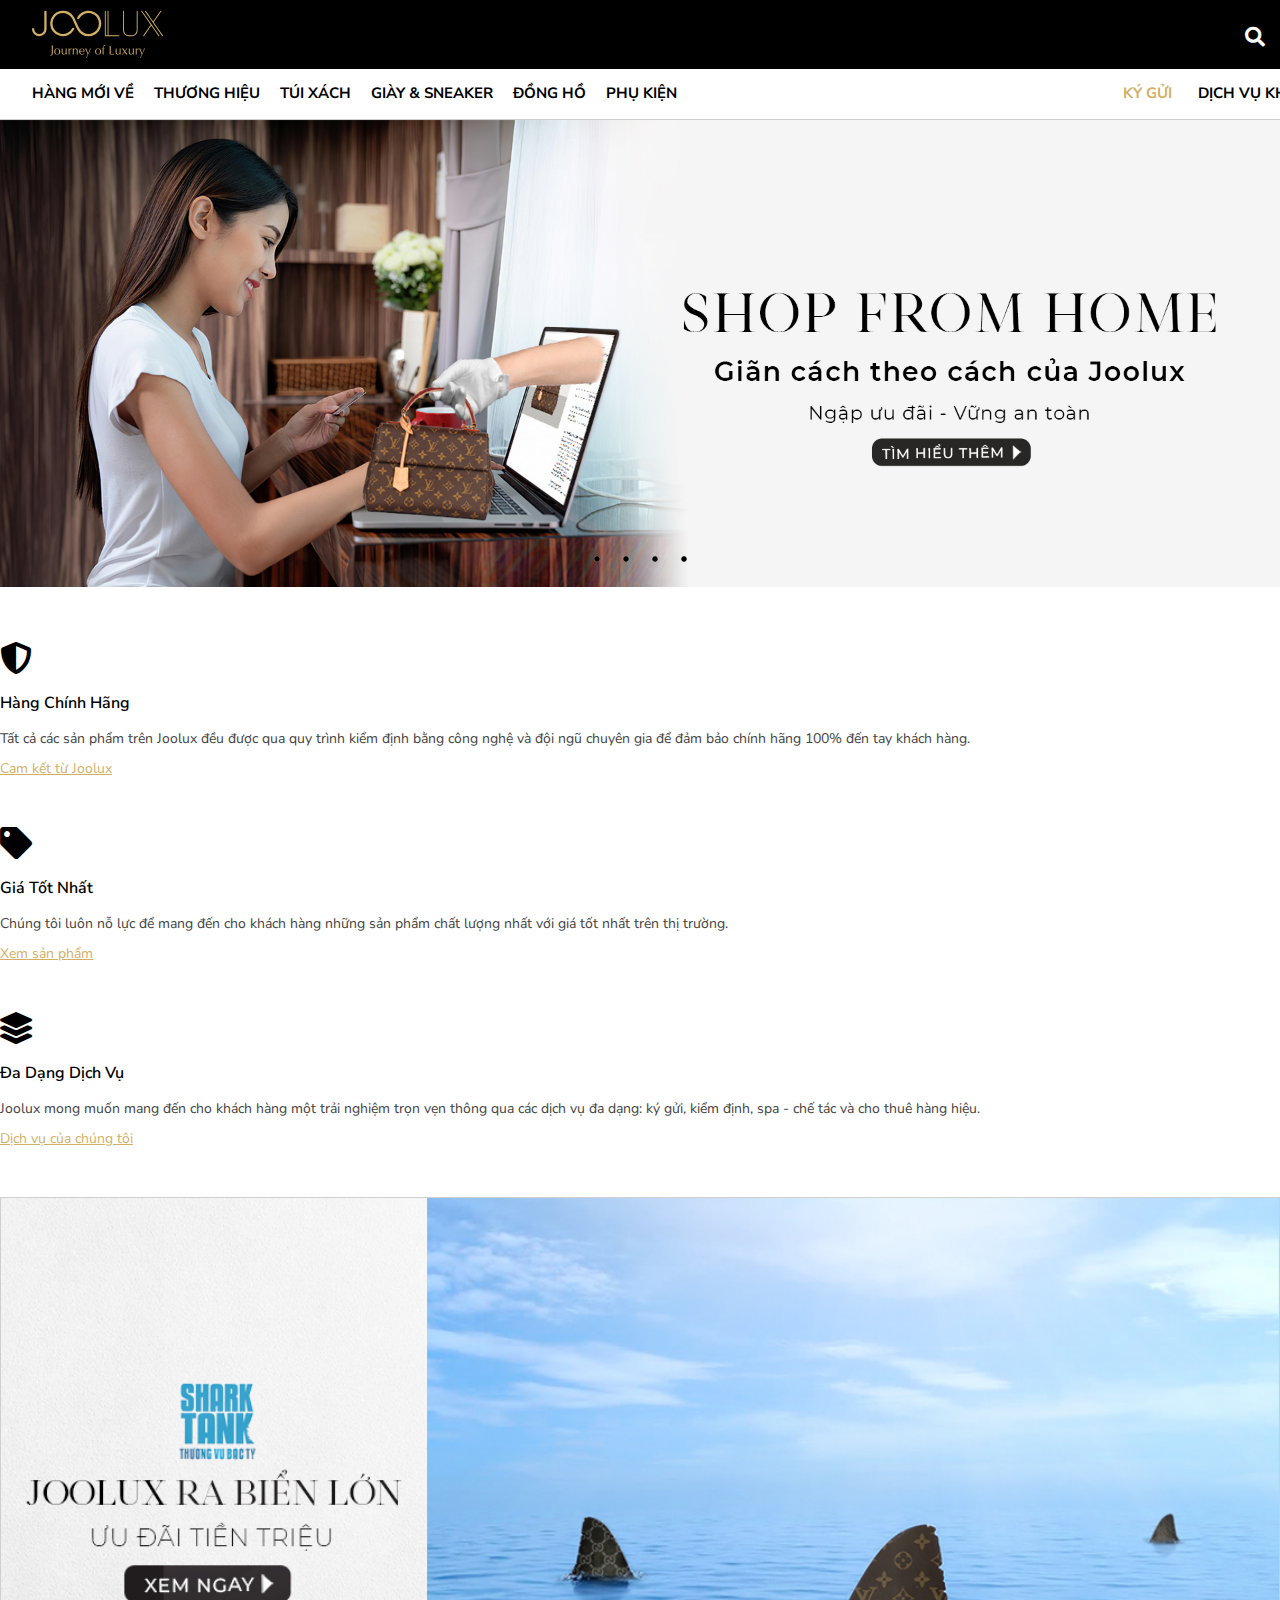
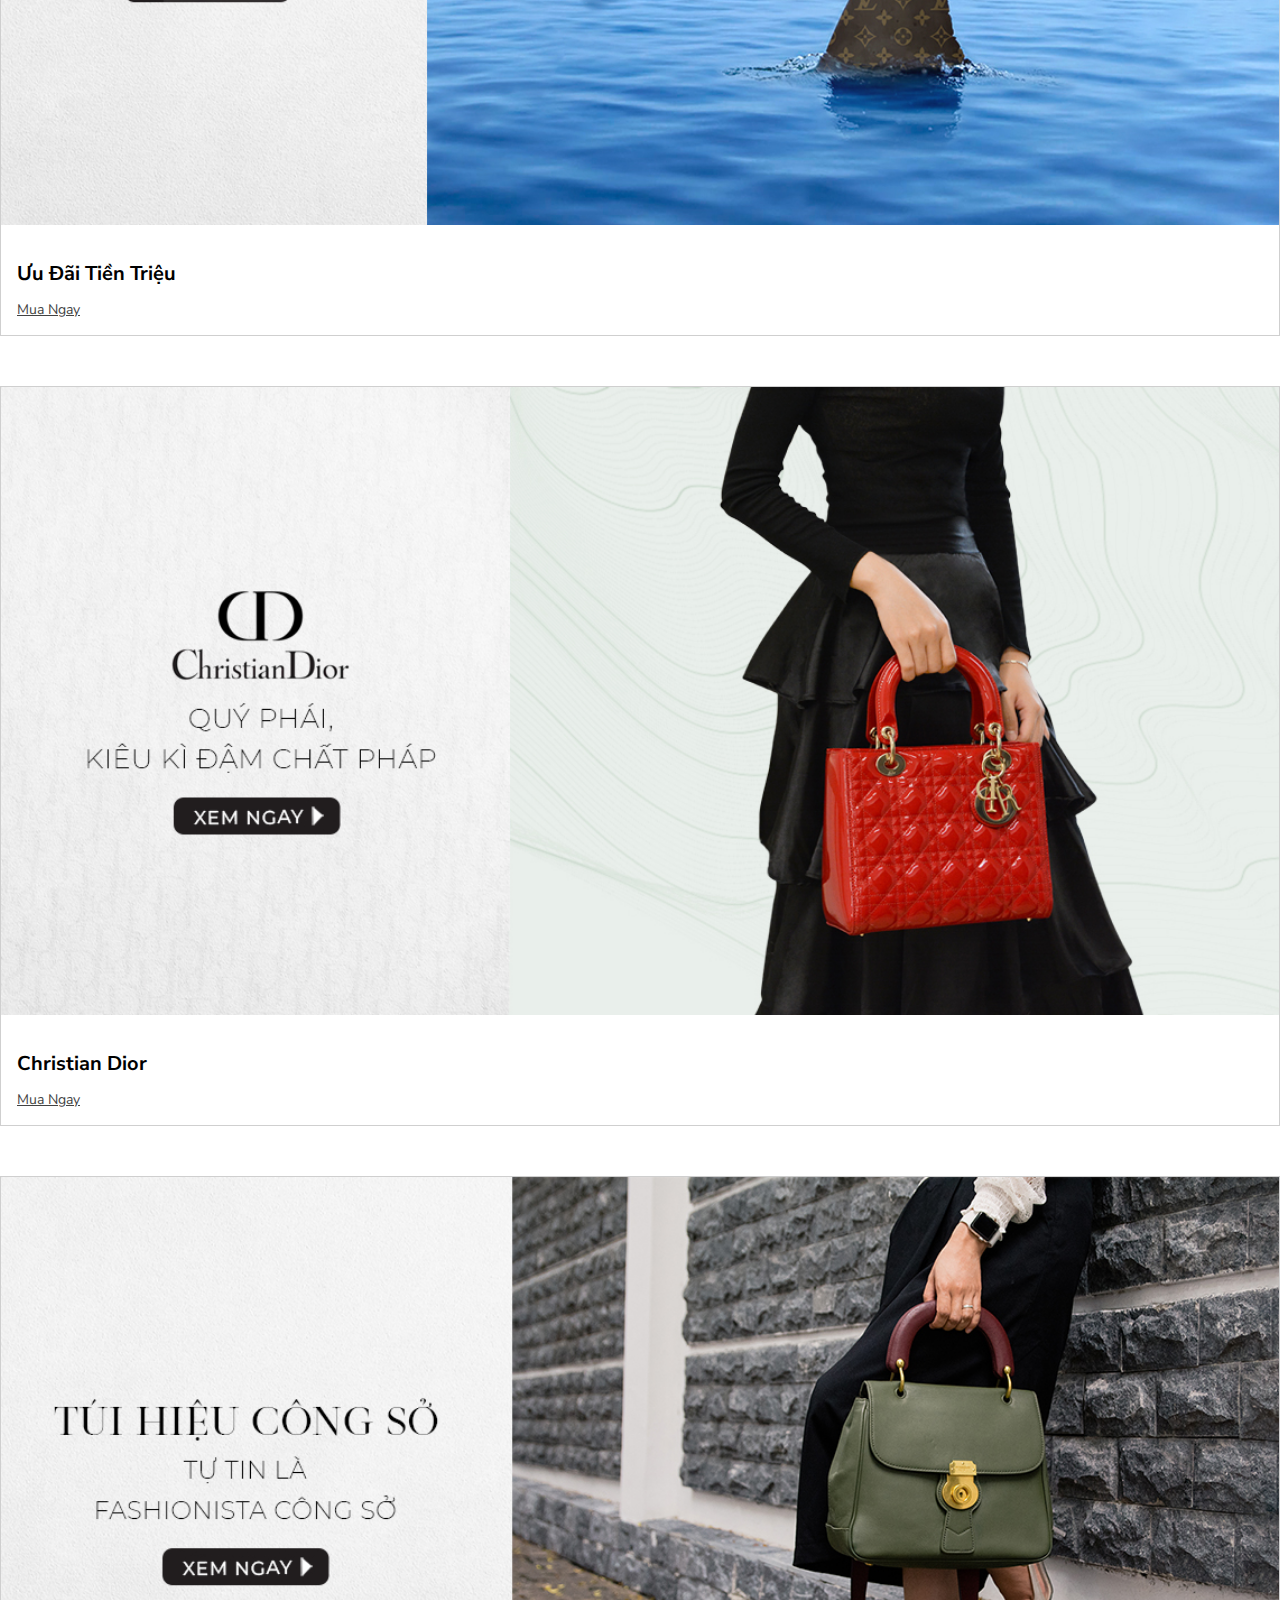
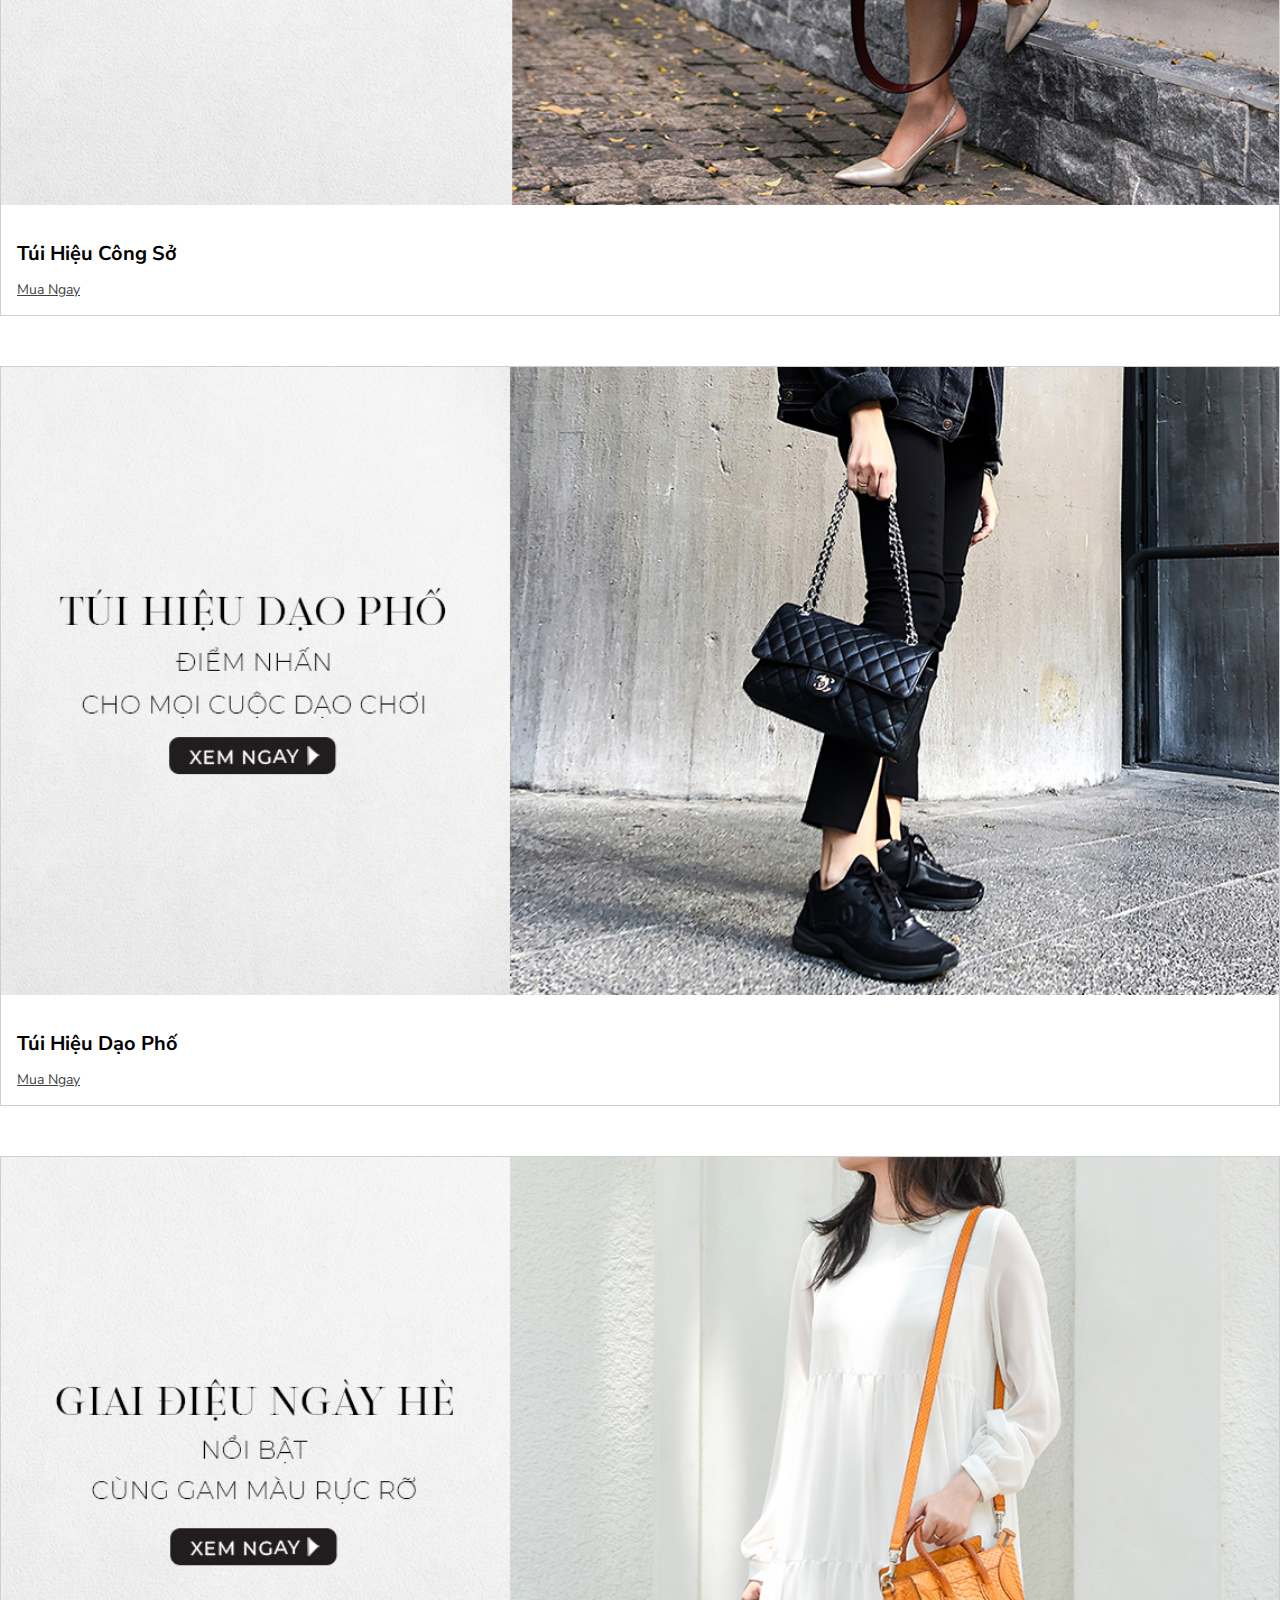
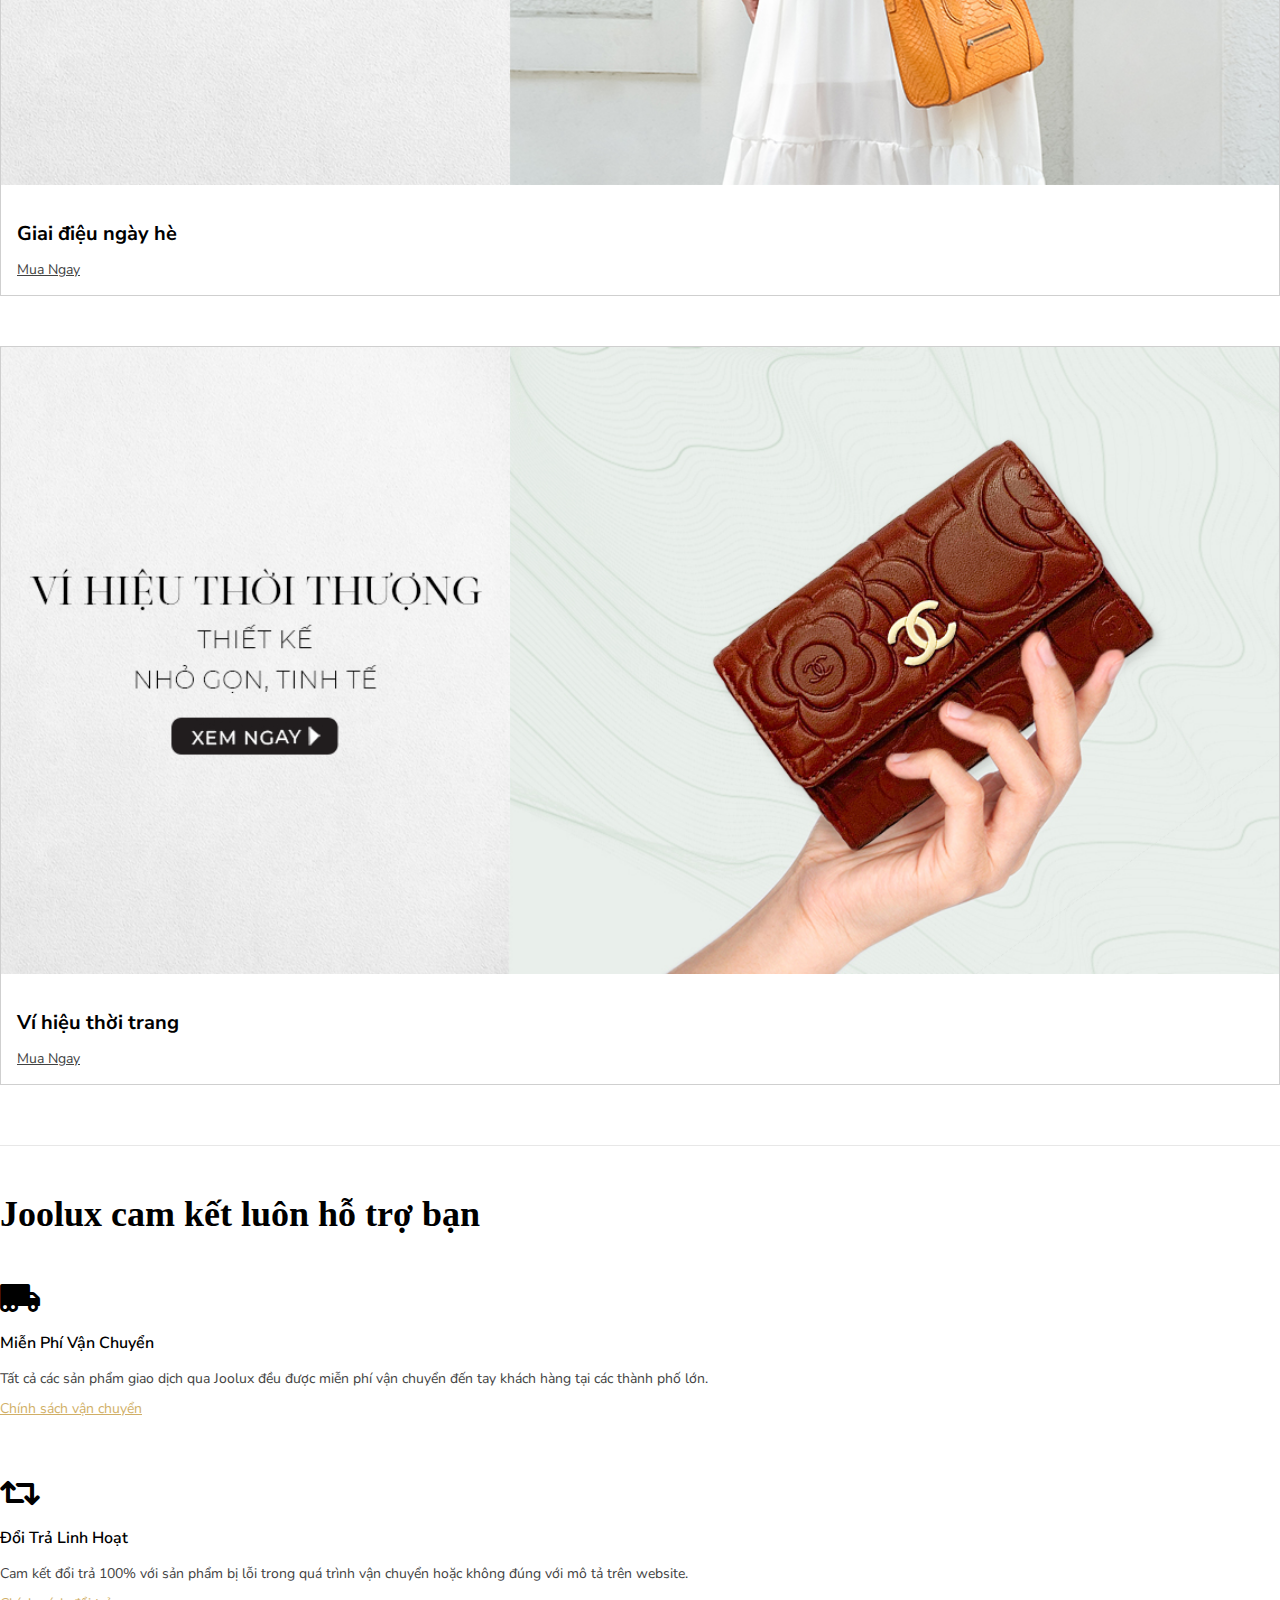
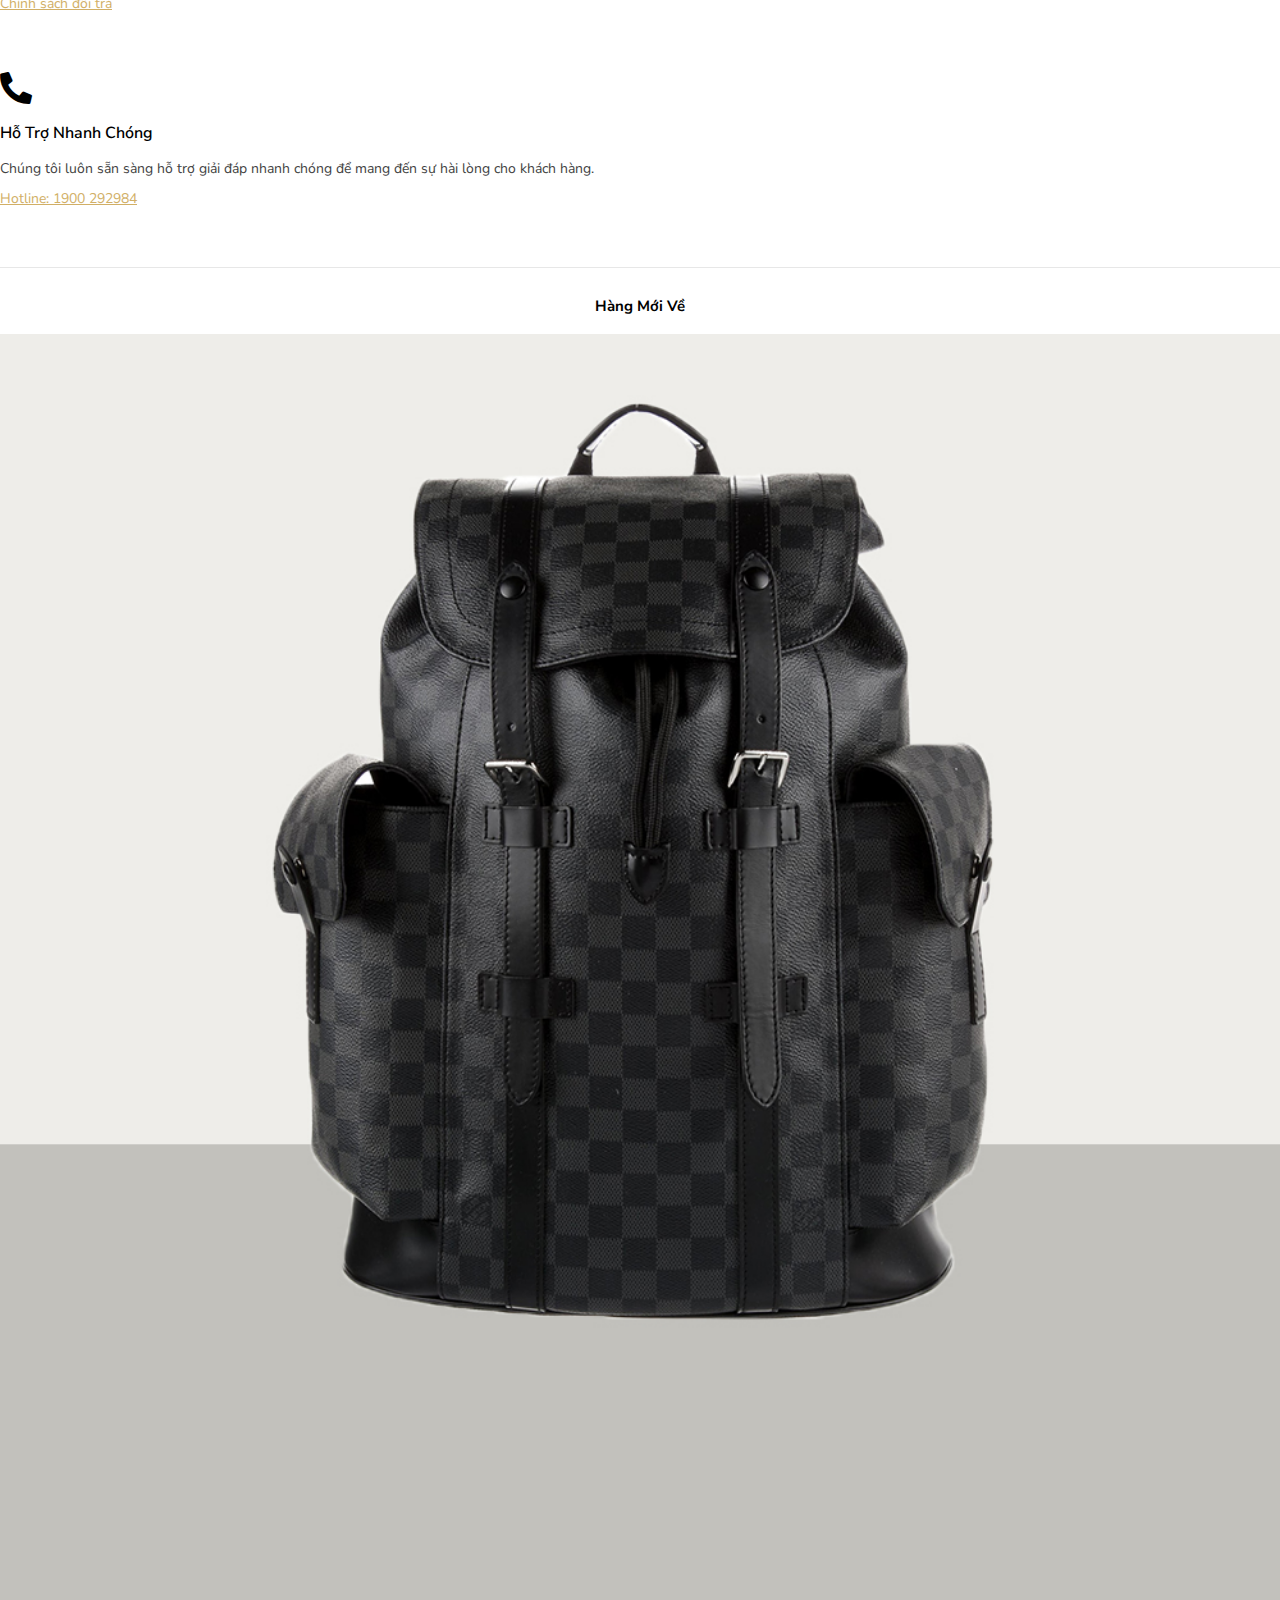
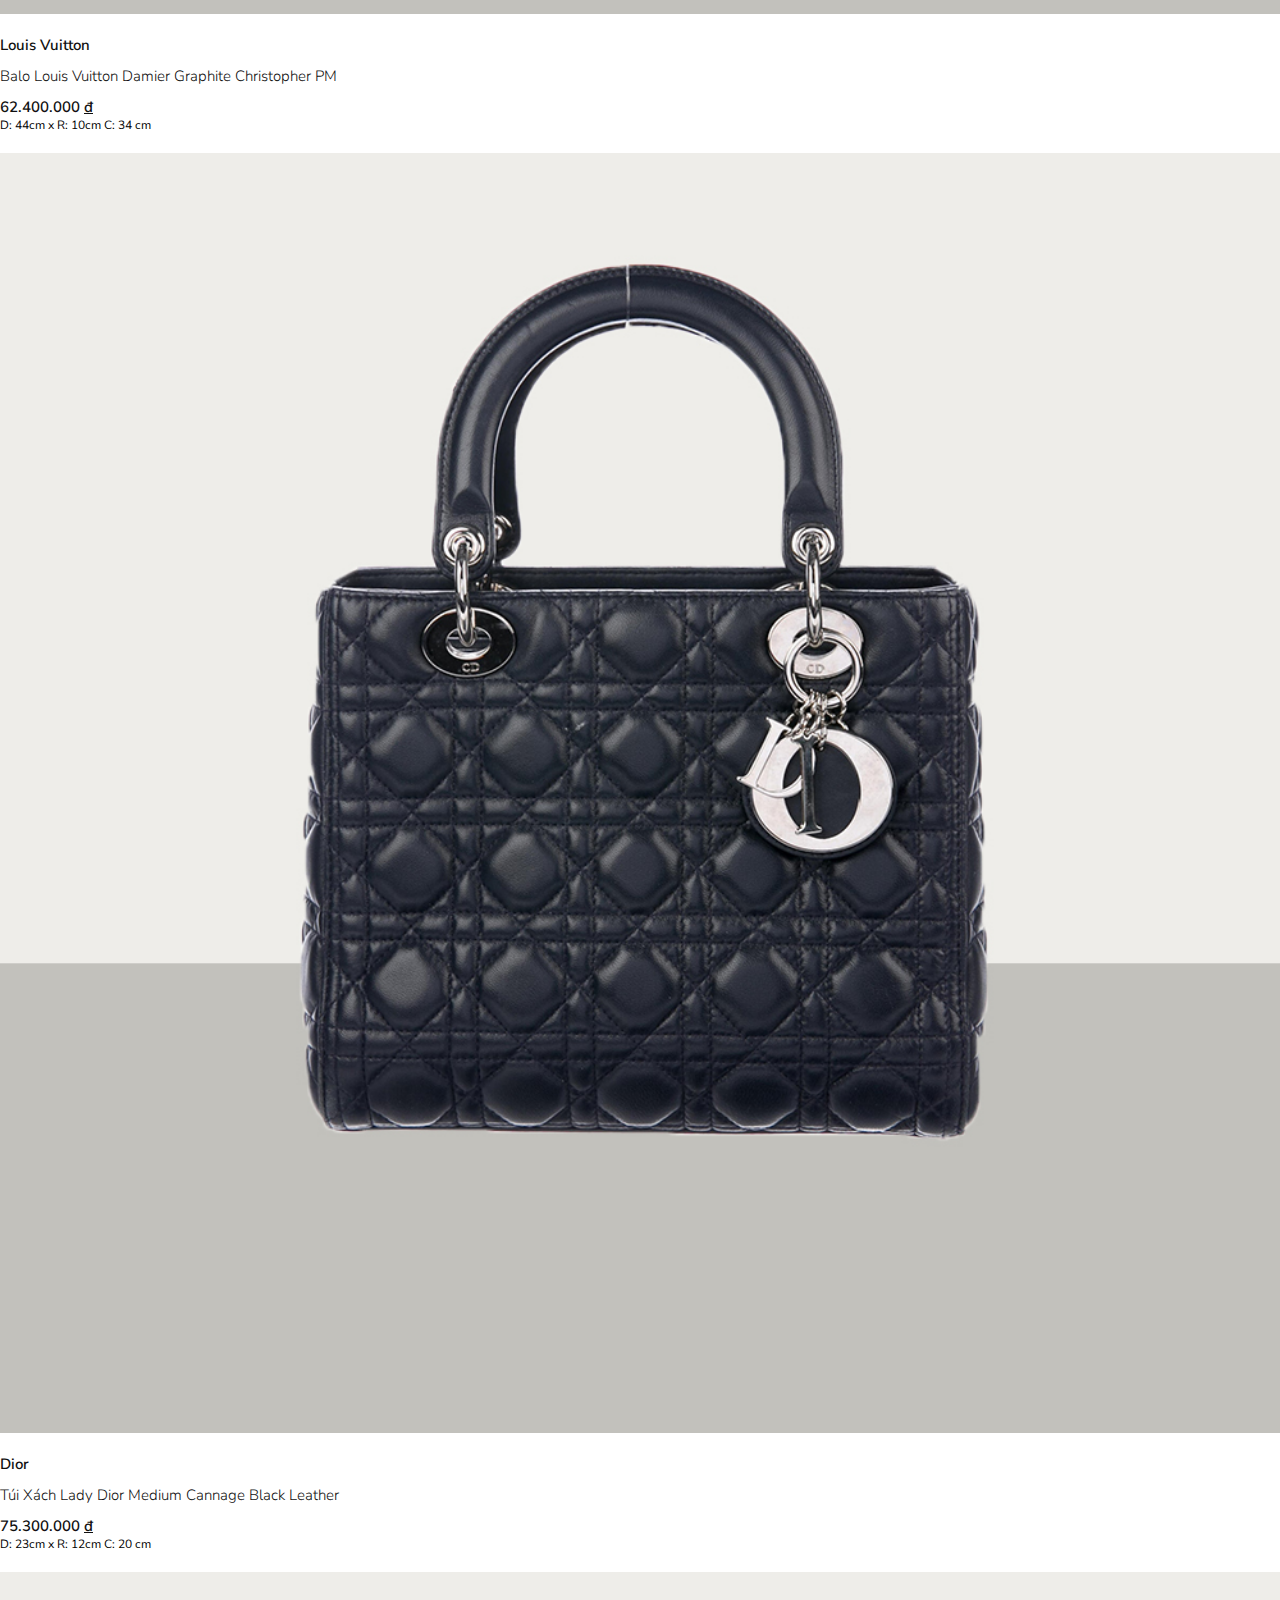
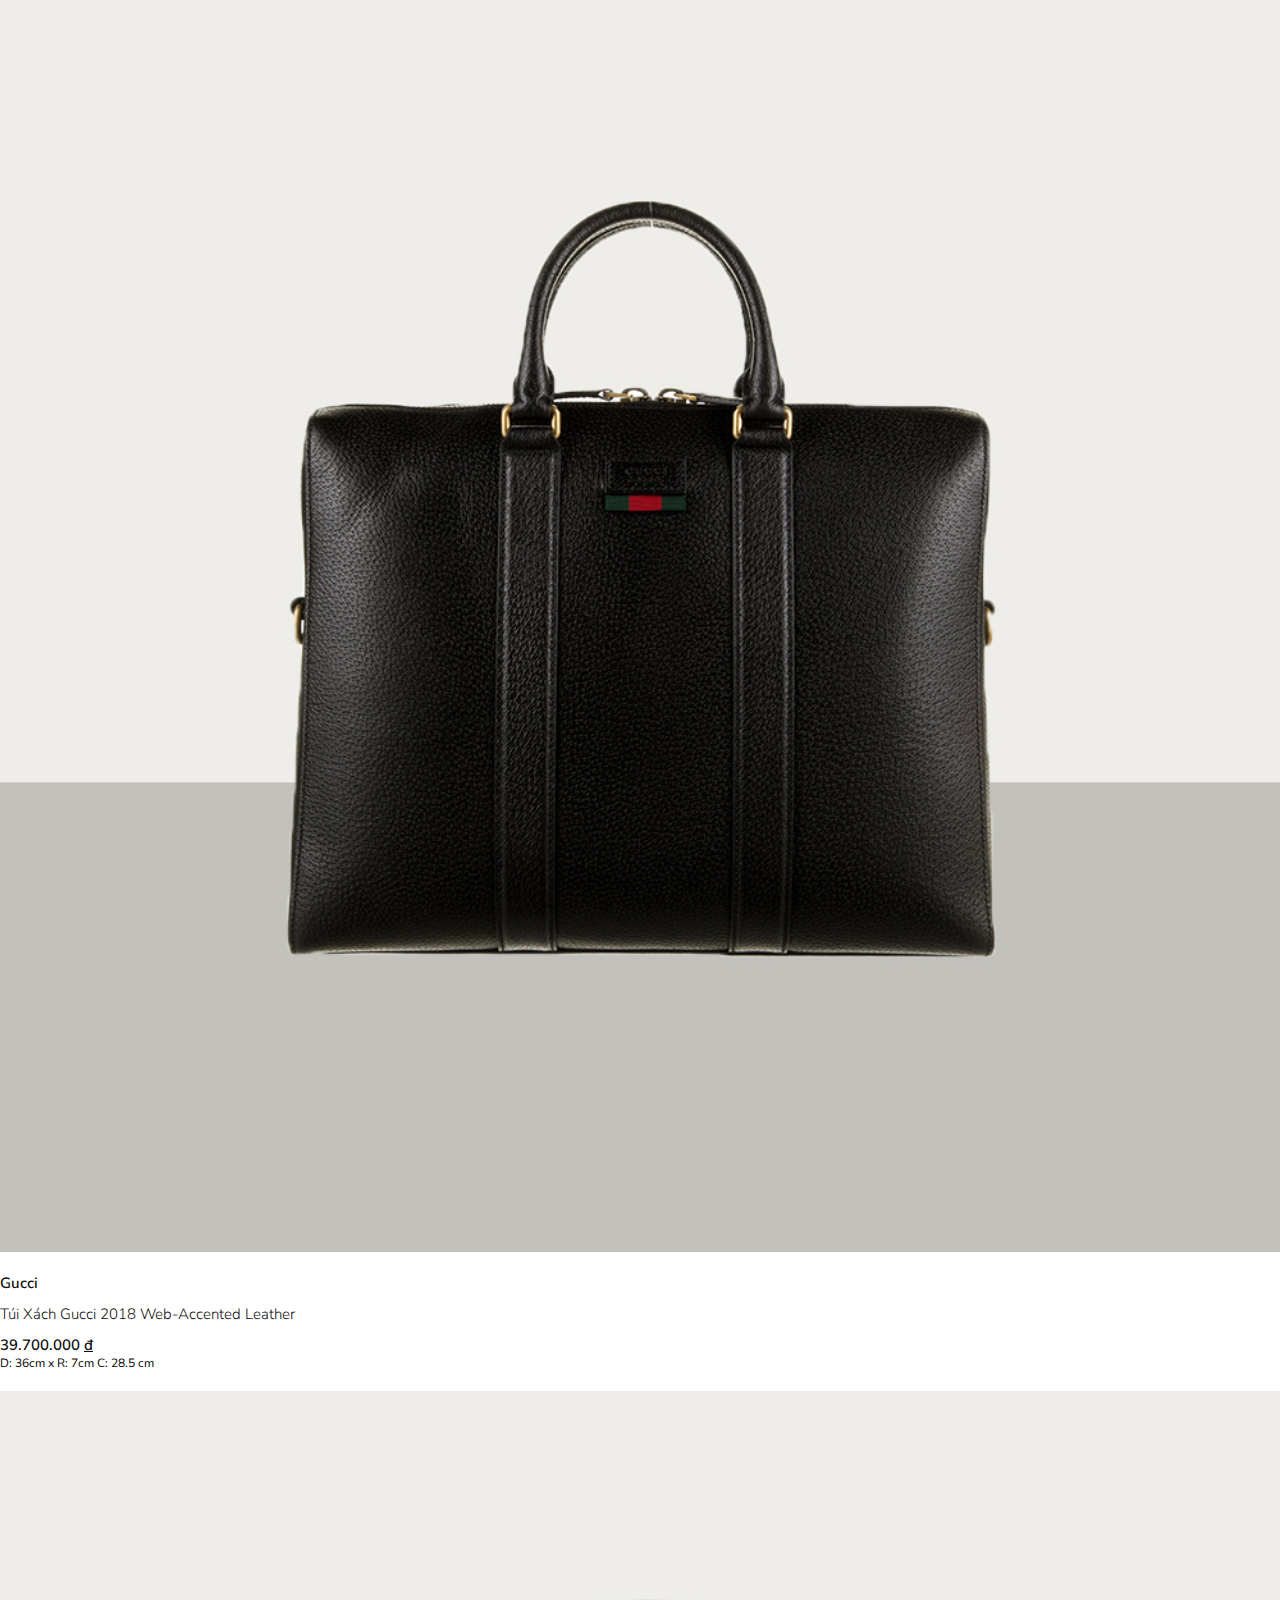
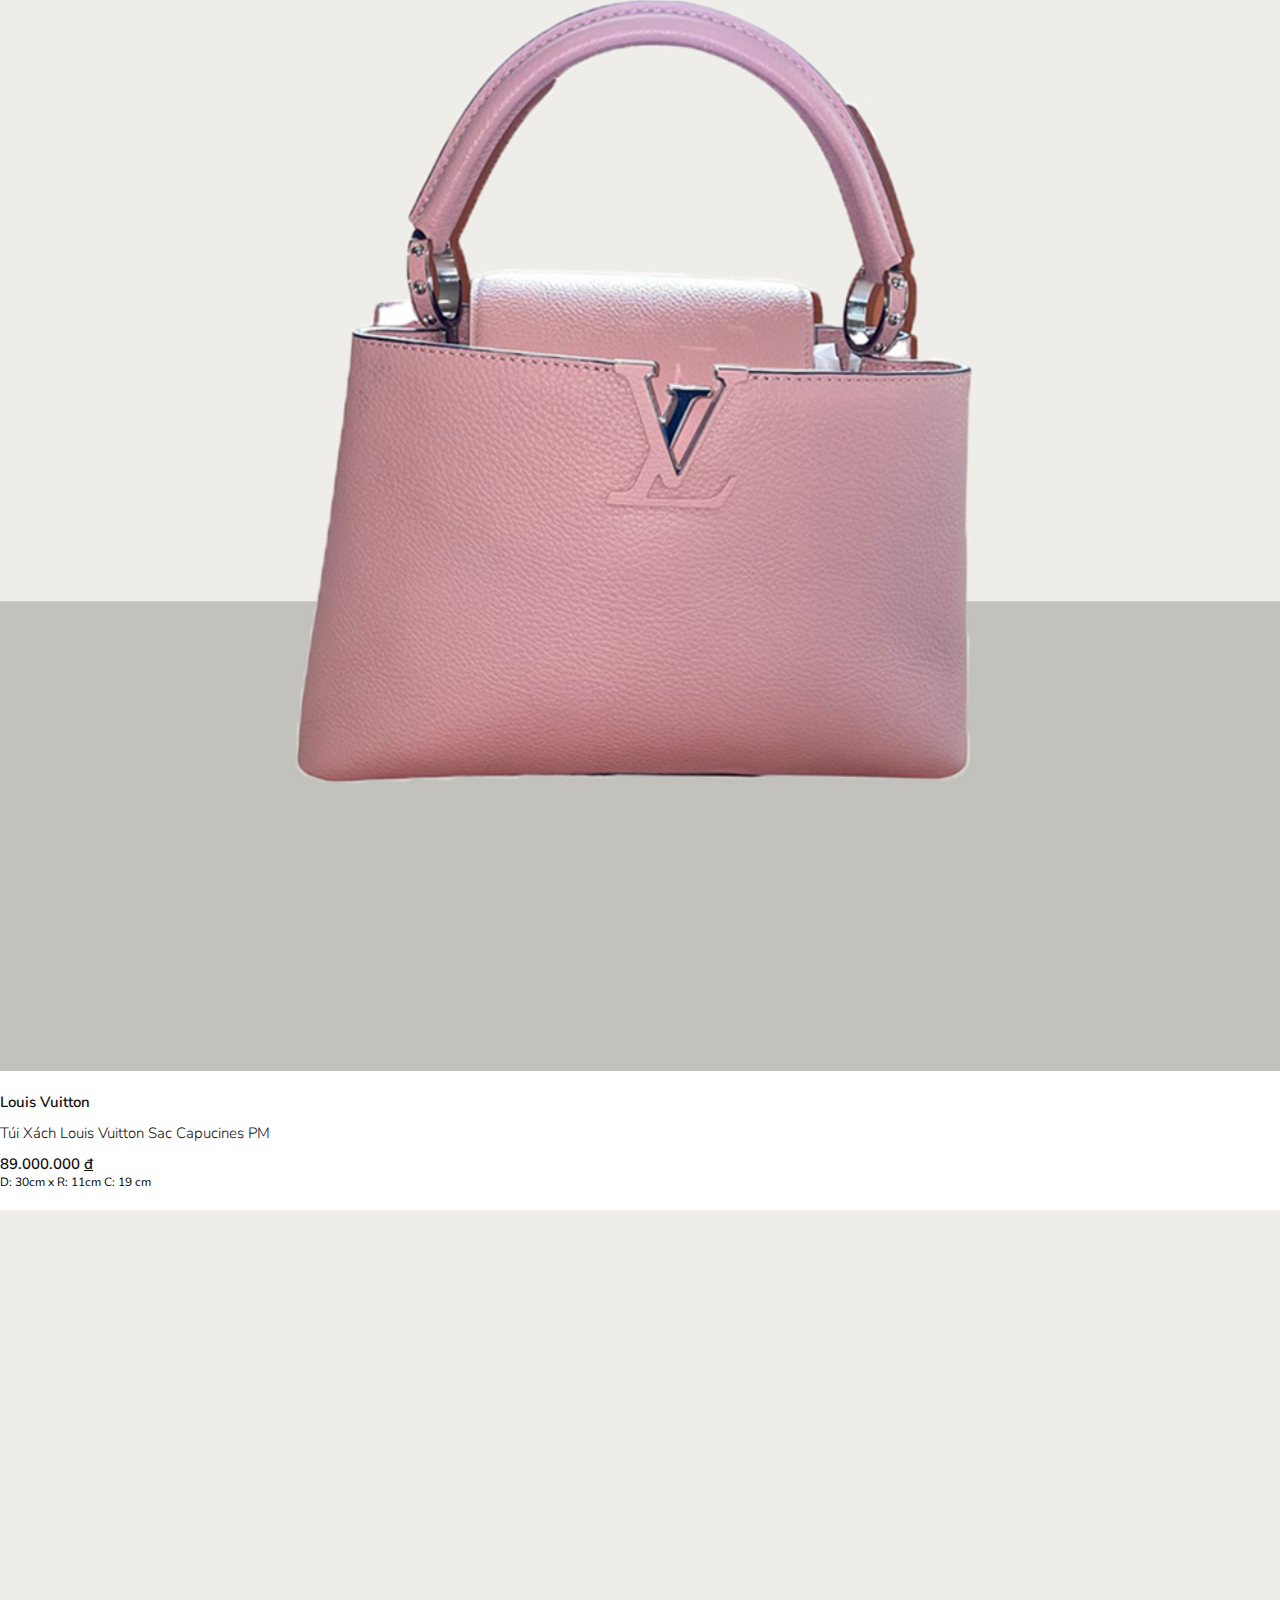
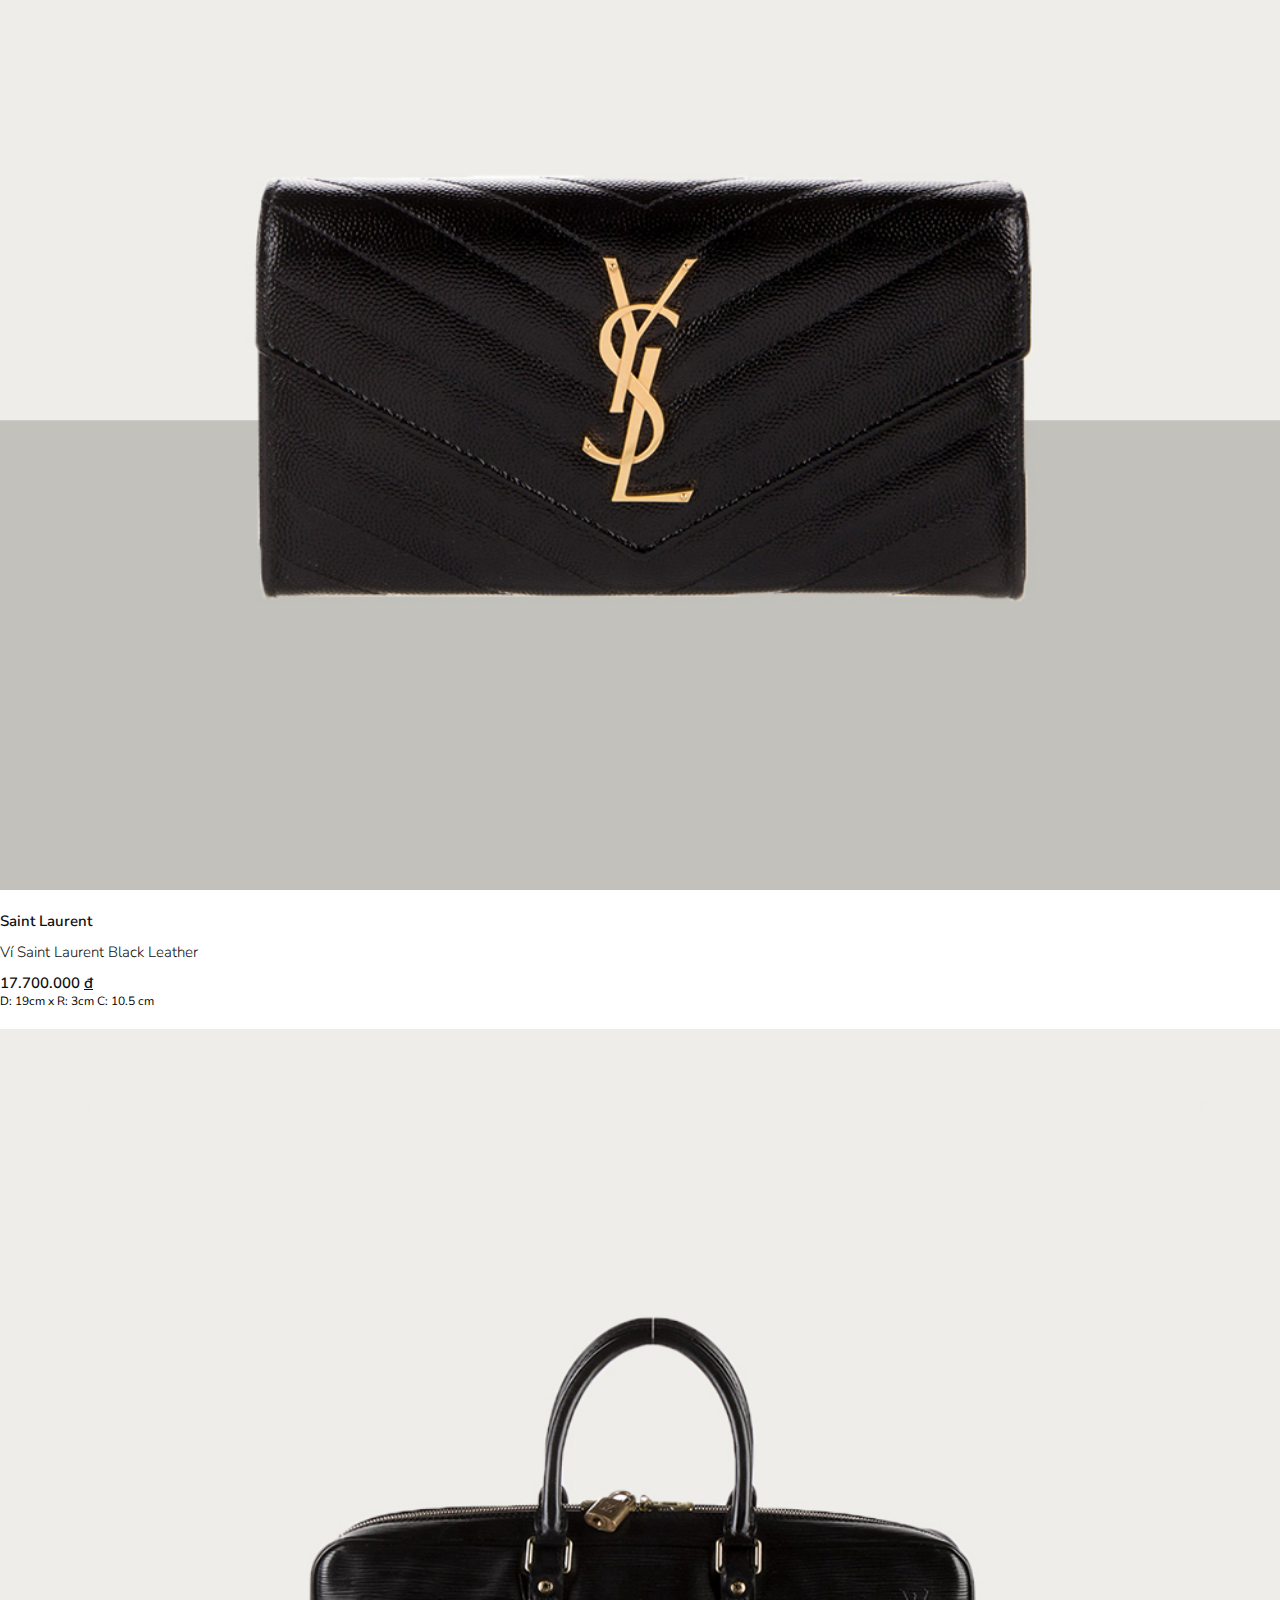
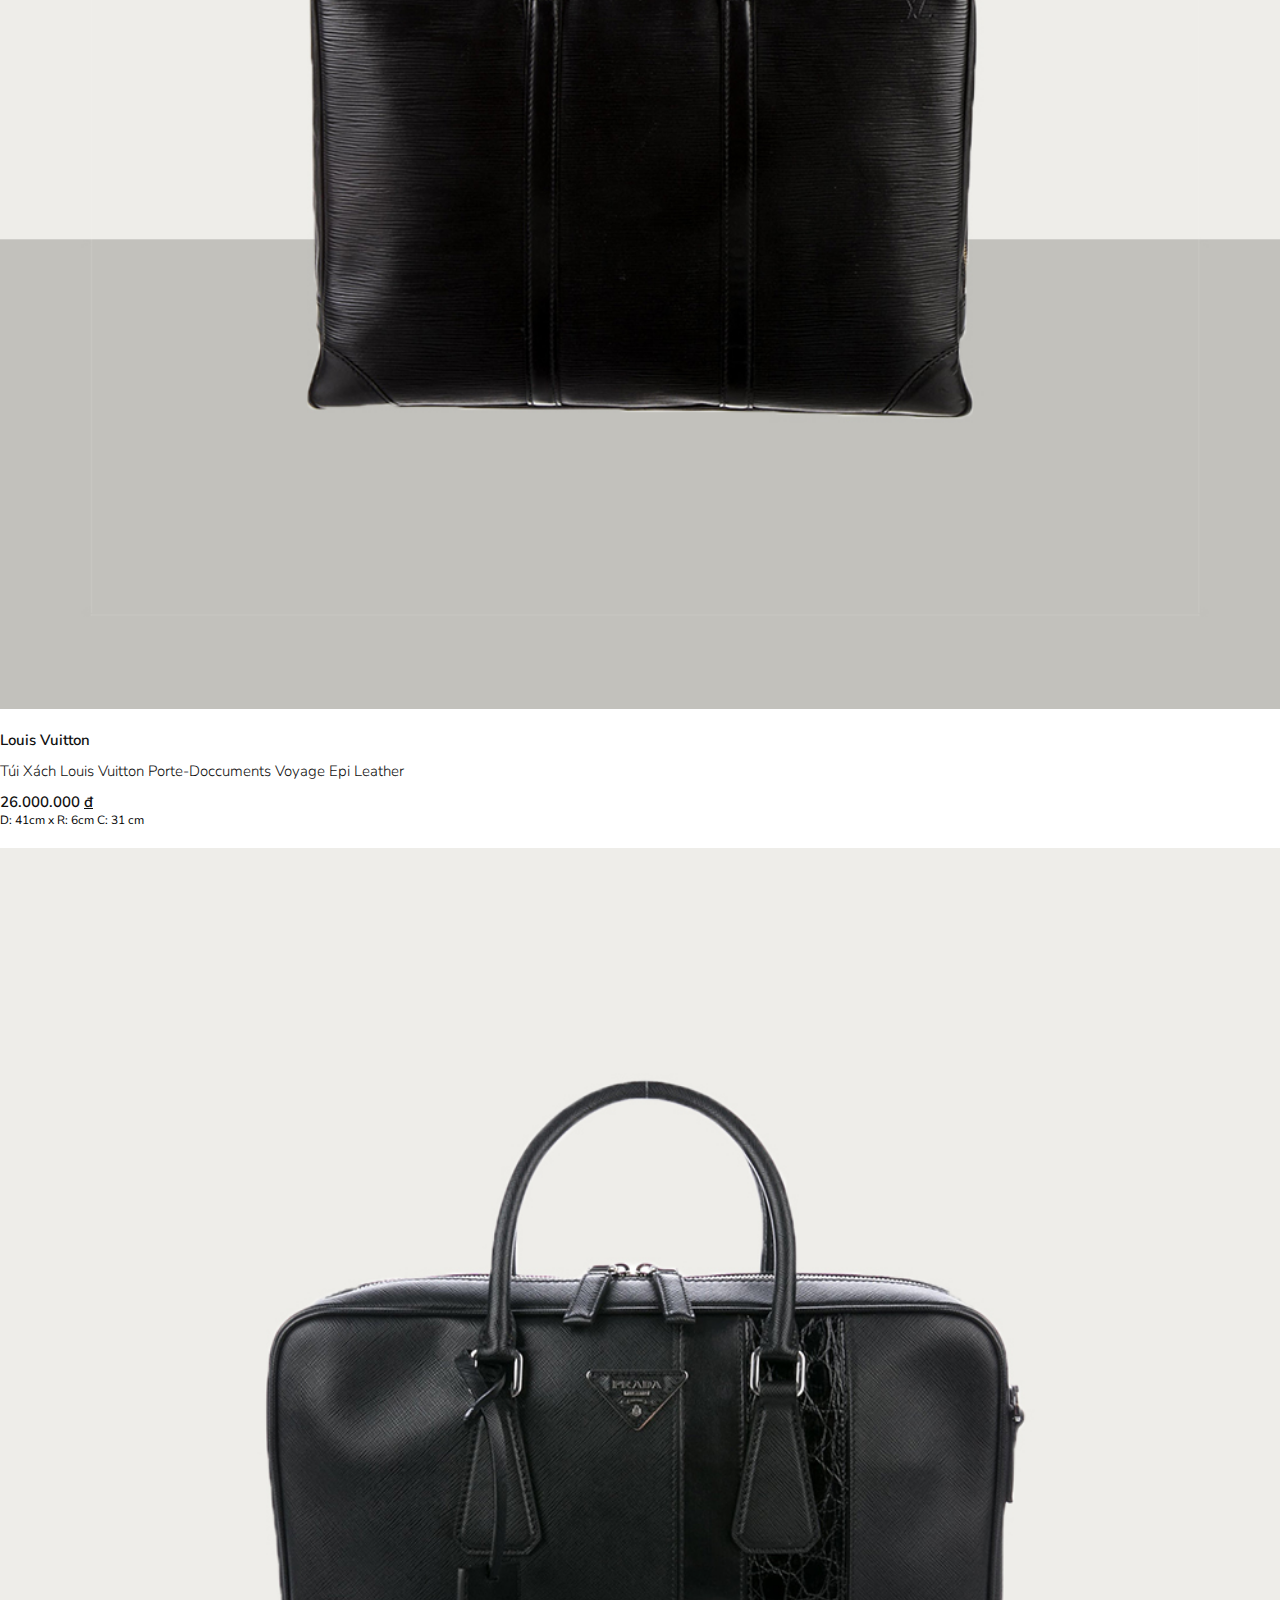
<file: index.html>
<!DOCTYPE html>
<html lang="en">
<head>
    <meta charset="UTF-8">
    <meta http-equiv="X-UA-Compatible" content="IE=edge">
    <meta name="viewport" content="width=device-width, initial-scale=1.0">
    <title>Mua Bán Và Ký Gửi Hàng Hiệu Uy Tín | Joolux</title>
    <link rel="stylesheet" href="https://cdn.jsdelivr.net/npm/bootstrap@4.6.0/dist/css/bootstrap.min.css" integrity="sha384-B0vP5xmATw1+K9KRQjQERJvTumQW0nPEzvF6L/Z6nronJ3oUOFUFpCjEUQouq2+l" 
    crossorigin="anonymous">
    <link rel="stylesheet" href="./assets/css/base.css">
    <link rel="stylesheet" href="./assets/css/header.css">
    <link rel="stylesheet" href="./assets/css/slider.css">
    <link rel="stylesheet" href="./assets/css/content.css">
    <link rel="stylesheet" href="./assets/css/footer.css">
    <link rel="stylesheet" href="./assets/css/responsive.css">
    <link rel="stylesheet" href="assets/fonts/fontawesome-free-5.15.3-web/css/all.min.css">
    <link href="https://fonts.googleapis.com/css2?family=Nunito+Sans:wght@200;300;400;600;700;800;900&display=swap" rel="stylesheet">
</head>
<body>
    <header class="header">
        <div class="container-fluid">
            <div class="row">
                <div class="header__navbar">
                    <a href="/" class="header__navbar-logo">
                          <svg fill="currentColor" width="131" height="48" viewBox="0 0 295 107" xmlns="http://www.w3.org/2000/svg"><g fill="#D1AF66" fill-rule="evenodd"><path d="M30.265 1.033c-.636 0-1.249.236-1.72.663a2.57 2.57 0 0 0-.83 1.649v38.814a11.315 11.315 0 0 1-3.192 7.928 11.266 11.266 0 0 1-15.79.38A11.312 11.312 0 0 1 5.167 42.7a2.592 2.592 0 0 0-.738-1.839A2.581 2.581 0 0 0 0 42.647 16.457 16.457 0 0 0 5.104 53.98a16.39 16.39 0 0 0 11.564 4.511 16.391 16.391 0 0 0 11.408-4.89 16.46 16.46 0 0 0 4.73-11.497V3.345a2.569 2.569 0 0 0-.827-1.645 2.559 2.559 0 0 0-1.714-.667zM196.854 57.55a1.028 1.028 0 0 0-1.021-1.028h-23.586V2.083a1.028 1.028 0 0 0-1.753-.727c-.192.193-.3.454-.3.727v54.439h-4.102V2.083A1.032 1.032 0 0 0 165.067.98a1.027 1.027 0 0 0-1.024 1.103v55.468a1.03 1.03 0 0 0 1.027 1.023h30.763a1.013 1.013 0 0 0 .722-.3 1.014 1.014 0 0 0 .299-.723zM235.821 52.34a13.301 13.301 0 0 0 2.053-7.12V2.082a1.027 1.027 0 1 0-2.053 0V45.22a11.299 11.299 0 0 1-4.102 8.72 11.231 11.231 0 0 1-6.145 2.534c-.341.032-.687.049-1.033.049h-6.15c-.346 0-.692 0-1.032-.05a11.265 11.265 0 0 1-7.315-3.628 11.31 11.31 0 0 1-2.954-7.625V2.083a1.028 1.028 0 0 0-1.753-.727 1.033 1.033 0 0 0-.301.727V45.22c0 2.243.564 4.45 1.64 6.417a13.34 13.34 0 0 0 4.516 4.837v.049h.07a13.261 13.261 0 0 0 7.107 2.052h6.151a13.261 13.261 0 0 0 7.107-2.052h.07v-.05a13.354 13.354 0 0 0 4.124-4.131zM294.811 56.96l-.649-.937-13.316-19.198-4.075-5.833-2.762-3.997.54-.785.249-.357.973-1.387.281-.406 7.685-10.961.281-.406 6.075-8.736.913-1.305a1.037 1.037 0 0 0 .027-1.14 1.026 1.026 0 0 0-1.413-.317 1.014 1.014 0 0 0-.289.276l-.654.932-2.286 3.276-4.081 5.833-4.075 5.833-3.448 4.939-1.254 1.787-.67.97-.124.178-.124-.179-.676-.97-1.254-1.786-3.448-4.94-4.075-5.832-4.075-5.833-2.292-3.276-.621-.932a1.027 1.027 0 0 0-1.681 1.18l.914 1.306 6.101 8.736.281.406 7.675 10.972.281.406.967 1.386.249.358.54.785 1.254 1.793 6.118 8.8.281.401 13.057 18.83.914 1.306a1.025 1.025 0 0 0 1.058.412 1.02 1.02 0 0 0 .786-.822 1.015 1.015 0 0 0-.169-.766h.011zM285.699 55.65l-6.107-8.73-.281-.407-7.669-10.977-.281-.417-.973-1.392-.249-.352-.302-.439-1.233-1.776-6.415-9.147-.281-.406-13.052-18.825-.913-1.31a1.027 1.027 0 0 0-1.681 1.18l.654.931 13.311 19.204 4.054 5.833 3.026 4.333-2.702 3.872-13.295 19.198-.649.937a1.042 1.042 0 0 0-.213.79 1.039 1.039 0 0 0 .429.696 1.021 1.021 0 0 0 1.181-.005c.115-.081.211-.185.284-.306l.914-1.305L266.307 38l.281-.4 2.016-2.855.541.79 1.248 1.793 3.448 4.934 4.07 5.855 4.08 5.832 2.286 3.25.654.931a1.038 1.038 0 0 0 .666.473 1.026 1.026 0 0 0 1.229-.859 1.03 1.03 0 0 0-.214-.79l-.913-1.304zM127.168 1C122 1 116.927 2.4 112.489 5.053a28.679 28.679 0 0 0-10.533 11.019l-.248.45c-.13.316-.198.654-.2.996.001.328.065.654.189.958l.059.12a2.547 2.547 0 0 0 2.189 1.484 2.537 2.537 0 0 0 2.324-1.262 23.598 23.598 0 0 1 11.189-10.6 23.534 23.534 0 0 1 15.332-1.42 23.576 23.576 0 0 1 12.938 8.365 23.66 23.66 0 0 1 5.027 14.584 23.66 23.66 0 0 1-5.027 14.583 23.576 23.576 0 0 1-12.938 8.366 23.534 23.534 0 0 1-15.332-1.42 23.599 23.599 0 0 1-11.189-10.6l-.984-2.134-1.951-4.257-7.23-15.706-.817-1.776A28.78 28.78 0 0 0 81.851 3.669a28.698 28.698 0 0 0-18.66-2.027 28.744 28.744 0 0 0-15.934 9.943 28.848 28.848 0 0 0-6.414 17.677 28.851 28.851 0 0 0 5.838 17.876 28.75 28.75 0 0 0 15.602 10.457A28.697 28.697 0 0 0 81 56.176a28.774 28.774 0 0 0 13.855-12.69c.091-.162.183-.325.27-.493a2.507 2.507 0 0 0 0-1.922l-.06-.136a2.55 2.55 0 0 0-2.169-1.481 2.54 2.54 0 0 0-2.322 1.227 23.6 23.6 0 0 1-11.188 10.6 23.535 23.535 0 0 1-15.332 1.42 23.575 23.575 0 0 1-12.939-8.365 23.66 23.66 0 0 1-5.027-14.584 23.66 23.66 0 0 1 5.027-14.584 23.575 23.575 0 0 1 12.938-8.365 23.535 23.535 0 0 1 15.333 1.42 23.6 23.6 0 0 1 11.188 10.6l.978 2.134 4.038 8.795v.027l2.826 6.136 2.205 4.804.919 1.998a28.727 28.727 0 0 0 10.066 11.196 28.644 28.644 0 0 0 29 1.217c4.505-2.4 8.29-5.96 10.964-10.314a28.795 28.795 0 0 0 .621-29.078 28.712 28.712 0 0 0-10.514-10.774A28.641 28.641 0 0 0 127.168 1zM47.073 79.564l-.702.098a5.65 5.65 0 0 1-.676.043c-.224-.001-.448-.016-.67-.043l-.708-.098.157 3.64c.043 1.19.07 2.404.07 3.639v7.723c0 1.083-.032 2.106-.097 3.011a8.67 8.67 0 0 1-.465 2.328 3.38 3.38 0 0 1-1.081 1.533 2.97 2.97 0 0 1-1.88.542l.22.79a5.583 5.583 0 0 0 2.287-.465 5.407 5.407 0 0 0 1.832-1.241 5.759 5.759 0 0 0 1.168-1.868 6.427 6.427 0 0 0 .405-2.318v-2.22-2.519c0-.893 0-1.754-.027-2.653-.027-.9 0-1.771 0-2.616 0-1.235 0-2.448.07-3.64.07-1.19.043-2.431.097-3.666z"></path><path d="M61.455 87.563a6.324 6.324 0 0 0-2.162-1.208 8.01 8.01 0 0 0-4.864 0 6.298 6.298 0 0 0-2.2 1.208 5.983 5.983 0 0 0-1.589 2.166 9.082 9.082 0 0 0 0 6.499c.36.833.903 1.574 1.59 2.166.64.545 1.39.944 2.199 1.17a8.989 8.989 0 0 0 4.864 0 5.808 5.808 0 0 0 2.162-1.17 6.072 6.072 0 0 0 1.589-2.166 9.082 9.082 0 0 0 0-6.499 6.047 6.047 0 0 0-1.59-2.166zm-.487 7.69a5.966 5.966 0 0 1-.719 1.95 3.79 3.79 0 0 1-1.345 1.365 4.528 4.528 0 0 1-4.15 0 3.79 3.79 0 0 1-1.347-1.365 5.965 5.965 0 0 1-.713-1.95 12.404 12.404 0 0 1 0-4.554c.122-.689.364-1.35.713-1.955a3.825 3.825 0 0 1 1.346-1.365 4.527 4.527 0 0 1 4.15 0c.558.333 1.02.803 1.346 1.365.352.604.595 1.266.72 1.955a12.73 12.73 0 0 1 0 4.554z" fill-rule="nonzero"></path><path d="M78.09 86.258c-.184.038-.373.07-.54.097a4.076 4.076 0 0 1-1.179 0l-.589-.097c0 .336.032.693.043 1.083.011.39 0 .77 0 1.18V93.494c0 .634-.038 1.148-.08 1.522a4.983 4.983 0 0 1-.185.9c-.075.221-.178.497-.308.811a3.176 3.176 0 0 1-1.15 1.284 3.49 3.49 0 0 1-1.963.542 3.15 3.15 0 0 1-2.416-1.04 3.188 3.188 0 0 1-.616-1.17 7.6 7.6 0 0 1-.254-2.231c0-1.408 0-2.779.07-4.122.071-1.343.12-2.572.212-3.693-.379.083-.764.13-1.152.14a6.28 6.28 0 0 1-1.172-.14c0 .785.032 1.565.037 2.334.006.769 0 1.479 0 2.134 0 .655 0 1.392-.043 2.096-.043.704-.043 1.549-.043 2.54a4.369 4.369 0 0 0 1.248 3.357 4.858 4.858 0 0 0 3.438 1.17 5.094 5.094 0 0 0 2.497-.634 4.763 4.763 0 0 0 1.88-1.982h.054v1.798c0 .184-.027.369-.043.542a10.837 10.837 0 0 1 2.162 0 76.035 76.035 0 0 1-.087-2.334c-.016-.807-.027-1.625-.027-2.475 0-1.517.01-2.96.027-4.333.027-1.36.087-2.789.179-4.251zM88.272 85.976c-1.366 0-2.6 1.011-3.702 3.033l-.054-.027v-1.127c0-.395.054-.926.13-1.624l-.59.097c-.178.028-.36.042-.54.044-.197 0-.394-.015-.59-.044l-.588-.097c.054 1.235.086 2.334.097 3.287.01.953 0 1.798 0 2.53v4.933c0 1.098-.032 1.964-.097 2.599.391-.037.785-.055 1.178-.054.373 0 .746 0 1.124.054a13.349 13.349 0 0 1-.103-1.624V92.02a5.803 5.803 0 0 1 .195-1.532c.109-.442.291-.86.54-1.24.235-.34.541-.623.898-.83a2.363 2.363 0 0 1 1.205-.308c.281.001.56.049.827.14.2.062.385.167.54.31l.195-.141c0-.374 0-.79.027-1.251a3.139 3.139 0 0 1 .167-1.024 2 2 0 0 0-.46-.14 3.365 3.365 0 0 0-.4-.028zM101.567 86.984a3.812 3.812 0 0 0-1.443-.775 6.004 6.004 0 0 0-1.583-.222 4.921 4.921 0 0 0-2.61.66 5.842 5.842 0 0 0-1.882 1.87h-.054c0-.748.027-1.5.081-2.248l-.626.097a3.35 3.35 0 0 1-.492.043 7.732 7.732 0 0 1-1.265-.14c.097.801.157 1.673.184 2.6.027.925.043 1.808.043 2.653v2.924c0 .845 0 1.728-.043 2.654-.043.926-.087 1.771-.184 2.518.432-.037.854-.054 1.265-.054.41 0 .832 0 1.259.054a26.036 26.036 0 0 1-.178-2.518 75.283 75.283 0 0 1-.044-2.654v-2.388a5.533 5.533 0 0 1 .914-3.4c.605-.806 1.562-1.209 2.87-1.209a2.654 2.654 0 0 1 2.248 1.083c.603.952.887 2.071.81 3.196v1.711c0 1.083 0 2.166-.07 3.179s-.086 2.031-.124 3.006c.382-.038.767-.056 1.151-.054.411 0 .8 0 1.178.054 0-.26-.032-.542-.043-.829-.011-.287 0-.585 0-.888v-1.825c0-.953 0-1.858.059-2.708.06-.85.054-1.679.054-2.486a6.112 6.112 0 0 0-.405-2.404 3.922 3.922 0 0 0-1.07-1.5z"></path><path d="M116.937 87.677a5.427 5.427 0 0 0-1.821-1.235 6.51 6.51 0 0 0-2.567-.46c-2.097 0-3.691.655-4.783 1.966-1.092 1.31-1.632 3.115-1.621 5.415-.01.894.158 1.781.491 2.61a6.034 6.034 0 0 0 3.562 3.445 7.926 7.926 0 0 0 2.762.466 7.349 7.349 0 0 0 2.599-.477 7.85 7.85 0 0 0 2.086-1.153l.168-1.376-.141-.087c-.254.293-.54.557-.853.786a6.512 6.512 0 0 1-2.2 1.056c-.376.099-.763.15-1.151.151a4.954 4.954 0 0 1-2.076-.406 4.512 4.512 0 0 1-1.518-1.083 4.598 4.598 0 0 1-.935-1.625 6.307 6.307 0 0 1-.324-2.052v-.363a2.484 2.484 0 0 1 0-.422l1.837-.055c.605 0 1.221-.032 1.838-.032 1.012 0 2.012.01 2.999.032l3.005.055c0-.19.032-.369.043-.542.011-.173 0-.363 0-.542a6.92 6.92 0 0 0-.351-2.22 4.87 4.87 0 0 0-1.049-1.852zm-2.702 4.116c-.638 0-1.264.027-1.881.027-.616 0-1.21 0-1.837-.027l-1.811-.054a8.62 8.62 0 0 1 .298-1.625 5.627 5.627 0 0 1 .702-1.57 4.086 4.086 0 0 1 1.178-1.198 3.071 3.071 0 0 1 1.751-.476 2.98 2.98 0 0 1 1.768.476c.443.313.804.727 1.054 1.208.253.494.423 1.027.502 1.576.084.538.125 1.08.125 1.625l-1.849.038z" fill-rule="nonzero"></path><path d="M130.741 86.258a88.019 88.019 0 0 1-1.924 5.508 79.496 79.496 0 0 1-2.254 5.285 635.69 635.69 0 0 1-2.259-5.453 69.31 69.31 0 0 1-1.935-5.34l-.67.097a4.441 4.441 0 0 1-1.238 0l-.67-.097.589 1.376c.26.617.541 1.337.908 2.166.368.828.719 1.684 1.108 2.616.389.931.778 1.836 1.151 2.707.373.872.724 1.739 1.054 2.546.33.807.595 1.462.8 1.966a57.164 57.164 0 0 1-3.783 7.365 3.298 3.298 0 0 1 1.908 0c.151-.471.378-1.083.686-1.895.308-.813.67-1.69 1.081-2.67.411-.981.859-2.026 1.346-3.12l1.475-3.32c.494-1.115.98-2.198 1.459-3.25.476-1.082.914-2.025 1.319-2.896l1.038-2.248c.286-.628.497-1.083.627-1.332a3.103 3.103 0 0 1-1.849 0l.033-.011z"></path><path d="M153.434 87.563a6.351 6.351 0 0 0-2.162-1.208 8.01 8.01 0 0 0-4.864 0 6.3 6.3 0 0 0-2.199 1.208 5.958 5.958 0 0 0-1.584 2.166 9.004 9.004 0 0 0 0 6.499 5.993 5.993 0 0 0 1.584 2.166c.64.545 1.39.944 2.199 1.17a8.989 8.989 0 0 0 4.864 0 5.845 5.845 0 0 0 2.162-1.17 6.058 6.058 0 0 0 1.584-2.166 9.014 9.014 0 0 0 0-6.499 6.032 6.032 0 0 0-1.584-2.166zm-.492 7.69a5.967 5.967 0 0 1-.718 1.95 3.795 3.795 0 0 1-1.346 1.365 4.531 4.531 0 0 1-4.151 0 3.795 3.795 0 0 1-1.346-1.365 6.115 6.115 0 0 1-.713-1.95 12.409 12.409 0 0 1 0-4.554 6.149 6.149 0 0 1 .713-1.955 3.827 3.827 0 0 1 1.346-1.365 4.529 4.529 0 0 1 4.151 0c.557.333 1.02.803 1.346 1.365a6.02 6.02 0 0 1 .718 1.955c.281 1.505.281 3.05 0 4.554z" fill-rule="nonzero"></path><path d="M162.816 78.725c-.47.229-.901.532-1.275.899a5.792 5.792 0 0 0-1.027 1.402 12.129 12.129 0 0 0-1.265 3.64 10.212 10.212 0 0 0-.167 1.77h-2.021c.036.179.056.36.059.542.006.094.006.188 0 .282a2.429 2.429 0 0 1-.043.281l1.01-.054h1.011c0 2.08-.009 4.118-.027 6.115 0 1.993-.092 4.013-.227 6.054a14.08 14.08 0 0 1 1.238-.054h.589c.206-.001.413.017.616.054a254.33 254.33 0 0 1-.097-6.087c-.006-2.015 0-4.04 0-6.082h1.443l1.448.054a2.429 2.429 0 0 1-.043-.281 2.205 2.205 0 0 1 0-.282c.003-.182.023-.363.059-.541h-2.891a32.95 32.95 0 0 1-.238-1.83 15.506 15.506 0 0 1-.097-1.458c-.002-.364.04-.728.124-1.083.078-.317.216-.617.405-.883a2.098 2.098 0 0 1 1.768-.856c.544-.009 1.08.136 1.545.418l.168-.082c0-.373 0-.747.043-1.126.043-.38.049-.747.07-1.121a1.672 1.672 0 0 0-.54-.087 3.414 3.414 0 0 0-1.638.396zM181.143 98.357c-1.214.028-2.484.043-3.81.043 0-1.37-.038-2.92-.06-4.652a527.162 527.162 0 0 1-.027-6.142c0-1.238.024-2.451.071-3.639.043-1.191.097-2.404.151-3.645l-.697.103a5.65 5.65 0 0 1-.676.038c-.224.001-.447-.012-.67-.038l-.702-.103c.054 1.24.108 2.454.151 3.645.043 1.192.07 2.4.07 3.64v4.792a93.33 93.33 0 0 1-.07 3.656 339.138 339.138 0 0 1-.151 3.542 61.195 61.195 0 0 1 2.594-.054h5.172c.865 0 1.724 0 2.583.054-.083-.245-.13-.5-.14-.758.01-.287.057-.571.14-.845a35.433 35.433 0 0 1-3.929.363zM199.686 86.258c-.184.038-.373.07-.54.097a4.089 4.089 0 0 1-1.179 0l-.589-.097c0 .336.033.693.044 1.083.01.39 0 .77 0 1.18V93.494c0 .634-.038 1.148-.082 1.522a5.007 5.007 0 0 1-.183.9c-.076.221-.179.497-.308.811a3.18 3.18 0 0 1-1.152 1.284 3.485 3.485 0 0 1-1.961.542 3.256 3.256 0 0 1-1.422-.298 2.89 2.89 0 0 1-1.027-.772 2.887 2.887 0 0 1-.594-1.14 7.6 7.6 0 0 1-.254-2.231c0-1.408 0-2.779.07-4.122s.119-2.572.211-3.693c-.379.083-.764.13-1.151.14a6.365 6.365 0 0 1-1.178-.14c0 .785.037 1.565.043 2.334.005.769 0 1.479 0 2.134 0 .655 0 1.392-.043 2.096-.044.704-.044 1.549-.044 2.54a4.364 4.364 0 0 0 1.249 3.357 4.858 4.858 0 0 0 3.437 1.17 5.095 5.095 0 0 0 2.497-.634 4.767 4.767 0 0 0 1.881-1.982h.054v1.798c0 .184 0 .369-.038.542a10.999 10.999 0 0 1 2.162 0 95.3 95.3 0 0 1-.081-2.334c-.017-.807-.027-1.625-.027-2.475 0-1.517.009-2.96.027-4.333.027-1.36.086-2.789.178-4.251zM209.728 92.329a360.61 360.61 0 0 1 5.161-6.071c-.312.079-.63.126-.951.14-.165 0-.33-.014-.492-.043l-.492-.097a68.573 68.573 0 0 1-1.892 2.626 848.08 848.08 0 0 0-1.978 2.627 152.938 152.938 0 0 1-1.864-2.627 47.745 47.745 0 0 1-1.697-2.626l-.746.097a6.4 6.4 0 0 1-1.486 0l-.741-.097 2.622 3.455a324.127 324.127 0 0 1 2.534 3.401 121.543 121.543 0 0 1-2.551 3.304 90.564 90.564 0 0 1-2.637 3.19 7.84 7.84 0 0 1 .957-.055c.308-.001.617.017.924.055.637-.916 1.286-1.853 1.951-2.795.664-.942 1.34-1.9 2.032-2.854.675.953 1.335 1.906 1.994 2.854.659.948 1.286 1.879 1.902 2.795.253-.036.508-.055.763-.055h1.345c.253 0 .506.018.757.055a153.465 153.465 0 0 1-2.794-3.613 98.656 98.656 0 0 1-2.621-3.666zM229.308 86.258l-.54.097a4.132 4.132 0 0 1-1.179 0l-.589-.097c0 .336.033.693.044 1.083.01.39 0 .77 0 1.18V93.494a14.33 14.33 0 0 1-.087 1.522 4.924 4.924 0 0 1-.184.9c-.075.221-.178.497-.308.811a3.197 3.197 0 0 1-1.145 1.284 3.51 3.51 0 0 1-1.968.542 3.25 3.25 0 0 1-1.416-.298 3.124 3.124 0 0 1-.994-.742 3.182 3.182 0 0 1-.616-1.17 7.37 7.37 0 0 1-.254-2.231c0-1.408 0-2.779.07-4.122s.119-2.572.211-3.693a4.884 4.884 0 0 1-2.329 0c0 .785.032 1.565.043 2.334.011.769 0 1.479 0 2.134 0 .655 0 1.392-.038 2.096a49.848 49.848 0 0 0-.043 2.54 4.343 4.343 0 0 0 .264 1.813c.215.579.55 1.105.984 1.544a4.858 4.858 0 0 0 3.437 1.17 5.092 5.092 0 0 0 2.497-.634 4.792 4.792 0 0 0 1.876-1.982h.059v1.798c0 .184 0 .369-.043.542a11.119 11.119 0 0 1 2.189 0 116.208 116.208 0 0 1-.114-4.81c0-1.516.011-2.96.033-4.332.021-1.372.068-2.789.14-4.251zM239.49 85.976c-1.365 0-2.599 1.011-3.702 3.033l-.059-.027v-1.127c0-.395.048-.926.124-1.624l-.589.097a3.672 3.672 0 0 1-1.13 0l-.589-.097c.054 1.235.087 2.334.098 3.287.01.953 0 1.798 0 2.53v4.933c0 1.099-.044 1.96-.098 2.599.392-.037.785-.056 1.178-.054.374-.001.747.018 1.119.054a14.93 14.93 0 0 1-.097-1.624V92.02a5.827 5.827 0 0 1 .194-1.532c.107-.442.29-.862.541-1.24a2.79 2.79 0 0 1 .897-.83c.367-.209.783-.315 1.205-.308.282.001.561.049.827.14.202.06.387.165.541.31l.194-.141c0-.361.011-.778.033-1.251a2.995 2.995 0 0 1 .167-1.024 2.036 2.036 0 0 0-.465-.14 3.225 3.225 0 0 0-.389-.028zM252.337 86.258a88.019 88.019 0 0 1-1.924 5.508 77.923 77.923 0 0 1-2.259 5.285c-.779-1.873-1.528-3.691-2.249-5.453a69.723 69.723 0 0 1-1.934-5.34l-.671.097a4.847 4.847 0 0 1-.621.044 4.7 4.7 0 0 1-.616-.044l-.67-.097.589 1.376c.259.617.54 1.337.908 2.166.367.828.718 1.684 1.108 2.616.389.931.778 1.836 1.151 2.707.373.872.724 1.739 1.054 2.546.329.807.589 1.462.8 1.966a57.814 57.814 0 0 1-3.784 7.365 3.298 3.298 0 0 1 1.908 0 41.1 41.1 0 0 1 .687-1.895c.308-.813.67-1.69 1.08-2.67.411-.981.86-2.026 1.346-3.12l1.476-3.32c.49-1.115.974-2.198 1.453-3.25.481-1.082.919-2.025 1.319-2.896.4-.872.751-1.625 1.038-2.248.286-.623.502-1.083.632-1.332a3.1 3.1 0 0 1-1.848 0l.027-.011z"></path></g></svg>
                    </a>
                    <div class="header__navbar-icon">
                        <!-- <input type="checkbox" id="input-search-movement" class="icon-search"> -->
                        
                        <label for="input-search" class="header__navbar-icon-search fas fa-search">
                            <input type="text" placeholder="Tìm kiếm..." class="header__navbar-input-search" id="input-search">
                        </label>
                       
                        
                        <i class="header__navbar-icon-cart fas fa-shopping-cart"></i>
                    </div>
                    <i class="header__navbar-menu-icon js-header__navbar-menu-icon fas fa-bars"></i>
                    
                </div>
            </div>
            <div class="row">
                <div class="header__category">
                    <div class="header__category-left">
                        <ul class="header__category-left-group">
                            <li class="header__category-left-item">
                                <a href="./hang-moi-ve.html">HÀNG MỚI VỀ</a>
                            </li>
                            <li class="header__category-left-item">
                                <a href="./hang-moi-ve.html">THƯƠNG HIỆU</a>
                                <div class="header__category-left-dropdown">
                                    <div class="dropdown__brand">
                                        <h3 class="dropdown__brand-heading">THƯƠNG HIỆU NỔI TIẾNG</h3>
                                        <ul class="dropdown__brand-group">
                                            <li class="dropdown__brand-item">
                                                <a href="">Louis Vuitton</a>
                                            </li>
                                            <li class="dropdown__brand-item">
                                                <a href="">Gucci</a>
                                            </li>
                                            <li class="dropdown__brand-item">
                                                <a href="">Chanel</a>
                                            </li>
                                            <li class="dropdown__brand-item">
                                                <a href="">Hermès</a>
                                            </li>
                                            <li class="dropdown__brand-item">
                                                <a href="">Frederique Constant</a>
                                            </li>
                                            <li class="dropdown__brand-item">
                                                <a href="">Longines</a>
                                            </li>
                                            <li class="dropdown__brand-item">
                                                <a href="">Adidas</a>
                                            </li>
                                            <li class="dropdown__brand-item">
                                                <a href="">Nike</a>
                                            </li>
                                            <li class="dropdown__brand-item">
                                                <a href="">Dior</a>
                                            </li>
                                            <li class="dropdown__brand-item">
                                                <a href="">Dolce & Gabbana</a>
                                            </li>
                                            <li class="dropdown__brand-item">
                                                <a href="">Valentino</a>
                                            </li>
                                            <li class="dropdown__brand-item">
                                                <a href="">Burberry</a>
                                            </li>
                                            <li class="dropdown__brand-item">
                                                <a href="">Prada</a>
                                            </li>
                                            <li class="dropdown__brand-item">
                                                <a href="">Zenith</a>
                                            </li>
                                            <li class="dropdown__brand-item">
                                                <a href="">Fendi</a>
                                            </li>
                                            <li class="dropdown__brand-item">
                                                <a href="">Saint Laurent</a>
                                            </li>
                                        </ul>
                                    </div>
                                    <div class="dropdown__img">
                                        <img src="./assets/img/brand-dropdown-img.jpeg" alt="">
                                    </div>
                                </div>
                            </li>
                            <li class="header__category-left-item">
                                <a href="./tui-xach.html">TÚI XÁCH</a>
                                <div class="header__category-left-dropdown" style="margin-left: -21px;">
                                    <div class="dropdown__brand">
                                        <h3 class="dropdown__brand-heading">THƯƠNG HIỆU</h3>
                                        <ul class="dropdown__brand-group">
                                            <li class="dropdown__brand-item">
                                                <a href="">Tất cả</a>
                                            </li>
                                            <li class="dropdown__brand-item">
                                                <a href="">Louis Vuitton</a>
                                            </li>
                                            <li class="dropdown__brand-item">
                                                <a href="">Gucci</a>
                                            </li>
                                            <li class="dropdown__brand-item">
                                                <a href="">Dolce & Gabbana</a>
                                            </li>
                                            <li class="dropdown__brand-item">
                                                <a href="">Chanel</a>
                                            </li>
                                            <li class="dropdown__brand-item">
                                                <a href="">Hermès</a>
                                            </li>
                                            <li class="dropdown__brand-item">
                                                <a href="">Dior</a>
                                            </li>
                                            <li class="dropdown__brand-item">
                                                <a href="">Prada</a>
                                            </li>
                                            <li class="dropdown__brand-item">
                                                <a href="">Burberry</a>
                                            </li>
                                            <li class="dropdown__brand-item">
                                                <a href="">Celine</a>
                                            </li>
                                            <li class="dropdown__brand-item">
                                                <a href="">Fendi</a>
                                            </li>
                                            <li class="dropdown__brand-item">
                                                <a href="">Goyard</a>
                                            </li>
                                            <li class="dropdown__brand-item">
                                                <a href="">Yves Saint Laurent</a>
                                            </li>
                                            <li class="dropdown__brand-item">
                                                <a href="">Saint Laurent</a>
                                            </li>
                                            <li class="dropdown__brand-item">
                                                <a href="">Balenciaga</a>
                                            </li>
                                        </ul>
                                    </div>
                                    <div class="dropdown__img">
                                        <img src="./assets/img/hand-bag-dropdown-img.jpeg" alt="">
                                    </div>
                                </div>
                            </li>
                            <li class="header__category-left-item">
                                <a href="./giay-sneaker.html">GIÀY & SNEAKER</a>
                                <div class="header__category-left-dropdown" style="margin-left: -112px;">
                                    <div class="dropdown__brand">
                                        <h3 class="dropdown__brand-heading">THƯƠNG HIỆU</h3>
                                        <ul class="dropdown__brand-group">
                                            <li class="dropdown__brand-item">
                                                <a href="">Tất cả</a>
                                            </li>
                                            <li class="dropdown__brand-item">
                                                <a href="">Prada</a>
                                            </li>
                                            <li class="dropdown__brand-item">
                                                <a href="">Christian Dior</a>
                                            </li>
                                            <li class="dropdown__brand-item">
                                                <a href="">Adidas</a>
                                            </li>
                                            <li class="dropdown__brand-item">
                                                <a href="">Chanel</a>
                                            </li>
                                            <li class="dropdown__brand-item">
                                                <a href="">Nike</a>
                                            </li>
                                            <li class="dropdown__brand-item">
                                                <a href="">Puma</a>
                                            </li>
                                            <li class="dropdown__brand-item">
                                                <a href="">New Balance</a>
                                            </li>
                                            <li class="dropdown__brand-item">
                                                <a href="">Hermès</a>
                                            </li>
                                            <li class="dropdown__brand-item">
                                                <a href="">Dior</a>
                                            </li>
                                            <li class="dropdown__brand-item">
                                                <a href="">Gucci</a>
                                            </li>
                                            <li class="dropdown__brand-item">
                                                <a href="">Fendi</a>
                                            </li>
                                            <li class="dropdown__brand-item">
                                                <a href="">Louis Vuitton</a>
                                            </li>
                                            <li class="dropdown__brand-item">
                                                <a href="">Balenciaga</a>
                                            </li>
                                            <li class="dropdown__brand-item">
                                                <a href="">Salvatore Ferragamo</a>
                                            </li>
                                            <li class="dropdown__brand-item">
                                                <a href="">Dolce & Gabbana</a>
                                            </li>
                                            <li class="dropdown__brand-item">
                                                <a href="">Under Arshomour</a>
                                            </li>
                                        </ul>
                                    </div>
                                    <div class="dropdown__img">
                                        <img src="./assets/img/shoes-dropdown-img.jpeg" alt="">
                                    </div>
                                </div>
                            </li>
                            <li class="header__category-left-item">
                                <a href="./dong-ho-cao-cap.html">ĐỒNG HỒ</a>
                                <div class="header__category-left-dropdown" style="margin-left: -452px;">
                                    <div class="dropdown__brand">
                                        <h3 class="dropdown__brand-heading">THƯƠNG HIỆU</h3>
                                        <ul class="dropdown__brand-group" style="width: 800px; column-count: 4;">
                                            <li class="dropdown__brand-item">
                                                <a href="">Tất cả</a>
                                            </li>
                                            <li class="dropdown__brand-item">
                                                <a href="">Casio</a>
                                            </li>
                                            <li class="dropdown__brand-item">
                                                <a href="">Tag Heuer</a>
                                            </li>
                                            <li class="dropdown__brand-item">
                                                <a href="">Fendi</a>
                                            </li>
                                            <li class="dropdown__brand-item">
                                                <a href="">Omega</a>
                                            </li>
                                            <li class="dropdown__brand-item">
                                                <a href="">Longines</a>
                                            </li>
                                            <li class="dropdown__brand-item">
                                                <a href="">Burberry</a>
                                            </li>
                                            <li class="dropdown__brand-item">
                                                <a href="">Gucci</a>
                                            </li>
                                            <li class="dropdown__brand-item">
                                                <a href="">Mont Blanc</a>
                                            </li>
                                            <li class="dropdown__brand-item">
                                                <a href="">Frederique Constant</a>
                                            </li>
                                            <li class="dropdown__brand-item">
                                                <a href="">Edox</a>
                                            </li>
                                            <li class="dropdown__brand-item">
                                                <a href="">Versace</a>
                                            </li>
                                            <li class="dropdown__brand-item">
                                                <a href="">Seiko</a>
                                            </li>
                                            <li class="dropdown__brand-item">
                                                <a href="">Citizen</a>
                                            </li>
                                            <li class="dropdown__brand-item">
                                                <a href="">Eterna</a>
                                            </li>
                                            <li class="dropdown__brand-item">
                                                <a href="">Oris</a>
                                            </li>
                                            <li class="dropdown__brand-item">
                                                <a href="">Mido</a>
                                            </li>
                                            <li class="dropdown__brand-item">
                                                <a href="">Maurice Lacroix</a>
                                            </li>
                                            <li class="dropdown__brand-item">
                                                <a href="">Orient</a>
                                            </li>
                                            <li class="dropdown__brand-item">
                                                <a href="">Victorinox</a>
                                            </li>
                                            <li class="dropdown__brand-item">
                                                <a href="">Tissot</a>
                                            </li>
                                            <li class="dropdown__brand-item">
                                                <a href="">Raymond Weil</a>
                                            </li>
                                            <li class="dropdown__brand-item">
                                                <a href="">Zenith</a>
                                            </li>
                                            <li class="dropdown__brand-item">
                                                <a href="">Hublot</a>
                                            </li>
                                            <li class="dropdown__brand-item">
                                                <a href="">Rolex</a>
                                            </li>
                                            <li class="dropdown__brand-item">
                                                <a href="">Hermès</a>
                                            </li>
                                            <li class="dropdown__brand-item">
                                                <a href="">Louis Vuitton</a>
                                            </li>
                                        </ul>
                                    </div>
                                    <div class="dropdown__img">
                                        <img src="./assets/img/watch-dropdown-img.jpeg" alt="">
                                    </div>
                                </div>
                            </li>
                            <li class="header__category-left-item">
                                <a href="./phu-kien.html">PHỤ KIỆN</a>
                                <div class="header__category-left-dropdown" style="margin-left: -545px">
                                    <div class="dropdown__brand">
                                        <h3 class="dropdown__brand-heading">THƯƠNG HIỆU</h3>
                                        <ul class="dropdown__brand-group" style="width: 800px; column-count: 4;">
                                            <li class="dropdown__brand-item">
                                                <a href="">Tất cả</a>
                                            </li>
                                            <li class="dropdown__brand-item">
                                                <a href="">Oliver Peoples</a>
                                            </li>
                                            <li class="dropdown__brand-item">
                                                <a href="">Oliver Peoples</a>
                                            </li>
                                            <li class="dropdown__brand-item">
                                                <a href="">Randolph Engineering</a>
                                            </li>
                                            <li class="dropdown__brand-item">
                                                <a href="">Spy+</a>
                                            </li>
                                            <li class="dropdown__brand-item">
                                                <a href="">Ermenegildo Zegna</a>
                                            </li>
                                            <li class="dropdown__brand-item">
                                                <a href="">Tom Ford</a>
                                            </li>
                                            <li class="dropdown__brand-item">
                                                <a href="">Ray Ban</a>
                                            </li>
                                            <li class="dropdown__brand-item">
                                                <a href="">Fendi</a>
                                            </li>
                                            <li class="dropdown__brand-item">
                                                <a href="">Kenzo</a>
                                            </li>
                                            <li class="dropdown__brand-item">
                                                <a href="">ETNIA Barcelona</a>
                                            </li>
                                            <li class="dropdown__brand-item">
                                                <a href="">Louis Vuitton</a>
                                            </li>
                                            <li class="dropdown__brand-item">
                                                <a href="">Persol</a>
                                            </li>
                                            <li class="dropdown__brand-item">
                                                <a href="">Zink</a>
                                            </li>
                                            <li class="dropdown__brand-item">
                                                <a href="">Versace</a>
                                            </li>
                                            <li class="dropdown__brand-item">
                                                <a href="">Hugo Boss</a>
                                            </li>
                                            <li class="dropdown__brand-item">
                                                <a href="">Ferragamo</a>
                                            </li>
                                            <li class="dropdown__brand-item">
                                                <a href="">TOD'S</a>
                                            </li>
                                            <li class="dropdown__brand-item">
                                                <a href="">Salvatore Ferragamo</a>
                                            </li>
                                            <li class="dropdown__brand-item">
                                                <a href="">Givenchy</a>
                                            </li>
                                            <li class="dropdown__brand-item">
                                                <a href="">Balenciaga</a>
                                            </li>
                                            <li class="dropdown__brand-item">
                                                <a href="">Emilio Pucci</a>
                                            </li>
                                            <li class="dropdown__brand-item">
                                                <a href="">Prada</a>
                                            </li>
                                            <li class="dropdown__brand-item">
                                                <a href="">Mont Blanc</a>
                                            </li>
                                            <li class="dropdown__brand-item">
                                                <a href="">Dior</a>
                                            </li>
                                            <li class="dropdown__brand-item">
                                                <a href="">Gucci</a>
                                            </li>
                                            <li class="dropdown__brand-item">
                                                <a href="">Hermès</a>
                                            </li>
                                        </ul>
                                    </div>
                                    <div class="dropdown__img">
                                        <img src="./assets/img/accessories-dropdown-img.jpeg" alt="">
                                    </div>
                                </div>
                            </li>
                        </ul>
                    </div>
                    <div class="header__category-right">
                        <ul class="header__category-right-group">
                            <li class="header__category-right-item">
                                <a href="./ky-gui.html" style="color: #D1AF66;">KÝ GỬI</a>
                            </li>
                            <li class="header__category-right-item">
                                <a href="./dich-vu.html">DỊCH VỤ KHÁC</a>
                                <div class="header__category-right-dropdown">
                                    <div class="dropdown__service">
                                        <ul class="dropdown__service-group">
                                            <li class="dropdown__service-item">
                                                <a href="./kiem-dinh-hang-hieu.html">Kiểm định hàng hiệu</a>
                                                <span class="dropdown__service-separate"></span>
                                            </li>
                                            <li class="dropdown__service-item">
                                                <a href="./cham-soc-hang-hieu.html">Chăm sóc và chế tác hàng hiệu</a>
                                                <span class="dropdown__service-separate"></span>
                                            </li>
                                            <li class="dropdown__service-item">
                                                <a href="" class="upcoming">Cho thuê hàng hiệu (upcoming)</a>
                                            </li>
                                        </ul>
                                    </div>
                                </div>
                            </li>
                        </ul>
                    </div>
                </div>
            </div>
            <div class="row">
                <div class="header__mobile-search">
                    <div class="header__mobile-search-group">
                        <input type="text" class="header__mobile-search-input" placeholder="Tìm kiếm...">
                        <i class="header__mobile-search-icon fas fa-search"></i>
                    </div>
                </div>
            </div>
        </div>
    </header>
    
    <div class="header__navbar-mobile-menu" id="js-header__navbar-mobile-menu">
        <ul class="menu-mobile-category">
            <li class="menu-mobile-item" >
                <a href="./hang-moi-ve.html">
                    HÀNG MỚI VỀ
                </a>
            </li>
            <li class="menu-mobile-item js-menu-mobile-item--brand">
                <a>
                    THƯƠNG HIỆU
                </a>
                <i class="fas fa-chevron-right"></i>
                <div class="dropdown-mobile-menu" id="js-dropdown-mobile-menu--brand">
                    <div>
                        <h3 class="dropdown-mobile-menu-back dropdown-mobile-menu-back--brand">
                            <i class="fas fa-long-arrow-alt-left"></i>
                            Quay Lại
                        </h3>         
                    </div>
                    <ul class="dropdown-mobile-menu-list">
                        <li class="dropdown-mobile-menu-item">
                            <a href="./hang-moi-ve.html">Tất cả</a>
                        </li>
                        <li class="dropdown-mobile-menu-item">
                            <a href="./hang-moi-ve.html">Louis Vuitton</a>
                        </li>
                        <li class="dropdown-mobile-menu-item">
                            <a href="./hang-moi-ve.html">Gucci</a>
                        </li>
                        <li class="dropdown-mobile-menu-item">
                            <a href="./hang-moi-ve.html">Chanel</a>
                        </li>
                        <li class="dropdown-mobile-menu-item">
                            <a href="./hang-moi-ve.html">Hermès</a>
                        </li>
                        <li class="dropdown-mobile-menu-item">
                            <a href="./hang-moi-ve.html">Frederique Constant</a>
                        </li>
                        <li class="dropdown-mobile-menu-item">
                            <a href="./hang-moi-ve.html">Longines</a>
                        </li>
                        <li class="dropdown-mobile-menu-item">
                            <a href="./hang-moi-ve.html">Adidas</a>
                        </li>
                        <li class="dropdown-mobile-menu-item">
                            <a href="./hang-moi-ve.html">Nike</a>
                        </li>
                        <li class="dropdown-mobile-menu-item">
                            <a href="./hang-moi-ve.html">Dior</a>
                        </li>
                        <li class="dropdown-mobile-menu-item">
                            <a href="./hang-moi-ve.html">Dolce & Gabbana</a>
                        </li>
                        <li class="dropdown-mobile-menu-item">
                            <a href="./hang-moi-ve.html">Valentino</a>
                        </li>
                        <li class="dropdown-mobile-menu-item">
                            <a href="./hang-moi-ve.html">Burberry</a>
                        </li>
                        <li class="dropdown-mobile-menu-item">
                            <a href="./hang-moi-ve.html">Prada</a>
                        </li>
                        <li class="dropdown-mobile-menu-item">
                            <a href="./hang-moi-ve.html">Zenith</a>
                        </li>
                        <li class="dropdown-mobile-menu-item">
                            <a href="./hang-moi-ve.html">Fendi</a>
                        </li>
                        <li class="dropdown-mobile-menu-item">
                            <a href="./hang-moi-ve.html">Saint Laurent</a>
                        </li>
                    </ul>        
                </div>
            </li>
            <li class="menu-mobile-item js-menu-mobile-item--hand-bag">
                <a>
                    TÚI XÁCH
                </a>
                <i class="fas fa-chevron-right"></i>
                <div class="dropdown-mobile-menu" id="js-dropdown-mobile-menu--hand-bag">
                    <h3 class="dropdown-mobile-menu-back dropdown-mobile-menu-back--hand-bag">
                        <i class="fas fa-long-arrow-alt-left"></i>
                        Quay Lại
                    </h3>         
                    <ul class="dropdown-mobile-menu-list">
                        <li class="dropdown-mobile-menu-item">
                            <a href="./tui-xach.html">Tất cả</a>
                        </li>
                        <li class="dropdown-mobile-menu-item">
                            <a href="./tui-xach.html">Louis Vuitton</a>
                        </li>
                        <li class="dropdown-mobile-menu-item">
                            <a href="./tui-xach.html">Gucci</a>
                        </li>
                        <li class="dropdown-mobile-menu-item">
                            <a href="./tui-xach.html">Dolce & Gabbana</a>
                        </li>
                        <li class="dropdown-mobile-menu-item">
                            <a href="./tui-xach.html">Chanel</a>
                        </li>
                        <li class="dropdown-mobile-menu-item">
                            <a href="./tui-xach.html">Hermès</a>
                        </li>
                        <li class="dropdown-mobile-menu-item">
                            <a href="./tui-xach.html">Dior</a>
                        </li>
                        <li class="dropdown-mobile-menu-item">
                            <a href="./tui-xach.html">Prada</a>
                        </li>
                        <li class="dropdown-mobile-menu-item">
                            <a href="./tui-xach.html">Burberry</a>
                        </li>
                        <li class="dropdown-mobile-menu-item">
                            <a href="./tui-xach.html">Celine</a>
                        </li>
                        <li class="dropdown-mobile-menu-item">
                            <a href="./tui-xach.html">Fendi</a>
                        </li>
                        <li class="dropdown-mobile-menu-item">
                            <a href="./tui-xach.html">Goyard</a>
                        </li>
                        <li class="dropdown-mobile-menu-item">
                            <a href="./tui-xach.html">Yves Saint Laurent</a>
                        </li>
                        <li class="dropdown-mobile-menu-item">
                            <a href="./tui-xach.html">Saint Laurent</a>
                        </li>
                        <li class="dropdown-mobile-menu-item">
                            <a href="./tui-xach.html">Balenciaga</a>
                        </li>
                    </ul>        
                </div>
            </li>
            <li class="menu-mobile-item js-menu-mobile-item--shoes">
                <a>
                    GIÀY & SNEAKER
                </a>
                <i class="fas fa-chevron-right"></i>
                <div class="dropdown-mobile-menu" id="js-dropdown-mobile-menu--shoes">
                    <h3 class="dropdown-mobile-menu-back dropdown-mobile-menu-back--shoes">
                        <i class="fas fa-long-arrow-alt-left"></i>
                        Quay Lại
                    </h3>         
                    <ul class="dropdown-mobile-menu-list">
                        <li class="dropdown-mobile-menu-item">
                            <a href="./giay-sneaker.html">Tất cả</a>
                        </li>
                        <li class="dropdown-mobile-menu-item">
                            <a href="./giay-sneaker.html">Louis Vuitton</a>
                        </li>
                        <li class="dropdown-mobile-menu-item">
                            <a href="./giay-sneaker.html">Gucci</a>
                        </li>
                        <li class="dropdown-mobile-menu-item">
                            <a href="./giay-sneaker.html">Dolce & Gabbana</a>
                        </li>
                        <li class="dropdown-mobile-menu-item">
                            <a href="./giay-sneaker.html">Chanel</a>
                        </li>
                        <li class="dropdown-mobile-menu-item">
                            <a href="./giay-sneaker.html">Hermès</a>
                        </li>
                        <li class="dropdown-mobile-menu-item">
                            <a href="./giay-sneaker.html">Dior</a>
                        </li>
                        <li class="dropdown-mobile-menu-item">
                            <a href="./giay-sneaker.html">Prada</a>
                        </li>
                        <li class="dropdown-mobile-menu-item">
                            <a href="./giay-sneaker.html">Burberry</a>
                        </li>
                        <li class="dropdown-mobile-menu-item">
                            <a href="./giay-sneaker.html">Celine</a>
                        </li>
                        <li class="dropdown-mobile-menu-item">
                            <a href="./giay-sneaker.html">Fendi</a>
                        </li>
                        <li class="dropdown-mobile-menu-item">
                            <a href="./giay-sneaker.html">Goyard</a>
                        </li>
                        <li class="dropdown-mobile-menu-item">
                            <a href="./giay-sneaker.html">Yves Saint Laurent</a>
                        </li>
                        <li class="dropdown-mobile-menu-item">
                            <a href="./giay-sneaker.html">Saint Laurent</a>
                        </li>
                        <li class="dropdown-mobile-menu-item">
                            <a href="./giay-sneaker.html">Christian Dior</a>
                        </li>
                        <li class="dropdown-mobile-menu-item">
                            <a href="./giay-sneaker.html">Adidas</a>
                        </li>
                        <li class="dropdown-mobile-menu-item">
                            <a href="./giay-sneaker.html">Nike</a>
                        </li>
                        <li class="dropdown-mobile-menu-item">
                            <a href="./giay-sneaker.html">Puma</a>
                        </li>
                        <li class="dropdown-mobile-menu-item">
                            <a href="./giay-sneaker.html">New Balance</a>
                        </li>
                        <li class="dropdown-mobile-menu-item">
                            <a href="./giay-sneaker.html">Balenciaga</a>
                        </li><li class="dropdown-mobile-menu-item">
                            <a href="./giay-sneaker.html">Under Armour</a>
                        </li>
                    </ul>        
                </div>
            </li>
            <li class="menu-mobile-item js-menu-mobile-item--watch">
                <a>
                    ĐỒNG HỒ
                </a>
                <i class="fas fa-chevron-right"></i>
                <div class="dropdown-mobile-menu" id="js-dropdown-mobile-menu--watch">
                    <h3 class="dropdown-mobile-menu-back dropdown-mobile-menu-back--watch">
                        <i class="fas fa-long-arrow-alt-left"></i>
                        Quay Lại
                    </h3>         
                    <ul class="dropdown-mobile-menu-list">
                        <li class="dropdown-mobile-menu-item">
                            <a href="./dong-ho-cao-cap.html">Tất cả</a>
                        </li>
                        <li class="dropdown-mobile-menu-item">
                            <a href="./dong-ho-cao-cap.html">Louis Vuitton</a>
                        </li>
                        <li class="dropdown-mobile-menu-item">
                            <a href="./dong-ho-cao-cap.html">Gucci</a>
                        </li>
                        <li class="dropdown-mobile-menu-item">
                            <a href="./dong-ho-cao-cap.html">Dolce & Gabbana</a>
                        </li>
                        <li class="dropdown-mobile-menu-item">
                            <a href="./dong-ho-cao-cap.html">Chanel</a>
                        </li>
                        <li class="dropdown-mobile-menu-item">
                            <a href="./dong-ho-cao-cap.html">Hermès</a>
                        </li>
                        <li class="dropdown-mobile-menu-item">
                            <a href="./dong-ho-cao-cap.html">Dior</a>
                        </li>
                        <li class="dropdown-mobile-menu-item">
                            <a href="./dong-ho-cao-cap.html">Prada</a>
                        </li>
                        <li class="dropdown-mobile-menu-item">
                            <a href="./dong-ho-cao-cap.html">Burberry</a>
                        </li>
                        <li class="dropdown-mobile-menu-item">
                            <a href="./dong-ho-cao-cap.html">Celine</a>
                        </li>
                        <li class="dropdown-mobile-menu-item">
                            <a href="./dong-ho-cao-cap.html">Fendi</a>
                        </li>
                        <li class="dropdown-mobile-menu-item">
                            <a href="./dong-ho-cao-cap.html">Goyard</a>
                        </li>
                        <li class="dropdown-mobile-menu-item">
                            <a href="./dong-ho-cao-cap.html">Yves Saint Laurent</a>
                        </li>
                        <li class="dropdown-mobile-menu-item">
                            <a href="./dong-ho-cao-cap.html">Saint Laurent</a>
                        </li>
                        <li class="dropdown-mobile-menu-item">
                            <a href="./dong-ho-cao-cap.html">Balenciaga</a>
                        </li>
                        <li class="dropdown-mobile-menu-item">
                            <a href="./dong-ho-cao-cap.html">Oliver Peoples</a>
                        </li>
                        <li class="dropdown-mobile-menu-item">
                            <a href="./dong-ho-cao-cap.html">Randolph Engineering</a>
                        </li>
                        <li class="dropdown-mobile-menu-item">
                            <a href="./dong-ho-cao-cap.html">Spy+</a>
                        </li>
                        <li class="dropdown-mobile-menu-item">
                            <a href="./dong-ho-cao-cap.html">Ermenegildo Zegna</a>
                        </li>
                        <li class="dropdown-mobile-menu-item">
                            <a href="./dong-ho-cao-cap.html">Tom Ford</a>
                        </li>
                        <li class="dropdown-mobile-menu-item">
                            <a href="./dong-ho-cao-cap.html">Ray Ban</a>
                        </li>
                        <li class="dropdown-mobile-menu-item">
                            <a href="./dong-ho-cao-cap.html">Kenzo</a>
                        </li>
                        <li class="dropdown-mobile-menu-item">
                            <a href="./dong-ho-cao-cap.html">ETNIA Barcelona</a>
                        </li>
                        <li class="dropdown-mobile-menu-item">
                            <a href="./dong-ho-cao-cap.html">Persol</a>
                        </li>
                        <li class="dropdown-mobile-menu-item">
                            <a href="./dong-ho-cao-cap.html">Zink</a>
                        </li>
                        <li class="dropdown-mobile-menu-item">
                            <a href="./dong-ho-cao-cap.html">Versace</a>
                        </li>
                        <li class="dropdown-mobile-menu-item">
                            <a href="./dong-ho-cao-cap.html">Hugo Boss</a>
                        </li>
                        <li class="dropdown-mobile-menu-item">
                            <a href="./dong-ho-cao-cap.html">Ferragamo</a>
                        </li>
                        <li class="dropdown-mobile-menu-item">
                            <a href="./dong-ho-cao-cap.html">Givenchys</a>
                        </li>
                        <li class="dropdown-mobile-menu-item">
                            <a href="./dong-ho-cao-cap.html">Citizen</a>
                        </li>
                        <li class="dropdown-mobile-menu-item">
                            <a href="./dong-ho-cao-cap.html">Rolex</a>
                        </li>
                        <li class="dropdown-mobile-menu-item">
                            <a href="./dong-ho-cao-cap.html">Hubblot</a>
                        </li>
                        
                    </ul>        
                </div>
            </li>
            <li class="menu-mobile-item js-menu-mobile-item--accessories">
                <a>
                    PHỤ KIỆN
                </a>
                <i class="fas fa-chevron-right"></i>
                <div class="dropdown-mobile-menu" id="js-dropdown-mobile-menu--accessories">
                    <h3 class="dropdown-mobile-menu-back dropdown-mobile-menu-back--accessories">
                        <i class="fas fa-long-arrow-alt-left"></i>
                        Quay Lại
                    </h3>         
                    <ul class="dropdown-mobile-menu-list">
                        <li class="dropdown-mobile-menu-item">
                            <a href="./phu-kien.html">Tất cả</a>
                        </li>
                        <li class="dropdown-mobile-menu-item">
                            <a href="./phu-kien.html">Zink</a>
                        </li>
                        <li class="dropdown-mobile-menu-item">
                            <a href="./phu-kien.html">Versace</a>
                        </li>
                        <li class="dropdown-mobile-menu-item">
                            <a href="./phu-kien.html">Hugo Boss</a>
                        </li>
                        <li class="dropdown-mobile-menu-item">
                            <a href="./phu-kien.html">Ferragamo</a>
                        </li>
                        <li class="dropdown-mobile-menu-item">
                            <a href="./phu-kien.html">TOD'S</a>
                        </li>
                        <li class="dropdown-mobile-menu-item">
                            <a href="./phu-kien.html">Salvatore Ferragamo</a>
                        </li>
                        <li class="dropdown-mobile-menu-item">
                            <a href="./phu-kien.html">Givenchy</a>
                        </li>
                        <li class="dropdown-mobile-menu-item">
                            <a href="./phu-kien.html">Balenciaga</a>
                        </li>
                        <li class="dropdown-mobile-menu-item">
                            <a href="./phu-kien.html">Emilio Pucci</a>
                        </li>
                        <li class="dropdown-mobile-menu-item">
                            <a href="./phu-kien.html">Prada</a>
                        </li>
                        <li class="dropdown-mobile-menu-item">
                            <a href="./phu-kien.html">Mont Blanc</a>
                        </li>
                        <li class="dropdown-mobile-menu-item">
                            <a href="./phu-kien.html">Dior</a>
                        </li>
                        <li class="dropdown-mobile-menu-item">
                            <a href="./phu-kien.html">Gucci</a>
                        </li>
                        <li class="dropdown-mobile-menu-item">
                            <a href="./phu-kien.html">Hermès</a>
                        </li>
                    </ul>        
                </div>
            </li>
            <li class="menu-mobile-item">
                <a href="./ky-gui.html" style="color: #D1AF66;">
                    KÝ GỬI
                </a>
            </li>
            <li class="menu-mobile-item js-menu-mobile-item--services">
                <a>
                    DỊCH VỤ KHÁC
                </a>
                <i class="fas fa-chevron-right"></i>
                <div class="dropdown-mobile-menu" id="js-dropdown-mobile-menu--services">
                    <h3 class="dropdown-mobile-menu-back dropdown-mobile-menu-back--services">
                        <i class="fas fa-long-arrow-alt-left"></i>
                        Quay Lại
                    </h3>         
                    <ul class="dropdown-mobile-menu-list">
                        <li class="dropdown-mobile-menu-item">
                            <a href="./dich-vu.html">Tất cả</a>
                        </li>
                        <li class="dropdown-mobile-menu-item">
                            <a href="./kiem-dinh-hang-hieu.html">Kiểm định hàng hiệu</a>
                        </li>
                        <li class="dropdown-mobile-menu-item">
                            <a href="./cham-soc-hang-hieu.html">Chăm sóc và chế tác hàng hiệu</a>
                        </li>
                        <li class="dropdown-mobile-menu-item">
                            <a href="" class="upcoming">Cho thuê hàng hiệu (upcoming)</a>
                        </li>
                    </ul>        
                </div>
            </li>
        </ul>
    </div>

    <div class="menu-mobile-overlay js-menu-mobile-overlay" id="js-menu-mobile-overlay"></div>
  
    <div class="content">
            <!-- Image Slider Start -->
            <section class="slider">
                <!-- radio button start -->
                <input type="radio" hidden name="radio-btn" id="radio1">
                <input type="radio" hidden name="radio-btn" id="radio2">
                <input type="radio" hidden name="radio-btn" id="radio3">
                <input type="radio" hidden name="radio-btn" id="radio4">
                <!-- radio button end -->
        
                <div class="slides">
                    <!-- Slider image start -->
                    <div class="slide first">
                        <img src="./assets/img/slide-1.jpeg" alt="">
                    </div>
                    <div class="slide">
                        <img src="./assets/img/slide-2.jpg" alt="">
                    </div>
                    <div class="slide">
                        <img src="./assets/img/slide-3.jpg" alt="">
                    </div>
                    <div class="slide">
                        <img src="./assets/img/slide-4.jpg" alt="">
                    </div>
                    <!-- Slider image end -->
                </div>
                <!-- Automatic navigation start -->
                <div class="navigation-auto">
                    <div class="auto-btn1"></div>
                    <div class="auto-btn2"></div>
                    <div class="auto-btn3"></div>
                    <div class="auto-btn4"></div>
                </div>
                <!-- Automatic navigation end -->
                <!-- manual navigation start -->
                <div class="navigation-manual">
                    <label for="radio1" class="manual-btn"></label>
                    <label for="radio2" class="manual-btn"></label>
                    <label for="radio3" class="manual-btn"></label>
                    <label for="radio4" class="manual-btn"></label>
                </div>
                <!-- manual navigation end -->
            </section>
            <!-- Image Slider End -->

            <section class="card">
                <div class="container">
                    <div class="row">
                        <div class="col-md-4 mt-50">
                            <div class="card__info">
                                <div class="card__icon">
                                    <i class="fas fa-shield-alt"></i>
                                </div>
                                <div class="card__text">
                                    <h3 class="card__heading">Hàng Chính Hãng</h3>
                                    <p class="card__description">
                                        Tất cả các sản phẩm trên Joolux đều được qua quy trình kiểm định bằng công nghệ và đội ngũ chuyên gia để đảm bảo chính hãng 100% đến tay khách hàng.
                                    </p>
                                    <a href="" class="card__direct">Cam kết từ Joolux</a>
                                </div>
                            </div>
                        </div>
                        <div class="col-md-4 mt-50">
                            <div class="card__info">
                                <div class="card__icon">
                                    <i class="fas fa-tag"></i>
                                </div>
                                <div class="card__text">
                                    <h3 class="card__heading">Giá Tốt Nhất</h3>
                                    <p class="card__description">
                                        Chúng tôi luôn nỗ lực để mang đến cho khách hàng những sản phẩm chất lượng nhất với giá tốt nhất trên thị trường.
                                    </p>
                                    <a href="" class="card__direct">Xem sản phẩm</a>
                                </div>
                            </div>
                        </div>
                        <div class="col-md-4 mt-50">
                            <div class="card__info">
                                <div class="card__icon">
                                    <i class="fas fa-layer-group"></i>
                                </div>
                                <div class="card__text">
                                    <h3 class="card__heading">Đa Dạng Dịch Vụ</h3>
                                    <p class="card__description">
                                        Joolux mong muốn mang đến cho khách hàng một trải nghiệm trọn vẹn thông qua các dịch vụ đa dạng: ký gửi, kiểm định, spa - chế tác và cho thuê hàng hiệu.
                                    </p>
                                    <a href="" class="card__direct">Dịch vụ của chúng tôi</a>
                                </div>
                            </div>
                        </div>
                    </div>
                </div>
            </section>

            <section class="category-card">
                <div class="container border-bottom">
                    <div class="row pb-60 pb-40-mobile">
                        <div class="col-md-6 mt-50">
                            <div class="category-card__info">
                                <img src="./assets/img/card-category-img-1.jpeg" alt="" class="category-card__img">
                                <div class="category-card__text">
                                    <h3 class="category-card__heading">Ưu Đãi Tiền Triệu</h3>
                                    <a href="" class="category-card__direct">Mua Ngay</a>
                                </div>
                            </div>
                        </div>
                        <div class="col-md-6 mt-50 mt-20-mobile">
                            <div class="category-card__info">
                                <img src="./assets/img/card-category-img-2.jpeg" alt="" class="category-card__img">
                                <div class="category-card__text">
                                    <h3 class="category-card__heading">Christian Dior</h3>
                                    <a href="" class="category-card__direct">Mua Ngay</a>
                                </div>
                            </div>
                        </div>
                        <div class="col-md-6 mt-50 mt-20-mobile">
                            <div class="category-card__info">
                                <img src="./assets/img/card-category-img-3.jpeg" alt="" class="category-card__img">
                                <div class="category-card__text">
                                    <h3 class="category-card__heading">Túi Hiệu Công Sở</h3>
                                    <a href="" class="category-card__direct">Mua Ngay</a>
                                </div>
                            </div>
                        </div>
                        <div class="col-md-6 mt-50 mt-20-mobile">
                            <div class="category-card__info">
                                <img src="./assets/img/card-category-img-4.jpeg" alt="" class="category-card__img">
                                <div class="category-card__text">
                                    <h3 class="category-card__heading">Túi Hiệu Dạo Phố</h3>
                                    <a href="" class="category-card__direct">Mua Ngay</a>
                                </div>
                            </div>
                        </div>
                        <div class="col-md-6 mt-50 mt-20-mobile">
                            <div class="category-card__info">
                                <img src="./assets/img/card-category-img-5.jpeg" alt="" class="category-card__img">
                                <div class="category-card__text">
                                    <h3 class="category-card__heading">Giai điệu ngày hè</h3>
                                    <a href="" class="category-card__direct">Mua Ngay</a>
                                </div>
                            </div>
                        </div>
                        <div class="col-md-6 mt-50 mt-20-mobile">
                            <div class="category-card__info">
                                <img src="./assets/img/card-category-img-6.jpeg" alt="" class="category-card__img">
                                <div class="category-card__text">
                                    <h3 class="category-card__heading">Ví hiệu thời trang</h3>
                                    <a href="" class="category-card__direct">Mua Ngay</a>
                                </div>
                            </div>
                        </div>
                    </div>
                </div>
            </section>

            <section class="commitment">
                <div class="container border-bottom">
                    <div class="row pb-60 pb-30-mobile">
                        <div class="col-lg-3 col-md-12 mt-60 mt-40-mobile">
                            <div class="commitment__info">
                                <h2 class="commitment__text-heading">Joolux cam kết luôn hỗ trợ bạn</h2>
                            </div>
                        </div>
                        <div class="col-lg-3 col-md-4 mt-60 mt-40-mobile">
                            <div class="commitment__info">
                                <div class="commitment__icon">
                                    <i class="fas fa-truck-moving"></i>
                                </div>
                                <div class="commitment__text">
                                    <h3 class="commitment__heading">
                                        Miễn Phí Vận Chuyển
                                    </h3>
                                    <p class="commitment__description">
                                        Tất cả các sản phẩm giao dịch qua Joolux đều được miễn phí vận chuyển đến tay khách hàng tại các thành phố lớn.
                                    </p>
                                    <a href="" class="commitment__direct">Chính sách vận chuyển</a>
                                </div>
                            </div>
                        </div>
                        <div class="col-lg-3 col-md-4 mt-60 mt-40-mobile">
                            <div class="commitment__info">
                                <div class="commitment__icon">
                                    <i class="fas fa-retweet"></i>
                                </div>
                                <div class="commitment__text">
                                    <h3 class="commitment__heading">
                                        Đổi Trả Linh Hoạt
                                    </h3>
                                    <p class="commitment__description">
                                        Cam kết đổi trả 100% với sản phẩm bị lỗi trong quá trình vận chuyển hoặc không đúng với mô tả trên website.
                                    </p>
                                    <a href="" class="commitment__direct">Chính sách đổi trả</a>
                                </div>
                            </div>
                        </div>
                        <div class="col-lg-3 col-md-4 mt-60 mt-40-mobile">
                            <div class="commitment__info">
                                <div class="commitment__icon">
                                    <i class="fas fa-phone-alt"></i>
                                </div>
                                <div class="commitment__text">
                                    <h3 class="commitment__heading">
                                        Hỗ Trợ Nhanh Chóng
                                    </h3>
                                    <p class="commitment__description">
                                        Chúng tôi luôn sẵn sàng hỗ trợ giải đáp nhanh chóng để mang đến sự hài lòng cho khách hàng.
                                    </p>
                                    <a href="" class="commitment__direct">Hotline: 1900 292984</a>
                                </div>
                            </div>
                        </div>
                    </div>
                </div>
            </section>

            <section class="new-arrival">
                <div class="container border-bottom">
                    <div class="row mt-30 mt-30-mobile">
                        <div class="col-md-12 col-sm-12">
                            <h2 class="new-arrival__text">Hàng Mới Về</h2>
                        </div>
                    </div>
                    <div class="row mb-60">
                        <div class="col-md-3 col-6 mt-20 ">
                            <div class="product__info">
                                <img src="./assets/img/new-arrival-img-1.jpeg" alt="" class="product__img">
                                <div class="product__product-text">
                                    <h3 class="product__heading">Louis Vuitton</h3>
                                    <p class="product__description">
                                        Balo Louis Vuitton Damier Graphite Christopher PM
                                    </p>
                                </div>
                                <span class="product__price">62.400.000 <span>đ</span></span>
                                <br>
                                <span class="product__size">D: 44cm x R: 10cm C: 34 cm</span>
                            </div>
                        </div>
                        <div class="col-md-3 col-6 mt-20 ">
                            <div class="product__info">
                                <img src="./assets/img/new-arrival-img-2.jpeg" alt="" class="product__img">
                                <div class="product__product-text">
                                    <h3 class="product__heading">Dior</h3>
                                    <p class="product__description">
                                        Túi Xách Lady Dior Medium Cannage Black Leather
                                    </p>
                                </div>
                                <span class="product__price">75.300.000 <span>đ</span></span>
                                <br>
                                <span class="product__size">D: 23cm x R: 12cm C: 20 cm</span>
                            </div>
                        </div>
                        <div class="col-md-3 col-6 mt-20 ">
                            <div class="product__info">
                                <img src="./assets/img/new-arrival-img-3.jpeg" alt="" class="product__img">
                                <div class="product__product-text">
                                    <h3 class="product__heading">Gucci</h3>
                                    <p class="product__description">
                                        Túi Xách Gucci 2018 Web-Accented Leather
                                    </p>
                                </div>
                                <span class="product__price">39.700.000 <span>đ</span></span>
                                <br>
                                <span class="product__size">D: 36cm x R: 7cm C: 28.5 cm</span>
                            </div>
                        </div>
                        <div class="col-md-3 col-6 mt-20 ">
                            <div class="product__info">
                                <img src="./assets/img/new-arrival-img-4.jpeg" alt="" class="product__img">
                                <div class="product__product-text">
                                    <h3 class="product__heading">Louis Vuitton</h3>
                                    <p class="product__description">
                                        Túi Xách Louis Vuitton Sac Capucines PM
                                    </p>
                                </div>
                                <span class="product__price">89.000.000 <span>đ</span></span>
                                <br>
                                <span class="product__size">D: 30cm x R: 11cm C: 19 cm</span>
                            </div>
                        </div>
                        <div class="col-md-3 col-6 mt-20 ">
                            <div class="product__info">
                                <img src="./assets/img/new-arrival-img-5.jpeg" alt="" class="product__img">
                                <div class="product__product-text">
                                    <h3 class="product__heading">Saint Laurent</h3>
                                    <p class="product__description">
                                        Ví Saint Laurent Black Leather
                                    </p>
                                </div>
                                <span class="product__price">17.700.000 <span>đ</span></span>
                                <br>
                                <span class="product__size">D: 19cm x R: 3cm C: 10.5 cm</span>
                            </div>
                        </div>
                        <div class="col-md-3 col-6 mt-20 ">
                            <div class="product__info">
                                <img src="./assets/img/new-arrival-img-6.jpeg" alt="" class="product__img">
                                <div class="product__product-text">
                                    <h3 class="product__heading">Louis Vuitton</h3>
                                    <p class="product__description">
                                        Túi Xách Louis Vuitton Porte-Doccuments Voyage Epi Leather
                                    </p>
                                </div>
                                <span class="product__price">26.000.000 <span>đ</span></span>
                                <br>
                                <span class="product__size">D: 41cm x R: 6cm C: 31 cm</span>
                            </div>
                        </div>
                        <div class="col-md-3 col-6 mt-20 ">
                            <div class="product__info">
                                <img src="./assets/img/new-arrival-img-7.jpeg" alt="" class="product__img">
                                <div class="product__product-text">
                                    <h3 class="product__heading">Prada</h3>
                                    <p class="product__description">
                                        Túi Xách Prada Crocodile Trimmed Saffiano Leather
                                    </p>
                                </div>
                                <span class="product__price">39.700.000 <span>đ</span></span>
                                <br>
                                <span class="product__size">D: 37cm x R: 7cm C: 28.5 cm</span>
                            </div>
                        </div>
                        <div class="col-md-3 col-6 mt-20 ">
                            <div class="product__info">
                                <img src="./assets/img/new-arrival-img-8.jpeg" alt="" class="product__img">
                                <div class="product__product-text">
                                    <h3 class="product__heading">Burberry</h3>
                                    <p class="product__description">
                                        Túi Xách Burberry Small TB Leather In Red
                                    </p>
                                </div>
                                <span class="product__price">35.200.000 <span>đ</span></span>
                                <br>
                                <span class="product__size">D: 17cm x R: 6cm C: 13 cm</span>
                            </div>
                        </div>
                    </div>
                    <div class="row pb-60 pb-30-mobile">
                        <div class="col-md-12 col-sm-12 text-align-center ">
                            <a href="" class="new-arrivial__view-more">Xem Thêm</a>
                        </div>
                    </div>
                </div>
            </section>

            <section class="blog">
                <div class="container">
                    <div class="row mt-30">
                        <div class="col-md-12 col-sm-12">
                            <h2 class="blog__text">Blog</h2>
                        </div>
                    </div>
                    <div class="row mb-60">
                        <div class="col-md-3 col-sm-6 mt-30">
                            <div class="blog__info">
                                <img src="./assets/img/blog-img-1.jpeg" alt="" class="blog__img">
                                <h3 class="blog__heading">Ngọc Thanh Tâm xả kho hàng hiệu ủng hộ quỹ Vaccine</h3>
                                <span class="blog__time">
                                    <i class="blog__time-icon far fa-clock"></i>
                                    21/07/2021
                                </span>
                            </div>
                        </div>
                        <div class="col-md-3 col-sm-6 mt-30">
                            <div class="blog__info">
                                <img src="./assets/img/blog-img-2.jpeg" alt="" class="blog__img">
                                <h3 class="blog__heading">Loạt túi hiệu sang tay giảm giá sâu thời dịch</h3>
                                <span class="blog__time">
                                    <i class="blog__time-icon far fa-clock"></i>
                                    21/07/2021
                                </span>
                            </div>
                        </div>
                        <div class="col-md-3 col-sm-6 mt-30">
                            <div class="blog__info">
                                <img src="./assets/img/blog-img-3.jpeg" alt="" class="blog__img">
                                <h3 class="blog__heading">Omega Speedmaster Silver Snoopy Anniversary 50 kỷ niệm các sứ mệnh Apollo</h3>
                                <span class="blog__time">
                                    <i class="blog__time-icon far fa-clock"></i>
                                    21/07/2021
                                </span>
                            </div>
                        </div>
                        <div class="col-md-3 col-sm-6 mt-30">
                            <div class="blog__info">
                                <img src="./assets/img/blog-img-4.jpeg" alt="" class="blog__img">
                                <h3 class="blog__heading">Thương hiệu xa xỉ Louis Vuitton mang vũ trụ vào BST nữ trang siêu cao cấp “Stellar Times”</h3>
                                <span class="blog__time">
                                    <i class="blog__time-icon far fa-clock"></i>
                                    21/07/2021
                                </span>
                            </div>
                        </div>
                    </div>
                    <div class="row pb-60 pb-30-mobile">
                        <div class="col-md-12 col-sm-12 text-align-center ">
                            <a href="" class="blog__view-more">Xem Thêm</a>
                        </div>
                    </div>
                </div>
            </section>
    </div>

    <div class="email-register">
        <div class="container">
            <div class="row">
                <div class="col-sm-6">
                    <div class="email-register__text">
                        <h3 class="email-register__heading">Đăng ký nhận thông tin</h3>
                        <p class="email-register__description">Cập nhật những thông tin mới nhất về xu hướng thời trang với Joolux. Đăng ký nhận thông tin bằng cách nhập email của bạn</p> 
                    </div>
                </div>
                <div class="col-sm-6 email-register__form">
                      <input type="text" placeholder="Nhập email của bạn" class="email-register__input">
                      <button class="email-register__button">Đăng Ký</button>
                </div>
            </div>
        </div>
    </div>

    <footer class="footer">
        <div class="container">
            <div class="row">
                <div class="col-lg-3 col-md-4 col-sm-6 mt-60 mt-20-mobile border-bottom-mobile">
                    <div class="footer__info">
                        <h3 class="footer__heading">JOOLUX.COM</h3>
                        <ul class="footer__list">
                            <li class="footer__item">
                                <a href="">Về chúng tôi</a>
                            </li>
                            <li class="footer__item">
                                <a href="">Blog</a>
                            </li>
                            <li class="footer__item">
                                <a href="">Quy chế hoạt động</a>
                            </li>
                            <li class="footer__item">
                                <a href="">Chính sách bảo mật</a>
                            </li>
                        </ul>
                    </div>
                </div>
                <div class="col-lg-3 col-md-4 col-sm-6 mt-60 mt-20-mobile border-bottom-mobile">
                    <div class="footer__info">
                        <h3 class="footer__heading">THƯƠNG HIỆU NỔI TIẾNG</h3>
                        <ul class="footer__list">
                            <li class="footer__item">
                                <a href="">Loui Vuitton</a>
                            </li>
                            <li class="footer__item">
                                <a href="">Gucci</a>
                            </li>
                            <li class="footer__item">
                                <a href="">Chanel</a>
                            </li>
                            <li class="footer__item">
                                <a href="">Hermès</a>
                            </li>
                            <li class="footer__item">
                                <a href="">Frederique Constant</a>
                            </li>
                        </ul>
                        <ul class="footer__list ul-show-on-mobile">
                            <li class="footer__item">
                                <a href="">Longines</a>
                            </li>
                            <li class="footer__item">
                                <a href="">Adidas</a>
                            </li>
                            <li class="footer__item">
                                <a href="">Nike</a>
                            </li>
                            <li class="footer__item">
                                <a href="">Dior</a>
                            </li>
                            <li class="footer__item">
                                <a href="">Dolce & Gabbana</a>
                            </li>
                        </ul>
                    </div>
                </div>
                <div class="col-lg-3 col-md-4 col-sm-6 mt-60 mt-20-mobile border-bottom-mobile hide-on-mobile">
                    <div class="footer__info">
                        <h3 class="footer__heading" style="color: transparent;">THƯƠNG HIỆU NỔI TIẾNG</h3>
                        <ul class="footer__list">
                            <li class="footer__item">
                                <a href="">Longines</a>
                            </li>
                            <li class="footer__item">
                                <a href="">Adidas</a>
                            </li>
                            <li class="footer__item">
                                <a href="">Nike</a>
                            </li>
                            <li class="footer__item">
                                <a href="">Dior</a>
                            </li>
                            <li class="footer__item">
                                <a href="">Dolce & Gabbana</a>
                            </li>
                        </ul>
                    </div>
                </div>
                <div class="col-lg-3 col-md-4 col-sm-6 mt-60 mt-20-mobile border-bottom-mobile hide-on-mobile hide-on-tablet">
                    <div class="footer__img-info">
                        <div class="footer__img-group">
                            <img src="./assets/img/footer-img-fake.png" alt="" class="footer__img-fake">
                            <img src="./assets/img/footer-img-noticed.png" alt="" class="footer__img-noticed">
                        </div>
                        <p class="footer__description">
                            Đăng ký kinh doanh số 0313621164 do Sở Kế hoạch và Đầu tư Thành phố Hồ Chí Minh cấp ngày 15/01/2016 được sửa đổi lần thứ 3 ngày 23/3/2018
                        </p>
                    </div>
                </div>
            </div>
            <div class="row pb-20-mobile">
                <div class="col-lg-3 col-md-4 col-sm-6 mt-60 mt-20-mobile border-bottom-mobile">
                    <div class="footer__info">
                        <h3 class="footer__heading">DỊCH VỤ CỦA JOOLUX</h3>
                        <ul class="footer__list">
                            <li class="footer__item">
                                <a href="">Ký gửi hàng hiệu</a>
                            </li>
                            <li class="footer__item">
                                <a href="./kiem-dinh-hang-hieu.html">Kiểm định hàng hiệu</a>
                            </li>
                            <li class="footer__item">
                                <a href="">Joolux Care</a>
                            </li>
                        </ul>
                    </div>
                </div>
                <div class="col-lg-3 col-md-4 col-sm-6 mt-60 mt-20-mobile border-bottom-mobile">
                    <div class="footer__info">
                        <h3 class="footer__heading">CHĂM SÓC KHÁCH HÀNG</h3>
                        <ul class="footer__list">
                            <li class="footer__item">
                                <a href="">Chính sách vận chuyển</a>
                            </li>
                            <li class="footer__item">
                                <a href="">Chính sách đổi trả</a>
                            </li>
                            <li class="footer__item">
                                <a href="">Chính sách thanh toán</a>
                            </li>
                            <li class="footer__item">
                                <a href="">Cam kết từ Joolux</a>
                            </li>
                        </ul>

                        <ul class="footer__contact">
                            <li class="footer__contact-item">
                                <a href="">
                                    <strong>HOTLINE: </strong>
                                    <a href="" class="footer__contact-number">1900 292984</a>
                                </a>
                            </li>
                            <li class="footer__contact-item">
                                <a href="">
                                    <strong>Thứ hai - Thứ sáu: </strong>8H30 - 18H
                                </a>
                            </li>
                            <li class="footer__contact-item">
                                <a href="">
                                    <strong>Thứ bảy: </strong>8H30 - 12H
                                </a>
                            </li>
                            <li class="footer__contact-item">
                                <a href="" style="font-size: 1.2rem;">
                                    (Hoặc chat trực tuyến)
                                </a>
                            </li>
                            <li class="footer__contact-item">
                                <a href="">
                                    <div class="footer__contact-icon">
                                        <i class="footer__contact-icon-facebook fab fa-facebook-square"></i>
                                        <i class="footer__contact-icon-instagram fab fa-instagram"></i>
                                    </div>
                                </a>
                            </li>
                        </ul>
                    </div>
                </div>
                <div class="col-lg-3 col-md-4 col-sm-6 mt-60 mt-20-mobile border-bottom-mobile">
                    <div class="footer__info">
                        <h3 class="footer__heading">LIÊN HỆ</h3>
                        <ul class="footer__list">
                            <li class="footer__item">
                                <a href="">Trụ sở 1: 46 Nguyễn Thị Minh Khai, Phường Đakao, Quận 1, Tp. Hồ Chí Minh</a>
                            </li>
                            <li class="footer__item">
                                <a href="">Trụ sở 2: Y-nest tầng 4 toà nhà Hoà Bình Green, 505 Minh Khai, Phường Vĩnh Phú, Quận Hai Bà Trưng, Hà Nội</a>
                            </li>
                            <li class="footer__item">
                                <a href="">Email: info@joolux.com</a>
                            </li>
                        </ul>
                    </div>
                </div>
                <div class="col-lg-3 col-md-6 col-sm-6 mt-60 mt-20-mobile border-bottom-mobile hide-on-pc show-on-tablet-mobile">
                    <div class="footer__img-info">
                        <div class="footer__img-group">
                            <img src="./assets/img/footer-img-fake.png" alt="" class="footer__img-fake">
                            <img src="./assets/img/footer-img-noticed.png" alt="" class="footer__img-noticed">
                        </div>
                        <p class="footer__description">
                            Đăng ký kinh doanh số 0313621164 do Sở Kế hoạch và Đầu tư Thành phố Hồ Chí Minh cấp ngày 15/01/2016 được sửa đổi lần thứ 3 ngày 23/3/2018
                        </p>
                    </div>
                </div>
                <div class="col-lg-3 col-md-6 col-12 mt-60 mt-20-mobile">
                    <div class="footer__info">
                        <h3 class="footer__heading">Đăng kí nhận thông tin</h3>
                        <div class="footer__mail-group">
                            <input type="text" placeholder="Nhập email của bạn" class="footer__input">
                            <button class="footer__button-register">Đăng Ký</button>
                        </div>
                    </div>
                </div>
            </div>
            <div class="row">
                <div class="col-md-12 col-sm-12 border-top">
                    <h4 class="footer__bottom">Copyright © 2021 Joolux.com</h4>
                </div>
            </div>
        </div>
    </footer>

    <script src="https://code.jquery.com/jquery-3.5.1.slim.min.js" integrity="sha384-DfXdz2htPH0lsSSs5nCTpuj/zy4C+OGpamoFVy38MVBnE+IbbVYUew+OrCXaRkfj" crossorigin="anonymous"></script>
    <script src="https://cdn.jsdelivr.net/npm/popper.js@1.16.1/dist/umd/popper.min.js" integrity="sha384-9/reFTGAW83EW2RDu2S0VKaIzap3H66lZH81PoYlFhbGU+6BZp6G7niu735Sk7lN" crossorigin="anonymous"></script>
    <script src="https://cdn.jsdelivr.net/npm/bootstrap@4.6.0/dist/js/bootstrap.min.js" integrity="sha384-+YQ4JLhjyBLPDQt//I+STsc9iw4uQqACwlvpslubQzn4u2UU2UFM80nGisd026JF" crossorigin="anonymous"></script>
    <script src="./assets/script/slidebar.js"></script>
    <script>
        // Slider
        var counter = 1;
        setInterval(function () {
            document.getElementById('radio' + counter).checked = true;
            counter++;
            if (counter > 4) {
                counter = 1;
            }
        }, 3000)

        // Mobile menud
        const mobileMenuIcon = document.querySelector('.js-header__navbar-menu-icon');
        const overlayMenuBar = document.querySelector('.js-menu-mobile-overlay');

        // Mobile Menu Item
        const mobileMenuItemBrand = document.querySelector('.js-menu-mobile-item--brand');
        const mobileMenuItemHandBag = document.querySelector('.js-menu-mobile-item--hand-bag');
        const mobileMenuItemShoes = document.querySelector('.js-menu-mobile-item--shoes');
        const mobileMenuWatch = document.querySelector('.js-menu-mobile-item--watch');
        const mobileMenuAccessories = document.querySelector('.js-menu-mobile-item--accessories')
        const mobileMenuServices = document.querySelector('.js-menu-mobile-item--services')

        const backMobileMenuItemBrand = document.querySelector('.dropdown-mobile-menu-back--brand');
        const backMobileMenuItemHandBag = document.querySelector('.dropdown-mobile-menu-back--hand-bag');
        const backMobileMenuItemShoes = document.querySelector('.dropdown-mobile-menu-back--shoes');
        const backMobileMenuItemWatch = document.querySelector('.dropdown-mobile-menu-back--watch');
        const backMobileMenuItemAccessories = document.querySelector('.dropdown-mobile-menu-back--accessories');
        const backMobileMenuItemServices = document.querySelector('.dropdown-mobile-menu-back--services');

        // Show and Hide Mobile Menu
        function showMobileMenu() {
            document.getElementById("js-header__navbar-mobile-menu").style.transform = 'translateX(0%)';
            document.getElementById("js-menu-mobile-overlay").style.display = 'block';
        }

        function hideMobileMenu() {
            document.getElementById("js-header__navbar-mobile-menu").style.transform = 'translateX(-100%)'
            document.getElementById("js-menu-mobile-overlay").style.display = 'none';
        }

        // Show Sub Menu
        function showSubMenuBrand() {
            document.getElementById("js-dropdown-mobile-menu--brand").style.transform = 'translateX(0%)'
        }
        function showSubMenuHandBag() {
            document.getElementById("js-dropdown-mobile-menu--hand-bag").style.transform = 'translateX(0%)'
        }
        function showSubMenuShoes() {
            document.getElementById("js-dropdown-mobile-menu--shoes").style.transform = 'translateX(0%)'
        }
        function showSubMenuWatch() {
            document.getElementById("js-dropdown-mobile-menu--watch").style.transform = 'translateX(0%)'
        }
        function showSubMenuAccessories() {
            document.getElementById("js-dropdown-mobile-menu--accessories").style.transform = 'translateX(0%)'
        }
        function showSubMenuServices() {
            document.getElementById("js-dropdown-mobile-menu--services").style.transform = 'translateX(0%)'
        }

        // Hide Sub Menu
        backMobileMenuItemBrand.onclick = function(e) {
            e.stopPropagation();
            document.getElementById("js-dropdown-mobile-menu--brand").style.transform = 'translateX(-100%)'
        }
        backMobileMenuItemHandBag.onclick = function(e) {
            e.stopPropagation();
            document.getElementById("js-dropdown-mobile-menu--hand-bag").style.transform = 'translateX(-100%)'
        }
        backMobileMenuItemShoes.onclick = function(e) {
            e.stopPropagation();
            document.getElementById("js-dropdown-mobile-menu--shoes").style.transform = 'translateX(-100%)'
        }
        backMobileMenuItemWatch.onclick = function(e) {
            e.stopPropagation();
            document.getElementById("js-dropdown-mobile-menu--watch").style.transform = 'translateX(-100%)'
        }
        backMobileMenuItemAccessories.onclick = function(e) {
            e.stopPropagation();
            document.getElementById("js-dropdown-mobile-menu--accessories").style.transform = 'translateX(-100%)'
        }
        backMobileMenuItemServices.onclick = function(e) {
            e.stopPropagation();
            document.getElementById("js-dropdown-mobile-menu--services").style.transform = 'translateX(-100%)'
        }


        // Click to Show and Hide Mobile Menu
        mobileMenuIcon.addEventListener('click',showMobileMenu);
        overlayMenuBar.addEventListener('click',hideMobileMenu);
        

        // Click to show Sub Menu
        mobileMenuItemBrand.addEventListener('click', showSubMenuBrand);
        mobileMenuItemHandBag.addEventListener('click', showSubMenuHandBag)
        mobileMenuItemShoes.addEventListener('click',showSubMenuShoes);
        mobileMenuWatch.addEventListener('click',showSubMenuWatch);
        mobileMenuAccessories.addEventListener('click',showSubMenuAccessories)
        mobileMenuServices.addEventListener('click',showSubMenuServices)

    

        // backMobileMenuItemBrand.addEventListener('click', console())
    </script>
</body>
</html>
</file>
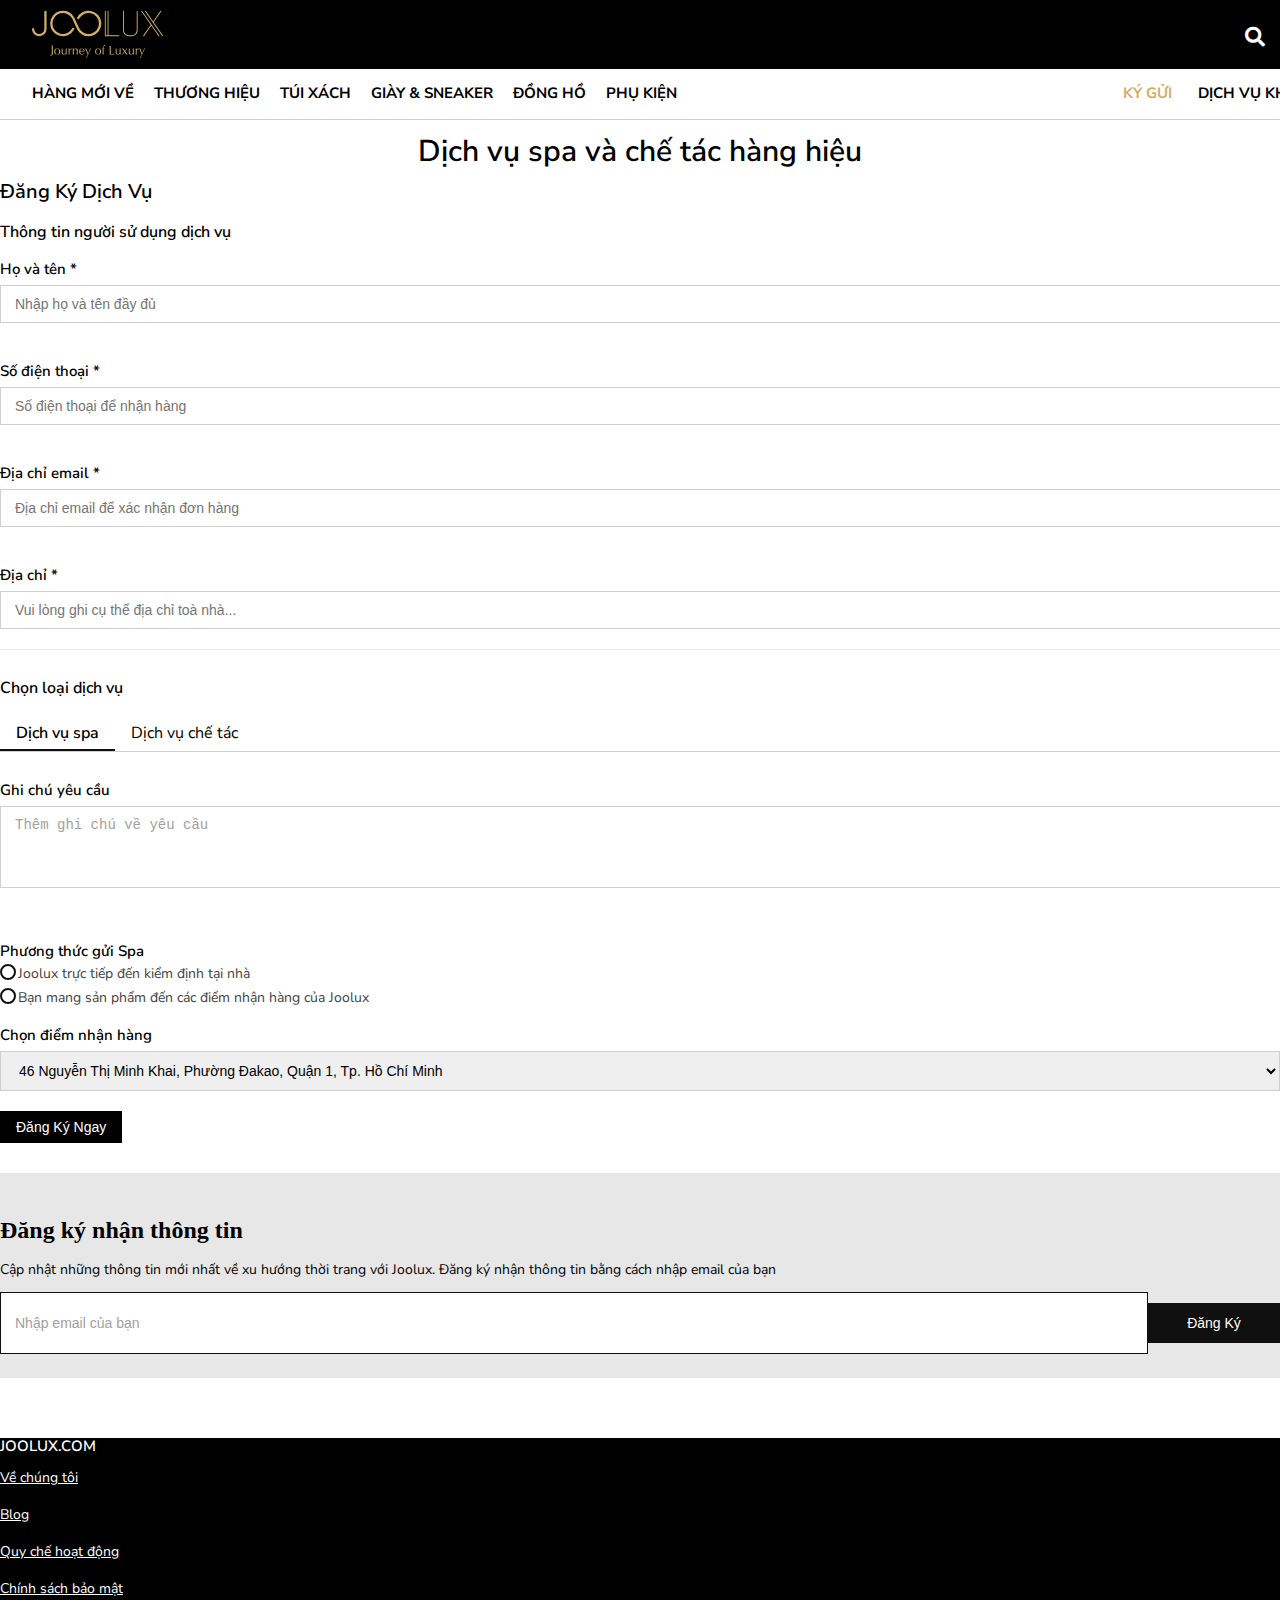
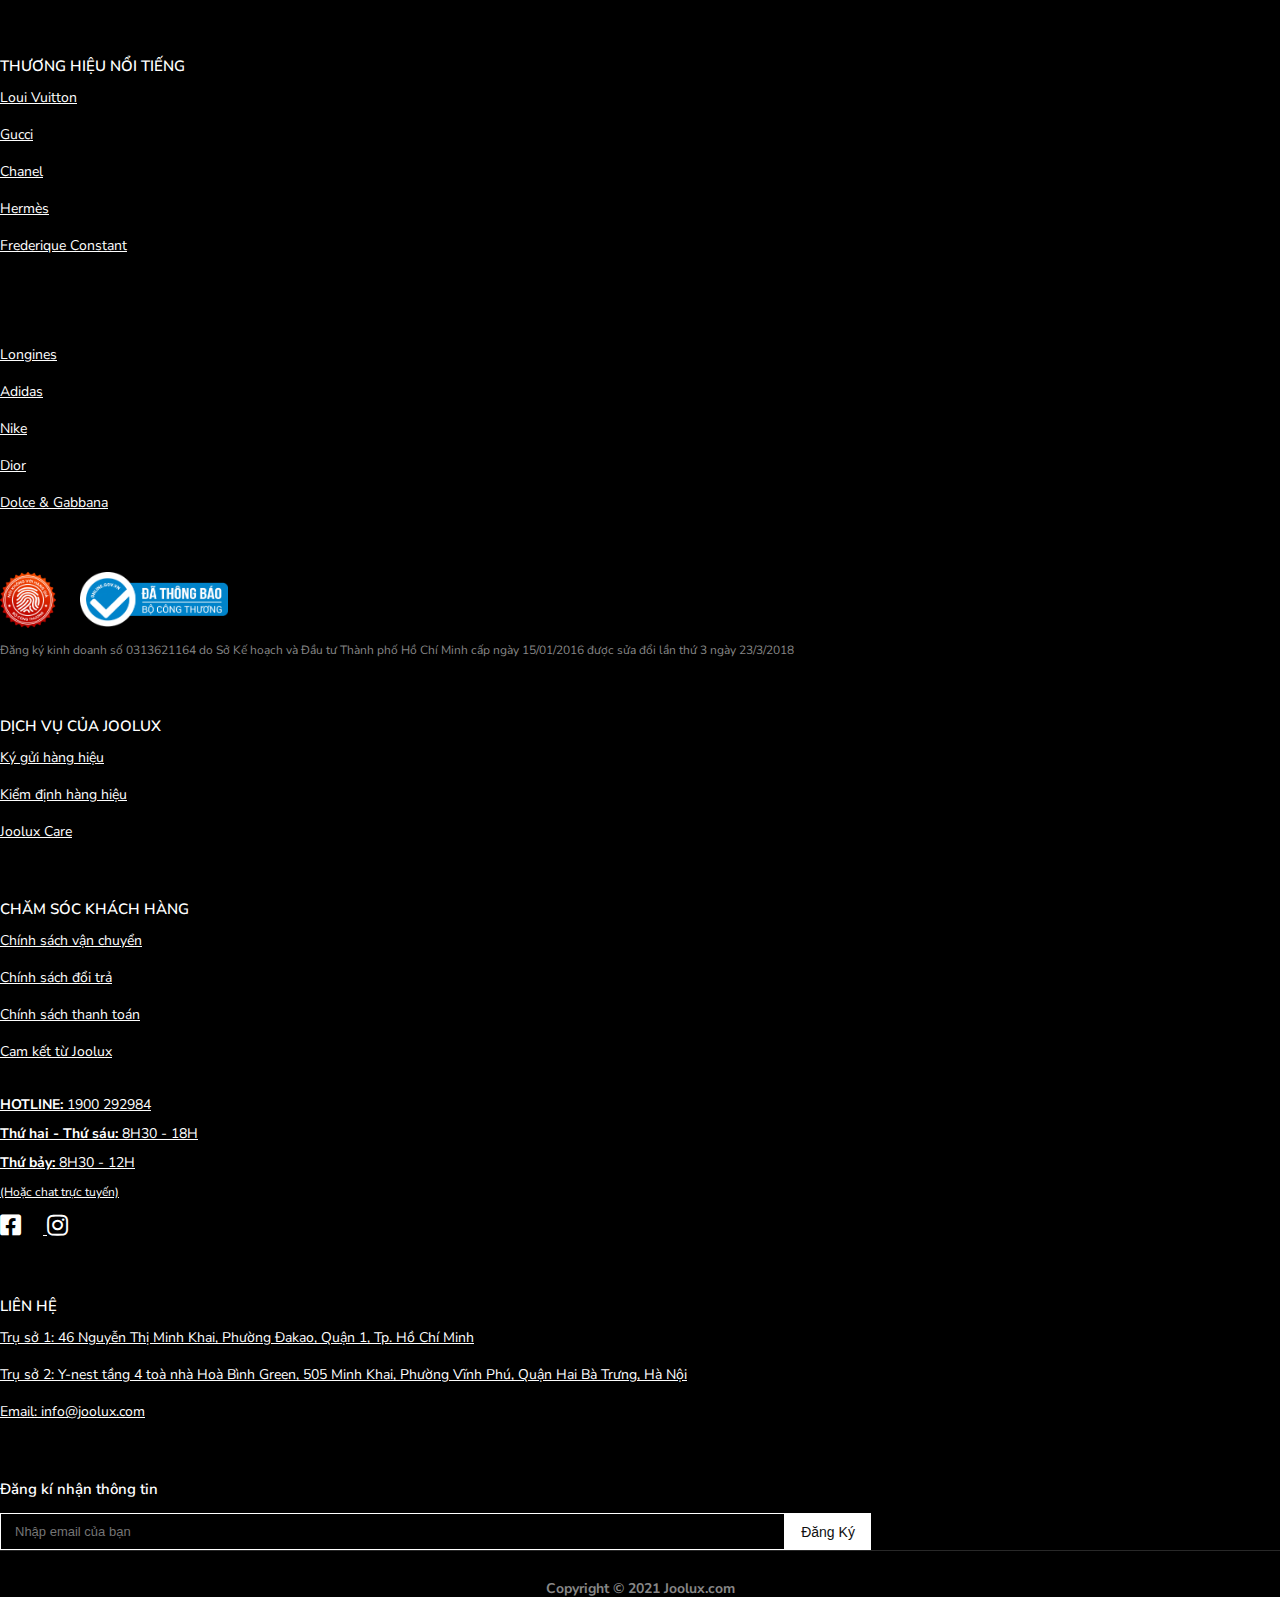
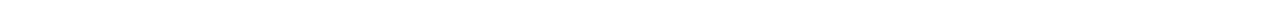
<file: cham-soc-hang-hieu.html>
<!DOCTYPE html>
<html lang="en">
<head>
    <meta charset="UTF-8">
    <meta http-equiv="X-UA-Compatible" content="IE=edge">
    <meta name="viewport" content="width=device-width, initial-scale=1.0">
    <title>Mua Bán Và Ký Gửi Hàng Hiệu Uy Tín | Joolux</title>
    <link rel="stylesheet" href="https://cdn.jsdelivr.net/npm/bootstrap@4.6.0/dist/css/bootstrap.min.css" integrity="sha384-B0vP5xmATw1+K9KRQjQERJvTumQW0nPEzvF6L/Z6nronJ3oUOFUFpCjEUQouq2+l" 
    crossorigin="anonymous">
    <link rel="stylesheet" href="./assets/css/base.css">
    <link rel="stylesheet" href="./assets/css/header.css">
    <link rel="stylesheet" href="./assets/css/product.css">
    <link rel="stylesheet" href="./assets/css/cham-soc-hang-hieu.css">
    <link rel="stylesheet" href="./assets/css/kdhh.css">
    <link rel="stylesheet" href="./assets/css/ky-gui.css">
    <link rel="stylesheet" href="./assets/css/footer.css">
    <link rel="stylesheet" href="./assets/css/responsive.css">
    <link rel="stylesheet" href="assets/fonts/fontawesome-free-5.15.3-web/css/all.min.css">
    <link href="https://fonts.googleapis.com/css2?family=Nunito+Sans:wght@200;300;400;600;700;800;900&display=swap" rel="stylesheet">
</head>
<body>
    <header class="header">
        <div class="container-fluid">
            <div class="row">
                <div class="header__navbar">
                    <a href="/" class="header__navbar-logo">
                          <svg fill="currentColor" width="131" height="48" viewBox="0 0 295 107" xmlns="http://www.w3.org/2000/svg"><g fill="#D1AF66" fill-rule="evenodd"><path d="M30.265 1.033c-.636 0-1.249.236-1.72.663a2.57 2.57 0 0 0-.83 1.649v38.814a11.315 11.315 0 0 1-3.192 7.928 11.266 11.266 0 0 1-15.79.38A11.312 11.312 0 0 1 5.167 42.7a2.592 2.592 0 0 0-.738-1.839A2.581 2.581 0 0 0 0 42.647 16.457 16.457 0 0 0 5.104 53.98a16.39 16.39 0 0 0 11.564 4.511 16.391 16.391 0 0 0 11.408-4.89 16.46 16.46 0 0 0 4.73-11.497V3.345a2.569 2.569 0 0 0-.827-1.645 2.559 2.559 0 0 0-1.714-.667zM196.854 57.55a1.028 1.028 0 0 0-1.021-1.028h-23.586V2.083a1.028 1.028 0 0 0-1.753-.727c-.192.193-.3.454-.3.727v54.439h-4.102V2.083A1.032 1.032 0 0 0 165.067.98a1.027 1.027 0 0 0-1.024 1.103v55.468a1.03 1.03 0 0 0 1.027 1.023h30.763a1.013 1.013 0 0 0 .722-.3 1.014 1.014 0 0 0 .299-.723zM235.821 52.34a13.301 13.301 0 0 0 2.053-7.12V2.082a1.027 1.027 0 1 0-2.053 0V45.22a11.299 11.299 0 0 1-4.102 8.72 11.231 11.231 0 0 1-6.145 2.534c-.341.032-.687.049-1.033.049h-6.15c-.346 0-.692 0-1.032-.05a11.265 11.265 0 0 1-7.315-3.628 11.31 11.31 0 0 1-2.954-7.625V2.083a1.028 1.028 0 0 0-1.753-.727 1.033 1.033 0 0 0-.301.727V45.22c0 2.243.564 4.45 1.64 6.417a13.34 13.34 0 0 0 4.516 4.837v.049h.07a13.261 13.261 0 0 0 7.107 2.052h6.151a13.261 13.261 0 0 0 7.107-2.052h.07v-.05a13.354 13.354 0 0 0 4.124-4.131zM294.811 56.96l-.649-.937-13.316-19.198-4.075-5.833-2.762-3.997.54-.785.249-.357.973-1.387.281-.406 7.685-10.961.281-.406 6.075-8.736.913-1.305a1.037 1.037 0 0 0 .027-1.14 1.026 1.026 0 0 0-1.413-.317 1.014 1.014 0 0 0-.289.276l-.654.932-2.286 3.276-4.081 5.833-4.075 5.833-3.448 4.939-1.254 1.787-.67.97-.124.178-.124-.179-.676-.97-1.254-1.786-3.448-4.94-4.075-5.832-4.075-5.833-2.292-3.276-.621-.932a1.027 1.027 0 0 0-1.681 1.18l.914 1.306 6.101 8.736.281.406 7.675 10.972.281.406.967 1.386.249.358.54.785 1.254 1.793 6.118 8.8.281.401 13.057 18.83.914 1.306a1.025 1.025 0 0 0 1.058.412 1.02 1.02 0 0 0 .786-.822 1.015 1.015 0 0 0-.169-.766h.011zM285.699 55.65l-6.107-8.73-.281-.407-7.669-10.977-.281-.417-.973-1.392-.249-.352-.302-.439-1.233-1.776-6.415-9.147-.281-.406-13.052-18.825-.913-1.31a1.027 1.027 0 0 0-1.681 1.18l.654.931 13.311 19.204 4.054 5.833 3.026 4.333-2.702 3.872-13.295 19.198-.649.937a1.042 1.042 0 0 0-.213.79 1.039 1.039 0 0 0 .429.696 1.021 1.021 0 0 0 1.181-.005c.115-.081.211-.185.284-.306l.914-1.305L266.307 38l.281-.4 2.016-2.855.541.79 1.248 1.793 3.448 4.934 4.07 5.855 4.08 5.832 2.286 3.25.654.931a1.038 1.038 0 0 0 .666.473 1.026 1.026 0 0 0 1.229-.859 1.03 1.03 0 0 0-.214-.79l-.913-1.304zM127.168 1C122 1 116.927 2.4 112.489 5.053a28.679 28.679 0 0 0-10.533 11.019l-.248.45c-.13.316-.198.654-.2.996.001.328.065.654.189.958l.059.12a2.547 2.547 0 0 0 2.189 1.484 2.537 2.537 0 0 0 2.324-1.262 23.598 23.598 0 0 1 11.189-10.6 23.534 23.534 0 0 1 15.332-1.42 23.576 23.576 0 0 1 12.938 8.365 23.66 23.66 0 0 1 5.027 14.584 23.66 23.66 0 0 1-5.027 14.583 23.576 23.576 0 0 1-12.938 8.366 23.534 23.534 0 0 1-15.332-1.42 23.599 23.599 0 0 1-11.189-10.6l-.984-2.134-1.951-4.257-7.23-15.706-.817-1.776A28.78 28.78 0 0 0 81.851 3.669a28.698 28.698 0 0 0-18.66-2.027 28.744 28.744 0 0 0-15.934 9.943 28.848 28.848 0 0 0-6.414 17.677 28.851 28.851 0 0 0 5.838 17.876 28.75 28.75 0 0 0 15.602 10.457A28.697 28.697 0 0 0 81 56.176a28.774 28.774 0 0 0 13.855-12.69c.091-.162.183-.325.27-.493a2.507 2.507 0 0 0 0-1.922l-.06-.136a2.55 2.55 0 0 0-2.169-1.481 2.54 2.54 0 0 0-2.322 1.227 23.6 23.6 0 0 1-11.188 10.6 23.535 23.535 0 0 1-15.332 1.42 23.575 23.575 0 0 1-12.939-8.365 23.66 23.66 0 0 1-5.027-14.584 23.66 23.66 0 0 1 5.027-14.584 23.575 23.575 0 0 1 12.938-8.365 23.535 23.535 0 0 1 15.333 1.42 23.6 23.6 0 0 1 11.188 10.6l.978 2.134 4.038 8.795v.027l2.826 6.136 2.205 4.804.919 1.998a28.727 28.727 0 0 0 10.066 11.196 28.644 28.644 0 0 0 29 1.217c4.505-2.4 8.29-5.96 10.964-10.314a28.795 28.795 0 0 0 .621-29.078 28.712 28.712 0 0 0-10.514-10.774A28.641 28.641 0 0 0 127.168 1zM47.073 79.564l-.702.098a5.65 5.65 0 0 1-.676.043c-.224-.001-.448-.016-.67-.043l-.708-.098.157 3.64c.043 1.19.07 2.404.07 3.639v7.723c0 1.083-.032 2.106-.097 3.011a8.67 8.67 0 0 1-.465 2.328 3.38 3.38 0 0 1-1.081 1.533 2.97 2.97 0 0 1-1.88.542l.22.79a5.583 5.583 0 0 0 2.287-.465 5.407 5.407 0 0 0 1.832-1.241 5.759 5.759 0 0 0 1.168-1.868 6.427 6.427 0 0 0 .405-2.318v-2.22-2.519c0-.893 0-1.754-.027-2.653-.027-.9 0-1.771 0-2.616 0-1.235 0-2.448.07-3.64.07-1.19.043-2.431.097-3.666z"></path><path d="M61.455 87.563a6.324 6.324 0 0 0-2.162-1.208 8.01 8.01 0 0 0-4.864 0 6.298 6.298 0 0 0-2.2 1.208 5.983 5.983 0 0 0-1.589 2.166 9.082 9.082 0 0 0 0 6.499c.36.833.903 1.574 1.59 2.166.64.545 1.39.944 2.199 1.17a8.989 8.989 0 0 0 4.864 0 5.808 5.808 0 0 0 2.162-1.17 6.072 6.072 0 0 0 1.589-2.166 9.082 9.082 0 0 0 0-6.499 6.047 6.047 0 0 0-1.59-2.166zm-.487 7.69a5.966 5.966 0 0 1-.719 1.95 3.79 3.79 0 0 1-1.345 1.365 4.528 4.528 0 0 1-4.15 0 3.79 3.79 0 0 1-1.347-1.365 5.965 5.965 0 0 1-.713-1.95 12.404 12.404 0 0 1 0-4.554c.122-.689.364-1.35.713-1.955a3.825 3.825 0 0 1 1.346-1.365 4.527 4.527 0 0 1 4.15 0c.558.333 1.02.803 1.346 1.365.352.604.595 1.266.72 1.955a12.73 12.73 0 0 1 0 4.554z" fill-rule="nonzero"></path><path d="M78.09 86.258c-.184.038-.373.07-.54.097a4.076 4.076 0 0 1-1.179 0l-.589-.097c0 .336.032.693.043 1.083.011.39 0 .77 0 1.18V93.494c0 .634-.038 1.148-.08 1.522a4.983 4.983 0 0 1-.185.9c-.075.221-.178.497-.308.811a3.176 3.176 0 0 1-1.15 1.284 3.49 3.49 0 0 1-1.963.542 3.15 3.15 0 0 1-2.416-1.04 3.188 3.188 0 0 1-.616-1.17 7.6 7.6 0 0 1-.254-2.231c0-1.408 0-2.779.07-4.122.071-1.343.12-2.572.212-3.693-.379.083-.764.13-1.152.14a6.28 6.28 0 0 1-1.172-.14c0 .785.032 1.565.037 2.334.006.769 0 1.479 0 2.134 0 .655 0 1.392-.043 2.096-.043.704-.043 1.549-.043 2.54a4.369 4.369 0 0 0 1.248 3.357 4.858 4.858 0 0 0 3.438 1.17 5.094 5.094 0 0 0 2.497-.634 4.763 4.763 0 0 0 1.88-1.982h.054v1.798c0 .184-.027.369-.043.542a10.837 10.837 0 0 1 2.162 0 76.035 76.035 0 0 1-.087-2.334c-.016-.807-.027-1.625-.027-2.475 0-1.517.01-2.96.027-4.333.027-1.36.087-2.789.179-4.251zM88.272 85.976c-1.366 0-2.6 1.011-3.702 3.033l-.054-.027v-1.127c0-.395.054-.926.13-1.624l-.59.097c-.178.028-.36.042-.54.044-.197 0-.394-.015-.59-.044l-.588-.097c.054 1.235.086 2.334.097 3.287.01.953 0 1.798 0 2.53v4.933c0 1.098-.032 1.964-.097 2.599.391-.037.785-.055 1.178-.054.373 0 .746 0 1.124.054a13.349 13.349 0 0 1-.103-1.624V92.02a5.803 5.803 0 0 1 .195-1.532c.109-.442.291-.86.54-1.24.235-.34.541-.623.898-.83a2.363 2.363 0 0 1 1.205-.308c.281.001.56.049.827.14.2.062.385.167.54.31l.195-.141c0-.374 0-.79.027-1.251a3.139 3.139 0 0 1 .167-1.024 2 2 0 0 0-.46-.14 3.365 3.365 0 0 0-.4-.028zM101.567 86.984a3.812 3.812 0 0 0-1.443-.775 6.004 6.004 0 0 0-1.583-.222 4.921 4.921 0 0 0-2.61.66 5.842 5.842 0 0 0-1.882 1.87h-.054c0-.748.027-1.5.081-2.248l-.626.097a3.35 3.35 0 0 1-.492.043 7.732 7.732 0 0 1-1.265-.14c.097.801.157 1.673.184 2.6.027.925.043 1.808.043 2.653v2.924c0 .845 0 1.728-.043 2.654-.043.926-.087 1.771-.184 2.518.432-.037.854-.054 1.265-.054.41 0 .832 0 1.259.054a26.036 26.036 0 0 1-.178-2.518 75.283 75.283 0 0 1-.044-2.654v-2.388a5.533 5.533 0 0 1 .914-3.4c.605-.806 1.562-1.209 2.87-1.209a2.654 2.654 0 0 1 2.248 1.083c.603.952.887 2.071.81 3.196v1.711c0 1.083 0 2.166-.07 3.179s-.086 2.031-.124 3.006c.382-.038.767-.056 1.151-.054.411 0 .8 0 1.178.054 0-.26-.032-.542-.043-.829-.011-.287 0-.585 0-.888v-1.825c0-.953 0-1.858.059-2.708.06-.85.054-1.679.054-2.486a6.112 6.112 0 0 0-.405-2.404 3.922 3.922 0 0 0-1.07-1.5z"></path><path d="M116.937 87.677a5.427 5.427 0 0 0-1.821-1.235 6.51 6.51 0 0 0-2.567-.46c-2.097 0-3.691.655-4.783 1.966-1.092 1.31-1.632 3.115-1.621 5.415-.01.894.158 1.781.491 2.61a6.034 6.034 0 0 0 3.562 3.445 7.926 7.926 0 0 0 2.762.466 7.349 7.349 0 0 0 2.599-.477 7.85 7.85 0 0 0 2.086-1.153l.168-1.376-.141-.087c-.254.293-.54.557-.853.786a6.512 6.512 0 0 1-2.2 1.056c-.376.099-.763.15-1.151.151a4.954 4.954 0 0 1-2.076-.406 4.512 4.512 0 0 1-1.518-1.083 4.598 4.598 0 0 1-.935-1.625 6.307 6.307 0 0 1-.324-2.052v-.363a2.484 2.484 0 0 1 0-.422l1.837-.055c.605 0 1.221-.032 1.838-.032 1.012 0 2.012.01 2.999.032l3.005.055c0-.19.032-.369.043-.542.011-.173 0-.363 0-.542a6.92 6.92 0 0 0-.351-2.22 4.87 4.87 0 0 0-1.049-1.852zm-2.702 4.116c-.638 0-1.264.027-1.881.027-.616 0-1.21 0-1.837-.027l-1.811-.054a8.62 8.62 0 0 1 .298-1.625 5.627 5.627 0 0 1 .702-1.57 4.086 4.086 0 0 1 1.178-1.198 3.071 3.071 0 0 1 1.751-.476 2.98 2.98 0 0 1 1.768.476c.443.313.804.727 1.054 1.208.253.494.423 1.027.502 1.576.084.538.125 1.08.125 1.625l-1.849.038z" fill-rule="nonzero"></path><path d="M130.741 86.258a88.019 88.019 0 0 1-1.924 5.508 79.496 79.496 0 0 1-2.254 5.285 635.69 635.69 0 0 1-2.259-5.453 69.31 69.31 0 0 1-1.935-5.34l-.67.097a4.441 4.441 0 0 1-1.238 0l-.67-.097.589 1.376c.26.617.541 1.337.908 2.166.368.828.719 1.684 1.108 2.616.389.931.778 1.836 1.151 2.707.373.872.724 1.739 1.054 2.546.33.807.595 1.462.8 1.966a57.164 57.164 0 0 1-3.783 7.365 3.298 3.298 0 0 1 1.908 0c.151-.471.378-1.083.686-1.895.308-.813.67-1.69 1.081-2.67.411-.981.859-2.026 1.346-3.12l1.475-3.32c.494-1.115.98-2.198 1.459-3.25.476-1.082.914-2.025 1.319-2.896l1.038-2.248c.286-.628.497-1.083.627-1.332a3.103 3.103 0 0 1-1.849 0l.033-.011z"></path><path d="M153.434 87.563a6.351 6.351 0 0 0-2.162-1.208 8.01 8.01 0 0 0-4.864 0 6.3 6.3 0 0 0-2.199 1.208 5.958 5.958 0 0 0-1.584 2.166 9.004 9.004 0 0 0 0 6.499 5.993 5.993 0 0 0 1.584 2.166c.64.545 1.39.944 2.199 1.17a8.989 8.989 0 0 0 4.864 0 5.845 5.845 0 0 0 2.162-1.17 6.058 6.058 0 0 0 1.584-2.166 9.014 9.014 0 0 0 0-6.499 6.032 6.032 0 0 0-1.584-2.166zm-.492 7.69a5.967 5.967 0 0 1-.718 1.95 3.795 3.795 0 0 1-1.346 1.365 4.531 4.531 0 0 1-4.151 0 3.795 3.795 0 0 1-1.346-1.365 6.115 6.115 0 0 1-.713-1.95 12.409 12.409 0 0 1 0-4.554 6.149 6.149 0 0 1 .713-1.955 3.827 3.827 0 0 1 1.346-1.365 4.529 4.529 0 0 1 4.151 0c.557.333 1.02.803 1.346 1.365a6.02 6.02 0 0 1 .718 1.955c.281 1.505.281 3.05 0 4.554z" fill-rule="nonzero"></path><path d="M162.816 78.725c-.47.229-.901.532-1.275.899a5.792 5.792 0 0 0-1.027 1.402 12.129 12.129 0 0 0-1.265 3.64 10.212 10.212 0 0 0-.167 1.77h-2.021c.036.179.056.36.059.542.006.094.006.188 0 .282a2.429 2.429 0 0 1-.043.281l1.01-.054h1.011c0 2.08-.009 4.118-.027 6.115 0 1.993-.092 4.013-.227 6.054a14.08 14.08 0 0 1 1.238-.054h.589c.206-.001.413.017.616.054a254.33 254.33 0 0 1-.097-6.087c-.006-2.015 0-4.04 0-6.082h1.443l1.448.054a2.429 2.429 0 0 1-.043-.281 2.205 2.205 0 0 1 0-.282c.003-.182.023-.363.059-.541h-2.891a32.95 32.95 0 0 1-.238-1.83 15.506 15.506 0 0 1-.097-1.458c-.002-.364.04-.728.124-1.083.078-.317.216-.617.405-.883a2.098 2.098 0 0 1 1.768-.856c.544-.009 1.08.136 1.545.418l.168-.082c0-.373 0-.747.043-1.126.043-.38.049-.747.07-1.121a1.672 1.672 0 0 0-.54-.087 3.414 3.414 0 0 0-1.638.396zM181.143 98.357c-1.214.028-2.484.043-3.81.043 0-1.37-.038-2.92-.06-4.652a527.162 527.162 0 0 1-.027-6.142c0-1.238.024-2.451.071-3.639.043-1.191.097-2.404.151-3.645l-.697.103a5.65 5.65 0 0 1-.676.038c-.224.001-.447-.012-.67-.038l-.702-.103c.054 1.24.108 2.454.151 3.645.043 1.192.07 2.4.07 3.64v4.792a93.33 93.33 0 0 1-.07 3.656 339.138 339.138 0 0 1-.151 3.542 61.195 61.195 0 0 1 2.594-.054h5.172c.865 0 1.724 0 2.583.054-.083-.245-.13-.5-.14-.758.01-.287.057-.571.14-.845a35.433 35.433 0 0 1-3.929.363zM199.686 86.258c-.184.038-.373.07-.54.097a4.089 4.089 0 0 1-1.179 0l-.589-.097c0 .336.033.693.044 1.083.01.39 0 .77 0 1.18V93.494c0 .634-.038 1.148-.082 1.522a5.007 5.007 0 0 1-.183.9c-.076.221-.179.497-.308.811a3.18 3.18 0 0 1-1.152 1.284 3.485 3.485 0 0 1-1.961.542 3.256 3.256 0 0 1-1.422-.298 2.89 2.89 0 0 1-1.027-.772 2.887 2.887 0 0 1-.594-1.14 7.6 7.6 0 0 1-.254-2.231c0-1.408 0-2.779.07-4.122s.119-2.572.211-3.693c-.379.083-.764.13-1.151.14a6.365 6.365 0 0 1-1.178-.14c0 .785.037 1.565.043 2.334.005.769 0 1.479 0 2.134 0 .655 0 1.392-.043 2.096-.044.704-.044 1.549-.044 2.54a4.364 4.364 0 0 0 1.249 3.357 4.858 4.858 0 0 0 3.437 1.17 5.095 5.095 0 0 0 2.497-.634 4.767 4.767 0 0 0 1.881-1.982h.054v1.798c0 .184 0 .369-.038.542a10.999 10.999 0 0 1 2.162 0 95.3 95.3 0 0 1-.081-2.334c-.017-.807-.027-1.625-.027-2.475 0-1.517.009-2.96.027-4.333.027-1.36.086-2.789.178-4.251zM209.728 92.329a360.61 360.61 0 0 1 5.161-6.071c-.312.079-.63.126-.951.14-.165 0-.33-.014-.492-.043l-.492-.097a68.573 68.573 0 0 1-1.892 2.626 848.08 848.08 0 0 0-1.978 2.627 152.938 152.938 0 0 1-1.864-2.627 47.745 47.745 0 0 1-1.697-2.626l-.746.097a6.4 6.4 0 0 1-1.486 0l-.741-.097 2.622 3.455a324.127 324.127 0 0 1 2.534 3.401 121.543 121.543 0 0 1-2.551 3.304 90.564 90.564 0 0 1-2.637 3.19 7.84 7.84 0 0 1 .957-.055c.308-.001.617.017.924.055.637-.916 1.286-1.853 1.951-2.795.664-.942 1.34-1.9 2.032-2.854.675.953 1.335 1.906 1.994 2.854.659.948 1.286 1.879 1.902 2.795.253-.036.508-.055.763-.055h1.345c.253 0 .506.018.757.055a153.465 153.465 0 0 1-2.794-3.613 98.656 98.656 0 0 1-2.621-3.666zM229.308 86.258l-.54.097a4.132 4.132 0 0 1-1.179 0l-.589-.097c0 .336.033.693.044 1.083.01.39 0 .77 0 1.18V93.494a14.33 14.33 0 0 1-.087 1.522 4.924 4.924 0 0 1-.184.9c-.075.221-.178.497-.308.811a3.197 3.197 0 0 1-1.145 1.284 3.51 3.51 0 0 1-1.968.542 3.25 3.25 0 0 1-1.416-.298 3.124 3.124 0 0 1-.994-.742 3.182 3.182 0 0 1-.616-1.17 7.37 7.37 0 0 1-.254-2.231c0-1.408 0-2.779.07-4.122s.119-2.572.211-3.693a4.884 4.884 0 0 1-2.329 0c0 .785.032 1.565.043 2.334.011.769 0 1.479 0 2.134 0 .655 0 1.392-.038 2.096a49.848 49.848 0 0 0-.043 2.54 4.343 4.343 0 0 0 .264 1.813c.215.579.55 1.105.984 1.544a4.858 4.858 0 0 0 3.437 1.17 5.092 5.092 0 0 0 2.497-.634 4.792 4.792 0 0 0 1.876-1.982h.059v1.798c0 .184 0 .369-.043.542a11.119 11.119 0 0 1 2.189 0 116.208 116.208 0 0 1-.114-4.81c0-1.516.011-2.96.033-4.332.021-1.372.068-2.789.14-4.251zM239.49 85.976c-1.365 0-2.599 1.011-3.702 3.033l-.059-.027v-1.127c0-.395.048-.926.124-1.624l-.589.097a3.672 3.672 0 0 1-1.13 0l-.589-.097c.054 1.235.087 2.334.098 3.287.01.953 0 1.798 0 2.53v4.933c0 1.099-.044 1.96-.098 2.599.392-.037.785-.056 1.178-.054.374-.001.747.018 1.119.054a14.93 14.93 0 0 1-.097-1.624V92.02a5.827 5.827 0 0 1 .194-1.532c.107-.442.29-.862.541-1.24a2.79 2.79 0 0 1 .897-.83c.367-.209.783-.315 1.205-.308.282.001.561.049.827.14.202.06.387.165.541.31l.194-.141c0-.361.011-.778.033-1.251a2.995 2.995 0 0 1 .167-1.024 2.036 2.036 0 0 0-.465-.14 3.225 3.225 0 0 0-.389-.028zM252.337 86.258a88.019 88.019 0 0 1-1.924 5.508 77.923 77.923 0 0 1-2.259 5.285c-.779-1.873-1.528-3.691-2.249-5.453a69.723 69.723 0 0 1-1.934-5.34l-.671.097a4.847 4.847 0 0 1-.621.044 4.7 4.7 0 0 1-.616-.044l-.67-.097.589 1.376c.259.617.54 1.337.908 2.166.367.828.718 1.684 1.108 2.616.389.931.778 1.836 1.151 2.707.373.872.724 1.739 1.054 2.546.329.807.589 1.462.8 1.966a57.814 57.814 0 0 1-3.784 7.365 3.298 3.298 0 0 1 1.908 0 41.1 41.1 0 0 1 .687-1.895c.308-.813.67-1.69 1.08-2.67.411-.981.86-2.026 1.346-3.12l1.476-3.32c.49-1.115.974-2.198 1.453-3.25.481-1.082.919-2.025 1.319-2.896.4-.872.751-1.625 1.038-2.248.286-.623.502-1.083.632-1.332a3.1 3.1 0 0 1-1.848 0l.027-.011z"></path></g></svg>
                    </a>
                    <div class="header__navbar-icon">
                        <!-- <input type="checkbox" id="input-search-movement" class="icon-search"> -->
                        
                        <label for="input-search" class="header__navbar-icon-search fas fa-search">
                            <input type="text" placeholder="Tìm kiếm..." class="header__navbar-input-search" id="input-search">
                        </label>
                       
                        
                        <i class="header__navbar-icon-cart fas fa-shopping-cart"></i>
                    </div>
                    <i class="header__navbar-menu-icon js-header__navbar-menu-icon fas fa-bars"></i>
                    
                </div>
            </div>
            <div class="row">
                <div class="header__category">
                    <div class="header__category-left">
                        <ul class="header__category-left-group">
                            <li class="header__category-left-item">
                                <a href="./hang-moi-ve.html">HÀNG MỚI VỀ</a>
                            </li>
                            <li class="header__category-left-item">
                                <a href="./hang-moi-ve.html">THƯƠNG HIỆU</a>
                                <div class="header__category-left-dropdown">
                                    <div class="dropdown__brand">
                                        <h3 class="dropdown__brand-heading">THƯƠNG HIỆU NỔI TIẾNG</h3>
                                        <ul class="dropdown__brand-group">
                                            <li class="dropdown__brand-item">
                                                <a href="">Louis Vuitton</a>
                                            </li>
                                            <li class="dropdown__brand-item">
                                                <a href="">Gucci</a>
                                            </li>
                                            <li class="dropdown__brand-item">
                                                <a href="">Chanel</a>
                                            </li>
                                            <li class="dropdown__brand-item">
                                                <a href="">Hermès</a>
                                            </li>
                                            <li class="dropdown__brand-item">
                                                <a href="">Frederique Constant</a>
                                            </li>
                                            <li class="dropdown__brand-item">
                                                <a href="">Longines</a>
                                            </li>
                                            <li class="dropdown__brand-item">
                                                <a href="">Adidas</a>
                                            </li>
                                            <li class="dropdown__brand-item">
                                                <a href="">Nike</a>
                                            </li>
                                            <li class="dropdown__brand-item">
                                                <a href="">Dior</a>
                                            </li>
                                            <li class="dropdown__brand-item">
                                                <a href="">Dolce & Gabbana</a>
                                            </li>
                                            <li class="dropdown__brand-item">
                                                <a href="">Valentino</a>
                                            </li>
                                            <li class="dropdown__brand-item">
                                                <a href="">Burberry</a>
                                            </li>
                                            <li class="dropdown__brand-item">
                                                <a href="">Prada</a>
                                            </li>
                                            <li class="dropdown__brand-item">
                                                <a href="">Zenith</a>
                                            </li>
                                            <li class="dropdown__brand-item">
                                                <a href="">Fendi</a>
                                            </li>
                                            <li class="dropdown__brand-item">
                                                <a href="">Saint Laurent</a>
                                            </li>
                                        </ul>
                                    </div>
                                    <div class="dropdown__img">
                                        <img src="./assets/img/brand-dropdown-img.jpeg" alt="">
                                    </div>
                                </div>
                            </li>
                            <li class="header__category-left-item">
                                <a href="./tui-xach.html">TÚI XÁCH</a>
                                <div class="header__category-left-dropdown" style="margin-left: -21px;">
                                    <div class="dropdown__brand">
                                        <h3 class="dropdown__brand-heading">THƯƠNG HIỆU</h3>
                                        <ul class="dropdown__brand-group">
                                            <li class="dropdown__brand-item">
                                                <a href="">Tất cả</a>
                                            </li>
                                            <li class="dropdown__brand-item">
                                                <a href="">Louis Vuitton</a>
                                            </li>
                                            <li class="dropdown__brand-item">
                                                <a href="">Gucci</a>
                                            </li>
                                            <li class="dropdown__brand-item">
                                                <a href="">Dolce & Gabbana</a>
                                            </li>
                                            <li class="dropdown__brand-item">
                                                <a href="">Chanel</a>
                                            </li>
                                            <li class="dropdown__brand-item">
                                                <a href="">Hermès</a>
                                            </li>
                                            <li class="dropdown__brand-item">
                                                <a href="">Dior</a>
                                            </li>
                                            <li class="dropdown__brand-item">
                                                <a href="">Prada</a>
                                            </li>
                                            <li class="dropdown__brand-item">
                                                <a href="">Burberry</a>
                                            </li>
                                            <li class="dropdown__brand-item">
                                                <a href="">Celine</a>
                                            </li>
                                            <li class="dropdown__brand-item">
                                                <a href="">Fendi</a>
                                            </li>
                                            <li class="dropdown__brand-item">
                                                <a href="">Goyard</a>
                                            </li>
                                            <li class="dropdown__brand-item">
                                                <a href="">Yves Saint Laurent</a>
                                            </li>
                                            <li class="dropdown__brand-item">
                                                <a href="">Saint Laurent</a>
                                            </li>
                                            <li class="dropdown__brand-item">
                                                <a href="">Balenciaga</a>
                                            </li>
                                        </ul>
                                    </div>
                                    <div class="dropdown__img">
                                        <img src="./assets/img/hand-bag-dropdown-img.jpeg" alt="">
                                    </div>
                                </div>
                            </li>
                            <li class="header__category-left-item">
                                <a href="./giay-sneaker.html">GIÀY & SNEAKER</a>
                                <div class="header__category-left-dropdown" style="margin-left: -112px;">
                                    <div class="dropdown__brand">
                                        <h3 class="dropdown__brand-heading">THƯƠNG HIỆU</h3>
                                        <ul class="dropdown__brand-group">
                                            <li class="dropdown__brand-item">
                                                <a href="">Tất cả</a>
                                            </li>
                                            <li class="dropdown__brand-item">
                                                <a href="">Prada</a>
                                            </li>
                                            <li class="dropdown__brand-item">
                                                <a href="">Christian Dior</a>
                                            </li>
                                            <li class="dropdown__brand-item">
                                                <a href="">Adidas</a>
                                            </li>
                                            <li class="dropdown__brand-item">
                                                <a href="">Chanel</a>
                                            </li>
                                            <li class="dropdown__brand-item">
                                                <a href="">Nike</a>
                                            </li>
                                            <li class="dropdown__brand-item">
                                                <a href="">Puma</a>
                                            </li>
                                            <li class="dropdown__brand-item">
                                                <a href="">New Balance</a>
                                            </li>
                                            <li class="dropdown__brand-item">
                                                <a href="">Hermès</a>
                                            </li>
                                            <li class="dropdown__brand-item">
                                                <a href="">Dior</a>
                                            </li>
                                            <li class="dropdown__brand-item">
                                                <a href="">Gucci</a>
                                            </li>
                                            <li class="dropdown__brand-item">
                                                <a href="">Fendi</a>
                                            </li>
                                            <li class="dropdown__brand-item">
                                                <a href="">Louis Vuitton</a>
                                            </li>
                                            <li class="dropdown__brand-item">
                                                <a href="">Balenciaga</a>
                                            </li>
                                            <li class="dropdown__brand-item">
                                                <a href="">Salvatore Ferragamo</a>
                                            </li>
                                            <li class="dropdown__brand-item">
                                                <a href="">Dolce & Gabbana</a>
                                            </li>
                                            <li class="dropdown__brand-item">
                                                <a href="">Under Arshomour</a>
                                            </li>
                                        </ul>
                                    </div>
                                    <div class="dropdown__img">
                                        <img src="./assets/img/shoes-dropdown-img.jpeg" alt="">
                                    </div>
                                </div>
                            </li>
                            <li class="header__category-left-item">
                                <a href="./dong-ho-cao-cap.html">ĐỒNG HỒ</a>
                                <div class="header__category-left-dropdown" style="margin-left: -452px;">
                                    <div class="dropdown__brand">
                                        <h3 class="dropdown__brand-heading">THƯƠNG HIỆU</h3>
                                        <ul class="dropdown__brand-group" style="width: 800px; column-count: 4;">
                                            <li class="dropdown__brand-item">
                                                <a href="">Tất cả</a>
                                            </li>
                                            <li class="dropdown__brand-item">
                                                <a href="">Casio</a>
                                            </li>
                                            <li class="dropdown__brand-item">
                                                <a href="">Tag Heuer</a>
                                            </li>
                                            <li class="dropdown__brand-item">
                                                <a href="">Fendi</a>
                                            </li>
                                            <li class="dropdown__brand-item">
                                                <a href="">Omega</a>
                                            </li>
                                            <li class="dropdown__brand-item">
                                                <a href="">Longines</a>
                                            </li>
                                            <li class="dropdown__brand-item">
                                                <a href="">Burberry</a>
                                            </li>
                                            <li class="dropdown__brand-item">
                                                <a href="">Gucci</a>
                                            </li>
                                            <li class="dropdown__brand-item">
                                                <a href="">Mont Blanc</a>
                                            </li>
                                            <li class="dropdown__brand-item">
                                                <a href="">Frederique Constant</a>
                                            </li>
                                            <li class="dropdown__brand-item">
                                                <a href="">Edox</a>
                                            </li>
                                            <li class="dropdown__brand-item">
                                                <a href="">Versace</a>
                                            </li>
                                            <li class="dropdown__brand-item">
                                                <a href="">Seiko</a>
                                            </li>
                                            <li class="dropdown__brand-item">
                                                <a href="">Citizen</a>
                                            </li>
                                            <li class="dropdown__brand-item">
                                                <a href="">Eterna</a>
                                            </li>
                                            <li class="dropdown__brand-item">
                                                <a href="">Oris</a>
                                            </li>
                                            <li class="dropdown__brand-item">
                                                <a href="">Mido</a>
                                            </li>
                                            <li class="dropdown__brand-item">
                                                <a href="">Maurice Lacroix</a>
                                            </li>
                                            <li class="dropdown__brand-item">
                                                <a href="">Orient</a>
                                            </li>
                                            <li class="dropdown__brand-item">
                                                <a href="">Victorinox</a>
                                            </li>
                                            <li class="dropdown__brand-item">
                                                <a href="">Tissot</a>
                                            </li>
                                            <li class="dropdown__brand-item">
                                                <a href="">Raymond Weil</a>
                                            </li>
                                            <li class="dropdown__brand-item">
                                                <a href="">Zenith</a>
                                            </li>
                                            <li class="dropdown__brand-item">
                                                <a href="">Hublot</a>
                                            </li>
                                            <li class="dropdown__brand-item">
                                                <a href="">Rolex</a>
                                            </li>
                                            <li class="dropdown__brand-item">
                                                <a href="">Hermès</a>
                                            </li>
                                            <li class="dropdown__brand-item">
                                                <a href="">Louis Vuitton</a>
                                            </li>
                                        </ul>
                                    </div>
                                    <div class="dropdown__img">
                                        <img src="./assets/img/watch-dropdown-img.jpeg" alt="">
                                    </div>
                                </div>
                            </li>
                            <li class="header__category-left-item">
                                <a href="./phu-kien.html">PHỤ KIỆN</a>
                                <div class="header__category-left-dropdown" style="margin-left: -545px">
                                    <div class="dropdown__brand">
                                        <h3 class="dropdown__brand-heading">THƯƠNG HIỆU</h3>
                                        <ul class="dropdown__brand-group" style="width: 800px; column-count: 4;">
                                            <li class="dropdown__brand-item">
                                                <a href="">Tất cả</a>
                                            </li>
                                            <li class="dropdown__brand-item">
                                                <a href="">Oliver Peoples</a>
                                            </li>
                                            <li class="dropdown__brand-item">
                                                <a href="">Oliver Peoples</a>
                                            </li>
                                            <li class="dropdown__brand-item">
                                                <a href="">Randolph Engineering</a>
                                            </li>
                                            <li class="dropdown__brand-item">
                                                <a href="">Spy+</a>
                                            </li>
                                            <li class="dropdown__brand-item">
                                                <a href="">Ermenegildo Zegna</a>
                                            </li>
                                            <li class="dropdown__brand-item">
                                                <a href="">Tom Ford</a>
                                            </li>
                                            <li class="dropdown__brand-item">
                                                <a href="">Ray Ban</a>
                                            </li>
                                            <li class="dropdown__brand-item">
                                                <a href="">Fendi</a>
                                            </li>
                                            <li class="dropdown__brand-item">
                                                <a href="">Kenzo</a>
                                            </li>
                                            <li class="dropdown__brand-item">
                                                <a href="">ETNIA Barcelona</a>
                                            </li>
                                            <li class="dropdown__brand-item">
                                                <a href="">Louis Vuitton</a>
                                            </li>
                                            <li class="dropdown__brand-item">
                                                <a href="">Persol</a>
                                            </li>
                                            <li class="dropdown__brand-item">
                                                <a href="">Zink</a>
                                            </li>
                                            <li class="dropdown__brand-item">
                                                <a href="">Versace</a>
                                            </li>
                                            <li class="dropdown__brand-item">
                                                <a href="">Hugo Boss</a>
                                            </li>
                                            <li class="dropdown__brand-item">
                                                <a href="">Ferragamo</a>
                                            </li>
                                            <li class="dropdown__brand-item">
                                                <a href="">TOD'S</a>
                                            </li>
                                            <li class="dropdown__brand-item">
                                                <a href="">Salvatore Ferragamo</a>
                                            </li>
                                            <li class="dropdown__brand-item">
                                                <a href="">Givenchy</a>
                                            </li>
                                            <li class="dropdown__brand-item">
                                                <a href="">Balenciaga</a>
                                            </li>
                                            <li class="dropdown__brand-item">
                                                <a href="">Emilio Pucci</a>
                                            </li>
                                            <li class="dropdown__brand-item">
                                                <a href="">Prada</a>
                                            </li>
                                            <li class="dropdown__brand-item">
                                                <a href="">Mont Blanc</a>
                                            </li>
                                            <li class="dropdown__brand-item">
                                                <a href="">Dior</a>
                                            </li>
                                            <li class="dropdown__brand-item">
                                                <a href="">Gucci</a>
                                            </li>
                                            <li class="dropdown__brand-item">
                                                <a href="">Hermès</a>
                                            </li>
                                        </ul>
                                    </div>
                                    <div class="dropdown__img">
                                        <img src="./assets/img/accessories-dropdown-img.jpeg" alt="">
                                    </div>
                                </div>
                            </li>
                        </ul>
                    </div>
                    <div class="header__category-right">
                        <ul class="header__category-right-group">
                            <li class="header__category-right-item">
                                <a href="./ky-gui.html" style="color: #D1AF66;">KÝ GỬI</a>
                            </li>
                            <li class="header__category-right-item">
                                <a href="./dich-vu.html">DỊCH VỤ KHÁC</a>
                                <div class="header__category-right-dropdown">
                                    <div class="dropdown__service">
                                        <ul class="dropdown__service-group">
                                            <li class="dropdown__service-item">
                                                <a href="./kiem-dinh-hang-hieu.html">Kiểm định hàng hiệu</a>
                                                <span class="dropdown__service-separate"></span>
                                            </li>
                                            <li class="dropdown__service-item">
                                                <a href="./cham-soc-hang-hieu.html">Chăm sóc và chế tác hàng hiệu</a>
                                                <span class="dropdown__service-separate"></span>
                                            </li>
                                            <li class="dropdown__service-item">
                                                <a href="" class="upcoming">Cho thuê hàng hiệu (upcoming)</a>
                                            </li>
                                        </ul>
                                    </div>
                                </div>
                            </li>
                        </ul>
                    </div>
                </div>
            </div>
            <div class="row">
                <div class="header__mobile-search">
                    <div class="header__mobile-search-group">
                        <input type="text" class="header__mobile-search-input" placeholder="Tìm kiếm...">
                        <i class="header__mobile-search-icon fas fa-search"></i>
                    </div>
                </div>
            </div>
        </div>
    </header>
    
    <div class="header__navbar-mobile-menu" id="js-header__navbar-mobile-menu">
        <ul class="menu-mobile-category">
            <li class="menu-mobile-item" >
                <a href="./hang-moi-ve.html">
                    HÀNG MỚI VỀ
                </a>
            </li>
            <li class="menu-mobile-item js-menu-mobile-item--brand">
                <a>
                    THƯƠNG HIỆU
                </a>
                <i class="fas fa-chevron-right"></i>
                <div class="dropdown-mobile-menu" id="js-dropdown-mobile-menu--brand">
                    <div>
                        <h3 class="dropdown-mobile-menu-back dropdown-mobile-menu-back--brand">
                            <i class="fas fa-long-arrow-alt-left"></i>
                            Quay Lại
                        </h3>         
                    </div>
                    <ul class="dropdown-mobile-menu-list">
                        <li class="dropdown-mobile-menu-item">
                            <a href="./hang-moi-ve.html">Tất cả</a>
                        </li>
                        <li class="dropdown-mobile-menu-item">
                            <a href="./hang-moi-ve.html">Louis Vuitton</a>
                        </li>
                        <li class="dropdown-mobile-menu-item">
                            <a href="./hang-moi-ve.html">Gucci</a>
                        </li>
                        <li class="dropdown-mobile-menu-item">
                            <a href="./hang-moi-ve.html">Chanel</a>
                        </li>
                        <li class="dropdown-mobile-menu-item">
                            <a href="./hang-moi-ve.html">Hermès</a>
                        </li>
                        <li class="dropdown-mobile-menu-item">
                            <a href="./hang-moi-ve.html">Frederique Constant</a>
                        </li>
                        <li class="dropdown-mobile-menu-item">
                            <a href="./hang-moi-ve.html">Longines</a>
                        </li>
                        <li class="dropdown-mobile-menu-item">
                            <a href="./hang-moi-ve.html">Adidas</a>
                        </li>
                        <li class="dropdown-mobile-menu-item">
                            <a href="./hang-moi-ve.html">Nike</a>
                        </li>
                        <li class="dropdown-mobile-menu-item">
                            <a href="./hang-moi-ve.html">Dior</a>
                        </li>
                        <li class="dropdown-mobile-menu-item">
                            <a href="./hang-moi-ve.html">Dolce & Gabbana</a>
                        </li>
                        <li class="dropdown-mobile-menu-item">
                            <a href="./hang-moi-ve.html">Valentino</a>
                        </li>
                        <li class="dropdown-mobile-menu-item">
                            <a href="./hang-moi-ve.html">Burberry</a>
                        </li>
                        <li class="dropdown-mobile-menu-item">
                            <a href="./hang-moi-ve.html">Prada</a>
                        </li>
                        <li class="dropdown-mobile-menu-item">
                            <a href="./hang-moi-ve.html">Zenith</a>
                        </li>
                        <li class="dropdown-mobile-menu-item">
                            <a href="./hang-moi-ve.html">Fendi</a>
                        </li>
                        <li class="dropdown-mobile-menu-item">
                            <a href="./hang-moi-ve.html">Saint Laurent</a>
                        </li>
                    </ul>        
                </div>
            </li>
            <li class="menu-mobile-item js-menu-mobile-item--hand-bag">
                <a>
                    TÚI XÁCH
                </a>
                <i class="fas fa-chevron-right"></i>
                <div class="dropdown-mobile-menu" id="js-dropdown-mobile-menu--hand-bag">
                    <h3 class="dropdown-mobile-menu-back dropdown-mobile-menu-back--hand-bag">
                        <i class="fas fa-long-arrow-alt-left"></i>
                        Quay Lại
                    </h3>         
                    <ul class="dropdown-mobile-menu-list">
                        <li class="dropdown-mobile-menu-item">
                            <a href="./tui-xach.html">Tất cả</a>
                        </li>
                        <li class="dropdown-mobile-menu-item">
                            <a href="./tui-xach.html">Louis Vuitton</a>
                        </li>
                        <li class="dropdown-mobile-menu-item">
                            <a href="./tui-xach.html">Gucci</a>
                        </li>
                        <li class="dropdown-mobile-menu-item">
                            <a href="./tui-xach.html">Dolce & Gabbana</a>
                        </li>
                        <li class="dropdown-mobile-menu-item">
                            <a href="./tui-xach.html">Chanel</a>
                        </li>
                        <li class="dropdown-mobile-menu-item">
                            <a href="./tui-xach.html">Hermès</a>
                        </li>
                        <li class="dropdown-mobile-menu-item">
                            <a href="./tui-xach.html">Dior</a>
                        </li>
                        <li class="dropdown-mobile-menu-item">
                            <a href="./tui-xach.html">Prada</a>
                        </li>
                        <li class="dropdown-mobile-menu-item">
                            <a href="./tui-xach.html">Burberry</a>
                        </li>
                        <li class="dropdown-mobile-menu-item">
                            <a href="./tui-xach.html">Celine</a>
                        </li>
                        <li class="dropdown-mobile-menu-item">
                            <a href="./tui-xach.html">Fendi</a>
                        </li>
                        <li class="dropdown-mobile-menu-item">
                            <a href="./tui-xach.html">Goyard</a>
                        </li>
                        <li class="dropdown-mobile-menu-item">
                            <a href="./tui-xach.html">Yves Saint Laurent</a>
                        </li>
                        <li class="dropdown-mobile-menu-item">
                            <a href="./tui-xach.html">Saint Laurent</a>
                        </li>
                        <li class="dropdown-mobile-menu-item">
                            <a href="./tui-xach.html">Balenciaga</a>
                        </li>
                    </ul>        
                </div>
            </li>
            <li class="menu-mobile-item js-menu-mobile-item--shoes">
                <a>
                    GIÀY & SNEAKER
                </a>
                <i class="fas fa-chevron-right"></i>
                <div class="dropdown-mobile-menu" id="js-dropdown-mobile-menu--shoes">
                    <h3 class="dropdown-mobile-menu-back dropdown-mobile-menu-back--shoes">
                        <i class="fas fa-long-arrow-alt-left"></i>
                        Quay Lại
                    </h3>         
                    <ul class="dropdown-mobile-menu-list">
                        <li class="dropdown-mobile-menu-item">
                            <a href="./giay-sneaker.html">Tất cả</a>
                        </li>
                        <li class="dropdown-mobile-menu-item">
                            <a href="./giay-sneaker.html">Louis Vuitton</a>
                        </li>
                        <li class="dropdown-mobile-menu-item">
                            <a href="./giay-sneaker.html">Gucci</a>
                        </li>
                        <li class="dropdown-mobile-menu-item">
                            <a href="./giay-sneaker.html">Dolce & Gabbana</a>
                        </li>
                        <li class="dropdown-mobile-menu-item">
                            <a href="./giay-sneaker.html">Chanel</a>
                        </li>
                        <li class="dropdown-mobile-menu-item">
                            <a href="./giay-sneaker.html">Hermès</a>
                        </li>
                        <li class="dropdown-mobile-menu-item">
                            <a href="./giay-sneaker.html">Dior</a>
                        </li>
                        <li class="dropdown-mobile-menu-item">
                            <a href="./giay-sneaker.html">Prada</a>
                        </li>
                        <li class="dropdown-mobile-menu-item">
                            <a href="./giay-sneaker.html">Burberry</a>
                        </li>
                        <li class="dropdown-mobile-menu-item">
                            <a href="./giay-sneaker.html">Celine</a>
                        </li>
                        <li class="dropdown-mobile-menu-item">
                            <a href="./giay-sneaker.html">Fendi</a>
                        </li>
                        <li class="dropdown-mobile-menu-item">
                            <a href="./giay-sneaker.html">Goyard</a>
                        </li>
                        <li class="dropdown-mobile-menu-item">
                            <a href="./giay-sneaker.html">Yves Saint Laurent</a>
                        </li>
                        <li class="dropdown-mobile-menu-item">
                            <a href="./giay-sneaker.html">Saint Laurent</a>
                        </li>
                        <li class="dropdown-mobile-menu-item">
                            <a href="./giay-sneaker.html">Christian Dior</a>
                        </li>
                        <li class="dropdown-mobile-menu-item">
                            <a href="./giay-sneaker.html">Adidas</a>
                        </li>
                        <li class="dropdown-mobile-menu-item">
                            <a href="./giay-sneaker.html">Nike</a>
                        </li>
                        <li class="dropdown-mobile-menu-item">
                            <a href="./giay-sneaker.html">Puma</a>
                        </li>
                        <li class="dropdown-mobile-menu-item">
                            <a href="./giay-sneaker.html">New Balance</a>
                        </li>
                        <li class="dropdown-mobile-menu-item">
                            <a href="./giay-sneaker.html">Balenciaga</a>
                        </li><li class="dropdown-mobile-menu-item">
                            <a href="./giay-sneaker.html">Under Armour</a>
                        </li>
                    </ul>        
                </div>
            </li>
            <li class="menu-mobile-item js-menu-mobile-item--watch">
                <a>
                    ĐỒNG HỒ
                </a>
                <i class="fas fa-chevron-right"></i>
                <div class="dropdown-mobile-menu" id="js-dropdown-mobile-menu--watch">
                    <h3 class="dropdown-mobile-menu-back dropdown-mobile-menu-back--watch">
                        <i class="fas fa-long-arrow-alt-left"></i>
                        Quay Lại
                    </h3>         
                    <ul class="dropdown-mobile-menu-list">
                        <li class="dropdown-mobile-menu-item">
                            <a href="./dong-ho-cao-cap.html">Tất cả</a>
                        </li>
                        <li class="dropdown-mobile-menu-item">
                            <a href="./dong-ho-cao-cap.html">Louis Vuitton</a>
                        </li>
                        <li class="dropdown-mobile-menu-item">
                            <a href="./dong-ho-cao-cap.html">Gucci</a>
                        </li>
                        <li class="dropdown-mobile-menu-item">
                            <a href="./dong-ho-cao-cap.html">Dolce & Gabbana</a>
                        </li>
                        <li class="dropdown-mobile-menu-item">
                            <a href="./dong-ho-cao-cap.html">Chanel</a>
                        </li>
                        <li class="dropdown-mobile-menu-item">
                            <a href="./dong-ho-cao-cap.html">Hermès</a>
                        </li>
                        <li class="dropdown-mobile-menu-item">
                            <a href="./dong-ho-cao-cap.html">Dior</a>
                        </li>
                        <li class="dropdown-mobile-menu-item">
                            <a href="./dong-ho-cao-cap.html">Prada</a>
                        </li>
                        <li class="dropdown-mobile-menu-item">
                            <a href="./dong-ho-cao-cap.html">Burberry</a>
                        </li>
                        <li class="dropdown-mobile-menu-item">
                            <a href="./dong-ho-cao-cap.html">Celine</a>
                        </li>
                        <li class="dropdown-mobile-menu-item">
                            <a href="./dong-ho-cao-cap.html">Fendi</a>
                        </li>
                        <li class="dropdown-mobile-menu-item">
                            <a href="./dong-ho-cao-cap.html">Goyard</a>
                        </li>
                        <li class="dropdown-mobile-menu-item">
                            <a href="./dong-ho-cao-cap.html">Yves Saint Laurent</a>
                        </li>
                        <li class="dropdown-mobile-menu-item">
                            <a href="./dong-ho-cao-cap.html">Saint Laurent</a>
                        </li>
                        <li class="dropdown-mobile-menu-item">
                            <a href="./dong-ho-cao-cap.html">Balenciaga</a>
                        </li>
                        <li class="dropdown-mobile-menu-item">
                            <a href="./dong-ho-cao-cap.html">Oliver Peoples</a>
                        </li>
                        <li class="dropdown-mobile-menu-item">
                            <a href="./dong-ho-cao-cap.html">Randolph Engineering</a>
                        </li>
                        <li class="dropdown-mobile-menu-item">
                            <a href="./dong-ho-cao-cap.html">Spy+</a>
                        </li>
                        <li class="dropdown-mobile-menu-item">
                            <a href="./dong-ho-cao-cap.html">Ermenegildo Zegna</a>
                        </li>
                        <li class="dropdown-mobile-menu-item">
                            <a href="./dong-ho-cao-cap.html">Tom Ford</a>
                        </li>
                        <li class="dropdown-mobile-menu-item">
                            <a href="./dong-ho-cao-cap.html">Ray Ban</a>
                        </li>
                        <li class="dropdown-mobile-menu-item">
                            <a href="./dong-ho-cao-cap.html">Kenzo</a>
                        </li>
                        <li class="dropdown-mobile-menu-item">
                            <a href="./dong-ho-cao-cap.html">ETNIA Barcelona</a>
                        </li>
                        <li class="dropdown-mobile-menu-item">
                            <a href="./dong-ho-cao-cap.html">Persol</a>
                        </li>
                        <li class="dropdown-mobile-menu-item">
                            <a href="./dong-ho-cao-cap.html">Zink</a>
                        </li>
                        <li class="dropdown-mobile-menu-item">
                            <a href="./dong-ho-cao-cap.html">Versace</a>
                        </li>
                        <li class="dropdown-mobile-menu-item">
                            <a href="./dong-ho-cao-cap.html">Hugo Boss</a>
                        </li>
                        <li class="dropdown-mobile-menu-item">
                            <a href="./dong-ho-cao-cap.html">Ferragamo</a>
                        </li>
                        <li class="dropdown-mobile-menu-item">
                            <a href="./dong-ho-cao-cap.html">Givenchys</a>
                        </li>
                        <li class="dropdown-mobile-menu-item">
                            <a href="./dong-ho-cao-cap.html">Citizen</a>
                        </li>
                        <li class="dropdown-mobile-menu-item">
                            <a href="./dong-ho-cao-cap.html">Rolex</a>
                        </li>
                        <li class="dropdown-mobile-menu-item">
                            <a href="./dong-ho-cao-cap.html">Hubblot</a>
                        </li>
                        
                    </ul>        
                </div>
            </li>
            <li class="menu-mobile-item js-menu-mobile-item--accessories">
                <a>
                    PHỤ KIỆN
                </a>
                <i class="fas fa-chevron-right"></i>
                <div class="dropdown-mobile-menu" id="js-dropdown-mobile-menu--accessories">
                    <h3 class="dropdown-mobile-menu-back dropdown-mobile-menu-back--accessories">
                        <i class="fas fa-long-arrow-alt-left"></i>
                        Quay Lại
                    </h3>         
                    <ul class="dropdown-mobile-menu-list">
                        <li class="dropdown-mobile-menu-item">
                            <a href="./phu-kien.html">Tất cả</a>
                        </li>
                        <li class="dropdown-mobile-menu-item">
                            <a href="./phu-kien.html">Zink</a>
                        </li>
                        <li class="dropdown-mobile-menu-item">
                            <a href="./phu-kien.html">Versace</a>
                        </li>
                        <li class="dropdown-mobile-menu-item">
                            <a href="./phu-kien.html">Hugo Boss</a>
                        </li>
                        <li class="dropdown-mobile-menu-item">
                            <a href="./phu-kien.html">Ferragamo</a>
                        </li>
                        <li class="dropdown-mobile-menu-item">
                            <a href="./phu-kien.html">TOD'S</a>
                        </li>
                        <li class="dropdown-mobile-menu-item">
                            <a href="./phu-kien.html">Salvatore Ferragamo</a>
                        </li>
                        <li class="dropdown-mobile-menu-item">
                            <a href="./phu-kien.html">Givenchy</a>
                        </li>
                        <li class="dropdown-mobile-menu-item">
                            <a href="./phu-kien.html">Balenciaga</a>
                        </li>
                        <li class="dropdown-mobile-menu-item">
                            <a href="./phu-kien.html">Emilio Pucci</a>
                        </li>
                        <li class="dropdown-mobile-menu-item">
                            <a href="./phu-kien.html">Prada</a>
                        </li>
                        <li class="dropdown-mobile-menu-item">
                            <a href="./phu-kien.html">Mont Blanc</a>
                        </li>
                        <li class="dropdown-mobile-menu-item">
                            <a href="./phu-kien.html">Dior</a>
                        </li>
                        <li class="dropdown-mobile-menu-item">
                            <a href="./phu-kien.html">Gucci</a>
                        </li>
                        <li class="dropdown-mobile-menu-item">
                            <a href="./phu-kien.html">Hermès</a>
                        </li>
                    </ul>        
                </div>
            </li>
            <li class="menu-mobile-item">
                <a href="./ky-gui.html" style="color: #D1AF66;">
                    KÝ GỬI
                </a>
            </li>
            <li class="menu-mobile-item js-menu-mobile-item--services">
                <a>
                    DỊCH VỤ KHÁC
                </a>
                <i class="fas fa-chevron-right"></i>
                <div class="dropdown-mobile-menu" id="js-dropdown-mobile-menu--services">
                    <h3 class="dropdown-mobile-menu-back dropdown-mobile-menu-back--services">
                        <i class="fas fa-long-arrow-alt-left"></i>
                        Quay Lại
                    </h3>         
                    <ul class="dropdown-mobile-menu-list">
                        <li class="dropdown-mobile-menu-item">
                            <a href="./dich-vu.html">Tất cả</a>
                        </li>
                        <li class="dropdown-mobile-menu-item">
                            <a href="./kiem-dinh-hang-hieu.html">Kiểm định hàng hiệu</a>
                        </li>
                        <li class="dropdown-mobile-menu-item">
                            <a href="./cham-soc-hang-hieu.html">Chăm sóc và chế tác hàng hiệu</a>
                        </li>
                        <li class="dropdown-mobile-menu-item">
                            <a href="" class="upcoming">Cho thuê hàng hiệu (upcoming)</a>
                        </li>
                    </ul>        
                </div>
            </li>
        </ul>
    </div>

    <div class="menu-mobile-overlay js-menu-mobile-overlay" id="js-menu-mobile-overlay"></div>
  
    <div class="content">
        <section class="kdhh__banner">
            <div class="container">
                <div class="row">
                    <div class="col-sm-12 kdhh__banner-detail">
                        <h2 class="kdhh__title">Dịch vụ spa và chế tác hàng hiệu</h2>
                    </div>
                </div>
            </div>
        </section>

        <section class="kdhh__content">
            <div class="container">
                
                <div class="kdhh__dvkd" id="kdhh__dvkd">
                    <div class="row border-bottom">
                        <h3 class="col-lg-12 kdhh__dvkd-title">Đăng Ký Dịch Vụ</h3>
                        <h4 class="col-lg-4 kdhh__dvkd-text">Thông tin người sử dụng dịch vụ</h4>
                        <div class="col-lg-4">
                            <h4 class="kdhh__dvkd-heading">Họ và tên *</h4>
                            <input type="text" placeholder="Nhập họ và tên đầy đủ" class="kdhh__dvkd-input">
                            <h4 class="kdhh__dvkd-heading">Số điện thoại *</h4>
                            <input type="text" placeholder="Số điện thoại để nhận hàng" class="kdhh__dvkd-input">
                        </div>
                        <div class="col-lg-4">
                            <h4 class="kdhh__dvkd-heading">Địa chỉ email *</h4>
                            <input type="text" placeholder="Địa chỉ email để xác nhận đơn hàng" class="kdhh__dvkd-input">
                            <h4 class="kdhh__dvkd-heading">Địa chỉ *</h4>
                            <input type="text" placeholder="Vui lòng ghi cụ thể địa chỉ toà nhà..." class="kdhh__dvkd-input">
                        </div>
                    </div>
                    <div class="row border-bottom  mt-30 pb-30">
                        <h4 class="col-lg-4 kdhh__dvkd-text">Chọn loại dịch vụ</h4>
                        <div class="col-lg-8">
                            <ul class="dv-list">
                                <li class="dv-item dv-item-checked" id="dich-vu-spa">Dịch vụ spa</li>
                                <li class="dv-item" id="dich-vu-che-tac">Dịch vụ chế tác</li>
                            </ul>
                            <div class="dv__spa" id="dv__spa">
                                <h4 class="kdhh__dvkd-heading">Ghi chú yêu cầu</h4>
                                <textarea name="note" id="" rows="4" placeholder="Thêm ghi chú về yêu cầu" class="textarea-input"></textarea>
                                <h4 class="kdhh__dvkd-heading">Phương thức gửi Spa</h4>
                                <div class="row">
                                    <div class="col-lg-12 mb-8">
                                        <label class="product__menu-item-option">
                                            Joolux trực tiếp đến kiểm định tại nhà
                                            <input type="radio" hidden>
                                            <span class="radio-button"></span>
                                        </label>
                                    </div>
                                    <div class="col-lg-12 mb-8">
                                        <label class="product__menu-item-option">
                                            Bạn mang sản phẩm đến các điểm nhận hàng của Joolux
                                            <input type="radio" hidden>
                                            <span class="radio-button"></span>
                                        </label>
                                    </div>
                                </div>
                                <div class="row">
                                    <div class="col-lg-12">
                                        <h4 class="kdhh__dvkd-heading">Chọn điểm nhận hàng</h4>
                                        <select name="" id="" class="dia-diem-nhan-hang">
                                            <option value="">46 Nguyễn Thị Minh Khai, Phường Đakao, Quận 1, Tp. Hồ Chí Minh</option>
                                            <option value="">Y-Nest tầng 4 toà nhà Hoà Bình Green, 505 Minh Khai, Phường Vĩnh Phú, Quận Hai Bà Trưng, Hà Nội</option>
                                        </select>
                                    </div>
                                    <div class="col-lg-12">
                                        <button class="kdhh__dvkd-button">Đăng Ký Ngay</button>
                                    </div>
                                </div>
                            </div>
                            <div class="dv__che-tac" id="dv__che-tac">
                                <h4 class="kdhh__dvkd-heading">Ghi chú yêu cầu *</h4>
                                <textarea name="note" id="" rows="4" placeholder="Thêm ghi chú về yêu cầu" class="textarea-input"></textarea>
                                <div class="row">
                                    <div class="col-lg-12">
                                        <button class="kdhh__dvkd-button">Đăng Ký Ngay</button>
                                    </div>
                                </div>
                            </div>
                        </div>
                    </div>
                </div>

                
        
            </div>
        </section>

    </div>

    <div class="email-register">
        <div class="container">
            <div class="row">
                <div class="col-sm-6">
                    <div class="email-register__text">
                        <h3 class="email-register__heading">Đăng ký nhận thông tin</h3>
                        <p class="email-register__description">Cập nhật những thông tin mới nhất về xu hướng thời trang với Joolux. Đăng ký nhận thông tin bằng cách nhập email của bạn</p> 
                    </div>
                </div>
                <div class="col-sm-6 email-register__form">
                      <input type="text" placeholder="Nhập email của bạn" class="email-register__input">
                      <button class="email-register__button">Đăng Ký</button>
                </div>
            </div>
        </div>
    </div>

    <footer class="footer">
        <div class="container">
            <div class="row">
                <div class="col-lg-3 col-md-4 col-sm-6 mt-60 mt-20-mobile border-bottom-mobile">
                    <div class="footer__info">
                        <h3 class="footer__heading">JOOLUX.COM</h3>
                        <ul class="footer__list">
                            <li class="footer__item">
                                <a href="">Về chúng tôi</a>
                            </li>
                            <li class="footer__item">
                                <a href="">Blog</a>
                            </li>
                            <li class="footer__item">
                                <a href="">Quy chế hoạt động</a>
                            </li>
                            <li class="footer__item">
                                <a href="">Chính sách bảo mật</a>
                            </li>
                        </ul>
                    </div>
                </div>
                <div class="col-lg-3 col-md-4 col-sm-6 mt-60 mt-20-mobile border-bottom-mobile">
                    <div class="footer__info">
                        <h3 class="footer__heading">THƯƠNG HIỆU NỔI TIẾNG</h3>
                        <ul class="footer__list">
                            <li class="footer__item">
                                <a href="">Loui Vuitton</a>
                            </li>
                            <li class="footer__item">
                                <a href="">Gucci</a>
                            </li>
                            <li class="footer__item">
                                <a href="">Chanel</a>
                            </li>
                            <li class="footer__item">
                                <a href="">Hermès</a>
                            </li>
                            <li class="footer__item">
                                <a href="">Frederique Constant</a>
                            </li>
                        </ul>
                        <ul class="footer__list ul-show-on-mobile">
                            <li class="footer__item">
                                <a href="">Longines</a>
                            </li>
                            <li class="footer__item">
                                <a href="">Adidas</a>
                            </li>
                            <li class="footer__item">
                                <a href="">Nike</a>
                            </li>
                            <li class="footer__item">
                                <a href="">Dior</a>
                            </li>
                            <li class="footer__item">
                                <a href="">Dolce & Gabbana</a>
                            </li>
                        </ul>
                    </div>
                </div>
                <div class="col-lg-3 col-md-4 col-sm-6 mt-60 mt-20-mobile border-bottom-mobile hide-on-mobile">
                    <div class="footer__info">
                        <h3 class="footer__heading" style="color: transparent;">THƯƠNG HIỆU NỔI TIẾNG</h3>
                        <ul class="footer__list">
                            <li class="footer__item">
                                <a href="">Longines</a>
                            </li>
                            <li class="footer__item">
                                <a href="">Adidas</a>
                            </li>
                            <li class="footer__item">
                                <a href="">Nike</a>
                            </li>
                            <li class="footer__item">
                                <a href="">Dior</a>
                            </li>
                            <li class="footer__item">
                                <a href="">Dolce & Gabbana</a>
                            </li>
                        </ul>
                    </div>
                </div>
                <div class="col-lg-3 col-md-4 col-sm-6 mt-60 mt-20-mobile border-bottom-mobile hide-on-mobile hide-on-tablet">
                    <div class="footer__img-info">
                        <div class="footer__img-group">
                            <img src="./assets/img/footer-img-fake.png" alt="" class="footer__img-fake">
                            <img src="./assets/img/footer-img-noticed.png" alt="" class="footer__img-noticed">
                        </div>
                        <p class="footer__description">
                            Đăng ký kinh doanh số 0313621164 do Sở Kế hoạch và Đầu tư Thành phố Hồ Chí Minh cấp ngày 15/01/2016 được sửa đổi lần thứ 3 ngày 23/3/2018
                        </p>
                    </div>
                </div>
            </div>
            <div class="row pb-20-mobile">
                <div class="col-lg-3 col-md-4 col-sm-6 mt-60 mt-20-mobile border-bottom-mobile">
                    <div class="footer__info">
                        <h3 class="footer__heading">DỊCH VỤ CỦA JOOLUX</h3>
                        <ul class="footer__list">
                            <li class="footer__item">
                                <a href="">Ký gửi hàng hiệu</a>
                            </li>
                            <li class="footer__item">
                                <a href="./kiem-dinh-hang-hieu.html">Kiểm định hàng hiệu</a>
                            </li>
                            <li class="footer__item">
                                <a href="">Joolux Care</a>
                            </li>
                        </ul>
                    </div>
                </div>
                <div class="col-lg-3 col-md-4 col-sm-6 mt-60 mt-20-mobile border-bottom-mobile">
                    <div class="footer__info">
                        <h3 class="footer__heading">CHĂM SÓC KHÁCH HÀNG</h3>
                        <ul class="footer__list">
                            <li class="footer__item">
                                <a href="">Chính sách vận chuyển</a>
                            </li>
                            <li class="footer__item">
                                <a href="">Chính sách đổi trả</a>
                            </li>
                            <li class="footer__item">
                                <a href="">Chính sách thanh toán</a>
                            </li>
                            <li class="footer__item">
                                <a href="">Cam kết từ Joolux</a>
                            </li>
                        </ul>

                        <ul class="footer__contact">
                            <li class="footer__contact-item">
                                <a href="">
                                    <strong>HOTLINE: </strong>
                                    <a href="" class="footer__contact-number">1900 292984</a>
                                </a>
                            </li>
                            <li class="footer__contact-item">
                                <a href="">
                                    <strong>Thứ hai - Thứ sáu: </strong>8H30 - 18H
                                </a>
                            </li>
                            <li class="footer__contact-item">
                                <a href="">
                                    <strong>Thứ bảy: </strong>8H30 - 12H
                                </a>
                            </li>
                            <li class="footer__contact-item">
                                <a href="" style="font-size: 1.2rem;">
                                    (Hoặc chat trực tuyến)
                                </a>
                            </li>
                            <li class="footer__contact-item">
                                <a href="">
                                    <div class="footer__contact-icon">
                                        <i class="footer__contact-icon-facebook fab fa-facebook-square"></i>
                                        <i class="footer__contact-icon-instagram fab fa-instagram"></i>
                                    </div>
                                </a>
                            </li>
                        </ul>
                    </div>
                </div>
                <div class="col-lg-3 col-md-4 col-sm-6 mt-60 mt-20-mobile border-bottom-mobile">
                    <div class="footer__info">
                        <h3 class="footer__heading">LIÊN HỆ</h3>
                        <ul class="footer__list">
                            <li class="footer__item">
                                <a href="">Trụ sở 1: 46 Nguyễn Thị Minh Khai, Phường Đakao, Quận 1, Tp. Hồ Chí Minh</a>
                            </li>
                            <li class="footer__item">
                                <a href="">Trụ sở 2: Y-nest tầng 4 toà nhà Hoà Bình Green, 505 Minh Khai, Phường Vĩnh Phú, Quận Hai Bà Trưng, Hà Nội</a>
                            </li>
                            <li class="footer__item">
                                <a href="">Email: info@joolux.com</a>
                            </li>
                        </ul>
                    </div>
                </div>
                <div class="col-lg-3 col-md-6 col-sm-6 mt-60 mt-20-mobile border-bottom-mobile hide-on-pc show-on-tablet-mobile">
                    <div class="footer__img-info">
                        <div class="footer__img-group">
                            <img src="./assets/img/footer-img-fake.png" alt="" class="footer__img-fake">
                            <img src="./assets/img/footer-img-noticed.png" alt="" class="footer__img-noticed">
                        </div>
                        <p class="footer__description">
                            Đăng ký kinh doanh số 0313621164 do Sở Kế hoạch và Đầu tư Thành phố Hồ Chí Minh cấp ngày 15/01/2016 được sửa đổi lần thứ 3 ngày 23/3/2018
                        </p>
                    </div>
                </div>
                <div class="col-lg-3 col-md-6 col-12 mt-60 mt-20-mobile">
                    <div class="footer__info">
                        <h3 class="footer__heading">Đăng kí nhận thông tin</h3>
                        <div class="footer__mail-group">
                            <input type="text" placeholder="Nhập email của bạn" class="footer__input">
                            <button class="footer__button-register">Đăng Ký</button>
                        </div>
                    </div>
                </div>
            </div>
            <div class="row">
                <div class="col-md-12 col-sm-12 border-top">
                    <h4 class="footer__bottom">Copyright © 2021 Joolux.com</h4>
                </div>
            </div>
        </div>
    </footer>

    <script src="https://code.jquery.com/jquery-3.5.1.slim.min.js" integrity="sha384-DfXdz2htPH0lsSSs5nCTpuj/zy4C+OGpamoFVy38MVBnE+IbbVYUew+OrCXaRkfj" crossorigin="anonymous"></script>
    <script src="https://cdn.jsdelivr.net/npm/popper.js@1.16.1/dist/umd/popper.min.js" integrity="sha384-9/reFTGAW83EW2RDu2S0VKaIzap3H66lZH81PoYlFhbGU+6BZp6G7niu735Sk7lN" crossorigin="anonymous"></script>
    <script src="https://cdn.jsdelivr.net/npm/bootstrap@4.6.0/dist/js/bootstrap.min.js" integrity="sha384-+YQ4JLhjyBLPDQt//I+STsc9iw4uQqACwlvpslubQzn4u2UU2UFM80nGisd026JF" crossorigin="anonymous"></script>
    <script src="./assets/script/mobile-menu-and-filter-search.js"></script>
    <script src="./assets/script/cham-soc-hang-hieu.js"></script>
</body>
</html>
</file>
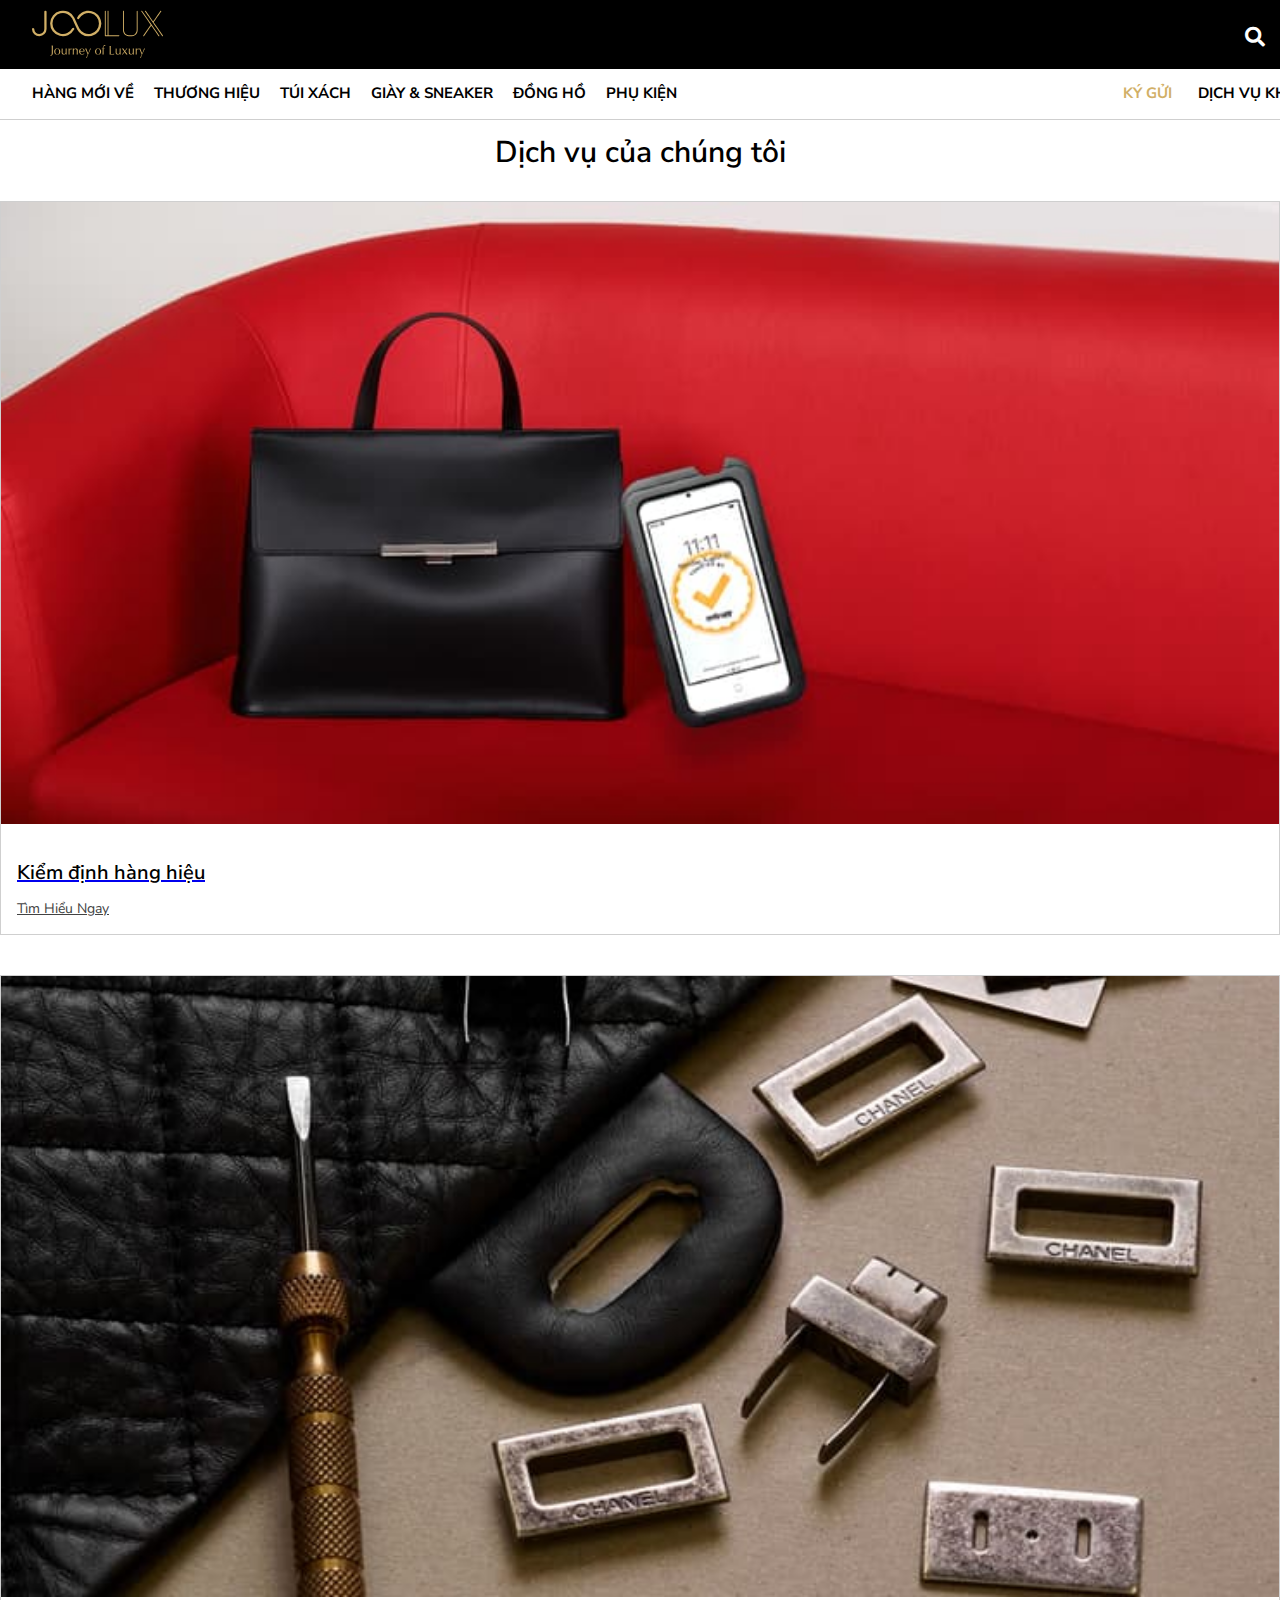
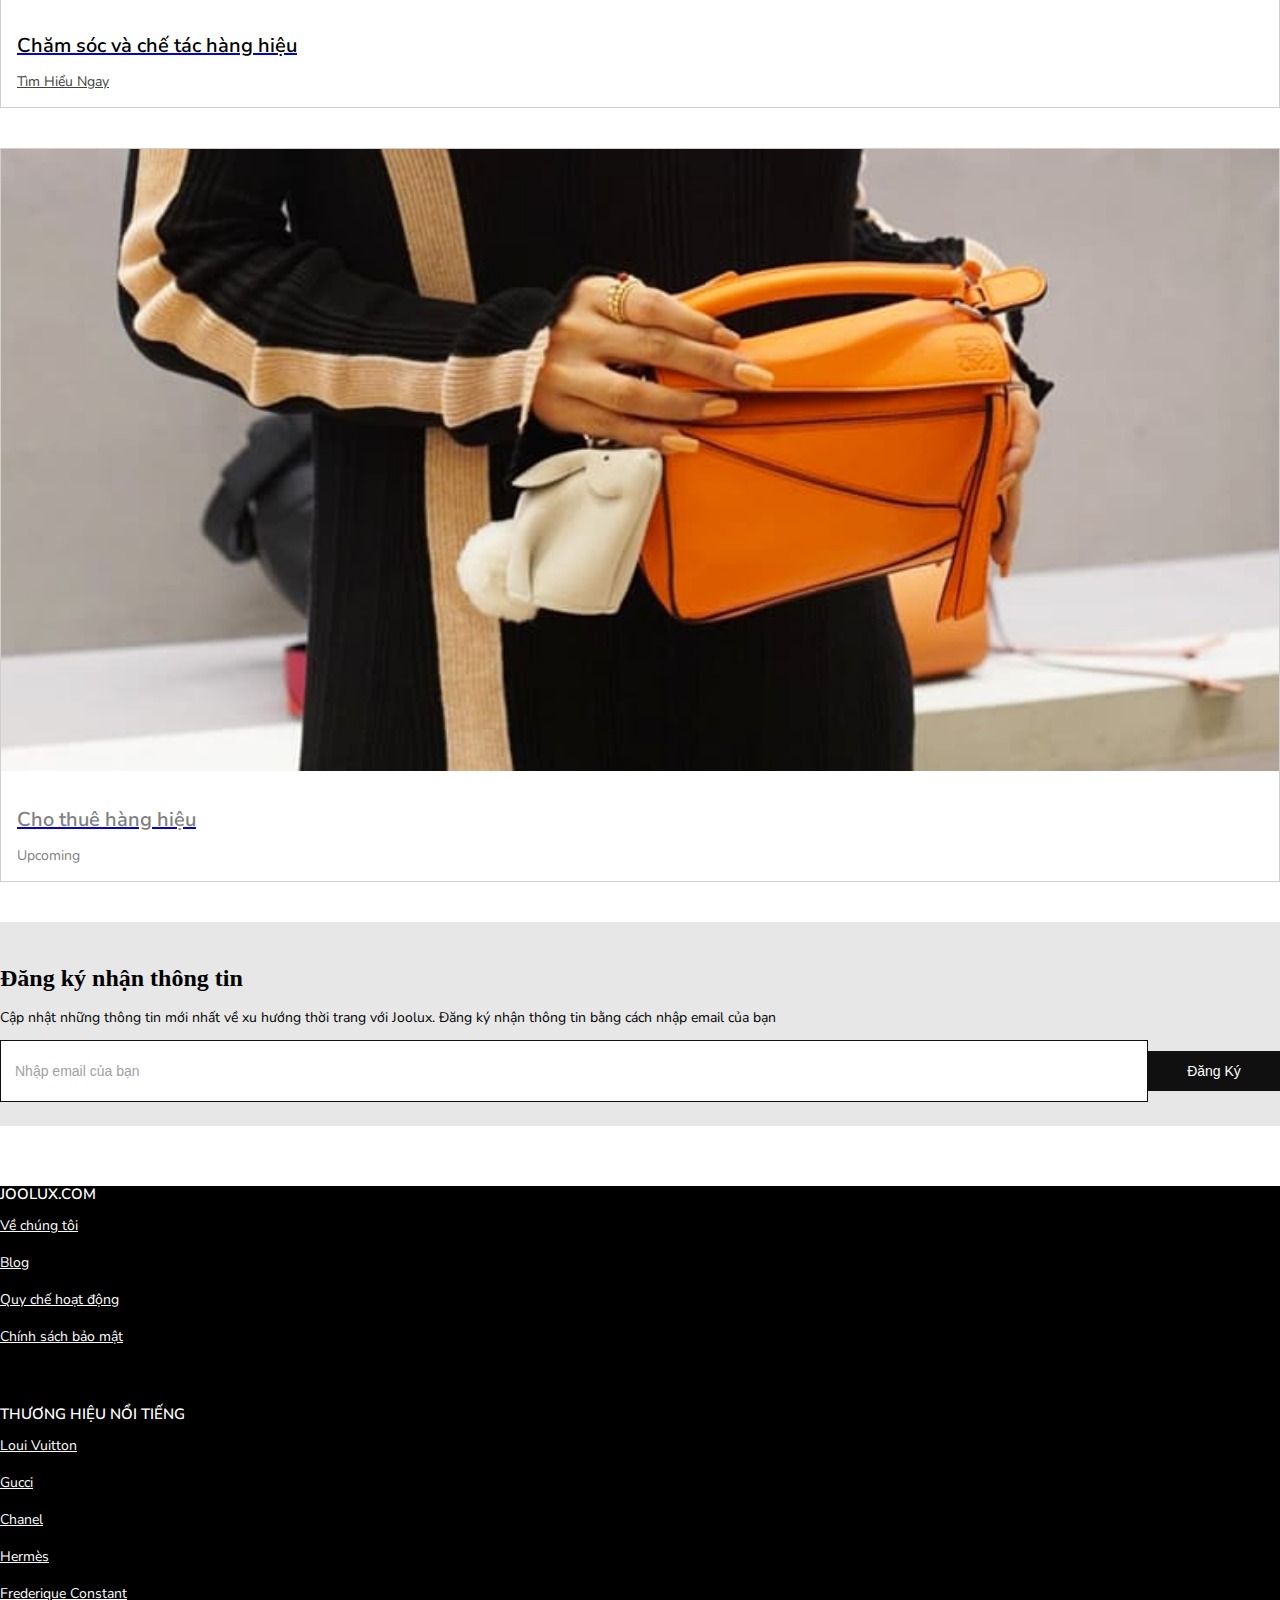
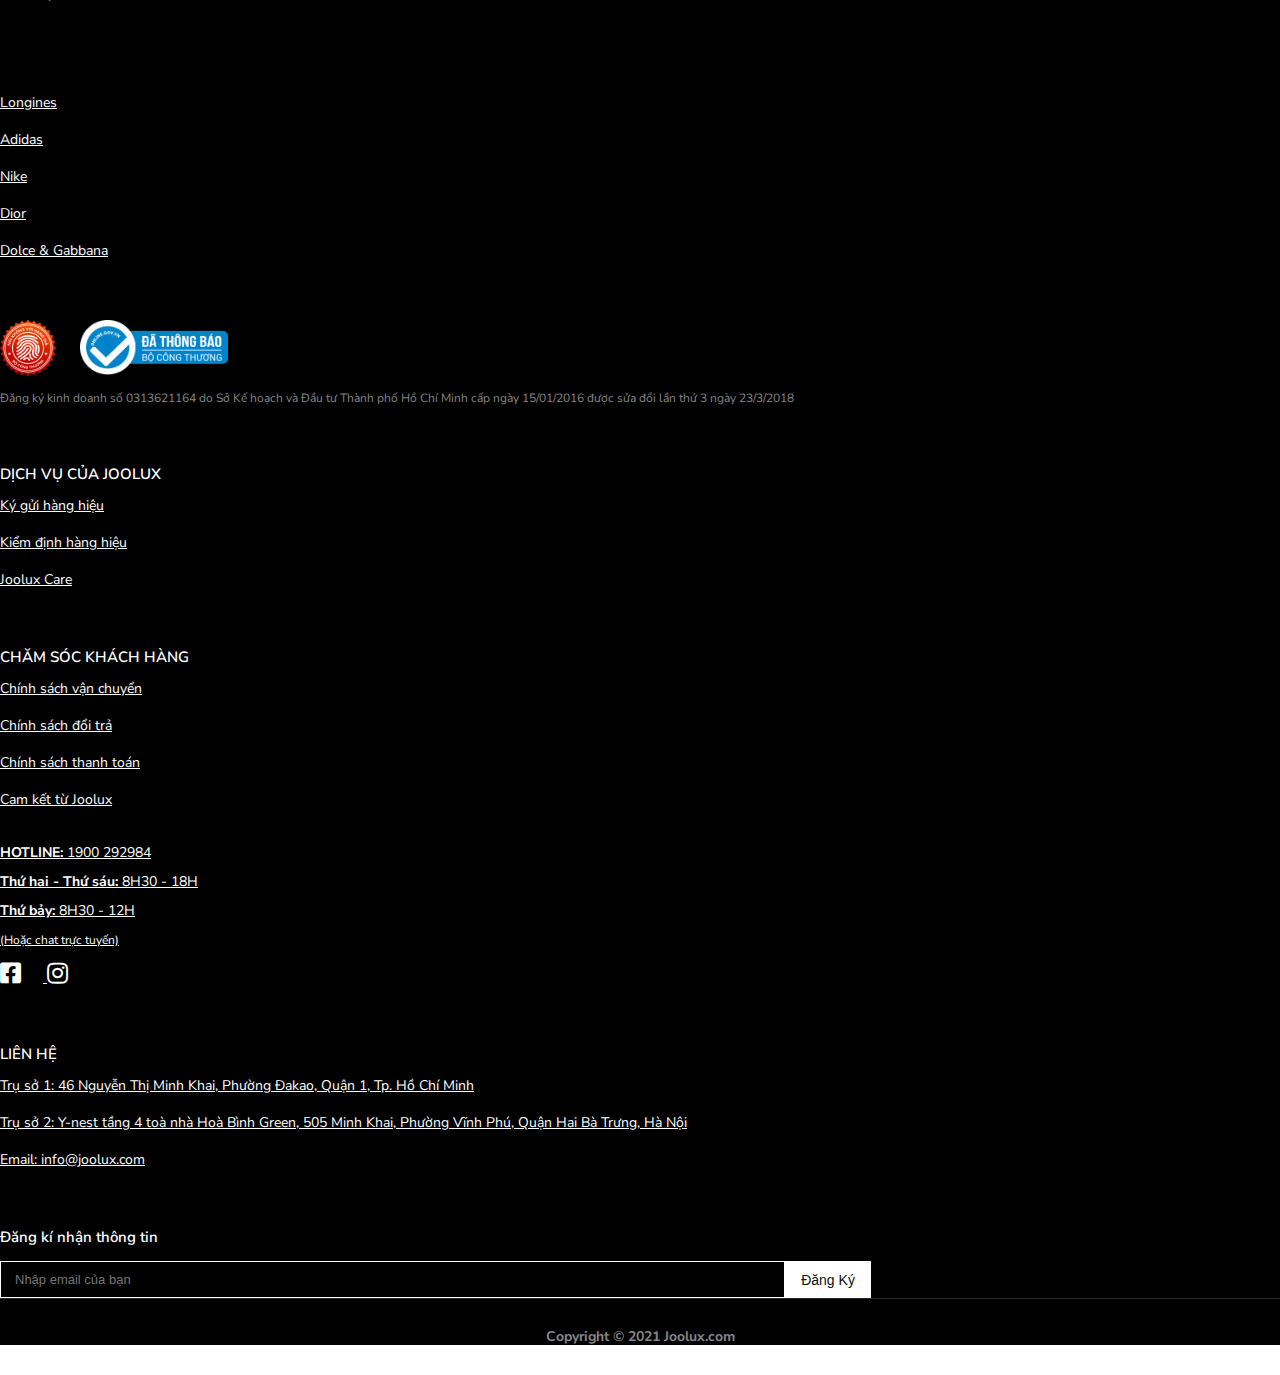
<file: dich-vu.html>
<!DOCTYPE html>
<html lang="en">
<head>
    <meta charset="UTF-8">
    <meta http-equiv="X-UA-Compatible" content="IE=edge">
    <meta name="viewport" content="width=device-width, initial-scale=1.0">
    <title>Mua Bán Và Ký Gửi Hàng Hiệu Uy Tín | Joolux</title>
    <link rel="stylesheet" href="https://cdn.jsdelivr.net/npm/bootstrap@4.6.0/dist/css/bootstrap.min.css" integrity="sha384-B0vP5xmATw1+K9KRQjQERJvTumQW0nPEzvF6L/Z6nronJ3oUOFUFpCjEUQouq2+l" 
    crossorigin="anonymous">
    <link rel="stylesheet" href="./assets/css/base.css">
    <link rel="stylesheet" href="./assets/css/header.css">
    <link rel="stylesheet" href="./assets/css/dich-vu.css">
    <link rel="stylesheet" href="./assets/css/footer.css">
    <link rel="stylesheet" href="./assets/css/responsive.css">
    <link rel="stylesheet" href="assets/fonts/fontawesome-free-5.15.3-web/css/all.min.css">
    <link href="https://fonts.googleapis.com/css2?family=Nunito+Sans:wght@200;300;400;600;700;800;900&display=swap" rel="stylesheet">
</head>
<body>
    <header class="header">
        <div class="container-fluid">
            <div class="row">
                <div class="header__navbar">
                    <a href="/" class="header__navbar-logo">
                          <svg fill="currentColor" width="131" height="48" viewBox="0 0 295 107" xmlns="http://www.w3.org/2000/svg"><g fill="#D1AF66" fill-rule="evenodd"><path d="M30.265 1.033c-.636 0-1.249.236-1.72.663a2.57 2.57 0 0 0-.83 1.649v38.814a11.315 11.315 0 0 1-3.192 7.928 11.266 11.266 0 0 1-15.79.38A11.312 11.312 0 0 1 5.167 42.7a2.592 2.592 0 0 0-.738-1.839A2.581 2.581 0 0 0 0 42.647 16.457 16.457 0 0 0 5.104 53.98a16.39 16.39 0 0 0 11.564 4.511 16.391 16.391 0 0 0 11.408-4.89 16.46 16.46 0 0 0 4.73-11.497V3.345a2.569 2.569 0 0 0-.827-1.645 2.559 2.559 0 0 0-1.714-.667zM196.854 57.55a1.028 1.028 0 0 0-1.021-1.028h-23.586V2.083a1.028 1.028 0 0 0-1.753-.727c-.192.193-.3.454-.3.727v54.439h-4.102V2.083A1.032 1.032 0 0 0 165.067.98a1.027 1.027 0 0 0-1.024 1.103v55.468a1.03 1.03 0 0 0 1.027 1.023h30.763a1.013 1.013 0 0 0 .722-.3 1.014 1.014 0 0 0 .299-.723zM235.821 52.34a13.301 13.301 0 0 0 2.053-7.12V2.082a1.027 1.027 0 1 0-2.053 0V45.22a11.299 11.299 0 0 1-4.102 8.72 11.231 11.231 0 0 1-6.145 2.534c-.341.032-.687.049-1.033.049h-6.15c-.346 0-.692 0-1.032-.05a11.265 11.265 0 0 1-7.315-3.628 11.31 11.31 0 0 1-2.954-7.625V2.083a1.028 1.028 0 0 0-1.753-.727 1.033 1.033 0 0 0-.301.727V45.22c0 2.243.564 4.45 1.64 6.417a13.34 13.34 0 0 0 4.516 4.837v.049h.07a13.261 13.261 0 0 0 7.107 2.052h6.151a13.261 13.261 0 0 0 7.107-2.052h.07v-.05a13.354 13.354 0 0 0 4.124-4.131zM294.811 56.96l-.649-.937-13.316-19.198-4.075-5.833-2.762-3.997.54-.785.249-.357.973-1.387.281-.406 7.685-10.961.281-.406 6.075-8.736.913-1.305a1.037 1.037 0 0 0 .027-1.14 1.026 1.026 0 0 0-1.413-.317 1.014 1.014 0 0 0-.289.276l-.654.932-2.286 3.276-4.081 5.833-4.075 5.833-3.448 4.939-1.254 1.787-.67.97-.124.178-.124-.179-.676-.97-1.254-1.786-3.448-4.94-4.075-5.832-4.075-5.833-2.292-3.276-.621-.932a1.027 1.027 0 0 0-1.681 1.18l.914 1.306 6.101 8.736.281.406 7.675 10.972.281.406.967 1.386.249.358.54.785 1.254 1.793 6.118 8.8.281.401 13.057 18.83.914 1.306a1.025 1.025 0 0 0 1.058.412 1.02 1.02 0 0 0 .786-.822 1.015 1.015 0 0 0-.169-.766h.011zM285.699 55.65l-6.107-8.73-.281-.407-7.669-10.977-.281-.417-.973-1.392-.249-.352-.302-.439-1.233-1.776-6.415-9.147-.281-.406-13.052-18.825-.913-1.31a1.027 1.027 0 0 0-1.681 1.18l.654.931 13.311 19.204 4.054 5.833 3.026 4.333-2.702 3.872-13.295 19.198-.649.937a1.042 1.042 0 0 0-.213.79 1.039 1.039 0 0 0 .429.696 1.021 1.021 0 0 0 1.181-.005c.115-.081.211-.185.284-.306l.914-1.305L266.307 38l.281-.4 2.016-2.855.541.79 1.248 1.793 3.448 4.934 4.07 5.855 4.08 5.832 2.286 3.25.654.931a1.038 1.038 0 0 0 .666.473 1.026 1.026 0 0 0 1.229-.859 1.03 1.03 0 0 0-.214-.79l-.913-1.304zM127.168 1C122 1 116.927 2.4 112.489 5.053a28.679 28.679 0 0 0-10.533 11.019l-.248.45c-.13.316-.198.654-.2.996.001.328.065.654.189.958l.059.12a2.547 2.547 0 0 0 2.189 1.484 2.537 2.537 0 0 0 2.324-1.262 23.598 23.598 0 0 1 11.189-10.6 23.534 23.534 0 0 1 15.332-1.42 23.576 23.576 0 0 1 12.938 8.365 23.66 23.66 0 0 1 5.027 14.584 23.66 23.66 0 0 1-5.027 14.583 23.576 23.576 0 0 1-12.938 8.366 23.534 23.534 0 0 1-15.332-1.42 23.599 23.599 0 0 1-11.189-10.6l-.984-2.134-1.951-4.257-7.23-15.706-.817-1.776A28.78 28.78 0 0 0 81.851 3.669a28.698 28.698 0 0 0-18.66-2.027 28.744 28.744 0 0 0-15.934 9.943 28.848 28.848 0 0 0-6.414 17.677 28.851 28.851 0 0 0 5.838 17.876 28.75 28.75 0 0 0 15.602 10.457A28.697 28.697 0 0 0 81 56.176a28.774 28.774 0 0 0 13.855-12.69c.091-.162.183-.325.27-.493a2.507 2.507 0 0 0 0-1.922l-.06-.136a2.55 2.55 0 0 0-2.169-1.481 2.54 2.54 0 0 0-2.322 1.227 23.6 23.6 0 0 1-11.188 10.6 23.535 23.535 0 0 1-15.332 1.42 23.575 23.575 0 0 1-12.939-8.365 23.66 23.66 0 0 1-5.027-14.584 23.66 23.66 0 0 1 5.027-14.584 23.575 23.575 0 0 1 12.938-8.365 23.535 23.535 0 0 1 15.333 1.42 23.6 23.6 0 0 1 11.188 10.6l.978 2.134 4.038 8.795v.027l2.826 6.136 2.205 4.804.919 1.998a28.727 28.727 0 0 0 10.066 11.196 28.644 28.644 0 0 0 29 1.217c4.505-2.4 8.29-5.96 10.964-10.314a28.795 28.795 0 0 0 .621-29.078 28.712 28.712 0 0 0-10.514-10.774A28.641 28.641 0 0 0 127.168 1zM47.073 79.564l-.702.098a5.65 5.65 0 0 1-.676.043c-.224-.001-.448-.016-.67-.043l-.708-.098.157 3.64c.043 1.19.07 2.404.07 3.639v7.723c0 1.083-.032 2.106-.097 3.011a8.67 8.67 0 0 1-.465 2.328 3.38 3.38 0 0 1-1.081 1.533 2.97 2.97 0 0 1-1.88.542l.22.79a5.583 5.583 0 0 0 2.287-.465 5.407 5.407 0 0 0 1.832-1.241 5.759 5.759 0 0 0 1.168-1.868 6.427 6.427 0 0 0 .405-2.318v-2.22-2.519c0-.893 0-1.754-.027-2.653-.027-.9 0-1.771 0-2.616 0-1.235 0-2.448.07-3.64.07-1.19.043-2.431.097-3.666z"></path><path d="M61.455 87.563a6.324 6.324 0 0 0-2.162-1.208 8.01 8.01 0 0 0-4.864 0 6.298 6.298 0 0 0-2.2 1.208 5.983 5.983 0 0 0-1.589 2.166 9.082 9.082 0 0 0 0 6.499c.36.833.903 1.574 1.59 2.166.64.545 1.39.944 2.199 1.17a8.989 8.989 0 0 0 4.864 0 5.808 5.808 0 0 0 2.162-1.17 6.072 6.072 0 0 0 1.589-2.166 9.082 9.082 0 0 0 0-6.499 6.047 6.047 0 0 0-1.59-2.166zm-.487 7.69a5.966 5.966 0 0 1-.719 1.95 3.79 3.79 0 0 1-1.345 1.365 4.528 4.528 0 0 1-4.15 0 3.79 3.79 0 0 1-1.347-1.365 5.965 5.965 0 0 1-.713-1.95 12.404 12.404 0 0 1 0-4.554c.122-.689.364-1.35.713-1.955a3.825 3.825 0 0 1 1.346-1.365 4.527 4.527 0 0 1 4.15 0c.558.333 1.02.803 1.346 1.365.352.604.595 1.266.72 1.955a12.73 12.73 0 0 1 0 4.554z" fill-rule="nonzero"></path><path d="M78.09 86.258c-.184.038-.373.07-.54.097a4.076 4.076 0 0 1-1.179 0l-.589-.097c0 .336.032.693.043 1.083.011.39 0 .77 0 1.18V93.494c0 .634-.038 1.148-.08 1.522a4.983 4.983 0 0 1-.185.9c-.075.221-.178.497-.308.811a3.176 3.176 0 0 1-1.15 1.284 3.49 3.49 0 0 1-1.963.542 3.15 3.15 0 0 1-2.416-1.04 3.188 3.188 0 0 1-.616-1.17 7.6 7.6 0 0 1-.254-2.231c0-1.408 0-2.779.07-4.122.071-1.343.12-2.572.212-3.693-.379.083-.764.13-1.152.14a6.28 6.28 0 0 1-1.172-.14c0 .785.032 1.565.037 2.334.006.769 0 1.479 0 2.134 0 .655 0 1.392-.043 2.096-.043.704-.043 1.549-.043 2.54a4.369 4.369 0 0 0 1.248 3.357 4.858 4.858 0 0 0 3.438 1.17 5.094 5.094 0 0 0 2.497-.634 4.763 4.763 0 0 0 1.88-1.982h.054v1.798c0 .184-.027.369-.043.542a10.837 10.837 0 0 1 2.162 0 76.035 76.035 0 0 1-.087-2.334c-.016-.807-.027-1.625-.027-2.475 0-1.517.01-2.96.027-4.333.027-1.36.087-2.789.179-4.251zM88.272 85.976c-1.366 0-2.6 1.011-3.702 3.033l-.054-.027v-1.127c0-.395.054-.926.13-1.624l-.59.097c-.178.028-.36.042-.54.044-.197 0-.394-.015-.59-.044l-.588-.097c.054 1.235.086 2.334.097 3.287.01.953 0 1.798 0 2.53v4.933c0 1.098-.032 1.964-.097 2.599.391-.037.785-.055 1.178-.054.373 0 .746 0 1.124.054a13.349 13.349 0 0 1-.103-1.624V92.02a5.803 5.803 0 0 1 .195-1.532c.109-.442.291-.86.54-1.24.235-.34.541-.623.898-.83a2.363 2.363 0 0 1 1.205-.308c.281.001.56.049.827.14.2.062.385.167.54.31l.195-.141c0-.374 0-.79.027-1.251a3.139 3.139 0 0 1 .167-1.024 2 2 0 0 0-.46-.14 3.365 3.365 0 0 0-.4-.028zM101.567 86.984a3.812 3.812 0 0 0-1.443-.775 6.004 6.004 0 0 0-1.583-.222 4.921 4.921 0 0 0-2.61.66 5.842 5.842 0 0 0-1.882 1.87h-.054c0-.748.027-1.5.081-2.248l-.626.097a3.35 3.35 0 0 1-.492.043 7.732 7.732 0 0 1-1.265-.14c.097.801.157 1.673.184 2.6.027.925.043 1.808.043 2.653v2.924c0 .845 0 1.728-.043 2.654-.043.926-.087 1.771-.184 2.518.432-.037.854-.054 1.265-.054.41 0 .832 0 1.259.054a26.036 26.036 0 0 1-.178-2.518 75.283 75.283 0 0 1-.044-2.654v-2.388a5.533 5.533 0 0 1 .914-3.4c.605-.806 1.562-1.209 2.87-1.209a2.654 2.654 0 0 1 2.248 1.083c.603.952.887 2.071.81 3.196v1.711c0 1.083 0 2.166-.07 3.179s-.086 2.031-.124 3.006c.382-.038.767-.056 1.151-.054.411 0 .8 0 1.178.054 0-.26-.032-.542-.043-.829-.011-.287 0-.585 0-.888v-1.825c0-.953 0-1.858.059-2.708.06-.85.054-1.679.054-2.486a6.112 6.112 0 0 0-.405-2.404 3.922 3.922 0 0 0-1.07-1.5z"></path><path d="M116.937 87.677a5.427 5.427 0 0 0-1.821-1.235 6.51 6.51 0 0 0-2.567-.46c-2.097 0-3.691.655-4.783 1.966-1.092 1.31-1.632 3.115-1.621 5.415-.01.894.158 1.781.491 2.61a6.034 6.034 0 0 0 3.562 3.445 7.926 7.926 0 0 0 2.762.466 7.349 7.349 0 0 0 2.599-.477 7.85 7.85 0 0 0 2.086-1.153l.168-1.376-.141-.087c-.254.293-.54.557-.853.786a6.512 6.512 0 0 1-2.2 1.056c-.376.099-.763.15-1.151.151a4.954 4.954 0 0 1-2.076-.406 4.512 4.512 0 0 1-1.518-1.083 4.598 4.598 0 0 1-.935-1.625 6.307 6.307 0 0 1-.324-2.052v-.363a2.484 2.484 0 0 1 0-.422l1.837-.055c.605 0 1.221-.032 1.838-.032 1.012 0 2.012.01 2.999.032l3.005.055c0-.19.032-.369.043-.542.011-.173 0-.363 0-.542a6.92 6.92 0 0 0-.351-2.22 4.87 4.87 0 0 0-1.049-1.852zm-2.702 4.116c-.638 0-1.264.027-1.881.027-.616 0-1.21 0-1.837-.027l-1.811-.054a8.62 8.62 0 0 1 .298-1.625 5.627 5.627 0 0 1 .702-1.57 4.086 4.086 0 0 1 1.178-1.198 3.071 3.071 0 0 1 1.751-.476 2.98 2.98 0 0 1 1.768.476c.443.313.804.727 1.054 1.208.253.494.423 1.027.502 1.576.084.538.125 1.08.125 1.625l-1.849.038z" fill-rule="nonzero"></path><path d="M130.741 86.258a88.019 88.019 0 0 1-1.924 5.508 79.496 79.496 0 0 1-2.254 5.285 635.69 635.69 0 0 1-2.259-5.453 69.31 69.31 0 0 1-1.935-5.34l-.67.097a4.441 4.441 0 0 1-1.238 0l-.67-.097.589 1.376c.26.617.541 1.337.908 2.166.368.828.719 1.684 1.108 2.616.389.931.778 1.836 1.151 2.707.373.872.724 1.739 1.054 2.546.33.807.595 1.462.8 1.966a57.164 57.164 0 0 1-3.783 7.365 3.298 3.298 0 0 1 1.908 0c.151-.471.378-1.083.686-1.895.308-.813.67-1.69 1.081-2.67.411-.981.859-2.026 1.346-3.12l1.475-3.32c.494-1.115.98-2.198 1.459-3.25.476-1.082.914-2.025 1.319-2.896l1.038-2.248c.286-.628.497-1.083.627-1.332a3.103 3.103 0 0 1-1.849 0l.033-.011z"></path><path d="M153.434 87.563a6.351 6.351 0 0 0-2.162-1.208 8.01 8.01 0 0 0-4.864 0 6.3 6.3 0 0 0-2.199 1.208 5.958 5.958 0 0 0-1.584 2.166 9.004 9.004 0 0 0 0 6.499 5.993 5.993 0 0 0 1.584 2.166c.64.545 1.39.944 2.199 1.17a8.989 8.989 0 0 0 4.864 0 5.845 5.845 0 0 0 2.162-1.17 6.058 6.058 0 0 0 1.584-2.166 9.014 9.014 0 0 0 0-6.499 6.032 6.032 0 0 0-1.584-2.166zm-.492 7.69a5.967 5.967 0 0 1-.718 1.95 3.795 3.795 0 0 1-1.346 1.365 4.531 4.531 0 0 1-4.151 0 3.795 3.795 0 0 1-1.346-1.365 6.115 6.115 0 0 1-.713-1.95 12.409 12.409 0 0 1 0-4.554 6.149 6.149 0 0 1 .713-1.955 3.827 3.827 0 0 1 1.346-1.365 4.529 4.529 0 0 1 4.151 0c.557.333 1.02.803 1.346 1.365a6.02 6.02 0 0 1 .718 1.955c.281 1.505.281 3.05 0 4.554z" fill-rule="nonzero"></path><path d="M162.816 78.725c-.47.229-.901.532-1.275.899a5.792 5.792 0 0 0-1.027 1.402 12.129 12.129 0 0 0-1.265 3.64 10.212 10.212 0 0 0-.167 1.77h-2.021c.036.179.056.36.059.542.006.094.006.188 0 .282a2.429 2.429 0 0 1-.043.281l1.01-.054h1.011c0 2.08-.009 4.118-.027 6.115 0 1.993-.092 4.013-.227 6.054a14.08 14.08 0 0 1 1.238-.054h.589c.206-.001.413.017.616.054a254.33 254.33 0 0 1-.097-6.087c-.006-2.015 0-4.04 0-6.082h1.443l1.448.054a2.429 2.429 0 0 1-.043-.281 2.205 2.205 0 0 1 0-.282c.003-.182.023-.363.059-.541h-2.891a32.95 32.95 0 0 1-.238-1.83 15.506 15.506 0 0 1-.097-1.458c-.002-.364.04-.728.124-1.083.078-.317.216-.617.405-.883a2.098 2.098 0 0 1 1.768-.856c.544-.009 1.08.136 1.545.418l.168-.082c0-.373 0-.747.043-1.126.043-.38.049-.747.07-1.121a1.672 1.672 0 0 0-.54-.087 3.414 3.414 0 0 0-1.638.396zM181.143 98.357c-1.214.028-2.484.043-3.81.043 0-1.37-.038-2.92-.06-4.652a527.162 527.162 0 0 1-.027-6.142c0-1.238.024-2.451.071-3.639.043-1.191.097-2.404.151-3.645l-.697.103a5.65 5.65 0 0 1-.676.038c-.224.001-.447-.012-.67-.038l-.702-.103c.054 1.24.108 2.454.151 3.645.043 1.192.07 2.4.07 3.64v4.792a93.33 93.33 0 0 1-.07 3.656 339.138 339.138 0 0 1-.151 3.542 61.195 61.195 0 0 1 2.594-.054h5.172c.865 0 1.724 0 2.583.054-.083-.245-.13-.5-.14-.758.01-.287.057-.571.14-.845a35.433 35.433 0 0 1-3.929.363zM199.686 86.258c-.184.038-.373.07-.54.097a4.089 4.089 0 0 1-1.179 0l-.589-.097c0 .336.033.693.044 1.083.01.39 0 .77 0 1.18V93.494c0 .634-.038 1.148-.082 1.522a5.007 5.007 0 0 1-.183.9c-.076.221-.179.497-.308.811a3.18 3.18 0 0 1-1.152 1.284 3.485 3.485 0 0 1-1.961.542 3.256 3.256 0 0 1-1.422-.298 2.89 2.89 0 0 1-1.027-.772 2.887 2.887 0 0 1-.594-1.14 7.6 7.6 0 0 1-.254-2.231c0-1.408 0-2.779.07-4.122s.119-2.572.211-3.693c-.379.083-.764.13-1.151.14a6.365 6.365 0 0 1-1.178-.14c0 .785.037 1.565.043 2.334.005.769 0 1.479 0 2.134 0 .655 0 1.392-.043 2.096-.044.704-.044 1.549-.044 2.54a4.364 4.364 0 0 0 1.249 3.357 4.858 4.858 0 0 0 3.437 1.17 5.095 5.095 0 0 0 2.497-.634 4.767 4.767 0 0 0 1.881-1.982h.054v1.798c0 .184 0 .369-.038.542a10.999 10.999 0 0 1 2.162 0 95.3 95.3 0 0 1-.081-2.334c-.017-.807-.027-1.625-.027-2.475 0-1.517.009-2.96.027-4.333.027-1.36.086-2.789.178-4.251zM209.728 92.329a360.61 360.61 0 0 1 5.161-6.071c-.312.079-.63.126-.951.14-.165 0-.33-.014-.492-.043l-.492-.097a68.573 68.573 0 0 1-1.892 2.626 848.08 848.08 0 0 0-1.978 2.627 152.938 152.938 0 0 1-1.864-2.627 47.745 47.745 0 0 1-1.697-2.626l-.746.097a6.4 6.4 0 0 1-1.486 0l-.741-.097 2.622 3.455a324.127 324.127 0 0 1 2.534 3.401 121.543 121.543 0 0 1-2.551 3.304 90.564 90.564 0 0 1-2.637 3.19 7.84 7.84 0 0 1 .957-.055c.308-.001.617.017.924.055.637-.916 1.286-1.853 1.951-2.795.664-.942 1.34-1.9 2.032-2.854.675.953 1.335 1.906 1.994 2.854.659.948 1.286 1.879 1.902 2.795.253-.036.508-.055.763-.055h1.345c.253 0 .506.018.757.055a153.465 153.465 0 0 1-2.794-3.613 98.656 98.656 0 0 1-2.621-3.666zM229.308 86.258l-.54.097a4.132 4.132 0 0 1-1.179 0l-.589-.097c0 .336.033.693.044 1.083.01.39 0 .77 0 1.18V93.494a14.33 14.33 0 0 1-.087 1.522 4.924 4.924 0 0 1-.184.9c-.075.221-.178.497-.308.811a3.197 3.197 0 0 1-1.145 1.284 3.51 3.51 0 0 1-1.968.542 3.25 3.25 0 0 1-1.416-.298 3.124 3.124 0 0 1-.994-.742 3.182 3.182 0 0 1-.616-1.17 7.37 7.37 0 0 1-.254-2.231c0-1.408 0-2.779.07-4.122s.119-2.572.211-3.693a4.884 4.884 0 0 1-2.329 0c0 .785.032 1.565.043 2.334.011.769 0 1.479 0 2.134 0 .655 0 1.392-.038 2.096a49.848 49.848 0 0 0-.043 2.54 4.343 4.343 0 0 0 .264 1.813c.215.579.55 1.105.984 1.544a4.858 4.858 0 0 0 3.437 1.17 5.092 5.092 0 0 0 2.497-.634 4.792 4.792 0 0 0 1.876-1.982h.059v1.798c0 .184 0 .369-.043.542a11.119 11.119 0 0 1 2.189 0 116.208 116.208 0 0 1-.114-4.81c0-1.516.011-2.96.033-4.332.021-1.372.068-2.789.14-4.251zM239.49 85.976c-1.365 0-2.599 1.011-3.702 3.033l-.059-.027v-1.127c0-.395.048-.926.124-1.624l-.589.097a3.672 3.672 0 0 1-1.13 0l-.589-.097c.054 1.235.087 2.334.098 3.287.01.953 0 1.798 0 2.53v4.933c0 1.099-.044 1.96-.098 2.599.392-.037.785-.056 1.178-.054.374-.001.747.018 1.119.054a14.93 14.93 0 0 1-.097-1.624V92.02a5.827 5.827 0 0 1 .194-1.532c.107-.442.29-.862.541-1.24a2.79 2.79 0 0 1 .897-.83c.367-.209.783-.315 1.205-.308.282.001.561.049.827.14.202.06.387.165.541.31l.194-.141c0-.361.011-.778.033-1.251a2.995 2.995 0 0 1 .167-1.024 2.036 2.036 0 0 0-.465-.14 3.225 3.225 0 0 0-.389-.028zM252.337 86.258a88.019 88.019 0 0 1-1.924 5.508 77.923 77.923 0 0 1-2.259 5.285c-.779-1.873-1.528-3.691-2.249-5.453a69.723 69.723 0 0 1-1.934-5.34l-.671.097a4.847 4.847 0 0 1-.621.044 4.7 4.7 0 0 1-.616-.044l-.67-.097.589 1.376c.259.617.54 1.337.908 2.166.367.828.718 1.684 1.108 2.616.389.931.778 1.836 1.151 2.707.373.872.724 1.739 1.054 2.546.329.807.589 1.462.8 1.966a57.814 57.814 0 0 1-3.784 7.365 3.298 3.298 0 0 1 1.908 0 41.1 41.1 0 0 1 .687-1.895c.308-.813.67-1.69 1.08-2.67.411-.981.86-2.026 1.346-3.12l1.476-3.32c.49-1.115.974-2.198 1.453-3.25.481-1.082.919-2.025 1.319-2.896.4-.872.751-1.625 1.038-2.248.286-.623.502-1.083.632-1.332a3.1 3.1 0 0 1-1.848 0l.027-.011z"></path></g></svg>
                    </a>
                    <div class="header__navbar-icon">
                        <!-- <input type="checkbox" id="input-search-movement" class="icon-search"> -->
                        
                        <label for="input-search" class="header__navbar-icon-search fas fa-search">
                            <input type="text" placeholder="Tìm kiếm..." class="header__navbar-input-search" id="input-search">
                        </label>
                       
                        
                        <i class="header__navbar-icon-cart fas fa-shopping-cart"></i>
                    </div>
                    <i class="header__navbar-menu-icon js-header__navbar-menu-icon fas fa-bars"></i>
                    
                </div>
            </div>
            <div class="row">
                <div class="header__category">
                    <div class="header__category-left">
                        <ul class="header__category-left-group">
                            <li class="header__category-left-item">
                                <a href="./hang-moi-ve.html">HÀNG MỚI VỀ</a>
                            </li>
                            <li class="header__category-left-item">
                                <a href="./hang-moi-ve.html">THƯƠNG HIỆU</a>
                                <div class="header__category-left-dropdown">
                                    <div class="dropdown__brand">
                                        <h3 class="dropdown__brand-heading">THƯƠNG HIỆU NỔI TIẾNG</h3>
                                        <ul class="dropdown__brand-group">
                                            <li class="dropdown__brand-item">
                                                <a href="">Louis Vuitton</a>
                                            </li>
                                            <li class="dropdown__brand-item">
                                                <a href="">Gucci</a>
                                            </li>
                                            <li class="dropdown__brand-item">
                                                <a href="">Chanel</a>
                                            </li>
                                            <li class="dropdown__brand-item">
                                                <a href="">Hermès</a>
                                            </li>
                                            <li class="dropdown__brand-item">
                                                <a href="">Frederique Constant</a>
                                            </li>
                                            <li class="dropdown__brand-item">
                                                <a href="">Longines</a>
                                            </li>
                                            <li class="dropdown__brand-item">
                                                <a href="">Adidas</a>
                                            </li>
                                            <li class="dropdown__brand-item">
                                                <a href="">Nike</a>
                                            </li>
                                            <li class="dropdown__brand-item">
                                                <a href="">Dior</a>
                                            </li>
                                            <li class="dropdown__brand-item">
                                                <a href="">Dolce & Gabbana</a>
                                            </li>
                                            <li class="dropdown__brand-item">
                                                <a href="">Valentino</a>
                                            </li>
                                            <li class="dropdown__brand-item">
                                                <a href="">Burberry</a>
                                            </li>
                                            <li class="dropdown__brand-item">
                                                <a href="">Prada</a>
                                            </li>
                                            <li class="dropdown__brand-item">
                                                <a href="">Zenith</a>
                                            </li>
                                            <li class="dropdown__brand-item">
                                                <a href="">Fendi</a>
                                            </li>
                                            <li class="dropdown__brand-item">
                                                <a href="">Saint Laurent</a>
                                            </li>
                                        </ul>
                                    </div>
                                    <div class="dropdown__img">
                                        <img src="./assets/img/brand-dropdown-img.jpeg" alt="">
                                    </div>
                                </div>
                            </li>
                            <li class="header__category-left-item">
                                <a href="./tui-xach.html">TÚI XÁCH</a>
                                <div class="header__category-left-dropdown" style="margin-left: -21px;">
                                    <div class="dropdown__brand">
                                        <h3 class="dropdown__brand-heading">THƯƠNG HIỆU</h3>
                                        <ul class="dropdown__brand-group">
                                            <li class="dropdown__brand-item">
                                                <a href="">Tất cả</a>
                                            </li>
                                            <li class="dropdown__brand-item">
                                                <a href="">Louis Vuitton</a>
                                            </li>
                                            <li class="dropdown__brand-item">
                                                <a href="">Gucci</a>
                                            </li>
                                            <li class="dropdown__brand-item">
                                                <a href="">Dolce & Gabbana</a>
                                            </li>
                                            <li class="dropdown__brand-item">
                                                <a href="">Chanel</a>
                                            </li>
                                            <li class="dropdown__brand-item">
                                                <a href="">Hermès</a>
                                            </li>
                                            <li class="dropdown__brand-item">
                                                <a href="">Dior</a>
                                            </li>
                                            <li class="dropdown__brand-item">
                                                <a href="">Prada</a>
                                            </li>
                                            <li class="dropdown__brand-item">
                                                <a href="">Burberry</a>
                                            </li>
                                            <li class="dropdown__brand-item">
                                                <a href="">Celine</a>
                                            </li>
                                            <li class="dropdown__brand-item">
                                                <a href="">Fendi</a>
                                            </li>
                                            <li class="dropdown__brand-item">
                                                <a href="">Goyard</a>
                                            </li>
                                            <li class="dropdown__brand-item">
                                                <a href="">Yves Saint Laurent</a>
                                            </li>
                                            <li class="dropdown__brand-item">
                                                <a href="">Saint Laurent</a>
                                            </li>
                                            <li class="dropdown__brand-item">
                                                <a href="">Balenciaga</a>
                                            </li>
                                        </ul>
                                    </div>
                                    <div class="dropdown__img">
                                        <img src="./assets/img/hand-bag-dropdown-img.jpeg" alt="">
                                    </div>
                                </div>
                            </li>
                            <li class="header__category-left-item">
                                <a href="./giay-sneaker.html">GIÀY & SNEAKER</a>
                                <div class="header__category-left-dropdown" style="margin-left: -112px;">
                                    <div class="dropdown__brand">
                                        <h3 class="dropdown__brand-heading">THƯƠNG HIỆU</h3>
                                        <ul class="dropdown__brand-group">
                                            <li class="dropdown__brand-item">
                                                <a href="">Tất cả</a>
                                            </li>
                                            <li class="dropdown__brand-item">
                                                <a href="">Prada</a>
                                            </li>
                                            <li class="dropdown__brand-item">
                                                <a href="">Christian Dior</a>
                                            </li>
                                            <li class="dropdown__brand-item">
                                                <a href="">Adidas</a>
                                            </li>
                                            <li class="dropdown__brand-item">
                                                <a href="">Chanel</a>
                                            </li>
                                            <li class="dropdown__brand-item">
                                                <a href="">Nike</a>
                                            </li>
                                            <li class="dropdown__brand-item">
                                                <a href="">Puma</a>
                                            </li>
                                            <li class="dropdown__brand-item">
                                                <a href="">New Balance</a>
                                            </li>
                                            <li class="dropdown__brand-item">
                                                <a href="">Hermès</a>
                                            </li>
                                            <li class="dropdown__brand-item">
                                                <a href="">Dior</a>
                                            </li>
                                            <li class="dropdown__brand-item">
                                                <a href="">Gucci</a>
                                            </li>
                                            <li class="dropdown__brand-item">
                                                <a href="">Fendi</a>
                                            </li>
                                            <li class="dropdown__brand-item">
                                                <a href="">Louis Vuitton</a>
                                            </li>
                                            <li class="dropdown__brand-item">
                                                <a href="">Balenciaga</a>
                                            </li>
                                            <li class="dropdown__brand-item">
                                                <a href="">Salvatore Ferragamo</a>
                                            </li>
                                            <li class="dropdown__brand-item">
                                                <a href="">Dolce & Gabbana</a>
                                            </li>
                                            <li class="dropdown__brand-item">
                                                <a href="">Under Arshomour</a>
                                            </li>
                                        </ul>
                                    </div>
                                    <div class="dropdown__img">
                                        <img src="./assets/img/shoes-dropdown-img.jpeg" alt="">
                                    </div>
                                </div>
                            </li>
                            <li class="header__category-left-item">
                                <a href="./dong-ho-cao-cap.html">ĐỒNG HỒ</a>
                                <div class="header__category-left-dropdown" style="margin-left: -452px;">
                                    <div class="dropdown__brand">
                                        <h3 class="dropdown__brand-heading">THƯƠNG HIỆU</h3>
                                        <ul class="dropdown__brand-group" style="width: 800px; column-count: 4;">
                                            <li class="dropdown__brand-item">
                                                <a href="">Tất cả</a>
                                            </li>
                                            <li class="dropdown__brand-item">
                                                <a href="">Casio</a>
                                            </li>
                                            <li class="dropdown__brand-item">
                                                <a href="">Tag Heuer</a>
                                            </li>
                                            <li class="dropdown__brand-item">
                                                <a href="">Fendi</a>
                                            </li>
                                            <li class="dropdown__brand-item">
                                                <a href="">Omega</a>
                                            </li>
                                            <li class="dropdown__brand-item">
                                                <a href="">Longines</a>
                                            </li>
                                            <li class="dropdown__brand-item">
                                                <a href="">Burberry</a>
                                            </li>
                                            <li class="dropdown__brand-item">
                                                <a href="">Gucci</a>
                                            </li>
                                            <li class="dropdown__brand-item">
                                                <a href="">Mont Blanc</a>
                                            </li>
                                            <li class="dropdown__brand-item">
                                                <a href="">Frederique Constant</a>
                                            </li>
                                            <li class="dropdown__brand-item">
                                                <a href="">Edox</a>
                                            </li>
                                            <li class="dropdown__brand-item">
                                                <a href="">Versace</a>
                                            </li>
                                            <li class="dropdown__brand-item">
                                                <a href="">Seiko</a>
                                            </li>
                                            <li class="dropdown__brand-item">
                                                <a href="">Citizen</a>
                                            </li>
                                            <li class="dropdown__brand-item">
                                                <a href="">Eterna</a>
                                            </li>
                                            <li class="dropdown__brand-item">
                                                <a href="">Oris</a>
                                            </li>
                                            <li class="dropdown__brand-item">
                                                <a href="">Mido</a>
                                            </li>
                                            <li class="dropdown__brand-item">
                                                <a href="">Maurice Lacroix</a>
                                            </li>
                                            <li class="dropdown__brand-item">
                                                <a href="">Orient</a>
                                            </li>
                                            <li class="dropdown__brand-item">
                                                <a href="">Victorinox</a>
                                            </li>
                                            <li class="dropdown__brand-item">
                                                <a href="">Tissot</a>
                                            </li>
                                            <li class="dropdown__brand-item">
                                                <a href="">Raymond Weil</a>
                                            </li>
                                            <li class="dropdown__brand-item">
                                                <a href="">Zenith</a>
                                            </li>
                                            <li class="dropdown__brand-item">
                                                <a href="">Hublot</a>
                                            </li>
                                            <li class="dropdown__brand-item">
                                                <a href="">Rolex</a>
                                            </li>
                                            <li class="dropdown__brand-item">
                                                <a href="">Hermès</a>
                                            </li>
                                            <li class="dropdown__brand-item">
                                                <a href="">Louis Vuitton</a>
                                            </li>
                                        </ul>
                                    </div>
                                    <div class="dropdown__img">
                                        <img src="./assets/img/watch-dropdown-img.jpeg" alt="">
                                    </div>
                                </div>
                            </li>
                            <li class="header__category-left-item">
                                <a href="./phu-kien.html">PHỤ KIỆN</a>
                                <div class="header__category-left-dropdown" style="margin-left: -545px">
                                    <div class="dropdown__brand">
                                        <h3 class="dropdown__brand-heading">THƯƠNG HIỆU</h3>
                                        <ul class="dropdown__brand-group" style="width: 800px; column-count: 4;">
                                            <li class="dropdown__brand-item">
                                                <a href="">Tất cả</a>
                                            </li>
                                            <li class="dropdown__brand-item">
                                                <a href="">Oliver Peoples</a>
                                            </li>
                                            <li class="dropdown__brand-item">
                                                <a href="">Oliver Peoples</a>
                                            </li>
                                            <li class="dropdown__brand-item">
                                                <a href="">Randolph Engineering</a>
                                            </li>
                                            <li class="dropdown__brand-item">
                                                <a href="">Spy+</a>
                                            </li>
                                            <li class="dropdown__brand-item">
                                                <a href="">Ermenegildo Zegna</a>
                                            </li>
                                            <li class="dropdown__brand-item">
                                                <a href="">Tom Ford</a>
                                            </li>
                                            <li class="dropdown__brand-item">
                                                <a href="">Ray Ban</a>
                                            </li>
                                            <li class="dropdown__brand-item">
                                                <a href="">Fendi</a>
                                            </li>
                                            <li class="dropdown__brand-item">
                                                <a href="">Kenzo</a>
                                            </li>
                                            <li class="dropdown__brand-item">
                                                <a href="">ETNIA Barcelona</a>
                                            </li>
                                            <li class="dropdown__brand-item">
                                                <a href="">Louis Vuitton</a>
                                            </li>
                                            <li class="dropdown__brand-item">
                                                <a href="">Persol</a>
                                            </li>
                                            <li class="dropdown__brand-item">
                                                <a href="">Zink</a>
                                            </li>
                                            <li class="dropdown__brand-item">
                                                <a href="">Versace</a>
                                            </li>
                                            <li class="dropdown__brand-item">
                                                <a href="">Hugo Boss</a>
                                            </li>
                                            <li class="dropdown__brand-item">
                                                <a href="">Ferragamo</a>
                                            </li>
                                            <li class="dropdown__brand-item">
                                                <a href="">TOD'S</a>
                                            </li>
                                            <li class="dropdown__brand-item">
                                                <a href="">Salvatore Ferragamo</a>
                                            </li>
                                            <li class="dropdown__brand-item">
                                                <a href="">Givenchy</a>
                                            </li>
                                            <li class="dropdown__brand-item">
                                                <a href="">Balenciaga</a>
                                            </li>
                                            <li class="dropdown__brand-item">
                                                <a href="">Emilio Pucci</a>
                                            </li>
                                            <li class="dropdown__brand-item">
                                                <a href="">Prada</a>
                                            </li>
                                            <li class="dropdown__brand-item">
                                                <a href="">Mont Blanc</a>
                                            </li>
                                            <li class="dropdown__brand-item">
                                                <a href="">Dior</a>
                                            </li>
                                            <li class="dropdown__brand-item">
                                                <a href="">Gucci</a>
                                            </li>
                                            <li class="dropdown__brand-item">
                                                <a href="">Hermès</a>
                                            </li>
                                        </ul>
                                    </div>
                                    <div class="dropdown__img">
                                        <img src="./assets/img/accessories-dropdown-img.jpeg" alt="">
                                    </div>
                                </div>
                            </li>
                        </ul>
                    </div>
                    <div class="header__category-right">
                        <ul class="header__category-right-group">
                            <li class="header__category-right-item">
                                <a href="./ky-gui.html" style="color: #D1AF66;">KÝ GỬI</a>
                            </li>
                            <li class="header__category-right-item">
                                <a href="./dich-vu.html">DỊCH VỤ KHÁC</a>
                                <div class="header__category-right-dropdown">
                                    <div class="dropdown__service">
                                        <ul class="dropdown__service-group">
                                            <li class="dropdown__service-item">
                                                <a href="./kiem-dinh-hang-hieu.html">Kiểm định hàng hiệu</a>
                                                <span class="dropdown__service-separate"></span>
                                            </li>
                                            <li class="dropdown__service-item">
                                                <a href="./cham-soc-hang-hieu.html">Chăm sóc và chế tác hàng hiệu</a>
                                                <span class="dropdown__service-separate"></span>
                                            </li>
                                            <li class="dropdown__service-item">
                                                <a href="" class="upcoming">Cho thuê hàng hiệu (upcoming)</a>
                                            </li>
                                        </ul>
                                    </div>
                                </div>
                            </li>
                        </ul>
                    </div>
                </div>
            </div>
            <div class="row">
                <div class="header__mobile-search">
                    <div class="header__mobile-search-group">
                        <input type="text" class="header__mobile-search-input" placeholder="Tìm kiếm...">
                        <i class="header__mobile-search-icon fas fa-search"></i>
                    </div>
                </div>
            </div>
        </div>
    </header>
    
    <div class="header__navbar-mobile-menu" id="js-header__navbar-mobile-menu">
        <ul class="menu-mobile-category">
            <li class="menu-mobile-item" >
                <a href="./hang-moi-ve.html">
                    HÀNG MỚI VỀ
                </a>
            </li>
            <li class="menu-mobile-item js-menu-mobile-item--brand">
                <a>
                    THƯƠNG HIỆU
                </a>
                <i class="fas fa-chevron-right"></i>
                <div class="dropdown-mobile-menu" id="js-dropdown-mobile-menu--brand">
                    <div>
                        <h3 class="dropdown-mobile-menu-back dropdown-mobile-menu-back--brand">
                            <i class="fas fa-long-arrow-alt-left"></i>
                            Quay Lại
                        </h3>         
                    </div>
                    <ul class="dropdown-mobile-menu-list">
                        <li class="dropdown-mobile-menu-item">
                            <a href="./hang-moi-ve.html">Tất cả</a>
                        </li>
                        <li class="dropdown-mobile-menu-item">
                            <a href="./hang-moi-ve.html">Louis Vuitton</a>
                        </li>
                        <li class="dropdown-mobile-menu-item">
                            <a href="./hang-moi-ve.html">Gucci</a>
                        </li>
                        <li class="dropdown-mobile-menu-item">
                            <a href="./hang-moi-ve.html">Chanel</a>
                        </li>
                        <li class="dropdown-mobile-menu-item">
                            <a href="./hang-moi-ve.html">Hermès</a>
                        </li>
                        <li class="dropdown-mobile-menu-item">
                            <a href="./hang-moi-ve.html">Frederique Constant</a>
                        </li>
                        <li class="dropdown-mobile-menu-item">
                            <a href="./hang-moi-ve.html">Longines</a>
                        </li>
                        <li class="dropdown-mobile-menu-item">
                            <a href="./hang-moi-ve.html">Adidas</a>
                        </li>
                        <li class="dropdown-mobile-menu-item">
                            <a href="./hang-moi-ve.html">Nike</a>
                        </li>
                        <li class="dropdown-mobile-menu-item">
                            <a href="./hang-moi-ve.html">Dior</a>
                        </li>
                        <li class="dropdown-mobile-menu-item">
                            <a href="./hang-moi-ve.html">Dolce & Gabbana</a>
                        </li>
                        <li class="dropdown-mobile-menu-item">
                            <a href="./hang-moi-ve.html">Valentino</a>
                        </li>
                        <li class="dropdown-mobile-menu-item">
                            <a href="./hang-moi-ve.html">Burberry</a>
                        </li>
                        <li class="dropdown-mobile-menu-item">
                            <a href="./hang-moi-ve.html">Prada</a>
                        </li>
                        <li class="dropdown-mobile-menu-item">
                            <a href="./hang-moi-ve.html">Zenith</a>
                        </li>
                        <li class="dropdown-mobile-menu-item">
                            <a href="./hang-moi-ve.html">Fendi</a>
                        </li>
                        <li class="dropdown-mobile-menu-item">
                            <a href="./hang-moi-ve.html">Saint Laurent</a>
                        </li>
                    </ul>        
                </div>
            </li>
            <li class="menu-mobile-item js-menu-mobile-item--hand-bag">
                <a>
                    TÚI XÁCH
                </a>
                <i class="fas fa-chevron-right"></i>
                <div class="dropdown-mobile-menu" id="js-dropdown-mobile-menu--hand-bag">
                    <h3 class="dropdown-mobile-menu-back dropdown-mobile-menu-back--hand-bag">
                        <i class="fas fa-long-arrow-alt-left"></i>
                        Quay Lại
                    </h3>         
                    <ul class="dropdown-mobile-menu-list">
                        <li class="dropdown-mobile-menu-item">
                            <a href="./tui-xach.html">Tất cả</a>
                        </li>
                        <li class="dropdown-mobile-menu-item">
                            <a href="./tui-xach.html">Louis Vuitton</a>
                        </li>
                        <li class="dropdown-mobile-menu-item">
                            <a href="./tui-xach.html">Gucci</a>
                        </li>
                        <li class="dropdown-mobile-menu-item">
                            <a href="./tui-xach.html">Dolce & Gabbana</a>
                        </li>
                        <li class="dropdown-mobile-menu-item">
                            <a href="./tui-xach.html">Chanel</a>
                        </li>
                        <li class="dropdown-mobile-menu-item">
                            <a href="./tui-xach.html">Hermès</a>
                        </li>
                        <li class="dropdown-mobile-menu-item">
                            <a href="./tui-xach.html">Dior</a>
                        </li>
                        <li class="dropdown-mobile-menu-item">
                            <a href="./tui-xach.html">Prada</a>
                        </li>
                        <li class="dropdown-mobile-menu-item">
                            <a href="./tui-xach.html">Burberry</a>
                        </li>
                        <li class="dropdown-mobile-menu-item">
                            <a href="./tui-xach.html">Celine</a>
                        </li>
                        <li class="dropdown-mobile-menu-item">
                            <a href="./tui-xach.html">Fendi</a>
                        </li>
                        <li class="dropdown-mobile-menu-item">
                            <a href="./tui-xach.html">Goyard</a>
                        </li>
                        <li class="dropdown-mobile-menu-item">
                            <a href="./tui-xach.html">Yves Saint Laurent</a>
                        </li>
                        <li class="dropdown-mobile-menu-item">
                            <a href="./tui-xach.html">Saint Laurent</a>
                        </li>
                        <li class="dropdown-mobile-menu-item">
                            <a href="./tui-xach.html">Balenciaga</a>
                        </li>
                    </ul>        
                </div>
            </li>
            <li class="menu-mobile-item js-menu-mobile-item--shoes">
                <a>
                    GIÀY & SNEAKER
                </a>
                <i class="fas fa-chevron-right"></i>
                <div class="dropdown-mobile-menu" id="js-dropdown-mobile-menu--shoes">
                    <h3 class="dropdown-mobile-menu-back dropdown-mobile-menu-back--shoes">
                        <i class="fas fa-long-arrow-alt-left"></i>
                        Quay Lại
                    </h3>         
                    <ul class="dropdown-mobile-menu-list">
                        <li class="dropdown-mobile-menu-item">
                            <a href="./giay-sneaker.html">Tất cả</a>
                        </li>
                        <li class="dropdown-mobile-menu-item">
                            <a href="./giay-sneaker.html">Louis Vuitton</a>
                        </li>
                        <li class="dropdown-mobile-menu-item">
                            <a href="./giay-sneaker.html">Gucci</a>
                        </li>
                        <li class="dropdown-mobile-menu-item">
                            <a href="./giay-sneaker.html">Dolce & Gabbana</a>
                        </li>
                        <li class="dropdown-mobile-menu-item">
                            <a href="./giay-sneaker.html">Chanel</a>
                        </li>
                        <li class="dropdown-mobile-menu-item">
                            <a href="./giay-sneaker.html">Hermès</a>
                        </li>
                        <li class="dropdown-mobile-menu-item">
                            <a href="./giay-sneaker.html">Dior</a>
                        </li>
                        <li class="dropdown-mobile-menu-item">
                            <a href="./giay-sneaker.html">Prada</a>
                        </li>
                        <li class="dropdown-mobile-menu-item">
                            <a href="./giay-sneaker.html">Burberry</a>
                        </li>
                        <li class="dropdown-mobile-menu-item">
                            <a href="./giay-sneaker.html">Celine</a>
                        </li>
                        <li class="dropdown-mobile-menu-item">
                            <a href="./giay-sneaker.html">Fendi</a>
                        </li>
                        <li class="dropdown-mobile-menu-item">
                            <a href="./giay-sneaker.html">Goyard</a>
                        </li>
                        <li class="dropdown-mobile-menu-item">
                            <a href="./giay-sneaker.html">Yves Saint Laurent</a>
                        </li>
                        <li class="dropdown-mobile-menu-item">
                            <a href="./giay-sneaker.html">Saint Laurent</a>
                        </li>
                        <li class="dropdown-mobile-menu-item">
                            <a href="./giay-sneaker.html">Christian Dior</a>
                        </li>
                        <li class="dropdown-mobile-menu-item">
                            <a href="./giay-sneaker.html">Adidas</a>
                        </li>
                        <li class="dropdown-mobile-menu-item">
                            <a href="./giay-sneaker.html">Nike</a>
                        </li>
                        <li class="dropdown-mobile-menu-item">
                            <a href="./giay-sneaker.html">Puma</a>
                        </li>
                        <li class="dropdown-mobile-menu-item">
                            <a href="./giay-sneaker.html">New Balance</a>
                        </li>
                        <li class="dropdown-mobile-menu-item">
                            <a href="./giay-sneaker.html">Balenciaga</a>
                        </li><li class="dropdown-mobile-menu-item">
                            <a href="./giay-sneaker.html">Under Armour</a>
                        </li>
                    </ul>        
                </div>
            </li>
            <li class="menu-mobile-item js-menu-mobile-item--watch">
                <a>
                    ĐỒNG HỒ
                </a>
                <i class="fas fa-chevron-right"></i>
                <div class="dropdown-mobile-menu" id="js-dropdown-mobile-menu--watch">
                    <h3 class="dropdown-mobile-menu-back dropdown-mobile-menu-back--watch">
                        <i class="fas fa-long-arrow-alt-left"></i>
                        Quay Lại
                    </h3>         
                    <ul class="dropdown-mobile-menu-list">
                        <li class="dropdown-mobile-menu-item">
                            <a href="./dong-ho-cao-cap.html">Tất cả</a>
                        </li>
                        <li class="dropdown-mobile-menu-item">
                            <a href="./dong-ho-cao-cap.html">Louis Vuitton</a>
                        </li>
                        <li class="dropdown-mobile-menu-item">
                            <a href="./dong-ho-cao-cap.html">Gucci</a>
                        </li>
                        <li class="dropdown-mobile-menu-item">
                            <a href="./dong-ho-cao-cap.html">Dolce & Gabbana</a>
                        </li>
                        <li class="dropdown-mobile-menu-item">
                            <a href="./dong-ho-cao-cap.html">Chanel</a>
                        </li>
                        <li class="dropdown-mobile-menu-item">
                            <a href="./dong-ho-cao-cap.html">Hermès</a>
                        </li>
                        <li class="dropdown-mobile-menu-item">
                            <a href="./dong-ho-cao-cap.html">Dior</a>
                        </li>
                        <li class="dropdown-mobile-menu-item">
                            <a href="./dong-ho-cao-cap.html">Prada</a>
                        </li>
                        <li class="dropdown-mobile-menu-item">
                            <a href="./dong-ho-cao-cap.html">Burberry</a>
                        </li>
                        <li class="dropdown-mobile-menu-item">
                            <a href="./dong-ho-cao-cap.html">Celine</a>
                        </li>
                        <li class="dropdown-mobile-menu-item">
                            <a href="./dong-ho-cao-cap.html">Fendi</a>
                        </li>
                        <li class="dropdown-mobile-menu-item">
                            <a href="./dong-ho-cao-cap.html">Goyard</a>
                        </li>
                        <li class="dropdown-mobile-menu-item">
                            <a href="./dong-ho-cao-cap.html">Yves Saint Laurent</a>
                        </li>
                        <li class="dropdown-mobile-menu-item">
                            <a href="./dong-ho-cao-cap.html">Saint Laurent</a>
                        </li>
                        <li class="dropdown-mobile-menu-item">
                            <a href="./dong-ho-cao-cap.html">Balenciaga</a>
                        </li>
                        <li class="dropdown-mobile-menu-item">
                            <a href="./dong-ho-cao-cap.html">Oliver Peoples</a>
                        </li>
                        <li class="dropdown-mobile-menu-item">
                            <a href="./dong-ho-cao-cap.html">Randolph Engineering</a>
                        </li>
                        <li class="dropdown-mobile-menu-item">
                            <a href="./dong-ho-cao-cap.html">Spy+</a>
                        </li>
                        <li class="dropdown-mobile-menu-item">
                            <a href="./dong-ho-cao-cap.html">Ermenegildo Zegna</a>
                        </li>
                        <li class="dropdown-mobile-menu-item">
                            <a href="./dong-ho-cao-cap.html">Tom Ford</a>
                        </li>
                        <li class="dropdown-mobile-menu-item">
                            <a href="./dong-ho-cao-cap.html">Ray Ban</a>
                        </li>
                        <li class="dropdown-mobile-menu-item">
                            <a href="./dong-ho-cao-cap.html">Kenzo</a>
                        </li>
                        <li class="dropdown-mobile-menu-item">
                            <a href="./dong-ho-cao-cap.html">ETNIA Barcelona</a>
                        </li>
                        <li class="dropdown-mobile-menu-item">
                            <a href="./dong-ho-cao-cap.html">Persol</a>
                        </li>
                        <li class="dropdown-mobile-menu-item">
                            <a href="./dong-ho-cao-cap.html">Zink</a>
                        </li>
                        <li class="dropdown-mobile-menu-item">
                            <a href="./dong-ho-cao-cap.html">Versace</a>
                        </li>
                        <li class="dropdown-mobile-menu-item">
                            <a href="./dong-ho-cao-cap.html">Hugo Boss</a>
                        </li>
                        <li class="dropdown-mobile-menu-item">
                            <a href="./dong-ho-cao-cap.html">Ferragamo</a>
                        </li>
                        <li class="dropdown-mobile-menu-item">
                            <a href="./dong-ho-cao-cap.html">Givenchys</a>
                        </li>
                        <li class="dropdown-mobile-menu-item">
                            <a href="./dong-ho-cao-cap.html">Citizen</a>
                        </li>
                        <li class="dropdown-mobile-menu-item">
                            <a href="./dong-ho-cao-cap.html">Rolex</a>
                        </li>
                        <li class="dropdown-mobile-menu-item">
                            <a href="./dong-ho-cao-cap.html">Hubblot</a>
                        </li>
                        
                    </ul>        
                </div>
            </li>
            <li class="menu-mobile-item js-menu-mobile-item--accessories">
                <a>
                    PHỤ KIỆN
                </a>
                <i class="fas fa-chevron-right"></i>
                <div class="dropdown-mobile-menu" id="js-dropdown-mobile-menu--accessories">
                    <h3 class="dropdown-mobile-menu-back dropdown-mobile-menu-back--accessories">
                        <i class="fas fa-long-arrow-alt-left"></i>
                        Quay Lại
                    </h3>         
                    <ul class="dropdown-mobile-menu-list">
                        <li class="dropdown-mobile-menu-item">
                            <a href="./phu-kien.html">Tất cả</a>
                        </li>
                        <li class="dropdown-mobile-menu-item">
                            <a href="./phu-kien.html">Zink</a>
                        </li>
                        <li class="dropdown-mobile-menu-item">
                            <a href="./phu-kien.html">Versace</a>
                        </li>
                        <li class="dropdown-mobile-menu-item">
                            <a href="./phu-kien.html">Hugo Boss</a>
                        </li>
                        <li class="dropdown-mobile-menu-item">
                            <a href="./phu-kien.html">Ferragamo</a>
                        </li>
                        <li class="dropdown-mobile-menu-item">
                            <a href="./phu-kien.html">TOD'S</a>
                        </li>
                        <li class="dropdown-mobile-menu-item">
                            <a href="./phu-kien.html">Salvatore Ferragamo</a>
                        </li>
                        <li class="dropdown-mobile-menu-item">
                            <a href="./phu-kien.html">Givenchy</a>
                        </li>
                        <li class="dropdown-mobile-menu-item">
                            <a href="./phu-kien.html">Balenciaga</a>
                        </li>
                        <li class="dropdown-mobile-menu-item">
                            <a href="./phu-kien.html">Emilio Pucci</a>
                        </li>
                        <li class="dropdown-mobile-menu-item">
                            <a href="./phu-kien.html">Prada</a>
                        </li>
                        <li class="dropdown-mobile-menu-item">
                            <a href="./phu-kien.html">Mont Blanc</a>
                        </li>
                        <li class="dropdown-mobile-menu-item">
                            <a href="./phu-kien.html">Dior</a>
                        </li>
                        <li class="dropdown-mobile-menu-item">
                            <a href="./phu-kien.html">Gucci</a>
                        </li>
                        <li class="dropdown-mobile-menu-item">
                            <a href="./phu-kien.html">Hermès</a>
                        </li>
                    </ul>        
                </div>
            </li>
            <li class="menu-mobile-item">
                <a href="./ky-gui.html" style="color: #D1AF66;">
                    KÝ GỬI
                </a>
            </li>
            <li class="menu-mobile-item js-menu-mobile-item--services">
                <a>
                    DỊCH VỤ KHÁC
                </a>
                <i class="fas fa-chevron-right"></i>
                <div class="dropdown-mobile-menu" id="js-dropdown-mobile-menu--services">
                    <h3 class="dropdown-mobile-menu-back dropdown-mobile-menu-back--services">
                        <i class="fas fa-long-arrow-alt-left"></i>
                        Quay Lại
                    </h3>         
                    <ul class="dropdown-mobile-menu-list">
                        <li class="dropdown-mobile-menu-item">
                            <a href="./dich-vu.html">Tất cả</a>
                        </li>
                        <li class="dropdown-mobile-menu-item">
                            <a href="./kiem-dinh-hang-hieu.html">Kiểm định hàng hiệu</a>
                        </li>
                        <li class="dropdown-mobile-menu-item">
                            <a href="./cham-soc-hang-hieu.html">Chăm sóc và chế tác hàng hiệu</a>
                        </li>
                        <li class="dropdown-mobile-menu-item">
                            <a href="" class="upcoming">Cho thuê hàng hiệu (upcoming)</a>
                        </li>
                    </ul>        
                </div>
            </li>
        </ul>
    </div>

    <div class="menu-mobile-overlay js-menu-mobile-overlay" id="js-menu-mobile-overlay"></div>
  
    <div class="content">
            <div class="service">
                <div class="container">
                    <div class="row">
                        <div class="col-sm-12 service__title mt-20">
                            <h2 class="">Dịch vụ của chúng tôi</h2>
                        </div>
                    </div>
                    <div class="row pb-40">
                        <div class="col-md-4 mt-40">
                            <a href="./kiem-dinh-hang-hieu.html" class="service__link">
                                <div class="service__option">
                                    <img src="./assets/img/service-option-img-1.jpeg" alt="" class="service__option-img">
                                    <div class="service__option-text">
                                        <h3 class="service__option-heading">Kiểm định hàng hiệu</h3>
                                        <a href="./kiem-dinh-hang-hieu.html" class="service__option-direct">Tìm Hiểu Ngay</a>
                                    </div>
                                </div>
                            </a>
                        </div>
                        <div class="col-md-4 mt-40">
                            <a href="./cham-soc-hang-hieu.html" class="service__link">
                                <div class="service__option">
                                    <img src="./assets/img/service-option-img-2.jpeg" alt="" class="service__option-img">
                                    <div class="service__option-text">
                                        <h3 class="service__option-heading">Chăm sóc và chế tác hàng hiệu</h3>
                                        <a href="./cham-soc-hang-hieu.html" class="service__option-direct">Tìm Hiểu Ngay</a>
                                    </div>
                                </div>
                            </a>
                        </div>
                        <div class="col-md-4 mt-40">
                            <a href="#" class="service__link">
                                <div class="service__option">
                                    <img src="./assets/img/service-option-img-3.jpeg" alt="" class="service__option-img">
                                    <div class="service__option-text">
                                        <h3 class="service__option-heading upcoming">Cho thuê hàng hiệu</h3>
                                        <a class="service__option-direct upcoming">Upcoming</a>
                                    </div>
                                </div>
                            </a>
                        </div>
                    </div>
                </div>
            </div>
    </div>

    <div class="email-register">
        <div class="container">
            <div class="row">
                <div class="col-sm-6">
                    <div class="email-register__text">
                        <h3 class="email-register__heading">Đăng ký nhận thông tin</h3>
                        <p class="email-register__description">Cập nhật những thông tin mới nhất về xu hướng thời trang với Joolux. Đăng ký nhận thông tin bằng cách nhập email của bạn</p> 
                    </div>
                </div>
                <div class="col-sm-6 email-register__form">
                      <input type="text" placeholder="Nhập email của bạn" class="email-register__input">
                      <button class="email-register__button">Đăng Ký</button>
                </div>
            </div>
        </div>
    </div>

    <footer class="footer">
        <div class="container">
            <div class="row">
                <div class="col-lg-3 col-md-4 col-sm-6 mt-60 mt-20-mobile border-bottom-mobile">
                    <div class="footer__info">
                        <h3 class="footer__heading">JOOLUX.COM</h3>
                        <ul class="footer__list">
                            <li class="footer__item">
                                <a href="">Về chúng tôi</a>
                            </li>
                            <li class="footer__item">
                                <a href="">Blog</a>
                            </li>
                            <li class="footer__item">
                                <a href="">Quy chế hoạt động</a>
                            </li>
                            <li class="footer__item">
                                <a href="">Chính sách bảo mật</a>
                            </li>
                        </ul>
                    </div>
                </div>
                <div class="col-lg-3 col-md-4 col-sm-6 mt-60 mt-20-mobile border-bottom-mobile">
                    <div class="footer__info">
                        <h3 class="footer__heading">THƯƠNG HIỆU NỔI TIẾNG</h3>
                        <ul class="footer__list">
                            <li class="footer__item">
                                <a href="">Loui Vuitton</a>
                            </li>
                            <li class="footer__item">
                                <a href="">Gucci</a>
                            </li>
                            <li class="footer__item">
                                <a href="">Chanel</a>
                            </li>
                            <li class="footer__item">
                                <a href="">Hermès</a>
                            </li>
                            <li class="footer__item">
                                <a href="">Frederique Constant</a>
                            </li>
                        </ul>
                        <ul class="footer__list ul-show-on-mobile">
                            <li class="footer__item">
                                <a href="">Longines</a>
                            </li>
                            <li class="footer__item">
                                <a href="">Adidas</a>
                            </li>
                            <li class="footer__item">
                                <a href="">Nike</a>
                            </li>
                            <li class="footer__item">
                                <a href="">Dior</a>
                            </li>
                            <li class="footer__item">
                                <a href="">Dolce & Gabbana</a>
                            </li>
                        </ul>
                    </div>
                </div>
                <div class="col-lg-3 col-md-4 col-sm-6 mt-60 mt-20-mobile border-bottom-mobile hide-on-mobile">
                    <div class="footer__info">
                        <h3 class="footer__heading" style="color: transparent;">THƯƠNG HIỆU NỔI TIẾNG</h3>
                        <ul class="footer__list">
                            <li class="footer__item">
                                <a href="">Longines</a>
                            </li>
                            <li class="footer__item">
                                <a href="">Adidas</a>
                            </li>
                            <li class="footer__item">
                                <a href="">Nike</a>
                            </li>
                            <li class="footer__item">
                                <a href="">Dior</a>
                            </li>
                            <li class="footer__item">
                                <a href="">Dolce & Gabbana</a>
                            </li>
                        </ul>
                    </div>
                </div>
                <div class="col-lg-3 col-md-4 col-sm-6 mt-60 mt-20-mobile border-bottom-mobile hide-on-mobile hide-on-tablet">
                    <div class="footer__img-info">
                        <div class="footer__img-group">
                            <img src="./assets/img/footer-img-fake.png" alt="" class="footer__img-fake">
                            <img src="./assets/img/footer-img-noticed.png" alt="" class="footer__img-noticed">
                        </div>
                        <p class="footer__description">
                            Đăng ký kinh doanh số 0313621164 do Sở Kế hoạch và Đầu tư Thành phố Hồ Chí Minh cấp ngày 15/01/2016 được sửa đổi lần thứ 3 ngày 23/3/2018
                        </p>
                    </div>
                </div>
            </div>
            <div class="row pb-20-mobile">
                <div class="col-lg-3 col-md-4 col-sm-6 mt-60 mt-20-mobile border-bottom-mobile">
                    <div class="footer__info">
                        <h3 class="footer__heading">DỊCH VỤ CỦA JOOLUX</h3>
                        <ul class="footer__list">
                            <li class="footer__item">
                                <a href="">Ký gửi hàng hiệu</a>
                            </li>
                            <li class="footer__item">
                                <a href="./kiem-dinh-hang-hieu.html">Kiểm định hàng hiệu</a>
                            </li>
                            <li class="footer__item">
                                <a href="">Joolux Care</a>
                            </li>
                        </ul>
                    </div>
                </div>
                <div class="col-lg-3 col-md-4 col-sm-6 mt-60 mt-20-mobile border-bottom-mobile">
                    <div class="footer__info">
                        <h3 class="footer__heading">CHĂM SÓC KHÁCH HÀNG</h3>
                        <ul class="footer__list">
                            <li class="footer__item">
                                <a href="">Chính sách vận chuyển</a>
                            </li>
                            <li class="footer__item">
                                <a href="">Chính sách đổi trả</a>
                            </li>
                            <li class="footer__item">
                                <a href="">Chính sách thanh toán</a>
                            </li>
                            <li class="footer__item">
                                <a href="">Cam kết từ Joolux</a>
                            </li>
                        </ul>

                        <ul class="footer__contact">
                            <li class="footer__contact-item">
                                <a href="">
                                    <strong>HOTLINE: </strong>
                                    <a href="" class="footer__contact-number">1900 292984</a>
                                </a>
                            </li>
                            <li class="footer__contact-item">
                                <a href="">
                                    <strong>Thứ hai - Thứ sáu: </strong>8H30 - 18H
                                </a>
                            </li>
                            <li class="footer__contact-item">
                                <a href="">
                                    <strong>Thứ bảy: </strong>8H30 - 12H
                                </a>
                            </li>
                            <li class="footer__contact-item">
                                <a href="" style="font-size: 1.2rem;">
                                    (Hoặc chat trực tuyến)
                                </a>
                            </li>
                            <li class="footer__contact-item">
                                <a href="">
                                    <div class="footer__contact-icon">
                                        <i class="footer__contact-icon-facebook fab fa-facebook-square"></i>
                                        <i class="footer__contact-icon-instagram fab fa-instagram"></i>
                                    </div>
                                </a>
                            </li>
                        </ul>
                    </div>
                </div>
                <div class="col-lg-3 col-md-4 col-sm-6 mt-60 mt-20-mobile border-bottom-mobile">
                    <div class="footer__info">
                        <h3 class="footer__heading">LIÊN HỆ</h3>
                        <ul class="footer__list">
                            <li class="footer__item">
                                <a href="">Trụ sở 1: 46 Nguyễn Thị Minh Khai, Phường Đakao, Quận 1, Tp. Hồ Chí Minh</a>
                            </li>
                            <li class="footer__item">
                                <a href="">Trụ sở 2: Y-nest tầng 4 toà nhà Hoà Bình Green, 505 Minh Khai, Phường Vĩnh Phú, Quận Hai Bà Trưng, Hà Nội</a>
                            </li>
                            <li class="footer__item">
                                <a href="">Email: info@joolux.com</a>
                            </li>
                        </ul>
                    </div>
                </div>
                <div class="col-lg-3 col-md-6 col-sm-6 mt-60 mt-20-mobile border-bottom-mobile hide-on-pc show-on-tablet-mobile">
                    <div class="footer__img-info">
                        <div class="footer__img-group">
                            <img src="./assets/img/footer-img-fake.png" alt="" class="footer__img-fake">
                            <img src="./assets/img/footer-img-noticed.png" alt="" class="footer__img-noticed">
                        </div>
                        <p class="footer__description">
                            Đăng ký kinh doanh số 0313621164 do Sở Kế hoạch và Đầu tư Thành phố Hồ Chí Minh cấp ngày 15/01/2016 được sửa đổi lần thứ 3 ngày 23/3/2018
                        </p>
                    </div>
                </div>
                <div class="col-lg-3 col-md-6 col-12 mt-60 mt-20-mobile">
                    <div class="footer__info">
                        <h3 class="footer__heading">Đăng kí nhận thông tin</h3>
                        <div class="footer__mail-group">
                            <input type="text" placeholder="Nhập email của bạn" class="footer__input">
                            <button class="footer__button-register">Đăng Ký</button>
                        </div>
                    </div>
                </div>
            </div>
            <div class="row">
                <div class="col-md-12 col-sm-12 border-top">
                    <h4 class="footer__bottom">Copyright © 2021 Joolux.com</h4>
                </div>
            </div>
        </div>
    </footer>

    <script src="https://code.jquery.com/jquery-3.5.1.slim.min.js" integrity="sha384-DfXdz2htPH0lsSSs5nCTpuj/zy4C+OGpamoFVy38MVBnE+IbbVYUew+OrCXaRkfj" crossorigin="anonymous"></script>
    <script src="https://cdn.jsdelivr.net/npm/popper.js@1.16.1/dist/umd/popper.min.js" integrity="sha384-9/reFTGAW83EW2RDu2S0VKaIzap3H66lZH81PoYlFhbGU+6BZp6G7niu735Sk7lN" crossorigin="anonymous"></script>
    <script src="https://cdn.jsdelivr.net/npm/bootstrap@4.6.0/dist/js/bootstrap.min.js" integrity="sha384-+YQ4JLhjyBLPDQt//I+STsc9iw4uQqACwlvpslubQzn4u2UU2UFM80nGisd026JF" crossorigin="anonymous"></script>
    <script src="./assets/script/mobile-menu-and-filter-search.js"></script>
</body>
</html>
</file>
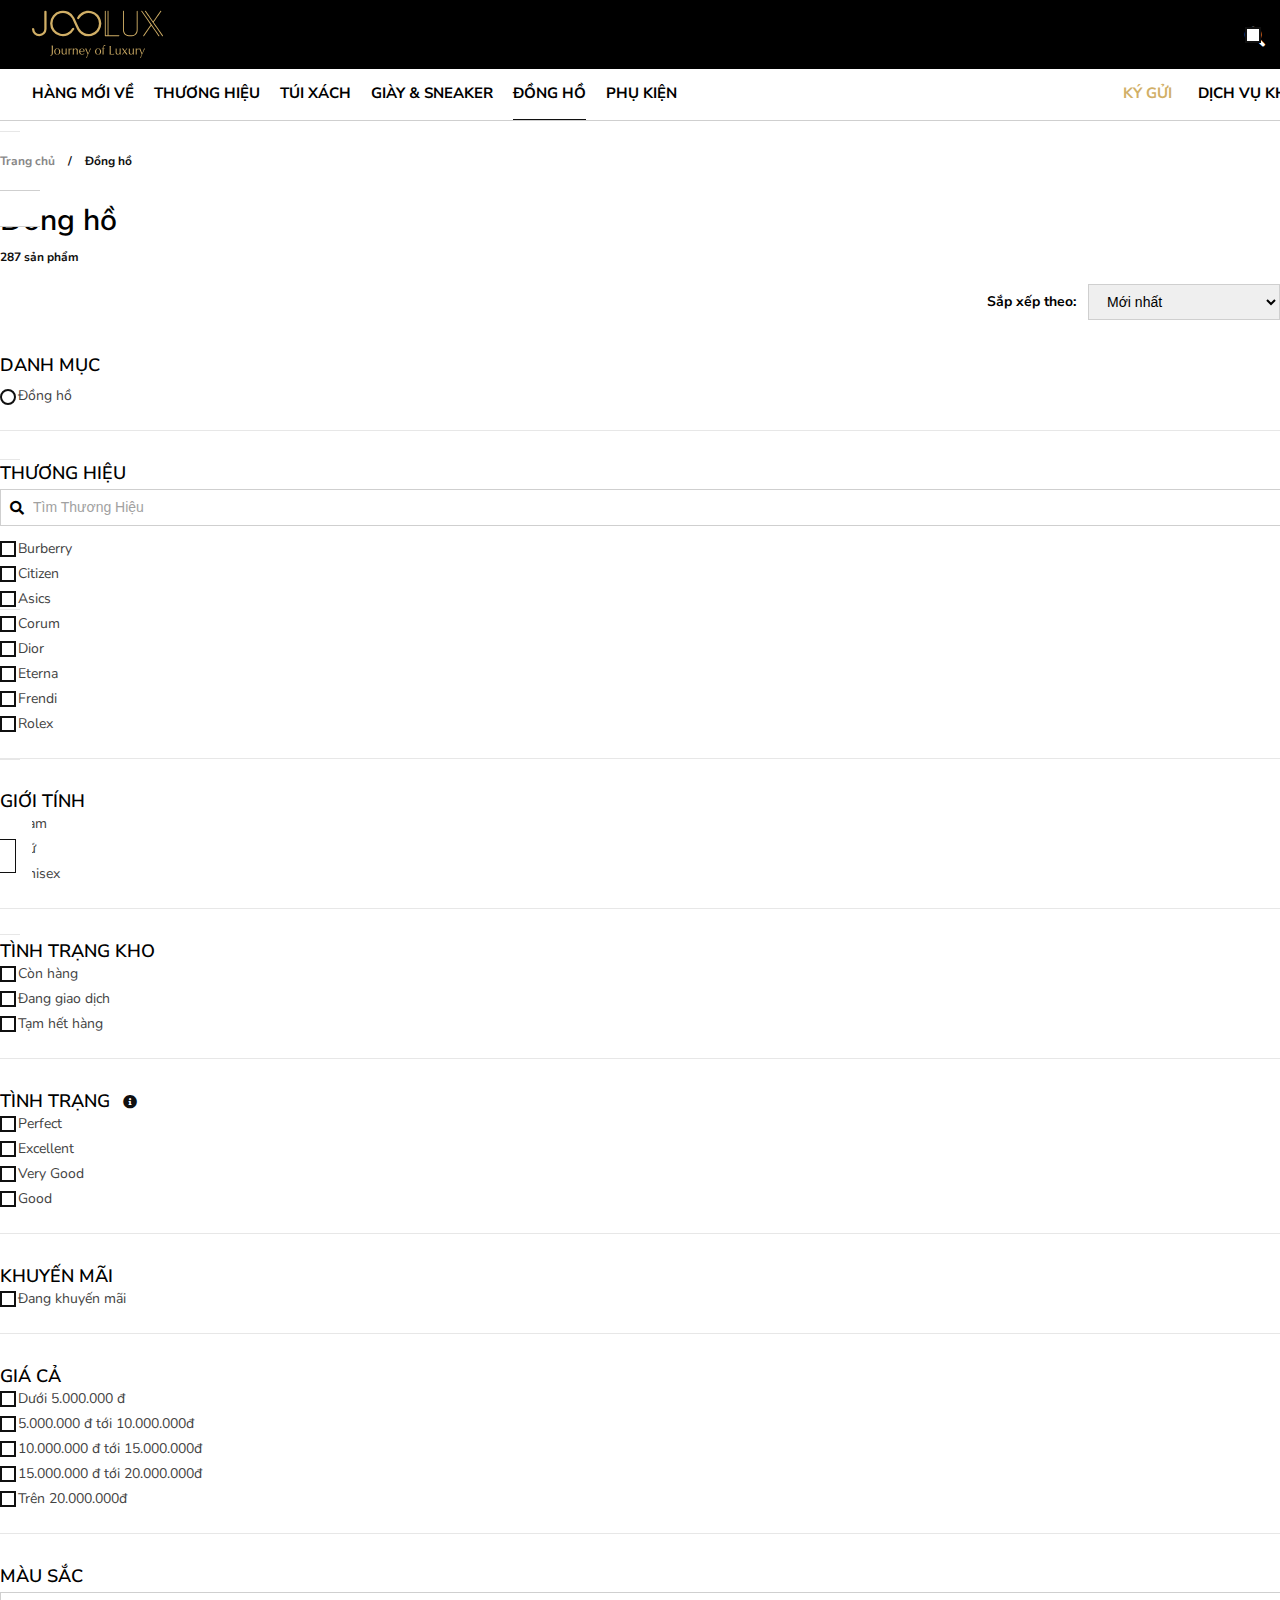
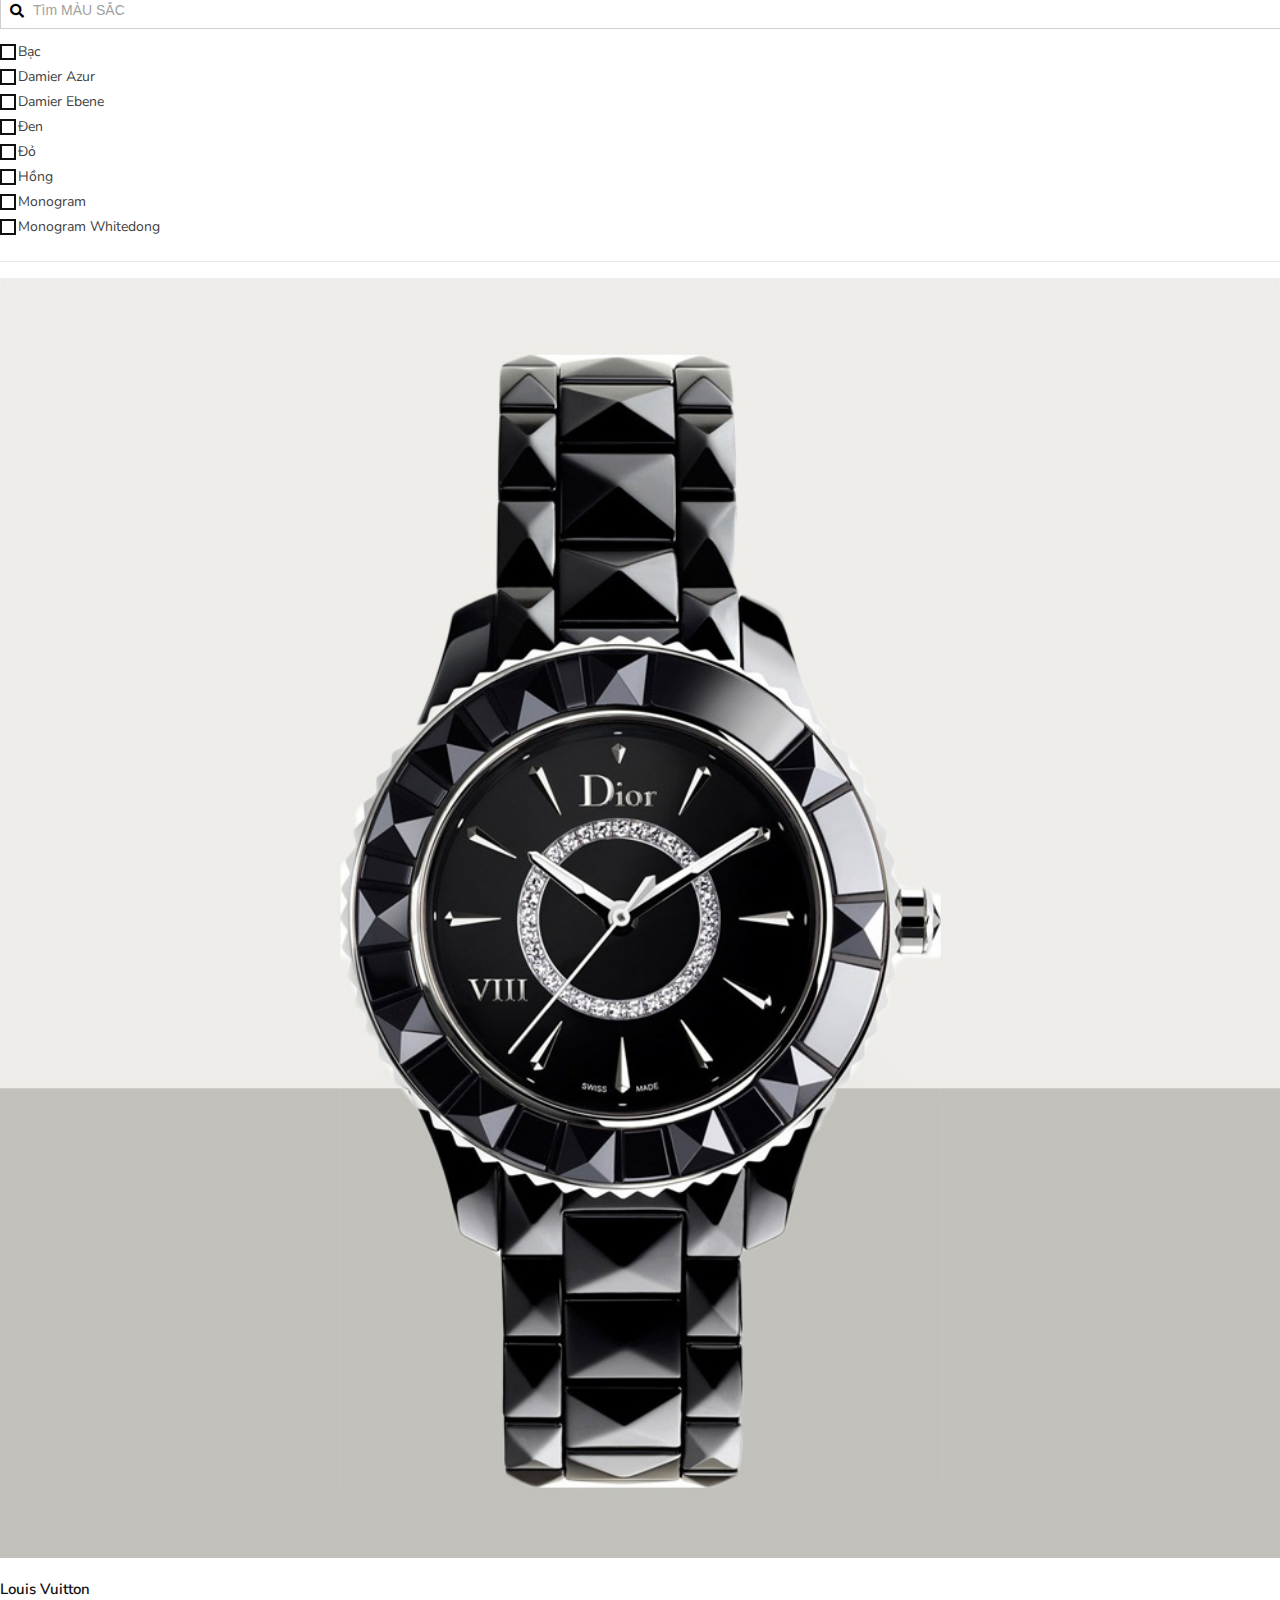
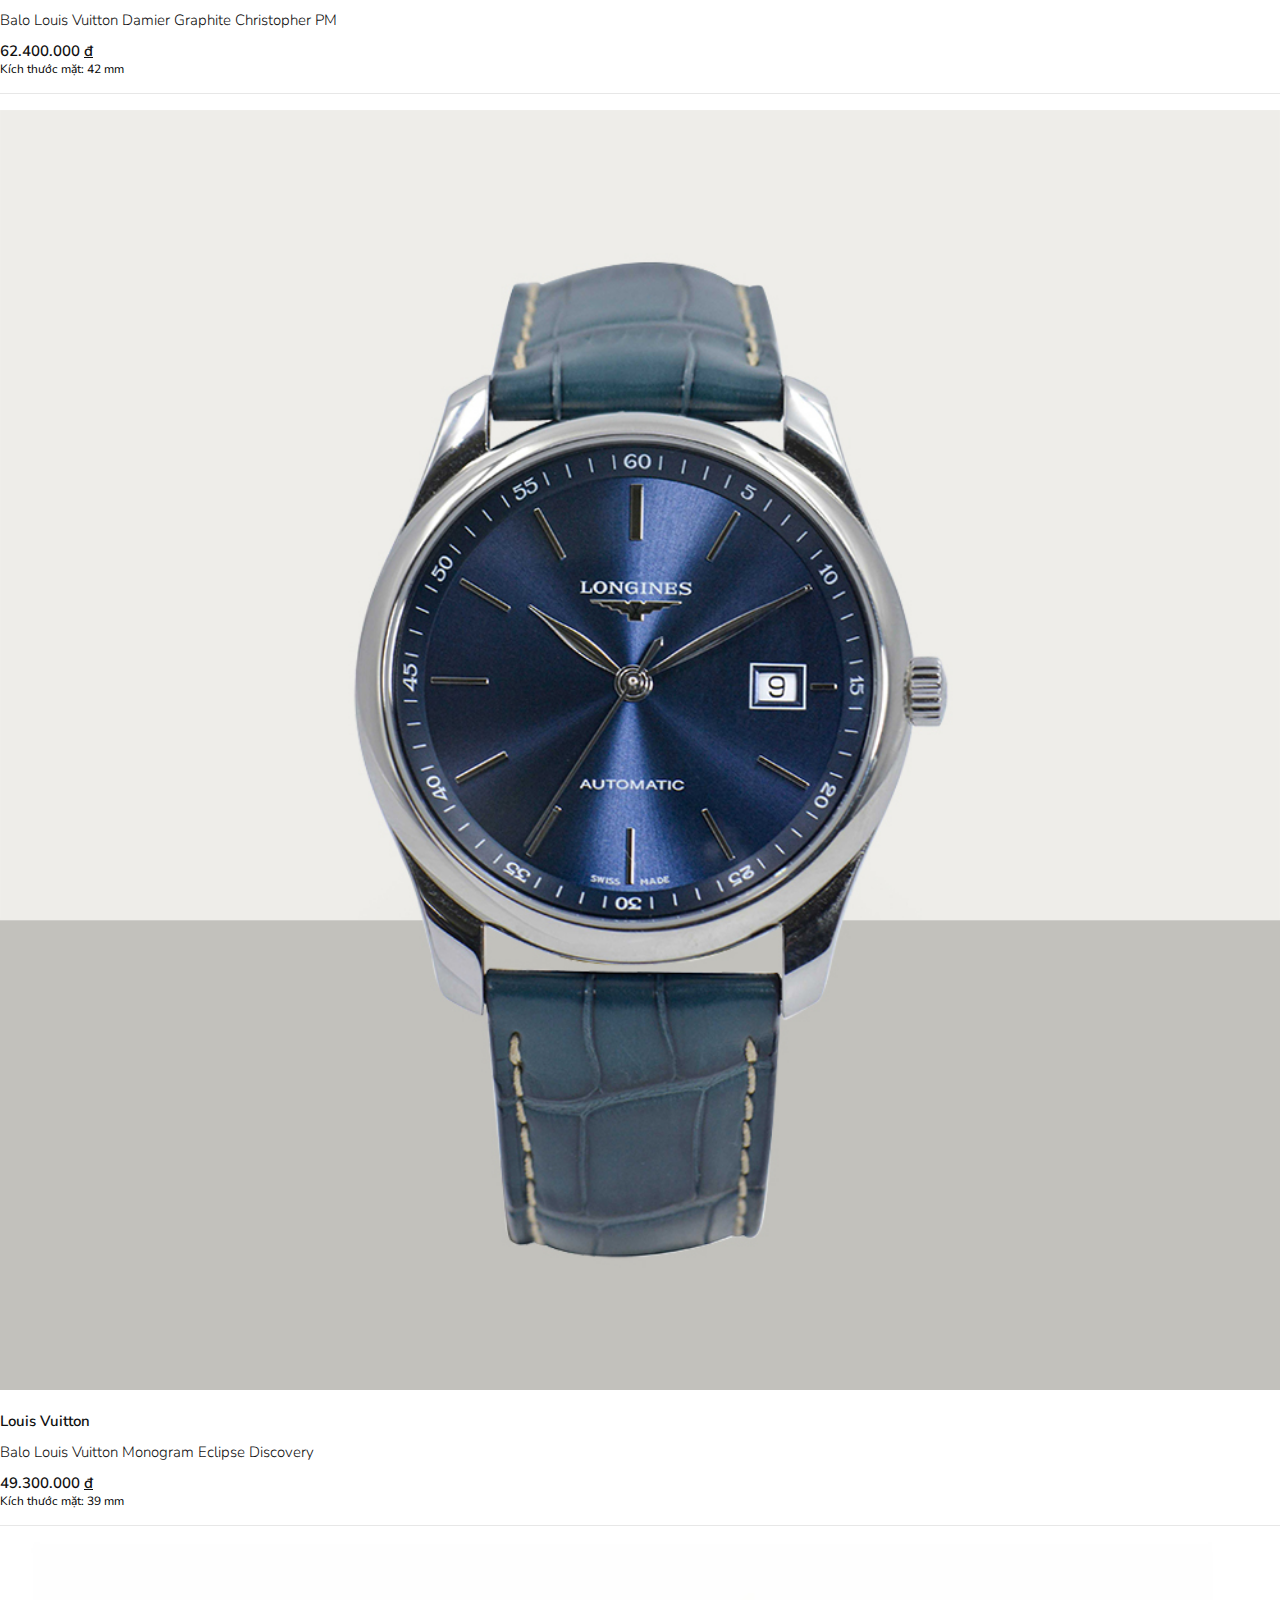
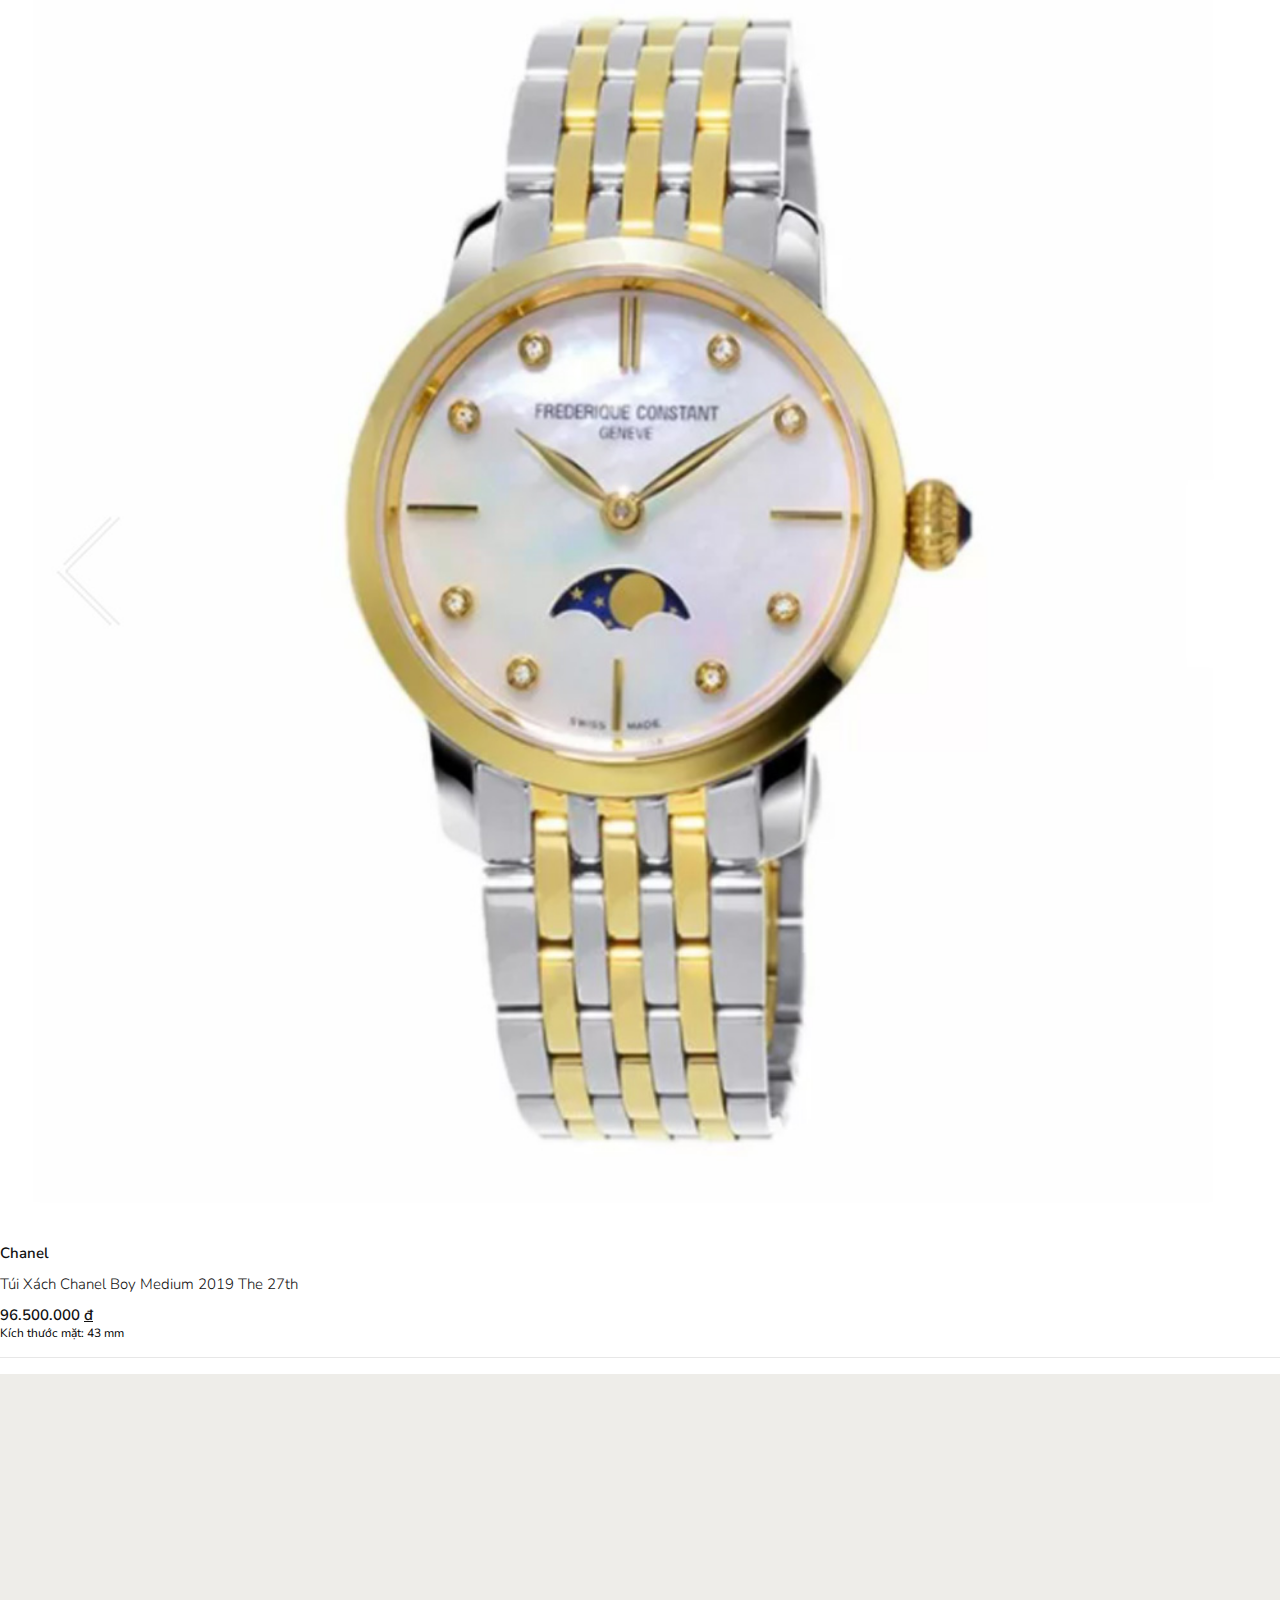
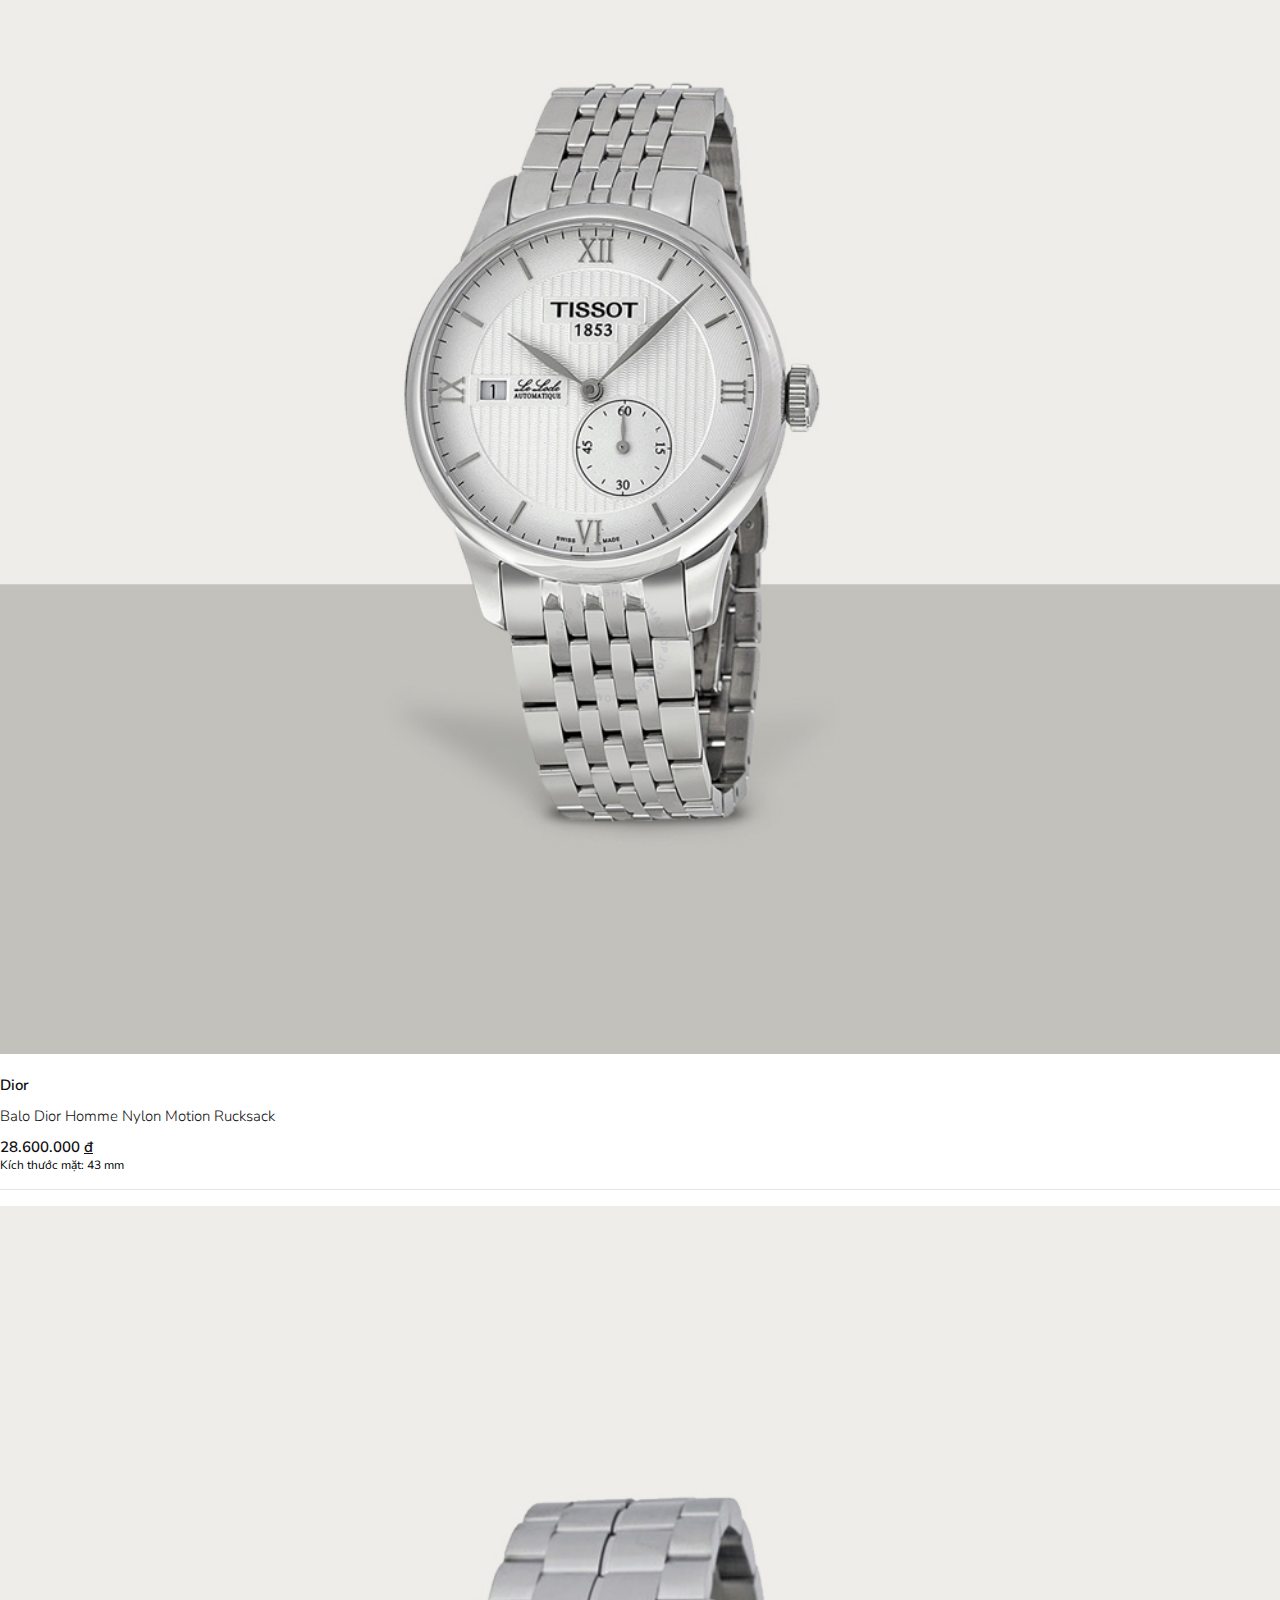
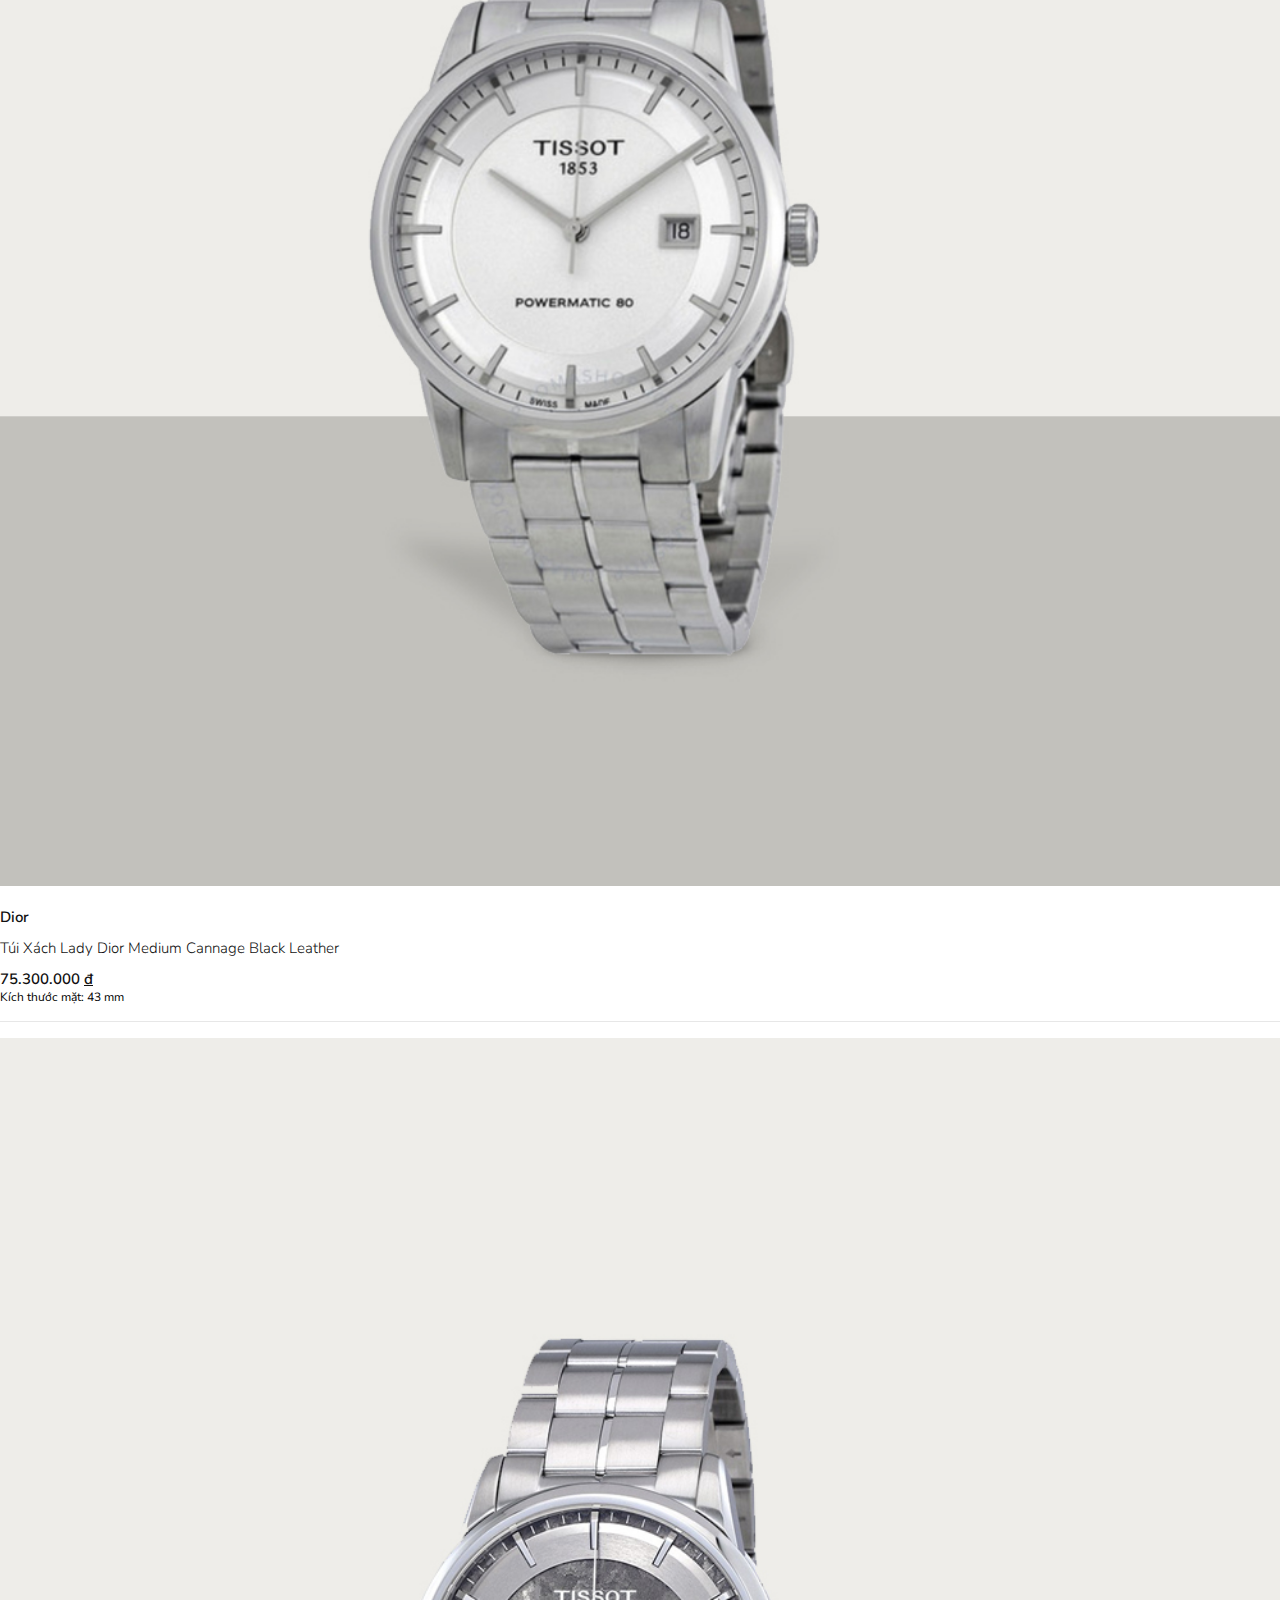
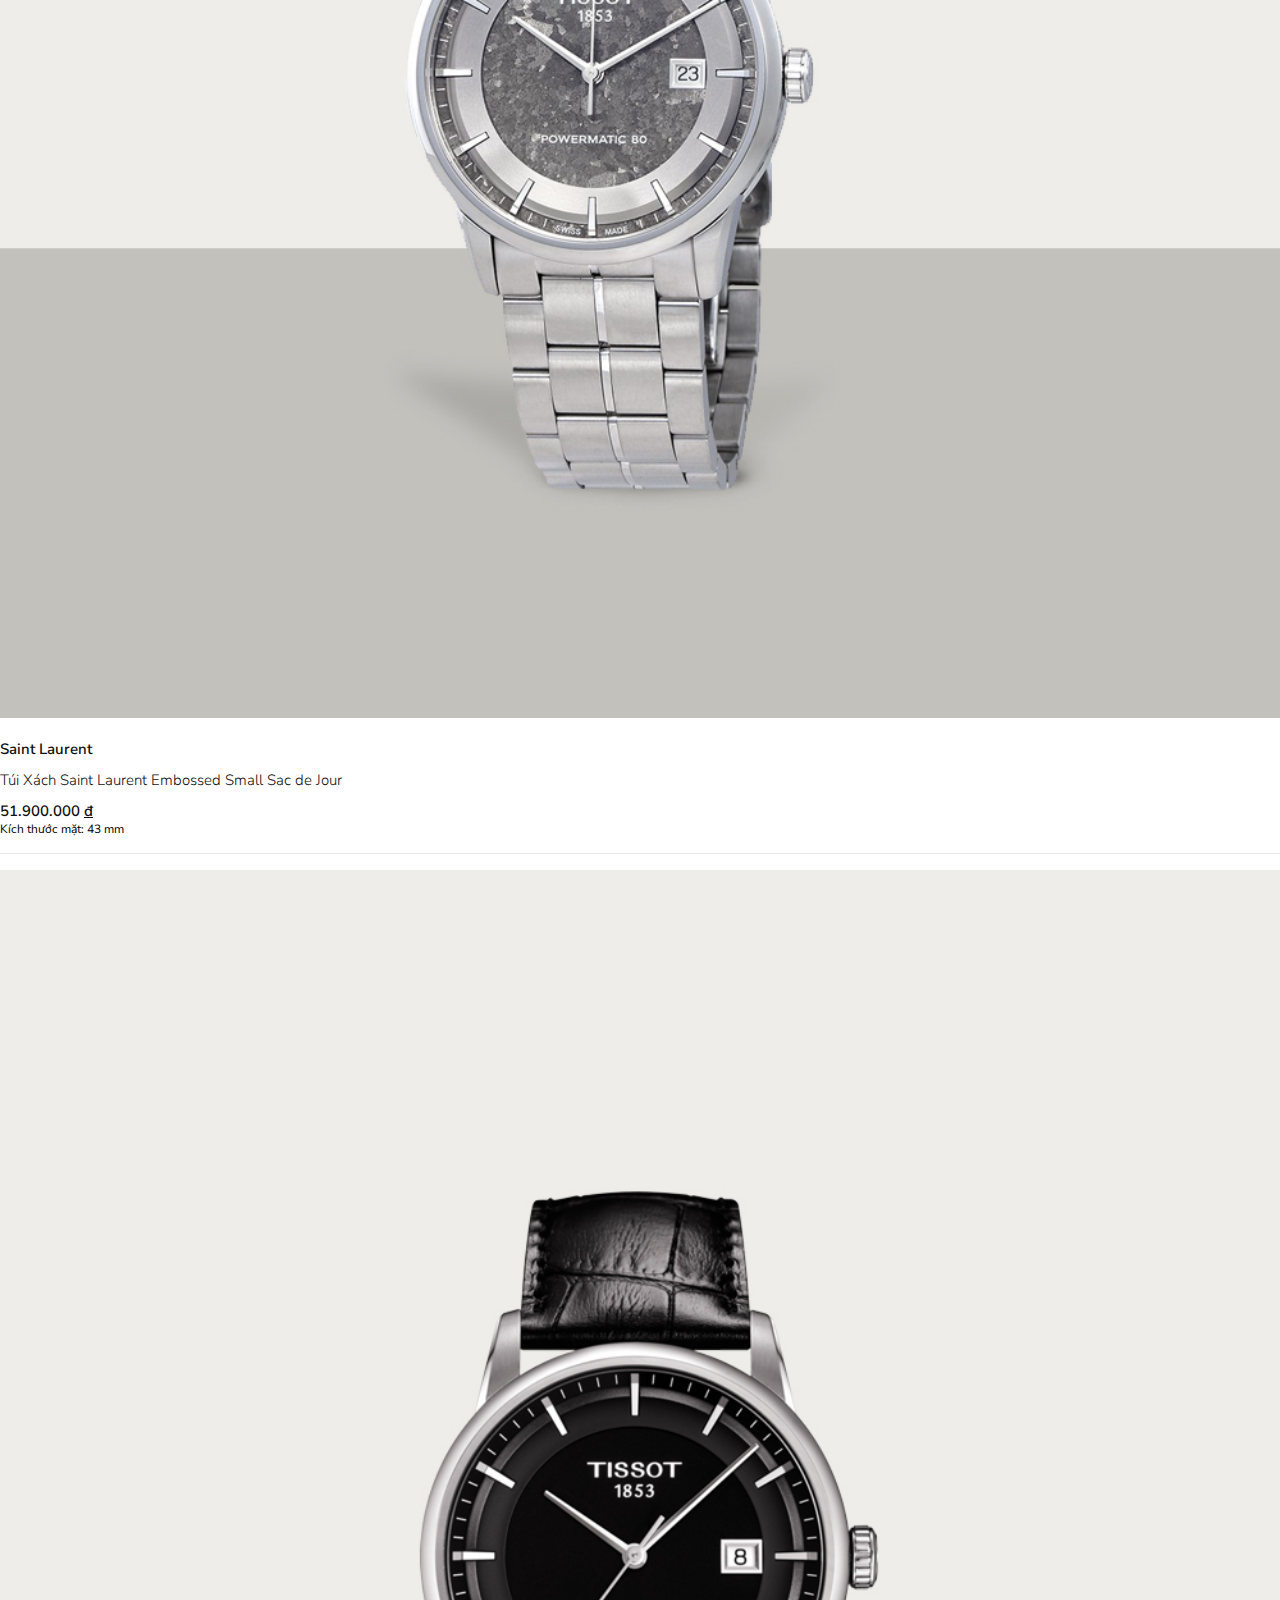
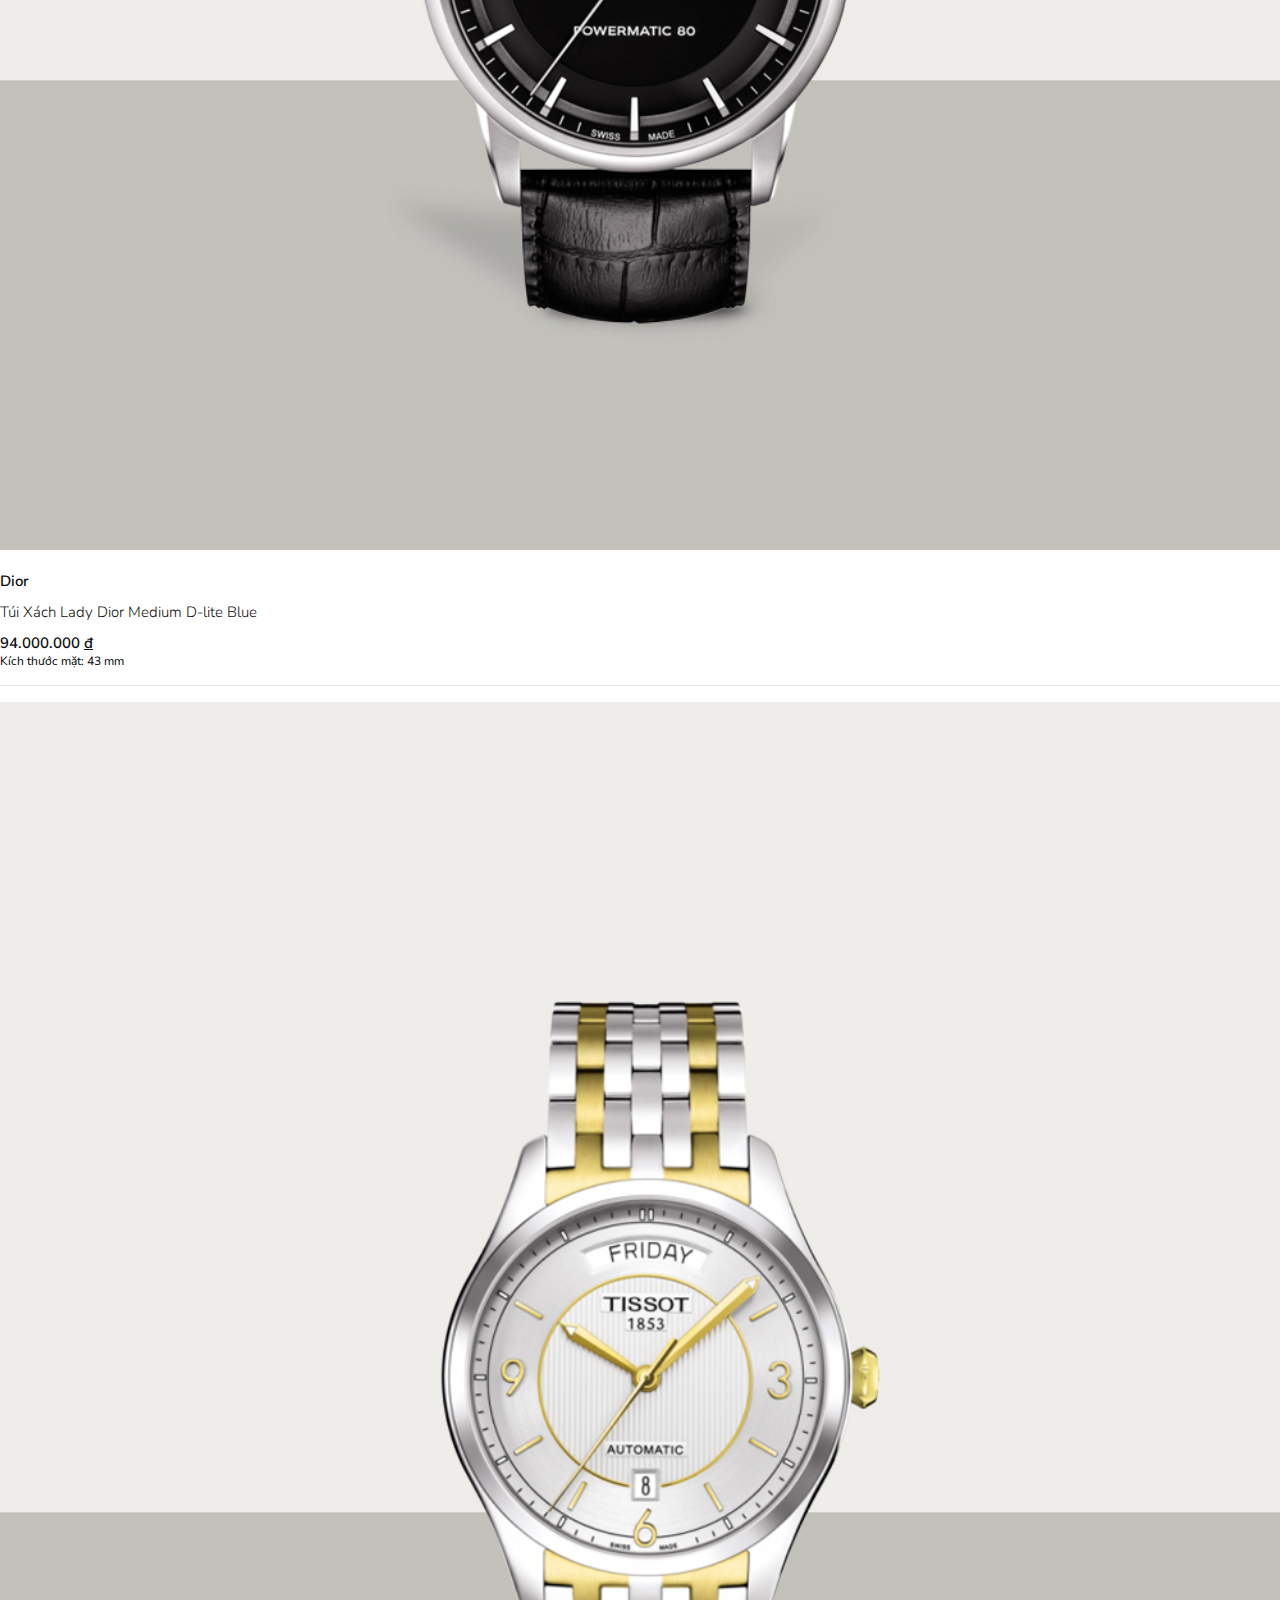
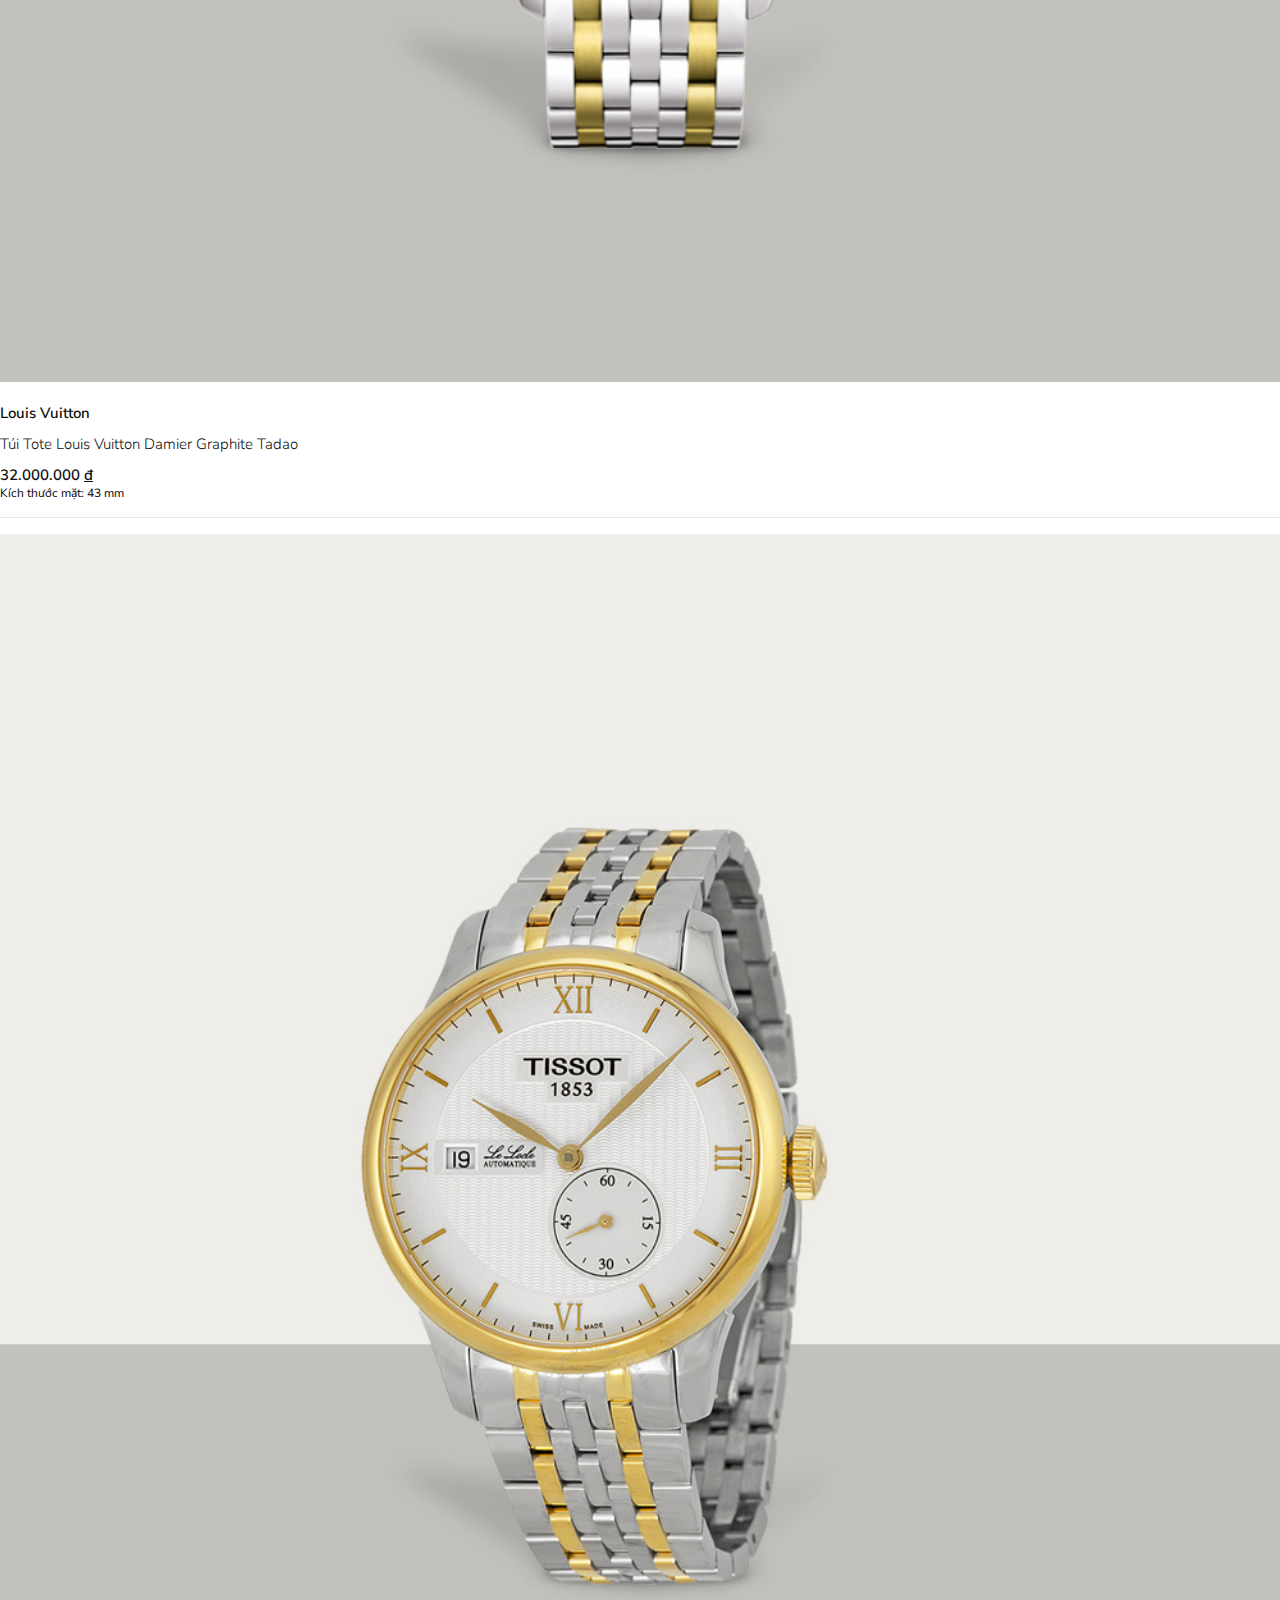
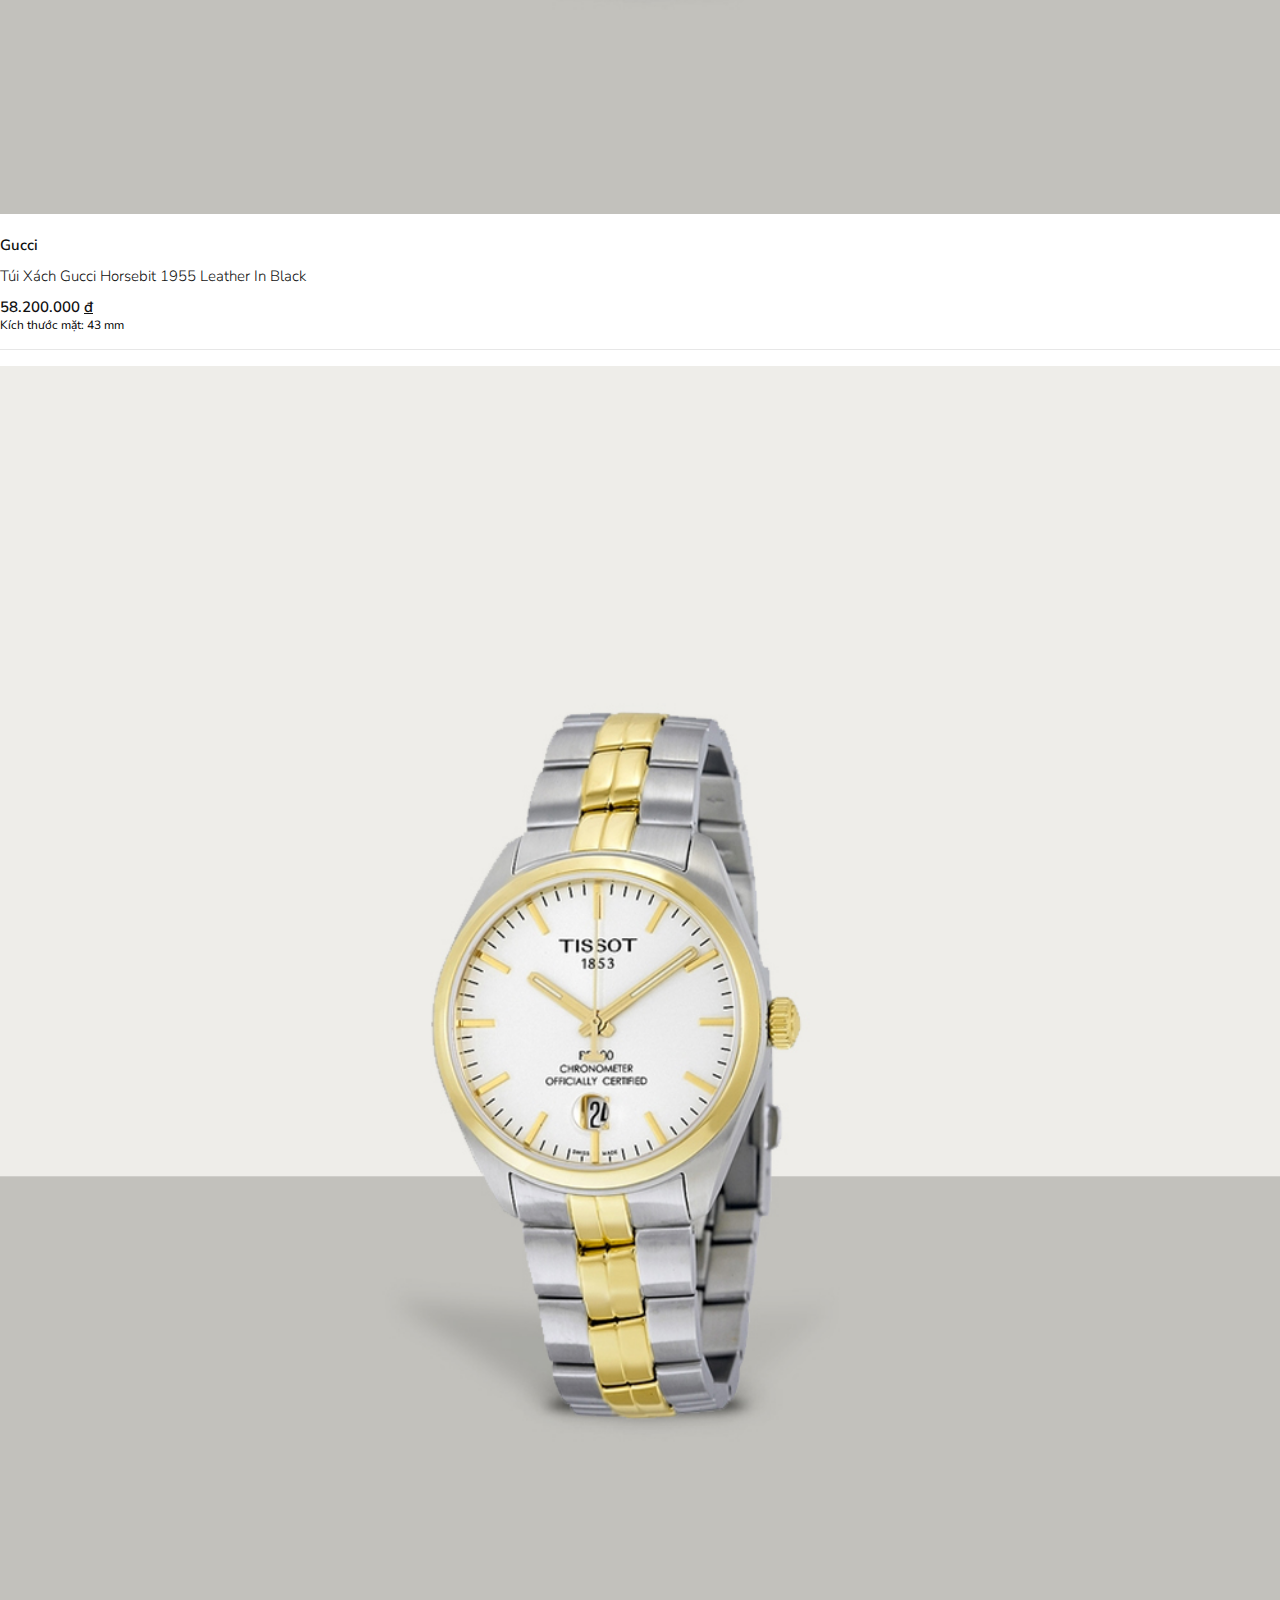
<file: dong-ho-cao-cap.html>
<!DOCTYPE html>
<html lang="en">
<head>
    <meta charset="UTF-8">
    <meta http-equiv="X-UA-Compatible" content="IE=edge">
    <meta name="viewport" content="width=device-width, initial-scale=1.0">
    <title>Đồng hồ | Joolux</title>
    <link rel="stylesheet" href="https://cdn.jsdelivr.net/npm/bootstrap@4.6.0/dist/css/bootstrap.min.css" integrity="sha384-B0vP5xmATw1+K9KRQjQERJvTumQW0nPEzvF6L/Z6nronJ3oUOFUFpCjEUQouq2+l" 
    crossorigin="anonymous">
    <link rel="stylesheet" href="./assets/css/base.css">
    <link rel="stylesheet" href="./assets/css/header.css">
    <link rel="stylesheet" href="./assets/css/slider.css">
    <link rel="stylesheet" href="./assets/css/content.css">
    <link rel="stylesheet" href="./assets/css/footer.css">
    <link rel="stylesheet" href="./assets/css/product.css">
    <link rel="stylesheet" href="./assets/css/responsive.css">
    <link rel="stylesheet" href="./assets/css/responsive-product.css">
    <link rel="stylesheet" href="assets/fonts/fontawesome-free-5.15.3-web/css/all.min.css">
    <link href="https://fonts.googleapis.com/css2?family=Nunito+Sans:wght@200;300;400;600;700;800;900&display=swap" rel="stylesheet">
</head>
<body>
    <header class="header">
        <div class="container-fluid">
            <div class="row">
                <div class="header__navbar">
                    <a href="/" class="header__navbar-logo">
                        <svg fill="currentColor" width="131" height="48" viewBox="0 0 295 107" xmlns="http://www.w3.org/2000/svg"><g fill="#D1AF66" fill-rule="evenodd"><path d="M30.265 1.033c-.636 0-1.249.236-1.72.663a2.57 2.57 0 0 0-.83 1.649v38.814a11.315 11.315 0 0 1-3.192 7.928 11.266 11.266 0 0 1-15.79.38A11.312 11.312 0 0 1 5.167 42.7a2.592 2.592 0 0 0-.738-1.839A2.581 2.581 0 0 0 0 42.647 16.457 16.457 0 0 0 5.104 53.98a16.39 16.39 0 0 0 11.564 4.511 16.391 16.391 0 0 0 11.408-4.89 16.46 16.46 0 0 0 4.73-11.497V3.345a2.569 2.569 0 0 0-.827-1.645 2.559 2.559 0 0 0-1.714-.667zM196.854 57.55a1.028 1.028 0 0 0-1.021-1.028h-23.586V2.083a1.028 1.028 0 0 0-1.753-.727c-.192.193-.3.454-.3.727v54.439h-4.102V2.083A1.032 1.032 0 0 0 165.067.98a1.027 1.027 0 0 0-1.024 1.103v55.468a1.03 1.03 0 0 0 1.027 1.023h30.763a1.013 1.013 0 0 0 .722-.3 1.014 1.014 0 0 0 .299-.723zM235.821 52.34a13.301 13.301 0 0 0 2.053-7.12V2.082a1.027 1.027 0 1 0-2.053 0V45.22a11.299 11.299 0 0 1-4.102 8.72 11.231 11.231 0 0 1-6.145 2.534c-.341.032-.687.049-1.033.049h-6.15c-.346 0-.692 0-1.032-.05a11.265 11.265 0 0 1-7.315-3.628 11.31 11.31 0 0 1-2.954-7.625V2.083a1.028 1.028 0 0 0-1.753-.727 1.033 1.033 0 0 0-.301.727V45.22c0 2.243.564 4.45 1.64 6.417a13.34 13.34 0 0 0 4.516 4.837v.049h.07a13.261 13.261 0 0 0 7.107 2.052h6.151a13.261 13.261 0 0 0 7.107-2.052h.07v-.05a13.354 13.354 0 0 0 4.124-4.131zM294.811 56.96l-.649-.937-13.316-19.198-4.075-5.833-2.762-3.997.54-.785.249-.357.973-1.387.281-.406 7.685-10.961.281-.406 6.075-8.736.913-1.305a1.037 1.037 0 0 0 .027-1.14 1.026 1.026 0 0 0-1.413-.317 1.014 1.014 0 0 0-.289.276l-.654.932-2.286 3.276-4.081 5.833-4.075 5.833-3.448 4.939-1.254 1.787-.67.97-.124.178-.124-.179-.676-.97-1.254-1.786-3.448-4.94-4.075-5.832-4.075-5.833-2.292-3.276-.621-.932a1.027 1.027 0 0 0-1.681 1.18l.914 1.306 6.101 8.736.281.406 7.675 10.972.281.406.967 1.386.249.358.54.785 1.254 1.793 6.118 8.8.281.401 13.057 18.83.914 1.306a1.025 1.025 0 0 0 1.058.412 1.02 1.02 0 0 0 .786-.822 1.015 1.015 0 0 0-.169-.766h.011zM285.699 55.65l-6.107-8.73-.281-.407-7.669-10.977-.281-.417-.973-1.392-.249-.352-.302-.439-1.233-1.776-6.415-9.147-.281-.406-13.052-18.825-.913-1.31a1.027 1.027 0 0 0-1.681 1.18l.654.931 13.311 19.204 4.054 5.833 3.026 4.333-2.702 3.872-13.295 19.198-.649.937a1.042 1.042 0 0 0-.213.79 1.039 1.039 0 0 0 .429.696 1.021 1.021 0 0 0 1.181-.005c.115-.081.211-.185.284-.306l.914-1.305L266.307 38l.281-.4 2.016-2.855.541.79 1.248 1.793 3.448 4.934 4.07 5.855 4.08 5.832 2.286 3.25.654.931a1.038 1.038 0 0 0 .666.473 1.026 1.026 0 0 0 1.229-.859 1.03 1.03 0 0 0-.214-.79l-.913-1.304zM127.168 1C122 1 116.927 2.4 112.489 5.053a28.679 28.679 0 0 0-10.533 11.019l-.248.45c-.13.316-.198.654-.2.996.001.328.065.654.189.958l.059.12a2.547 2.547 0 0 0 2.189 1.484 2.537 2.537 0 0 0 2.324-1.262 23.598 23.598 0 0 1 11.189-10.6 23.534 23.534 0 0 1 15.332-1.42 23.576 23.576 0 0 1 12.938 8.365 23.66 23.66 0 0 1 5.027 14.584 23.66 23.66 0 0 1-5.027 14.583 23.576 23.576 0 0 1-12.938 8.366 23.534 23.534 0 0 1-15.332-1.42 23.599 23.599 0 0 1-11.189-10.6l-.984-2.134-1.951-4.257-7.23-15.706-.817-1.776A28.78 28.78 0 0 0 81.851 3.669a28.698 28.698 0 0 0-18.66-2.027 28.744 28.744 0 0 0-15.934 9.943 28.848 28.848 0 0 0-6.414 17.677 28.851 28.851 0 0 0 5.838 17.876 28.75 28.75 0 0 0 15.602 10.457A28.697 28.697 0 0 0 81 56.176a28.774 28.774 0 0 0 13.855-12.69c.091-.162.183-.325.27-.493a2.507 2.507 0 0 0 0-1.922l-.06-.136a2.55 2.55 0 0 0-2.169-1.481 2.54 2.54 0 0 0-2.322 1.227 23.6 23.6 0 0 1-11.188 10.6 23.535 23.535 0 0 1-15.332 1.42 23.575 23.575 0 0 1-12.939-8.365 23.66 23.66 0 0 1-5.027-14.584 23.66 23.66 0 0 1 5.027-14.584 23.575 23.575 0 0 1 12.938-8.365 23.535 23.535 0 0 1 15.333 1.42 23.6 23.6 0 0 1 11.188 10.6l.978 2.134 4.038 8.795v.027l2.826 6.136 2.205 4.804.919 1.998a28.727 28.727 0 0 0 10.066 11.196 28.644 28.644 0 0 0 29 1.217c4.505-2.4 8.29-5.96 10.964-10.314a28.795 28.795 0 0 0 .621-29.078 28.712 28.712 0 0 0-10.514-10.774A28.641 28.641 0 0 0 127.168 1zM47.073 79.564l-.702.098a5.65 5.65 0 0 1-.676.043c-.224-.001-.448-.016-.67-.043l-.708-.098.157 3.64c.043 1.19.07 2.404.07 3.639v7.723c0 1.083-.032 2.106-.097 3.011a8.67 8.67 0 0 1-.465 2.328 3.38 3.38 0 0 1-1.081 1.533 2.97 2.97 0 0 1-1.88.542l.22.79a5.583 5.583 0 0 0 2.287-.465 5.407 5.407 0 0 0 1.832-1.241 5.759 5.759 0 0 0 1.168-1.868 6.427 6.427 0 0 0 .405-2.318v-2.22-2.519c0-.893 0-1.754-.027-2.653-.027-.9 0-1.771 0-2.616 0-1.235 0-2.448.07-3.64.07-1.19.043-2.431.097-3.666z"></path><path d="M61.455 87.563a6.324 6.324 0 0 0-2.162-1.208 8.01 8.01 0 0 0-4.864 0 6.298 6.298 0 0 0-2.2 1.208 5.983 5.983 0 0 0-1.589 2.166 9.082 9.082 0 0 0 0 6.499c.36.833.903 1.574 1.59 2.166.64.545 1.39.944 2.199 1.17a8.989 8.989 0 0 0 4.864 0 5.808 5.808 0 0 0 2.162-1.17 6.072 6.072 0 0 0 1.589-2.166 9.082 9.082 0 0 0 0-6.499 6.047 6.047 0 0 0-1.59-2.166zm-.487 7.69a5.966 5.966 0 0 1-.719 1.95 3.79 3.79 0 0 1-1.345 1.365 4.528 4.528 0 0 1-4.15 0 3.79 3.79 0 0 1-1.347-1.365 5.965 5.965 0 0 1-.713-1.95 12.404 12.404 0 0 1 0-4.554c.122-.689.364-1.35.713-1.955a3.825 3.825 0 0 1 1.346-1.365 4.527 4.527 0 0 1 4.15 0c.558.333 1.02.803 1.346 1.365.352.604.595 1.266.72 1.955a12.73 12.73 0 0 1 0 4.554z" fill-rule="nonzero"></path><path d="M78.09 86.258c-.184.038-.373.07-.54.097a4.076 4.076 0 0 1-1.179 0l-.589-.097c0 .336.032.693.043 1.083.011.39 0 .77 0 1.18V93.494c0 .634-.038 1.148-.08 1.522a4.983 4.983 0 0 1-.185.9c-.075.221-.178.497-.308.811a3.176 3.176 0 0 1-1.15 1.284 3.49 3.49 0 0 1-1.963.542 3.15 3.15 0 0 1-2.416-1.04 3.188 3.188 0 0 1-.616-1.17 7.6 7.6 0 0 1-.254-2.231c0-1.408 0-2.779.07-4.122.071-1.343.12-2.572.212-3.693-.379.083-.764.13-1.152.14a6.28 6.28 0 0 1-1.172-.14c0 .785.032 1.565.037 2.334.006.769 0 1.479 0 2.134 0 .655 0 1.392-.043 2.096-.043.704-.043 1.549-.043 2.54a4.369 4.369 0 0 0 1.248 3.357 4.858 4.858 0 0 0 3.438 1.17 5.094 5.094 0 0 0 2.497-.634 4.763 4.763 0 0 0 1.88-1.982h.054v1.798c0 .184-.027.369-.043.542a10.837 10.837 0 0 1 2.162 0 76.035 76.035 0 0 1-.087-2.334c-.016-.807-.027-1.625-.027-2.475 0-1.517.01-2.96.027-4.333.027-1.36.087-2.789.179-4.251zM88.272 85.976c-1.366 0-2.6 1.011-3.702 3.033l-.054-.027v-1.127c0-.395.054-.926.13-1.624l-.59.097c-.178.028-.36.042-.54.044-.197 0-.394-.015-.59-.044l-.588-.097c.054 1.235.086 2.334.097 3.287.01.953 0 1.798 0 2.53v4.933c0 1.098-.032 1.964-.097 2.599.391-.037.785-.055 1.178-.054.373 0 .746 0 1.124.054a13.349 13.349 0 0 1-.103-1.624V92.02a5.803 5.803 0 0 1 .195-1.532c.109-.442.291-.86.54-1.24.235-.34.541-.623.898-.83a2.363 2.363 0 0 1 1.205-.308c.281.001.56.049.827.14.2.062.385.167.54.31l.195-.141c0-.374 0-.79.027-1.251a3.139 3.139 0 0 1 .167-1.024 2 2 0 0 0-.46-.14 3.365 3.365 0 0 0-.4-.028zM101.567 86.984a3.812 3.812 0 0 0-1.443-.775 6.004 6.004 0 0 0-1.583-.222 4.921 4.921 0 0 0-2.61.66 5.842 5.842 0 0 0-1.882 1.87h-.054c0-.748.027-1.5.081-2.248l-.626.097a3.35 3.35 0 0 1-.492.043 7.732 7.732 0 0 1-1.265-.14c.097.801.157 1.673.184 2.6.027.925.043 1.808.043 2.653v2.924c0 .845 0 1.728-.043 2.654-.043.926-.087 1.771-.184 2.518.432-.037.854-.054 1.265-.054.41 0 .832 0 1.259.054a26.036 26.036 0 0 1-.178-2.518 75.283 75.283 0 0 1-.044-2.654v-2.388a5.533 5.533 0 0 1 .914-3.4c.605-.806 1.562-1.209 2.87-1.209a2.654 2.654 0 0 1 2.248 1.083c.603.952.887 2.071.81 3.196v1.711c0 1.083 0 2.166-.07 3.179s-.086 2.031-.124 3.006c.382-.038.767-.056 1.151-.054.411 0 .8 0 1.178.054 0-.26-.032-.542-.043-.829-.011-.287 0-.585 0-.888v-1.825c0-.953 0-1.858.059-2.708.06-.85.054-1.679.054-2.486a6.112 6.112 0 0 0-.405-2.404 3.922 3.922 0 0 0-1.07-1.5z"></path><path d="M116.937 87.677a5.427 5.427 0 0 0-1.821-1.235 6.51 6.51 0 0 0-2.567-.46c-2.097 0-3.691.655-4.783 1.966-1.092 1.31-1.632 3.115-1.621 5.415-.01.894.158 1.781.491 2.61a6.034 6.034 0 0 0 3.562 3.445 7.926 7.926 0 0 0 2.762.466 7.349 7.349 0 0 0 2.599-.477 7.85 7.85 0 0 0 2.086-1.153l.168-1.376-.141-.087c-.254.293-.54.557-.853.786a6.512 6.512 0 0 1-2.2 1.056c-.376.099-.763.15-1.151.151a4.954 4.954 0 0 1-2.076-.406 4.512 4.512 0 0 1-1.518-1.083 4.598 4.598 0 0 1-.935-1.625 6.307 6.307 0 0 1-.324-2.052v-.363a2.484 2.484 0 0 1 0-.422l1.837-.055c.605 0 1.221-.032 1.838-.032 1.012 0 2.012.01 2.999.032l3.005.055c0-.19.032-.369.043-.542.011-.173 0-.363 0-.542a6.92 6.92 0 0 0-.351-2.22 4.87 4.87 0 0 0-1.049-1.852zm-2.702 4.116c-.638 0-1.264.027-1.881.027-.616 0-1.21 0-1.837-.027l-1.811-.054a8.62 8.62 0 0 1 .298-1.625 5.627 5.627 0 0 1 .702-1.57 4.086 4.086 0 0 1 1.178-1.198 3.071 3.071 0 0 1 1.751-.476 2.98 2.98 0 0 1 1.768.476c.443.313.804.727 1.054 1.208.253.494.423 1.027.502 1.576.084.538.125 1.08.125 1.625l-1.849.038z" fill-rule="nonzero"></path><path d="M130.741 86.258a88.019 88.019 0 0 1-1.924 5.508 79.496 79.496 0 0 1-2.254 5.285 635.69 635.69 0 0 1-2.259-5.453 69.31 69.31 0 0 1-1.935-5.34l-.67.097a4.441 4.441 0 0 1-1.238 0l-.67-.097.589 1.376c.26.617.541 1.337.908 2.166.368.828.719 1.684 1.108 2.616.389.931.778 1.836 1.151 2.707.373.872.724 1.739 1.054 2.546.33.807.595 1.462.8 1.966a57.164 57.164 0 0 1-3.783 7.365 3.298 3.298 0 0 1 1.908 0c.151-.471.378-1.083.686-1.895.308-.813.67-1.69 1.081-2.67.411-.981.859-2.026 1.346-3.12l1.475-3.32c.494-1.115.98-2.198 1.459-3.25.476-1.082.914-2.025 1.319-2.896l1.038-2.248c.286-.628.497-1.083.627-1.332a3.103 3.103 0 0 1-1.849 0l.033-.011z"></path><path d="M153.434 87.563a6.351 6.351 0 0 0-2.162-1.208 8.01 8.01 0 0 0-4.864 0 6.3 6.3 0 0 0-2.199 1.208 5.958 5.958 0 0 0-1.584 2.166 9.004 9.004 0 0 0 0 6.499 5.993 5.993 0 0 0 1.584 2.166c.64.545 1.39.944 2.199 1.17a8.989 8.989 0 0 0 4.864 0 5.845 5.845 0 0 0 2.162-1.17 6.058 6.058 0 0 0 1.584-2.166 9.014 9.014 0 0 0 0-6.499 6.032 6.032 0 0 0-1.584-2.166zm-.492 7.69a5.967 5.967 0 0 1-.718 1.95 3.795 3.795 0 0 1-1.346 1.365 4.531 4.531 0 0 1-4.151 0 3.795 3.795 0 0 1-1.346-1.365 6.115 6.115 0 0 1-.713-1.95 12.409 12.409 0 0 1 0-4.554 6.149 6.149 0 0 1 .713-1.955 3.827 3.827 0 0 1 1.346-1.365 4.529 4.529 0 0 1 4.151 0c.557.333 1.02.803 1.346 1.365a6.02 6.02 0 0 1 .718 1.955c.281 1.505.281 3.05 0 4.554z" fill-rule="nonzero"></path><path d="M162.816 78.725c-.47.229-.901.532-1.275.899a5.792 5.792 0 0 0-1.027 1.402 12.129 12.129 0 0 0-1.265 3.64 10.212 10.212 0 0 0-.167 1.77h-2.021c.036.179.056.36.059.542.006.094.006.188 0 .282a2.429 2.429 0 0 1-.043.281l1.01-.054h1.011c0 2.08-.009 4.118-.027 6.115 0 1.993-.092 4.013-.227 6.054a14.08 14.08 0 0 1 1.238-.054h.589c.206-.001.413.017.616.054a254.33 254.33 0 0 1-.097-6.087c-.006-2.015 0-4.04 0-6.082h1.443l1.448.054a2.429 2.429 0 0 1-.043-.281 2.205 2.205 0 0 1 0-.282c.003-.182.023-.363.059-.541h-2.891a32.95 32.95 0 0 1-.238-1.83 15.506 15.506 0 0 1-.097-1.458c-.002-.364.04-.728.124-1.083.078-.317.216-.617.405-.883a2.098 2.098 0 0 1 1.768-.856c.544-.009 1.08.136 1.545.418l.168-.082c0-.373 0-.747.043-1.126.043-.38.049-.747.07-1.121a1.672 1.672 0 0 0-.54-.087 3.414 3.414 0 0 0-1.638.396zM181.143 98.357c-1.214.028-2.484.043-3.81.043 0-1.37-.038-2.92-.06-4.652a527.162 527.162 0 0 1-.027-6.142c0-1.238.024-2.451.071-3.639.043-1.191.097-2.404.151-3.645l-.697.103a5.65 5.65 0 0 1-.676.038c-.224.001-.447-.012-.67-.038l-.702-.103c.054 1.24.108 2.454.151 3.645.043 1.192.07 2.4.07 3.64v4.792a93.33 93.33 0 0 1-.07 3.656 339.138 339.138 0 0 1-.151 3.542 61.195 61.195 0 0 1 2.594-.054h5.172c.865 0 1.724 0 2.583.054-.083-.245-.13-.5-.14-.758.01-.287.057-.571.14-.845a35.433 35.433 0 0 1-3.929.363zM199.686 86.258c-.184.038-.373.07-.54.097a4.089 4.089 0 0 1-1.179 0l-.589-.097c0 .336.033.693.044 1.083.01.39 0 .77 0 1.18V93.494c0 .634-.038 1.148-.082 1.522a5.007 5.007 0 0 1-.183.9c-.076.221-.179.497-.308.811a3.18 3.18 0 0 1-1.152 1.284 3.485 3.485 0 0 1-1.961.542 3.256 3.256 0 0 1-1.422-.298 2.89 2.89 0 0 1-1.027-.772 2.887 2.887 0 0 1-.594-1.14 7.6 7.6 0 0 1-.254-2.231c0-1.408 0-2.779.07-4.122s.119-2.572.211-3.693c-.379.083-.764.13-1.151.14a6.365 6.365 0 0 1-1.178-.14c0 .785.037 1.565.043 2.334.005.769 0 1.479 0 2.134 0 .655 0 1.392-.043 2.096-.044.704-.044 1.549-.044 2.54a4.364 4.364 0 0 0 1.249 3.357 4.858 4.858 0 0 0 3.437 1.17 5.095 5.095 0 0 0 2.497-.634 4.767 4.767 0 0 0 1.881-1.982h.054v1.798c0 .184 0 .369-.038.542a10.999 10.999 0 0 1 2.162 0 95.3 95.3 0 0 1-.081-2.334c-.017-.807-.027-1.625-.027-2.475 0-1.517.009-2.96.027-4.333.027-1.36.086-2.789.178-4.251zM209.728 92.329a360.61 360.61 0 0 1 5.161-6.071c-.312.079-.63.126-.951.14-.165 0-.33-.014-.492-.043l-.492-.097a68.573 68.573 0 0 1-1.892 2.626 848.08 848.08 0 0 0-1.978 2.627 152.938 152.938 0 0 1-1.864-2.627 47.745 47.745 0 0 1-1.697-2.626l-.746.097a6.4 6.4 0 0 1-1.486 0l-.741-.097 2.622 3.455a324.127 324.127 0 0 1 2.534 3.401 121.543 121.543 0 0 1-2.551 3.304 90.564 90.564 0 0 1-2.637 3.19 7.84 7.84 0 0 1 .957-.055c.308-.001.617.017.924.055.637-.916 1.286-1.853 1.951-2.795.664-.942 1.34-1.9 2.032-2.854.675.953 1.335 1.906 1.994 2.854.659.948 1.286 1.879 1.902 2.795.253-.036.508-.055.763-.055h1.345c.253 0 .506.018.757.055a153.465 153.465 0 0 1-2.794-3.613 98.656 98.656 0 0 1-2.621-3.666zM229.308 86.258l-.54.097a4.132 4.132 0 0 1-1.179 0l-.589-.097c0 .336.033.693.044 1.083.01.39 0 .77 0 1.18V93.494a14.33 14.33 0 0 1-.087 1.522 4.924 4.924 0 0 1-.184.9c-.075.221-.178.497-.308.811a3.197 3.197 0 0 1-1.145 1.284 3.51 3.51 0 0 1-1.968.542 3.25 3.25 0 0 1-1.416-.298 3.124 3.124 0 0 1-.994-.742 3.182 3.182 0 0 1-.616-1.17 7.37 7.37 0 0 1-.254-2.231c0-1.408 0-2.779.07-4.122s.119-2.572.211-3.693a4.884 4.884 0 0 1-2.329 0c0 .785.032 1.565.043 2.334.011.769 0 1.479 0 2.134 0 .655 0 1.392-.038 2.096a49.848 49.848 0 0 0-.043 2.54 4.343 4.343 0 0 0 .264 1.813c.215.579.55 1.105.984 1.544a4.858 4.858 0 0 0 3.437 1.17 5.092 5.092 0 0 0 2.497-.634 4.792 4.792 0 0 0 1.876-1.982h.059v1.798c0 .184 0 .369-.043.542a11.119 11.119 0 0 1 2.189 0 116.208 116.208 0 0 1-.114-4.81c0-1.516.011-2.96.033-4.332.021-1.372.068-2.789.14-4.251zM239.49 85.976c-1.365 0-2.599 1.011-3.702 3.033l-.059-.027v-1.127c0-.395.048-.926.124-1.624l-.589.097a3.672 3.672 0 0 1-1.13 0l-.589-.097c.054 1.235.087 2.334.098 3.287.01.953 0 1.798 0 2.53v4.933c0 1.099-.044 1.96-.098 2.599.392-.037.785-.056 1.178-.054.374-.001.747.018 1.119.054a14.93 14.93 0 0 1-.097-1.624V92.02a5.827 5.827 0 0 1 .194-1.532c.107-.442.29-.862.541-1.24a2.79 2.79 0 0 1 .897-.83c.367-.209.783-.315 1.205-.308.282.001.561.049.827.14.202.06.387.165.541.31l.194-.141c0-.361.011-.778.033-1.251a2.995 2.995 0 0 1 .167-1.024 2.036 2.036 0 0 0-.465-.14 3.225 3.225 0 0 0-.389-.028zM252.337 86.258a88.019 88.019 0 0 1-1.924 5.508 77.923 77.923 0 0 1-2.259 5.285c-.779-1.873-1.528-3.691-2.249-5.453a69.723 69.723 0 0 1-1.934-5.34l-.671.097a4.847 4.847 0 0 1-.621.044 4.7 4.7 0 0 1-.616-.044l-.67-.097.589 1.376c.259.617.54 1.337.908 2.166.367.828.718 1.684 1.108 2.616.389.931.778 1.836 1.151 2.707.373.872.724 1.739 1.054 2.546.329.807.589 1.462.8 1.966a57.814 57.814 0 0 1-3.784 7.365 3.298 3.298 0 0 1 1.908 0 41.1 41.1 0 0 1 .687-1.895c.308-.813.67-1.69 1.08-2.67.411-.981.86-2.026 1.346-3.12l1.476-3.32c.49-1.115.974-2.198 1.453-3.25.481-1.082.919-2.025 1.319-2.896.4-.872.751-1.625 1.038-2.248.286-.623.502-1.083.632-1.332a3.1 3.1 0 0 1-1.848 0l.027-.011z"></path></g></svg>
                    </a>
                    <div class="header__navbar-icon">
                        <!-- <input type="checkbox" id="input-search-movement" class="icon-search"> -->
                        
                        <label for="input-search" class="header__navbar-icon-search fas fa-search">
                            <input type="text" placeholder="Tìm kiếm..." class="header__navbar-input-search" id="input-search">
                        
                        <input type="checkbox" hidden>
                                    <span class="checkmark"></span></label>
                       
                        
                        <i class="header__navbar-icon-cart fas fa-shopping-cart"></i>
                    </div>
                    <i class="header__navbar-menu-icon js-header__navbar-menu-icon fas fa-bars"></i>
                    
                </div>
            </div>
            <div class="row">
                <div class="header__category">
                    <div class="header__category-left">
                        <ul class="header__category-left-group">
                            <li class="header__category-left-item">
                                <a href="./hang-moi-ve.html">HÀNG MỚI VỀ</a>
                            </li>
                            <li class="header__category-left-item">
                                <a href="./hang-moi-ve.html">THƯƠNG HIỆU</a>
                                <div class="header__category-left-dropdown">
                                    <div class="dropdown__brand">
                                        <h3 class="dropdown__brand-heading">THƯƠNG HIỆU NỔI TIẾNG</h3>
                                        <ul class="dropdown__brand-group">
                                            <li class="dropdown__brand-item">
                                                <a href="">Louis Vuitton</a>
                                            </li>
                                            <li class="dropdown__brand-item">
                                                <a href="">Gucci</a>
                                            </li>
                                            <li class="dropdown__brand-item">
                                                <a href="">Chanel</a>
                                            </li>
                                            <li class="dropdown__brand-item">
                                                <a href="">Hermès</a>
                                            </li>
                                            <li class="dropdown__brand-item">
                                                <a href="">Frederique Constant</a>
                                            </li>
                                            <li class="dropdown__brand-item">
                                                <a href="">Longines</a>
                                            </li>
                                            <li class="dropdown__brand-item">
                                                <a href="">Adidas</a>
                                            </li>
                                            <li class="dropdown__brand-item">
                                                <a href="">Nike</a>
                                            </li>
                                            <li class="dropdown__brand-item">
                                                <a href="">Dior</a>
                                            </li>
                                            <li class="dropdown__brand-item">
                                                <a href="">Dolce & Gabbana</a>
                                            </li>
                                            <li class="dropdown__brand-item">
                                                <a href="">Valentino</a>
                                            </li>
                                            <li class="dropdown__brand-item">
                                                <a href="">Burberry</a>
                                            </li>
                                            <li class="dropdown__brand-item">
                                                <a href="">Prada</a>
                                            </li>
                                            <li class="dropdown__brand-item">
                                                <a href="">Zenith</a>
                                            </li>
                                            <li class="dropdown__brand-item">
                                                <a href="">Fendi</a>
                                            </li>
                                            <li class="dropdown__brand-item">
                                                <a href="">Saint Laurent</a>
                                            </li>
                                        </ul>
                                    </div>
                                    <div class="dropdown__img">
                                        <img src="./assets/img/brand-dropdown-img.jpeg" alt="">
                                    </div>
                                </div>
                            </li>
                            <li class="header__category-left-item">
                                <a href="./tui-xach.html" >TÚI XÁCH</a>
                                <div class="header__category-left-dropdown" style="margin-left: -21px;">
                                    <div class="dropdown__brand">
                                        <h3 class="dropdown__brand-heading">THƯƠNG HIỆU</h3>
                                        <ul class="dropdown__brand-group">
                                            <li class="dropdown__brand-item">
                                                <a href="">Tất cả</a>
                                            </li>
                                            <li class="dropdown__brand-item">
                                                <a href="">Louis Vuitton</a>
                                            </li>
                                            <li class="dropdown__brand-item">
                                                <a href="">Gucci</a>
                                            </li>
                                            <li class="dropdown__brand-item">
                                                <a href="">Dolce & Gabbana</a>
                                            </li>
                                            <li class="dropdown__brand-item">
                                                <a href="">Chanel</a>
                                            </li>
                                            <li class="dropdown__brand-item">
                                                <a href="">Hermès</a>
                                            </li>
                                            <li class="dropdown__brand-item">
                                                <a href="">Dior</a>
                                            </li>
                                            <li class="dropdown__brand-item">
                                                <a href="">Prada</a>
                                            </li>
                                            <li class="dropdown__brand-item">
                                                <a href="">Burberry</a>
                                            </li>
                                            <li class="dropdown__brand-item">
                                                <a href="">Celine</a>
                                            </li>
                                            <li class="dropdown__brand-item">
                                                <a href="">Fendi</a>
                                            </li>
                                            <li class="dropdown__brand-item">
                                                <a href="">Goyard</a>
                                            </li>
                                            <li class="dropdown__brand-item">
                                                <a href="">Yves Saint Laurent</a>
                                            </li>
                                            <li class="dropdown__brand-item">
                                                <a href="">Saint Laurent</a>
                                            </li>
                                            <li class="dropdown__brand-item">
                                                <a href="">Balenciaga</a>
                                            </li>
                                        </ul>
                                    </div>
                                    <div class="dropdown__img">
                                        <img src="./assets/img/hand-bag-dropdown-img.jpeg" alt="">
                                    </div>
                                </div>
                            </li>
                            <li class="header__category-left-item">
                                <a href="./giay-sneaker.html">GIÀY & SNEAKER</a>
                                <div class="header__category-left-dropdown" style="margin-left: -112px;">
                                    <div class="dropdown__brand">
                                        <h3 class="dropdown__brand-heading">THƯƠNG HIỆU</h3>
                                        <ul class="dropdown__brand-group">
                                            <li class="dropdown__brand-item">
                                                <a href="">Tất cả</a>
                                            </li>
                                            <li class="dropdown__brand-item">
                                                <a href="">Prada</a>
                                            </li>
                                            <li class="dropdown__brand-item">
                                                <a href="">Christian Dior</a>
                                            </li>
                                            <li class="dropdown__brand-item">
                                                <a href="">Adidas</a>
                                            </li>
                                            <li class="dropdown__brand-item">
                                                <a href="">Chanel</a>
                                            </li>
                                            <li class="dropdown__brand-item">
                                                <a href="">Nike</a>
                                            </li>
                                            <li class="dropdown__brand-item">
                                                <a href="">Puma</a>
                                            </li>
                                            <li class="dropdown__brand-item">
                                                <a href="">New Balance</a>
                                            </li>
                                            <li class="dropdown__brand-item">
                                                <a href="">Hermès</a>
                                            </li>
                                            <li class="dropdown__brand-item">
                                                <a href="">Dior</a>
                                            </li>
                                            <li class="dropdown__brand-item">
                                                <a href="">Gucci</a>
                                            </li>
                                            <li class="dropdown__brand-item">
                                                <a href="">Fendi</a>
                                            </li>
                                            <li class="dropdown__brand-item">
                                                <a href="">Louis Vuitton</a>
                                            </li>
                                            <li class="dropdown__brand-item">
                                                <a href="">Balenciaga</a>
                                            </li>
                                            <li class="dropdown__brand-item">
                                                <a href="">Salvatore Ferragamo</a>
                                            </li>
                                            <li class="dropdown__brand-item">
                                                <a href="">Dolce & Gabbana</a>
                                            </li>
                                            <li class="dropdown__brand-item">
                                                <a href="">Under Arshomour</a>
                                            </li>
                                        </ul>
                                    </div>
                                    <div class="dropdown__img">
                                        <img src="./assets/img/shoes-dropdown-img.jpeg" alt="">
                                    </div>
                                </div>
                            </li>
                            <li class="header__category-left-item" style="border-bottom: 1px solid #101010;">
                                <a href="./dong-ho-cao-cap.html">ĐỒNG HỒ</a>
                                <div class="header__category-left-dropdown" style="margin-left: -452px;">
                                    <div class="dropdown__brand">
                                        <h3 class="dropdown__brand-heading">THƯƠNG HIỆU</h3>
                                        <ul class="dropdown__brand-group" style="width: 800px; column-count: 4;">
                                            <li class="dropdown__brand-item">
                                                <a href="">Tất cả</a>
                                            </li>
                                            <li class="dropdown__brand-item">
                                                <a href="">Casio</a>
                                            </li>
                                            <li class="dropdown__brand-item">
                                                <a href="">Tag Heuer</a>
                                            </li>
                                            <li class="dropdown__brand-item">
                                                <a href="">Fendi</a>
                                            </li>
                                            <li class="dropdown__brand-item">
                                                <a href="">Omega</a>
                                            </li>
                                            <li class="dropdown__brand-item">
                                                <a href="">Longines</a>
                                            </li>
                                            <li class="dropdown__brand-item">
                                                <a href="">Burberry</a>
                                            </li>
                                            <li class="dropdown__brand-item">
                                                <a href="">Gucci</a>
                                            </li>
                                            <li class="dropdown__brand-item">
                                                <a href="">Mont Blanc</a>
                                            </li>
                                            <li class="dropdown__brand-item">
                                                <a href="">Frederique Constant</a>
                                            </li>
                                            <li class="dropdown__brand-item">
                                                <a href="">Edox</a>
                                            </li>
                                            <li class="dropdown__brand-item">
                                                <a href="">Versace</a>
                                            </li>
                                            <li class="dropdown__brand-item">
                                                <a href="">Seiko</a>
                                            </li>
                                            <li class="dropdown__brand-item">
                                                <a href="">Citizen</a>
                                            </li>
                                            <li class="dropdown__brand-item">
                                                <a href="">Eterna</a>
                                            </li>
                                            <li class="dropdown__brand-item">
                                                <a href="">Oris</a>
                                            </li>
                                            <li class="dropdown__brand-item">
                                                <a href="">Mido</a>
                                            </li>
                                            <li class="dropdown__brand-item">
                                                <a href="">Maurice Lacroix</a>
                                            </li>
                                            <li class="dropdown__brand-item">
                                                <a href="">Orient</a>
                                            </li>
                                            <li class="dropdown__brand-item">
                                                <a href="">Victorinox</a>
                                            </li>
                                            <li class="dropdown__brand-item">
                                                <a href="">Tissot</a>
                                            </li>
                                            <li class="dropdown__brand-item">
                                                <a href="">Raymond Weil</a>
                                            </li>
                                            <li class="dropdown__brand-item">
                                                <a href="">Zenith</a>
                                            </li>
                                            <li class="dropdown__brand-item">
                                                <a href="">Hublot</a>
                                            </li>
                                            <li class="dropdown__brand-item">
                                                <a href="">Rolex</a>
                                            </li>
                                            <li class="dropdown__brand-item">
                                                <a href="">Hermès</a>
                                            </li>
                                            <li class="dropdown__brand-item">
                                                <a href="">Louis Vuitton</a>
                                            </li>
                                        </ul>
                                    </div>
                                    <div class="dropdown__img">
                                        <img src="./assets/img/watch-dropdown-img.jpeg" alt="">
                                    </div>
                                </div>
                            </li>
                            <li class="header__category-left-item">
                                <a href="./phu-kien.html">PHỤ KIỆN</a>
                                <div class="header__category-left-dropdown" style="margin-left: -545px">
                                    <div class="dropdown__brand">
                                        <h3 class="dropdown__brand-heading">THƯƠNG HIỆU</h3>
                                        <ul class="dropdown__brand-group" style="width: 800px; column-count: 4;">
                                            <li class="dropdown__brand-item">
                                                <a href="">Tất cả</a>
                                            </li>
                                            <li class="dropdown__brand-item">
                                                <a href="">Oliver Peoples</a>
                                            </li>
                                            <li class="dropdown__brand-item">
                                                <a href="">Oliver Peoples</a>
                                            </li>
                                            <li class="dropdown__brand-item">
                                                <a href="">Randolph Engineering</a>
                                            </li>
                                            <li class="dropdown__brand-item">
                                                <a href="">Spy+</a>
                                            </li>
                                            <li class="dropdown__brand-item">
                                                <a href="">Ermenegildo Zegna</a>
                                            </li>
                                            <li class="dropdown__brand-item">
                                                <a href="">Tom Ford</a>
                                            </li>
                                            <li class="dropdown__brand-item">
                                                <a href="">Ray Ban</a>
                                            </li>
                                            <li class="dropdown__brand-item">
                                                <a href="">Fendi</a>
                                            </li>
                                            <li class="dropdown__brand-item">
                                                <a href="">Kenzo</a>
                                            </li>
                                            <li class="dropdown__brand-item">
                                                <a href="">ETNIA Barcelona</a>
                                            </li>
                                            <li class="dropdown__brand-item">
                                                <a href="">Louis Vuitton</a>
                                            </li>
                                            <li class="dropdown__brand-item">
                                                <a href="">Persol</a>
                                            </li>
                                            <li class="dropdown__brand-item">
                                                <a href="">Zink</a>
                                            </li>
                                            <li class="dropdown__brand-item">
                                                <a href="">Versace</a>
                                            </li>
                                            <li class="dropdown__brand-item">
                                                <a href="">Hugo Boss</a>
                                            </li>
                                            <li class="dropdown__brand-item">
                                                <a href="">Ferragamo</a>
                                            </li>
                                            <li class="dropdown__brand-item">
                                                <a href="">TOD'S</a>
                                            </li>
                                            <li class="dropdown__brand-item">
                                                <a href="">Salvatore Ferragamo</a>
                                            </li>
                                            <li class="dropdown__brand-item">
                                                <a href="">Givenchy</a>
                                            </li>
                                            <li class="dropdown__brand-item">
                                                <a href="">Balenciaga</a>
                                            </li>
                                            <li class="dropdown__brand-item">
                                                <a href="">Emilio Pucci</a>
                                            </li>
                                            <li class="dropdown__brand-item">
                                                <a href="">Prada</a>
                                            </li>
                                            <li class="dropdown__brand-item">
                                                <a href="">Mont Blanc</a>
                                            </li>
                                            <li class="dropdown__brand-item">
                                                <a href="">Dior</a>
                                            </li>
                                            <li class="dropdown__brand-item">
                                                <a href="">Gucci</a>
                                            </li>
                                            <li class="dropdown__brand-item">
                                                <a href="">Hermès</a>
                                            </li>
                                        </ul>
                                    </div>
                                    <div class="dropdown__img">
                                        <img src="./assets/img/accessories-dropdown-img.jpeg" alt="">
                                    </div>
                                </div>
                            </li>
                        </ul>
                    </div>
                    <div class="header__category-right">
                        <ul class="header__category-right-group">
                            <li class="header__category-right-item">
                                <a href="./ky-gui.html" style="color: #D1AF66;">KÝ GỬI</a>
                            </li>
                            <li class="header__category-right-item">
                                <a href="./dich-vu.html">DỊCH VỤ KHÁC</a>
                                <div class="header__category-right-dropdown">
                                    <div class="dropdown__service">
                                        <ul class="dropdown__service-group">
                                            <li class="dropdown__service-item">
                                                <a href="./kiem-dinh-hang-hieu.html">Kiểm định hàng hiệu</a>
                                                <span class="dropdown__service-separate"></span>
                                            </li>
                                            <li class="dropdown__service-item">
                                                <a href="./cham-soc-hang-hieu.html">Chăm sóc và chế tác hàng hiệu</a>
                                                <span class="dropdown__service-separate"></span>
                                            </li>
                                            <li class="dropdown__service-item">
                                                <a href="" class="upcoming">Cho thuê hàng hiệu (upcoming)</a>
                                            </li>
                                        </ul>
                                    </div>
                                </div>
                            </li>
                        </ul>
                    </div>
                </div>
            </div>
            <div class="row">
                <div class="header__mobile-search">
                    <div class="header__mobile-search-group">
                        <input type="text" class="header__mobile-search-input" placeholder="Tìm kiếm...">
                        <i class="header__mobile-search-icon fas fa-search"></i>
                    </div>
                </div>
            </div>
        </div>
    </header>
    
    <div class="header__navbar-mobile-menu" id="js-header__navbar-mobile-menu">
        <ul class="menu-mobile-category">
            <li class="menu-mobile-item" >
                <a href="./hang-moi-ve.html">
                    HÀNG MỚI VỀ
                </a>
            </li>
            <li class="menu-mobile-item js-menu-mobile-item--brand">
                <a>
                    THƯƠNG HIỆU
                </a>
                <i class="fas fa-chevron-right"></i>
                <div class="dropdown-mobile-menu" id="js-dropdown-mobile-menu--brand">
                    <div>
                        <h3 class="dropdown-mobile-menu-back dropdown-mobile-menu-back--brand">
                            <i class="fas fa-long-arrow-alt-left"></i>
                            Quay Lại
                        </h3>         
                    </div>
                    <ul class="dropdown-mobile-menu-list">
                        <li class="dropdown-mobile-menu-item">
                            <a href="./hang-moi-ve.html">Tất cả</a>
                        </li>
                        <li class="dropdown-mobile-menu-item">
                            <a href="./hang-moi-ve.html">Louis Vuitton</a>
                        </li>
                        <li class="dropdown-mobile-menu-item">
                            <a href="./hang-moi-ve.html">Gucci</a>
                        </li>
                        <li class="dropdown-mobile-menu-item">
                            <a href="./hang-moi-ve.html">Chanel</a>
                        </li>
                        <li class="dropdown-mobile-menu-item">
                            <a href="./hang-moi-ve.html">Hermès</a>
                        </li>
                        <li class="dropdown-mobile-menu-item">
                            <a href="./hang-moi-ve.html">Frederique Constant</a>
                        </li>
                        <li class="dropdown-mobile-menu-item">
                            <a href="./hang-moi-ve.html">Longines</a>
                        </li>
                        <li class="dropdown-mobile-menu-item">
                            <a href="./hang-moi-ve.html">Adidas</a>
                        </li>
                        <li class="dropdown-mobile-menu-item">
                            <a href="./hang-moi-ve.html">Nike</a>
                        </li>
                        <li class="dropdown-mobile-menu-item">
                            <a href="./hang-moi-ve.html">Dior</a>
                        </li>
                        <li class="dropdown-mobile-menu-item">
                            <a href="./hang-moi-ve.html">Dolce & Gabbana</a>
                        </li>
                        <li class="dropdown-mobile-menu-item">
                            <a href="./hang-moi-ve.html">Valentino</a>
                        </li>
                        <li class="dropdown-mobile-menu-item">
                            <a href="./hang-moi-ve.html">Burberry</a>
                        </li>
                        <li class="dropdown-mobile-menu-item">
                            <a href="./hang-moi-ve.html">Prada</a>
                        </li>
                        <li class="dropdown-mobile-menu-item">
                            <a href="./hang-moi-ve.html">Zenith</a>
                        </li>
                        <li class="dropdown-mobile-menu-item">
                            <a href="./hang-moi-ve.html">Fendi</a>
                        </li>
                        <li class="dropdown-mobile-menu-item">
                            <a href="./hang-moi-ve.html">Saint Laurent</a>
                        </li>
                    </ul>        
                </div>
            </li>
            <li class="menu-mobile-item js-menu-mobile-item--hand-bag">
                <a>
                    TÚI XÁCH
                </a>
                <i class="fas fa-chevron-right"></i>
                <div class="dropdown-mobile-menu" id="js-dropdown-mobile-menu--hand-bag">
                    <h3 class="dropdown-mobile-menu-back dropdown-mobile-menu-back--hand-bag">
                        <i class="fas fa-long-arrow-alt-left"></i>
                        Quay Lại
                    </h3>         
                    <ul class="dropdown-mobile-menu-list">
                        <li class="dropdown-mobile-menu-item">
                            <a href="./tui-xach.html">Tất cả</a>
                        </li>
                        <li class="dropdown-mobile-menu-item">
                            <a href="./tui-xach.html">Louis Vuitton</a>
                        </li>
                        <li class="dropdown-mobile-menu-item">
                            <a href="./tui-xach.html">Gucci</a>
                        </li>
                        <li class="dropdown-mobile-menu-item">
                            <a href="./tui-xach.html">Dolce & Gabbana</a>
                        </li>
                        <li class="dropdown-mobile-menu-item">
                            <a href="./tui-xach.html">Chanel</a>
                        </li>
                        <li class="dropdown-mobile-menu-item">
                            <a href="./tui-xach.html">Hermès</a>
                        </li>
                        <li class="dropdown-mobile-menu-item">
                            <a href="./tui-xach.html">Dior</a>
                        </li>
                        <li class="dropdown-mobile-menu-item">
                            <a href="./tui-xach.html">Prada</a>
                        </li>
                        <li class="dropdown-mobile-menu-item">
                            <a href="./tui-xach.html">Burberry</a>
                        </li>
                        <li class="dropdown-mobile-menu-item">
                            <a href="./tui-xach.html">Celine</a>
                        </li>
                        <li class="dropdown-mobile-menu-item">
                            <a href="./tui-xach.html">Fendi</a>
                        </li>
                        <li class="dropdown-mobile-menu-item">
                            <a href="./tui-xach.html">Goyard</a>
                        </li>
                        <li class="dropdown-mobile-menu-item">
                            <a href="./tui-xach.html">Yves Saint Laurent</a>
                        </li>
                        <li class="dropdown-mobile-menu-item">
                            <a href="./tui-xach.html">Saint Laurent</a>
                        </li>
                        <li class="dropdown-mobile-menu-item">
                            <a href="./tui-xach.html">Balenciaga</a>
                        </li>
                    </ul>        
                </div>
            </li>
            <li class="menu-mobile-item js-menu-mobile-item--shoes">
                <a>
                    GIÀY & SNEAKER
                </a>
                <i class="fas fa-chevron-right"></i>
                <div class="dropdown-mobile-menu" id="js-dropdown-mobile-menu--shoes">
                    <h3 class="dropdown-mobile-menu-back dropdown-mobile-menu-back--shoes">
                        <i class="fas fa-long-arrow-alt-left"></i>
                        Quay Lại
                    </h3>         
                    <ul class="dropdown-mobile-menu-list">
                        <li class="dropdown-mobile-menu-item">
                            <a href="./giay-sneaker.html">Tất cả</a>
                        </li>
                        <li class="dropdown-mobile-menu-item">
                            <a href="./giay-sneaker.html">Louis Vuitton</a>
                        </li>
                        <li class="dropdown-mobile-menu-item">
                            <a href="./giay-sneaker.html">Gucci</a>
                        </li>
                        <li class="dropdown-mobile-menu-item">
                            <a href="./giay-sneaker.html">Dolce & Gabbana</a>
                        </li>
                        <li class="dropdown-mobile-menu-item">
                            <a href="./giay-sneaker.html">Chanel</a>
                        </li>
                        <li class="dropdown-mobile-menu-item">
                            <a href="./giay-sneaker.html">Hermès</a>
                        </li>
                        <li class="dropdown-mobile-menu-item">
                            <a href="./giay-sneaker.html">Dior</a>
                        </li>
                        <li class="dropdown-mobile-menu-item">
                            <a href="./giay-sneaker.html">Prada</a>
                        </li>
                        <li class="dropdown-mobile-menu-item">
                            <a href="./giay-sneaker.html">Burberry</a>
                        </li>
                        <li class="dropdown-mobile-menu-item">
                            <a href="./giay-sneaker.html">Celine</a>
                        </li>
                        <li class="dropdown-mobile-menu-item">
                            <a href="./giay-sneaker.html">Fendi</a>
                        </li>
                        <li class="dropdown-mobile-menu-item">
                            <a href="./giay-sneaker.html">Goyard</a>
                        </li>
                        <li class="dropdown-mobile-menu-item">
                            <a href="./giay-sneaker.html">Yves Saint Laurent</a>
                        </li>
                        <li class="dropdown-mobile-menu-item">
                            <a href="./giay-sneaker.html">Saint Laurent</a>
                        </li>
                        <li class="dropdown-mobile-menu-item">
                            <a href="./giay-sneaker.html">Christian Dior</a>
                        </li>
                        <li class="dropdown-mobile-menu-item">
                            <a href="./giay-sneaker.html">Adidas</a>
                        </li>
                        <li class="dropdown-mobile-menu-item">
                            <a href="./giay-sneaker.html">Nike</a>
                        </li>
                        <li class="dropdown-mobile-menu-item">
                            <a href="./giay-sneaker.html">Puma</a>
                        </li>
                        <li class="dropdown-mobile-menu-item">
                            <a href="./giay-sneaker.html">New Balance</a>
                        </li>
                        <li class="dropdown-mobile-menu-item">
                            <a href="./giay-sneaker.html">Balenciaga</a>
                        </li><li class="dropdown-mobile-menu-item">
                            <a href="./giay-sneaker.html">Under Armour</a>
                        </li>
                    </ul>        
                </div>
            </li>
            <li class="menu-mobile-item js-menu-mobile-item--watch">
                <a>
                    ĐỒNG HỒ
                </a>
                <i class="fas fa-chevron-right"></i>
                <div class="dropdown-mobile-menu" id="js-dropdown-mobile-menu--watch">
                    <h3 class="dropdown-mobile-menu-back dropdown-mobile-menu-back--watch">
                        <i class="fas fa-long-arrow-alt-left"></i>
                        Quay Lại
                    </h3>         
                    <ul class="dropdown-mobile-menu-list">
                        <li class="dropdown-mobile-menu-item">
                            <a href="./dong-ho-cao-cap.html">Tất cả</a>
                        </li>
                        <li class="dropdown-mobile-menu-item">
                            <a href="./dong-ho-cao-cap.html">Louis Vuitton</a>
                        </li>
                        <li class="dropdown-mobile-menu-item">
                            <a href="./dong-ho-cao-cap.html">Gucci</a>
                        </li>
                        <li class="dropdown-mobile-menu-item">
                            <a href="./dong-ho-cao-cap.html">Dolce & Gabbana</a>
                        </li>
                        <li class="dropdown-mobile-menu-item">
                            <a href="./dong-ho-cao-cap.html">Chanel</a>
                        </li>
                        <li class="dropdown-mobile-menu-item">
                            <a href="./dong-ho-cao-cap.html">Hermès</a>
                        </li>
                        <li class="dropdown-mobile-menu-item">
                            <a href="./dong-ho-cao-cap.html">Dior</a>
                        </li>
                        <li class="dropdown-mobile-menu-item">
                            <a href="./dong-ho-cao-cap.html">Prada</a>
                        </li>
                        <li class="dropdown-mobile-menu-item">
                            <a href="./dong-ho-cao-cap.html">Burberry</a>
                        </li>
                        <li class="dropdown-mobile-menu-item">
                            <a href="./dong-ho-cao-cap.html">Celine</a>
                        </li>
                        <li class="dropdown-mobile-menu-item">
                            <a href="./dong-ho-cao-cap.html">Fendi</a>
                        </li>
                        <li class="dropdown-mobile-menu-item">
                            <a href="./dong-ho-cao-cap.html">Goyard</a>
                        </li>
                        <li class="dropdown-mobile-menu-item">
                            <a href="./dong-ho-cao-cap.html">Yves Saint Laurent</a>
                        </li>
                        <li class="dropdown-mobile-menu-item">
                            <a href="./dong-ho-cao-cap.html">Saint Laurent</a>
                        </li>
                        <li class="dropdown-mobile-menu-item">
                            <a href="./dong-ho-cao-cap.html">Balenciaga</a>
                        </li>
                        <li class="dropdown-mobile-menu-item">
                            <a href="./dong-ho-cao-cap.html">Oliver Peoples</a>
                        </li>
                        <li class="dropdown-mobile-menu-item">
                            <a href="./dong-ho-cao-cap.html">Randolph Engineering</a>
                        </li>
                        <li class="dropdown-mobile-menu-item">
                            <a href="./dong-ho-cao-cap.html">Spy+</a>
                        </li>
                        <li class="dropdown-mobile-menu-item">
                            <a href="./dong-ho-cao-cap.html">Ermenegildo Zegna</a>
                        </li>
                        <li class="dropdown-mobile-menu-item">
                            <a href="./dong-ho-cao-cap.html">Tom Ford</a>
                        </li>
                        <li class="dropdown-mobile-menu-item">
                            <a href="./dong-ho-cao-cap.html">Ray Ban</a>
                        </li>
                        <li class="dropdown-mobile-menu-item">
                            <a href="./dong-ho-cao-cap.html">Kenzo</a>
                        </li>
                        <li class="dropdown-mobile-menu-item">
                            <a href="./dong-ho-cao-cap.html">ETNIA Barcelona</a>
                        </li>
                        <li class="dropdown-mobile-menu-item">
                            <a href="./dong-ho-cao-cap.html">Persol</a>
                        </li>
                        <li class="dropdown-mobile-menu-item">
                            <a href="./dong-ho-cao-cap.html">Zink</a>
                        </li>
                        <li class="dropdown-mobile-menu-item">
                            <a href="./dong-ho-cao-cap.html">Versace</a>
                        </li>
                        <li class="dropdown-mobile-menu-item">
                            <a href="./dong-ho-cao-cap.html">Hugo Boss</a>
                        </li>
                        <li class="dropdown-mobile-menu-item">
                            <a href="./dong-ho-cao-cap.html">Ferragamo</a>
                        </li>
                        <li class="dropdown-mobile-menu-item">
                            <a href="./dong-ho-cao-cap.html">Givenchys</a>
                        </li>
                        <li class="dropdown-mobile-menu-item">
                            <a href="./dong-ho-cao-cap.html">Citizen</a>
                        </li>
                        <li class="dropdown-mobile-menu-item">
                            <a href="./dong-ho-cao-cap.html">Rolex</a>
                        </li>
                        <li class="dropdown-mobile-menu-item">
                            <a href="./dong-ho-cao-cap.html">Hubblot</a>
                        </li>
                        
                    </ul>        
                </div>
            </li>
            <li class="menu-mobile-item js-menu-mobile-item--accessories">
                <a>
                    PHỤ KIỆN
                </a>
                <i class="fas fa-chevron-right"></i>
                <div class="dropdown-mobile-menu" id="js-dropdown-mobile-menu--accessories">
                    <h3 class="dropdown-mobile-menu-back dropdown-mobile-menu-back--accessories">
                        <i class="fas fa-long-arrow-alt-left"></i>
                        Quay Lại
                    </h3>         
                    <ul class="dropdown-mobile-menu-list">
                        <li class="dropdown-mobile-menu-item">
                            <a href="./phu-kien.html">Tất cả</a>
                        </li>
                        <li class="dropdown-mobile-menu-item">
                            <a href="./phu-kien.html">Zink</a>
                        </li>
                        <li class="dropdown-mobile-menu-item">
                            <a href="./phu-kien.html">Versace</a>
                        </li>
                        <li class="dropdown-mobile-menu-item">
                            <a href="./phu-kien.html">Hugo Boss</a>
                        </li>
                        <li class="dropdown-mobile-menu-item">
                            <a href="./phu-kien.html">Ferragamo</a>
                        </li>
                        <li class="dropdown-mobile-menu-item">
                            <a href="./phu-kien.html">TOD'S</a>
                        </li>
                        <li class="dropdown-mobile-menu-item">
                            <a href="./phu-kien.html">Salvatore Ferragamo</a>
                        </li>
                        <li class="dropdown-mobile-menu-item">
                            <a href="./phu-kien.html">Givenchy</a>
                        </li>
                        <li class="dropdown-mobile-menu-item">
                            <a href="./phu-kien.html">Balenciaga</a>
                        </li>
                        <li class="dropdown-mobile-menu-item">
                            <a href="./phu-kien.html">Emilio Pucci</a>
                        </li>
                        <li class="dropdown-mobile-menu-item">
                            <a href="./phu-kien.html">Prada</a>
                        </li>
                        <li class="dropdown-mobile-menu-item">
                            <a href="./phu-kien.html">Mont Blanc</a>
                        </li>
                        <li class="dropdown-mobile-menu-item">
                            <a href="./phu-kien.html">Dior</a>
                        </li>
                        <li class="dropdown-mobile-menu-item">
                            <a href="./phu-kien.html">Gucci</a>
                        </li>
                        <li class="dropdown-mobile-menu-item">
                            <a href="./phu-kien.html">Hermès</a>
                        </li>
                    </ul>        
                </div>
            </li>
            <li class="menu-mobile-item">
                <a href="./ky-gui.html" style="color: #D1AF66;">
                    KÝ GỬI
                </a>
            </li>
            <li class="menu-mobile-item js-menu-mobile-item--services">
                <a>
                    DỊCH VỤ KHÁC
                </a>
                <i class="fas fa-chevron-right"></i>
                <div class="dropdown-mobile-menu" id="js-dropdown-mobile-menu--services">
                    <h3 class="dropdown-mobile-menu-back dropdown-mobile-menu-back--services">
                        <i class="fas fa-long-arrow-alt-left"></i>
                        Quay Lại
                    </h3>         
                    <ul class="dropdown-mobile-menu-list">
                        <li class="dropdown-mobile-menu-item">
                            <a href="./dich-vu.html">Tất cả</a>
                        </li>
                        <li class="dropdown-mobile-menu-item">
                            <a href="./kiem-dinh-hang-hieu.html">Kiểm định hàng hiệu</a>
                        </li>
                        <li class="dropdown-mobile-menu-item">
                            <a href="./cham-soc-hang-hieu.html">Chăm sóc và chế tác hàng hiệu</a>
                        </li>
                        <li class="dropdown-mobile-menu-item">
                            <a href="" class="upcoming">Cho thuê hàng hiệu (upcoming)</a>
                        </li>
                    </ul>        
                </div>
            </li>
        </ul>
    </div>

    <div class="menu-mobile-overlay js-menu-mobile-overlay" id="js-menu-mobile-overlay"></div>
    
    <div class="filter-search-menu__mobile">
        <div class="filter-search-menu" id="js-filter-search-menu">
            <div class="filter-search-menu__overflow-x">
                <div class="filter-search-menu__group">
                    <div class="product__menu-item ptb-16 border-bottom">
                        <h3 class="product__menu-item-heading mb-16">DANH MỤC</h3>
                        <ul class="product__menu-item-list">
                            <li class="product__menu-item-item">
                                
                                <label class="product__menu-item-option">
                                    Đồng hồ
                                    <input type="radio" hidden>
                                    <span class="radio-button"></span>
                                </label>
                            </li>
                        </ul>
                    </div>
                    <div class="product__menu-item ptb-16 border-bottom">
                        <h3 class="product__menu-item-heading mb-8">THƯƠNG HIỆU</h3>
                        <div class="product__menu-item-input-group mb-16">
                            <input type="text" placeholder="Tìm Thương Hiệu" class="product__menu-item-input">
                            <i class="product__menu-item-input-icon fas fa-search"></i>
                        </div>
                        <ul class="product__menu-item-list">
                            <li class="product__menu-item-item">
                                
                                <label class="product__menu-item-option">Adidas
                                    <input type="checkbox" hidden>
                                    <span class="checkmark"></span>
                                </label>
                            </li>
                            <li class="product__menu-item-item">
                                
                                <label class="product__menu-item-option">Alexander Wang
                                    <input type="checkbox" hidden>
                                    <span class="checkmark"></span>
                                </label>
                            </li>
                            <li class="product__menu-item-item">
                                
                                <label class="product__menu-item-option">Armani Exchange
                                    <input type="checkbox" hidden>
                                    <span class="checkmark"></span>
                                </label>
                            </li>
                            <li class="product__menu-item-item">
                                
                                <label class="product__menu-item-option">Asics
                                    <input type="checkbox" hidden>
                                    <span class="checkmark"></span>
                                </label>
                            </li>
                            <li class="product__menu-item-item">
                                
                                <label class="product__menu-item-option">Balenciaga
                                    <input type="checkbox" hidden>
                                    <span class="checkmark"></span>
                                </label>
                            </li>
                            <li class="product__menu-item-item">
                                
                                <label class="product__menu-item-option">Bottega Veneta
                                    <input type="checkbox" hidden>
                                    <span class="checkmark"></span>
                                </label>
                            </li>
                            <li class="product__menu-item-item">
                                
                                <label class="product__menu-item-option">Burberry
                                    <input type="checkbox" hidden>
                                    <span class="checkmark"></span>
                                </label>
                            </li>
                            <li class="product__menu-item-item">
                                
                                <label class="product__menu-item-option">Carolina Herbera
                                    <input type="checkbox" hidden>
                                    <span class="checkmark"></span>
                                </label>
                            </li>
                        </ul>
                    </div>
                    <div class="product__menu-item ptb-16 border-bottom">
                        <h3 class="product__menu-item-heading mb-8">GIỚI TÍNH</h3>
                        
                        <ul class="product__menu-item-list">
                            <li class="product__menu-item-item">
                                
                                <label class="product__menu-item-option">Nam
                                    <input type="checkbox" hidden>
                                    <span class="checkmark"></span>
                                </label>
                            </li>
                            <li class="product__menu-item-item">
                                
                                <label class="product__menu-item-option">Nữ
                                    <input type="checkbox" hidden>
                                    <span class="checkmark"></span>
                                </label>
                            </li>
                            <li class="product__menu-item-item">
                                
                                <label class="product__menu-item-option">Unisex
                                    <input type="checkbox" hidden>
                                    <span class="checkmark"></span>
                                </label>
                            </li>
                        </ul>
                    </div>
                    <div class="product__menu-item ptb-16 border-bottom">
                    <h3 class="product__menu-item-heading mb-8">TÌNH TRẠNG KHO</h3>
                    
                    <ul class="product__menu-item-list">
                        <li class="product__menu-item-item">
                            
                            <label class="product__menu-item-option">Còn hàng
                                <input type="checkbox" hidden>
                                    <span class="checkmark"></span>
                            </label>
                        </li>
                        <li class="product__menu-item-item">
                            
                            <label class="product__menu-item-option">Đang giao dịch
                                <input type="checkbox" hidden>
                                    <span class="checkmark"></span>
                            </label>
                        </li>
                        <li class="product__menu-item-item">
                            
                            <label class="product__menu-item-option">Tạm hết hàng
                                <input type="checkbox" hidden>
                                    <span class="checkmark"></span>
                            </label>
                        </li>
                    </ul>
                    </div>
                    <div class="product__menu-item ptb-16 border-bottom">
                    <h3 class="product__menu-item-heading mb-8">TÌNH TRẠNG</h3>
                    <ul class="product__menu-item-list">
                        <li class="product__menu-item-item">
                            
                            <label class="product__menu-item-option">Perfect
                                <input type="checkbox" hidden>
                                    <span class="checkmark"></span>
                            </label>
                        </li>
                        <li class="product__menu-item-item">
                            
                            <label class="product__menu-item-option">Excellent
                                <input type="checkbox" hidden>
                                    <span class="checkmark"></span>
                            </label>
                        </li>
                        <li class="product__menu-item-item">
                            
                            <label class="product__menu-item-option">Very Good
                                <input type="checkbox" hidden>
                                    <span class="checkmark"></span>
                            </label>
                        </li>
                        <li class="product__menu-item-item">
                            
                            <label class="product__menu-item-option">Good
                                <input type="checkbox" hidden>
                                    <span class="checkmark"></span>
                            </label>
                        </li>
                    </ul>
                    </div>
                    <div class="product__menu-item ptb-16 border-bottom">
                    <h3 class="product__menu-item-heading mb-8">CHẤT LIỆU</h3>
                    <div class="product__menu-item-input-group mb-16">
                        <input type="text" placeholder="Tìm Chất Liệu" class="product__menu-item-input">
                        <i class="product__menu-item-input-icon fas fa-search"></i>
                    </div>
                    <ul class="product__menu-item-list">
                        <li class="product__menu-item-item">
                            
                            <label class="product__menu-item-option">Acetate
                                <input type="checkbox" hidden>
                                    <span class="checkmark"></span>
                            </label>
                        </li>
                        <li class="product__menu-item-item">
                            
                            <label class="product__menu-item-option">Canvas
                                <input type="checkbox" hidden>
                                    <span class="checkmark"></span>
                            </label>
                        </li>
                        <li class="product__menu-item-item">
                            
                            <label class="product__menu-item-option">Cao su
                                <input type="checkbox" hidden>
                                    <span class="checkmark"></span>
                            </label>
                        </li>
                        <li class="product__menu-item-item">
                            
                            <label class="product__menu-item-option">Cashmere
                                <input type="checkbox" hidden>
                                    <span class="checkmark"></span>
                            </label>
                        </li>
                        <li class="product__menu-item-item">
                            
                            <label class="product__menu-item-option">Cói
                                <input type="checkbox" hidden>
                                    <span class="checkmark"></span>
                            </label>
                        </li>
                        <li class="product__menu-item-item">
                            
                            <label class="product__menu-item-option">Cotton
                                <input type="checkbox" hidden>
                                    <span class="checkmark"></span>
                            </label>
                        </li>
                        <!-- <li class="product__menu-item-item">
                            
                            <label class="product__menu-item-option">Da
                                <input type="checkbox" hidden>
                                    <span class="checkmark"></span>
                            </label>
                        </li>
                        <li class="product__menu-item-item">
                            
                            <label class="product__menu-item-option">Da bê
                                <input type="checkbox" hidden>
                                    <span class="checkmark"></span>
                            </label>
                        </li>
                        <li class="product__menu-item-item">
                            
                            <label class="product__menu-item-option">Da bò
                                <input type="checkbox" hidden>
                                    <span class="checkmark"></span>
                            </label>
                        </li>
                        <li class="product__menu-item-item">
                            
                            <label class="product__menu-item-option">Da bóng
                                <input type="checkbox" hidden>
                                    <span class="checkmark"></span>
                            </label>
                        </li> -->
                    </ul>
                    </div>
                    <div class="product__menu-item ptb-16 border-bottom">
                    <h3 class="product__menu-item-heading mb-8">CỠ GIÀY</h3>
                    <ul class="product__menu-item-list">
                        <li class="product__menu-item-item">
                            
                            <label class="product__menu-item-option">XS
                                <input type="checkbox" hidden>
                                    <span class="checkmark"></span>
                            </label>
                        </li>
                        <li class="product__menu-item-item">
                            
                            <label class="product__menu-item-option">S
                                <input type="checkbox" hidden>
                                    <span class="checkmark"></span>
                            </label>
                        </li>
                        <li class="product__menu-item-item">
                            
                            <label class="product__menu-item-option">M
                                <input type="checkbox" hidden>
                                    <span class="checkmark"></span>
                            </label>
                        </li>
                        <li class="product__menu-item-item">
                            
                            <label class="product__menu-item-option">2
                                <input type="checkbox" hidden>
                                    <span class="checkmark"></span>
                            </label>
                        </li>
                        <li class="product__menu-item-item">
                            
                            <label class="product__menu-item-option">4
                                <input type="checkbox" hidden>
                                    <span class="checkmark"></span>
                            </label>
                        </li>
                        <li class="product__menu-item-item">
                            
                            <label class="product__menu-item-option">5
                                <input type="checkbox" hidden>
                                    <span class="checkmark"></span>
                            </label>
                        </li>
                        <li class="product__menu-item-item">
                            
                            <label class="product__menu-item-option">6
                                <input type="checkbox" hidden>
                                    <span class="checkmark"></span>
                            </label>
                        </li>
                    </ul>
                    </div>
                    <div class="product__menu-item ptb-16 border-bottom">
                    <h3 class="product__menu-item-heading mb-8">KHUYẾN MÃI</h3>
                    <ul class="product__menu-item-list">
                        <li class="product__menu-item-item">
                            
                            <label class="product__menu-item-option">Đang khuyến mãi
                                <input type="checkbox" hidden>
                                    <span class="checkmark"></span>
                            </label>
                        </li>
                    </ul>
                    </div>
                    <div class="product__menu-item ptb-16 border-bottom">
                    <h3 class="product__menu-item-heading mb-8">GIÁ CẢ</h3>
                    <ul class="product__menu-item-list">
                        <li class="product__menu-item-item">
                            
                            <label class="product__menu-item-option">Dưới 5.000.000 đ
                                <input type="checkbox" hidden>
                                    <span class="checkmark"></span>
                            </label>
                        </li>
                        <li class="product__menu-item-item">
                            
                            <label class="product__menu-item-option">5.000.000 đ tới 10.000.000đ
                                <input type="checkbox" hidden>
                                    <span class="checkmark"></span>
                            </label>
                        </li>
                        <li class="product__menu-item-item">
                            
                            <label class="product__menu-item-option">10.000.000 đ tới 15.000.000đ
                                <input type="checkbox" hidden>
                                    <span class="checkmark"></span>
                            </label>
                        </li>
                        <li class="product__menu-item-item">
                            
                            <label class="product__menu-item-option">15.000.000 đ tới 20.000.000đ
                                <input type="checkbox" hidden>
                                    <span class="checkmark"></span>
                            </label>
                        </li>
                        <li class="product__menu-item-item">
                            
                            <label class="product__menu-item-option">Trên 20.000.000đ
                                <input type="checkbox" hidden>
                                    <span class="checkmark"></span>
                            </label>
                        </li>
                    </ul>
                    </div>
                    <div class="product__menu-item ptb-16 border-bottom">
                    <h3 class="product__menu-item-heading mb-8">MÀU SẮC</h3>
                    <div class="product__menu-item-input-group mb-16">
                        <input type="text" placeholder="Tìm MÀU SẮC" class="product__menu-item-input">
                        <i class="product__menu-item-input-icon fas fa-search"></i>
                    </div>
                    <ul class="product__menu-item-list">
                        <li class="product__menu-item-item">
                            
                            <label class="product__menu-item-option">#12 Pink
                                <input type="checkbox" hidden>
                                    <span class="checkmark"></span>
                            </label>
                        </li>
                        <li class="product__menu-item-item">
                            
                            <label class="product__menu-item-option">#13 Pink Beige
                                <input type="checkbox" hidden>
                                    <span class="checkmark"></span>
                            </label>
                        </li>
                        <li class="product__menu-item-item">
                            
                            <label class="product__menu-item-option">#24 Red Orange
                                <input type="checkbox" hidden>
                                    <span class="checkmark"></span>
                            </label>
                        </li>
                        <li class="product__menu-item-item">
                            
                            <label class="product__menu-item-option">#25 Coral
                                <input type="checkbox" hidden>
                                    <span class="checkmark"></span>
                            </label>
                        </li>
                        <li class="product__menu-item-item">
                            
                            <label class="product__menu-item-option">#35 Brown
                                <input type="checkbox" hidden>
                                    <span class="checkmark"></span>
                            </label>
                        </li>
                        <li class="product__menu-item-item">
                            
                            <label class="product__menu-item-option">#42 Red
                                <input type="checkbox" hidden>
                                    <span class="checkmark"></span>
                            </label>
                        </li>
                        <li class="product__menu-item-item">
                            
                            <label class="product__menu-item-option">#54 Wine
                                <input type="checkbox" hidden>
                                    <span class="checkmark"></span>
                            </label>
                        </li>
                    </ul>
                    </div>
                </div>
            </div>
            <div class="filter-search-menu__find">
                <button class="filter-search-menu__find-btn js-filter-search-menu__find-btn">
                    <span class="filter-search__text">Tìm Kiếm</span>
                </button>
            </div>
        </div>

        <div class="filter-search-overlay js-filter-search-overlay" id="js-filter-search-overlay"></div>
    </div>

    <div class="content">
      <div class="product__container">
          <div class="container-fluid">
              <div class="row">
                  <div class="col-sm-12">
                      <h3 class="product__link">
                            <span>Trang chủ</span> 
                            <span>/</span>
                            Đồng hồ
                      </h3>
                  </div>
              </div>
              <div class="row">
                  <div class="col-md-6 col-sm-12">
                      <h1 class="product__header">
                        Đồng hồ
                      </h1>
                      <h4 class="product__product-amount">287 sản phẩm</h4>
                  </div>
                  <div class="col-md-6 col-6">
                    <div class="product__sort">
                        <h3 class="product__sort-text">Sắp xếp theo: </h3>
                        <select class="product__select">
                            <option value="recently-listed">Mới nhất</option>
                            <option value="highest-price">Giá giảm dần</option>
                            <option value="lowest-price">Giá tăng dần</option>
                        </select>
                    </div>
                  </div>
                  <div class="col-md-12 col-6 filter-search">
                        <button class="filter-search__button js-filter-search__button">
                            <i class="filter-search__icon fas fa-list"></i>
                            <span class="filter-search__text">Bộ Lọc Tìm Kiếm</span>
                        </button>
                  </div>
              </div>
              <div class="row">
                    <div class="col-lg-3 product__menu">
                    
                        <div class="product__menu-item ptb-16 border-bottom">
                          <h3 class="product__menu-item-heading mb-16">DANH MỤC</h3>
                          <ul class="product__menu-item-list">
                              <li class="product__menu-item-item">
                                  <label class="product__menu-item-option">
                                      Đồng hồ
                                      <input type="radio" hidden>
                                      <span class="radio-button"></span>
                                  </label>
                              </li>
                          </ul>
                        </div>
                        <div class="product__menu-item ptb-16 border-bottom">
                          <h3 class="product__menu-item-heading mb-8">THƯƠNG HIỆU</h3>
                          <div class="product__menu-item-input-group mb-16">
                              <input type="text" placeholder="Tìm Thương Hiệu" class="product__menu-item-input">
                              <i class="product__menu-item-input-icon fas fa-search"></i>
                          </div>
                          <ul class="product__menu-item-list">
                              <li class="product__menu-item-item">
                                  
                                  <label class="product__menu-item-option">Burberry
                                      <input type="checkbox" hidden>
                                    <span class="checkmark"></span>
                                  </label>
                              </li>
                              <li class="product__menu-item-item">
                                  
                                  <label class="product__menu-item-option">Citizen
                                      <input type="checkbox" hidden>
                                    <span class="checkmark"></span>
                                  </label>
                              </li>
                              <li class="product__menu-item-item">
                                  
                                  <label class="product__menu-item-option">Asics
                                      <input type="checkbox" hidden>
                                    <span class="checkmark"></span>
                                  </label>
                              </li>
                              <li class="product__menu-item-item">
                                  
                                  <label class="product__menu-item-option">Corum
                                      <input type="checkbox" hidden>
                                    <span class="checkmark"></span>
                                  </label>
                              </li>
                              <li class="product__menu-item-item">
                                  
                                  <label class="product__menu-item-option">Dior
                                      <input type="checkbox" hidden>
                                    <span class="checkmark"></span>
                                  </label>
                              </li>
                              <li class="product__menu-item-item">
                                  
                                  <label class="product__menu-item-option">Eterna
                                      <input type="checkbox" hidden>
                                    <span class="checkmark"></span>
                                  </label>
                              </li>
                              <li class="product__menu-item-item">
                                  
                                  <label class="product__menu-item-option">Frendi
                                      <input type="checkbox" hidden>
                                    <span class="checkmark"></span>
                                  </label>
                              </li>
                              <li class="product__menu-item-item">
                                  
                                  <label class="product__menu-item-option">Rolex
                                      <input type="checkbox" hidden>
                                    <span class="checkmark"></span>
                                  </label>
                              </li>
                          </ul>
                        </div>
                        <div class="product__menu-item ptb-16 border-bottom">
                          <h3 class="product__menu-item-heading mb-8">GIỚI TÍNH</h3>
                          
                          <ul class="product__menu-item-list">
                              <li class="product__menu-item-item">
                                  
                                  <label class="product__menu-item-option">Nam
                                      <input type="checkbox" hidden>
                                    <span class="checkmark"></span>
                                  </label>
                              </li>
                              <li class="product__menu-item-item">
                                  
                                  <label class="product__menu-item-option">Nữ
                                      <input type="checkbox" hidden>
                                    <span class="checkmark"></span>
                                  </label>
                              </li>
                              <li class="product__menu-item-item">
                                  
                                  <label class="product__menu-item-option">Unisex
                                      <input type="checkbox" hidden>
                                    <span class="checkmark"></span>
                                  </label>
                              </li>
                          </ul>
                        </div>
                        <div class="product__menu-item ptb-16 border-bottom">
                          <h3 class="product__menu-item-heading mb-8">TÌNH TRẠNG KHO</h3>
                          
                          <ul class="product__menu-item-list">
                              <li class="product__menu-item-item">
                                  
                                  <label class="product__menu-item-option">Còn hàng
                                      <input type="checkbox" hidden>
                                    <span class="checkmark"></span>
                                  </label>
                              </li>
                              <li class="product__menu-item-item">
                                  
                                  <label class="product__menu-item-option">Đang giao dịch
                                      <input type="checkbox" hidden>
                                    <span class="checkmark"></span>
                                  </label>
                              </li>
                              <li class="product__menu-item-item">
                                  
                                  <label class="product__menu-item-option">Tạm hết hàng
                                      <input type="checkbox" hidden>
                                    <span class="checkmark"></span>
                                  </label>
                              </li>
                          </ul>
                        </div>
                        <div class="product__menu-item ptb-16 border-bottom">
                          <h3 class="product__menu-item-heading mb-8">
                              TÌNH TRẠNG
                              <i class="product__menu-item-heading--icon fas fa-info-circle">
                                <div class="product__menu-item-status">
                                    <div class="row">
                                        <div class="col-3">
                                            <span class="product__menu-item-status-heading">Perfect</span>
                                        </div>
                                        <div class="col-9">
                                            <span class="product__menu-item-status-description">Chưa qua sử dụng, full box</span>
                                        </div>
                                        <div class="col-3">
                                            <span class="product__menu-item-status-heading">Excellent</span>
                                        </div>
                                        <div class="col-9">
                                            <span class="product__menu-item-status-description">Không có dấu hiệu hư tổn hoặc có dấu hiệu hư tổn không thấy rõ ràng</span>
                                        </div>
                                        <div class="col-3">
                                            <span class="product__menu-item-status-heading">Very Good</span>
                                        </div>
                                        <div class="col-9">
                                            <span class="product__menu-item-status-description">Có dấu hiệu hư tổn không đáng kể do quá trình sử dụng</span>
                                        </div>
                                        <div class="col-3">
                                            <span class="product__menu-item-status-heading">Good</span>
                                        </div>
                                        <div class="col-9">
                                            <span class="product__menu-item-status-description">Có dấu hiệu hư tổn thấy rõ do quá trình sử dụng</span>
                                        </div>
                                    </div>
                                </div>
                              </i>
                          </h3>
                          <ul class="product__menu-item-list">
                              <li class="product__menu-item-item">
                                  
                                  <label class="product__menu-item-option">Perfect
                                      <input type="checkbox" hidden>
                                    <span class="checkmark"></span>
                                  </label>
                              </li>
                              <li class="product__menu-item-item">
                                  
                                  <label class="product__menu-item-option">Excellent
                                      <input type="checkbox" hidden>
                                    <span class="checkmark"></span>
                                  </label>
                              </li>
                              <li class="product__menu-item-item">
                                  
                                  <label class="product__menu-item-option">Very Good
                                      <input type="checkbox" hidden>
                                    <span class="checkmark"></span>
                                  </label>
                              </li>
                              <li class="product__menu-item-item">
                                  
                                  <label class="product__menu-item-option">Good
                                      <input type="checkbox" hidden>
                                    <span class="checkmark"></span>
                                  </label>
                              </li>
                          </ul>
                        </div>
                        <div class="product__menu-item ptb-16 border-bottom">
                          <h3 class="product__menu-item-heading mb-8">KHUYẾN MÃI</h3>
                          <ul class="product__menu-item-list">
                              <li class="product__menu-item-item">
                                  
                                  <label class="product__menu-item-option">Đang khuyến mãi
                                      <input type="checkbox" hidden>
                                    <span class="checkmark"></span>
                                  </label>
                              </li>
                          </ul>
                        </div>
                        <div class="product__menu-item ptb-16 border-bottom">
                          <h3 class="product__menu-item-heading mb-8">GIÁ CẢ</h3>
                          <ul class="product__menu-item-list">
                              <li class="product__menu-item-item">
                                  
                                  <label class="product__menu-item-option">Dưới 5.000.000 đ
                                      <input type="checkbox" hidden>
                                    <span class="checkmark"></span>
                                  </label>
                              </li>
                              <li class="product__menu-item-item">
                                  
                                  <label class="product__menu-item-option">5.000.000 đ tới 10.000.000đ
                                      <input type="checkbox" hidden>
                                    <span class="checkmark"></span>
                                  </label>
                              </li>
                              <li class="product__menu-item-item">
                                  
                                  <label class="product__menu-item-option">10.000.000 đ tới 15.000.000đ
                                      <input type="checkbox" hidden>
                                    <span class="checkmark"></span>
                                  </label>
                              </li>
                              <li class="product__menu-item-item">
                                  
                                  <label class="product__menu-item-option">15.000.000 đ tới 20.000.000đ
                                      <input type="checkbox" hidden>
                                    <span class="checkmark"></span>
                                  </label>
                              </li>
                              <li class="product__menu-item-item">
                                  
                                  <label class="product__menu-item-option">Trên 20.000.000đ
                                      <input type="checkbox" hidden>
                                    <span class="checkmark"></span>
                                  </label>
                              </li>
                          </ul>
                        </div>
                        <div class="product__menu-item ptb-16 border-bottom">
                          <h3 class="product__menu-item-heading mb-8">MÀU SẮC</h3>
                          <div class="product__menu-item-input-group mb-16">
                              <input type="text" placeholder="Tìm MÀU SẮC" class="product__menu-item-input">
                              <i class="product__menu-item-input-icon fas fa-search"></i>
                          </div>
                          <ul class="product__menu-item-list">
                              <li class="product__menu-item-item">
                                  
                                  <label class="product__menu-item-option">Bạc
                                      <input type="checkbox" hidden>
                                    <span class="checkmark"></span>
                                  </label>
                              </li>
                              <li class="product__menu-item-item">
                                  
                                  <label class="product__menu-item-option">Damier Azur
                                      <input type="checkbox" hidden>
                                    <span class="checkmark"></span>
                                  </label>
                              </li>
                              <li class="product__menu-item-item">
                                  
                                  <label class="product__menu-item-option">Damier Ebene
                                      <input type="checkbox" hidden>
                                    <span class="checkmark"></span>
                                  </label>
                              </li>
                              <li class="product__menu-item-item">
                                  
                                  <label class="product__menu-item-option">Đen
                                      <input type="checkbox" hidden>
                                    <span class="checkmark"></span>
                                  </label>
                              </li>
                              <li class="product__menu-item-item">
                                  
                                  <label class="product__menu-item-option">Đỏ
                                      <input type="checkbox" hidden>
                                    <span class="checkmark"></span>
                                  </label>
                              </li>
                              <li class="product__menu-item-item">
                                  
                                  <label class="product__menu-item-option">Hồng
                                      <input type="checkbox" hidden>
                                    <span class="checkmark"></span>
                                  </label>
                              </li>
                              <li class="product__menu-item-item">
                                  
                                  <label class="product__menu-item-option">Monogram
                                      <input type="checkbox" hidden>
                                    <span class="checkmark"></span>
                                  </label>
                              </li>
                              <li class="product__menu-item-item">
                                  
                                  <label class="product__menu-item-option">Monogram Whitedong
                                      <input type="checkbox" hidden>
                                    <span class="checkmark"></span>
                                  </label>
                              </li>
                          </ul>
                        </div>
                    
                    </div>
                    <div class="col-lg-9">
                        <div class="row">
                            <div class="col-lg-3 col-md-4 col-6">
                            <div class="product__info ptb-16 border-bottom">
                                <img src="./assets/img/watch-img-1.jpeg" alt="" class="product__img">
                                <div class="product__product-text">
                                    <h3 class="product__heading">Louis Vuitton</h3>
                                    <p class="product__description">
                                        Balo Louis Vuitton Damier Graphite Christopher PM
                                    </p>
                                </div>
                                <span class="product__price">62.400.000 <span>đ</span></span>
                                <br>
                                <span class="product__size">Kích thước mặt: 42 mm</span>
                            </div>
                            </div>
                            <div class="col-lg-3 col-md-4 col-6">
                                <div class="product__info ptb-16 border-bottom">
                                    <img src="./assets/img/watch-img-2.jpeg" alt="" class="product__img">
                                    <div class="product__product-text">
                                        <h3 class="product__heading">Louis Vuitton</h3>
                                        <p class="product__description">
                                            Balo Louis Vuitton Monogram Eclipse Discovery
                                        </p>
                                    </div>
                                    <span class="product__price">49.300.000 <span>đ</span></span>
                                    <br>
                                    <span class="product__size">Kích thước mặt: 39 mm</span>
                                </div>
                            </div>
                            <div class="col-lg-3 col-md-4 col-6">
                                <div class="product__info ptb-16 border-bottom">
                                    <img src="./assets/img/watch-img-3.jpeg" alt="" class="product__img">
                                    <div class="product__product-text">
                                        <h3 class="product__heading">Chanel</h3>
                                        <p class="product__description">
                                            Túi Xách Chanel Boy Medium 2019 The 27th
                                        </p>
                                    </div>
                                    <span class="product__price">96.500.000 <span>đ</span></span>
                                    <br>
                                    <span class="product__size">Kích thước mặt: 43 mm</span>
                                </div>
                            </div>
                            <div class="col-lg-3 col-md-4 col-6">
                                <div class="product__info ptb-16 border-bottom">
                                    <img src="./assets/img/watch-img-4.jpeg" alt="" class="product__img">
                                    <div class="product__product-text">
                                        <h3 class="product__heading">Dior</h3>
                                        <p class="product__description">
                                            Balo Dior Homme Nylon Motion Rucksack
                                        </p>
                                    </div>
                                    <span class="product__price">28.600.000 <span>đ</span></span>
                                    <br>
                                    <span class="product__size">Kích thước mặt: 43 mm</span>
                                </div>
                            </div>
                            <div class="col-lg-3 col-md-4 col-6">
                                <div class="product__info ptb-16 border-bottom">
                                    <img src="./assets/img/watch-img-5.jpeg" alt="" class="product__img">
                                    <div class="product__product-text">
                                        <h3 class="product__heading">Dior</h3>
                                        <p class="product__description">
                                            Túi Xách Lady Dior Medium Cannage Black Leather
                                        </p>
                                    </div>
                                    <span class="product__price">75.300.000 <span>đ</span></span>
                                    <br>
                                    <span class="product__size">Kích thước mặt: 43 mm</span>
                                </div>
                            </div>
                          
                            <div class="col-lg-3 col-md-4 col-6">
                                <div class="product__info ptb-16 border-bottom">
                                    <img src="./assets/img/watch-img-6.jpeg" alt="" class="product__img">
                                    <div class="product__product-text">
                                        <h3 class="product__heading">Saint Laurent</h3>
                                        <p class="product__description">
                                            Túi Xách Saint Laurent Embossed Small Sac de Jour
                                        </p>
                                    </div>
                                    <span class="product__price">51.900.000 <span>đ</span></span>
                                    <br>
                                    <span class="product__size">Kích thước mặt: 43 mm</span>
                                </div>
                            </div>
                            <div class="col-lg-3 col-md-4 col-6">
                                <div class="product__info ptb-16 border-bottom">
                                    <img src="./assets/img/watch-img-7.jpeg" alt="" class="product__img">
                                    <div class="product__product-text">
                                        <h3 class="product__heading">Dior</h3>
                                        <p class="product__description">
                                            Túi Xách Lady Dior Medium D-lite Blue
                                        </p>
                                    </div>
                                    <span class="product__price">94.000.000 <span>đ</span></span>
                                    <br>
                                    <span class="product__size">Kích thước mặt: 43 mm</span>
                                </div>
                            </div>
                            <div class="col-lg-3 col-md-4 col-6">
                                <div class="product__info ptb-16 border-bottom">
                                    <img src="./assets/img/watch-img-8.jpeg" alt="" class="product__img">
                                    <div class="product__product-text">
                                        <h3 class="product__heading">Louis Vuitton</h3>
                                        <p class="product__description">
                                            Túi Tote Louis Vuitton Damier Graphite Tadao
                                        </p>
                                    </div>
                                    <span class="product__price">32.000.000 <span>đ</span></span>
                                    <br>
                                    <span class="product__size">Kích thước mặt: 43 mm</span>
                                </div>
                            </div>
                            <div class="col-lg-3 col-md-4 col-6">
                                <div class="product__info ptb-16 border-bottom">
                                    <img src="./assets/img/watch-img-9.jpeg" alt="" class="product__img">
                                    <div class="product__product-text">
                                        <h3 class="product__heading">Gucci</h3>
                                        <p class="product__description">
                                            Túi Xách Gucci Horsebit 1955 Leather In Black
                                        </p>
                                    </div>
                                    <span class="product__price">58.200.000 <span>đ</span></span>
                                    <br>
                                    <span class="product__size">Kích thước mặt: 43 mm</span>
                                </div>
                            </div>
                            <div class="col-lg-3 col-md-4 col-6">
                                <div class="product__info ptb-16 border-bottom">
                                    <img src="./assets/img/watch-img-10.jpeg" alt="" class="product__img">
                                    <div class="product__product-text">
                                        <h3 class="product__heading">Gucci</h3>
                                        <p class="product__description">
                                            Túi Xách Gucci 2018 Web-Accented Leather
                                        </p>
                                    </div>
                                    <span class="product__price">39.700.000 <span>đ</span></span>
                                    <br>
                                    <span class="product__size">Kích thước mặt: 43 mm</span>
                                </div>
                            </div>
        
                            <div class="col-lg-3 col-md-4 col-6">
                                <div class="product__info ptb-16 border-bottom">
                                <img src="./assets/img/watch-img-11.jpeg" alt="" class="product__img">
                                <div class="product__product-text">
                                    <h3 class="product__heading">Goyard</h3>
                                    <p class="product__description">
                                        Túi Tote Goyard Reversible Mini Anjou With Pouch
                                    </p>
                                </div>
                                <span class="product__price">54.600.000 <span>đ</span></span>
                                <br>
                                <span class="product__size">Kích thước mặt: 43 mm</span>
                                </div>
                            </div>
                            <div class="col-lg-3 col-md-4 col-6">
                                <div class="product__info ptb-16 border-bottom">
                                    <img src="./assets/img/watch-img-12.jpeg" alt="" class="product__img">
                                    <div class="product__product-text">
                                        <h3 class="product__heading">Hermès</h3>
                                        <p class="product__description">
                                            Túi Xách Hermes 2020 Birkin 25 Swift Terre Battue Leather
                                        </p>
                                    </div>
                                    <span class="product__price">571.900.000 <span>đ</span></span>
                                    <br>
                                    <span class="product__size">Kích thước mặt: 43 mm</span>
                                </div>
                            </div>
                            <div class="col-lg-3 col-md-4 col-6">
                                <div class="product__info ptb-16 border-bottom">
                                    <img src="./assets/img/watch-img-13.jpeg" alt="" class="product__img">
                                    <div class="product__product-text">
                                        <h3 class="product__heading">Prada</h3>
                                        <p class="product__description">
                                            Balo Prada Red Tessuto Nylon Red Tessuto Nylon
                                        </p>
                                    </div>
                                    <span class="product__price">23.000.000 <span>đ</span></span>
                                    <br>
                                    <span class="product__size">Kích thước mặt: 43 mm</span>
                                </div>
                            </div>
                            <div class="col-lg-3 col-md-4 col-6">
                                <div class="product__info ptb-16 border-bottom">
                                    <img src="./assets/img/watch-img-14.jpeg" alt="" class="product__img">
                                    <div class="product__product-text">
                                        <h3 class="product__heading">Gucci</h3>
                                        <p class="product__description">
                                            Túi Xách Gucci Medium GG Psychedelic Duffle
                                        </p>
                                    </div>
                                    <span class="product__price">37.500.000 <span>đ</span></span>
                                    <br>
                                    <span class="product__size">Kích thước mặt: 43 mm</span>
                                </div>
                            </div>
                            <div class="col-lg-3 col-md-4 col-6">
                                <div class="product__info ptb-16 border-bottom">
                                    <img src="./assets/img/watch-img-15.jpeg" alt="" class="product__img">
                                    <div class="product__product-text">
                                        <h3 class="product__heading">Louis Vuitton</h3>
                                        <p class="product__description">
                                            Túi Xách Louis Vuitton Sac Capucines PM
                                        </p>
                                    </div>
                                    <span class="product__price">89.000.000 <span>đ</span></span>
                                    <br>
                                    <span class="product__size">Kích thước mặt: 43 mm</span>
                                </div>
                            </div>
        
                            <div class="col-lg-3 col-md-4 col-6">
                                <div class="product__info ptb-16 border-bottom">
                                <img src="./assets/img/watch-img-16.jpeg" alt="" class="product__img">
                                <div class="product__product-text">
                                    <h3 class="product__heading">Dior</h3>
                                    <p class="product__description">
                                        Túi Xách Dior Small Bobby Black Leather
                                    </p>
                                </div>
                                <span class="product__price">73.600.000 <span>đ</span></span>
                                <br>
                                <span class="product__size">Kích thước mặt: 43 mm</span>
                                </div>
                            </div>
                            <div class="col-lg-3 col-md-4 col-6">
                                <div class="product__info ptb-16 border-bottom">
                                    <img src="./assets/img/watch-img-17.jpeg" alt="" class="product__img">
                                    <div class="product__product-text">
                                        <h3 class="product__heading">Goyard</h3>
                                        <p class="product__description">
                                            Ví Goyard St. Louis In Brown Ví Goyard St. Louis In Brown
                                        </p>
                                    </div>
                                    <span class="product__price">11.800.000 <span>đ</span></span>
                                    <br>
                                    <span class="product__size">Kích thước mặt: 43 mm</span>
                                </div>
                            </div>
                            <div class="col-lg-3 col-md-4 col-6">
                                <div class="product__info ptb-16 border-bottom">
                                    <img src="./assets/img/watch-img-18.jpeg" alt="" class="product__img">
                                    <div class="product__product-text">
                                        <h3 class="product__heading">Louis Vuitton</h3>
                                        <p class="product__description">
                                            Balo Louis Vuitton Damier Graphite Christopher PM
                                        </p>
                                    </div>
                                    <span class="product__price">62.400.000 <span>đ</span></span>
                                    <br>
                                    <span class="product__size">Kích thước mặt: 43 mm</span>
                                </div>
                            </div>
                            <div class="col-lg-3 col-md-4 col-6">
                                <div class="product__info ptb-16 border-bottom">
                                    <img src="./assets/img/watch-img-19.jpeg" alt="" class="product__img">
                                    <div class="product__product-text">
                                        <h3 class="product__heading">Louis Vuitton</h3>
                                        <p class="product__description">
                                            Balo Louis Vuitton Damier Graphite Christopher PM
                                        </p>
                                    </div>
                                    <span class="product__price">62.400.000 <span>đ</span></span>
                                    <br>
                                    <span class="product__size">Kích thước mặt: 43 mm</span>
                                </div>
                            </div>
                            <div class="col-lg-3 col-md-4 col-6">
                                <div class="product__info ptb-16 border-bottom">
                                    <img src="./assets/img/watch-img-20.jpeg" alt="" class="product__img">
                                    <div class="product__product-text">
                                        <h3 class="product__heading">Saint Laurent</h3>
                                        <p class="product__description">
                                            Ví Saint Laurent Black Leather Ví Saint Laurent Black Leather
                                        </p>
                                    </div>
                                    <span class="product__price">17.700.000 <span>đ</span></span>
                                    <br>
                                    <span class="product__size">Kích thước mặt: 43 mm</span>
                                </div>
                            </div>
                            <div class="col-sm-12 mt-40">
                                <ul class="pagination home-product">
                                    <li class="pagination-item">
                                        <a href="" class="pagination-item__link">
                                            <i class="pagination-item__icon fas fa-angle-left"></i>
                                        </a>
                                    </li>
                                    <li class="pagination-item pagination-item--active">
                                        <a href="" class="pagination-item__link">1</a>
                                    </li>
                                    <li class="pagination-item">
                                        <a href="" class="pagination-item__link">2</a>
                                    </li>
                                    <li class="pagination-item">
                                        <a href="" class="pagination-item__link">3</a>
                                    </li>
                                    <li class="pagination-item">
                                        <a href="" class="pagination-item__link pagination-item__link-no-pointer">...</a>
                                    </li>
                                    <li class="pagination-item">
                                        <a href="" class="pagination-item__link">15</a>
                                    </li>
                                    <li class="pagination-item">
                                        <a href="" class="pagination-item__link">
                                            <i class="pagination-item__icon fas fa-angle-right"></i>
                                        </a>
                                    </li>
                                </ul>
                            </div>
                        </div>
                    </div>
              </div>
          </div>
      </div>

      <div class="email-register">
          <div class="container">
              <div class="row">
                  <div class="col-sm-6">
                      <div class="email-register__text">
                          <h3 class="email-register__heading">Đăng ký nhận thông tin</h3>
                          <p class="email-register__description">Cập nhật những thông tin mới nhất về xu hướng thời trang với Joolux. Đăng ký nhận thông tin bằng cách nhập email của bạn</p> 
                      </div>
                  </div>
                  <div class="col-sm-6 email-register__form">
                        <input type="text" placeholder="Nhập email của bạn" class="email-register__input">
                        <button class="email-register__button">Đăng Ký</button>
                  </div>
              </div>
          </div>
      </div>
    </div>
    

    <footer class="footer">
        <div class="container">
            <div class="row">
                <div class="col-lg-3 col-md-4 col-sm-6 mt-60 mt-20-mobile border-bottom-mobile">
                    <div class="footer__info">
                        <h3 class="footer__heading">JOOLUX.COM</h3>
                        <ul class="footer__list">
                            <li class="footer__item">
                                <a href="">Về chúng tôi</a>
                            </li>
                            <li class="footer__item">
                                <a href="">Blog</a>
                            </li>
                            <li class="footer__item">
                                <a href="">Quy chế hoạt động</a>
                            </li>
                            <li class="footer__item">
                                <a href="">Chính sách bảo mật</a>
                            </li>
                        </ul>
                    </div>
                </div>
                <div class="col-lg-3 col-md-4 col-sm-6 mt-60 mt-20-mobile border-bottom-mobile">
                    <div class="footer__info">
                        <h3 class="footer__heading">THƯƠNG HIỆU NỔI TIẾNG</h3>
                        <ul class="footer__list">
                            <li class="footer__item">
                                <a href="">Loui Vuitton</a>
                            </li>
                            <li class="footer__item">
                                <a href="">Gucci</a>
                            </li>
                            <li class="footer__item">
                                <a href="">Chanel</a>
                            </li>
                            <li class="footer__item">
                                <a href="">Hermès</a>
                            </li>
                            <li class="footer__item">
                                <a href="">Frederique Constant</a>
                            </li>
                        </ul>
                        <ul class="footer__list ul-show-on-mobile">
                            <li class="footer__item">
                                <a href="">Longines</a>
                            </li>
                            <li class="footer__item">
                                <a href="">Adidas</a>
                            </li>
                            <li class="footer__item">
                                <a href="">Nike</a>
                            </li>
                            <li class="footer__item">
                                <a href="">Dior</a>
                            </li>
                            <li class="footer__item">
                                <a href="">Dolce & Gabbana</a>
                            </li>
                        </ul>
                    </div>
                </div>
                <div class="col-lg-3 col-md-4 col-sm-6 mt-60 mt-20-mobile border-bottom-mobile hide-on-mobile">
                    <div class="footer__info">
                        <h3 class="footer__heading" style="color: transparent;">THƯƠNG HIỆU NỔI TIẾNG</h3>
                        <ul class="footer__list">
                            <li class="footer__item">
                                <a href="">Longines</a>
                            </li>
                            <li class="footer__item">
                                <a href="">Adidas</a>
                            </li>
                            <li class="footer__item">
                                <a href="">Nike</a>
                            </li>
                            <li class="footer__item">
                                <a href="">Dior</a>
                            </li>
                            <li class="footer__item">
                                <a href="">Dolce & Gabbana</a>
                            </li>
                        </ul>
                    </div>
                </div>
                <div class="col-lg-3 col-md-4 col-sm-6 mt-60 mt-20-mobile border-bottom-mobile hide-on-mobile hide-on-tablet">
                    <div class="footer__img-info">
                        <div class="footer__img-group">
                            <img src="./assets/img/footer-img-fake.png" alt="" class="footer__img-fake">
                            <img src="./assets/img/footer-img-noticed.png" alt="" class="footer__img-noticed">
                        </div>
                        <p class="footer__description">
                            Đăng ký kinh doanh số 0313621164 do Sở Kế hoạch và Đầu tư Thành phố Hồ Chí Minh cấp ngày 15/01/2016 được sửa đổi lần thứ 3 ngày 23/3/2018
                        </p>
                    </div>
                </div>
            </div>
            <div class="row pb-20-mobile">
                <div class="col-lg-3 col-md-4 col-sm-6 mt-60 mt-20-mobile border-bottom-mobile">
                    <div class="footer__info">
                        <h3 class="footer__heading">DỊCH VỤ CỦA JOOLUX</h3>
                        <ul class="footer__list">
                            <li class="footer__item">
                                <a href="">Ký gửi hàng hiệu</a>
                            </li>
                            <li class="footer__item">
                                <a href="./kiem-dinh-hang-hieu.html">Kiểm định hàng hiệu</a>
                            </li>
                            <li class="footer__item">
                                <a href="">Joolux Care</a>
                            </li>
                        </ul>
                    </div>
                </div>
                <div class="col-lg-3 col-md-4 col-sm-6 mt-60 mt-20-mobile border-bottom-mobile">
                    <div class="footer__info">
                        <h3 class="footer__heading">CHĂM SÓC KHÁCH HÀNG</h3>
                        <ul class="footer__list">
                            <li class="footer__item">
                                <a href="">Chính sách vận chuyển</a>
                            </li>
                            <li class="footer__item">
                                <a href="">Chính sách đổi trả</a>
                            </li>
                            <li class="footer__item">
                                <a href="">Chính sách thanh toán</a>
                            </li>
                            <li class="footer__item">
                                <a href="">Cam kết từ Joolux</a>
                            </li>
                        </ul>

                        <ul class="footer__contact">
                            <li class="footer__contact-item">
                                <a href="">
                                    <strong>HOTLINE: </strong>
                                    <a href="" class="footer__contact-number">1900 292984</a>
                                </a>
                            </li>
                            <li class="footer__contact-item">
                                <a href="">
                                    <strong>Thứ hai - Thứ sáu: </strong>8H30 - 18H
                                </a>
                            </li>
                            <li class="footer__contact-item">
                                <a href="">
                                    <strong>Thứ bảy: </strong>8H30 - 12H
                                </a>
                            </li>
                            <li class="footer__contact-item">
                                <a href="" style="font-size: 1.2rem;">
                                    (Hoặc chat trực tuyến)
                                </a>
                            </li>
                            <li class="footer__contact-item">
                                <a href="">
                                    <div class="footer__contact-icon">
                                        <i class="footer__contact-icon-facebook fab fa-facebook-square"></i>
                                        <i class="footer__contact-icon-instagram fab fa-instagram"></i>
                                    </div>
                                </a>
                            </li>
                        </ul>
                    </div>
                </div>
                <div class="col-lg-3 col-md-4 col-sm-6 mt-60 mt-20-mobile border-bottom-mobile">
                    <div class="footer__info">
                        <h3 class="footer__heading">LIÊN HỆ</h3>
                        <ul class="footer__list">
                            <li class="footer__item">
                                <a href="">Trụ sở 1: 46 Nguyễn Thị Minh Khai, Phường Đakao, Quận 1, Tp. Hồ Chí Minh</a>
                            </li>
                            <li class="footer__item">
                                <a href="">Trụ sở 2: Y-nest tầng 4 toà nhà Hoà Bình Green, 505 Minh Khai, Phường Vĩnh Phú, Quận Hai Bà Trưng, Hà Nội</a>
                            </li>
                            <li class="footer__item">
                                <a href="">Email: info@joolux.com</a>
                            </li>
                        </ul>
                    </div>
                </div>
                <div class="col-lg-3 col-md-6 col-sm-6 mt-60 mt-20-mobile border-bottom-mobile hide-on-pc show-on-tablet-mobile">
                    <div class="footer__img-info">
                        <div class="footer__img-group">
                            <img src="./assets/img/footer-img-fake.png" alt="" class="footer__img-fake">
                            <img src="./assets/img/footer-img-noticed.png" alt="" class="footer__img-noticed">
                        </div>
                        <p class="footer__description">
                            Đăng ký kinh doanh số 0313621164 do Sở Kế hoạch và Đầu tư Thành phố Hồ Chí Minh cấp ngày 15/01/2016 được sửa đổi lần thứ 3 ngày 23/3/2018
                        </p>
                    </div>
                </div>
                <div class="col-lg-3 col-md-6 col-12 mt-60 mt-20-mobile">
                    <div class="footer__info">
                        <h3 class="footer__heading">Đăng kí nhận thông tin</h3>
                        <div class="footer__mail-group">
                            <input type="text" placeholder="Nhập email của bạn" class="footer__input">
                            <button class="footer__button-register">Đăng Ký</button>
                        </div>
                    </div>
                </div>
            </div>
            <div class="row">
                <div class="col-md-12 col-sm-12 border-top">
                    <h4 class="footer__bottom">Copyright © 2021 Joolux.com</h4>
                </div>
            </div>
        </div>
    </footer>

    <script src="https://code.jquery.com/jquery-3.5.1.slim.min.js" integrity="sha384-DfXdz2htPH0lsSSs5nCTpuj/zy4C+OGpamoFVy38MVBnE+IbbVYUew+OrCXaRkfj" crossorigin="anonymous"></script>
    <script src="https://cdn.jsdelivr.net/npm/popper.js@1.16.1/dist/umd/popper.min.js" integrity="sha384-9/reFTGAW83EW2RDu2S0VKaIzap3H66lZH81PoYlFhbGU+6BZp6G7niu735Sk7lN" crossorigin="anonymous"></script>
    <script src="https://cdn.jsdelivr.net/npm/bootstrap@4.6.0/dist/js/bootstrap.min.js" integrity="sha384-+YQ4JLhjyBLPDQt//I+STsc9iw4uQqACwlvpslubQzn4u2UU2UFM80nGisd026JF" crossorigin="anonymous"></script>
    <script src="./assets/script/mobile-menu-and-filter-search.js"></script>
</body>
</html>
</file>
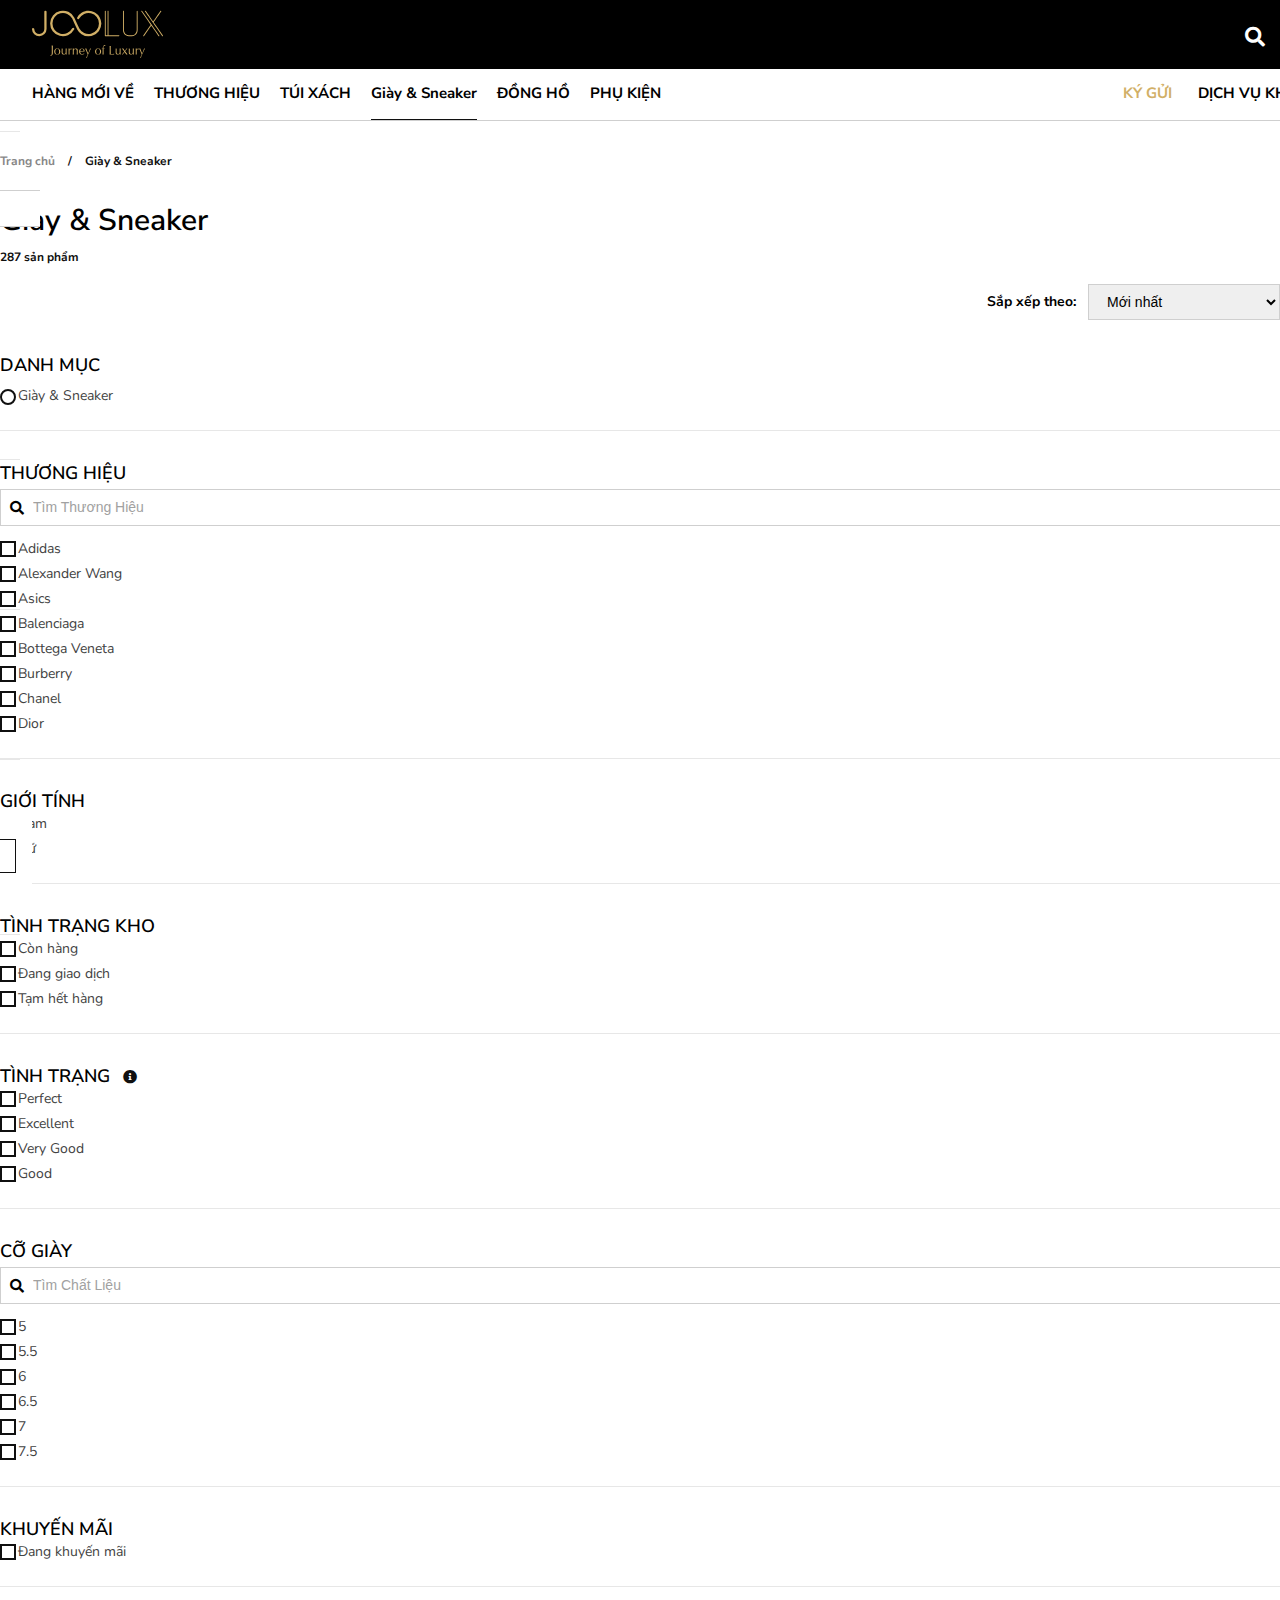
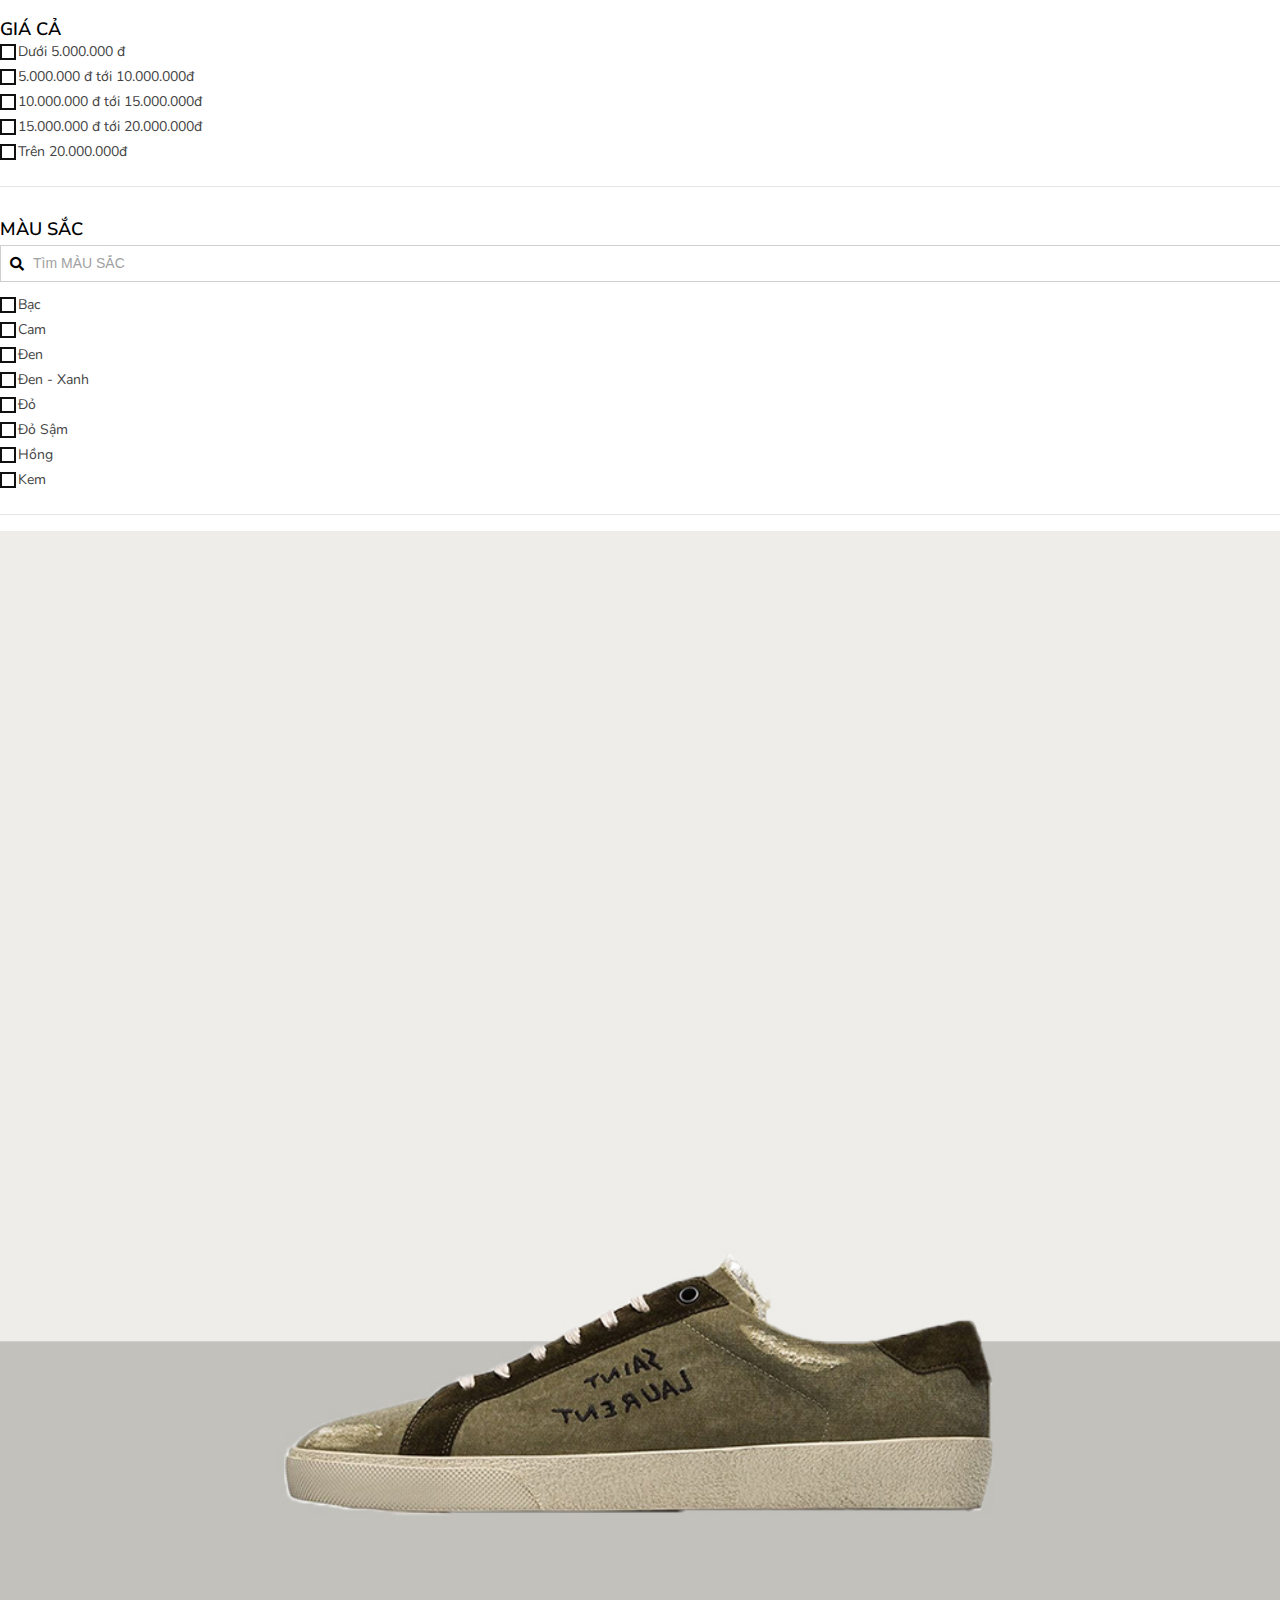
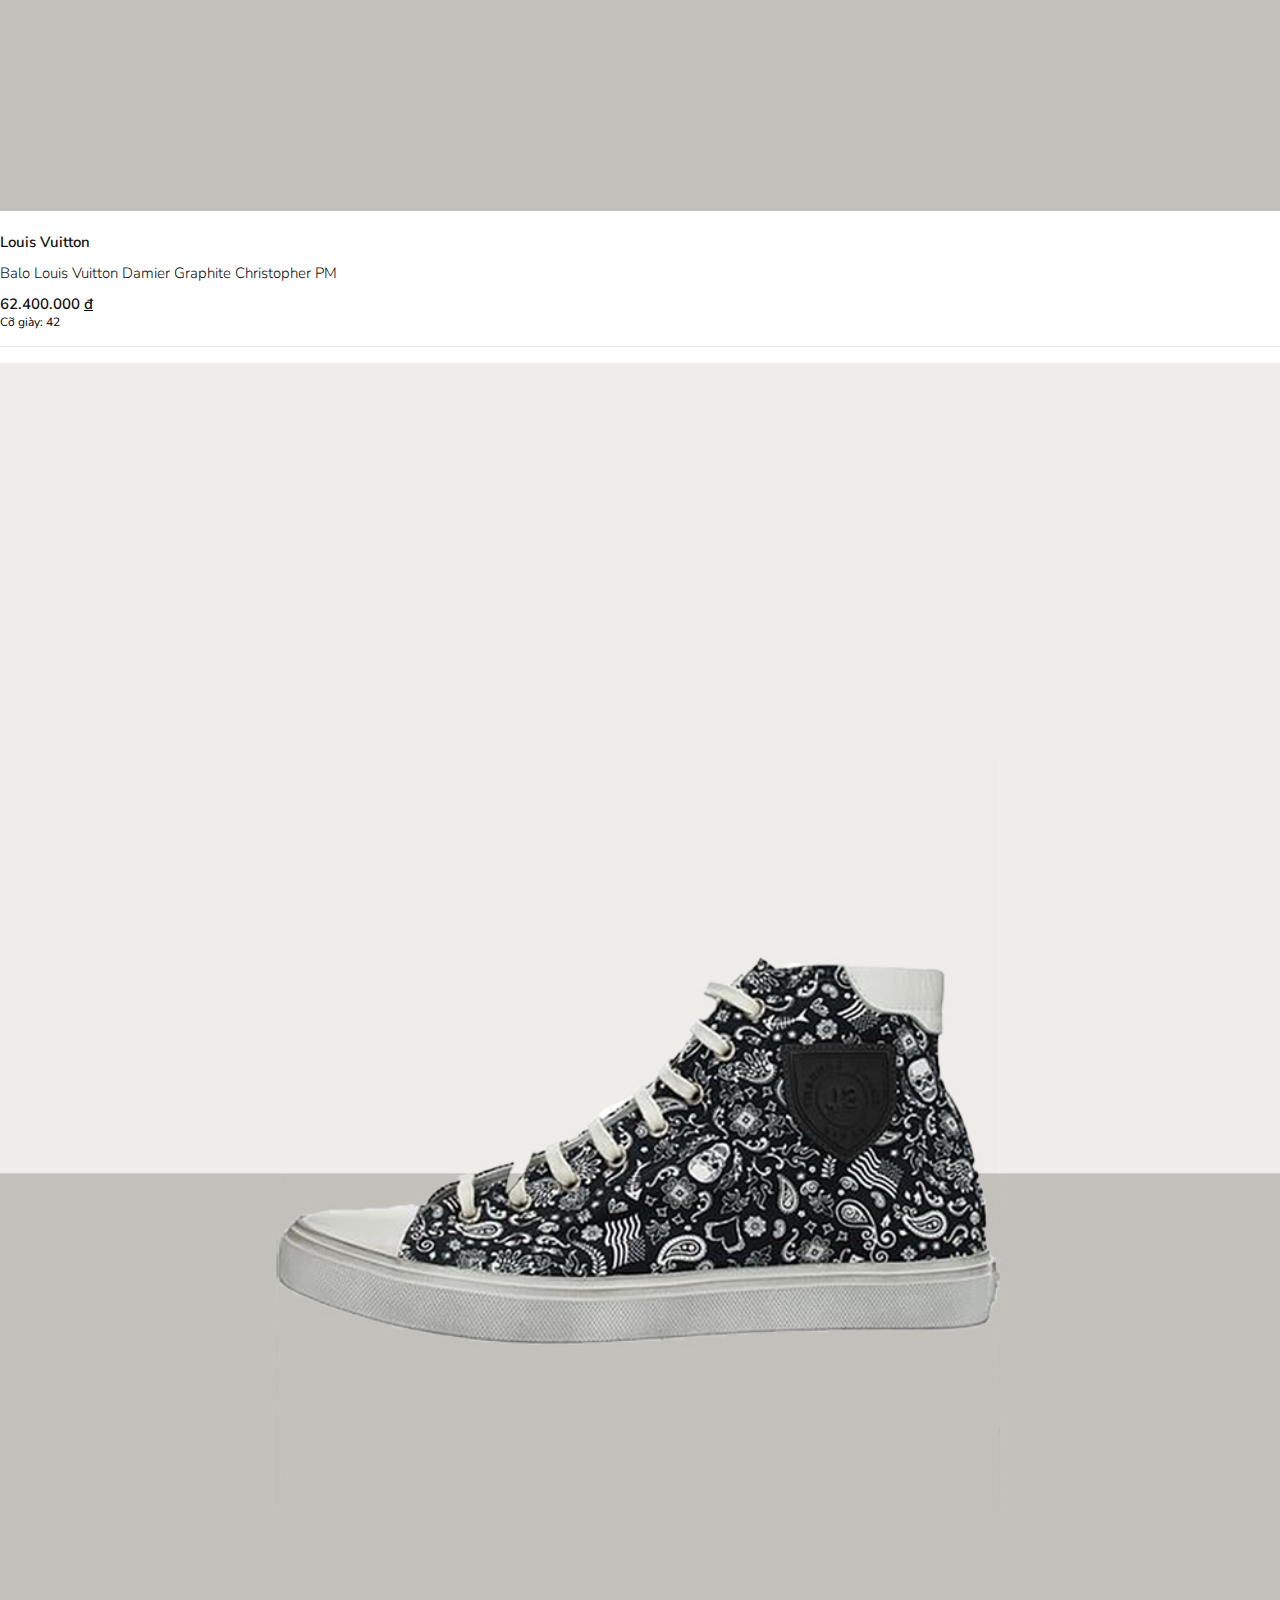
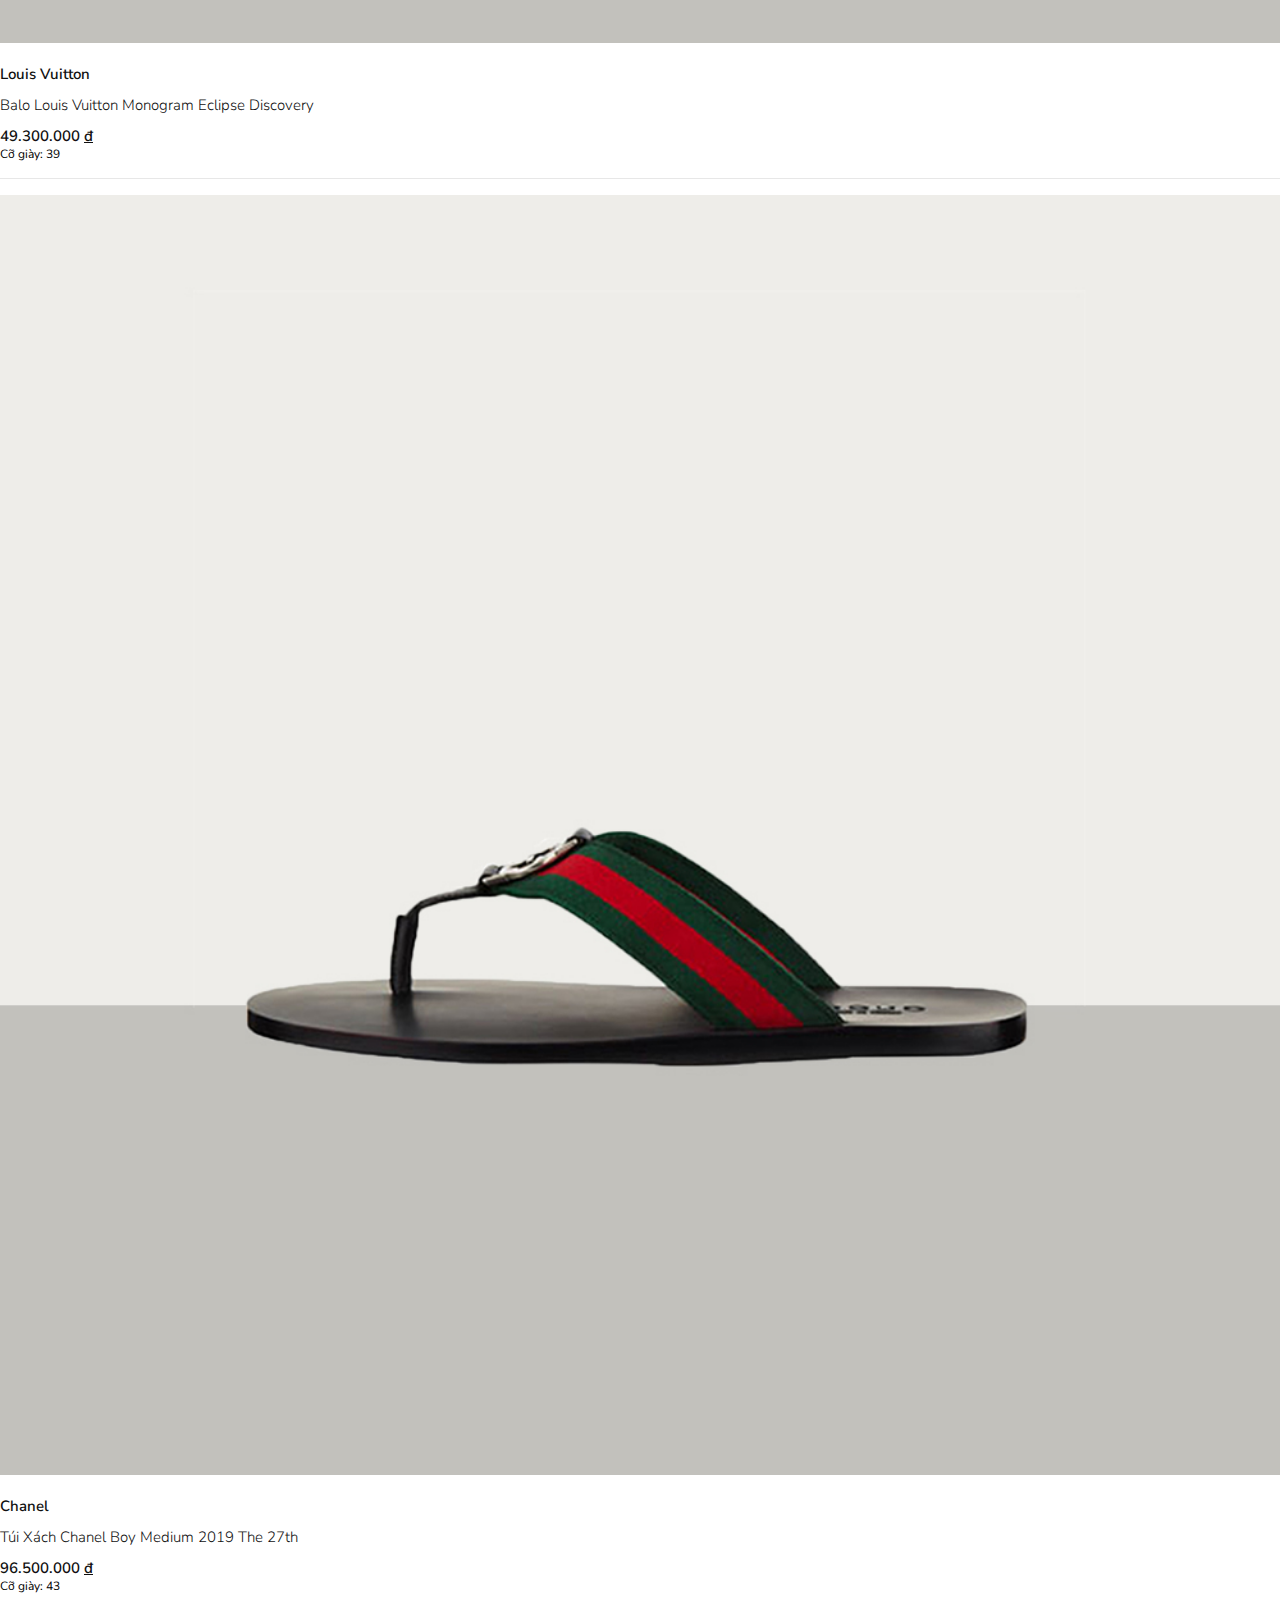
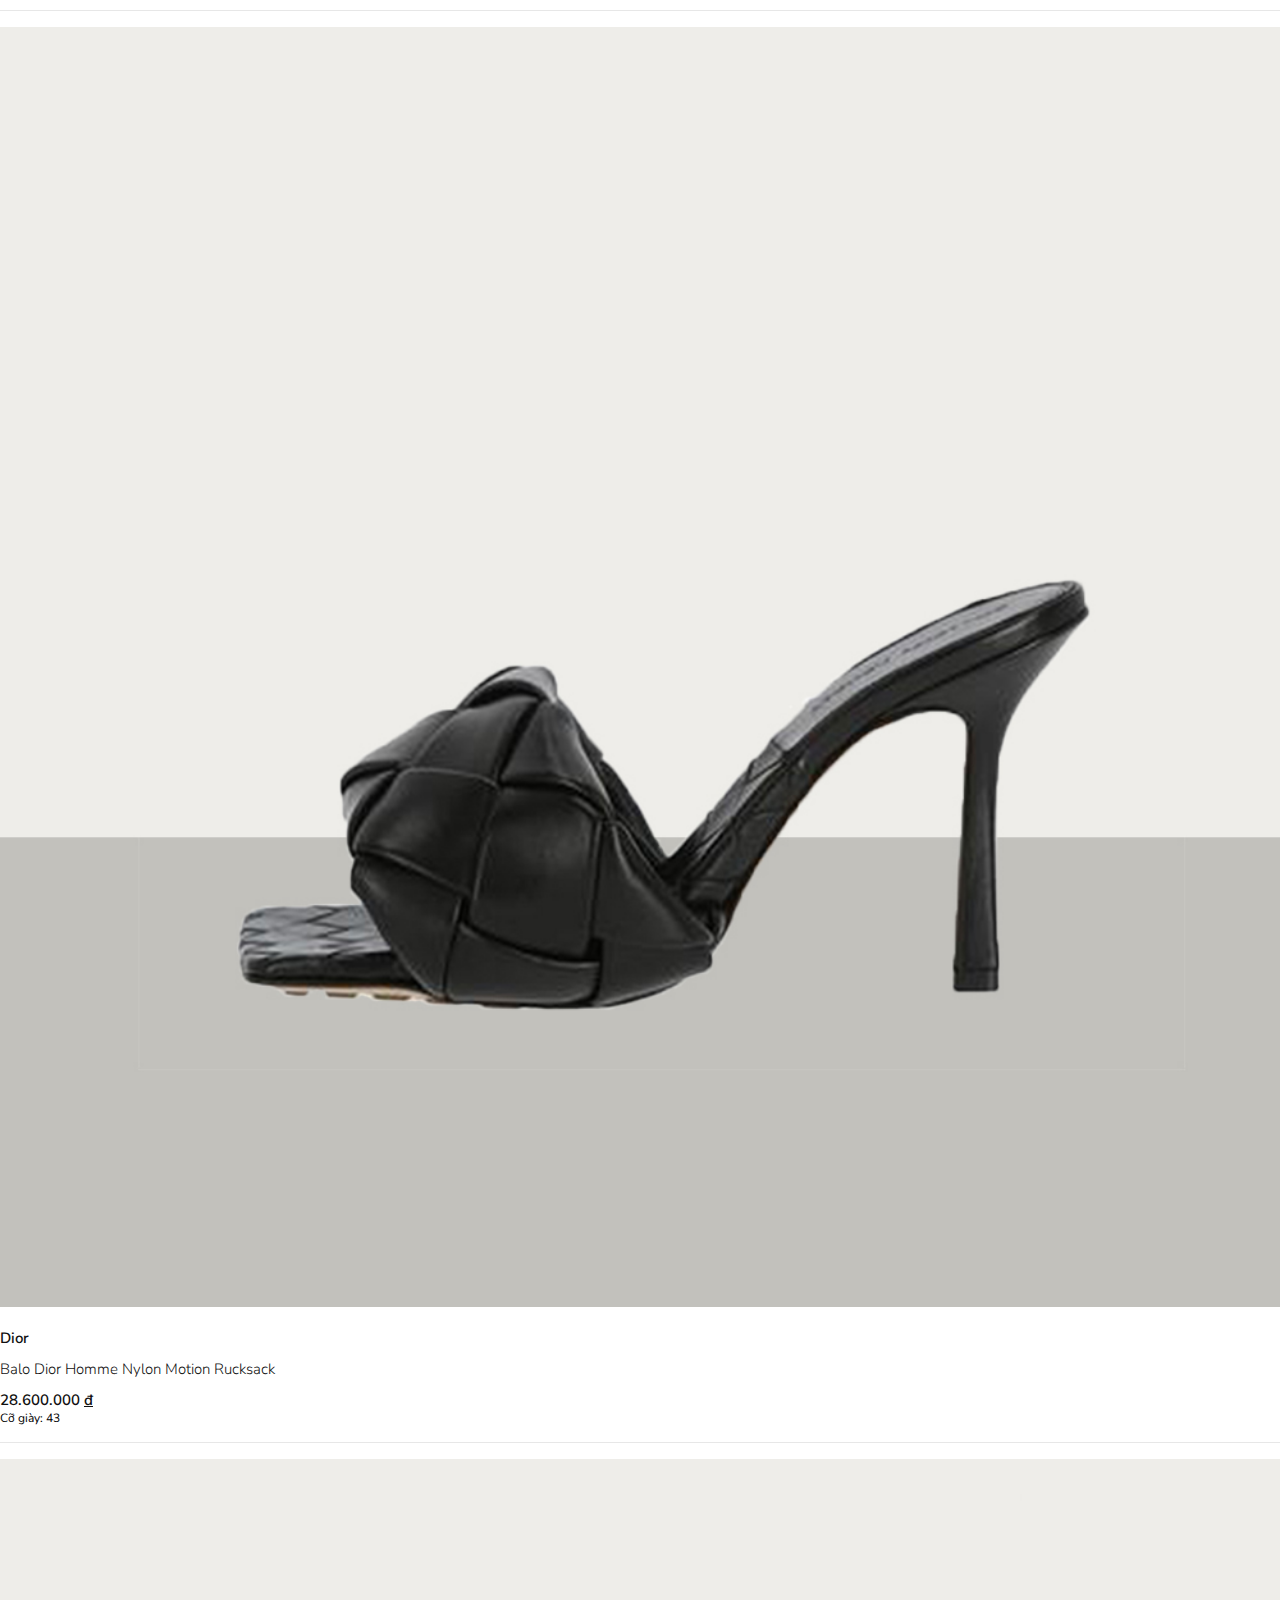
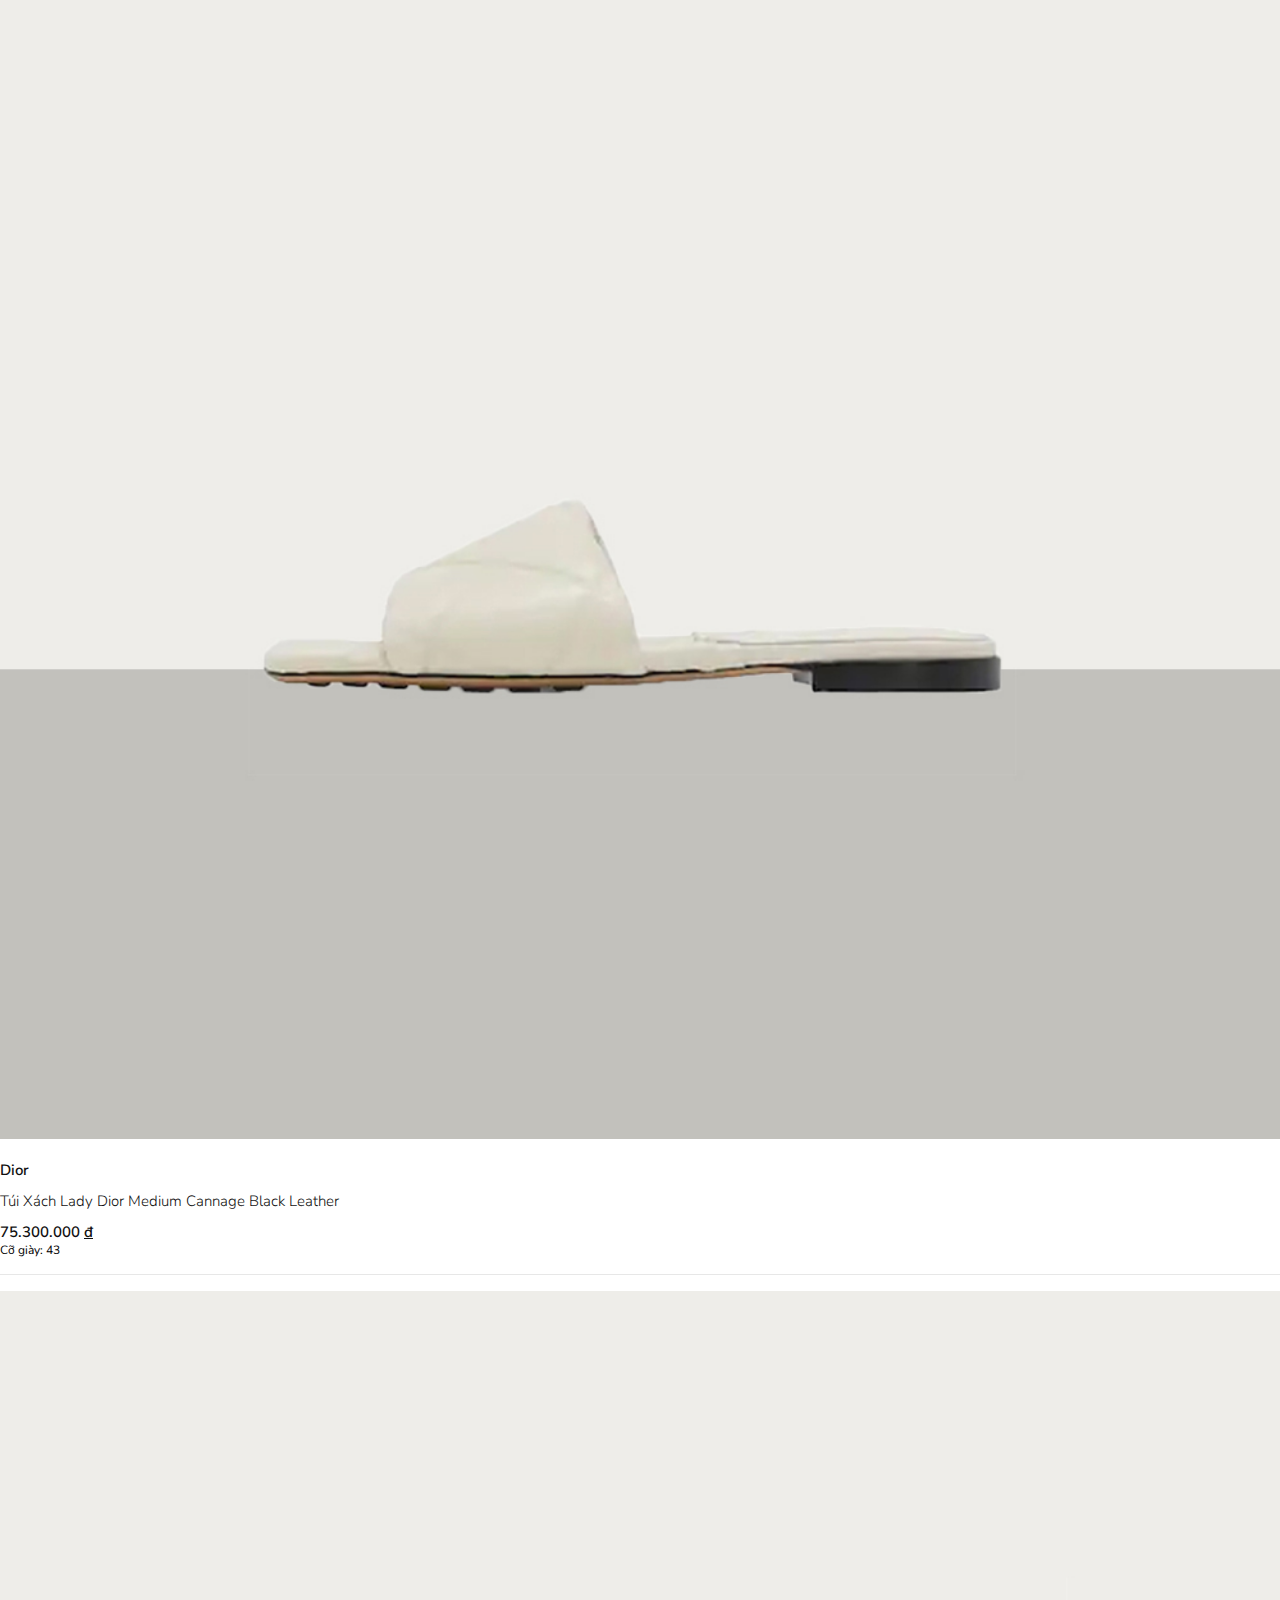
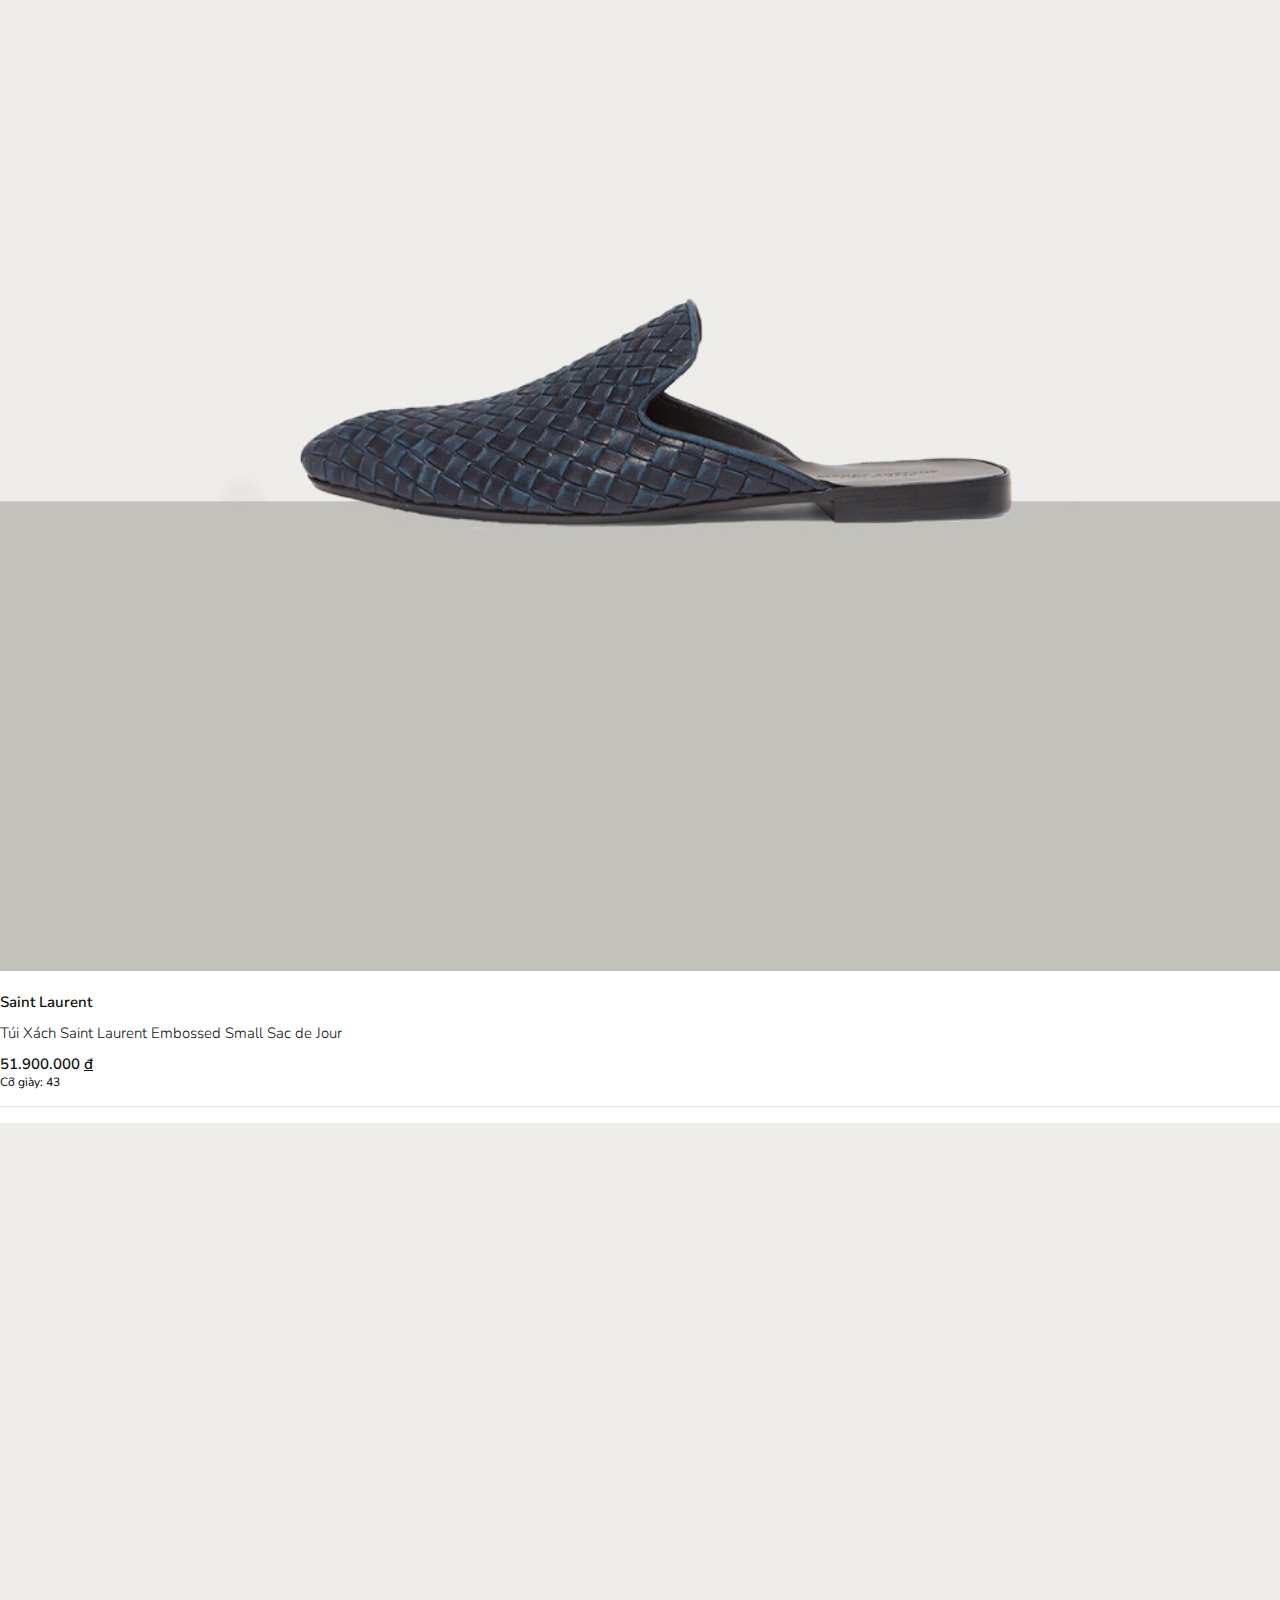
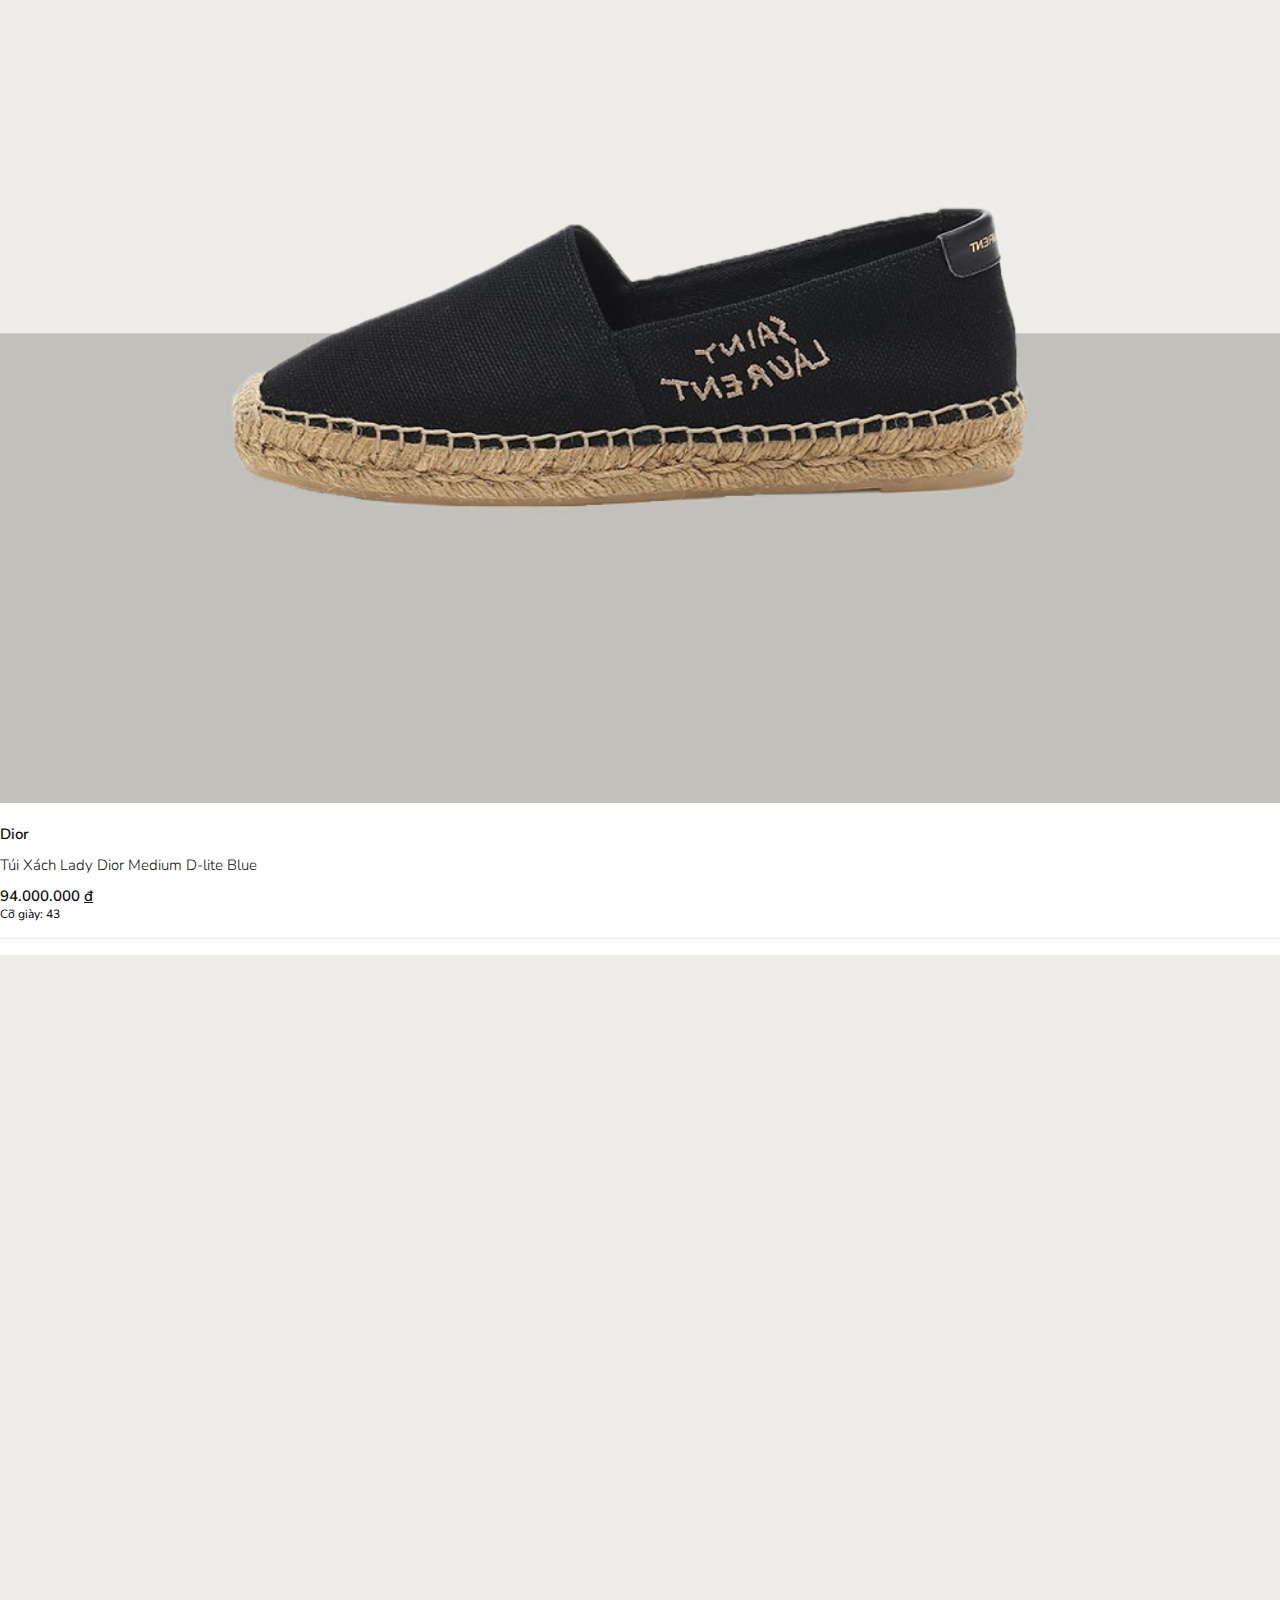
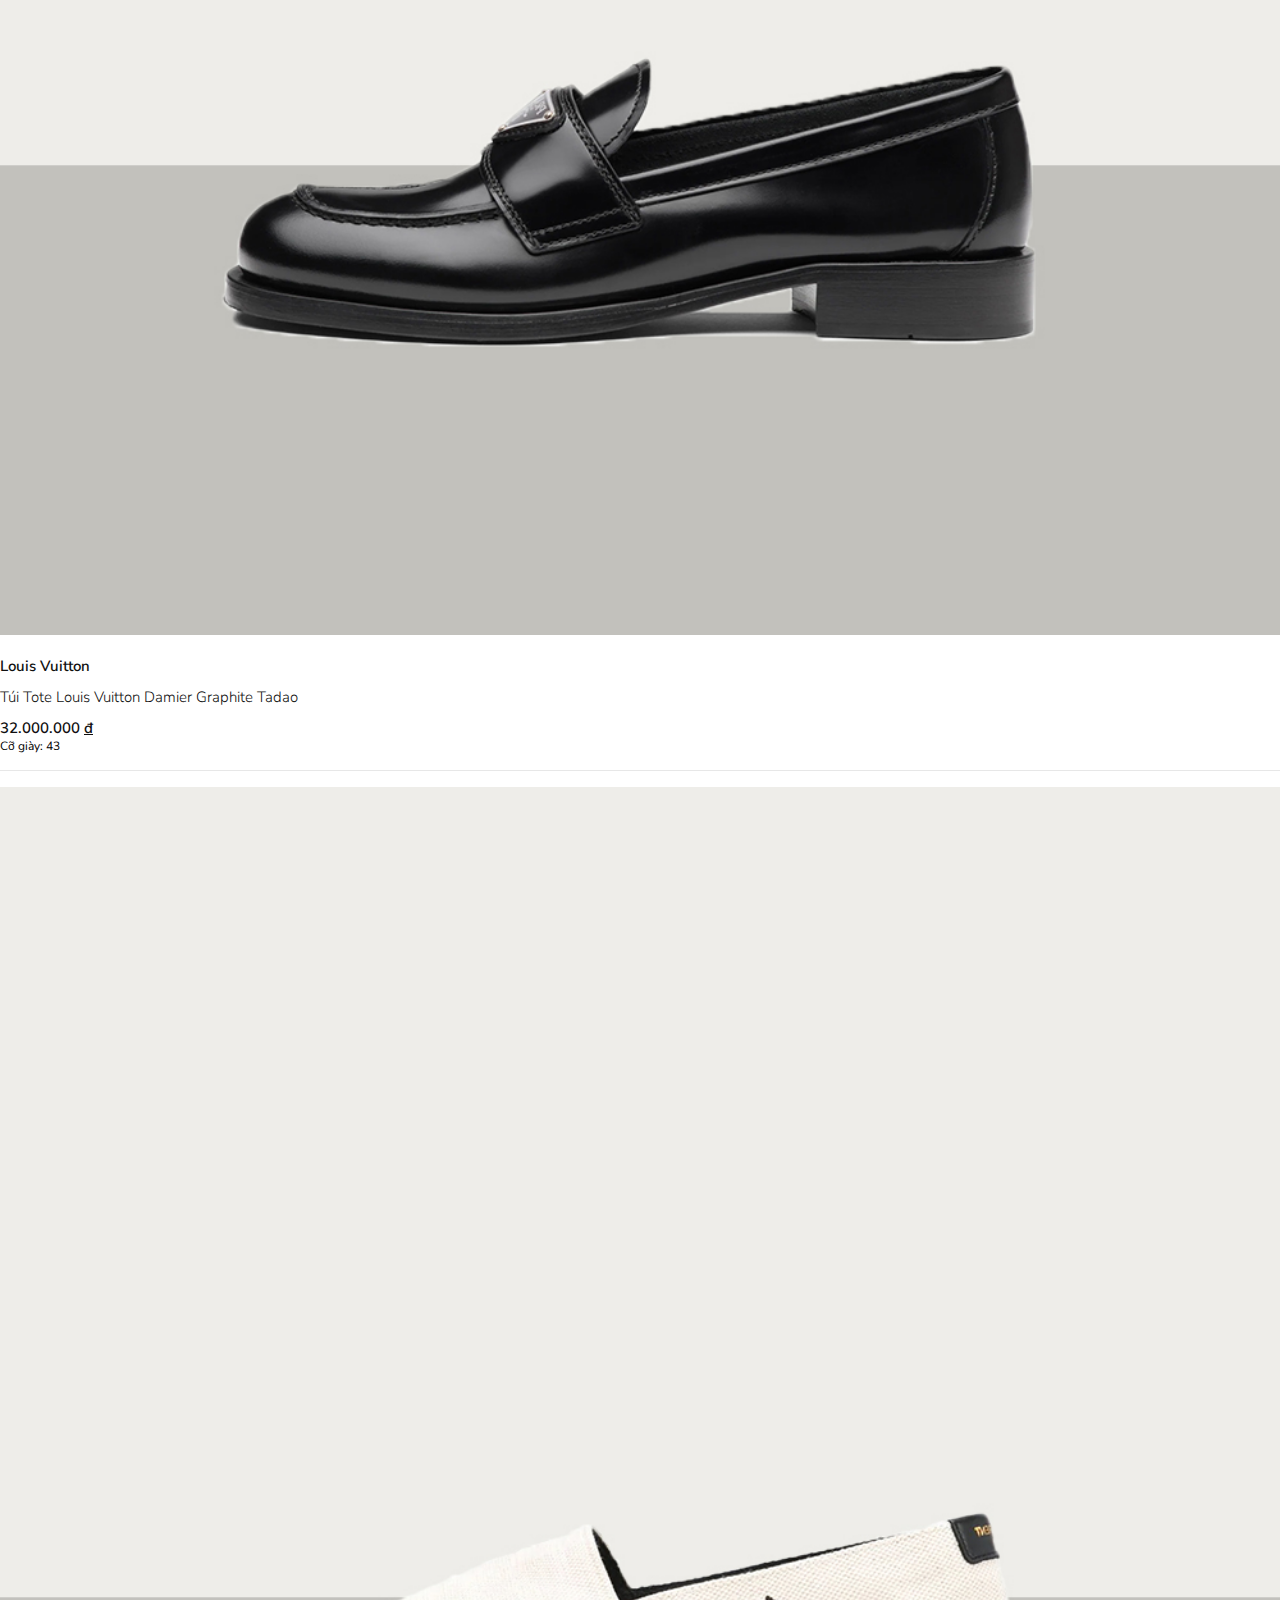
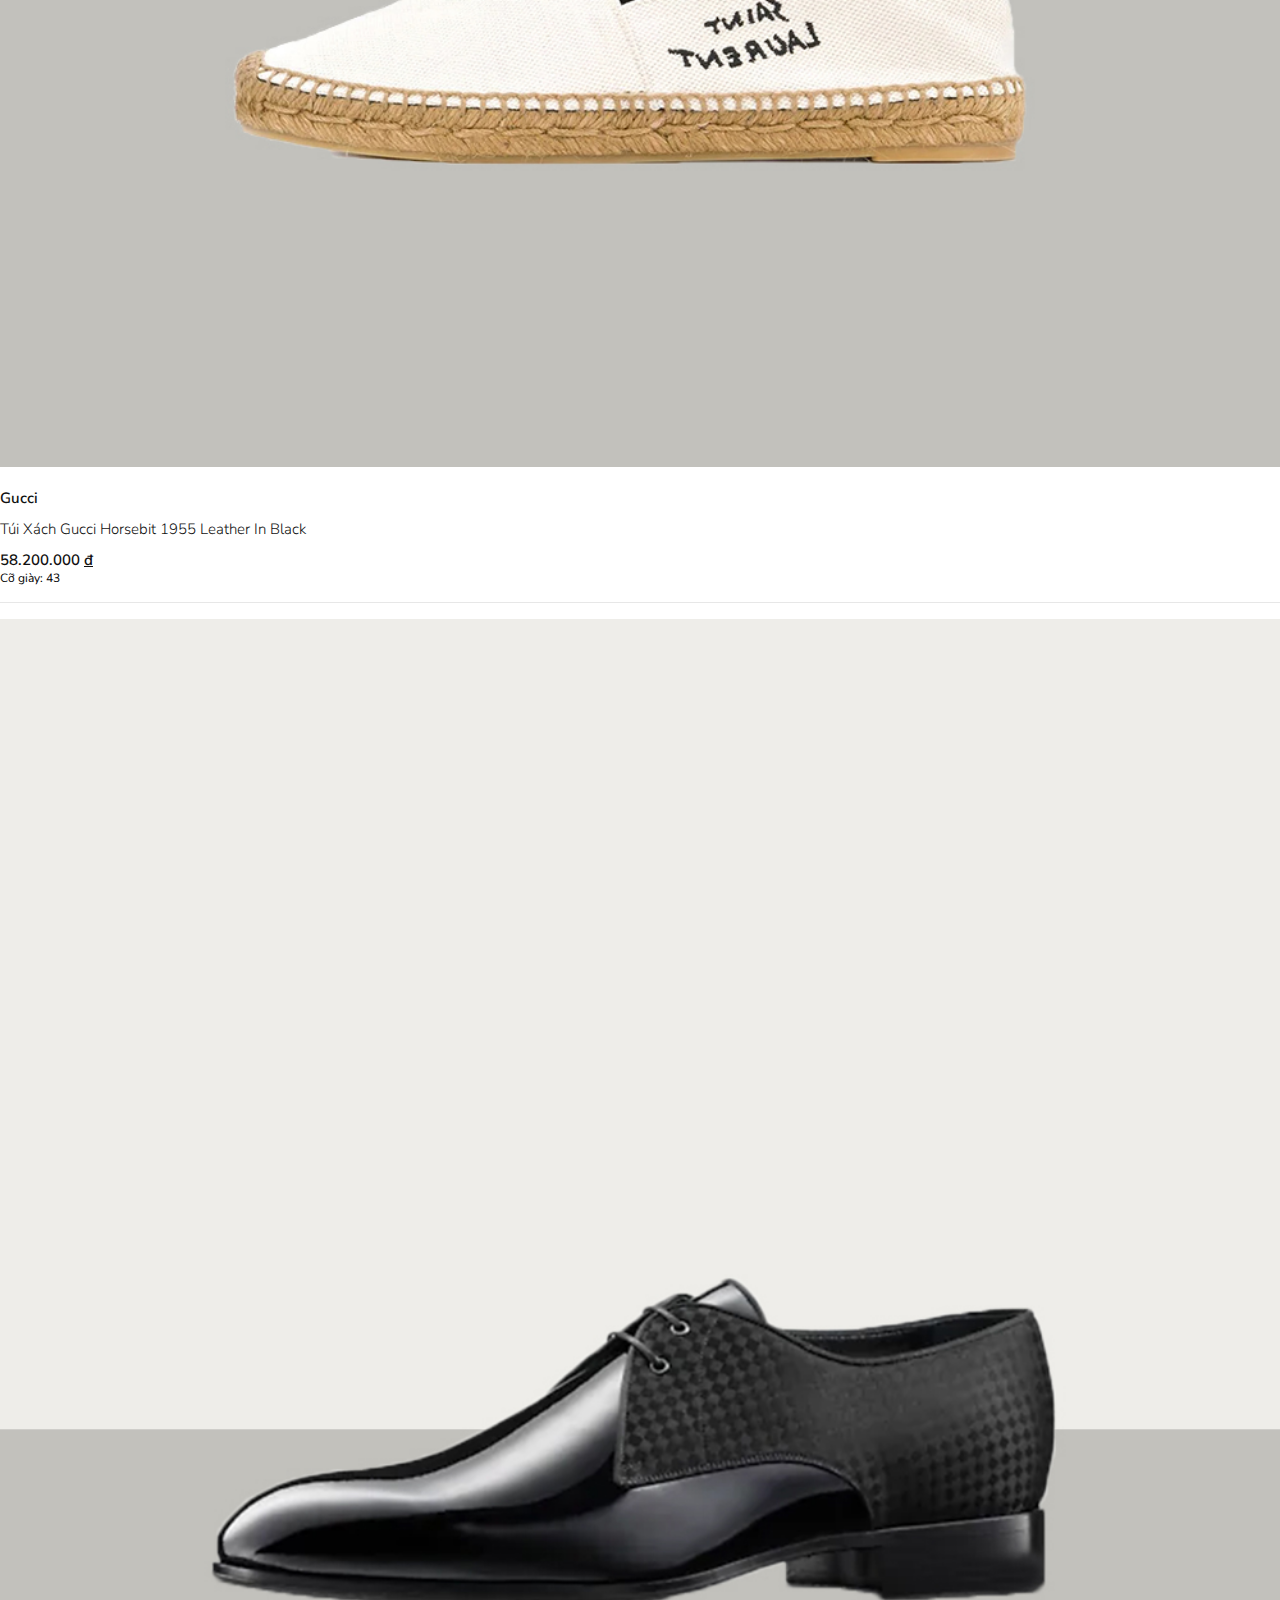
<file: giay-sneaker.html>
<!DOCTYPE html>
<html lang="en">
<head>
    <meta charset="UTF-8">
    <meta http-equiv="X-UA-Compatible" content="IE=edge">
    <meta name="viewport" content="width=device-width, initial-scale=1.0">
    <title>Giày & Sneaker | Joolux</title>
    <link rel="stylesheet" href="https://cdn.jsdelivr.net/npm/bootstrap@4.6.0/dist/css/bootstrap.min.css" integrity="sha384-B0vP5xmATw1+K9KRQjQERJvTumQW0nPEzvF6L/Z6nronJ3oUOFUFpCjEUQouq2+l" 
    crossorigin="anonymous">
    <link rel="stylesheet" href="./assets/css/base.css">
    <link rel="stylesheet" href="./assets/css/header.css">
    <link rel="stylesheet" href="./assets/css/slider.css">
    <link rel="stylesheet" href="./assets/css/content.css">
    <link rel="stylesheet" href="./assets/css/footer.css">
    <link rel="stylesheet" href="./assets/css/product.css">
    <link rel="stylesheet" href="./assets/css/responsive.css">
    <link rel="stylesheet" href="./assets/css/responsive-product.css">
    <link rel="stylesheet" href="assets/fonts/fontawesome-free-5.15.3-web/css/all.min.css">
    <link href="https://fonts.googleapis.com/css2?family=Nunito+Sans:wght@200;300;400;600;700;800;900&display=swap" rel="stylesheet">
</head>
<body>
    <header class="header">
        <div class="container-fluid">
            <div class="row">
                <div class="header__navbar">
                    <a href="/" class="header__navbar-logo">
                        <svg fill="currentColor" width="131" height="48" viewBox="0 0 295 107" xmlns="http://www.w3.org/2000/svg"><g fill="#D1AF66" fill-rule="evenodd"><path d="M30.265 1.033c-.636 0-1.249.236-1.72.663a2.57 2.57 0 0 0-.83 1.649v38.814a11.315 11.315 0 0 1-3.192 7.928 11.266 11.266 0 0 1-15.79.38A11.312 11.312 0 0 1 5.167 42.7a2.592 2.592 0 0 0-.738-1.839A2.581 2.581 0 0 0 0 42.647 16.457 16.457 0 0 0 5.104 53.98a16.39 16.39 0 0 0 11.564 4.511 16.391 16.391 0 0 0 11.408-4.89 16.46 16.46 0 0 0 4.73-11.497V3.345a2.569 2.569 0 0 0-.827-1.645 2.559 2.559 0 0 0-1.714-.667zM196.854 57.55a1.028 1.028 0 0 0-1.021-1.028h-23.586V2.083a1.028 1.028 0 0 0-1.753-.727c-.192.193-.3.454-.3.727v54.439h-4.102V2.083A1.032 1.032 0 0 0 165.067.98a1.027 1.027 0 0 0-1.024 1.103v55.468a1.03 1.03 0 0 0 1.027 1.023h30.763a1.013 1.013 0 0 0 .722-.3 1.014 1.014 0 0 0 .299-.723zM235.821 52.34a13.301 13.301 0 0 0 2.053-7.12V2.082a1.027 1.027 0 1 0-2.053 0V45.22a11.299 11.299 0 0 1-4.102 8.72 11.231 11.231 0 0 1-6.145 2.534c-.341.032-.687.049-1.033.049h-6.15c-.346 0-.692 0-1.032-.05a11.265 11.265 0 0 1-7.315-3.628 11.31 11.31 0 0 1-2.954-7.625V2.083a1.028 1.028 0 0 0-1.753-.727 1.033 1.033 0 0 0-.301.727V45.22c0 2.243.564 4.45 1.64 6.417a13.34 13.34 0 0 0 4.516 4.837v.049h.07a13.261 13.261 0 0 0 7.107 2.052h6.151a13.261 13.261 0 0 0 7.107-2.052h.07v-.05a13.354 13.354 0 0 0 4.124-4.131zM294.811 56.96l-.649-.937-13.316-19.198-4.075-5.833-2.762-3.997.54-.785.249-.357.973-1.387.281-.406 7.685-10.961.281-.406 6.075-8.736.913-1.305a1.037 1.037 0 0 0 .027-1.14 1.026 1.026 0 0 0-1.413-.317 1.014 1.014 0 0 0-.289.276l-.654.932-2.286 3.276-4.081 5.833-4.075 5.833-3.448 4.939-1.254 1.787-.67.97-.124.178-.124-.179-.676-.97-1.254-1.786-3.448-4.94-4.075-5.832-4.075-5.833-2.292-3.276-.621-.932a1.027 1.027 0 0 0-1.681 1.18l.914 1.306 6.101 8.736.281.406 7.675 10.972.281.406.967 1.386.249.358.54.785 1.254 1.793 6.118 8.8.281.401 13.057 18.83.914 1.306a1.025 1.025 0 0 0 1.058.412 1.02 1.02 0 0 0 .786-.822 1.015 1.015 0 0 0-.169-.766h.011zM285.699 55.65l-6.107-8.73-.281-.407-7.669-10.977-.281-.417-.973-1.392-.249-.352-.302-.439-1.233-1.776-6.415-9.147-.281-.406-13.052-18.825-.913-1.31a1.027 1.027 0 0 0-1.681 1.18l.654.931 13.311 19.204 4.054 5.833 3.026 4.333-2.702 3.872-13.295 19.198-.649.937a1.042 1.042 0 0 0-.213.79 1.039 1.039 0 0 0 .429.696 1.021 1.021 0 0 0 1.181-.005c.115-.081.211-.185.284-.306l.914-1.305L266.307 38l.281-.4 2.016-2.855.541.79 1.248 1.793 3.448 4.934 4.07 5.855 4.08 5.832 2.286 3.25.654.931a1.038 1.038 0 0 0 .666.473 1.026 1.026 0 0 0 1.229-.859 1.03 1.03 0 0 0-.214-.79l-.913-1.304zM127.168 1C122 1 116.927 2.4 112.489 5.053a28.679 28.679 0 0 0-10.533 11.019l-.248.45c-.13.316-.198.654-.2.996.001.328.065.654.189.958l.059.12a2.547 2.547 0 0 0 2.189 1.484 2.537 2.537 0 0 0 2.324-1.262 23.598 23.598 0 0 1 11.189-10.6 23.534 23.534 0 0 1 15.332-1.42 23.576 23.576 0 0 1 12.938 8.365 23.66 23.66 0 0 1 5.027 14.584 23.66 23.66 0 0 1-5.027 14.583 23.576 23.576 0 0 1-12.938 8.366 23.534 23.534 0 0 1-15.332-1.42 23.599 23.599 0 0 1-11.189-10.6l-.984-2.134-1.951-4.257-7.23-15.706-.817-1.776A28.78 28.78 0 0 0 81.851 3.669a28.698 28.698 0 0 0-18.66-2.027 28.744 28.744 0 0 0-15.934 9.943 28.848 28.848 0 0 0-6.414 17.677 28.851 28.851 0 0 0 5.838 17.876 28.75 28.75 0 0 0 15.602 10.457A28.697 28.697 0 0 0 81 56.176a28.774 28.774 0 0 0 13.855-12.69c.091-.162.183-.325.27-.493a2.507 2.507 0 0 0 0-1.922l-.06-.136a2.55 2.55 0 0 0-2.169-1.481 2.54 2.54 0 0 0-2.322 1.227 23.6 23.6 0 0 1-11.188 10.6 23.535 23.535 0 0 1-15.332 1.42 23.575 23.575 0 0 1-12.939-8.365 23.66 23.66 0 0 1-5.027-14.584 23.66 23.66 0 0 1 5.027-14.584 23.575 23.575 0 0 1 12.938-8.365 23.535 23.535 0 0 1 15.333 1.42 23.6 23.6 0 0 1 11.188 10.6l.978 2.134 4.038 8.795v.027l2.826 6.136 2.205 4.804.919 1.998a28.727 28.727 0 0 0 10.066 11.196 28.644 28.644 0 0 0 29 1.217c4.505-2.4 8.29-5.96 10.964-10.314a28.795 28.795 0 0 0 .621-29.078 28.712 28.712 0 0 0-10.514-10.774A28.641 28.641 0 0 0 127.168 1zM47.073 79.564l-.702.098a5.65 5.65 0 0 1-.676.043c-.224-.001-.448-.016-.67-.043l-.708-.098.157 3.64c.043 1.19.07 2.404.07 3.639v7.723c0 1.083-.032 2.106-.097 3.011a8.67 8.67 0 0 1-.465 2.328 3.38 3.38 0 0 1-1.081 1.533 2.97 2.97 0 0 1-1.88.542l.22.79a5.583 5.583 0 0 0 2.287-.465 5.407 5.407 0 0 0 1.832-1.241 5.759 5.759 0 0 0 1.168-1.868 6.427 6.427 0 0 0 .405-2.318v-2.22-2.519c0-.893 0-1.754-.027-2.653-.027-.9 0-1.771 0-2.616 0-1.235 0-2.448.07-3.64.07-1.19.043-2.431.097-3.666z"></path><path d="M61.455 87.563a6.324 6.324 0 0 0-2.162-1.208 8.01 8.01 0 0 0-4.864 0 6.298 6.298 0 0 0-2.2 1.208 5.983 5.983 0 0 0-1.589 2.166 9.082 9.082 0 0 0 0 6.499c.36.833.903 1.574 1.59 2.166.64.545 1.39.944 2.199 1.17a8.989 8.989 0 0 0 4.864 0 5.808 5.808 0 0 0 2.162-1.17 6.072 6.072 0 0 0 1.589-2.166 9.082 9.082 0 0 0 0-6.499 6.047 6.047 0 0 0-1.59-2.166zm-.487 7.69a5.966 5.966 0 0 1-.719 1.95 3.79 3.79 0 0 1-1.345 1.365 4.528 4.528 0 0 1-4.15 0 3.79 3.79 0 0 1-1.347-1.365 5.965 5.965 0 0 1-.713-1.95 12.404 12.404 0 0 1 0-4.554c.122-.689.364-1.35.713-1.955a3.825 3.825 0 0 1 1.346-1.365 4.527 4.527 0 0 1 4.15 0c.558.333 1.02.803 1.346 1.365.352.604.595 1.266.72 1.955a12.73 12.73 0 0 1 0 4.554z" fill-rule="nonzero"></path><path d="M78.09 86.258c-.184.038-.373.07-.54.097a4.076 4.076 0 0 1-1.179 0l-.589-.097c0 .336.032.693.043 1.083.011.39 0 .77 0 1.18V93.494c0 .634-.038 1.148-.08 1.522a4.983 4.983 0 0 1-.185.9c-.075.221-.178.497-.308.811a3.176 3.176 0 0 1-1.15 1.284 3.49 3.49 0 0 1-1.963.542 3.15 3.15 0 0 1-2.416-1.04 3.188 3.188 0 0 1-.616-1.17 7.6 7.6 0 0 1-.254-2.231c0-1.408 0-2.779.07-4.122.071-1.343.12-2.572.212-3.693-.379.083-.764.13-1.152.14a6.28 6.28 0 0 1-1.172-.14c0 .785.032 1.565.037 2.334.006.769 0 1.479 0 2.134 0 .655 0 1.392-.043 2.096-.043.704-.043 1.549-.043 2.54a4.369 4.369 0 0 0 1.248 3.357 4.858 4.858 0 0 0 3.438 1.17 5.094 5.094 0 0 0 2.497-.634 4.763 4.763 0 0 0 1.88-1.982h.054v1.798c0 .184-.027.369-.043.542a10.837 10.837 0 0 1 2.162 0 76.035 76.035 0 0 1-.087-2.334c-.016-.807-.027-1.625-.027-2.475 0-1.517.01-2.96.027-4.333.027-1.36.087-2.789.179-4.251zM88.272 85.976c-1.366 0-2.6 1.011-3.702 3.033l-.054-.027v-1.127c0-.395.054-.926.13-1.624l-.59.097c-.178.028-.36.042-.54.044-.197 0-.394-.015-.59-.044l-.588-.097c.054 1.235.086 2.334.097 3.287.01.953 0 1.798 0 2.53v4.933c0 1.098-.032 1.964-.097 2.599.391-.037.785-.055 1.178-.054.373 0 .746 0 1.124.054a13.349 13.349 0 0 1-.103-1.624V92.02a5.803 5.803 0 0 1 .195-1.532c.109-.442.291-.86.54-1.24.235-.34.541-.623.898-.83a2.363 2.363 0 0 1 1.205-.308c.281.001.56.049.827.14.2.062.385.167.54.31l.195-.141c0-.374 0-.79.027-1.251a3.139 3.139 0 0 1 .167-1.024 2 2 0 0 0-.46-.14 3.365 3.365 0 0 0-.4-.028zM101.567 86.984a3.812 3.812 0 0 0-1.443-.775 6.004 6.004 0 0 0-1.583-.222 4.921 4.921 0 0 0-2.61.66 5.842 5.842 0 0 0-1.882 1.87h-.054c0-.748.027-1.5.081-2.248l-.626.097a3.35 3.35 0 0 1-.492.043 7.732 7.732 0 0 1-1.265-.14c.097.801.157 1.673.184 2.6.027.925.043 1.808.043 2.653v2.924c0 .845 0 1.728-.043 2.654-.043.926-.087 1.771-.184 2.518.432-.037.854-.054 1.265-.054.41 0 .832 0 1.259.054a26.036 26.036 0 0 1-.178-2.518 75.283 75.283 0 0 1-.044-2.654v-2.388a5.533 5.533 0 0 1 .914-3.4c.605-.806 1.562-1.209 2.87-1.209a2.654 2.654 0 0 1 2.248 1.083c.603.952.887 2.071.81 3.196v1.711c0 1.083 0 2.166-.07 3.179s-.086 2.031-.124 3.006c.382-.038.767-.056 1.151-.054.411 0 .8 0 1.178.054 0-.26-.032-.542-.043-.829-.011-.287 0-.585 0-.888v-1.825c0-.953 0-1.858.059-2.708.06-.85.054-1.679.054-2.486a6.112 6.112 0 0 0-.405-2.404 3.922 3.922 0 0 0-1.07-1.5z"></path><path d="M116.937 87.677a5.427 5.427 0 0 0-1.821-1.235 6.51 6.51 0 0 0-2.567-.46c-2.097 0-3.691.655-4.783 1.966-1.092 1.31-1.632 3.115-1.621 5.415-.01.894.158 1.781.491 2.61a6.034 6.034 0 0 0 3.562 3.445 7.926 7.926 0 0 0 2.762.466 7.349 7.349 0 0 0 2.599-.477 7.85 7.85 0 0 0 2.086-1.153l.168-1.376-.141-.087c-.254.293-.54.557-.853.786a6.512 6.512 0 0 1-2.2 1.056c-.376.099-.763.15-1.151.151a4.954 4.954 0 0 1-2.076-.406 4.512 4.512 0 0 1-1.518-1.083 4.598 4.598 0 0 1-.935-1.625 6.307 6.307 0 0 1-.324-2.052v-.363a2.484 2.484 0 0 1 0-.422l1.837-.055c.605 0 1.221-.032 1.838-.032 1.012 0 2.012.01 2.999.032l3.005.055c0-.19.032-.369.043-.542.011-.173 0-.363 0-.542a6.92 6.92 0 0 0-.351-2.22 4.87 4.87 0 0 0-1.049-1.852zm-2.702 4.116c-.638 0-1.264.027-1.881.027-.616 0-1.21 0-1.837-.027l-1.811-.054a8.62 8.62 0 0 1 .298-1.625 5.627 5.627 0 0 1 .702-1.57 4.086 4.086 0 0 1 1.178-1.198 3.071 3.071 0 0 1 1.751-.476 2.98 2.98 0 0 1 1.768.476c.443.313.804.727 1.054 1.208.253.494.423 1.027.502 1.576.084.538.125 1.08.125 1.625l-1.849.038z" fill-rule="nonzero"></path><path d="M130.741 86.258a88.019 88.019 0 0 1-1.924 5.508 79.496 79.496 0 0 1-2.254 5.285 635.69 635.69 0 0 1-2.259-5.453 69.31 69.31 0 0 1-1.935-5.34l-.67.097a4.441 4.441 0 0 1-1.238 0l-.67-.097.589 1.376c.26.617.541 1.337.908 2.166.368.828.719 1.684 1.108 2.616.389.931.778 1.836 1.151 2.707.373.872.724 1.739 1.054 2.546.33.807.595 1.462.8 1.966a57.164 57.164 0 0 1-3.783 7.365 3.298 3.298 0 0 1 1.908 0c.151-.471.378-1.083.686-1.895.308-.813.67-1.69 1.081-2.67.411-.981.859-2.026 1.346-3.12l1.475-3.32c.494-1.115.98-2.198 1.459-3.25.476-1.082.914-2.025 1.319-2.896l1.038-2.248c.286-.628.497-1.083.627-1.332a3.103 3.103 0 0 1-1.849 0l.033-.011z"></path><path d="M153.434 87.563a6.351 6.351 0 0 0-2.162-1.208 8.01 8.01 0 0 0-4.864 0 6.3 6.3 0 0 0-2.199 1.208 5.958 5.958 0 0 0-1.584 2.166 9.004 9.004 0 0 0 0 6.499 5.993 5.993 0 0 0 1.584 2.166c.64.545 1.39.944 2.199 1.17a8.989 8.989 0 0 0 4.864 0 5.845 5.845 0 0 0 2.162-1.17 6.058 6.058 0 0 0 1.584-2.166 9.014 9.014 0 0 0 0-6.499 6.032 6.032 0 0 0-1.584-2.166zm-.492 7.69a5.967 5.967 0 0 1-.718 1.95 3.795 3.795 0 0 1-1.346 1.365 4.531 4.531 0 0 1-4.151 0 3.795 3.795 0 0 1-1.346-1.365 6.115 6.115 0 0 1-.713-1.95 12.409 12.409 0 0 1 0-4.554 6.149 6.149 0 0 1 .713-1.955 3.827 3.827 0 0 1 1.346-1.365 4.529 4.529 0 0 1 4.151 0c.557.333 1.02.803 1.346 1.365a6.02 6.02 0 0 1 .718 1.955c.281 1.505.281 3.05 0 4.554z" fill-rule="nonzero"></path><path d="M162.816 78.725c-.47.229-.901.532-1.275.899a5.792 5.792 0 0 0-1.027 1.402 12.129 12.129 0 0 0-1.265 3.64 10.212 10.212 0 0 0-.167 1.77h-2.021c.036.179.056.36.059.542.006.094.006.188 0 .282a2.429 2.429 0 0 1-.043.281l1.01-.054h1.011c0 2.08-.009 4.118-.027 6.115 0 1.993-.092 4.013-.227 6.054a14.08 14.08 0 0 1 1.238-.054h.589c.206-.001.413.017.616.054a254.33 254.33 0 0 1-.097-6.087c-.006-2.015 0-4.04 0-6.082h1.443l1.448.054a2.429 2.429 0 0 1-.043-.281 2.205 2.205 0 0 1 0-.282c.003-.182.023-.363.059-.541h-2.891a32.95 32.95 0 0 1-.238-1.83 15.506 15.506 0 0 1-.097-1.458c-.002-.364.04-.728.124-1.083.078-.317.216-.617.405-.883a2.098 2.098 0 0 1 1.768-.856c.544-.009 1.08.136 1.545.418l.168-.082c0-.373 0-.747.043-1.126.043-.38.049-.747.07-1.121a1.672 1.672 0 0 0-.54-.087 3.414 3.414 0 0 0-1.638.396zM181.143 98.357c-1.214.028-2.484.043-3.81.043 0-1.37-.038-2.92-.06-4.652a527.162 527.162 0 0 1-.027-6.142c0-1.238.024-2.451.071-3.639.043-1.191.097-2.404.151-3.645l-.697.103a5.65 5.65 0 0 1-.676.038c-.224.001-.447-.012-.67-.038l-.702-.103c.054 1.24.108 2.454.151 3.645.043 1.192.07 2.4.07 3.64v4.792a93.33 93.33 0 0 1-.07 3.656 339.138 339.138 0 0 1-.151 3.542 61.195 61.195 0 0 1 2.594-.054h5.172c.865 0 1.724 0 2.583.054-.083-.245-.13-.5-.14-.758.01-.287.057-.571.14-.845a35.433 35.433 0 0 1-3.929.363zM199.686 86.258c-.184.038-.373.07-.54.097a4.089 4.089 0 0 1-1.179 0l-.589-.097c0 .336.033.693.044 1.083.01.39 0 .77 0 1.18V93.494c0 .634-.038 1.148-.082 1.522a5.007 5.007 0 0 1-.183.9c-.076.221-.179.497-.308.811a3.18 3.18 0 0 1-1.152 1.284 3.485 3.485 0 0 1-1.961.542 3.256 3.256 0 0 1-1.422-.298 2.89 2.89 0 0 1-1.027-.772 2.887 2.887 0 0 1-.594-1.14 7.6 7.6 0 0 1-.254-2.231c0-1.408 0-2.779.07-4.122s.119-2.572.211-3.693c-.379.083-.764.13-1.151.14a6.365 6.365 0 0 1-1.178-.14c0 .785.037 1.565.043 2.334.005.769 0 1.479 0 2.134 0 .655 0 1.392-.043 2.096-.044.704-.044 1.549-.044 2.54a4.364 4.364 0 0 0 1.249 3.357 4.858 4.858 0 0 0 3.437 1.17 5.095 5.095 0 0 0 2.497-.634 4.767 4.767 0 0 0 1.881-1.982h.054v1.798c0 .184 0 .369-.038.542a10.999 10.999 0 0 1 2.162 0 95.3 95.3 0 0 1-.081-2.334c-.017-.807-.027-1.625-.027-2.475 0-1.517.009-2.96.027-4.333.027-1.36.086-2.789.178-4.251zM209.728 92.329a360.61 360.61 0 0 1 5.161-6.071c-.312.079-.63.126-.951.14-.165 0-.33-.014-.492-.043l-.492-.097a68.573 68.573 0 0 1-1.892 2.626 848.08 848.08 0 0 0-1.978 2.627 152.938 152.938 0 0 1-1.864-2.627 47.745 47.745 0 0 1-1.697-2.626l-.746.097a6.4 6.4 0 0 1-1.486 0l-.741-.097 2.622 3.455a324.127 324.127 0 0 1 2.534 3.401 121.543 121.543 0 0 1-2.551 3.304 90.564 90.564 0 0 1-2.637 3.19 7.84 7.84 0 0 1 .957-.055c.308-.001.617.017.924.055.637-.916 1.286-1.853 1.951-2.795.664-.942 1.34-1.9 2.032-2.854.675.953 1.335 1.906 1.994 2.854.659.948 1.286 1.879 1.902 2.795.253-.036.508-.055.763-.055h1.345c.253 0 .506.018.757.055a153.465 153.465 0 0 1-2.794-3.613 98.656 98.656 0 0 1-2.621-3.666zM229.308 86.258l-.54.097a4.132 4.132 0 0 1-1.179 0l-.589-.097c0 .336.033.693.044 1.083.01.39 0 .77 0 1.18V93.494a14.33 14.33 0 0 1-.087 1.522 4.924 4.924 0 0 1-.184.9c-.075.221-.178.497-.308.811a3.197 3.197 0 0 1-1.145 1.284 3.51 3.51 0 0 1-1.968.542 3.25 3.25 0 0 1-1.416-.298 3.124 3.124 0 0 1-.994-.742 3.182 3.182 0 0 1-.616-1.17 7.37 7.37 0 0 1-.254-2.231c0-1.408 0-2.779.07-4.122s.119-2.572.211-3.693a4.884 4.884 0 0 1-2.329 0c0 .785.032 1.565.043 2.334.011.769 0 1.479 0 2.134 0 .655 0 1.392-.038 2.096a49.848 49.848 0 0 0-.043 2.54 4.343 4.343 0 0 0 .264 1.813c.215.579.55 1.105.984 1.544a4.858 4.858 0 0 0 3.437 1.17 5.092 5.092 0 0 0 2.497-.634 4.792 4.792 0 0 0 1.876-1.982h.059v1.798c0 .184 0 .369-.043.542a11.119 11.119 0 0 1 2.189 0 116.208 116.208 0 0 1-.114-4.81c0-1.516.011-2.96.033-4.332.021-1.372.068-2.789.14-4.251zM239.49 85.976c-1.365 0-2.599 1.011-3.702 3.033l-.059-.027v-1.127c0-.395.048-.926.124-1.624l-.589.097a3.672 3.672 0 0 1-1.13 0l-.589-.097c.054 1.235.087 2.334.098 3.287.01.953 0 1.798 0 2.53v4.933c0 1.099-.044 1.96-.098 2.599.392-.037.785-.056 1.178-.054.374-.001.747.018 1.119.054a14.93 14.93 0 0 1-.097-1.624V92.02a5.827 5.827 0 0 1 .194-1.532c.107-.442.29-.862.541-1.24a2.79 2.79 0 0 1 .897-.83c.367-.209.783-.315 1.205-.308.282.001.561.049.827.14.202.06.387.165.541.31l.194-.141c0-.361.011-.778.033-1.251a2.995 2.995 0 0 1 .167-1.024 2.036 2.036 0 0 0-.465-.14 3.225 3.225 0 0 0-.389-.028zM252.337 86.258a88.019 88.019 0 0 1-1.924 5.508 77.923 77.923 0 0 1-2.259 5.285c-.779-1.873-1.528-3.691-2.249-5.453a69.723 69.723 0 0 1-1.934-5.34l-.671.097a4.847 4.847 0 0 1-.621.044 4.7 4.7 0 0 1-.616-.044l-.67-.097.589 1.376c.259.617.54 1.337.908 2.166.367.828.718 1.684 1.108 2.616.389.931.778 1.836 1.151 2.707.373.872.724 1.739 1.054 2.546.329.807.589 1.462.8 1.966a57.814 57.814 0 0 1-3.784 7.365 3.298 3.298 0 0 1 1.908 0 41.1 41.1 0 0 1 .687-1.895c.308-.813.67-1.69 1.08-2.67.411-.981.86-2.026 1.346-3.12l1.476-3.32c.49-1.115.974-2.198 1.453-3.25.481-1.082.919-2.025 1.319-2.896.4-.872.751-1.625 1.038-2.248.286-.623.502-1.083.632-1.332a3.1 3.1 0 0 1-1.848 0l.027-.011z"></path></g></svg>
                    </a>
                    <div class="header__navbar-icon">
                        <!-- <input type="checkbox" id="input-search-movement" class="icon-search"> -->
                        
                        <label for="input-search" class="header__navbar-icon-search fas fa-search">
                            <input type="text" placeholder="Tìm kiếm..." class="header__navbar-input-search" id="input-search">
                        </label>
                       
                        
                        <i class="header__navbar-icon-cart fas fa-shopping-cart"></i>
                    </div>
                    <i class="header__navbar-menu-icon js-header__navbar-menu-icon fas fa-bars"></i>
                    
                </div>
            </div>
            <div class="row">
                <div class="header__category">
                    <div class="header__category-left">
                        <ul class="header__category-left-group">
                            <li class="header__category-left-item">
                                <a href="./hang-moi-ve.html">HÀNG MỚI VỀ</a>
                            </li>
                            <li class="header__category-left-item">
                                <a href="./hang-moi-ve.html">THƯƠNG HIỆU</a>
                                <div class="header__category-left-dropdown">
                                    <div class="dropdown__brand">
                                        <h3 class="dropdown__brand-heading">THƯƠNG HIỆU NỔI TIẾNG</h3>
                                        <ul class="dropdown__brand-group">
                                            <li class="dropdown__brand-item">
                                                <a href="">Louis Vuitton</a>
                                            </li>
                                            <li class="dropdown__brand-item">
                                                <a href="">Gucci</a>
                                            </li>
                                            <li class="dropdown__brand-item">
                                                <a href="">Chanel</a>
                                            </li>
                                            <li class="dropdown__brand-item">
                                                <a href="">Hermès</a>
                                            </li>
                                            <li class="dropdown__brand-item">
                                                <a href="">Frederique Constant</a>
                                            </li>
                                            <li class="dropdown__brand-item">
                                                <a href="">Longines</a>
                                            </li>
                                            <li class="dropdown__brand-item">
                                                <a href="">Adidas</a>
                                            </li>
                                            <li class="dropdown__brand-item">
                                                <a href="">Nike</a>
                                            </li>
                                            <li class="dropdown__brand-item">
                                                <a href="">Dior</a>
                                            </li>
                                            <li class="dropdown__brand-item">
                                                <a href="">Dolce & Gabbana</a>
                                            </li>
                                            <li class="dropdown__brand-item">
                                                <a href="">Valentino</a>
                                            </li>
                                            <li class="dropdown__brand-item">
                                                <a href="">Burberry</a>
                                            </li>
                                            <li class="dropdown__brand-item">
                                                <a href="">Prada</a>
                                            </li>
                                            <li class="dropdown__brand-item">
                                                <a href="">Zenith</a>
                                            </li>
                                            <li class="dropdown__brand-item">
                                                <a href="">Fendi</a>
                                            </li>
                                            <li class="dropdown__brand-item">
                                                <a href="">Saint Laurent</a>
                                            </li>
                                        </ul>
                                    </div>
                                    <div class="dropdown__img">
                                        <img src="./assets/img/brand-dropdown-img.jpeg" alt="">
                                    </div>
                                </div>
                            </li>
                            <li class="header__category-left-item">
                                <a href="./tui-xach.html" >TÚI XÁCH</a>
                                <div class="header__category-left-dropdown" style="margin-left: -21px;">
                                    <div class="dropdown__brand">
                                        <h3 class="dropdown__brand-heading">THƯƠNG HIỆU</h3>
                                        <ul class="dropdown__brand-group">
                                            <li class="dropdown__brand-item">
                                                <a href="">Tất cả</a>
                                            </li>
                                            <li class="dropdown__brand-item">
                                                <a href="">Louis Vuitton</a>
                                            </li>
                                            <li class="dropdown__brand-item">
                                                <a href="">Gucci</a>
                                            </li>
                                            <li class="dropdown__brand-item">
                                                <a href="">Dolce & Gabbana</a>
                                            </li>
                                            <li class="dropdown__brand-item">
                                                <a href="">Chanel</a>
                                            </li>
                                            <li class="dropdown__brand-item">
                                                <a href="">Hermès</a>
                                            </li>
                                            <li class="dropdown__brand-item">
                                                <a href="">Dior</a>
                                            </li>
                                            <li class="dropdown__brand-item">
                                                <a href="">Prada</a>
                                            </li>
                                            <li class="dropdown__brand-item">
                                                <a href="">Burberry</a>
                                            </li>
                                            <li class="dropdown__brand-item">
                                                <a href="">Celine</a>
                                            </li>
                                            <li class="dropdown__brand-item">
                                                <a href="">Fendi</a>
                                            </li>
                                            <li class="dropdown__brand-item">
                                                <a href="">Goyard</a>
                                            </li>
                                            <li class="dropdown__brand-item">
                                                <a href="">Yves Saint Laurent</a>
                                            </li>
                                            <li class="dropdown__brand-item">
                                                <a href="">Saint Laurent</a>
                                            </li>
                                            <li class="dropdown__brand-item">
                                                <a href="">Balenciaga</a>
                                            </li>
                                        </ul>
                                    </div>
                                    <div class="dropdown__img">
                                        <img src="./assets/img/hand-bag-dropdown-img.jpeg" alt="">
                                    </div>
                                </div>
                            </li>
                            <li class="header__category-left-item" style="border-bottom: 1px solid #101010;">
                                <a href="./giay-sneaker.html">Giày & Sneaker</a>
                                <div class="header__category-left-dropdown" style="margin-left: -112px;">
                                    <div class="dropdown__brand">
                                        <h3 class="dropdown__brand-heading">THƯƠNG HIỆU</h3>
                                        <ul class="dropdown__brand-group">
                                            <li class="dropdown__brand-item">
                                                <a href="">Tất cả</a>
                                            </li>
                                            <li class="dropdown__brand-item">
                                                <a href="">Prada</a>
                                            </li>
                                            <li class="dropdown__brand-item">
                                                <a href="">Christian Dior</a>
                                            </li>
                                            <li class="dropdown__brand-item">
                                                <a href="">Adidas</a>
                                            </li>
                                            <li class="dropdown__brand-item">
                                                <a href="">Chanel</a>
                                            </li>
                                            <li class="dropdown__brand-item">
                                                <a href="">Nike</a>
                                            </li>
                                            <li class="dropdown__brand-item">
                                                <a href="">Puma</a>
                                            </li>
                                            <li class="dropdown__brand-item">
                                                <a href="">New Balance</a>
                                            </li>
                                            <li class="dropdown__brand-item">
                                                <a href="">Hermès</a>
                                            </li>
                                            <li class="dropdown__brand-item">
                                                <a href="">Dior</a>
                                            </li>
                                            <li class="dropdown__brand-item">
                                                <a href="">Gucci</a>
                                            </li>
                                            <li class="dropdown__brand-item">
                                                <a href="">Fendi</a>
                                            </li>
                                            <li class="dropdown__brand-item">
                                                <a href="">Louis Vuitton</a>
                                            </li>
                                            <li class="dropdown__brand-item">
                                                <a href="">Balenciaga</a>
                                            </li>
                                            <li class="dropdown__brand-item">
                                                <a href="">Salvatore Ferragamo</a>
                                            </li>
                                            <li class="dropdown__brand-item">
                                                <a href="">Dolce & Gabbana</a>
                                            </li>
                                            <li class="dropdown__brand-item">
                                                <a href="">Under Arshomour</a>
                                            </li>
                                        </ul>
                                    </div>
                                    <div class="dropdown__img">
                                        <img src="./assets/img/shoes-dropdown-img.jpeg" alt="">
                                    </div>
                                </div>
                            </li>
                            <li class="header__category-left-item">
                                <a href="./dong-ho-cao-cap.html">ĐỒNG HỒ</a>
                                <div class="header__category-left-dropdown" style="margin-left: -452px;">
                                    <div class="dropdown__brand">
                                        <h3 class="dropdown__brand-heading">THƯƠNG HIỆU</h3>
                                        <ul class="dropdown__brand-group" style="width: 800px; column-count: 4;">
                                            <li class="dropdown__brand-item">
                                                <a href="">Tất cả</a>
                                            </li>
                                            <li class="dropdown__brand-item">
                                                <a href="">Casio</a>
                                            </li>
                                            <li class="dropdown__brand-item">
                                                <a href="">Tag Heuer</a>
                                            </li>
                                            <li class="dropdown__brand-item">
                                                <a href="">Fendi</a>
                                            </li>
                                            <li class="dropdown__brand-item">
                                                <a href="">Omega</a>
                                            </li>
                                            <li class="dropdown__brand-item">
                                                <a href="">Longines</a>
                                            </li>
                                            <li class="dropdown__brand-item">
                                                <a href="">Burberry</a>
                                            </li>
                                            <li class="dropdown__brand-item">
                                                <a href="">Gucci</a>
                                            </li>
                                            <li class="dropdown__brand-item">
                                                <a href="">Mont Blanc</a>
                                            </li>
                                            <li class="dropdown__brand-item">
                                                <a href="">Frederique Constant</a>
                                            </li>
                                            <li class="dropdown__brand-item">
                                                <a href="">Edox</a>
                                            </li>
                                            <li class="dropdown__brand-item">
                                                <a href="">Versace</a>
                                            </li>
                                            <li class="dropdown__brand-item">
                                                <a href="">Seiko</a>
                                            </li>
                                            <li class="dropdown__brand-item">
                                                <a href="">Citizen</a>
                                            </li>
                                            <li class="dropdown__brand-item">
                                                <a href="">Eterna</a>
                                            </li>
                                            <li class="dropdown__brand-item">
                                                <a href="">Oris</a>
                                            </li>
                                            <li class="dropdown__brand-item">
                                                <a href="">Mido</a>
                                            </li>
                                            <li class="dropdown__brand-item">
                                                <a href="">Maurice Lacroix</a>
                                            </li>
                                            <li class="dropdown__brand-item">
                                                <a href="">Orient</a>
                                            </li>
                                            <li class="dropdown__brand-item">
                                                <a href="">Victorinox</a>
                                            </li>
                                            <li class="dropdown__brand-item">
                                                <a href="">Tissot</a>
                                            </li>
                                            <li class="dropdown__brand-item">
                                                <a href="">Raymond Weil</a>
                                            </li>
                                            <li class="dropdown__brand-item">
                                                <a href="">Zenith</a>
                                            </li>
                                            <li class="dropdown__brand-item">
                                                <a href="">Hublot</a>
                                            </li>
                                            <li class="dropdown__brand-item">
                                                <a href="">Rolex</a>
                                            </li>
                                            <li class="dropdown__brand-item">
                                                <a href="">Hermès</a>
                                            </li>
                                            <li class="dropdown__brand-item">
                                                <a href="">Louis Vuitton</a>
                                            </li>
                                        </ul>
                                    </div>
                                    <div class="dropdown__img">
                                        <img src="./assets/img/watch-dropdown-img.jpeg" alt="">
                                    </div>
                                </div>
                            </li>
                            <li class="header__category-left-item">
                                <a href="./phu-kien.html">PHỤ KIỆN</a>
                                <div class="header__category-left-dropdown" style="margin-left: -545px">
                                    <div class="dropdown__brand">
                                        <h3 class="dropdown__brand-heading">THƯƠNG HIỆU</h3>
                                        <ul class="dropdown__brand-group" style="width: 800px; column-count: 4;">
                                            <li class="dropdown__brand-item">
                                                <a href="">Tất cả</a>
                                            </li>
                                            <li class="dropdown__brand-item">
                                                <a href="">Oliver Peoples</a>
                                            </li>
                                            <li class="dropdown__brand-item">
                                                <a href="">Oliver Peoples</a>
                                            </li>
                                            <li class="dropdown__brand-item">
                                                <a href="">Randolph Engineering</a>
                                            </li>
                                            <li class="dropdown__brand-item">
                                                <a href="">Spy+</a>
                                            </li>
                                            <li class="dropdown__brand-item">
                                                <a href="">Ermenegildo Zegna</a>
                                            </li>
                                            <li class="dropdown__brand-item">
                                                <a href="">Tom Ford</a>
                                            </li>
                                            <li class="dropdown__brand-item">
                                                <a href="">Ray Ban</a>
                                            </li>
                                            <li class="dropdown__brand-item">
                                                <a href="">Fendi</a>
                                            </li>
                                            <li class="dropdown__brand-item">
                                                <a href="">Kenzo</a>
                                            </li>
                                            <li class="dropdown__brand-item">
                                                <a href="">ETNIA Barcelona</a>
                                            </li>
                                            <li class="dropdown__brand-item">
                                                <a href="">Louis Vuitton</a>
                                            </li>
                                            <li class="dropdown__brand-item">
                                                <a href="">Persol</a>
                                            </li>
                                            <li class="dropdown__brand-item">
                                                <a href="">Zink</a>
                                            </li>
                                            <li class="dropdown__brand-item">
                                                <a href="">Versace</a>
                                            </li>
                                            <li class="dropdown__brand-item">
                                                <a href="">Hugo Boss</a>
                                            </li>
                                            <li class="dropdown__brand-item">
                                                <a href="">Ferragamo</a>
                                            </li>
                                            <li class="dropdown__brand-item">
                                                <a href="">TOD'S</a>
                                            </li>
                                            <li class="dropdown__brand-item">
                                                <a href="">Salvatore Ferragamo</a>
                                            </li>
                                            <li class="dropdown__brand-item">
                                                <a href="">Givenchy</a>
                                            </li>
                                            <li class="dropdown__brand-item">
                                                <a href="">Balenciaga</a>
                                            </li>
                                            <li class="dropdown__brand-item">
                                                <a href="">Emilio Pucci</a>
                                            </li>
                                            <li class="dropdown__brand-item">
                                                <a href="">Prada</a>
                                            </li>
                                            <li class="dropdown__brand-item">
                                                <a href="">Mont Blanc</a>
                                            </li>
                                            <li class="dropdown__brand-item">
                                                <a href="">Dior</a>
                                            </li>
                                            <li class="dropdown__brand-item">
                                                <a href="">Gucci</a>
                                            </li>
                                            <li class="dropdown__brand-item">
                                                <a href="">Hermès</a>
                                            </li>
                                        </ul>
                                    </div>
                                    <div class="dropdown__img">
                                        <img src="./assets/img/accessories-dropdown-img.jpeg" alt="">
                                    </div>
                                </div>
                            </li>
                        </ul>
                    </div>
                    <div class="header__category-right">
                        <ul class="header__category-right-group">
                            <li class="header__category-right-item">
                                <a href="./ky-gui.html" style="color: #D1AF66;">KÝ GỬI</a>
                            </li>
                            <li class="header__category-right-item">
                                <a href="./dich-vu.html">DỊCH VỤ KHÁC</a>
                                <div class="header__category-right-dropdown">
                                    <div class="dropdown__service">
                                        <ul class="dropdown__service-group">
                                            <li class="dropdown__service-item">
                                                <a href="./kiem-dinh-hang-hieu.html">Kiểm định hàng hiệu</a>
                                                <span class="dropdown__service-separate"></span>
                                            </li>
                                            <li class="dropdown__service-item">
                                                <a href="./cham-soc-hang-hieu.html">Chăm sóc và chế tác hàng hiệu</a>
                                                <span class="dropdown__service-separate"></span>
                                            </li>
                                            <li class="dropdown__service-item">
                                                <a href="" class="upcoming">Cho thuê hàng hiệu (upcoming)</a>
                                            </li>
                                        </ul>
                                    </div>
                                </div>
                            </li>
                        </ul>
                    </div>
                </div>
            </div>
            <div class="row">
                <div class="header__mobile-search">
                    <div class="header__mobile-search-group">
                        <input type="text" class="header__mobile-search-input" placeholder="Tìm kiếm...">
                        <i class="header__mobile-search-icon fas fa-search"></i>
                    </div>
                </div>
            </div>
        </div>
    </header>
    
    <div class="header__navbar-mobile-menu" id="js-header__navbar-mobile-menu">
        <ul class="menu-mobile-category">
            <li class="menu-mobile-item" >
                <a href="./hang-moi-ve.html">
                    HÀNG MỚI VỀ
                </a>
            </li>
            <li class="menu-mobile-item js-menu-mobile-item--brand">
                <a>
                    THƯƠNG HIỆU
                </a>
                <i class="fas fa-chevron-right"></i>
                <div class="dropdown-mobile-menu" id="js-dropdown-mobile-menu--brand">
                    <div>
                        <h3 class="dropdown-mobile-menu-back dropdown-mobile-menu-back--brand">
                            <i class="fas fa-long-arrow-alt-left"></i>
                            Quay Lại
                        </h3>         
                    </div>
                    <ul class="dropdown-mobile-menu-list">
                        <li class="dropdown-mobile-menu-item">
                            <a href="./hang-moi-ve.html">Tất cả</a>
                        </li>
                        <li class="dropdown-mobile-menu-item">
                            <a href="./hang-moi-ve.html">Louis Vuitton</a>
                        </li>
                        <li class="dropdown-mobile-menu-item">
                            <a href="./hang-moi-ve.html">Gucci</a>
                        </li>
                        <li class="dropdown-mobile-menu-item">
                            <a href="./hang-moi-ve.html">Chanel</a>
                        </li>
                        <li class="dropdown-mobile-menu-item">
                            <a href="./hang-moi-ve.html">Hermès</a>
                        </li>
                        <li class="dropdown-mobile-menu-item">
                            <a href="./hang-moi-ve.html">Frederique Constant</a>
                        </li>
                        <li class="dropdown-mobile-menu-item">
                            <a href="./hang-moi-ve.html">Longines</a>
                        </li>
                        <li class="dropdown-mobile-menu-item">
                            <a href="./hang-moi-ve.html">Adidas</a>
                        </li>
                        <li class="dropdown-mobile-menu-item">
                            <a href="./hang-moi-ve.html">Nike</a>
                        </li>
                        <li class="dropdown-mobile-menu-item">
                            <a href="./hang-moi-ve.html">Dior</a>
                        </li>
                        <li class="dropdown-mobile-menu-item">
                            <a href="./hang-moi-ve.html">Dolce & Gabbana</a>
                        </li>
                        <li class="dropdown-mobile-menu-item">
                            <a href="./hang-moi-ve.html">Valentino</a>
                        </li>
                        <li class="dropdown-mobile-menu-item">
                            <a href="./hang-moi-ve.html">Burberry</a>
                        </li>
                        <li class="dropdown-mobile-menu-item">
                            <a href="./hang-moi-ve.html">Prada</a>
                        </li>
                        <li class="dropdown-mobile-menu-item">
                            <a href="./hang-moi-ve.html">Zenith</a>
                        </li>
                        <li class="dropdown-mobile-menu-item">
                            <a href="./hang-moi-ve.html">Fendi</a>
                        </li>
                        <li class="dropdown-mobile-menu-item">
                            <a href="./hang-moi-ve.html">Saint Laurent</a>
                        </li>
                    </ul>        
                </div>
            </li>
            <li class="menu-mobile-item js-menu-mobile-item--hand-bag">
                <a>
                    TÚI XÁCH
                </a>
                <i class="fas fa-chevron-right"></i>
                <div class="dropdown-mobile-menu" id="js-dropdown-mobile-menu--hand-bag">
                    <h3 class="dropdown-mobile-menu-back dropdown-mobile-menu-back--hand-bag">
                        <i class="fas fa-long-arrow-alt-left"></i>
                        Quay Lại
                    </h3>         
                    <ul class="dropdown-mobile-menu-list">
                        <li class="dropdown-mobile-menu-item">
                            <a href="./tui-xach.html">Tất cả</a>
                        </li>
                        <li class="dropdown-mobile-menu-item">
                            <a href="./tui-xach.html">Louis Vuitton</a>
                        </li>
                        <li class="dropdown-mobile-menu-item">
                            <a href="./tui-xach.html">Gucci</a>
                        </li>
                        <li class="dropdown-mobile-menu-item">
                            <a href="./tui-xach.html">Dolce & Gabbana</a>
                        </li>
                        <li class="dropdown-mobile-menu-item">
                            <a href="./tui-xach.html">Chanel</a>
                        </li>
                        <li class="dropdown-mobile-menu-item">
                            <a href="./tui-xach.html">Hermès</a>
                        </li>
                        <li class="dropdown-mobile-menu-item">
                            <a href="./tui-xach.html">Dior</a>
                        </li>
                        <li class="dropdown-mobile-menu-item">
                            <a href="./tui-xach.html">Prada</a>
                        </li>
                        <li class="dropdown-mobile-menu-item">
                            <a href="./tui-xach.html">Burberry</a>
                        </li>
                        <li class="dropdown-mobile-menu-item">
                            <a href="./tui-xach.html">Celine</a>
                        </li>
                        <li class="dropdown-mobile-menu-item">
                            <a href="./tui-xach.html">Fendi</a>
                        </li>
                        <li class="dropdown-mobile-menu-item">
                            <a href="./tui-xach.html">Goyard</a>
                        </li>
                        <li class="dropdown-mobile-menu-item">
                            <a href="./tui-xach.html">Yves Saint Laurent</a>
                        </li>
                        <li class="dropdown-mobile-menu-item">
                            <a href="./tui-xach.html">Saint Laurent</a>
                        </li>
                        <li class="dropdown-mobile-menu-item">
                            <a href="./tui-xach.html">Balenciaga</a>
                        </li>
                    </ul>        
                </div>
            </li>
            <li class="menu-mobile-item js-menu-mobile-item--shoes">
                <a>
                    GIÀY & SNEAKER
                </a>
                <i class="fas fa-chevron-right"></i>
                <div class="dropdown-mobile-menu" id="js-dropdown-mobile-menu--shoes">
                    <h3 class="dropdown-mobile-menu-back dropdown-mobile-menu-back--shoes">
                        <i class="fas fa-long-arrow-alt-left"></i>
                        Quay Lại
                    </h3>         
                    <ul class="dropdown-mobile-menu-list">
                        <li class="dropdown-mobile-menu-item">
                            <a href="./giay-sneaker.html">Tất cả</a>
                        </li>
                        <li class="dropdown-mobile-menu-item">
                            <a href="./giay-sneaker.html">Louis Vuitton</a>
                        </li>
                        <li class="dropdown-mobile-menu-item">
                            <a href="./giay-sneaker.html">Gucci</a>
                        </li>
                        <li class="dropdown-mobile-menu-item">
                            <a href="./giay-sneaker.html">Dolce & Gabbana</a>
                        </li>
                        <li class="dropdown-mobile-menu-item">
                            <a href="./giay-sneaker.html">Chanel</a>
                        </li>
                        <li class="dropdown-mobile-menu-item">
                            <a href="./giay-sneaker.html">Hermès</a>
                        </li>
                        <li class="dropdown-mobile-menu-item">
                            <a href="./giay-sneaker.html">Dior</a>
                        </li>
                        <li class="dropdown-mobile-menu-item">
                            <a href="./giay-sneaker.html">Prada</a>
                        </li>
                        <li class="dropdown-mobile-menu-item">
                            <a href="./giay-sneaker.html">Burberry</a>
                        </li>
                        <li class="dropdown-mobile-menu-item">
                            <a href="./giay-sneaker.html">Celine</a>
                        </li>
                        <li class="dropdown-mobile-menu-item">
                            <a href="./giay-sneaker.html">Fendi</a>
                        </li>
                        <li class="dropdown-mobile-menu-item">
                            <a href="./giay-sneaker.html">Goyard</a>
                        </li>
                        <li class="dropdown-mobile-menu-item">
                            <a href="./giay-sneaker.html">Yves Saint Laurent</a>
                        </li>
                        <li class="dropdown-mobile-menu-item">
                            <a href="./giay-sneaker.html">Saint Laurent</a>
                        </li>
                        <li class="dropdown-mobile-menu-item">
                            <a href="./giay-sneaker.html">Christian Dior</a>
                        </li>
                        <li class="dropdown-mobile-menu-item">
                            <a href="./giay-sneaker.html">Adidas</a>
                        </li>
                        <li class="dropdown-mobile-menu-item">
                            <a href="./giay-sneaker.html">Nike</a>
                        </li>
                        <li class="dropdown-mobile-menu-item">
                            <a href="./giay-sneaker.html">Puma</a>
                        </li>
                        <li class="dropdown-mobile-menu-item">
                            <a href="./giay-sneaker.html">New Balance</a>
                        </li>
                        <li class="dropdown-mobile-menu-item">
                            <a href="./giay-sneaker.html">Balenciaga</a>
                        </li><li class="dropdown-mobile-menu-item">
                            <a href="./giay-sneaker.html">Under Armour</a>
                        </li>
                    </ul>        
                </div>
            </li>
            <li class="menu-mobile-item js-menu-mobile-item--watch">
                <a>
                    ĐỒNG HỒ
                </a>
                <i class="fas fa-chevron-right"></i>
                <div class="dropdown-mobile-menu" id="js-dropdown-mobile-menu--watch">
                    <h3 class="dropdown-mobile-menu-back dropdown-mobile-menu-back--watch">
                        <i class="fas fa-long-arrow-alt-left"></i>
                        Quay Lại
                    </h3>         
                    <ul class="dropdown-mobile-menu-list">
                        <li class="dropdown-mobile-menu-item">
                            <a href="./dong-ho-cao-cap.html">Tất cả</a>
                        </li>
                        <li class="dropdown-mobile-menu-item">
                            <a href="./dong-ho-cao-cap.html">Louis Vuitton</a>
                        </li>
                        <li class="dropdown-mobile-menu-item">
                            <a href="./dong-ho-cao-cap.html">Gucci</a>
                        </li>
                        <li class="dropdown-mobile-menu-item">
                            <a href="./dong-ho-cao-cap.html">Dolce & Gabbana</a>
                        </li>
                        <li class="dropdown-mobile-menu-item">
                            <a href="./dong-ho-cao-cap.html">Chanel</a>
                        </li>
                        <li class="dropdown-mobile-menu-item">
                            <a href="./dong-ho-cao-cap.html">Hermès</a>
                        </li>
                        <li class="dropdown-mobile-menu-item">
                            <a href="./dong-ho-cao-cap.html">Dior</a>
                        </li>
                        <li class="dropdown-mobile-menu-item">
                            <a href="./dong-ho-cao-cap.html">Prada</a>
                        </li>
                        <li class="dropdown-mobile-menu-item">
                            <a href="./dong-ho-cao-cap.html">Burberry</a>
                        </li>
                        <li class="dropdown-mobile-menu-item">
                            <a href="./dong-ho-cao-cap.html">Celine</a>
                        </li>
                        <li class="dropdown-mobile-menu-item">
                            <a href="./dong-ho-cao-cap.html">Fendi</a>
                        </li>
                        <li class="dropdown-mobile-menu-item">
                            <a href="./dong-ho-cao-cap.html">Goyard</a>
                        </li>
                        <li class="dropdown-mobile-menu-item">
                            <a href="./dong-ho-cao-cap.html">Yves Saint Laurent</a>
                        </li>
                        <li class="dropdown-mobile-menu-item">
                            <a href="./dong-ho-cao-cap.html">Saint Laurent</a>
                        </li>
                        <li class="dropdown-mobile-menu-item">
                            <a href="./dong-ho-cao-cap.html">Balenciaga</a>
                        </li>
                        <li class="dropdown-mobile-menu-item">
                            <a href="./dong-ho-cao-cap.html">Oliver Peoples</a>
                        </li>
                        <li class="dropdown-mobile-menu-item">
                            <a href="./dong-ho-cao-cap.html">Randolph Engineering</a>
                        </li>
                        <li class="dropdown-mobile-menu-item">
                            <a href="./dong-ho-cao-cap.html">Spy+</a>
                        </li>
                        <li class="dropdown-mobile-menu-item">
                            <a href="./dong-ho-cao-cap.html">Ermenegildo Zegna</a>
                        </li>
                        <li class="dropdown-mobile-menu-item">
                            <a href="./dong-ho-cao-cap.html">Tom Ford</a>
                        </li>
                        <li class="dropdown-mobile-menu-item">
                            <a href="./dong-ho-cao-cap.html">Ray Ban</a>
                        </li>
                        <li class="dropdown-mobile-menu-item">
                            <a href="./dong-ho-cao-cap.html">Kenzo</a>
                        </li>
                        <li class="dropdown-mobile-menu-item">
                            <a href="./dong-ho-cao-cap.html">ETNIA Barcelona</a>
                        </li>
                        <li class="dropdown-mobile-menu-item">
                            <a href="./dong-ho-cao-cap.html">Persol</a>
                        </li>
                        <li class="dropdown-mobile-menu-item">
                            <a href="./dong-ho-cao-cap.html">Zink</a>
                        </li>
                        <li class="dropdown-mobile-menu-item">
                            <a href="./dong-ho-cao-cap.html">Versace</a>
                        </li>
                        <li class="dropdown-mobile-menu-item">
                            <a href="./dong-ho-cao-cap.html">Hugo Boss</a>
                        </li>
                        <li class="dropdown-mobile-menu-item">
                            <a href="./dong-ho-cao-cap.html">Ferragamo</a>
                        </li>
                        <li class="dropdown-mobile-menu-item">
                            <a href="./dong-ho-cao-cap.html">Givenchys</a>
                        </li>
                        <li class="dropdown-mobile-menu-item">
                            <a href="./dong-ho-cao-cap.html">Citizen</a>
                        </li>
                        <li class="dropdown-mobile-menu-item">
                            <a href="./dong-ho-cao-cap.html">Rolex</a>
                        </li>
                        <li class="dropdown-mobile-menu-item">
                            <a href="./dong-ho-cao-cap.html">Hubblot</a>
                        </li>
                        
                    </ul>        
                </div>
            </li>
            <li class="menu-mobile-item js-menu-mobile-item--accessories">
                <a>
                    PHỤ KIỆN
                </a>
                <i class="fas fa-chevron-right"></i>
                <div class="dropdown-mobile-menu" id="js-dropdown-mobile-menu--accessories">
                    <h3 class="dropdown-mobile-menu-back dropdown-mobile-menu-back--accessories">
                        <i class="fas fa-long-arrow-alt-left"></i>
                        Quay Lại
                    </h3>         
                    <ul class="dropdown-mobile-menu-list">
                        <li class="dropdown-mobile-menu-item">
                            <a href="./phu-kien.html">Tất cả</a>
                        </li>
                        <li class="dropdown-mobile-menu-item">
                            <a href="./phu-kien.html">Zink</a>
                        </li>
                        <li class="dropdown-mobile-menu-item">
                            <a href="./phu-kien.html">Versace</a>
                        </li>
                        <li class="dropdown-mobile-menu-item">
                            <a href="./phu-kien.html">Hugo Boss</a>
                        </li>
                        <li class="dropdown-mobile-menu-item">
                            <a href="./phu-kien.html">Ferragamo</a>
                        </li>
                        <li class="dropdown-mobile-menu-item">
                            <a href="./phu-kien.html">TOD'S</a>
                        </li>
                        <li class="dropdown-mobile-menu-item">
                            <a href="./phu-kien.html">Salvatore Ferragamo</a>
                        </li>
                        <li class="dropdown-mobile-menu-item">
                            <a href="./phu-kien.html">Givenchy</a>
                        </li>
                        <li class="dropdown-mobile-menu-item">
                            <a href="./phu-kien.html">Balenciaga</a>
                        </li>
                        <li class="dropdown-mobile-menu-item">
                            <a href="./phu-kien.html">Emilio Pucci</a>
                        </li>
                        <li class="dropdown-mobile-menu-item">
                            <a href="./phu-kien.html">Prada</a>
                        </li>
                        <li class="dropdown-mobile-menu-item">
                            <a href="./phu-kien.html">Mont Blanc</a>
                        </li>
                        <li class="dropdown-mobile-menu-item">
                            <a href="./phu-kien.html">Dior</a>
                        </li>
                        <li class="dropdown-mobile-menu-item">
                            <a href="./phu-kien.html">Gucci</a>
                        </li>
                        <li class="dropdown-mobile-menu-item">
                            <a href="./phu-kien.html">Hermès</a>
                        </li>
                    </ul>        
                </div>
            </li>
            <li class="menu-mobile-item">
                <a href="./ky-gui.html" style="color: #D1AF66;">
                    KÝ GỬI
                </a>
            </li>
            <li class="menu-mobile-item js-menu-mobile-item--services">
                <a>
                    DỊCH VỤ KHÁC
                </a>
                <i class="fas fa-chevron-right"></i>
                <div class="dropdown-mobile-menu" id="js-dropdown-mobile-menu--services">
                    <h3 class="dropdown-mobile-menu-back dropdown-mobile-menu-back--services">
                        <i class="fas fa-long-arrow-alt-left"></i>
                        Quay Lại
                    </h3>         
                    <ul class="dropdown-mobile-menu-list">
                        <li class="dropdown-mobile-menu-item">
                            <a href="./dich-vu.html">Tất cả</a>
                        </li>
                        <li class="dropdown-mobile-menu-item">
                            <a href="./kiem-dinh-hang-hieu.html">Kiểm định hàng hiệu</a>
                        </li>
                        <li class="dropdown-mobile-menu-item">
                            <a href="./cham-soc-hang-hieu.html">Chăm sóc và chế tác hàng hiệu</a>
                        </li>
                        <li class="dropdown-mobile-menu-item">
                            <a href="" class="upcoming">Cho thuê hàng hiệu (upcoming)</a>
                        </li>
                    </ul>        
                </div>
            </li>
        </ul>
    </div>

    <div class="menu-mobile-overlay js-menu-mobile-overlay" id="js-menu-mobile-overlay"></div>
    
    <div class="filter-search-menu__mobile">
        <div class="filter-search-menu" id="js-filter-search-menu">
            <div class="filter-search-menu__overflow-x">
                <div class="filter-search-menu__group">
                    <div class="product__menu-item ptb-16 border-bottom">
                        <h3 class="product__menu-item-heading mb-16">DANH MỤC</h3>
                        <ul class="product__menu-item-list">
                            <li class="product__menu-item-item">
                                
                                <label class="product__menu-item-option">
                                    Giày & Sneaker
                                    <input type="radio" hidden>
                                    <span class="radio-button"></span>
                                </label>
                            </li>
                        </ul>
                    </div>
                    <div class="product__menu-item ptb-16 border-bottom">
                        <h3 class="product__menu-item-heading mb-8">THƯƠNG HIỆU</h3>
                        <div class="product__menu-item-input-group mb-16">
                            <input type="text" placeholder="Tìm Thương Hiệu" class="product__menu-item-input">
                            <i class="product__menu-item-input-icon fas fa-search"></i>
                        </div>
                        <ul class="product__menu-item-list">
                            <li class="product__menu-item-item">
                                
                                <label class="product__menu-item-option">
                                    Adidas
                                <input type="checkbox" hidden>
                                    <span class="checkmark"></span>
                                </label>
                            </li>
                            <li class="product__menu-item-item">
                                
                                <label class="product__menu-item-option">
                                    Alexander Wang
                                <input type="checkbox" hidden>
                                    <span class="checkmark"></span>
                                </label>
                            </li>
                            <li class="product__menu-item-item">
                                
                                <label class="product__menu-item-option">
                                    Armani Exchange
                                <input type="checkbox" hidden>
                                    <span class="checkmark"></span>
                                </label>
                            </li>
                            <li class="product__menu-item-item">
                                
                                <label class="product__menu-item-option">
                                    Asics
                                <input type="checkbox" hidden>
                                    <span class="checkmark"></span>
                                </label>
                            </li>
                            <li class="product__menu-item-item">
                                
                                <label class="product__menu-item-option">
                                    Balenciaga
                                <input type="checkbox" hidden>
                                    <span class="checkmark"></span>
                                </label>
                            </li>
                            <li class="product__menu-item-item">
                                
                                <label class="product__menu-item-option">
                                    Bottega Veneta
                                <input type="checkbox" hidden>
                                    <span class="checkmark"></span>
                                </label>
                            </li>
                            <li class="product__menu-item-item">
                                
                                <label class="product__menu-item-option">
                                    Burberry
                                <input type="checkbox" hidden>
                                    <span class="checkmark"></span>
                                </label>
                            </li>
                            <li class="product__menu-item-item">
                                
                                <label class="product__menu-item-option">
                                    Carolina Herbera
                                <input type="checkbox" hidden>
                                    <span class="checkmark"></span>
                                </label>
                            </li>
                        </ul>
                    </div>
                    <div class="product__menu-item ptb-16 border-bottom">
                        <h3 class="product__menu-item-heading mb-8">GIỚI TÍNH</h3>
                        
                        <ul class="product__menu-item-list">
                            <li class="product__menu-item-item">
                                
                                <label class="product__menu-item-option">
                                    Nam
                                <input type="checkbox" hidden>
                                    <span class="checkmark"></span>
                                </label>
                            </li>
                            <li class="product__menu-item-item">
                                
                                <label class="product__menu-item-option">
                                    Nữ
                                <input type="checkbox" hidden>
                                    <span class="checkmark"></span>
                                </label>
                            </li>
                            <li class="product__menu-item-item">
                                
                                <label class="product__menu-item-option">
                                    Unisex
                                <input type="checkbox" hidden>
                                    <span class="checkmark"></span>
                                </label>
                            </li>
                        </ul>
                    </div>
                    <div class="product__menu-item ptb-16 border-bottom">
                    <h3 class="product__menu-item-heading mb-8">TÌNH TRẠNG KHO</h3>
                    
                    <ul class="product__menu-item-list">
                        <li class="product__menu-item-item">
                            
                            <label class="product__menu-item-option">
                                Còn hàng
                            <input type="checkbox" hidden>
                                    <span class="checkmark"></span>
                            </label>
                        </li>
                        <li class="product__menu-item-item">
                            
                            <label class="product__menu-item-option">
                                Đang giao dịch
                            <input type="checkbox" hidden>
                                    <span class="checkmark"></span>
                            </label>
                        </li>
                        <li class="product__menu-item-item">
                            
                            <label class="product__menu-item-option">
                                Tạm hết hàng
                            <input type="checkbox" hidden>
                                    <span class="checkmark"></span>
                            </label>
                        </li>
                    </ul>
                    </div>
                    <div class="product__menu-item ptb-16 border-bottom">
                    <h3 class="product__menu-item-heading mb-8">TÌNH TRẠNG</h3>
                    <ul class="product__menu-item-list">
                        <li class="product__menu-item-item">
                            
                            <label class="product__menu-item-option">
                                Perfect
                            <input type="checkbox" hidden>
                                    <span class="checkmark"></span>
                            </label>
                        </li>
                        <li class="product__menu-item-item">
                            
                            <label class="product__menu-item-option">
                                Excellent
                            <input type="checkbox" hidden>
                                    <span class="checkmark"></span>
                            </label>
                        </li>
                        <li class="product__menu-item-item">
                            
                            <label class="product__menu-item-option">
                                Very Good
                            <input type="checkbox" hidden>
                                    <span class="checkmark"></span>
                            </label>
                        </li>
                        <li class="product__menu-item-item">
                            
                            <label class="product__menu-item-option">
                                Good
                            <input type="checkbox" hidden>
                                    <span class="checkmark"></span>
                            </label>
                        </li>
                    </ul>
                    </div>
                    <div class="product__menu-item ptb-16 border-bottom">
                    <h3 class="product__menu-item-heading mb-8">CHẤT LIỆU</h3>
                    <div class="product__menu-item-input-group mb-16">
                        <input type="text" placeholder="Tìm Chất Liệu" class="product__menu-item-input">
                        <i class="product__menu-item-input-icon fas fa-search"></i>
                    </div>
                    <ul class="product__menu-item-list">
                        <li class="product__menu-item-item">
                            
                            <label class="product__menu-item-option">
                                Acetate
                            <input type="checkbox" hidden>
                                    <span class="checkmark"></span>
                            </label>
                        </li>
                        <li class="product__menu-item-item">
                            
                            <label class="product__menu-item-option">
                                Canvas
                            <input type="checkbox" hidden>
                                    <span class="checkmark"></span>
                            </label>
                        </li>
                        <li class="product__menu-item-item">
                            
                            <label class="product__menu-item-option">
                                Cao su
                            <input type="checkbox" hidden>
                                    <span class="checkmark"></span>
                            </label>
                        </li>
                        <li class="product__menu-item-item">
                            
                            <label class="product__menu-item-option">
                                Cashmere
                            <input type="checkbox" hidden>
                                    <span class="checkmark"></span>
                            </label>
                        </li>
                        <li class="product__menu-item-item">
                            
                            <label class="product__menu-item-option">
                                Cói
                            <input type="checkbox" hidden>
                                    <span class="checkmark"></span>
                            </label>
                        </li>
                        <li class="product__menu-item-item">
                            
                            <label class="product__menu-item-option">
                                Cotton
                            <input type="checkbox" hidden>
                                    <span class="checkmark"></span>
                            </label>
                        </li>
                        <!-- <li class="product__menu-item-item">
                            
                            <label class="product__menu-item-option">
                                Da
                            <input type="checkbox" hidden>
                                    <span class="checkmark"></span>
                            </label>
                        </li>
                        <li class="product__menu-item-item">
                            
                            <label class="product__menu-item-option">
                                Da bê
                            <input type="checkbox" hidden>
                                    <span class="checkmark"></span>
                            </label>
                        </li>
                        <li class="product__menu-item-item">
                            
                            <label class="product__menu-item-option">
                                Da bò
                            <input type="checkbox" hidden>
                                    <span class="checkmark"></span>
                            </label>
                        </li>
                        <li class="product__menu-item-item">
                            
                            <label class="product__menu-item-option">
                                Da bóng
                            <input type="checkbox" hidden>
                                    <span class="checkmark"></span>
                            </label>
                        </li> -->
                    </ul>
                    </div>
                    <div class="product__menu-item ptb-16 border-bottom">
                    <h3 class="product__menu-item-heading mb-8">CỠ GIÀY</h3>
                    <ul class="product__menu-item-list">
                        <li class="product__menu-item-item">
                            
                            <label class="product__menu-item-option">
                                XS
                            <input type="checkbox" hidden>
                                    <span class="checkmark"></span>
                            </label>
                        </li>
                        <li class="product__menu-item-item">
                            
                            <label class="product__menu-item-option">
                                S
                            <input type="checkbox" hidden>
                                    <span class="checkmark"></span>
                            </label>
                        </li>
                        <li class="product__menu-item-item">
                            
                            <label class="product__menu-item-option">
                                M
                            <input type="checkbox" hidden>
                                    <span class="checkmark"></span>
                            </label>
                        </li>
                        <li class="product__menu-item-item">
                            
                            <label class="product__menu-item-option">
                                2
                            <input type="checkbox" hidden>
                                    <span class="checkmark"></span>
                            </label>
                        </li>
                        <li class="product__menu-item-item">
                            
                            <label class="product__menu-item-option">
                                4
                            <input type="checkbox" hidden>
                                    <span class="checkmark"></span>
                            </label>
                        </li>
                        <li class="product__menu-item-item">
                            
                            <label class="product__menu-item-option">
                                5
                            <input type="checkbox" hidden>
                                    <span class="checkmark"></span>
                            </label>
                        </li>
                        <li class="product__menu-item-item">
                            
                            <label class="product__menu-item-option">
                                6
                            <input type="checkbox" hidden>
                                    <span class="checkmark"></span>
                            </label>
                        </li>
                    </ul>
                    </div>
                    <div class="product__menu-item ptb-16 border-bottom">
                    <h3 class="product__menu-item-heading mb-8">KHUYẾN MÃI</h3>
                    <ul class="product__menu-item-list">
                        <li class="product__menu-item-item">
                            
                            <label class="product__menu-item-option">
                                Đang khuyến mãi
                            <input type="checkbox" hidden>
                                    <span class="checkmark"></span>
                            </label>
                        </li>
                    </ul>
                    </div>
                    <div class="product__menu-item ptb-16 border-bottom">
                    <h3 class="product__menu-item-heading mb-8">GIÁ CẢ</h3>
                    <ul class="product__menu-item-list">
                        <li class="product__menu-item-item">
                            
                            <label class="product__menu-item-option">
                                Dưới 5.000.000 đ
                            <input type="checkbox" hidden>
                                    <span class="checkmark"></span>
                            </label>
                        </li>
                        <li class="product__menu-item-item">
                            
                            <label class="product__menu-item-option">
                                5.000.000 đ tới 10.000.000đ
                            <input type="checkbox" hidden>
                                    <span class="checkmark"></span>
                            </label>
                        </li>
                        <li class="product__menu-item-item">
                            
                            <label class="product__menu-item-option">
                                10.000.000 đ tới 15.000.000đ
                            <input type="checkbox" hidden>
                                    <span class="checkmark"></span>
                            </label>
                        </li>
                        <li class="product__menu-item-item">
                            
                            <label class="product__menu-item-option">
                                15.000.000 đ tới 20.000.000đ
                            <input type="checkbox" hidden>
                                    <span class="checkmark"></span>
                            </label>
                        </li>
                        <li class="product__menu-item-item">
                            
                            <label class="product__menu-item-option">
                                Trên 20.000.000đ
                            <input type="checkbox" hidden>
                                    <span class="checkmark"></span>
                            </label>
                        </li>
                    </ul>
                    </div>
                    <div class="product__menu-item ptb-16 border-bottom">
                    <h3 class="product__menu-item-heading mb-8">MÀU SẮC</h3>
                    <div class="product__menu-item-input-group mb-16">
                        <input type="text" placeholder="Tìm MÀU SẮC" class="product__menu-item-input">
                        <i class="product__menu-item-input-icon fas fa-search"></i>
                    </div>
                    <ul class="product__menu-item-list">
                        <li class="product__menu-item-item">
                            
                            <label class="product__menu-item-option">
                                #12 Pink
                            <input type="checkbox" hidden>
                                    <span class="checkmark"></span>
                            </label>
                        </li>
                        <li class="product__menu-item-item">
                            
                            <label class="product__menu-item-option">
                                #13 Pink Beige
                            <input type="checkbox" hidden>
                                    <span class="checkmark"></span>
                            </label>
                        </li>
                        <li class="product__menu-item-item">
                            
                            <label class="product__menu-item-option">
                                #24 Red Orange
                            <input type="checkbox" hidden>
                                    <span class="checkmark"></span>
                            </label>
                        </li>
                        <li class="product__menu-item-item">
                            
                            <label class="product__menu-item-option">
                                #25 Coral
                            <input type="checkbox" hidden>
                                    <span class="checkmark"></span>
                            </label>
                        </li>
                        <li class="product__menu-item-item">
                            
                            <label class="product__menu-item-option">
                                #35 Brown
                            <input type="checkbox" hidden>
                                    <span class="checkmark"></span>
                            </label>
                        </li>
                        <li class="product__menu-item-item">
                            
                            <label class="product__menu-item-option">
                                #42 Red
                            <input type="checkbox" hidden>
                                    <span class="checkmark"></span>
                            </label>
                        </li>
                        <li class="product__menu-item-item">
                            
                            <label class="product__menu-item-option">
                                #54 Wine
                            <input type="checkbox" hidden>
                                    <span class="checkmark"></span>
                            </label>
                        </li>
                    </ul>
                    </div>
                </div>
            </div>
            <div class="filter-search-menu__find">
                <button class="filter-search-menu__find-btn js-filter-search-menu__find-btn">
                    <span class="filter-search__text">Tìm Kiếm</span>
                </button>
            </div>
        </div>

        <div class="filter-search-overlay js-filter-search-overlay" id="js-filter-search-overlay"></div>
    </div>

    <div class="content">
      <div class="product__container">
          <div class="container-fluid">
              <div class="row">
                  <div class="col-sm-12">
                      <h3 class="product__link">
                            <span>Trang chủ</span> 
                            <span>/</span>
                            Giày & Sneaker
                      </h3>
                  </div>
              </div>
              <div class="row">
                  <div class="col-md-6 col-sm-12">
                      <h1 class="product__header">
                        Giày & Sneaker
                      </h1>
                      <h4 class="product__product-amount">287 sản phẩm</h4>
                  </div>
                  <div class="col-md-6 col-6">
                    <div class="product__sort">
                        <h3 class="product__sort-text">Sắp xếp theo: </h3>
                        <select class="product__select">
                            <option value="recently-listed">Mới nhất</option>
                            <option value="highest-price">Giá giảm dần</option>
                            <option value="lowest-price">Giá tăng dần</option>
                        </select>
                    </div>
                  </div>
                  <div class="col-md-12 col-6 filter-search">
                        <button class="filter-search__button js-filter-search__button">
                            <i class="filter-search__icon fas fa-list"></i>
                            <span class="filter-search__text">Bộ Lọc Tìm Kiếm</span>
                        </button>
                  </div>
              </div>
              <div class="row">
                    <div class="col-lg-3 product__menu">
                    
                        <div class="product__menu-item ptb-16 border-bottom">
                          <h3 class="product__menu-item-heading mb-16">DANH MỤC</h3>
                          <ul class="product__menu-item-list">
                              <li class="product__menu-item-item">
                                  
                                <label class="product__menu-item-option">
                                    Giày & Sneaker
                                    <input type="radio" hidden>
                                    <span class="radio-button"></span>
                                </label>
                              </li>
                          </ul>
                        </div>
                        <div class="product__menu-item ptb-16 border-bottom">
                          <h3 class="product__menu-item-heading mb-8">THƯƠNG HIỆU</h3>
                          <div class="product__menu-item-input-group mb-16">
                              <input type="text" placeholder="Tìm Thương Hiệu" class="product__menu-item-input">
                              <i class="product__menu-item-input-icon fas fa-search"></i>
                          </div>
                          <ul class="product__menu-item-list">
                            <li class="product__menu-item-item">
                                
                                <label class="product__menu-item-option">
                                    Adidas
                                <input type="checkbox" hidden>
                                    <span class="checkmark"></span>
                                </label>
                            </li>
                            <li class="product__menu-item-item">
                                
                                <label class="product__menu-item-option">
                                    Alexander Wang
                                <input type="checkbox" hidden>
                                    <span class="checkmark"></span>
                                </label>
                            </li>
                            <li class="product__menu-item-item">
                                
                                <label class="product__menu-item-option">
                                    Asics
                                <input type="checkbox" hidden>
                                    <span class="checkmark"></span>
                                </label>
                            </li>
                            <li class="product__menu-item-item">
                                
                                <label class="product__menu-item-option">
                                    Balenciaga
                                <input type="checkbox" hidden>
                                    <span class="checkmark"></span>
                                </label>
                            </li>
                            <li class="product__menu-item-item">
                                
                                <label class="product__menu-item-option">
                                    Bottega Veneta
                                <input type="checkbox" hidden>
                                    <span class="checkmark"></span>
                                </label>
                            </li>
                            <li class="product__menu-item-item">
                                
                                <label class="product__menu-item-option">
                                    Burberry
                                <input type="checkbox" hidden>
                                    <span class="checkmark"></span>
                                </label>
                            </li>
                            <li class="product__menu-item-item">
                                
                                <label class="product__menu-item-option">
                                    Chanel
                                <input type="checkbox" hidden>
                                    <span class="checkmark"></span>
                                </label>
                            </li>
                            <li class="product__menu-item-item">
                                
                                <label class="product__menu-item-option">
                                    Dior
                                <input type="checkbox" hidden>
                                    <span class="checkmark"></span>
                                </label>
                            </li>
                          </ul>
                        </div>
                        <div class="product__menu-item ptb-16 border-bottom">
                          <h3 class="product__menu-item-heading mb-8">GIỚI TÍNH</h3>
                          
                          <ul class="product__menu-item-list">
                              <li class="product__menu-item-item">
                                  
                                  <label class="product__menu-item-option">
                                      Nam
                                    <input type="checkbox" hidden>
                                    <span class="checkmark"></span>
                                    </label>
                              </li>
                              <li class="product__menu-item-item">
                                  
                                  <label class="product__menu-item-option">
                                      Nữ
                                    <input type="checkbox" hidden>
                                    <span class="checkmark"></span>
                                    </label>
                              </li>
                          </ul>
                        </div>
                        <div class="product__menu-item ptb-16 border-bottom">
                          <h3 class="product__menu-item-heading mb-8">TÌNH TRẠNG KHO</h3>
                          <ul class="product__menu-item-list">
                              <li class="product__menu-item-item">
                                  
                                  <label class="product__menu-item-option">
                                      Còn hàng
                                    <input type="checkbox" hidden>
                                    <span class="checkmark"></span>
                                    </label>
                              </li>
                              <li class="product__menu-item-item">
                                  
                                  <label class="product__menu-item-option">
                                      Đang giao dịch
                                    <input type="checkbox" hidden>
                                    <span class="checkmark"></span>
                                    </label>
                              </li>
                              <li class="product__menu-item-item">
                                  
                                  <label class="product__menu-item-option">
                                      Tạm hết hàng
                                    <input type="checkbox" hidden>
                                    <span class="checkmark"></span>
                                    </label>
                              </li>
                          </ul>
                        </div>
                        <div class="product__menu-item ptb-16 border-bottom">
                            <h3 class="product__menu-item-heading mb-8">
                              TÌNH TRẠNG
                              <i class="product__menu-item-heading--icon fas fa-info-circle">
                                <div class="product__menu-item-status">
                                    <div class="row">
                                        <div class="col-3">
                                            <span class="product__menu-item-status-heading">Perfect</span>
                                        </div>
                                        <div class="col-9">
                                            <span class="product__menu-item-status-description">Chưa qua sử dụng, full box</span>
                                        </div>
                                        <div class="col-3">
                                            <span class="product__menu-item-status-heading">Excellent</span>
                                        </div>
                                        <div class="col-9">
                                            <span class="product__menu-item-status-description">Không có dấu hiệu hư tổn hoặc có dấu hiệu hư tổn không thấy rõ ràng</span>
                                        </div>
                                        <div class="col-3">
                                            <span class="product__menu-item-status-heading">Very Good</span>
                                        </div>
                                        <div class="col-9">
                                            <span class="product__menu-item-status-description">Có dấu hiệu hư tổn không đáng kể do quá trình sử dụng</span>
                                        </div>
                                        <div class="col-3">
                                            <span class="product__menu-item-status-heading">Good</span>
                                        </div>
                                        <div class="col-9">
                                            <span class="product__menu-item-status-description">Có dấu hiệu hư tổn thấy rõ do quá trình sử dụng</span>
                                        </div>
                                    </div>
                                </div>
                              </i>
                            </h3>
                          <ul class="product__menu-item-list">
                              <li class="product__menu-item-item">
                                  
                                  <label class="product__menu-item-option">
                                      Perfect
                                    <input type="checkbox" hidden>
                                    <span class="checkmark"></span>
                                    </label>
                              </li>
                              <li class="product__menu-item-item">
                                  
                                  <label class="product__menu-item-option">
                                      Excellent
                                    <input type="checkbox" hidden>
                                    <span class="checkmark"></span>
                                    </label>
                              </li>
                              <li class="product__menu-item-item">
                                  
                                  <label class="product__menu-item-option">
                                      Very Good
                                    <input type="checkbox" hidden>
                                    <span class="checkmark"></span>
                                    </label>
                              </li>
                              <li class="product__menu-item-item">
                                  
                                  <label class="product__menu-item-option">
                                      Good
                                    <input type="checkbox" hidden>
                                    <span class="checkmark"></span>
                                    </label>
                              </li>
                          </ul>
                        </div>
                        <div class="product__menu-item ptb-16 border-bottom">
                            <h3 class="product__menu-item-heading mb-8">CỠ GIÀY</h3>
                            <div class="product__menu-item-input-group mb-16">
                                <input type="text" placeholder="Tìm Chất Liệu" class="product__menu-item-input">
                                <i class="product__menu-item-input-icon fas fa-search"></i>
                            </div>
                            <ul class="product__menu-item-list">
                                <li class="product__menu-item-item">
                                    
                                    <label class="product__menu-item-option">
                                        5
                                    <input type="checkbox" hidden>
                                    <span class="checkmark"></span>
                                    </label>
                                </li>
                                <li class="product__menu-item-item">
                                    
                                    <label class="product__menu-item-option">
                                        5.5
                                    <input type="checkbox" hidden>
                                    <span class="checkmark"></span>
                                    </label>
                                </li>
                                <li class="product__menu-item-item">
                                    
                                    <label class="product__menu-item-option">
                                        6
                                    <input type="checkbox" hidden>
                                    <span class="checkmark"></span>
                                    </label>
                                </li>
                                <li class="product__menu-item-item">
                                    
                                    <label class="product__menu-item-option">
                                        6.5
                                    <input type="checkbox" hidden>
                                    <span class="checkmark"></span>
                                    </label>
                                </li>
                                <li class="product__menu-item-item">
                                    
                                    <label class="product__menu-item-option">
                                        7
                                    <input type="checkbox" hidden>
                                    <span class="checkmark"></span>
                                    </label>
                                </li>
                                <li class="product__menu-item-item">
                                    
                                    <label class="product__menu-item-option">
                                        7.5
                                    <input type="checkbox" hidden>
                                    <span class="checkmark"></span>
                                    </label>
                                </li>
                            </ul>
                        </div>
                        <div class="product__menu-item ptb-16 border-bottom">
                          <h3 class="product__menu-item-heading mb-8">KHUYẾN MÃI</h3>
                          <ul class="product__menu-item-list">
                              <li class="product__menu-item-item">
                                  
                                  <label class="product__menu-item-option">
                                      Đang khuyến mãi
                                    <input type="checkbox" hidden>
                                    <span class="checkmark"></span>
                                    </label>
                              </li>
                          </ul>
                        </div>
                        <div class="product__menu-item ptb-16 border-bottom">
                          <h3 class="product__menu-item-heading mb-8">GIÁ CẢ</h3>
                          <ul class="product__menu-item-list">
                              <li class="product__menu-item-item">
                                  
                                  <label class="product__menu-item-option">
                                      Dưới 5.000.000 đ
                                    <input type="checkbox" hidden>
                                    <span class="checkmark"></span>
                                    </label>
                              </li>
                              <li class="product__menu-item-item">
                                  
                                  <label class="product__menu-item-option">
                                      5.000.000 đ tới 10.000.000đ
                                    <input type="checkbox" hidden>
                                    <span class="checkmark"></span>
                                    </label>
                              </li>
                              <li class="product__menu-item-item">
                                  
                                  <label class="product__menu-item-option">
                                      10.000.000 đ tới 15.000.000đ
                                    <input type="checkbox" hidden>
                                    <span class="checkmark"></span>
                                    </label>
                              </li>
                              <li class="product__menu-item-item">
                                  
                                  <label class="product__menu-item-option">
                                      15.000.000 đ tới 20.000.000đ
                                    <input type="checkbox" hidden>
                                    <span class="checkmark"></span>
                                    </label>
                              </li>
                              <li class="product__menu-item-item">
                                  
                                  <label class="product__menu-item-option">
                                      Trên 20.000.000đ
                                    <input type="checkbox" hidden>
                                    <span class="checkmark"></span>
                                    </label>
                              </li>
                          </ul>
                        </div>
                        <div class="product__menu-item ptb-16 border-bottom">
                            <h3 class="product__menu-item-heading mb-8">MÀU SẮC</h3>
                            <div class="product__menu-item-input-group mb-16">
                                <input type="text" placeholder="Tìm MÀU SẮC" class="product__menu-item-input">
                                <i class="product__menu-item-input-icon fas fa-search"></i>
                            </div>
                            <ul class="product__menu-item-list">
                                <li class="product__menu-item-item">
                                    
                                    <label class="product__menu-item-option">
                                        Bạc
                                    <input type="checkbox" hidden>
                                    <span class="checkmark"></span>
                                    </label>
                                </li>
                                <li class="product__menu-item-item">
                                    
                                    <label class="product__menu-item-option">
                                        Cam
                                    <input type="checkbox" hidden>
                                    <span class="checkmark"></span>
                                    </label>
                                </li>
                                <li class="product__menu-item-item">
                                    
                                    <label class="product__menu-item-option">
                                        Đen
                                    <input type="checkbox" hidden>
                                    <span class="checkmark"></span>
                                    </label>
                                </li>
                                <li class="product__menu-item-item">
                                    
                                    <label class="product__menu-item-option">
                                        Đen - Xanh
                                    <input type="checkbox" hidden>
                                    <span class="checkmark"></span>
                                    </label>
                                </li>
                                <li class="product__menu-item-item">
                                    
                                    <label class="product__menu-item-option">
                                        Đỏ
                                    <input type="checkbox" hidden>
                                    <span class="checkmark"></span>
                                    </label>
                                </li>
                                <li class="product__menu-item-item">
                                    
                                    <label class="product__menu-item-option">
                                        Đỏ Sậm
                                    <input type="checkbox" hidden>
                                    <span class="checkmark"></span>
                                    </label>
                                </li>
                                <li class="product__menu-item-item">
                                    
                                    <label class="product__menu-item-option">
                                        Hồng
                                    <input type="checkbox" hidden>
                                    <span class="checkmark"></span>
                                    </label>
                                </li>
                                <li class="product__menu-item-item">
                                    
                                    <label class="product__menu-item-option">
                                        Kem
                                    <input type="checkbox" hidden>
                                    <span class="checkmark"></span>
                                    </label>
                                </li>
                            </ul>
                        </div>
                    
                    </div>
                    <div class="col-lg-9">
                        <div class="row">
                            <div class="col-lg-3 col-md-4 col-6">
                            <div class="product__info ptb-16 border-bottom">
                                <img src="./assets/img/giay-snaker-img-1.jpeg" alt="" class="product__img">
                                <div class="product__product-text">
                                    <h3 class="product__heading">Louis Vuitton</h3>
                                    <p class="product__description">
                                        Balo Louis Vuitton Damier Graphite Christopher PM
                                    </p>
                                </div>
                                <span class="product__price">62.400.000 <span>đ</span></span>
                                <br>
                                <span class="product__size">Cỡ giày: 42</span>
                            </div>
                            </div>
                            <div class="col-lg-3 col-md-4 col-6">
                                <div class="product__info ptb-16 border-bottom">
                                    <img src="./assets/img/giay-snaker-img-2.jpeg" alt="" class="product__img">
                                    <div class="product__product-text">
                                        <h3 class="product__heading">Louis Vuitton</h3>
                                        <p class="product__description">
                                            Balo Louis Vuitton Monogram Eclipse Discovery
                                        </p>
                                    </div>
                                    <span class="product__price">49.300.000 <span>đ</span></span>
                                    <br>
                                    <span class="product__size">Cỡ giày: 39</span>
                                </div>
                            </div>
                            <div class="col-lg-3 col-md-4 col-6">
                                <div class="product__info ptb-16 border-bottom">
                                    <img src="./assets/img/giay-snaker-img-3.jpeg" alt="" class="product__img">
                                    <div class="product__product-text">
                                        <h3 class="product__heading">Chanel</h3>
                                        <p class="product__description">
                                            Túi Xách Chanel Boy Medium 2019 The 27th
                                        </p>
                                    </div>
                                    <span class="product__price">96.500.000 <span>đ</span></span>
                                    <br>
                                    <span class="product__size">Cỡ giày: 43</span>
                                </div>
                            </div>
                            <div class="col-lg-3 col-md-4 col-6">
                                <div class="product__info ptb-16 border-bottom">
                                    <img src="./assets/img/giay-snaker-img-4.jpeg" alt="" class="product__img">
                                    <div class="product__product-text">
                                        <h3 class="product__heading">Dior</h3>
                                        <p class="product__description">
                                            Balo Dior Homme Nylon Motion Rucksack
                                        </p>
                                    </div>
                                    <span class="product__price">28.600.000 <span>đ</span></span>
                                    <br>
                                    <span class="product__size">Cỡ giày: 43</span>
                                </div>
                            </div>
                            <div class="col-lg-3 col-md-4 col-6">
                                <div class="product__info ptb-16 border-bottom">
                                    <img src="./assets/img/giay-snaker-img-5.jpeg" alt="" class="product__img">
                                    <div class="product__product-text">
                                        <h3 class="product__heading">Dior</h3>
                                        <p class="product__description">
                                            Túi Xách Lady Dior Medium Cannage Black Leather
                                        </p>
                                    </div>
                                    <span class="product__price">75.300.000 <span>đ</span></span>
                                    <br>
                                    <span class="product__size">Cỡ giày: 43</span>
                                </div>
                            </div>
                          
                            <div class="col-lg-3 col-md-4 col-6">
                                <div class="product__info ptb-16 border-bottom">
                                    <img src="./assets/img/giay-snaker-img-6.jpeg" alt="" class="product__img">
                                    <div class="product__product-text">
                                        <h3 class="product__heading">Saint Laurent</h3>
                                        <p class="product__description">
                                            Túi Xách Saint Laurent Embossed Small Sac de Jour
                                        </p>
                                    </div>
                                    <span class="product__price">51.900.000 <span>đ</span></span>
                                    <br>
                                    <span class="product__size">Cỡ giày: 43</span>
                                </div>
                            </div>
                            <div class="col-lg-3 col-md-4 col-6">
                                <div class="product__info ptb-16 border-bottom">
                                    <img src="./assets/img/giay-snaker-img-7.jpeg" alt="" class="product__img">
                                    <div class="product__product-text">
                                        <h3 class="product__heading">Dior</h3>
                                        <p class="product__description">
                                            Túi Xách Lady Dior Medium D-lite Blue
                                        </p>
                                    </div>
                                    <span class="product__price">94.000.000 <span>đ</span></span>
                                    <br>
                                    <span class="product__size">Cỡ giày: 43</span>
                                </div>
                            </div>
                            <div class="col-lg-3 col-md-4 col-6">
                                <div class="product__info ptb-16 border-bottom">
                                    <img src="./assets/img/giay-snaker-img-8.jpeg" alt="" class="product__img">
                                    <div class="product__product-text">
                                        <h3 class="product__heading">Louis Vuitton</h3>
                                        <p class="product__description">
                                            Túi Tote Louis Vuitton Damier Graphite Tadao
                                        </p>
                                    </div>
                                    <span class="product__price">32.000.000 <span>đ</span></span>
                                    <br>
                                    <span class="product__size">Cỡ giày: 43</span>
                                </div>
                            </div>
                            <div class="col-lg-3 col-md-4 col-6">
                                <div class="product__info ptb-16 border-bottom">
                                    <img src="./assets/img/giay-snaker-img-9.jpeg" alt="" class="product__img">
                                    <div class="product__product-text">
                                        <h3 class="product__heading">Gucci</h3>
                                        <p class="product__description">
                                            Túi Xách Gucci Horsebit 1955 Leather In Black
                                        </p>
                                    </div>
                                    <span class="product__price">58.200.000 <span>đ</span></span>
                                    <br>
                                    <span class="product__size">Cỡ giày: 43</span>
                                </div>
                            </div>
                            <div class="col-lg-3 col-md-4 col-6">
                                <div class="product__info ptb-16 border-bottom">
                                    <img src="./assets/img/giay-snaker-img-10.jpeg" alt="" class="product__img">
                                    <div class="product__product-text">
                                        <h3 class="product__heading">Gucci</h3>
                                        <p class="product__description">
                                            Túi Xách Gucci 2018 Web-Accented Leather
                                        </p>
                                    </div>
                                    <span class="product__price">39.700.000 <span>đ</span></span>
                                    <br>
                                    <span class="product__size">Cỡ giày: 43</span>
                                </div>
                            </div>
        
                            <div class="col-lg-3 col-md-4 col-6">
                                <div class="product__info ptb-16 border-bottom">
                                <img src="./assets/img/giay-snaker-img-11.jpeg" alt="" class="product__img">
                                <div class="product__product-text">
                                    <h3 class="product__heading">Goyard</h3>
                                    <p class="product__description">
                                        Túi Tote Goyard Reversible Mini Anjou With Pouch
                                    </p>
                                </div>
                                <span class="product__price">54.600.000 <span>đ</span></span>
                                <br>
                                <span class="product__size">Cỡ giày: 43</span>
                                </div>
                            </div>
                            <div class="col-lg-3 col-md-4 col-6">
                                <div class="product__info ptb-16 border-bottom">
                                    <img src="./assets/img/giay-snaker-img-12.jpeg" alt="" class="product__img">
                                    <div class="product__product-text">
                                        <h3 class="product__heading">Hermès</h3>
                                        <p class="product__description">
                                            Túi Xách Hermes 2020 Birkin 25 Swift Terre Battue Leather
                                        </p>
                                    </div>
                                    <span class="product__price">571.900.000 <span>đ</span></span>
                                    <br>
                                    <span class="product__size">Cỡ giày: 43</span>
                                </div>
                            </div>
                            <div class="col-lg-3 col-md-4 col-6">
                                <div class="product__info ptb-16 border-bottom">
                                    <img src="./assets/img/giay-snaker-img-13.jpeg" alt="" class="product__img">
                                    <div class="product__product-text">
                                        <h3 class="product__heading">Prada</h3>
                                        <p class="product__description">
                                            Balo Prada Red Tessuto Nylon Red Tessuto Nylon
                                        </p>
                                    </div>
                                    <span class="product__price">23.000.000 <span>đ</span></span>
                                    <br>
                                    <span class="product__size">Cỡ giày: 43</span>
                                </div>
                            </div>
                            <div class="col-lg-3 col-md-4 col-6">
                                <div class="product__info ptb-16 border-bottom">
                                    <img src="./assets/img/giay-snaker-img-14.jpeg" alt="" class="product__img">
                                    <div class="product__product-text">
                                        <h3 class="product__heading">Gucci</h3>
                                        <p class="product__description">
                                            Túi Xách Gucci Medium GG Psychedelic Duffle
                                        </p>
                                    </div>
                                    <span class="product__price">37.500.000 <span>đ</span></span>
                                    <br>
                                    <span class="product__size">Cỡ giày: 43</span>
                                </div>
                            </div>
                            <div class="col-lg-3 col-md-4 col-6">
                                <div class="product__info ptb-16 border-bottom">
                                    <img src="./assets/img/giay-snaker-img-15.jpeg" alt="" class="product__img">
                                    <div class="product__product-text">
                                        <h3 class="product__heading">Louis Vuitton</h3>
                                        <p class="product__description">
                                            Túi Xách Louis Vuitton Sac Capucines PM
                                        </p>
                                    </div>
                                    <span class="product__price">89.000.000 <span>đ</span></span>
                                    <br>
                                    <span class="product__size">Cỡ giày: 43</span>
                                </div>
                            </div>
        
                            <div class="col-lg-3 col-md-4 col-6">
                                <div class="product__info ptb-16 border-bottom">
                                <img src="./assets/img/giay-snaker-img-16.jpeg" alt="" class="product__img">
                                <div class="product__product-text">
                                    <h3 class="product__heading">Dior</h3>
                                    <p class="product__description">
                                        Túi Xách Dior Small Bobby Black Leather
                                    </p>
                                </div>
                                <span class="product__price">73.600.000 <span>đ</span></span>
                                <br>
                                <span class="product__size">Cỡ giày: 43</span>
                                </div>
                            </div>
                            <div class="col-lg-3 col-md-4 col-6">
                                <div class="product__info ptb-16 border-bottom">
                                    <img src="./assets/img/giay-snaker-img-17.jpeg" alt="" class="product__img">
                                    <div class="product__product-text">
                                        <h3 class="product__heading">Goyard</h3>
                                        <p class="product__description">
                                            Ví Goyard St. Louis In Brown Ví Goyard St. Louis In Brown
                                        </p>
                                    </div>
                                    <span class="product__price">11.800.000 <span>đ</span></span>
                                    <br>
                                    <span class="product__size">Cỡ giày: 43</span>
                                </div>
                            </div>
                            <div class="col-lg-3 col-md-4 col-6">
                                <div class="product__info ptb-16 border-bottom">
                                    <img src="./assets/img/giay-snaker-img-18.jpeg" alt="" class="product__img">
                                    <div class="product__product-text">
                                        <h3 class="product__heading">Louis Vuitton</h3>
                                        <p class="product__description">
                                            Balo Louis Vuitton Damier Graphite Christopher PM
                                        </p>
                                    </div>
                                    <span class="product__price">62.400.000 <span>đ</span></span>
                                    <br>
                                    <span class="product__size">Cỡ giày: 43</span>
                                </div>
                            </div>
                            <div class="col-lg-3 col-md-4 col-6">
                                <div class="product__info ptb-16 border-bottom">
                                    <img src="./assets/img/giay-snaker-img-19.jpeg" alt="" class="product__img">
                                    <div class="product__product-text">
                                        <h3 class="product__heading">Louis Vuitton</h3>
                                        <p class="product__description">
                                            Balo Louis Vuitton Damier Graphite Christopher PM
                                        </p>
                                    </div>
                                    <span class="product__price">62.400.000 <span>đ</span></span>
                                    <br>
                                    <span class="product__size">Cỡ giày: 43</span>
                                </div>
                            </div>
                            <div class="col-lg-3 col-md-4 col-6">
                                <div class="product__info ptb-16 border-bottom">
                                    <img src="./assets/img/giay-snaker-img-20.jpeg" alt="" class="product__img">
                                    <div class="product__product-text">
                                        <h3 class="product__heading">Saint Laurent</h3>
                                        <p class="product__description">
                                            Ví Saint Laurent Black Leather Ví Saint Laurent Black Leather
                                        </p>
                                    </div>
                                    <span class="product__price">17.700.000 <span>đ</span></span>
                                    <br>
                                    <span class="product__size">Cỡ giày: 43</span>
                                </div>
                            </div>
                            <div class="col-sm-12 mt-40">
                                <ul class="pagination home-product">
                                    <li class="pagination-item">
                                        <a href="" class="pagination-item__link">
                                            <i class="pagination-item__icon fas fa-angle-left"></i>
                                        </a>
                                    </li>
                                    <li class="pagination-item pagination-item--active">
                                        <a href="" class="pagination-item__link">1</a>
                                    </li>
                                    <li class="pagination-item">
                                        <a href="" class="pagination-item__link">2</a>
                                    </li>
                                    <li class="pagination-item">
                                        <a href="" class="pagination-item__link">3</a>
                                    </li>
                                    <li class="pagination-item">
                                        <a href="" class="pagination-item__link pagination-item__link-no-pointer">...</a>
                                    </li>
                                    <li class="pagination-item">
                                        <a href="" class="pagination-item__link">15</a>
                                    </li>
                                    <li class="pagination-item">
                                        <a href="" class="pagination-item__link">
                                            <i class="pagination-item__icon fas fa-angle-right"></i>
                                        </a>
                                    </li>
                                </ul>
                            </div>
                        </div>
                    </div>
              </div>
          </div>
      </div>
    </div>

      <div class="email-register">
          <div class="container">
              <div class="row">
                  <div class="col-sm-6">
                      <div class="email-register__text">
                          <h3 class="email-register__heading">Đăng ký nhận thông tin</h3>
                          <p class="email-register__description">Cập nhật những thông tin mới nhất về xu hướng thời trang với Joolux. Đăng ký nhận thông tin bằng cách nhập email của bạn</p> 
                      </div>
                  </div>
                  <div class="col-sm-6 email-register__form">
                        <input type="text" placeholder="Nhập email của bạn" class="email-register__input">
                        <button class="email-register__button">Đăng Ký</button>
                  </div>
              </div>
          </div>
      </div>
    
    

    <footer class="footer">
        <div class="container">
            <div class="row">
                <div class="col-lg-3 col-md-4 col-sm-6 mt-60 mt-20-mobile border-bottom-mobile">
                    <div class="footer__info">
                        <h3 class="footer__heading">JOOLUX.COM</h3>
                        <ul class="footer__list">
                            <li class="footer__item">
                                <a href="">Về chúng tôi</a>
                            </li>
                            <li class="footer__item">
                                <a href="">Blog</a>
                            </li>
                            <li class="footer__item">
                                <a href="">Quy chế hoạt động</a>
                            </li>
                            <li class="footer__item">
                                <a href="">Chính sách bảo mật</a>
                            </li>
                        </ul>
                    </div>
                </div>
                <div class="col-lg-3 col-md-4 col-sm-6 mt-60 mt-20-mobile border-bottom-mobile">
                    <div class="footer__info">
                        <h3 class="footer__heading">THƯƠNG HIỆU NỔI TIẾNG</h3>
                        <ul class="footer__list">
                            <li class="footer__item">
                                <a href="">Loui Vuitton</a>
                            </li>
                            <li class="footer__item">
                                <a href="">Gucci</a>
                            </li>
                            <li class="footer__item">
                                <a href="">Chanel</a>
                            </li>
                            <li class="footer__item">
                                <a href="">Hermès</a>
                            </li>
                            <li class="footer__item">
                                <a href="">Frederique Constant</a>
                            </li>
                        </ul>
                        <ul class="footer__list ul-show-on-mobile">
                            <li class="footer__item">
                                <a href="">Longines</a>
                            </li>
                            <li class="footer__item">
                                <a href="">Adidas</a>
                            </li>
                            <li class="footer__item">
                                <a href="">Nike</a>
                            </li>
                            <li class="footer__item">
                                <a href="">Dior</a>
                            </li>
                            <li class="footer__item">
                                <a href="">Dolce & Gabbana</a>
                            </li>
                        </ul>
                    </div>
                </div>
                <div class="col-lg-3 col-md-4 col-sm-6 mt-60 mt-20-mobile border-bottom-mobile hide-on-mobile">
                    <div class="footer__info">
                        <h3 class="footer__heading" style="color: transparent;">THƯƠNG HIỆU NỔI TIẾNG</h3>
                        <ul class="footer__list">
                            <li class="footer__item">
                                <a href="">Longines</a>
                            </li>
                            <li class="footer__item">
                                <a href="">Adidas</a>
                            </li>
                            <li class="footer__item">
                                <a href="">Nike</a>
                            </li>
                            <li class="footer__item">
                                <a href="">Dior</a>
                            </li>
                            <li class="footer__item">
                                <a href="">Dolce & Gabbana</a>
                            </li>
                        </ul>
                    </div>
                </div>
                <div class="col-lg-3 col-md-4 col-sm-6 mt-60 mt-20-mobile border-bottom-mobile hide-on-mobile hide-on-tablet">
                    <div class="footer__img-info">
                        <div class="footer__img-group">
                            <img src="./assets/img/footer-img-fake.png" alt="" class="footer__img-fake">
                            <img src="./assets/img/footer-img-noticed.png" alt="" class="footer__img-noticed">
                        </div>
                        <p class="footer__description">
                            Đăng ký kinh doanh số 0313621164 do Sở Kế hoạch và Đầu tư Thành phố Hồ Chí Minh cấp ngày 15/01/2016 được sửa đổi lần thứ 3 ngày 23/3/2018
                        </p>
                    </div>
                </div>
            </div>
            <div class="row pb-20-mobile">
                <div class="col-lg-3 col-md-4 col-sm-6 mt-60 mt-20-mobile border-bottom-mobile">
                    <div class="footer__info">
                        <h3 class="footer__heading">DỊCH VỤ CỦA JOOLUX</h3>
                        <ul class="footer__list">
                            <li class="footer__item">
                                <a href="">Ký gửi hàng hiệu</a>
                            </li>
                            <li class="footer__item">
                                <a href="./kiem-dinh-hang-hieu.html">Kiểm định hàng hiệu</a>
                            </li>
                            <li class="footer__item">
                                <a href="">Joolux Care</a>
                            </li>
                        </ul>
                    </div>
                </div>
                <div class="col-lg-3 col-md-4 col-sm-6 mt-60 mt-20-mobile border-bottom-mobile">
                    <div class="footer__info">
                        <h3 class="footer__heading">CHĂM SÓC KHÁCH HÀNG</h3>
                        <ul class="footer__list">
                            <li class="footer__item">
                                <a href="">Chính sách vận chuyển</a>
                            </li>
                            <li class="footer__item">
                                <a href="">Chính sách đổi trả</a>
                            </li>
                            <li class="footer__item">
                                <a href="">Chính sách thanh toán</a>
                            </li>
                            <li class="footer__item">
                                <a href="">Cam kết từ Joolux</a>
                            </li>
                        </ul>

                        <ul class="footer__contact">
                            <li class="footer__contact-item">
                                <a href="">
                                    <strong>HOTLINE: </strong>
                                    <a href="" class="footer__contact-number">1900 292984</a>
                                </a>
                            </li>
                            <li class="footer__contact-item">
                                <a href="">
                                    <strong>Thứ hai - Thứ sáu: </strong>8H30 - 18H
                                </a>
                            </li>
                            <li class="footer__contact-item">
                                <a href="">
                                    <strong>Thứ bảy: </strong>8H30 - 12H
                                </a>
                            </li>
                            <li class="footer__contact-item">
                                <a href="" style="font-size: 1.2rem;">
                                    (Hoặc chat trực tuyến)
                                </a>
                            </li>
                            <li class="footer__contact-item">
                                <a href="">
                                    <div class="footer__contact-icon">
                                        <i class="footer__contact-icon-facebook fab fa-facebook-square"></i>
                                        <i class="footer__contact-icon-instagram fab fa-instagram"></i>
                                    </div>
                                </a>
                            </li>
                        </ul>
                    </div>
                </div>
                <div class="col-lg-3 col-md-4 col-sm-6 mt-60 mt-20-mobile border-bottom-mobile">
                    <div class="footer__info">
                        <h3 class="footer__heading">LIÊN HỆ</h3>
                        <ul class="footer__list">
                            <li class="footer__item">
                                <a href="">Trụ sở 1: 46 Nguyễn Thị Minh Khai, Phường Đakao, Quận 1, Tp. Hồ Chí Minh</a>
                            </li>
                            <li class="footer__item">
                                <a href="">Trụ sở 2: Y-nest tầng 4 toà nhà Hoà Bình Green, 505 Minh Khai, Phường Vĩnh Phú, Quận Hai Bà Trưng, Hà Nội</a>
                            </li>
                            <li class="footer__item">
                                <a href="">Email: info@joolux.com</a>
                            </li>
                        </ul>
                    </div>
                </div>
                <div class="col-lg-3 col-md-6 col-sm-6 mt-60 mt-20-mobile border-bottom-mobile hide-on-pc show-on-tablet-mobile">
                    <div class="footer__img-info">
                        <div class="footer__img-group">
                            <img src="./assets/img/footer-img-fake.png" alt="" class="footer__img-fake">
                            <img src="./assets/img/footer-img-noticed.png" alt="" class="footer__img-noticed">
                        </div>
                        <p class="footer__description">
                            Đăng ký kinh doanh số 0313621164 do Sở Kế hoạch và Đầu tư Thành phố Hồ Chí Minh cấp ngày 15/01/2016 được sửa đổi lần thứ 3 ngày 23/3/2018
                        </p>
                    </div>
                </div>
                <div class="col-lg-3 col-md-6 col-12 mt-60 mt-20-mobile">
                    <div class="footer__info">
                        <h3 class="footer__heading">Đăng kí nhận thông tin</h3>
                        <div class="footer__mail-group">
                            <input type="text" placeholder="Nhập email của bạn" class="footer__input">
                            <button class="footer__button-register">Đăng Ký</button>
                        </div>
                    </div>
                </div>
            </div>
            <div class="row">
                <div class="col-md-12 col-sm-12 border-top">
                    <h4 class="footer__bottom">Copyright © 2021 Joolux.com</h4>
                </div>
            </div>
        </div>
    </footer>

    <script src="https://code.jquery.com/jquery-3.5.1.slim.min.js" integrity="sha384-DfXdz2htPH0lsSSs5nCTpuj/zy4C+OGpamoFVy38MVBnE+IbbVYUew+OrCXaRkfj" crossorigin="anonymous"></script>
    <script src="https://cdn.jsdelivr.net/npm/popper.js@1.16.1/dist/umd/popper.min.js" integrity="sha384-9/reFTGAW83EW2RDu2S0VKaIzap3H66lZH81PoYlFhbGU+6BZp6G7niu735Sk7lN" crossorigin="anonymous"></script>
    <script src="https://cdn.jsdelivr.net/npm/bootstrap@4.6.0/dist/js/bootstrap.min.js" integrity="sha384-+YQ4JLhjyBLPDQt//I+STsc9iw4uQqACwlvpslubQzn4u2UU2UFM80nGisd026JF" crossorigin="anonymous"></script>
    <script src="./assets/script/mobile-menu-and-filter-search.js"></script>

</body>
</html>
</file>
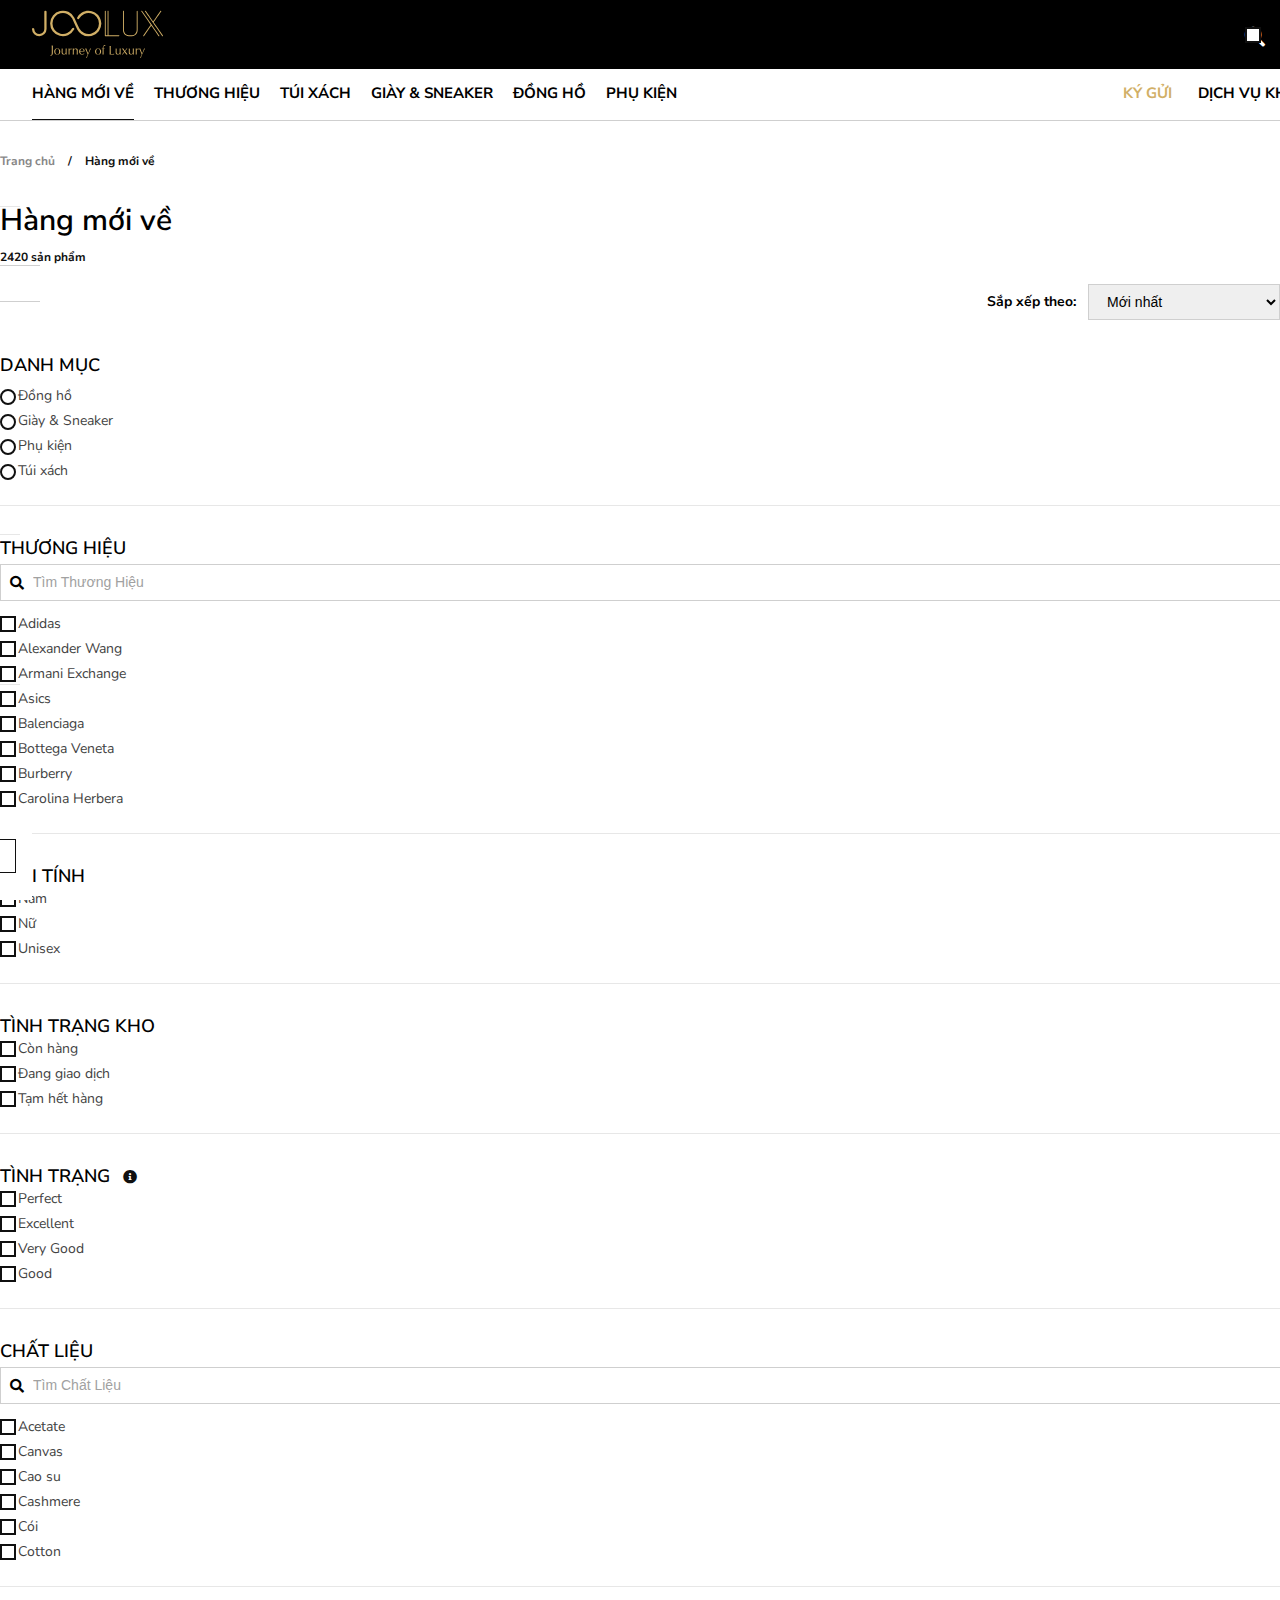
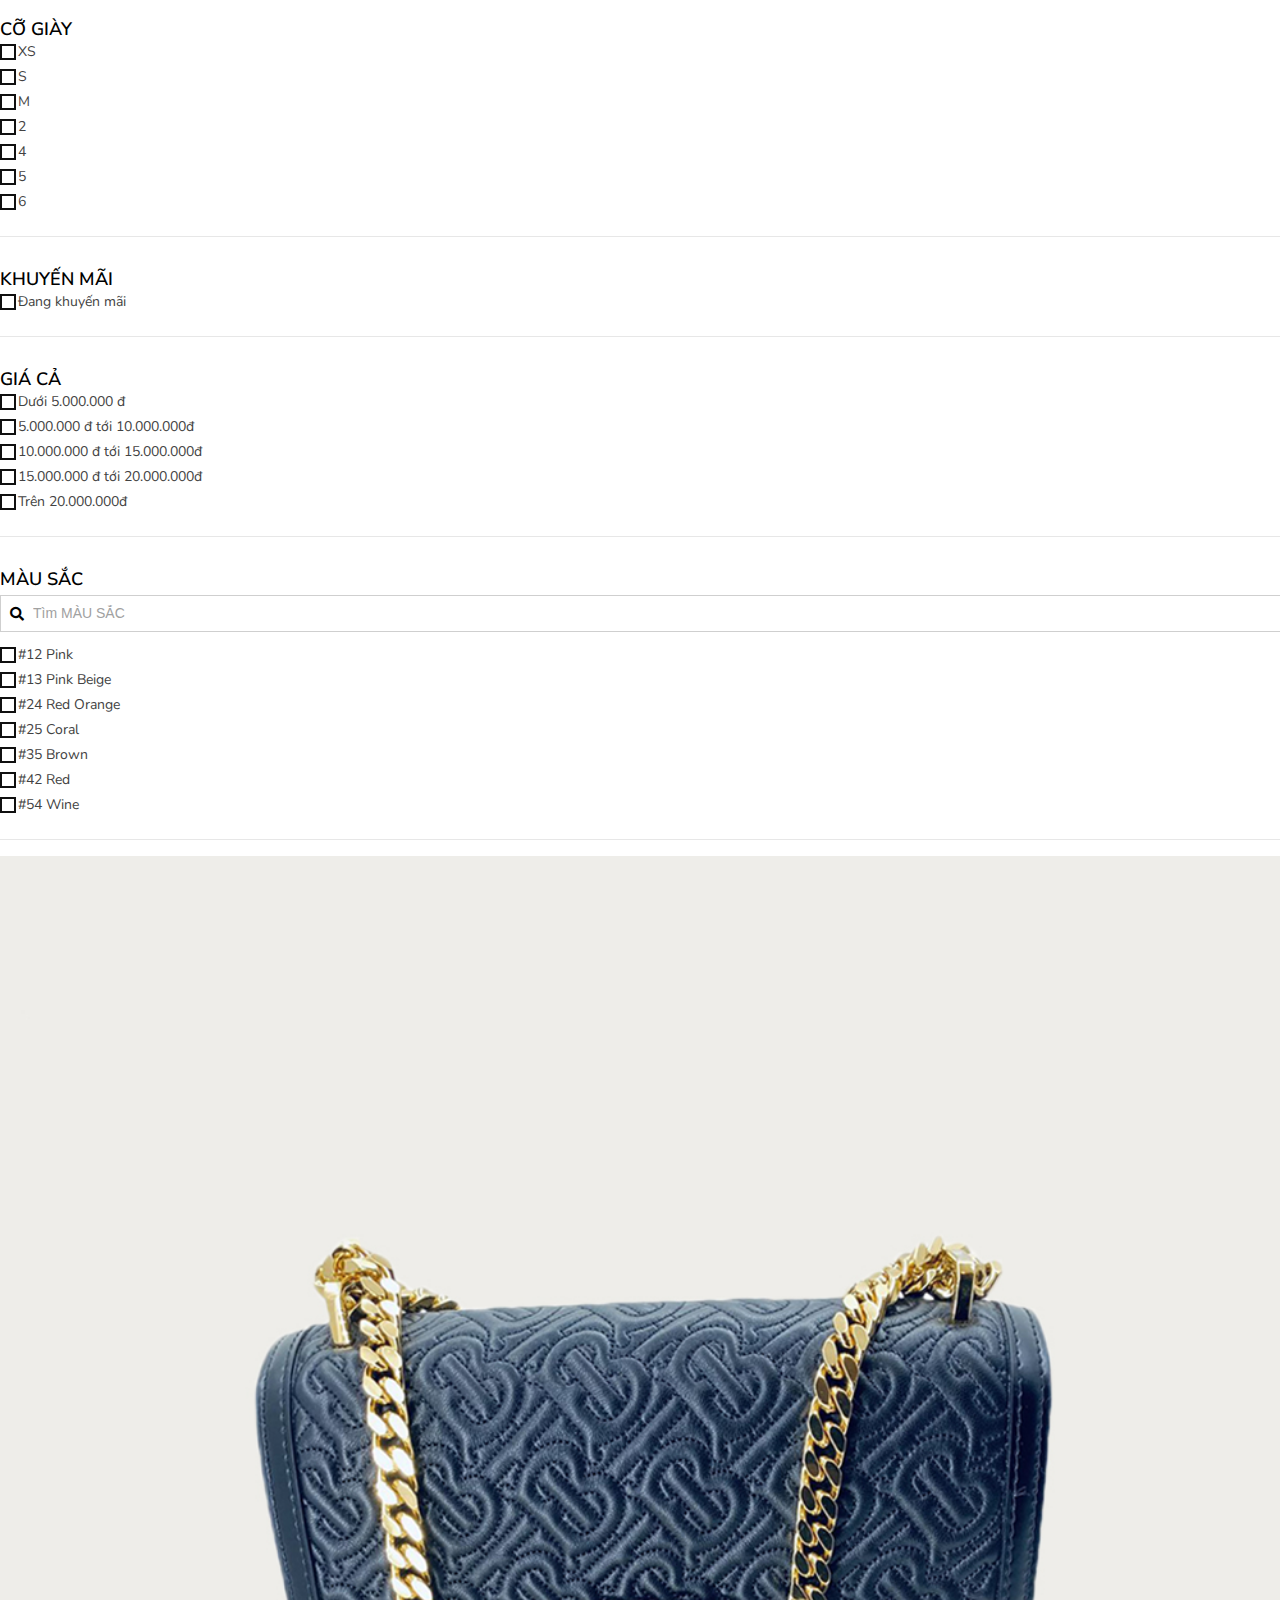
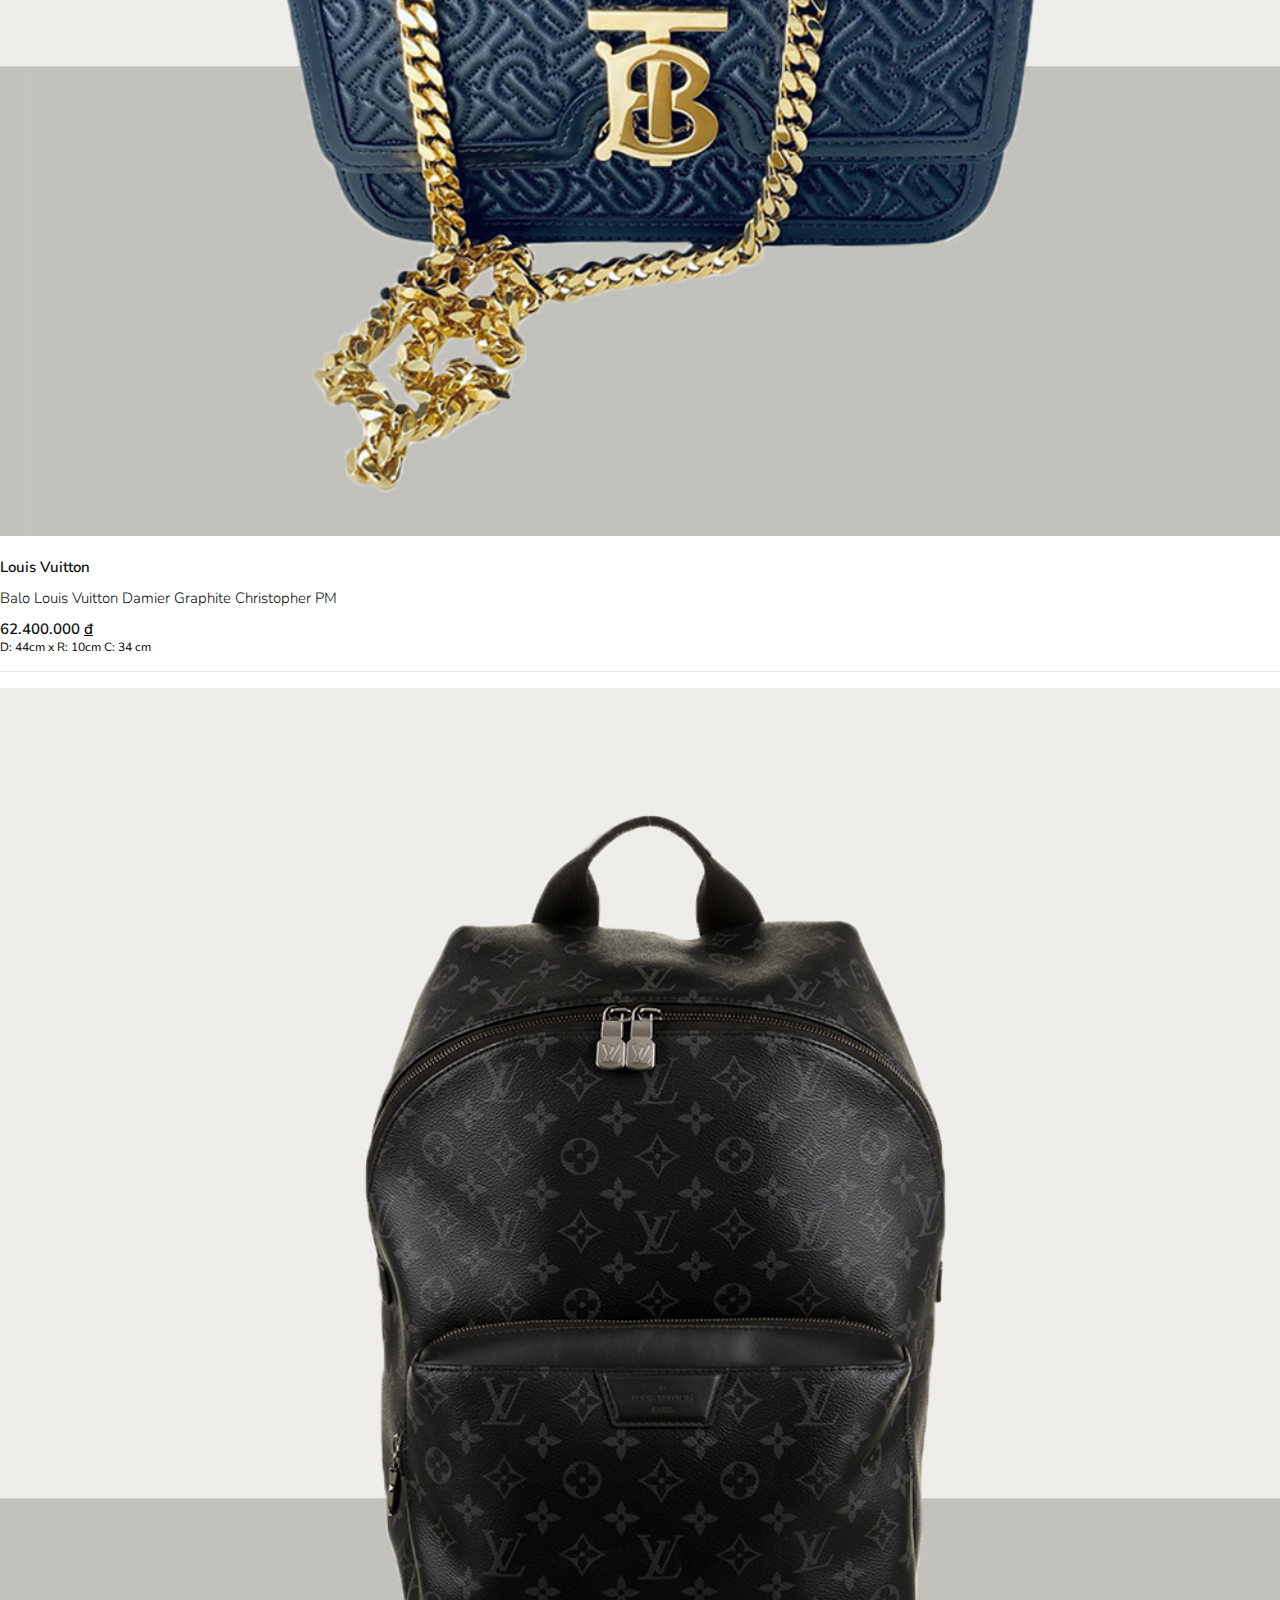
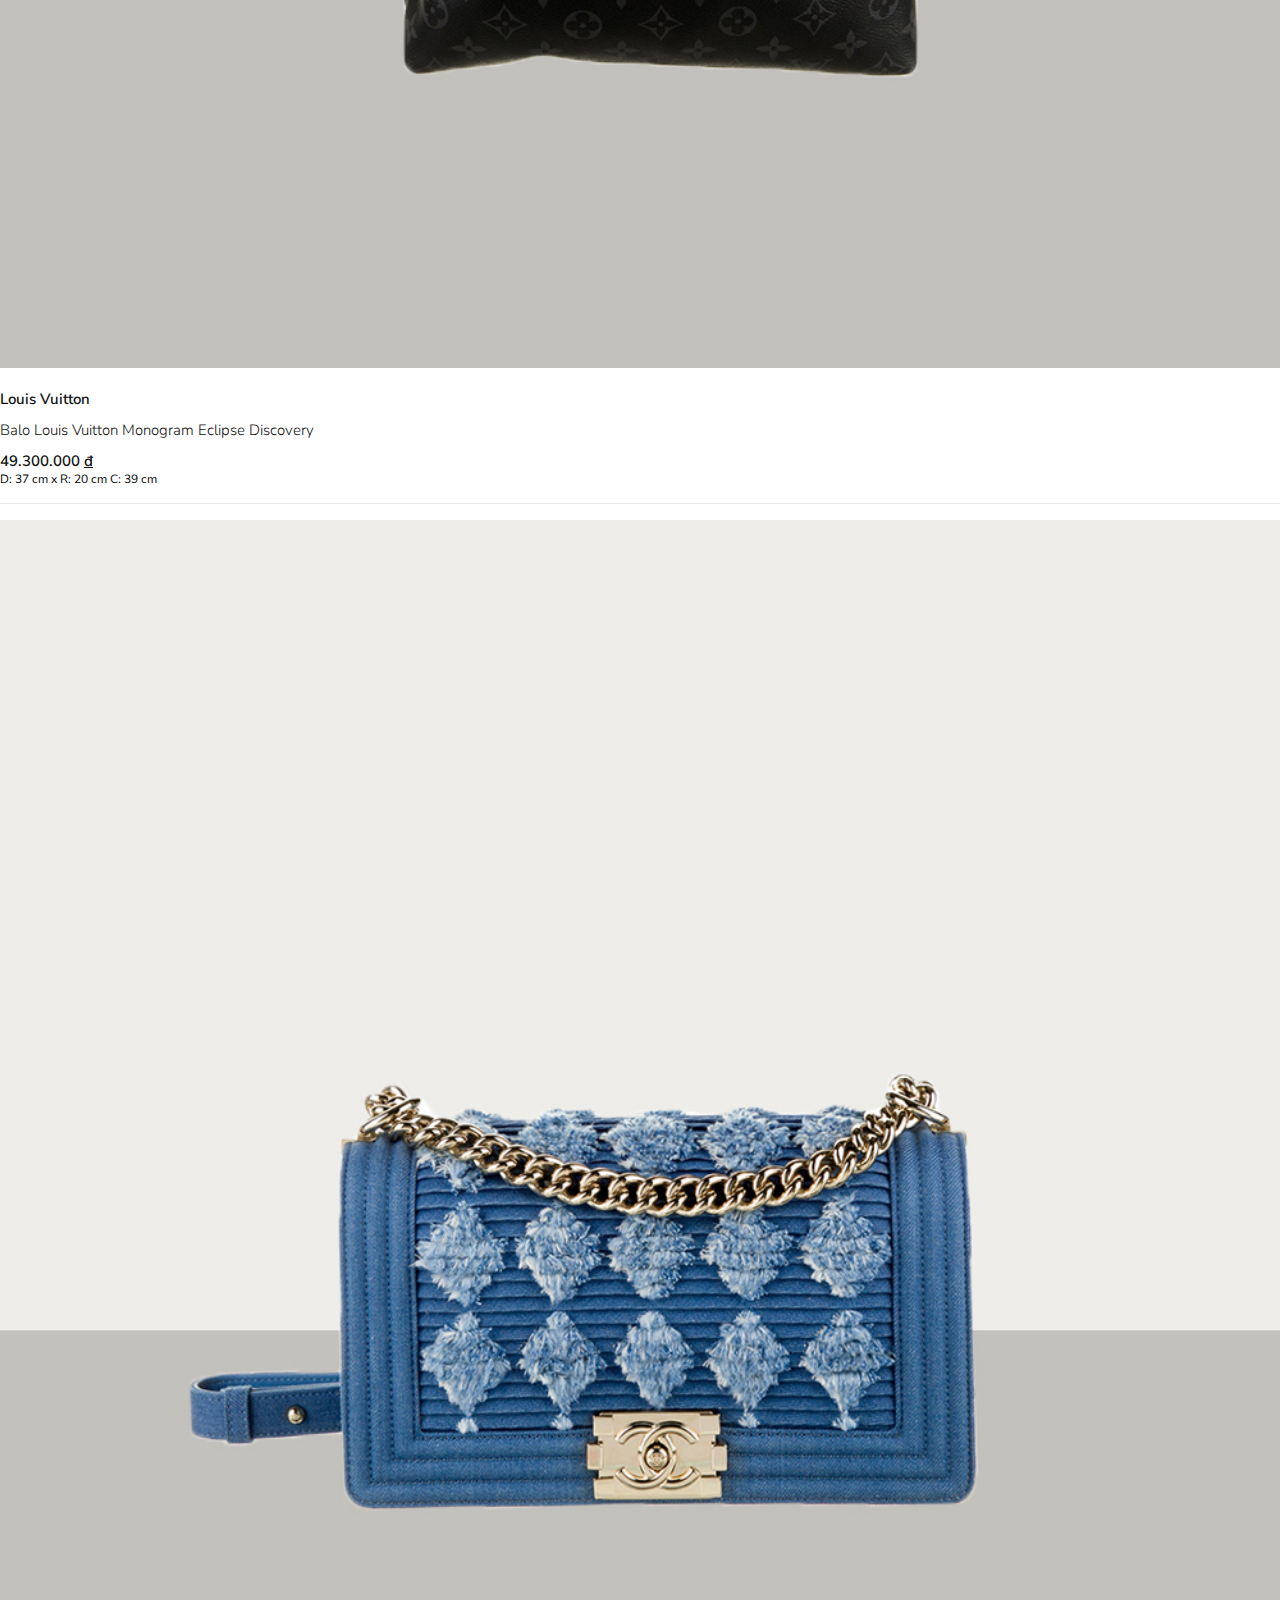
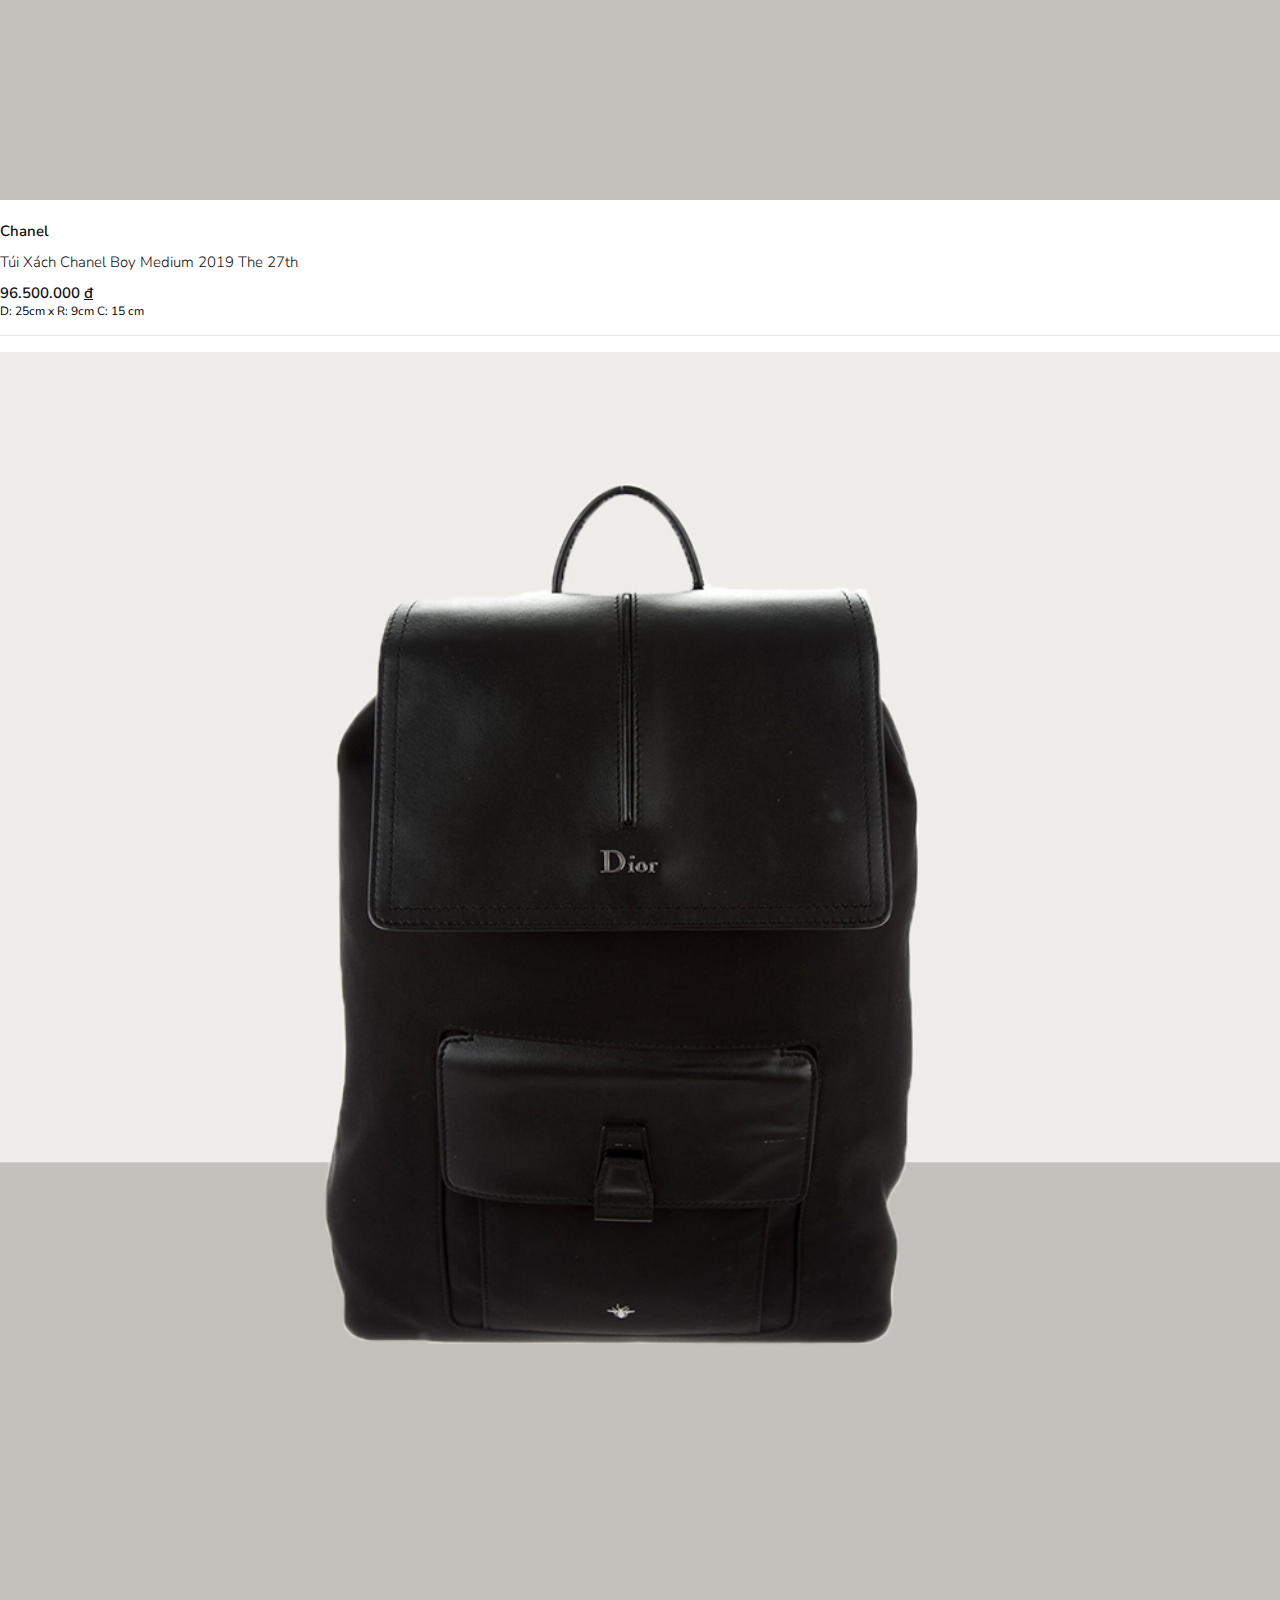
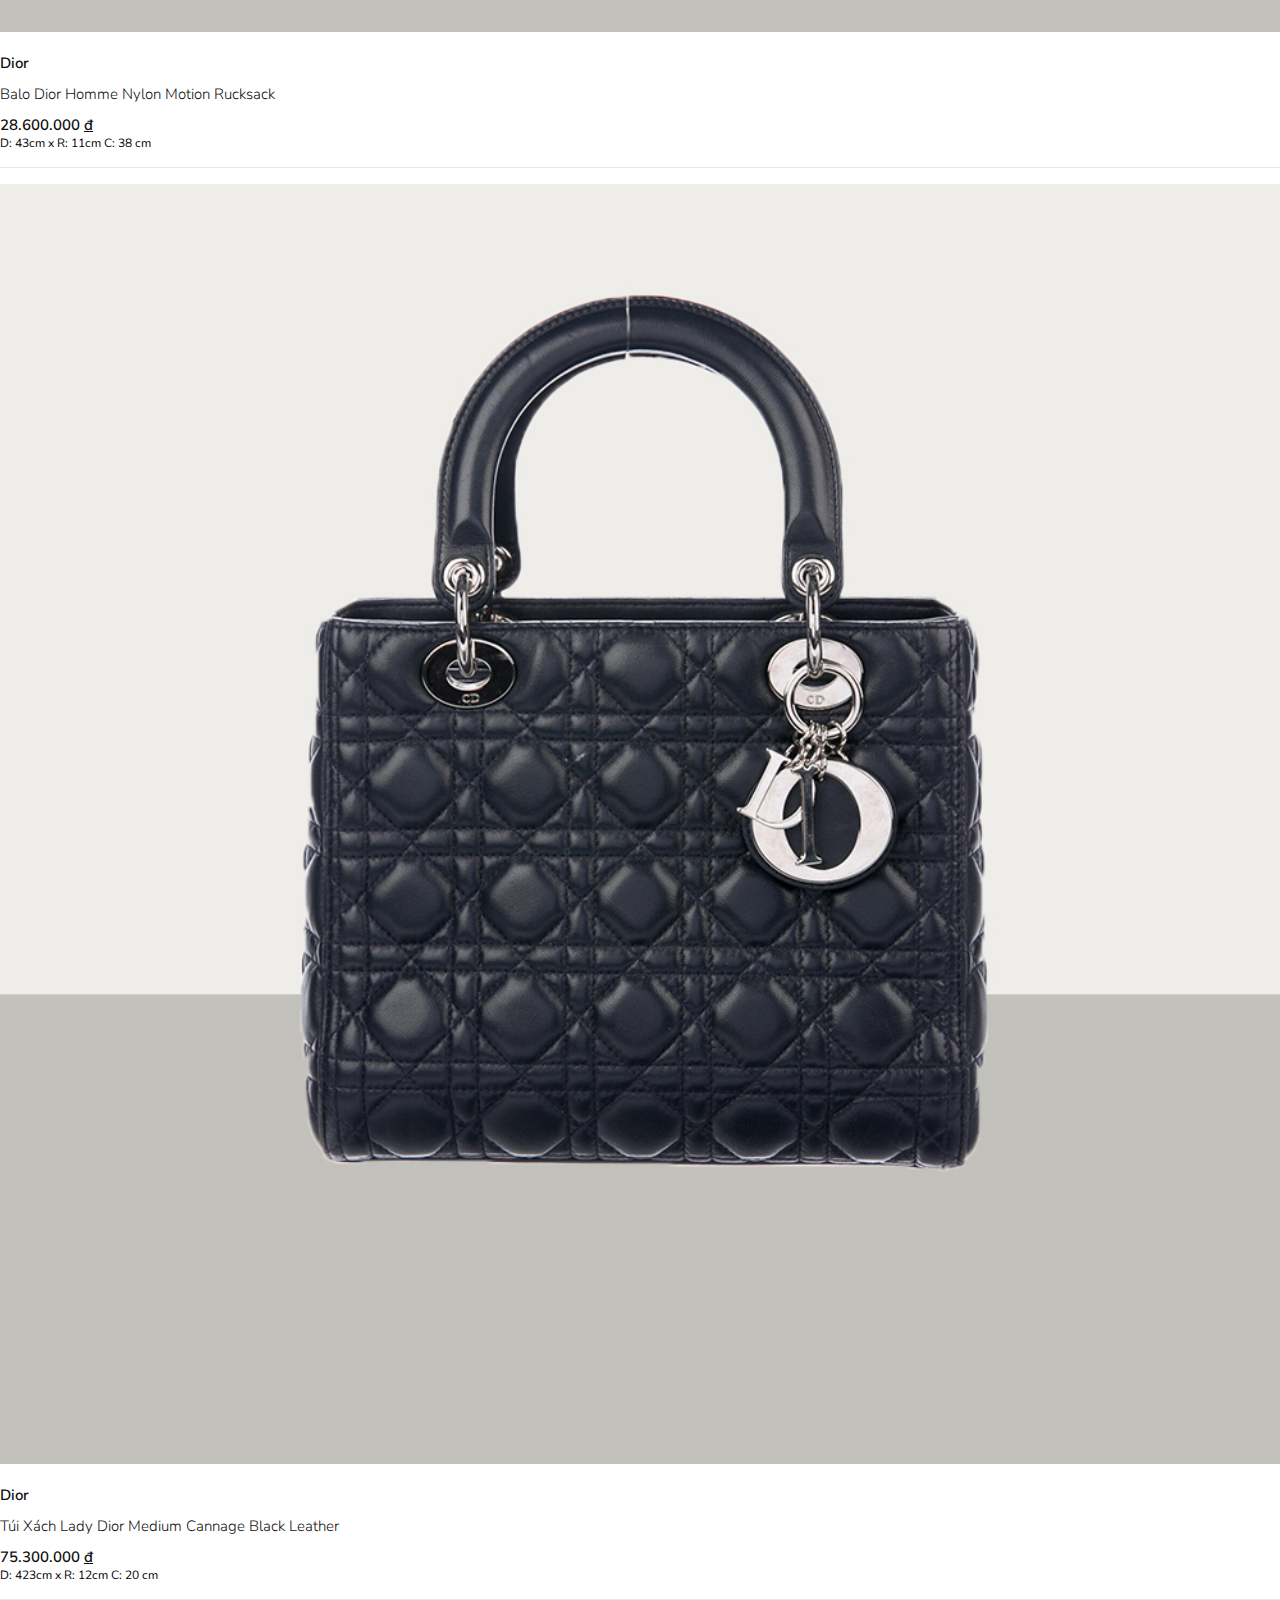
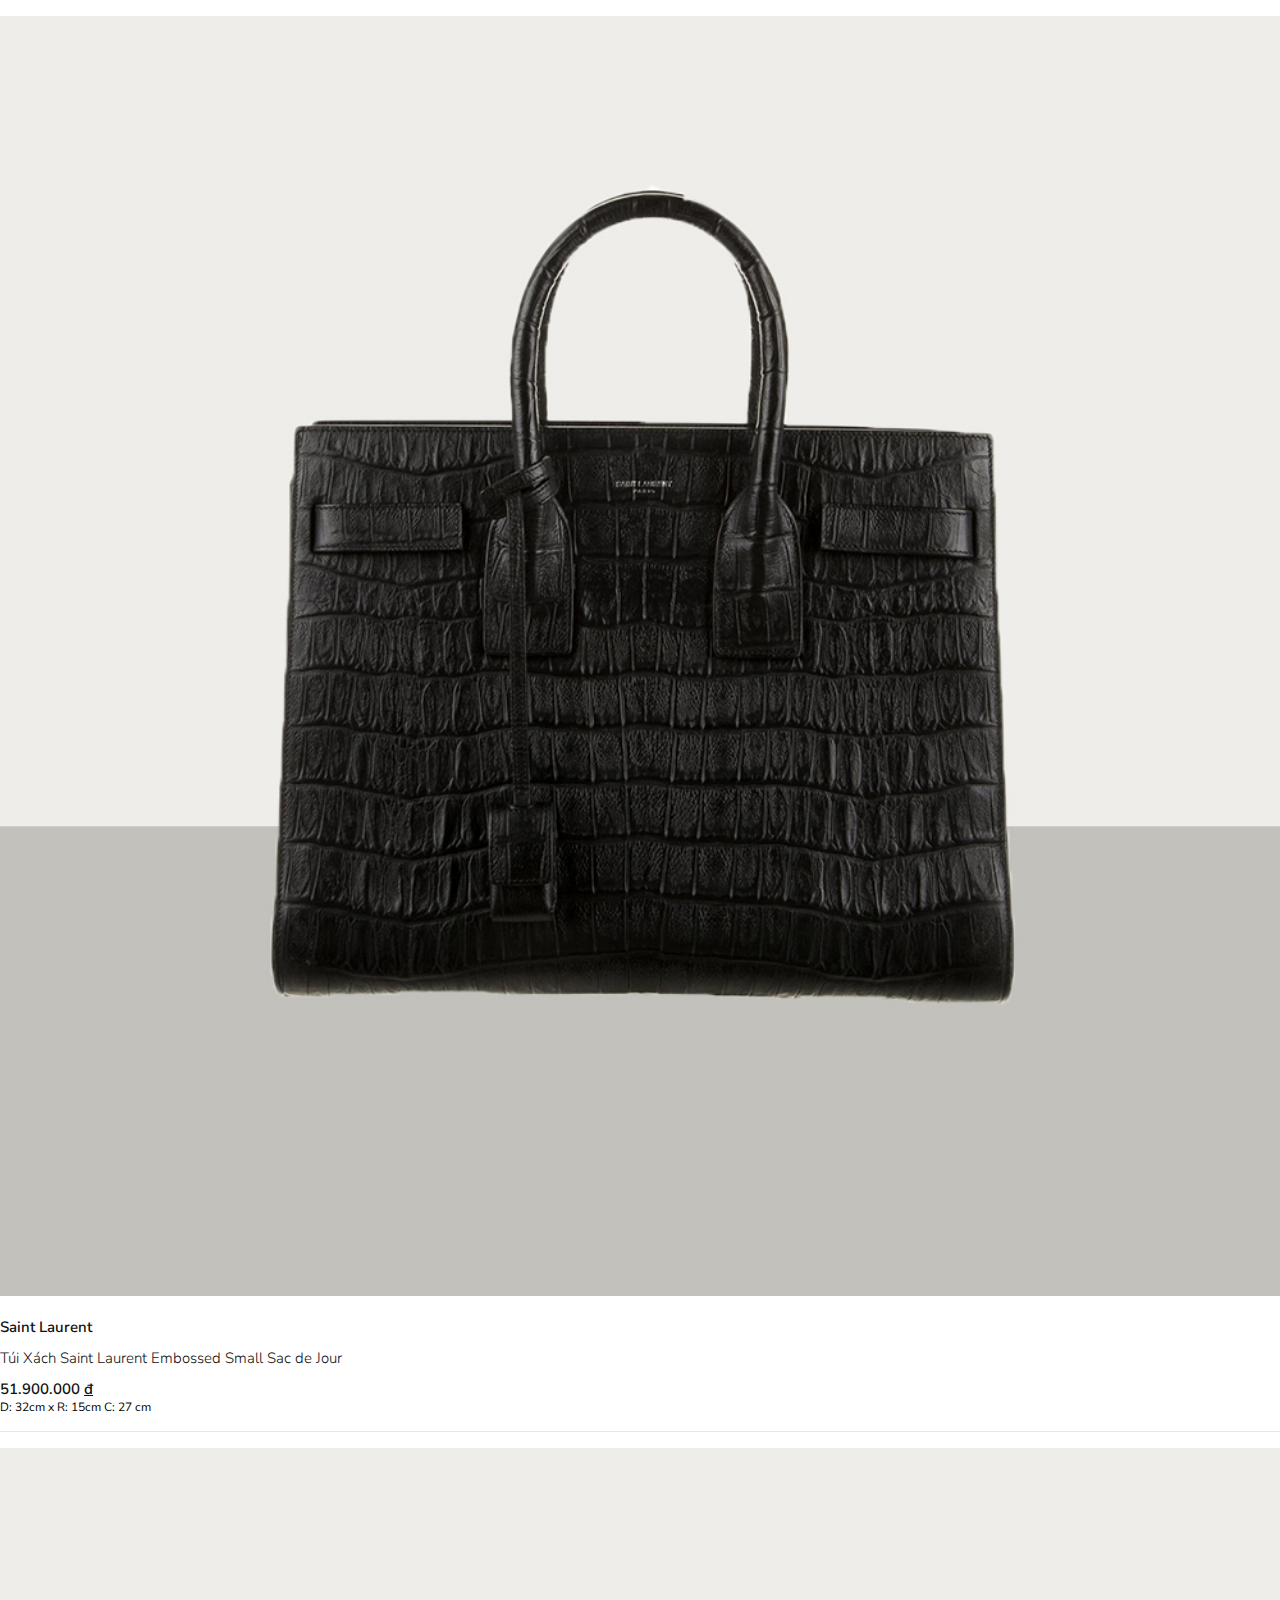
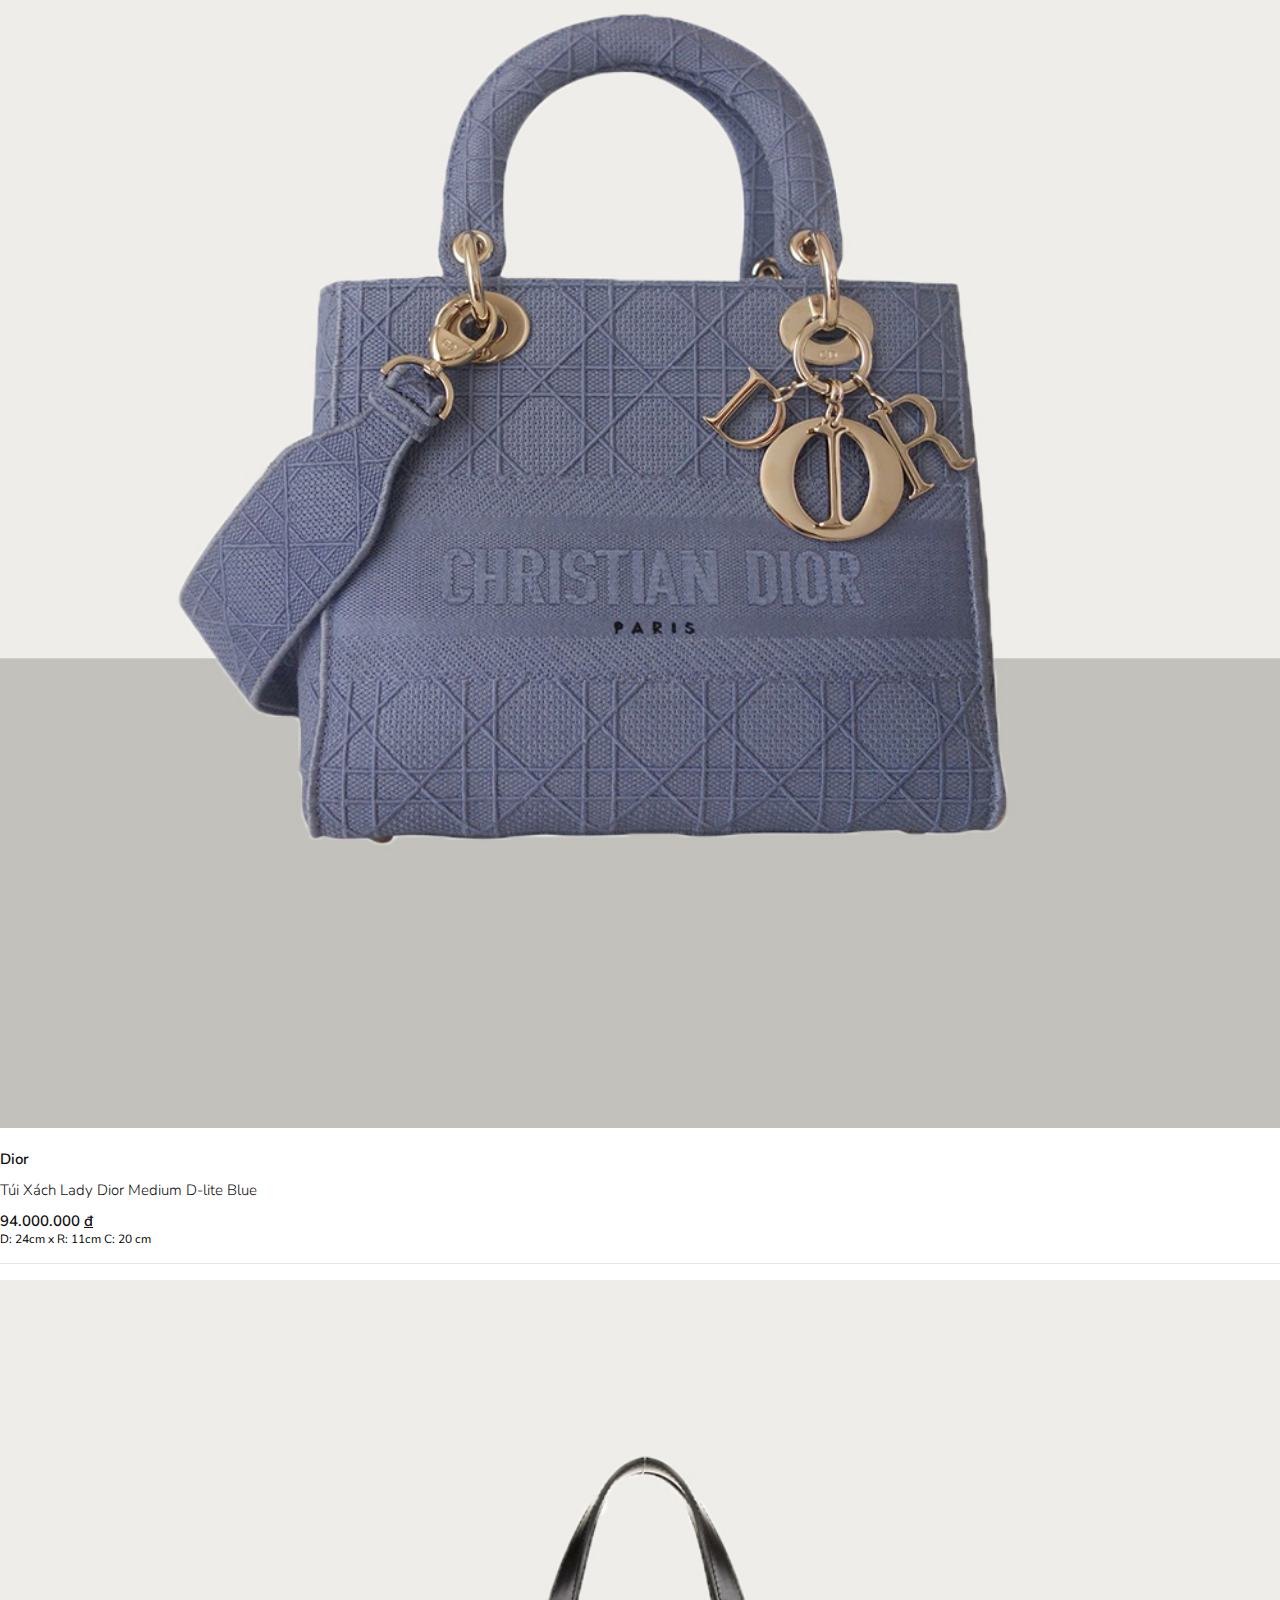
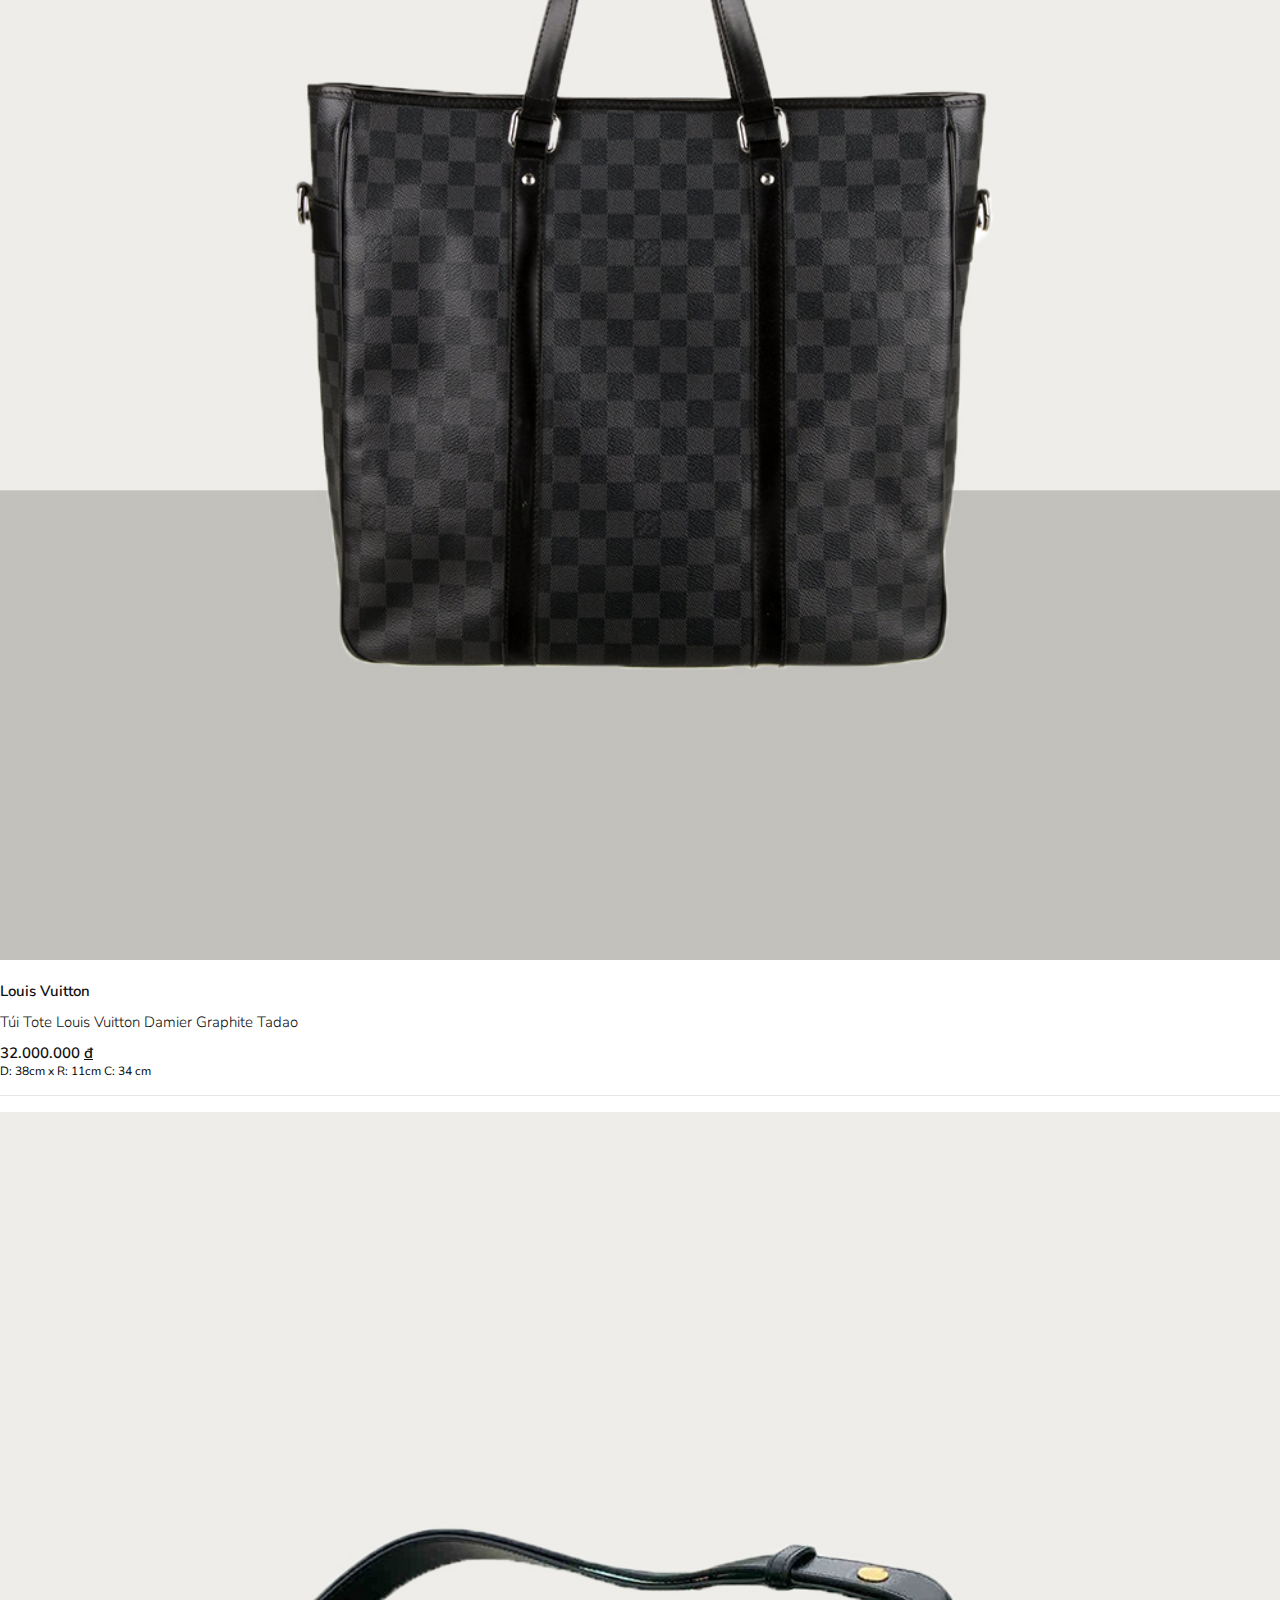
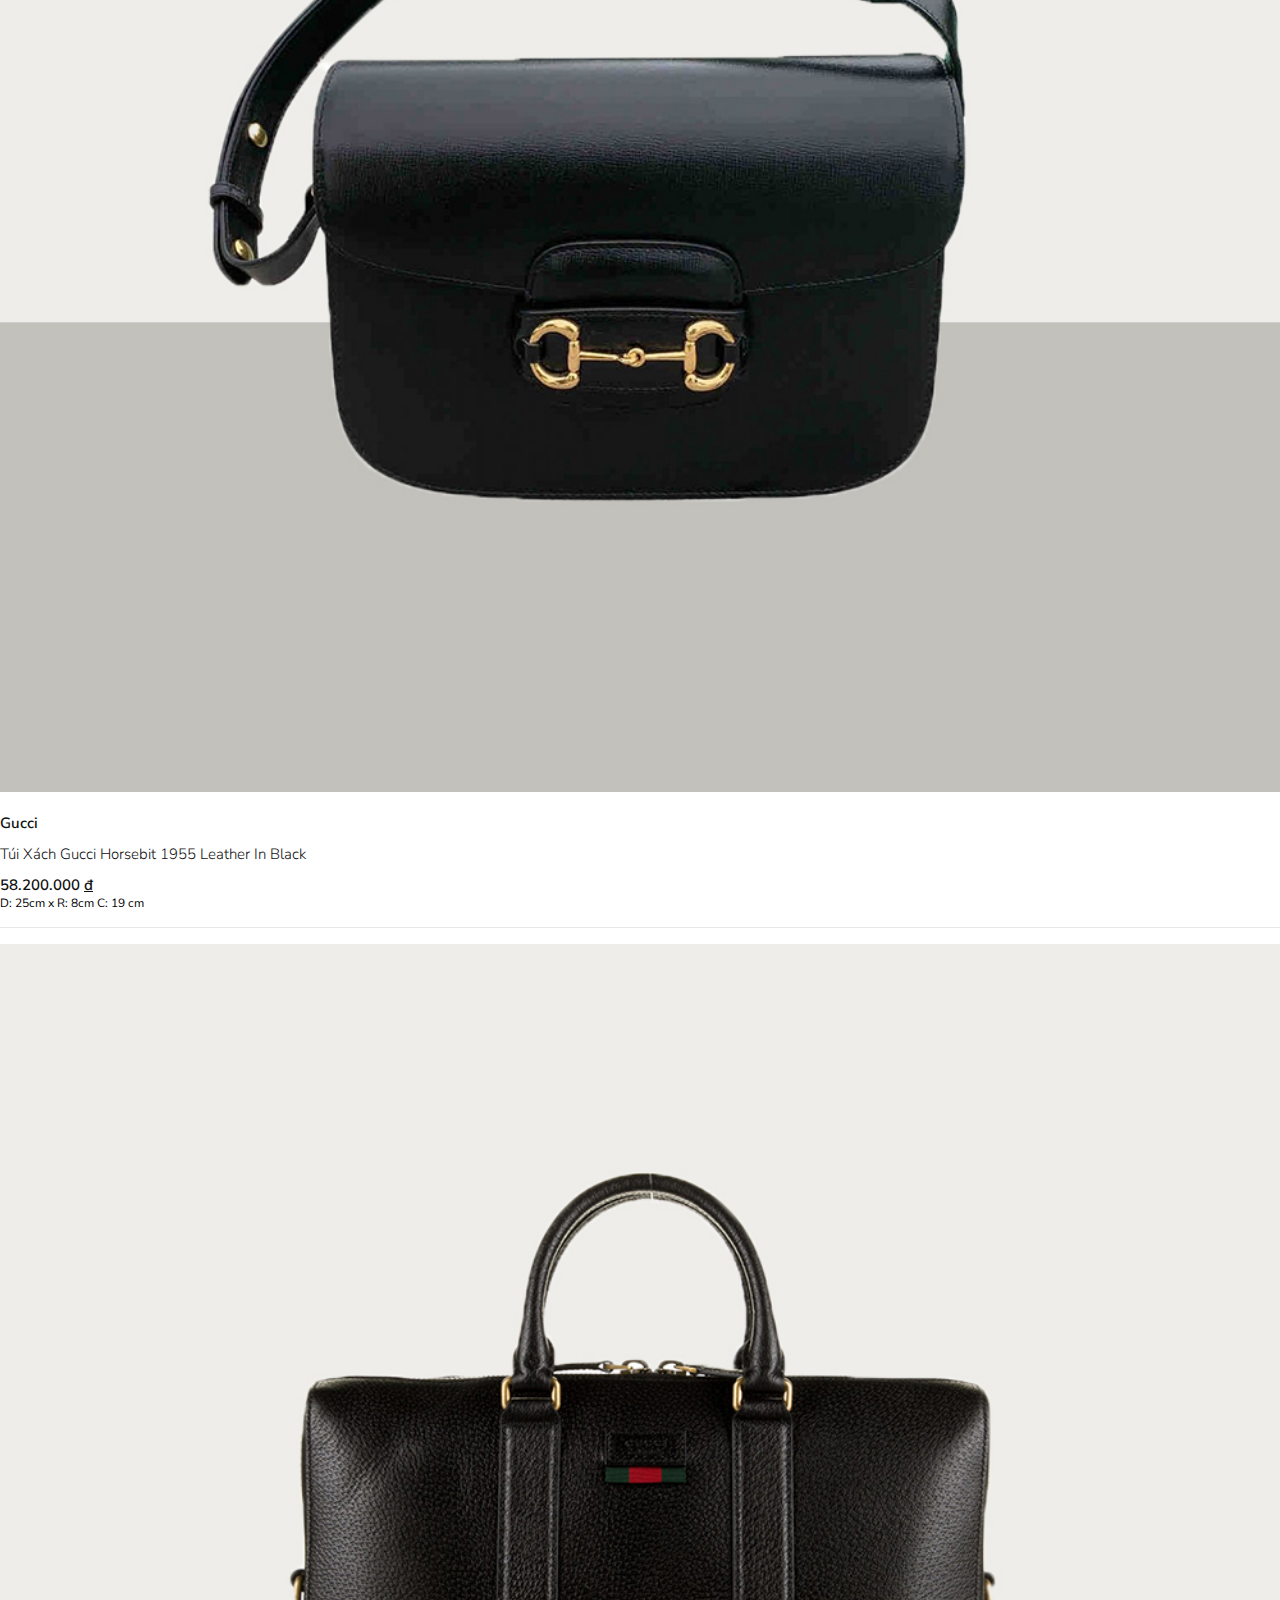
<file: hang-moi-ve.html>
<!DOCTYPE html>
<html lang="en">
<head>
    <meta charset="UTF-8">
    <meta http-equiv="X-UA-Compatible" content="IE=edge">
    <meta name="viewport" content="width=device-width, initial-scale=1.0">
    <title>
        Hàng mới về | Joolux</title>
    <link rel="stylesheet" href="https://cdn.jsdelivr.net/npm/bootstrap@4.6.0/dist/css/bootstrap.min.css" integrity="sha384-B0vP5xmATw1+K9KRQjQERJvTumQW0nPEzvF6L/Z6nronJ3oUOFUFpCjEUQouq2+l" 
    crossorigin="anonymous">
    <link rel="stylesheet" href="./assets/css/base.css">
    <link rel="stylesheet" href="./assets/css/header.css">
    <link rel="stylesheet" href="./assets/css/slider.css">
    <link rel="stylesheet" href="./assets/css/content.css">
    <link rel="stylesheet" href="./assets/css/footer.css">
    <link rel="stylesheet" href="./assets/css/product.css">
    <link rel="stylesheet" href="./assets/css/responsive.css">
    <link rel="stylesheet" href="./assets/css/responsive-product.css">
    <link rel="stylesheet" href="assets/fonts/fontawesome-free-5.15.3-web/css/all.min.css">
    <link href="https://fonts.googleapis.com/css2?family=Nunito+Sans:wght@200;300;400;600;700;800;900&display=swap" rel="stylesheet">
</head>
<body>
    <header class="header">
        <div class="container-fluid">
            <div class="row">
                <div class="header__navbar">
                    <a href="/" class="header__navbar-logo">
                        <svg fill="currentColor" width="131" height="48" viewBox="0 0 295 107" xmlns="http://www.w3.org/2000/svg"><g fill="#D1AF66" fill-rule="evenodd"><path d="M30.265 1.033c-.636 0-1.249.236-1.72.663a2.57 2.57 0 0 0-.83 1.649v38.814a11.315 11.315 0 0 1-3.192 7.928 11.266 11.266 0 0 1-15.79.38A11.312 11.312 0 0 1 5.167 42.7a2.592 2.592 0 0 0-.738-1.839A2.581 2.581 0 0 0 0 42.647 16.457 16.457 0 0 0 5.104 53.98a16.39 16.39 0 0 0 11.564 4.511 16.391 16.391 0 0 0 11.408-4.89 16.46 16.46 0 0 0 4.73-11.497V3.345a2.569 2.569 0 0 0-.827-1.645 2.559 2.559 0 0 0-1.714-.667zM196.854 57.55a1.028 1.028 0 0 0-1.021-1.028h-23.586V2.083a1.028 1.028 0 0 0-1.753-.727c-.192.193-.3.454-.3.727v54.439h-4.102V2.083A1.032 1.032 0 0 0 165.067.98a1.027 1.027 0 0 0-1.024 1.103v55.468a1.03 1.03 0 0 0 1.027 1.023h30.763a1.013 1.013 0 0 0 .722-.3 1.014 1.014 0 0 0 .299-.723zM235.821 52.34a13.301 13.301 0 0 0 2.053-7.12V2.082a1.027 1.027 0 1 0-2.053 0V45.22a11.299 11.299 0 0 1-4.102 8.72 11.231 11.231 0 0 1-6.145 2.534c-.341.032-.687.049-1.033.049h-6.15c-.346 0-.692 0-1.032-.05a11.265 11.265 0 0 1-7.315-3.628 11.31 11.31 0 0 1-2.954-7.625V2.083a1.028 1.028 0 0 0-1.753-.727 1.033 1.033 0 0 0-.301.727V45.22c0 2.243.564 4.45 1.64 6.417a13.34 13.34 0 0 0 4.516 4.837v.049h.07a13.261 13.261 0 0 0 7.107 2.052h6.151a13.261 13.261 0 0 0 7.107-2.052h.07v-.05a13.354 13.354 0 0 0 4.124-4.131zM294.811 56.96l-.649-.937-13.316-19.198-4.075-5.833-2.762-3.997.54-.785.249-.357.973-1.387.281-.406 7.685-10.961.281-.406 6.075-8.736.913-1.305a1.037 1.037 0 0 0 .027-1.14 1.026 1.026 0 0 0-1.413-.317 1.014 1.014 0 0 0-.289.276l-.654.932-2.286 3.276-4.081 5.833-4.075 5.833-3.448 4.939-1.254 1.787-.67.97-.124.178-.124-.179-.676-.97-1.254-1.786-3.448-4.94-4.075-5.832-4.075-5.833-2.292-3.276-.621-.932a1.027 1.027 0 0 0-1.681 1.18l.914 1.306 6.101 8.736.281.406 7.675 10.972.281.406.967 1.386.249.358.54.785 1.254 1.793 6.118 8.8.281.401 13.057 18.83.914 1.306a1.025 1.025 0 0 0 1.058.412 1.02 1.02 0 0 0 .786-.822 1.015 1.015 0 0 0-.169-.766h.011zM285.699 55.65l-6.107-8.73-.281-.407-7.669-10.977-.281-.417-.973-1.392-.249-.352-.302-.439-1.233-1.776-6.415-9.147-.281-.406-13.052-18.825-.913-1.31a1.027 1.027 0 0 0-1.681 1.18l.654.931 13.311 19.204 4.054 5.833 3.026 4.333-2.702 3.872-13.295 19.198-.649.937a1.042 1.042 0 0 0-.213.79 1.039 1.039 0 0 0 .429.696 1.021 1.021 0 0 0 1.181-.005c.115-.081.211-.185.284-.306l.914-1.305L266.307 38l.281-.4 2.016-2.855.541.79 1.248 1.793 3.448 4.934 4.07 5.855 4.08 5.832 2.286 3.25.654.931a1.038 1.038 0 0 0 .666.473 1.026 1.026 0 0 0 1.229-.859 1.03 1.03 0 0 0-.214-.79l-.913-1.304zM127.168 1C122 1 116.927 2.4 112.489 5.053a28.679 28.679 0 0 0-10.533 11.019l-.248.45c-.13.316-.198.654-.2.996.001.328.065.654.189.958l.059.12a2.547 2.547 0 0 0 2.189 1.484 2.537 2.537 0 0 0 2.324-1.262 23.598 23.598 0 0 1 11.189-10.6 23.534 23.534 0 0 1 15.332-1.42 23.576 23.576 0 0 1 12.938 8.365 23.66 23.66 0 0 1 5.027 14.584 23.66 23.66 0 0 1-5.027 14.583 23.576 23.576 0 0 1-12.938 8.366 23.534 23.534 0 0 1-15.332-1.42 23.599 23.599 0 0 1-11.189-10.6l-.984-2.134-1.951-4.257-7.23-15.706-.817-1.776A28.78 28.78 0 0 0 81.851 3.669a28.698 28.698 0 0 0-18.66-2.027 28.744 28.744 0 0 0-15.934 9.943 28.848 28.848 0 0 0-6.414 17.677 28.851 28.851 0 0 0 5.838 17.876 28.75 28.75 0 0 0 15.602 10.457A28.697 28.697 0 0 0 81 56.176a28.774 28.774 0 0 0 13.855-12.69c.091-.162.183-.325.27-.493a2.507 2.507 0 0 0 0-1.922l-.06-.136a2.55 2.55 0 0 0-2.169-1.481 2.54 2.54 0 0 0-2.322 1.227 23.6 23.6 0 0 1-11.188 10.6 23.535 23.535 0 0 1-15.332 1.42 23.575 23.575 0 0 1-12.939-8.365 23.66 23.66 0 0 1-5.027-14.584 23.66 23.66 0 0 1 5.027-14.584 23.575 23.575 0 0 1 12.938-8.365 23.535 23.535 0 0 1 15.333 1.42 23.6 23.6 0 0 1 11.188 10.6l.978 2.134 4.038 8.795v.027l2.826 6.136 2.205 4.804.919 1.998a28.727 28.727 0 0 0 10.066 11.196 28.644 28.644 0 0 0 29 1.217c4.505-2.4 8.29-5.96 10.964-10.314a28.795 28.795 0 0 0 .621-29.078 28.712 28.712 0 0 0-10.514-10.774A28.641 28.641 0 0 0 127.168 1zM47.073 79.564l-.702.098a5.65 5.65 0 0 1-.676.043c-.224-.001-.448-.016-.67-.043l-.708-.098.157 3.64c.043 1.19.07 2.404.07 3.639v7.723c0 1.083-.032 2.106-.097 3.011a8.67 8.67 0 0 1-.465 2.328 3.38 3.38 0 0 1-1.081 1.533 2.97 2.97 0 0 1-1.88.542l.22.79a5.583 5.583 0 0 0 2.287-.465 5.407 5.407 0 0 0 1.832-1.241 5.759 5.759 0 0 0 1.168-1.868 6.427 6.427 0 0 0 .405-2.318v-2.22-2.519c0-.893 0-1.754-.027-2.653-.027-.9 0-1.771 0-2.616 0-1.235 0-2.448.07-3.64.07-1.19.043-2.431.097-3.666z"></path><path d="M61.455 87.563a6.324 6.324 0 0 0-2.162-1.208 8.01 8.01 0 0 0-4.864 0 6.298 6.298 0 0 0-2.2 1.208 5.983 5.983 0 0 0-1.589 2.166 9.082 9.082 0 0 0 0 6.499c.36.833.903 1.574 1.59 2.166.64.545 1.39.944 2.199 1.17a8.989 8.989 0 0 0 4.864 0 5.808 5.808 0 0 0 2.162-1.17 6.072 6.072 0 0 0 1.589-2.166 9.082 9.082 0 0 0 0-6.499 6.047 6.047 0 0 0-1.59-2.166zm-.487 7.69a5.966 5.966 0 0 1-.719 1.95 3.79 3.79 0 0 1-1.345 1.365 4.528 4.528 0 0 1-4.15 0 3.79 3.79 0 0 1-1.347-1.365 5.965 5.965 0 0 1-.713-1.95 12.404 12.404 0 0 1 0-4.554c.122-.689.364-1.35.713-1.955a3.825 3.825 0 0 1 1.346-1.365 4.527 4.527 0 0 1 4.15 0c.558.333 1.02.803 1.346 1.365.352.604.595 1.266.72 1.955a12.73 12.73 0 0 1 0 4.554z" fill-rule="nonzero"></path><path d="M78.09 86.258c-.184.038-.373.07-.54.097a4.076 4.076 0 0 1-1.179 0l-.589-.097c0 .336.032.693.043 1.083.011.39 0 .77 0 1.18V93.494c0 .634-.038 1.148-.08 1.522a4.983 4.983 0 0 1-.185.9c-.075.221-.178.497-.308.811a3.176 3.176 0 0 1-1.15 1.284 3.49 3.49 0 0 1-1.963.542 3.15 3.15 0 0 1-2.416-1.04 3.188 3.188 0 0 1-.616-1.17 7.6 7.6 0 0 1-.254-2.231c0-1.408 0-2.779.07-4.122.071-1.343.12-2.572.212-3.693-.379.083-.764.13-1.152.14a6.28 6.28 0 0 1-1.172-.14c0 .785.032 1.565.037 2.334.006.769 0 1.479 0 2.134 0 .655 0 1.392-.043 2.096-.043.704-.043 1.549-.043 2.54a4.369 4.369 0 0 0 1.248 3.357 4.858 4.858 0 0 0 3.438 1.17 5.094 5.094 0 0 0 2.497-.634 4.763 4.763 0 0 0 1.88-1.982h.054v1.798c0 .184-.027.369-.043.542a10.837 10.837 0 0 1 2.162 0 76.035 76.035 0 0 1-.087-2.334c-.016-.807-.027-1.625-.027-2.475 0-1.517.01-2.96.027-4.333.027-1.36.087-2.789.179-4.251zM88.272 85.976c-1.366 0-2.6 1.011-3.702 3.033l-.054-.027v-1.127c0-.395.054-.926.13-1.624l-.59.097c-.178.028-.36.042-.54.044-.197 0-.394-.015-.59-.044l-.588-.097c.054 1.235.086 2.334.097 3.287.01.953 0 1.798 0 2.53v4.933c0 1.098-.032 1.964-.097 2.599.391-.037.785-.055 1.178-.054.373 0 .746 0 1.124.054a13.349 13.349 0 0 1-.103-1.624V92.02a5.803 5.803 0 0 1 .195-1.532c.109-.442.291-.86.54-1.24.235-.34.541-.623.898-.83a2.363 2.363 0 0 1 1.205-.308c.281.001.56.049.827.14.2.062.385.167.54.31l.195-.141c0-.374 0-.79.027-1.251a3.139 3.139 0 0 1 .167-1.024 2 2 0 0 0-.46-.14 3.365 3.365 0 0 0-.4-.028zM101.567 86.984a3.812 3.812 0 0 0-1.443-.775 6.004 6.004 0 0 0-1.583-.222 4.921 4.921 0 0 0-2.61.66 5.842 5.842 0 0 0-1.882 1.87h-.054c0-.748.027-1.5.081-2.248l-.626.097a3.35 3.35 0 0 1-.492.043 7.732 7.732 0 0 1-1.265-.14c.097.801.157 1.673.184 2.6.027.925.043 1.808.043 2.653v2.924c0 .845 0 1.728-.043 2.654-.043.926-.087 1.771-.184 2.518.432-.037.854-.054 1.265-.054.41 0 .832 0 1.259.054a26.036 26.036 0 0 1-.178-2.518 75.283 75.283 0 0 1-.044-2.654v-2.388a5.533 5.533 0 0 1 .914-3.4c.605-.806 1.562-1.209 2.87-1.209a2.654 2.654 0 0 1 2.248 1.083c.603.952.887 2.071.81 3.196v1.711c0 1.083 0 2.166-.07 3.179s-.086 2.031-.124 3.006c.382-.038.767-.056 1.151-.054.411 0 .8 0 1.178.054 0-.26-.032-.542-.043-.829-.011-.287 0-.585 0-.888v-1.825c0-.953 0-1.858.059-2.708.06-.85.054-1.679.054-2.486a6.112 6.112 0 0 0-.405-2.404 3.922 3.922 0 0 0-1.07-1.5z"></path><path d="M116.937 87.677a5.427 5.427 0 0 0-1.821-1.235 6.51 6.51 0 0 0-2.567-.46c-2.097 0-3.691.655-4.783 1.966-1.092 1.31-1.632 3.115-1.621 5.415-.01.894.158 1.781.491 2.61a6.034 6.034 0 0 0 3.562 3.445 7.926 7.926 0 0 0 2.762.466 7.349 7.349 0 0 0 2.599-.477 7.85 7.85 0 0 0 2.086-1.153l.168-1.376-.141-.087c-.254.293-.54.557-.853.786a6.512 6.512 0 0 1-2.2 1.056c-.376.099-.763.15-1.151.151a4.954 4.954 0 0 1-2.076-.406 4.512 4.512 0 0 1-1.518-1.083 4.598 4.598 0 0 1-.935-1.625 6.307 6.307 0 0 1-.324-2.052v-.363a2.484 2.484 0 0 1 0-.422l1.837-.055c.605 0 1.221-.032 1.838-.032 1.012 0 2.012.01 2.999.032l3.005.055c0-.19.032-.369.043-.542.011-.173 0-.363 0-.542a6.92 6.92 0 0 0-.351-2.22 4.87 4.87 0 0 0-1.049-1.852zm-2.702 4.116c-.638 0-1.264.027-1.881.027-.616 0-1.21 0-1.837-.027l-1.811-.054a8.62 8.62 0 0 1 .298-1.625 5.627 5.627 0 0 1 .702-1.57 4.086 4.086 0 0 1 1.178-1.198 3.071 3.071 0 0 1 1.751-.476 2.98 2.98 0 0 1 1.768.476c.443.313.804.727 1.054 1.208.253.494.423 1.027.502 1.576.084.538.125 1.08.125 1.625l-1.849.038z" fill-rule="nonzero"></path><path d="M130.741 86.258a88.019 88.019 0 0 1-1.924 5.508 79.496 79.496 0 0 1-2.254 5.285 635.69 635.69 0 0 1-2.259-5.453 69.31 69.31 0 0 1-1.935-5.34l-.67.097a4.441 4.441 0 0 1-1.238 0l-.67-.097.589 1.376c.26.617.541 1.337.908 2.166.368.828.719 1.684 1.108 2.616.389.931.778 1.836 1.151 2.707.373.872.724 1.739 1.054 2.546.33.807.595 1.462.8 1.966a57.164 57.164 0 0 1-3.783 7.365 3.298 3.298 0 0 1 1.908 0c.151-.471.378-1.083.686-1.895.308-.813.67-1.69 1.081-2.67.411-.981.859-2.026 1.346-3.12l1.475-3.32c.494-1.115.98-2.198 1.459-3.25.476-1.082.914-2.025 1.319-2.896l1.038-2.248c.286-.628.497-1.083.627-1.332a3.103 3.103 0 0 1-1.849 0l.033-.011z"></path><path d="M153.434 87.563a6.351 6.351 0 0 0-2.162-1.208 8.01 8.01 0 0 0-4.864 0 6.3 6.3 0 0 0-2.199 1.208 5.958 5.958 0 0 0-1.584 2.166 9.004 9.004 0 0 0 0 6.499 5.993 5.993 0 0 0 1.584 2.166c.64.545 1.39.944 2.199 1.17a8.989 8.989 0 0 0 4.864 0 5.845 5.845 0 0 0 2.162-1.17 6.058 6.058 0 0 0 1.584-2.166 9.014 9.014 0 0 0 0-6.499 6.032 6.032 0 0 0-1.584-2.166zm-.492 7.69a5.967 5.967 0 0 1-.718 1.95 3.795 3.795 0 0 1-1.346 1.365 4.531 4.531 0 0 1-4.151 0 3.795 3.795 0 0 1-1.346-1.365 6.115 6.115 0 0 1-.713-1.95 12.409 12.409 0 0 1 0-4.554 6.149 6.149 0 0 1 .713-1.955 3.827 3.827 0 0 1 1.346-1.365 4.529 4.529 0 0 1 4.151 0c.557.333 1.02.803 1.346 1.365a6.02 6.02 0 0 1 .718 1.955c.281 1.505.281 3.05 0 4.554z" fill-rule="nonzero"></path><path d="M162.816 78.725c-.47.229-.901.532-1.275.899a5.792 5.792 0 0 0-1.027 1.402 12.129 12.129 0 0 0-1.265 3.64 10.212 10.212 0 0 0-.167 1.77h-2.021c.036.179.056.36.059.542.006.094.006.188 0 .282a2.429 2.429 0 0 1-.043.281l1.01-.054h1.011c0 2.08-.009 4.118-.027 6.115 0 1.993-.092 4.013-.227 6.054a14.08 14.08 0 0 1 1.238-.054h.589c.206-.001.413.017.616.054a254.33 254.33 0 0 1-.097-6.087c-.006-2.015 0-4.04 0-6.082h1.443l1.448.054a2.429 2.429 0 0 1-.043-.281 2.205 2.205 0 0 1 0-.282c.003-.182.023-.363.059-.541h-2.891a32.95 32.95 0 0 1-.238-1.83 15.506 15.506 0 0 1-.097-1.458c-.002-.364.04-.728.124-1.083.078-.317.216-.617.405-.883a2.098 2.098 0 0 1 1.768-.856c.544-.009 1.08.136 1.545.418l.168-.082c0-.373 0-.747.043-1.126.043-.38.049-.747.07-1.121a1.672 1.672 0 0 0-.54-.087 3.414 3.414 0 0 0-1.638.396zM181.143 98.357c-1.214.028-2.484.043-3.81.043 0-1.37-.038-2.92-.06-4.652a527.162 527.162 0 0 1-.027-6.142c0-1.238.024-2.451.071-3.639.043-1.191.097-2.404.151-3.645l-.697.103a5.65 5.65 0 0 1-.676.038c-.224.001-.447-.012-.67-.038l-.702-.103c.054 1.24.108 2.454.151 3.645.043 1.192.07 2.4.07 3.64v4.792a93.33 93.33 0 0 1-.07 3.656 339.138 339.138 0 0 1-.151 3.542 61.195 61.195 0 0 1 2.594-.054h5.172c.865 0 1.724 0 2.583.054-.083-.245-.13-.5-.14-.758.01-.287.057-.571.14-.845a35.433 35.433 0 0 1-3.929.363zM199.686 86.258c-.184.038-.373.07-.54.097a4.089 4.089 0 0 1-1.179 0l-.589-.097c0 .336.033.693.044 1.083.01.39 0 .77 0 1.18V93.494c0 .634-.038 1.148-.082 1.522a5.007 5.007 0 0 1-.183.9c-.076.221-.179.497-.308.811a3.18 3.18 0 0 1-1.152 1.284 3.485 3.485 0 0 1-1.961.542 3.256 3.256 0 0 1-1.422-.298 2.89 2.89 0 0 1-1.027-.772 2.887 2.887 0 0 1-.594-1.14 7.6 7.6 0 0 1-.254-2.231c0-1.408 0-2.779.07-4.122s.119-2.572.211-3.693c-.379.083-.764.13-1.151.14a6.365 6.365 0 0 1-1.178-.14c0 .785.037 1.565.043 2.334.005.769 0 1.479 0 2.134 0 .655 0 1.392-.043 2.096-.044.704-.044 1.549-.044 2.54a4.364 4.364 0 0 0 1.249 3.357 4.858 4.858 0 0 0 3.437 1.17 5.095 5.095 0 0 0 2.497-.634 4.767 4.767 0 0 0 1.881-1.982h.054v1.798c0 .184 0 .369-.038.542a10.999 10.999 0 0 1 2.162 0 95.3 95.3 0 0 1-.081-2.334c-.017-.807-.027-1.625-.027-2.475 0-1.517.009-2.96.027-4.333.027-1.36.086-2.789.178-4.251zM209.728 92.329a360.61 360.61 0 0 1 5.161-6.071c-.312.079-.63.126-.951.14-.165 0-.33-.014-.492-.043l-.492-.097a68.573 68.573 0 0 1-1.892 2.626 848.08 848.08 0 0 0-1.978 2.627 152.938 152.938 0 0 1-1.864-2.627 47.745 47.745 0 0 1-1.697-2.626l-.746.097a6.4 6.4 0 0 1-1.486 0l-.741-.097 2.622 3.455a324.127 324.127 0 0 1 2.534 3.401 121.543 121.543 0 0 1-2.551 3.304 90.564 90.564 0 0 1-2.637 3.19 7.84 7.84 0 0 1 .957-.055c.308-.001.617.017.924.055.637-.916 1.286-1.853 1.951-2.795.664-.942 1.34-1.9 2.032-2.854.675.953 1.335 1.906 1.994 2.854.659.948 1.286 1.879 1.902 2.795.253-.036.508-.055.763-.055h1.345c.253 0 .506.018.757.055a153.465 153.465 0 0 1-2.794-3.613 98.656 98.656 0 0 1-2.621-3.666zM229.308 86.258l-.54.097a4.132 4.132 0 0 1-1.179 0l-.589-.097c0 .336.033.693.044 1.083.01.39 0 .77 0 1.18V93.494a14.33 14.33 0 0 1-.087 1.522 4.924 4.924 0 0 1-.184.9c-.075.221-.178.497-.308.811a3.197 3.197 0 0 1-1.145 1.284 3.51 3.51 0 0 1-1.968.542 3.25 3.25 0 0 1-1.416-.298 3.124 3.124 0 0 1-.994-.742 3.182 3.182 0 0 1-.616-1.17 7.37 7.37 0 0 1-.254-2.231c0-1.408 0-2.779.07-4.122s.119-2.572.211-3.693a4.884 4.884 0 0 1-2.329 0c0 .785.032 1.565.043 2.334.011.769 0 1.479 0 2.134 0 .655 0 1.392-.038 2.096a49.848 49.848 0 0 0-.043 2.54 4.343 4.343 0 0 0 .264 1.813c.215.579.55 1.105.984 1.544a4.858 4.858 0 0 0 3.437 1.17 5.092 5.092 0 0 0 2.497-.634 4.792 4.792 0 0 0 1.876-1.982h.059v1.798c0 .184 0 .369-.043.542a11.119 11.119 0 0 1 2.189 0 116.208 116.208 0 0 1-.114-4.81c0-1.516.011-2.96.033-4.332.021-1.372.068-2.789.14-4.251zM239.49 85.976c-1.365 0-2.599 1.011-3.702 3.033l-.059-.027v-1.127c0-.395.048-.926.124-1.624l-.589.097a3.672 3.672 0 0 1-1.13 0l-.589-.097c.054 1.235.087 2.334.098 3.287.01.953 0 1.798 0 2.53v4.933c0 1.099-.044 1.96-.098 2.599.392-.037.785-.056 1.178-.054.374-.001.747.018 1.119.054a14.93 14.93 0 0 1-.097-1.624V92.02a5.827 5.827 0 0 1 .194-1.532c.107-.442.29-.862.541-1.24a2.79 2.79 0 0 1 .897-.83c.367-.209.783-.315 1.205-.308.282.001.561.049.827.14.202.06.387.165.541.31l.194-.141c0-.361.011-.778.033-1.251a2.995 2.995 0 0 1 .167-1.024 2.036 2.036 0 0 0-.465-.14 3.225 3.225 0 0 0-.389-.028zM252.337 86.258a88.019 88.019 0 0 1-1.924 5.508 77.923 77.923 0 0 1-2.259 5.285c-.779-1.873-1.528-3.691-2.249-5.453a69.723 69.723 0 0 1-1.934-5.34l-.671.097a4.847 4.847 0 0 1-.621.044 4.7 4.7 0 0 1-.616-.044l-.67-.097.589 1.376c.259.617.54 1.337.908 2.166.367.828.718 1.684 1.108 2.616.389.931.778 1.836 1.151 2.707.373.872.724 1.739 1.054 2.546.329.807.589 1.462.8 1.966a57.814 57.814 0 0 1-3.784 7.365 3.298 3.298 0 0 1 1.908 0 41.1 41.1 0 0 1 .687-1.895c.308-.813.67-1.69 1.08-2.67.411-.981.86-2.026 1.346-3.12l1.476-3.32c.49-1.115.974-2.198 1.453-3.25.481-1.082.919-2.025 1.319-2.896.4-.872.751-1.625 1.038-2.248.286-.623.502-1.083.632-1.332a3.1 3.1 0 0 1-1.848 0l.027-.011z"></path></g></svg>
                    </a>
                    <div class="header__navbar-icon">
                        <!-- <input type="checkbox" id="input-search-movement" class="icon-search"> -->
                        
                        <label for="input-search" class="header__navbar-icon-search fas fa-search">
                            <input type="text" placeholder="Tìm kiếm..." class="header__navbar-input-search" id="input-search">
                        
                        <input type="checkbox" hidden>
                                    <span class="checkmark"></span>
                        </label>
                       
                        
                        <i class="header__navbar-icon-cart fas fa-shopping-cart"></i>
                    </div>
                    <i class="header__navbar-menu-icon js-header__navbar-menu-icon fas fa-bars"></i>
                    
                </div>
            </div>
            <div class="row">
                <div class="header__category">
                    <div class="header__category-left">
                        <ul class="header__category-left-group">
                            <li class="header__category-left-item" style="border-bottom: 1px solid #101010;">
                                <a href="./hang-moi-ve.html">HÀNG MỚI VỀ</a>
                            </li>
                            <li class="header__category-left-item">
                                <a href="./hang-moi-ve.html">THƯƠNG HIỆU</a>
                                <div class="header__category-left-dropdown">
                                    <div class="dropdown__brand">
                                        <h3 class="dropdown__brand-heading">THƯƠNG HIỆU NỔI TIẾNG</h3>
                                        <ul class="dropdown__brand-group">
                                            <li class="dropdown__brand-item">
                                                <a href="">Louis Vuitton</a>
                                            </li>
                                            <li class="dropdown__brand-item">
                                                <a href="">Gucci</a>
                                            </li>
                                            <li class="dropdown__brand-item">
                                                <a href="">Chanel</a>
                                            </li>
                                            <li class="dropdown__brand-item">
                                                <a href="">Hermès</a>
                                            </li>
                                            <li class="dropdown__brand-item">
                                                <a href="">Frederique Constant</a>
                                            </li>
                                            <li class="dropdown__brand-item">
                                                <a href="">Longines</a>
                                            </li>
                                            <li class="dropdown__brand-item">
                                                <a href="">Adidas</a>
                                            </li>
                                            <li class="dropdown__brand-item">
                                                <a href="">Nike</a>
                                            </li>
                                            <li class="dropdown__brand-item">
                                                <a href="">Dior</a>
                                            </li>
                                            <li class="dropdown__brand-item">
                                                <a href="">Dolce & Gabbana</a>
                                            </li>
                                            <li class="dropdown__brand-item">
                                                <a href="">Valentino</a>
                                            </li>
                                            <li class="dropdown__brand-item">
                                                <a href="">Burberry</a>
                                            </li>
                                            <li class="dropdown__brand-item">
                                                <a href="">Prada</a>
                                            </li>
                                            <li class="dropdown__brand-item">
                                                <a href="">Zenith</a>
                                            </li>
                                            <li class="dropdown__brand-item">
                                                <a href="">Fendi</a>
                                            </li>
                                            <li class="dropdown__brand-item">
                                                <a href="">Saint Laurent</a>
                                            </li>
                                        </ul>
                                    </div>
                                    <div class="dropdown__img">
                                        <img src="./assets/img/brand-dropdown-img.jpeg" alt="">
                                    </div>
                                </div>
                            </li>
                            <li class="header__category-left-item">
                                <a href="./tui-xach.html">TÚI XÁCH</a>
                                <div class="header__category-left-dropdown" style="margin-left: -21px;">
                                    <div class="dropdown__brand">
                                        <h3 class="dropdown__brand-heading">THƯƠNG HIỆU</h3>
                                        <ul class="dropdown__brand-group">
                                            <li class="dropdown__brand-item">
                                                <a href="">Tất cả</a>
                                            </li>
                                            <li class="dropdown__brand-item">
                                                <a href="">Louis Vuitton</a>
                                            </li>
                                            <li class="dropdown__brand-item">
                                                <a href="">Gucci</a>
                                            </li>
                                            <li class="dropdown__brand-item">
                                                <a href="">Dolce & Gabbana</a>
                                            </li>
                                            <li class="dropdown__brand-item">
                                                <a href="">Chanel</a>
                                            </li>
                                            <li class="dropdown__brand-item">
                                                <a href="">Hermès</a>
                                            </li>
                                            <li class="dropdown__brand-item">
                                                <a href="">Dior</a>
                                            </li>
                                            <li class="dropdown__brand-item">
                                                <a href="">Prada</a>
                                            </li>
                                            <li class="dropdown__brand-item">
                                                <a href="">Burberry</a>
                                            </li>
                                            <li class="dropdown__brand-item">
                                                <a href="">Celine</a>
                                            </li>
                                            <li class="dropdown__brand-item">
                                                <a href="">Fendi</a>
                                            </li>
                                            <li class="dropdown__brand-item">
                                                <a href="">Goyard</a>
                                            </li>
                                            <li class="dropdown__brand-item">
                                                <a href="">Yves Saint Laurent</a>
                                            </li>
                                            <li class="dropdown__brand-item">
                                                <a href="">Saint Laurent</a>
                                            </li>
                                            <li class="dropdown__brand-item">
                                                <a href="">Balenciaga</a>
                                            </li>
                                        </ul>
                                    </div>
                                    <div class="dropdown__img">
                                        <img src="./assets/img/hand-bag-dropdown-img.jpeg" alt="">
                                    </div>
                                </div>
                            </li>
                            <li class="header__category-left-item">
                                <a href="./giay-sneaker.html">GIÀY & SNEAKER</a>
                                <div class="header__category-left-dropdown" style="margin-left: -112px;">
                                    <div class="dropdown__brand">
                                        <h3 class="dropdown__brand-heading">THƯƠNG HIỆU</h3>
                                        <ul class="dropdown__brand-group">
                                            <li class="dropdown__brand-item">
                                                <a href="">Tất cả</a>
                                            </li>
                                            <li class="dropdown__brand-item">
                                                <a href="">Prada</a>
                                            </li>
                                            <li class="dropdown__brand-item">
                                                <a href="">Christian Dior</a>
                                            </li>
                                            <li class="dropdown__brand-item">
                                                <a href="">Adidas</a>
                                            </li>
                                            <li class="dropdown__brand-item">
                                                <a href="">Chanel</a>
                                            </li>
                                            <li class="dropdown__brand-item">
                                                <a href="">Nike</a>
                                            </li>
                                            <li class="dropdown__brand-item">
                                                <a href="">Puma</a>
                                            </li>
                                            <li class="dropdown__brand-item">
                                                <a href="">New Balance</a>
                                            </li>
                                            <li class="dropdown__brand-item">
                                                <a href="">Hermès</a>
                                            </li>
                                            <li class="dropdown__brand-item">
                                                <a href="">Dior</a>
                                            </li>
                                            <li class="dropdown__brand-item">
                                                <a href="">Gucci</a>
                                            </li>
                                            <li class="dropdown__brand-item">
                                                <a href="">Fendi</a>
                                            </li>
                                            <li class="dropdown__brand-item">
                                                <a href="">Louis Vuitton</a>
                                            </li>
                                            <li class="dropdown__brand-item">
                                                <a href="">Balenciaga</a>
                                            </li>
                                            <li class="dropdown__brand-item">
                                                <a href="">Salvatore Ferragamo</a>
                                            </li>
                                            <li class="dropdown__brand-item">
                                                <a href="">Dolce & Gabbana</a>
                                            </li>
                                            <li class="dropdown__brand-item">
                                                <a href="">Under Arshomour</a>
                                            </li>
                                        </ul>
                                    </div>
                                    <div class="dropdown__img">
                                        <img src="./assets/img/shoes-dropdown-img.jpeg" alt="">
                                    </div>
                                </div>
                            </li>
                            <li class="header__category-left-item">
                                <a href="./dong-ho-cao-cap.html">ĐỒNG HỒ</a>
                                <div class="header__category-left-dropdown" style="margin-left: -452px;">
                                    <div class="dropdown__brand">
                                        <h3 class="dropdown__brand-heading">THƯƠNG HIỆU</h3>
                                        <ul class="dropdown__brand-group" style="width: 800px; column-count: 4;">
                                            <li class="dropdown__brand-item">
                                                <a href="">Tất cả</a>
                                            </li>
                                            <li class="dropdown__brand-item">
                                                <a href="">Casio</a>
                                            </li>
                                            <li class="dropdown__brand-item">
                                                <a href="">Tag Heuer</a>
                                            </li>
                                            <li class="dropdown__brand-item">
                                                <a href="">Fendi</a>
                                            </li>
                                            <li class="dropdown__brand-item">
                                                <a href="">Omega</a>
                                            </li>
                                            <li class="dropdown__brand-item">
                                                <a href="">Longines</a>
                                            </li>
                                            <li class="dropdown__brand-item">
                                                <a href="">Burberry</a>
                                            </li>
                                            <li class="dropdown__brand-item">
                                                <a href="">Gucci</a>
                                            </li>
                                            <li class="dropdown__brand-item">
                                                <a href="">Mont Blanc</a>
                                            </li>
                                            <li class="dropdown__brand-item">
                                                <a href="">Frederique Constant</a>
                                            </li>
                                            <li class="dropdown__brand-item">
                                                <a href="">Edox</a>
                                            </li>
                                            <li class="dropdown__brand-item">
                                                <a href="">Versace</a>
                                            </li>
                                            <li class="dropdown__brand-item">
                                                <a href="">Seiko</a>
                                            </li>
                                            <li class="dropdown__brand-item">
                                                <a href="">Citizen</a>
                                            </li>
                                            <li class="dropdown__brand-item">
                                                <a href="">Eterna</a>
                                            </li>
                                            <li class="dropdown__brand-item">
                                                <a href="">Oris</a>
                                            </li>
                                            <li class="dropdown__brand-item">
                                                <a href="">Mido</a>
                                            </li>
                                            <li class="dropdown__brand-item">
                                                <a href="">Maurice Lacroix</a>
                                            </li>
                                            <li class="dropdown__brand-item">
                                                <a href="">Orient</a>
                                            </li>
                                            <li class="dropdown__brand-item">
                                                <a href="">Victorinox</a>
                                            </li>
                                            <li class="dropdown__brand-item">
                                                <a href="">Tissot</a>
                                            </li>
                                            <li class="dropdown__brand-item">
                                                <a href="">Raymond Weil</a>
                                            </li>
                                            <li class="dropdown__brand-item">
                                                <a href="">Zenith</a>
                                            </li>
                                            <li class="dropdown__brand-item">
                                                <a href="">Hublot</a>
                                            </li>
                                            <li class="dropdown__brand-item">
                                                <a href="">Rolex</a>
                                            </li>
                                            <li class="dropdown__brand-item">
                                                <a href="">Hermès</a>
                                            </li>
                                            <li class="dropdown__brand-item">
                                                <a href="">Louis Vuitton</a>
                                            </li>
                                        </ul>
                                    </div>
                                    <div class="dropdown__img">
                                        <img src="./assets/img/watch-dropdown-img.jpeg" alt="">
                                    </div>
                                </div>
                            </li>
                            <li class="header__category-left-item">
                                <a href="./phu-kien.html">PHỤ KIỆN</a>
                                <div class="header__category-left-dropdown" style="margin-left: -545px">
                                    <div class="dropdown__brand">
                                        <h3 class="dropdown__brand-heading">THƯƠNG HIỆU</h3>
                                        <ul class="dropdown__brand-group" style="width: 800px; column-count: 4;">
                                            <li class="dropdown__brand-item">
                                                <a href="">Tất cả</a>
                                            </li>
                                            <li class="dropdown__brand-item">
                                                <a href="">Oliver Peoples</a>
                                            </li>
                                            <li class="dropdown__brand-item">
                                                <a href="">Oliver Peoples</a>
                                            </li>
                                            <li class="dropdown__brand-item">
                                                <a href="">Randolph Engineering</a>
                                            </li>
                                            <li class="dropdown__brand-item">
                                                <a href="">Spy+</a>
                                            </li>
                                            <li class="dropdown__brand-item">
                                                <a href="">Ermenegildo Zegna</a>
                                            </li>
                                            <li class="dropdown__brand-item">
                                                <a href="">Tom Ford</a>
                                            </li>
                                            <li class="dropdown__brand-item">
                                                <a href="">Ray Ban</a>
                                            </li>
                                            <li class="dropdown__brand-item">
                                                <a href="">Fendi</a>
                                            </li>
                                            <li class="dropdown__brand-item">
                                                <a href="">Kenzo</a>
                                            </li>
                                            <li class="dropdown__brand-item">
                                                <a href="">ETNIA Barcelona</a>
                                            </li>
                                            <li class="dropdown__brand-item">
                                                <a href="">Louis Vuitton</a>
                                            </li>
                                            <li class="dropdown__brand-item">
                                                <a href="">Persol</a>
                                            </li>
                                            <li class="dropdown__brand-item">
                                                <a href="">Zink</a>
                                            </li>
                                            <li class="dropdown__brand-item">
                                                <a href="">Versace</a>
                                            </li>
                                            <li class="dropdown__brand-item">
                                                <a href="">Hugo Boss</a>
                                            </li>
                                            <li class="dropdown__brand-item">
                                                <a href="">Ferragamo</a>
                                            </li>
                                            <li class="dropdown__brand-item">
                                                <a href="">TOD'S</a>
                                            </li>
                                            <li class="dropdown__brand-item">
                                                <a href="">Salvatore Ferragamo</a>
                                            </li>
                                            <li class="dropdown__brand-item">
                                                <a href="">Givenchy</a>
                                            </li>
                                            <li class="dropdown__brand-item">
                                                <a href="">Balenciaga</a>
                                            </li>
                                            <li class="dropdown__brand-item">
                                                <a href="">Emilio Pucci</a>
                                            </li>
                                            <li class="dropdown__brand-item">
                                                <a href="">Prada</a>
                                            </li>
                                            <li class="dropdown__brand-item">
                                                <a href="">Mont Blanc</a>
                                            </li>
                                            <li class="dropdown__brand-item">
                                                <a href="">Dior</a>
                                            </li>
                                            <li class="dropdown__brand-item">
                                                <a href="">Gucci</a>
                                            </li>
                                            <li class="dropdown__brand-item">
                                                <a href="">Hermès</a>
                                            </li>
                                        </ul>
                                    </div>
                                    <div class="dropdown__img">
                                        <img src="./assets/img/accessories-dropdown-img.jpeg" alt="">
                                    </div>
                                </div>
                            </li>
                        </ul>
                    </div>
                    <div class="header__category-right">
                        <ul class="header__category-right-group">
                            <li class="header__category-right-item">
                                <a href="./ky-gui.html" style="color: #D1AF66;">KÝ GỬI</a>
                            </li>
                            <li class="header__category-right-item">
                                <a href="./dich-vu.html">DỊCH VỤ KHÁC</a>
                                <div class="header__category-right-dropdown">
                                    <div class="dropdown__service">
                                        <ul class="dropdown__service-group">
                                            <li class="dropdown__service-item">
                                                <a href="./kiem-dinh-hang-hieu.html">Kiểm định hàng hiệu</a>
                                                <span class="dropdown__service-separate"></span>
                                            </li>
                                            <li class="dropdown__service-item">
                                                <a href="./cham-soc-hang-hieu.html">Chăm sóc và chế tác hàng hiệu</a>
                                                <span class="dropdown__service-separate"></span>
                                            </li>
                                            <li class="dropdown__service-item">
                                                <a href="" class="upcoming">Cho thuê hàng hiệu (upcoming)</a>
                                            </li>
                                        </ul>
                                    </div>
                                </div>
                            </li>
                        </ul>
                    </div>
                </div>
            </div>
            <div class="row">
                <div class="header__mobile-search">
                    <div class="header__mobile-search-group">
                        <input type="text" class="header__mobile-search-input" placeholder="Tìm kiếm...">
                        <i class="header__mobile-search-icon fas fa-search"></i>
                    </div>
                </div>
            </div>
        </div>
    </header>
    
    <div class="header__navbar-mobile-menu" id="js-header__navbar-mobile-menu">
        <ul class="menu-mobile-category">
            <li class="menu-mobile-item" >
                <a href="./hang-moi-ve.html">
                    HÀNG MỚI VỀ
                </a>
            </li>
            <li class="menu-mobile-item js-menu-mobile-item--brand">
                <a>
                    THƯƠNG HIỆU
                </a>
                <i class="fas fa-chevron-right"></i>
                <div class="dropdown-mobile-menu" id="js-dropdown-mobile-menu--brand">
                    <div>
                        <h3 class="dropdown-mobile-menu-back dropdown-mobile-menu-back--brand">
                            <i class="fas fa-long-arrow-alt-left"></i>
                            Quay Lại
                        </h3>         
                    </div>
                    <ul class="dropdown-mobile-menu-list">
                        <li class="dropdown-mobile-menu-item">
                            <a href="./hang-moi-ve.html">Tất cả</a>
                        </li>
                        <li class="dropdown-mobile-menu-item">
                            <a href="./hang-moi-ve.html">Louis Vuitton</a>
                        </li>
                        <li class="dropdown-mobile-menu-item">
                            <a href="./hang-moi-ve.html">Gucci</a>
                        </li>
                        <li class="dropdown-mobile-menu-item">
                            <a href="./hang-moi-ve.html">Chanel</a>
                        </li>
                        <li class="dropdown-mobile-menu-item">
                            <a href="./hang-moi-ve.html">Hermès</a>
                        </li>
                        <li class="dropdown-mobile-menu-item">
                            <a href="./hang-moi-ve.html">Frederique Constant</a>
                        </li>
                        <li class="dropdown-mobile-menu-item">
                            <a href="./hang-moi-ve.html">Longines</a>
                        </li>
                        <li class="dropdown-mobile-menu-item">
                            <a href="./hang-moi-ve.html">Adidas</a>
                        </li>
                        <li class="dropdown-mobile-menu-item">
                            <a href="./hang-moi-ve.html">Nike</a>
                        </li>
                        <li class="dropdown-mobile-menu-item">
                            <a href="./hang-moi-ve.html">Dior</a>
                        </li>
                        <li class="dropdown-mobile-menu-item">
                            <a href="./hang-moi-ve.html">Dolce & Gabbana</a>
                        </li>
                        <li class="dropdown-mobile-menu-item">
                            <a href="./hang-moi-ve.html">Valentino</a>
                        </li>
                        <li class="dropdown-mobile-menu-item">
                            <a href="./hang-moi-ve.html">Burberry</a>
                        </li>
                        <li class="dropdown-mobile-menu-item">
                            <a href="./hang-moi-ve.html">Prada</a>
                        </li>
                        <li class="dropdown-mobile-menu-item">
                            <a href="./hang-moi-ve.html">Zenith</a>
                        </li>
                        <li class="dropdown-mobile-menu-item">
                            <a href="./hang-moi-ve.html">Fendi</a>
                        </li>
                        <li class="dropdown-mobile-menu-item">
                            <a href="./hang-moi-ve.html">Saint Laurent</a>
                        </li>
                    </ul>        
                </div>
            </li>
            <li class="menu-mobile-item js-menu-mobile-item--hand-bag">
                <a>
                    TÚI XÁCH
                </a>
                <i class="fas fa-chevron-right"></i>
                <div class="dropdown-mobile-menu" id="js-dropdown-mobile-menu--hand-bag">
                    <h3 class="dropdown-mobile-menu-back dropdown-mobile-menu-back--hand-bag">
                        <i class="fas fa-long-arrow-alt-left"></i>
                        Quay Lại
                    </h3>         
                    <ul class="dropdown-mobile-menu-list">
                        <li class="dropdown-mobile-menu-item">
                            <a href="./tui-xach.html">Tất cả</a>
                        </li>
                        <li class="dropdown-mobile-menu-item">
                            <a href="./tui-xach.html">Louis Vuitton</a>
                        </li>
                        <li class="dropdown-mobile-menu-item">
                            <a href="./tui-xach.html">Gucci</a>
                        </li>
                        <li class="dropdown-mobile-menu-item">
                            <a href="./tui-xach.html">Dolce & Gabbana</a>
                        </li>
                        <li class="dropdown-mobile-menu-item">
                            <a href="./tui-xach.html">Chanel</a>
                        </li>
                        <li class="dropdown-mobile-menu-item">
                            <a href="./tui-xach.html">Hermès</a>
                        </li>
                        <li class="dropdown-mobile-menu-item">
                            <a href="./tui-xach.html">Dior</a>
                        </li>
                        <li class="dropdown-mobile-menu-item">
                            <a href="./tui-xach.html">Prada</a>
                        </li>
                        <li class="dropdown-mobile-menu-item">
                            <a href="./tui-xach.html">Burberry</a>
                        </li>
                        <li class="dropdown-mobile-menu-item">
                            <a href="./tui-xach.html">Celine</a>
                        </li>
                        <li class="dropdown-mobile-menu-item">
                            <a href="./tui-xach.html">Fendi</a>
                        </li>
                        <li class="dropdown-mobile-menu-item">
                            <a href="./tui-xach.html">Goyard</a>
                        </li>
                        <li class="dropdown-mobile-menu-item">
                            <a href="./tui-xach.html">Yves Saint Laurent</a>
                        </li>
                        <li class="dropdown-mobile-menu-item">
                            <a href="./tui-xach.html">Saint Laurent</a>
                        </li>
                        <li class="dropdown-mobile-menu-item">
                            <a href="./tui-xach.html">Balenciaga</a>
                        </li>
                    </ul>        
                </div>
            </li>
            <li class="menu-mobile-item js-menu-mobile-item--shoes">
                <a>
                    GIÀY & SNEAKER
                </a>
                <i class="fas fa-chevron-right"></i>
                <div class="dropdown-mobile-menu" id="js-dropdown-mobile-menu--shoes">
                    <h3 class="dropdown-mobile-menu-back dropdown-mobile-menu-back--shoes">
                        <i class="fas fa-long-arrow-alt-left"></i>
                        Quay Lại
                    </h3>         
                    <ul class="dropdown-mobile-menu-list">
                        <li class="dropdown-mobile-menu-item">
                            <a href="./giay-sneaker.html">Tất cả</a>
                        </li>
                        <li class="dropdown-mobile-menu-item">
                            <a href="./giay-sneaker.html">Louis Vuitton</a>
                        </li>
                        <li class="dropdown-mobile-menu-item">
                            <a href="./giay-sneaker.html">Gucci</a>
                        </li>
                        <li class="dropdown-mobile-menu-item">
                            <a href="./giay-sneaker.html">Dolce & Gabbana</a>
                        </li>
                        <li class="dropdown-mobile-menu-item">
                            <a href="./giay-sneaker.html">Chanel</a>
                        </li>
                        <li class="dropdown-mobile-menu-item">
                            <a href="./giay-sneaker.html">Hermès</a>
                        </li>
                        <li class="dropdown-mobile-menu-item">
                            <a href="./giay-sneaker.html">Dior</a>
                        </li>
                        <li class="dropdown-mobile-menu-item">
                            <a href="./giay-sneaker.html">Prada</a>
                        </li>
                        <li class="dropdown-mobile-menu-item">
                            <a href="./giay-sneaker.html">Burberry</a>
                        </li>
                        <li class="dropdown-mobile-menu-item">
                            <a href="./giay-sneaker.html">Celine</a>
                        </li>
                        <li class="dropdown-mobile-menu-item">
                            <a href="./giay-sneaker.html">Fendi</a>
                        </li>
                        <li class="dropdown-mobile-menu-item">
                            <a href="./giay-sneaker.html">Goyard</a>
                        </li>
                        <li class="dropdown-mobile-menu-item">
                            <a href="./giay-sneaker.html">Yves Saint Laurent</a>
                        </li>
                        <li class="dropdown-mobile-menu-item">
                            <a href="./giay-sneaker.html">Saint Laurent</a>
                        </li>
                        <li class="dropdown-mobile-menu-item">
                            <a href="./giay-sneaker.html">Christian Dior</a>
                        </li>
                        <li class="dropdown-mobile-menu-item">
                            <a href="./giay-sneaker.html">Adidas</a>
                        </li>
                        <li class="dropdown-mobile-menu-item">
                            <a href="./giay-sneaker.html">Nike</a>
                        </li>
                        <li class="dropdown-mobile-menu-item">
                            <a href="./giay-sneaker.html">Puma</a>
                        </li>
                        <li class="dropdown-mobile-menu-item">
                            <a href="./giay-sneaker.html">New Balance</a>
                        </li>
                        <li class="dropdown-mobile-menu-item">
                            <a href="./giay-sneaker.html">Balenciaga</a>
                        </li><li class="dropdown-mobile-menu-item">
                            <a href="./giay-sneaker.html">Under Armour</a>
                        </li>
                    </ul>        
                </div>
            </li>
            <li class="menu-mobile-item js-menu-mobile-item--watch">
                <a>
                    ĐỒNG HỒ
                </a>
                <i class="fas fa-chevron-right"></i>
                <div class="dropdown-mobile-menu" id="js-dropdown-mobile-menu--watch">
                    <h3 class="dropdown-mobile-menu-back dropdown-mobile-menu-back--watch">
                        <i class="fas fa-long-arrow-alt-left"></i>
                        Quay Lại
                    </h3>         
                    <ul class="dropdown-mobile-menu-list">
                        <li class="dropdown-mobile-menu-item">
                            <a href="./dong-ho-cao-cap.html">Tất cả</a>
                        </li>
                        <li class="dropdown-mobile-menu-item">
                            <a href="./dong-ho-cao-cap.html">Louis Vuitton</a>
                        </li>
                        <li class="dropdown-mobile-menu-item">
                            <a href="./dong-ho-cao-cap.html">Gucci</a>
                        </li>
                        <li class="dropdown-mobile-menu-item">
                            <a href="./dong-ho-cao-cap.html">Dolce & Gabbana</a>
                        </li>
                        <li class="dropdown-mobile-menu-item">
                            <a href="./dong-ho-cao-cap.html">Chanel</a>
                        </li>
                        <li class="dropdown-mobile-menu-item">
                            <a href="./dong-ho-cao-cap.html">Hermès</a>
                        </li>
                        <li class="dropdown-mobile-menu-item">
                            <a href="./dong-ho-cao-cap.html">Dior</a>
                        </li>
                        <li class="dropdown-mobile-menu-item">
                            <a href="./dong-ho-cao-cap.html">Prada</a>
                        </li>
                        <li class="dropdown-mobile-menu-item">
                            <a href="./dong-ho-cao-cap.html">Burberry</a>
                        </li>
                        <li class="dropdown-mobile-menu-item">
                            <a href="./dong-ho-cao-cap.html">Celine</a>
                        </li>
                        <li class="dropdown-mobile-menu-item">
                            <a href="./dong-ho-cao-cap.html">Fendi</a>
                        </li>
                        <li class="dropdown-mobile-menu-item">
                            <a href="./dong-ho-cao-cap.html">Goyard</a>
                        </li>
                        <li class="dropdown-mobile-menu-item">
                            <a href="./dong-ho-cao-cap.html">Yves Saint Laurent</a>
                        </li>
                        <li class="dropdown-mobile-menu-item">
                            <a href="./dong-ho-cao-cap.html">Saint Laurent</a>
                        </li>
                        <li class="dropdown-mobile-menu-item">
                            <a href="./dong-ho-cao-cap.html">Balenciaga</a>
                        </li>
                        <li class="dropdown-mobile-menu-item">
                            <a href="./dong-ho-cao-cap.html">Oliver Peoples</a>
                        </li>
                        <li class="dropdown-mobile-menu-item">
                            <a href="./dong-ho-cao-cap.html">Randolph Engineering</a>
                        </li>
                        <li class="dropdown-mobile-menu-item">
                            <a href="./dong-ho-cao-cap.html">Spy+</a>
                        </li>
                        <li class="dropdown-mobile-menu-item">
                            <a href="./dong-ho-cao-cap.html">Ermenegildo Zegna</a>
                        </li>
                        <li class="dropdown-mobile-menu-item">
                            <a href="./dong-ho-cao-cap.html">Tom Ford</a>
                        </li>
                        <li class="dropdown-mobile-menu-item">
                            <a href="./dong-ho-cao-cap.html">Ray Ban</a>
                        </li>
                        <li class="dropdown-mobile-menu-item">
                            <a href="./dong-ho-cao-cap.html">Kenzo</a>
                        </li>
                        <li class="dropdown-mobile-menu-item">
                            <a href="./dong-ho-cao-cap.html">ETNIA Barcelona</a>
                        </li>
                        <li class="dropdown-mobile-menu-item">
                            <a href="./dong-ho-cao-cap.html">Persol</a>
                        </li>
                        <li class="dropdown-mobile-menu-item">
                            <a href="./dong-ho-cao-cap.html">Zink</a>
                        </li>
                        <li class="dropdown-mobile-menu-item">
                            <a href="./dong-ho-cao-cap.html">Versace</a>
                        </li>
                        <li class="dropdown-mobile-menu-item">
                            <a href="./dong-ho-cao-cap.html">Hugo Boss</a>
                        </li>
                        <li class="dropdown-mobile-menu-item">
                            <a href="./dong-ho-cao-cap.html">Ferragamo</a>
                        </li>
                        <li class="dropdown-mobile-menu-item">
                            <a href="./dong-ho-cao-cap.html">Givenchys</a>
                        </li>
                        <li class="dropdown-mobile-menu-item">
                            <a href="./dong-ho-cao-cap.html">Citizen</a>
                        </li>
                        <li class="dropdown-mobile-menu-item">
                            <a href="./dong-ho-cao-cap.html">Rolex</a>
                        </li>
                        <li class="dropdown-mobile-menu-item">
                            <a href="./dong-ho-cao-cap.html">Hubblot</a>
                        </li>
                        
                    </ul>        
                </div>
            </li>
            <li class="menu-mobile-item js-menu-mobile-item--accessories">
                <a>
                    PHỤ KIỆN
                </a>
                <i class="fas fa-chevron-right"></i>
                <div class="dropdown-mobile-menu" id="js-dropdown-mobile-menu--accessories">
                    <h3 class="dropdown-mobile-menu-back dropdown-mobile-menu-back--accessories">
                        <i class="fas fa-long-arrow-alt-left"></i>
                        Quay Lại
                    </h3>         
                    <ul class="dropdown-mobile-menu-list">
                        <li class="dropdown-mobile-menu-item">
                            <a href="./phu-kien.html">Tất cả</a>
                        </li>
                        <li class="dropdown-mobile-menu-item">
                            <a href="./phu-kien.html">Zink</a>
                        </li>
                        <li class="dropdown-mobile-menu-item">
                            <a href="./phu-kien.html">Versace</a>
                        </li>
                        <li class="dropdown-mobile-menu-item">
                            <a href="./phu-kien.html">Hugo Boss</a>
                        </li>
                        <li class="dropdown-mobile-menu-item">
                            <a href="./phu-kien.html">Ferragamo</a>
                        </li>
                        <li class="dropdown-mobile-menu-item">
                            <a href="./phu-kien.html">TOD'S</a>
                        </li>
                        <li class="dropdown-mobile-menu-item">
                            <a href="./phu-kien.html">Salvatore Ferragamo</a>
                        </li>
                        <li class="dropdown-mobile-menu-item">
                            <a href="./phu-kien.html">Givenchy</a>
                        </li>
                        <li class="dropdown-mobile-menu-item">
                            <a href="./phu-kien.html">Balenciaga</a>
                        </li>
                        <li class="dropdown-mobile-menu-item">
                            <a href="./phu-kien.html">Emilio Pucci</a>
                        </li>
                        <li class="dropdown-mobile-menu-item">
                            <a href="./phu-kien.html">Prada</a>
                        </li>
                        <li class="dropdown-mobile-menu-item">
                            <a href="./phu-kien.html">Mont Blanc</a>
                        </li>
                        <li class="dropdown-mobile-menu-item">
                            <a href="./phu-kien.html">Dior</a>
                        </li>
                        <li class="dropdown-mobile-menu-item">
                            <a href="./phu-kien.html">Gucci</a>
                        </li>
                        <li class="dropdown-mobile-menu-item">
                            <a href="./phu-kien.html">Hermès</a>
                        </li>
                    </ul>        
                </div>
            </li>
            <li class="menu-mobile-item">
                <a href="./ky-gui.html" style="color: #D1AF66;">
                    KÝ GỬI
                </a>
            </li>
            <li class="menu-mobile-item js-menu-mobile-item--services">
                <a>
                    DỊCH VỤ KHÁC
                </a>
                <i class="fas fa-chevron-right"></i>
                <div class="dropdown-mobile-menu" id="js-dropdown-mobile-menu--services">
                    <h3 class="dropdown-mobile-menu-back dropdown-mobile-menu-back--services">
                        <i class="fas fa-long-arrow-alt-left"></i>
                        Quay Lại
                    </h3>         
                    <ul class="dropdown-mobile-menu-list">
                        <li class="dropdown-mobile-menu-item">
                            <a href="./dich-vu.html">Tất cả</a>
                        </li>
                        <li class="dropdown-mobile-menu-item">
                            <a href="./kiem-dinh-hang-hieu.html">Kiểm định hàng hiệu</a>
                        </li>
                        <li class="dropdown-mobile-menu-item">
                            <a href="./cham-soc-hang-hieu.html">Chăm sóc và chế tác hàng hiệu</a>
                        </li>
                        <li class="dropdown-mobile-menu-item">
                            <a href="" class="upcoming">Cho thuê hàng hiệu (upcoming)</a>
                        </li>
                    </ul>        
                </div>
            </li>
        </ul>
    </div>

    <div class="menu-mobile-overlay js-menu-mobile-overlay" id="js-menu-mobile-overlay"></div>
    
    <div class="filter-search-menu__mobile">
        <div class="filter-search-menu" id="js-filter-search-menu">
            <div class="filter-search-menu__overflow-x">
                <div class="filter-search-menu__group">
                    <div class="product__menu-item ptb-16 border-bottom">
                        <h3 class="product__menu-item-heading mb-16">DANH MỤC</h3>
                        <ul class="product__menu-item-list">
                            <li class="product__menu-item-item">
                                
                                <label class="product__menu-item-option">
                                    Đồng hồ
                                    <input type="radio" hidden>
                                    <span class="radio-button"></span>
                                </label>
                            </li>
                            <li class="product__menu-item-item">
                                
                                <label class="product__menu-item-option">
                                    Giày & Sneaker
                                    <input type="radio" hidden>
                                    <span class="radio-button"></span>
                                </label>
                            </li>
                            <li class="product__menu-item-item">
                                
                                <label class="product__menu-item-option">
                                    Phụ kiện
                                    <input type="radio" hidden>
                                    <span class="radio-button"></span>
                                </label>
                            </li>
                            <li class="product__menu-item-item">
                                
                                <label class="product__menu-item-option">
                                    Túi xách
                                    <input type="radio" hidden>
                                    <span class="radio-button"></span>
                                </label>
                            </li>
                        </ul>
                    </div>
                    <div class="product__menu-item ptb-16 border-bottom">
                        <h3 class="product__menu-item-heading mb-8">THƯƠNG HIỆU</h3>
                        <div class="product__menu-item-input-group mb-16">
                            <input type="text" placeholder="Tìm Thương Hiệu" class="product__menu-item-input">
                            <i class="product__menu-item-input-icon fas fa-search"></i>
                        </div>
                        <ul class="product__menu-item-list">
                            <li class="product__menu-item-item">
                                
                                <label class="product__menu-item-option">
                                    Adidas
                                <input type="checkbox" hidden>
                                    <span class="checkmark"></span>
                                </label>
                            </li>
                            <li class="product__menu-item-item">
                                
                                <label class="product__menu-item-option">
                                    Alexander Wang
                                <input type="checkbox" hidden>
                                    <span class="checkmark"></span>
                                </label>
                            </li>
                            <li class="product__menu-item-item">
                                
                                <label class="product__menu-item-option">
                                    Armani Exchange
                                <input type="checkbox" hidden>
                                    <span class="checkmark"></span>
                                </label>
                            </li>
                            <li class="product__menu-item-item">
                                
                                <label class="product__menu-item-option">
                                    Asics
                                <input type="checkbox" hidden>
                                    <span class="checkmark"></span>
                                </label>
                            </li>
                            <li class="product__menu-item-item">
                                
                                <label class="product__menu-item-option">
                                    Balenciaga
                                <input type="checkbox" hidden>
                                    <span class="checkmark"></span>
                                </label>
                            </li>
                            <li class="product__menu-item-item">
                                
                                <label class="product__menu-item-option">
                                    Bottega Veneta
                                <input type="checkbox" hidden>
                                    <span class="checkmark"></span>
                                </label>
                            </li>
                            <li class="product__menu-item-item">
                                
                                <label class="product__menu-item-option">
                                    Burberry
                                <input type="checkbox" hidden>
                                    <span class="checkmark"></span>
                                </label>
                            </li>
                            <li class="product__menu-item-item">
                                
                                <label class="product__menu-item-option">
                                    Carolina Herbera
                                <input type="checkbox" hidden>
                                    <span class="checkmark"></span>
                                </label>
                            </li>
                        </ul>
                    </div>
                    <div class="product__menu-item ptb-16 border-bottom">
                        <h3 class="product__menu-item-heading mb-8">GIỚI TÍNH</h3>
                        
                        <ul class="product__menu-item-list">
                            <li class="product__menu-item-item">
                                
                                <label class="product__menu-item-option">
                                    Nam
                                <input type="checkbox" hidden>
                                    <span class="checkmark"></span>
                                </label>
                            </li>
                            <li class="product__menu-item-item">
                                
                                <label class="product__menu-item-option">
                                    Nữ
                                <input type="checkbox" hidden>
                                    <span class="checkmark"></span>
                                </label>
                            </li>
                            <li class="product__menu-item-item">
                                
                                <label class="product__menu-item-option">
                                    Unisex
                                <input type="checkbox" hidden>
                                    <span class="checkmark"></span>
                                </label>
                            </li>
                        </ul>
                    </div>
                    <div class="product__menu-item ptb-16 border-bottom">
                    <h3 class="product__menu-item-heading mb-8">TÌNH TRẠNG KHO</h3>
                    
                    <ul class="product__menu-item-list">
                        <li class="product__menu-item-item">
                            
                            <label class="product__menu-item-option">
                                Còn hàng
                            <input type="checkbox" hidden>
                                    <span class="checkmark"></span>
                            </label>
                        </li>
                        <li class="product__menu-item-item">
                            
                            <label class="product__menu-item-option">
                                Đang giao dịch
                            <input type="checkbox" hidden>
                                    <span class="checkmark"></span>
                            </label>
                        </li>
                        <li class="product__menu-item-item">
                            
                            <label class="product__menu-item-option">
                                Tạm hết hàng
                            <input type="checkbox" hidden>
                                    <span class="checkmark"></span>
                            </label>
                        </li>
                    </ul>
                    </div>
                    <div class="product__menu-item ptb-16 border-bottom">
                    <h3 class="product__menu-item-heading mb-8">TÌNH TRẠNG</h3>
                    <ul class="product__menu-item-list">
                        <li class="product__menu-item-item">
                            
                            <label class="product__menu-item-option">
                                Perfect
                            <input type="checkbox" hidden>
                                    <span class="checkmark"></span>
                            </label>
                        </li>
                        <li class="product__menu-item-item">
                            
                            <label class="product__menu-item-option">
                                Excellent
                            <input type="checkbox" hidden>
                                    <span class="checkmark"></span>
                            </label>
                        </li>
                        <li class="product__menu-item-item">
                            
                            <label class="product__menu-item-option">
                                Very Good
                            <input type="checkbox" hidden>
                                    <span class="checkmark"></span>
                            </label>
                        </li>
                        <li class="product__menu-item-item">
                            
                            <label class="product__menu-item-option">
                                Good
                            <input type="checkbox" hidden>
                                    <span class="checkmark"></span>
                            </label>
                        </li>
                    </ul>
                    </div>
                    <div class="product__menu-item ptb-16 border-bottom">
                    <h3 class="product__menu-item-heading mb-8">CHẤT LIỆU</h3>
                    <div class="product__menu-item-input-group mb-16">
                        <input type="text" placeholder="Tìm Chất Liệu" class="product__menu-item-input">
                        <i class="product__menu-item-input-icon fas fa-search"></i>
                    </div>
                    <ul class="product__menu-item-list">
                        <li class="product__menu-item-item">
                            
                            <label class="product__menu-item-option">
                                Acetate
                            <input type="checkbox" hidden>
                                    <span class="checkmark"></span>
                            </label>
                        </li>
                        <li class="product__menu-item-item">
                            
                            <label class="product__menu-item-option">
                                Canvas
                            <input type="checkbox" hidden>
                                    <span class="checkmark"></span>
                            </label>
                        </li>
                        <li class="product__menu-item-item">
                            
                            <label class="product__menu-item-option">
                                Cao su
                            <input type="checkbox" hidden>
                                    <span class="checkmark"></span>
                            </label>
                        </li>
                        <li class="product__menu-item-item">
                            
                            <label class="product__menu-item-option">
                                Cashmere
                            <input type="checkbox" hidden>
                                    <span class="checkmark"></span>
                            </label>
                        </li>
                        <li class="product__menu-item-item">
                            
                            <label class="product__menu-item-option">
                                Cói
                            <input type="checkbox" hidden>
                                    <span class="checkmark"></span>
                            </label>
                        </li>
                        <li class="product__menu-item-item">
                            
                            <label class="product__menu-item-option">
                                Cotton
                            <input type="checkbox" hidden>
                                    <span class="checkmark"></span>
                            </label>
                        </li>
                        <!-- <li class="product__menu-item-item">
                            
                            <label class="product__menu-item-option">
                                Da
                            <input type="checkbox" hidden>
                                    <span class="checkmark"></span>
                            </label>
                        </li>
                        <li class="product__menu-item-item">
                            
                            <label class="product__menu-item-option">
                                Da bê
                            <input type="checkbox" hidden>
                                    <span class="checkmark"></span>
                            </label>
                        </li>
                        <li class="product__menu-item-item">
                            
                            <label class="product__menu-item-option">
                                Da bò
                            <input type="checkbox" hidden>
                                    <span class="checkmark"></span>
                            </label>
                        </li>
                        <li class="product__menu-item-item">
                            
                            <label class="product__menu-item-option">
                                Da bóng
                            <input type="checkbox" hidden>
                                    <span class="checkmark"></span>
                            </label>
                        </li> -->
                    </ul>
                    </div>
                    <div class="product__menu-item ptb-16 border-bottom">
                    <h3 class="product__menu-item-heading mb-8">CỠ GIÀY</h3>
                    <ul class="product__menu-item-list">
                        <li class="product__menu-item-item">
                            
                            <label class="product__menu-item-option">
                                XS
                            <input type="checkbox" hidden>
                                    <span class="checkmark"></span>
                            </label>
                        </li>
                        <li class="product__menu-item-item">
                            
                            <label class="product__menu-item-option">
                                S
                            <input type="checkbox" hidden>
                                    <span class="checkmark"></span>
                            </label>
                        </li>
                        <li class="product__menu-item-item">
                            
                            <label class="product__menu-item-option">
                                M
                            <input type="checkbox" hidden>
                                    <span class="checkmark"></span>
                            </label>
                        </li>
                        <li class="product__menu-item-item">
                            
                            <label class="product__menu-item-option">
                                2
                            <input type="checkbox" hidden>
                                    <span class="checkmark"></span>
                            </label>
                        </li>
                        <li class="product__menu-item-item">
                            
                            <label class="product__menu-item-option">
                                4
                            <input type="checkbox" hidden>
                                    <span class="checkmark"></span>
                            </label>
                        </li>
                        <li class="product__menu-item-item">
                            
                            <label class="product__menu-item-option">
                                5
                            <input type="checkbox" hidden>
                                    <span class="checkmark"></span>
                            </label>
                        </li>
                        <li class="product__menu-item-item">
                            
                            <label class="product__menu-item-option">
                                6
                            <input type="checkbox" hidden>
                                    <span class="checkmark"></span>
                            </label>
                        </li>
                    </ul>
                    </div>
                    <div class="product__menu-item ptb-16 border-bottom">
                    <h3 class="product__menu-item-heading mb-8">KHUYẾN MÃI</h3>
                    <ul class="product__menu-item-list">
                        <li class="product__menu-item-item">
                            
                            <label class="product__menu-item-option">
                                Đang khuyến mãi
                            <input type="checkbox" hidden>
                                    <span class="checkmark"></span>
                            </label>
                        </li>
                    </ul>
                    </div>
                    <div class="product__menu-item ptb-16 border-bottom">
                    <h3 class="product__menu-item-heading mb-8">GIÁ CẢ</h3>
                    <ul class="product__menu-item-list">
                        <li class="product__menu-item-item">
                            
                            <label class="product__menu-item-option">
                                Dưới 5.000.000 đ
                            <input type="checkbox" hidden>
                                    <span class="checkmark"></span>
                            </label>
                        </li>
                        <li class="product__menu-item-item">
                            
                            <label class="product__menu-item-option">
                                5.000.000 đ tới 10.000.000đ
                            <input type="checkbox" hidden>
                                    <span class="checkmark"></span>
                            </label>
                        </li>
                        <li class="product__menu-item-item">
                            
                            <label class="product__menu-item-option">
                                10.000.000 đ tới 15.000.000đ
                            <input type="checkbox" hidden>
                                    <span class="checkmark"></span>
                            </label>
                        </li>
                        <li class="product__menu-item-item">
                            
                            <label class="product__menu-item-option">
                                15.000.000 đ tới 20.000.000đ
                            <input type="checkbox" hidden>
                                    <span class="checkmark"></span>
                            </label>
                        </li>
                        <li class="product__menu-item-item">
                            
                            <label class="product__menu-item-option">
                                Trên 20.000.000đ
                            <input type="checkbox" hidden>
                                    <span class="checkmark"></span>
                            </label>
                        </li>
                    </ul>
                    </div>
                    <div class="product__menu-item ptb-16 border-bottom">
                    <h3 class="product__menu-item-heading mb-8">MÀU SẮC</h3>
                    <div class="product__menu-item-input-group mb-16">
                        <input type="text" placeholder="Tìm MÀU SẮC" class="product__menu-item-input">
                        <i class="product__menu-item-input-icon fas fa-search"></i>
                    </div>
                    <ul class="product__menu-item-list">
                        <li class="product__menu-item-item">
                            
                            <label class="product__menu-item-option">
                                #12 Pink
                            <input type="checkbox" hidden>
                                    <span class="checkmark"></span>
                            </label>
                        </li>
                        <li class="product__menu-item-item">
                            
                            <label class="product__menu-item-option">
                                #13 Pink Beige
                            <input type="checkbox" hidden>
                                    <span class="checkmark"></span>
                            </label>
                        </li>
                        <li class="product__menu-item-item">
                            
                            <label class="product__menu-item-option">
                                #24 Red Orange
                            <input type="checkbox" hidden>
                                    <span class="checkmark"></span>
                            </label>
                        </li>
                        <li class="product__menu-item-item">
                            
                            <label class="product__menu-item-option">
                                #25 Coral
                            <input type="checkbox" hidden>
                                    <span class="checkmark"></span>
                            </label>
                        </li>
                        <li class="product__menu-item-item">
                            
                            <label class="product__menu-item-option">
                                #35 Brown
                            <input type="checkbox" hidden>
                                    <span class="checkmark"></span>
                            </label>
                        </li>
                        <li class="product__menu-item-item">
                            
                            <label class="product__menu-item-option">
                                #42 Red
                            <input type="checkbox" hidden>
                                    <span class="checkmark"></span>
                            </label>
                        </li>
                        <li class="product__menu-item-item">
                            
                            <label class="product__menu-item-option">
                                #54 Wine
                            <input type="checkbox" hidden>
                                    <span class="checkmark"></span>
                            </label>
                        </li>
                    </ul>
                    </div>
                </div>
            </div>
            <div class="filter-search-menu__find">
                <button class="filter-search-menu__find-btn js-filter-search-menu__find-btn">
                    <span class="filter-search__text">Tìm Kiếm</span>
                </button>
            </div>
        </div>

        <div class="filter-search-overlay js-filter-search-overlay" id="js-filter-search-overlay"></div>
    </div>

    <div class="content">
      <div class="product__container">
          <div class="container-fluid">
              <div class="row">
                  <div class="col-sm-12">
                      <h3 class="product__link">
                            <span>Trang chủ</span> 
                            <span>/</span>
                            Hàng mới về
                      </h3>
                  </div>
              </div>
              <div class="row">
                  <div class="col-md-6 col-sm-12">
                      <h1 class="product__header">
                        Hàng mới về
                      </h1>
                      <h4 class="product__product-amount">2420 sản phẩm</h4>
                  </div>
                  <div class="col-md-6 col-6">
                    <div class="product__sort">
                        <h3 class="product__sort-text">Sắp xếp theo: </h3>
                        <select class="product__select">
                            <option value="recently-listed">Mới nhất</option>
                            <option value="highest-price">Giá giảm dần</option>
                            <option value="lowest-price">Giá tăng dần</option>
                        </select>
                    </div>
                  </div>
                  <div class="col-md-12 col-6 filter-search">
                        <button class="filter-search__button js-filter-search__button">
                            <i class="filter-search__icon fas fa-list"></i>
                            <span class="filter-search__text">Bộ Lọc Tìm Kiếm</span>
                        </button>
                  </div>
              </div>
              <div class="row">
                    <div class="col-lg-3 product__menu">
                    
                        <div class="product__menu-item ptb-16 border-bottom">
                          <h3 class="product__menu-item-heading mb-16">DANH MỤC</h3>
                          <ul class="product__menu-item-list">
                              <li class="product__menu-item-item">
                                  
                                <label class="product__menu-item-option">
                                    Đồng hồ
                                    <input type="radio" hidden>
                                    <span class="radio-button"></span>
                                </label>
                              </li>
                              <li class="product__menu-item-item">
                                  
                                <label class="product__menu-item-option">
                                    Giày & Sneaker
                                    <input type="radio" hidden>
                                    <span class="radio-button"></span>
                                </label>
                              </li>
                              <li class="product__menu-item-item">
                                  
                                <label class="product__menu-item-option">
                                    Phụ kiện
                                    <input type="radio" hidden>
                                    <span class="radio-button"></span>
                                </label>
                              </li>
                              <li class="product__menu-item-item">
                                  
                                <label class="product__menu-item-option">
                                    Túi xách
                                    <input type="radio" hidden>
                                    <span class="radio-button"></span>
                                </label>
                              </li>
                          </ul>
                        </div>
                        <div class="product__menu-item ptb-16 border-bottom">
                          <h3 class="product__menu-item-heading mb-8">THƯƠNG HIỆU</h3>
                          <div class="product__menu-item-input-group mb-16">
                              <input type="text" placeholder="Tìm Thương Hiệu" class="product__menu-item-input">
                              <i class="product__menu-item-input-icon fas fa-search"></i>
                          </div>
                          <ul class="product__menu-item-list">
                              <li class="product__menu-item-item">
                                  
                                  <label class="product__menu-item-option">
                                      Adidas
                                    <input type="checkbox" hidden>
                                    <span class="checkmark"></span>
                                    </label>
                              </li>
                              <li class="product__menu-item-item">
                                  
                                  <label class="product__menu-item-option">
                                      Alexander Wang
                                    <input type="checkbox" hidden>
                                    <span class="checkmark"></span>
                                    </label>
                              </li>
                              <li class="product__menu-item-item">
                                  
                                  <label class="product__menu-item-option">
                                      Armani Exchange
                                    <input type="checkbox" hidden>
                                    <span class="checkmark"></span>
                                    </label>
                              </li>
                              <li class="product__menu-item-item">
                                  
                                  <label class="product__menu-item-option">
                                      Asics
                                    <input type="checkbox" hidden>
                                    <span class="checkmark"></span>
                                    </label>
                              </li>
                              <li class="product__menu-item-item">
                                  
                                  <label class="product__menu-item-option">
                                      Balenciaga
                                    <input type="checkbox" hidden>
                                    <span class="checkmark"></span>
                                    </label>
                              </li>
                              <li class="product__menu-item-item">
                                  
                                  <label class="product__menu-item-option">
                                      Bottega Veneta
                                    <input type="checkbox" hidden>
                                    <span class="checkmark"></span>
                                    </label>
                              </li>
                              <li class="product__menu-item-item">
                                  
                                  <label class="product__menu-item-option">
                                      Burberry
                                    <input type="checkbox" hidden>
                                    <span class="checkmark"></span>
                                    </label>
                              </li>
                              <li class="product__menu-item-item">
                                  
                                  <label class="product__menu-item-option">
                                      Carolina Herbera
                                    <input type="checkbox" hidden>
                                    <span class="checkmark"></span>
                                    </label>
                              </li>
                          </ul>
                        </div>
                        <div class="product__menu-item ptb-16 border-bottom">
                          <h3 class="product__menu-item-heading mb-8">GIỚI TÍNH</h3>
                          
                          <ul class="product__menu-item-list">
                              <li class="product__menu-item-item">
                                  
                                  <label class="product__menu-item-option">
                                      Nam
                                    <input type="checkbox" hidden>
                                    <span class="checkmark"></span>
                                    </label>
                              </li>
                              <li class="product__menu-item-item">
                                  
                                  <label class="product__menu-item-option">
                                      Nữ
                                    <input type="checkbox" hidden>
                                    <span class="checkmark"></span>
                                    </label>
                              </li>
                              <li class="product__menu-item-item">
                                  
                                  <label class="product__menu-item-option">
                                      Unisex
                                    <input type="checkbox" hidden>
                                    <span class="checkmark"></span>
                                    </label>
                              </li>
                          </ul>
                        </div>
                        <div class="product__menu-item ptb-16 border-bottom">
                          <h3 class="product__menu-item-heading mb-8">TÌNH TRẠNG KHO</h3>
                          
                          <ul class="product__menu-item-list">
                              <li class="product__menu-item-item">
                                  
                                  <label class="product__menu-item-option">
                                      Còn hàng
                                    <input type="checkbox" hidden>
                                    <span class="checkmark"></span>
                                    </label>
                              </li>
                              <li class="product__menu-item-item">
                                  
                                  <label class="product__menu-item-option">
                                      Đang giao dịch
                                    <input type="checkbox" hidden>
                                    <span class="checkmark"></span>
                                    </label>
                              </li>
                              <li class="product__menu-item-item">
                                  
                                  <label class="product__menu-item-option">
                                      Tạm hết hàng
                                    <input type="checkbox" hidden>
                                    <span class="checkmark"></span>
                                    </label>
                              </li>
                          </ul>
                        </div>
                        <div class="product__menu-item ptb-16 border-bottom">
                          <h3 class="product__menu-item-heading mb-8">
                              TÌNH TRẠNG
                              <i class="product__menu-item-heading--icon fas fa-info-circle">
                                <div class="product__menu-item-status">
                                    <div class="row">
                                        <div class="col-3">
                                            <span class="product__menu-item-status-heading">Perfect</span>
                                        </div>
                                        <div class="col-9">
                                            <span class="product__menu-item-status-description">Chưa qua sử dụng, full box</span>
                                        </div>
                                        <div class="col-3">
                                            <span class="product__menu-item-status-heading">Excellent</span>
                                        </div>
                                        <div class="col-9">
                                            <span class="product__menu-item-status-description">Không có dấu hiệu hư tổn hoặc có dấu hiệu hư tổn không thấy rõ ràng</span>
                                        </div>
                                        <div class="col-3">
                                            <span class="product__menu-item-status-heading">Very Good</span>
                                        </div>
                                        <div class="col-9">
                                            <span class="product__menu-item-status-description">Có dấu hiệu hư tổn không đáng kể do quá trình sử dụng</span>
                                        </div>
                                        <div class="col-3">
                                            <span class="product__menu-item-status-heading">Good</span>
                                        </div>
                                        <div class="col-9">
                                            <span class="product__menu-item-status-description">Có dấu hiệu hư tổn thấy rõ do quá trình sử dụng</span>
                                        </div>
                                    </div>
                                </div>
                              </i>
                          </h3>
                          <ul class="product__menu-item-list">
                              <li class="product__menu-item-item">
                                  
                                  <label class="product__menu-item-option">
                                      Perfect
                                    <input type="checkbox" hidden>
                                    <span class="checkmark"></span>
                                    </label>
                              </li>
                              <li class="product__menu-item-item">
                                  
                                  <label class="product__menu-item-option">
                                      Excellent
                                    <input type="checkbox" hidden>
                                    <span class="checkmark"></span>
                                    </label>
                              </li>
                              <li class="product__menu-item-item">
                                  
                                  <label class="product__menu-item-option">
                                      Very Good
                                    <input type="checkbox" hidden>
                                    <span class="checkmark"></span>
                                    </label>
                              </li>
                              <li class="product__menu-item-item">
                                  
                                  <label class="product__menu-item-option">
                                      Good
                                    <input type="checkbox" hidden>
                                    <span class="checkmark"></span>
                                    </label>
                              </li>
                          </ul>
                        </div>
                        <div class="product__menu-item ptb-16 border-bottom">
                          <h3 class="product__menu-item-heading mb-8">CHẤT LIỆU</h3>
                          <div class="product__menu-item-input-group mb-16">
                              <input type="text" placeholder="Tìm Chất Liệu" class="product__menu-item-input">
                              <i class="product__menu-item-input-icon fas fa-search"></i>
                          </div>
                          <ul class="product__menu-item-list">
                              <li class="product__menu-item-item">
                                  
                                  <label class="product__menu-item-option">
                                      Acetate
                                    <input type="checkbox" hidden>
                                    <span class="checkmark"></span>
                                    </label>
                              </li>
                              <li class="product__menu-item-item">
                                  
                                  <label class="product__menu-item-option">
                                      Canvas
                                    <input type="checkbox" hidden>
                                    <span class="checkmark"></span>
                                    </label>
                              </li>
                              <li class="product__menu-item-item">
                                  
                                  <label class="product__menu-item-option">
                                      Cao su
                                    <input type="checkbox" hidden>
                                    <span class="checkmark"></span>
                                    </label>
                              </li>
                              <li class="product__menu-item-item">
                                  
                                  <label class="product__menu-item-option">
                                      Cashmere
                                    <input type="checkbox" hidden>
                                    <span class="checkmark"></span>
                                    </label>
                              </li>
                              <li class="product__menu-item-item">
                                  
                                  <label class="product__menu-item-option">
                                      Cói
                                    <input type="checkbox" hidden>
                                    <span class="checkmark"></span>
                                    </label>
                              </li>
                              <li class="product__menu-item-item">
                                  
                                  <label class="product__menu-item-option">
                                      Cotton
                                    <input type="checkbox" hidden>
                                    <span class="checkmark"></span>
                                    </label>
                              </li>
                              <!-- <li class="product__menu-item-item">
                                  
                                  <label class="product__menu-item-option">
                                      Da
                                    <input type="checkbox" hidden>
                                    <span class="checkmark"></span>
                                    </label>
                              </li>
                              <li class="product__menu-item-item">
                                  
                                  <label class="product__menu-item-option">
                                      Da bê
                                    <input type="checkbox" hidden>
                                    <span class="checkmark"></span>
                                    </label>
                              </li>
                              <li class="product__menu-item-item">
                                  
                                  <label class="product__menu-item-option">
                                      Da bò
                                    <input type="checkbox" hidden>
                                    <span class="checkmark"></span>
                                    </label>
                              </li>
                              <li class="product__menu-item-item">
                                  
                                  <label class="product__menu-item-option">
                                      Da bóng
                                    <input type="checkbox" hidden>
                                    <span class="checkmark"></span>
                                    </label>
                              </li> -->
                          </ul>
                        </div>
                        <div class="product__menu-item ptb-16 border-bottom">
                          <h3 class="product__menu-item-heading mb-8">CỠ GIÀY</h3>
                          <ul class="product__menu-item-list">
                              <li class="product__menu-item-item">
                                  
                                  <label class="product__menu-item-option">
                                      XS
                                    <input type="checkbox" hidden>
                                    <span class="checkmark"></span>
                                    </label>
                              </li>
                              <li class="product__menu-item-item">
                                  
                                  <label class="product__menu-item-option">
                                      S
                                    <input type="checkbox" hidden>
                                    <span class="checkmark"></span>
                                    </label>
                              </li>
                              <li class="product__menu-item-item">
                                  
                                  <label class="product__menu-item-option">
                                      M
                                    <input type="checkbox" hidden>
                                    <span class="checkmark"></span>
                                    </label>
                              </li>
                              <li class="product__menu-item-item">
                                  
                                  <label class="product__menu-item-option">
                                      2
                                    <input type="checkbox" hidden>
                                    <span class="checkmark"></span>
                                    </label>
                              </li>
                              <li class="product__menu-item-item">
                                  
                                  <label class="product__menu-item-option">
                                      4
                                    <input type="checkbox" hidden>
                                    <span class="checkmark"></span>
                                    </label>
                              </li>
                              <li class="product__menu-item-item">
                                  
                                  <label class="product__menu-item-option">
                                      5
                                    <input type="checkbox" hidden>
                                    <span class="checkmark"></span>
                                    </label>
                              </li>
                              <li class="product__menu-item-item">
                                  
                                  <label class="product__menu-item-option">
                                      6
                                    <input type="checkbox" hidden>
                                    <span class="checkmark"></span>
                                    </label>
                              </li>
                          </ul>
                        </div>
                        <div class="product__menu-item ptb-16 border-bottom">
                          <h3 class="product__menu-item-heading mb-8">KHUYẾN MÃI</h3>
                          <ul class="product__menu-item-list">
                              <li class="product__menu-item-item">
                                  
                                  <label class="product__menu-item-option">
                                      Đang khuyến mãi
                                    <input type="checkbox" hidden>
                                    <span class="checkmark"></span>
                                    </label>
                              </li>
                          </ul>
                        </div>
                        <div class="product__menu-item ptb-16 border-bottom">
                          <h3 class="product__menu-item-heading mb-8">GIÁ CẢ</h3>
                          <ul class="product__menu-item-list">
                              <li class="product__menu-item-item">
                                  
                                  <label class="product__menu-item-option">
                                      Dưới 5.000.000 đ
                                    <input type="checkbox" hidden>
                                    <span class="checkmark"></span>
                                    </label>
                              </li>
                              <li class="product__menu-item-item">
                                  
                                  <label class="product__menu-item-option">
                                      5.000.000 đ tới 10.000.000đ
                                    <input type="checkbox" hidden>
                                    <span class="checkmark"></span>
                                    </label>
                              </li>
                              <li class="product__menu-item-item">
                                  
                                  <label class="product__menu-item-option">
                                      10.000.000 đ tới 15.000.000đ
                                    <input type="checkbox" hidden>
                                    <span class="checkmark"></span>
                                    </label>
                              </li>
                              <li class="product__menu-item-item">
                                  
                                  <label class="product__menu-item-option">
                                      15.000.000 đ tới 20.000.000đ
                                    <input type="checkbox" hidden>
                                    <span class="checkmark"></span>
                                    </label>
                              </li>
                              <li class="product__menu-item-item">
                                  
                                  <label class="product__menu-item-option">
                                      Trên 20.000.000đ
                                    <input type="checkbox" hidden>
                                    <span class="checkmark"></span>
                                    </label>
                              </li>
                          </ul>
                        </div>
                        <div class="product__menu-item ptb-16 border-bottom">
                          <h3 class="product__menu-item-heading mb-8">MÀU SẮC</h3>
                          <div class="product__menu-item-input-group mb-16">
                              <input type="text" placeholder="Tìm MÀU SẮC" class="product__menu-item-input">
                              <i class="product__menu-item-input-icon fas fa-search"></i>
                          </div>
                          <ul class="product__menu-item-list">
                              <li class="product__menu-item-item">
                                  
                                  <label class="product__menu-item-option">
                                      #12 Pink
                                    <input type="checkbox" hidden>
                                    <span class="checkmark"></span>
                                    </label>
                              </li>
                              <li class="product__menu-item-item">
                                  
                                  <label class="product__menu-item-option">
                                      #13 Pink Beige
                                    <input type="checkbox" hidden>
                                    <span class="checkmark"></span>
                                    </label>
                              </li>
                              <li class="product__menu-item-item">
                                  
                                  <label class="product__menu-item-option">
                                      #24 Red Orange
                                    <input type="checkbox" hidden>
                                    <span class="checkmark"></span>
                                    </label>
                              </li>
                              <li class="product__menu-item-item">
                                  
                                  <label class="product__menu-item-option">
                                      #25 Coral
                                    <input type="checkbox" hidden>
                                    <span class="checkmark"></span>
                                    </label>
                              </li>
                              <li class="product__menu-item-item">
                                  
                                  <label class="product__menu-item-option">
                                      #35 Brown
                                    <input type="checkbox" hidden>
                                    <span class="checkmark"></span>
                                    </label>
                              </li>
                              <li class="product__menu-item-item">
                                  
                                  <label class="product__menu-item-option">
                                      #42 Red
                                    <input type="checkbox" hidden>
                                    <span class="checkmark"></span>
                                    </label>
                              </li>
                              <li class="product__menu-item-item">
                                  
                                  <label class="product__menu-item-option">
                                      #54 Wine
                                    <input type="checkbox" hidden>
                                    <span class="checkmark"></span>
                                    </label>
                              </li>
                          </ul>
                        </div>
                    
                    </div>
                    <div class="col-lg-9">
                        <div class="row">
                            <div class="col-lg-3 col-md-4 col-6">
                            <div class="product__info ptb-16 border-bottom">
                                <img src="./assets/img/hang-moi-ve-img-1.jpeg" alt="" class="product__img">
                                <div class="product__product-text">
                                    <h3 class="product__heading">Louis Vuitton</h3>
                                    <p class="product__description">
                                        Balo Louis Vuitton Damier Graphite Christopher PM
                                    </p>
                                </div>
                                <span class="product__price">62.400.000 <span>đ</span></span>
                                <br>
                                <span class="product__size">D: 44cm x R: 10cm C: 34 cm</span>
                            </div>
                            </div>
                            <div class="col-lg-3 col-md-4 col-6">
                                <div class="product__info ptb-16 border-bottom">
                                    <img src="./assets/img/hang-moi-ve-img-2.jpeg" alt="" class="product__img">
                                    <div class="product__product-text">
                                        <h3 class="product__heading">Louis Vuitton</h3>
                                        <p class="product__description">
                                            Balo Louis Vuitton Monogram Eclipse Discovery
                                        </p>
                                    </div>
                                    <span class="product__price">49.300.000 <span>đ</span></span>
                                    <br>
                                    <span class="product__size">D: 37 cm x R: 20 cm C: 39 cm</span>
                                </div>
                            </div>
                            <div class="col-lg-3 col-md-4 col-6">
                                <div class="product__info ptb-16 border-bottom">
                                    <img src="./assets/img/hang-moi-ve-img-3.jpeg" alt="" class="product__img">
                                    <div class="product__product-text">
                                        <h3 class="product__heading">Chanel</h3>
                                        <p class="product__description">
                                            Túi Xách Chanel Boy Medium 2019 The 27th
                                        </p>
                                    </div>
                                    <span class="product__price">96.500.000 <span>đ</span></span>
                                    <br>
                                    <span class="product__size">D: 25cm x R: 9cm C: 15 cm</span>
                                </div>
                            </div>
                            <div class="col-lg-3 col-md-4 col-6">
                                <div class="product__info ptb-16 border-bottom">
                                    <img src="./assets/img/hang-moi-ve-img-4.jpeg" alt="" class="product__img">
                                    <div class="product__product-text">
                                        <h3 class="product__heading">Dior</h3>
                                        <p class="product__description">
                                            Balo Dior Homme Nylon Motion Rucksack
                                        </p>
                                    </div>
                                    <span class="product__price">28.600.000 <span>đ</span></span>
                                    <br>
                                    <span class="product__size">D: 43cm x R: 11cm C: 38 cm</span>
                                </div>
                            </div>
                            <div class="col-lg-3 col-md-4 col-6">
                                <div class="product__info ptb-16 border-bottom">
                                    <img src="./assets/img/hang-moi-ve-img-5.jpeg" alt="" class="product__img">
                                    <div class="product__product-text">
                                        <h3 class="product__heading">Dior</h3>
                                        <p class="product__description">
                                            Túi Xách Lady Dior Medium Cannage Black Leather
                                        </p>
                                    </div>
                                    <span class="product__price">75.300.000 <span>đ</span></span>
                                    <br>
                                    <span class="product__size">D: 423cm x R: 12cm C: 20 cm</span>
                                </div>
                            </div>
                          
                            <div class="col-lg-3 col-md-4 col-6">
                                <div class="product__info ptb-16 border-bottom">
                                    <img src="./assets/img/hang-moi-ve-img-6.jpeg" alt="" class="product__img">
                                    <div class="product__product-text">
                                        <h3 class="product__heading">Saint Laurent</h3>
                                        <p class="product__description">
                                            Túi Xách Saint Laurent Embossed Small Sac de Jour
                                        </p>
                                    </div>
                                    <span class="product__price">51.900.000 <span>đ</span></span>
                                    <br>
                                    <span class="product__size">D: 32cm x R: 15cm C: 27 cm</span>
                                </div>
                            </div>
                            <div class="col-lg-3 col-md-4 col-6">
                                <div class="product__info ptb-16 border-bottom">
                                    <img src="./assets/img/hang-moi-ve-img-7.jpeg" alt="" class="product__img">
                                    <div class="product__product-text">
                                        <h3 class="product__heading">Dior</h3>
                                        <p class="product__description">
                                            Túi Xách Lady Dior Medium D-lite Blue
                                        </p>
                                    </div>
                                    <span class="product__price">94.000.000 <span>đ</span></span>
                                    <br>
                                    <span class="product__size">D: 24cm x R: 11cm C: 20 cm</span>
                                </div>
                            </div>
                            <div class="col-lg-3 col-md-4 col-6">
                                <div class="product__info ptb-16 border-bottom">
                                    <img src="./assets/img/hang-moi-ve-img-8.jpeg" alt="" class="product__img">
                                    <div class="product__product-text">
                                        <h3 class="product__heading">Louis Vuitton</h3>
                                        <p class="product__description">
                                            Túi Tote Louis Vuitton Damier Graphite Tadao
                                        </p>
                                    </div>
                                    <span class="product__price">32.000.000 <span>đ</span></span>
                                    <br>
                                    <span class="product__size">D: 38cm x R: 11cm C: 34 cm</span>
                                </div>
                            </div>
                            <div class="col-lg-3 col-md-4 col-6">
                                <div class="product__info ptb-16 border-bottom">
                                    <img src="./assets/img/hang-moi-ve-img-9.jpeg" alt="" class="product__img">
                                    <div class="product__product-text">
                                        <h3 class="product__heading">Gucci</h3>
                                        <p class="product__description">
                                            Túi Xách Gucci Horsebit 1955 Leather In Black
                                        </p>
                                    </div>
                                    <span class="product__price">58.200.000 <span>đ</span></span>
                                    <br>
                                    <span class="product__size">D: 25cm x R: 8cm C: 19 cm</span>
                                </div>
                            </div>
                            <div class="col-lg-3 col-md-4 col-6">
                                <div class="product__info ptb-16 border-bottom">
                                    <img src="./assets/img/hang-moi-ve-img-10.jpeg" alt="" class="product__img">
                                    <div class="product__product-text">
                                        <h3 class="product__heading">Gucci</h3>
                                        <p class="product__description">
                                            Túi Xách Gucci 2018 Web-Accented Leather
                                        </p>
                                    </div>
                                    <span class="product__price">39.700.000 <span>đ</span></span>
                                    <br>
                                    <span class="product__size">D: 36cm x R: 7cm C: 28.5 cm</span>
                                </div>
                            </div>
        
                            <div class="col-lg-3 col-md-4 col-6">
                                <div class="product__info ptb-16 border-bottom">
                                <img src="./assets/img/hang-moi-ve-img-11.jpeg" alt="" class="product__img">
                                <div class="product__product-text">
                                    <h3 class="product__heading">Goyard</h3>
                                    <p class="product__description">
                                        Túi Tote Goyard Reversible Mini Anjou With Pouch
                                    </p>
                                </div>
                                <span class="product__price">54.600.000 <span>đ</span></span>
                                <br>
                                <span class="product__size">D: 29cm x R: 10cm C: 18 cm</span>
                                </div>
                            </div>
                            <div class="col-lg-3 col-md-4 col-6">
                                <div class="product__info ptb-16 border-bottom">
                                    <img src="./assets/img/hang-moi-ve-img-12.jpeg" alt="" class="product__img">
                                    <div class="product__product-text">
                                        <h3 class="product__heading">Hermès</h3>
                                        <p class="product__description">
                                            Túi Xách Hermes 2020 Birkin 25 Swift Terre Battue Leather
                                        </p>
                                    </div>
                                    <span class="product__price">571.900.000 <span>đ</span></span>
                                    <br>
                                    <span class="product__size">D: 25cm x R: 14cm C: 21.5 cm</span>
                                </div>
                            </div>
                            <div class="col-lg-3 col-md-4 col-6">
                                <div class="product__info ptb-16 border-bottom">
                                    <img src="./assets/img/hang-moi-ve-img-13.jpeg" alt="" class="product__img">
                                    <div class="product__product-text">
                                        <h3 class="product__heading">Prada</h3>
                                        <p class="product__description">
                                            Balo Prada Red Tessuto Nylon Red Tessuto Nylon
                                        </p>
                                    </div>
                                    <span class="product__price">23.000.000 <span>đ</span></span>
                                    <br>
                                    <span class="product__size">D: 25cm x R: 15cm C: 25 cm</span>
                                </div>
                            </div>
                            <div class="col-lg-3 col-md-4 col-6">
                                <div class="product__info ptb-16 border-bottom">
                                    <img src="./assets/img/hang-moi-ve-img-14.jpeg" alt="" class="product__img">
                                    <div class="product__product-text">
                                        <h3 class="product__heading">Gucci</h3>
                                        <p class="product__description">
                                            Túi Xách Gucci Medium GG Psychedelic Duffle
                                        </p>
                                    </div>
                                    <span class="product__price">37.500.000 <span>đ</span></span>
                                    <br>
                                    <span class="product__size">D: 38cm x R: 15cm C: 34 cm</span>
                                </div>
                            </div>
                            <div class="col-lg-3 col-md-4 col-6">
                                <div class="product__info ptb-16 border-bottom">
                                    <img src="./assets/img/hang-moi-ve-img-15.jpeg" alt="" class="product__img">
                                    <div class="product__product-text">
                                        <h3 class="product__heading">Louis Vuitton</h3>
                                        <p class="product__description">
                                            Túi Xách Louis Vuitton Sac Capucines PM
                                        </p>
                                    </div>
                                    <span class="product__price">89.000.000 <span>đ</span></span>
                                    <br>
                                    <span class="product__size">D: 30cm x R: 11cm C: 19 cm</span>
                                </div>
                            </div>
        
                            <div class="col-lg-3 col-md-4 col-6">
                                <div class="product__info ptb-16 border-bottom">
                                <img src="./assets/img/hang-moi-ve-img-16.jpeg" alt="" class="product__img">
                                <div class="product__product-text">
                                    <h3 class="product__heading">Dior</h3>
                                    <p class="product__description">
                                        Túi Xách Dior Small Bobby Black Leather
                                    </p>
                                </div>
                                <span class="product__price">73.600.000 <span>đ</span></span>
                                <br>
                                <span class="product__size">D: 18cm x R: 5cm C: 14 cm</span>
                                </div>
                            </div>
                            <div class="col-lg-3 col-md-4 col-6">
                                <div class="product__info ptb-16 border-bottom">
                                    <img src="./assets/img/hang-moi-ve-img-17.jpeg" alt="" class="product__img">
                                    <div class="product__product-text">
                                        <h3 class="product__heading">Goyard</h3>
                                        <p class="product__description">
                                            Ví Goyard St. Louis In Brown Ví Goyard St. Louis In Brown
                                        </p>
                                    </div>
                                    <span class="product__price">11.800.000 <span>đ</span></span>
                                    <br>
                                    <span class="product__size">D: 20cm x R: 1.2 cm C: 10 cm</span>
                                </div>
                            </div>
                            <div class="col-lg-3 col-md-4 col-6">
                                <div class="product__info ptb-16 border-bottom">
                                    <img src="./assets/img/hang-moi-ve-img-18.jpeg" alt="" class="product__img">
                                    <div class="product__product-text">
                                        <h3 class="product__heading">Louis Vuitton</h3>
                                        <p class="product__description">
                                            Balo Louis Vuitton Damier Graphite Christopher PM
                                        </p>
                                    </div>
                                    <span class="product__price">62.400.000 <span>đ</span></span>
                                    <br>
                                    <span class="product__size">D: 44 cm x R: 10 cm C: 34 cm</span>
                                </div>
                            </div>
                            <div class="col-lg-3 col-md-4 col-6">
                                <div class="product__info ptb-16 border-bottom">
                                    <img src="./assets/img/hang-moi-ve-img-19.jpeg" alt="" class="product__img">
                                    <div class="product__product-text">
                                        <h3 class="product__heading">Louis Vuitton</h3>
                                        <p class="product__description">
                                            Balo Louis Vuitton Damier Graphite Christopher PM
                                        </p>
                                    </div>
                                    <span class="product__price">62.400.000 <span>đ</span></span>
                                    <br>
                                    <span class="product__size">D: 44cm x R: 10cm C: 34 cm</span>
                                </div>
                            </div>
                            <div class="col-lg-3 col-md-4 col-6">
                                <div class="product__info ptb-16 border-bottom">
                                    <img src="./assets/img/hang-moi-ve-img-20.jpeg" alt="" class="product__img">
                                    <div class="product__product-text">
                                        <h3 class="product__heading">Saint Laurent</h3>
                                        <p class="product__description">
                                            Ví Saint Laurent Black Leather Ví Saint Laurent Black Leather
                                        </p>
                                    </div>
                                    <span class="product__price">17.700.000 <span>đ</span></span>
                                    <br>
                                    <span class="product__size">D: 19 cm x R: 3 cm C: 1.5 cm</span>
                                </div>
                            </div>
                            <div class="col-sm-12 mt-40">
                                <ul class="pagination home-product">
                                    <li class="pagination-item">
                                        <a href="" class="pagination-item__link">
                                            <i class="pagination-item__icon fas fa-angle-left"></i>
                                        </a>
                                    </li>
                                    <li class="pagination-item pagination-item--active">
                                        <a href="" class="pagination-item__link">1</a>
                                    </li>
                                    <li class="pagination-item">
                                        <a href="" class="pagination-item__link">2</a>
                                    </li>
                                    <li class="pagination-item">
                                        <a href="" class="pagination-item__link">3</a>
                                    </li>
                                    <li class="pagination-item">
                                        <a href="" class="pagination-item__link pagination-item__link-no-pointer">...</a>
                                    </li>
                                    <li class="pagination-item">
                                        <a href="" class="pagination-item__link">122</a>
                                    </li>
                                    <li class="pagination-item">
                                        <a href="" class="pagination-item__link">
                                            <i class="pagination-item__icon fas fa-angle-right"></i>
                                        </a>
                                    </li>
                                </ul>
                            </div>
                        </div>
                    </div>
              </div>
          </div>
      </div>
    </div>
    
    <div class="email-register">
        <div class="container">
            <div class="row">
                <div class="col-sm-6">
                    <div class="email-register__text">
                        <h3 class="email-register__heading">Đăng ký nhận thông tin</h3>
                        <p class="email-register__description">Cập nhật những thông tin mới nhất về xu hướng thời trang với Joolux. Đăng ký nhận thông tin bằng cách nhập email của bạn</p> 
                    </div>
                </div>
                <div class="col-sm-6 email-register__form">
                      <input type="text" placeholder="Nhập email của bạn" class="email-register__input">
                      <button class="email-register__button">Đăng Ký</button>
                </div>
            </div>
        </div>
    </div>

    <footer class="footer">
        <div class="container">
            <div class="row">
                <div class="col-lg-3 col-md-4 col-sm-6 mt-60 mt-20-mobile border-bottom-mobile">
                    <div class="footer__info">
                        <h3 class="footer__heading">JOOLUX.COM</h3>
                        <ul class="footer__list">
                            <li class="footer__item">
                                <a href="">Về chúng tôi</a>
                            </li>
                            <li class="footer__item">
                                <a href="">Blog</a>
                            </li>
                            <li class="footer__item">
                                <a href="">Quy chế hoạt động</a>
                            </li>
                            <li class="footer__item">
                                <a href="">Chính sách bảo mật</a>
                            </li>
                        </ul>
                    </div>
                </div>
                <div class="col-lg-3 col-md-4 col-sm-6 mt-60 mt-20-mobile border-bottom-mobile">
                    <div class="footer__info">
                        <h3 class="footer__heading">THƯƠNG HIỆU NỔI TIẾNG</h3>
                        <ul class="footer__list">
                            <li class="footer__item">
                                <a href="">Loui Vuitton</a>
                            </li>
                            <li class="footer__item">
                                <a href="">Gucci</a>
                            </li>
                            <li class="footer__item">
                                <a href="">Chanel</a>
                            </li>
                            <li class="footer__item">
                                <a href="">Hermès</a>
                            </li>
                            <li class="footer__item">
                                <a href="">Frederique Constant</a>
                            </li>
                        </ul>
                        <ul class="footer__list ul-show-on-mobile">
                            <li class="footer__item">
                                <a href="">Longines</a>
                            </li>
                            <li class="footer__item">
                                <a href="">Adidas</a>
                            </li>
                            <li class="footer__item">
                                <a href="">Nike</a>
                            </li>
                            <li class="footer__item">
                                <a href="">Dior</a>
                            </li>
                            <li class="footer__item">
                                <a href="">Dolce & Gabbana</a>
                            </li>
                        </ul>
                    </div>
                </div>
                <div class="col-lg-3 col-md-4 col-sm-6 mt-60 mt-20-mobile border-bottom-mobile hide-on-mobile">
                    <div class="footer__info">
                        <h3 class="footer__heading" style="color: transparent;">THƯƠNG HIỆU NỔI TIẾNG</h3>
                        <ul class="footer__list">
                            <li class="footer__item">
                                <a href="">Longines</a>
                            </li>
                            <li class="footer__item">
                                <a href="">Adidas</a>
                            </li>
                            <li class="footer__item">
                                <a href="">Nike</a>
                            </li>
                            <li class="footer__item">
                                <a href="">Dior</a>
                            </li>
                            <li class="footer__item">
                                <a href="">Dolce & Gabbana</a>
                            </li>
                        </ul>
                    </div>
                </div>
                <div class="col-lg-3 col-md-4 col-sm-6 mt-60 mt-20-mobile border-bottom-mobile hide-on-mobile hide-on-tablet">
                    <div class="footer__img-info">
                        <div class="footer__img-group">
                            <img src="./assets/img/footer-img-fake.png" alt="" class="footer__img-fake">
                            <img src="./assets/img/footer-img-noticed.png" alt="" class="footer__img-noticed">
                        </div>
                        <p class="footer__description">
                            Đăng ký kinh doanh số 0313621164 do Sở Kế hoạch và Đầu tư Thành phố Hồ Chí Minh cấp ngày 15/01/2016 được sửa đổi lần thứ 3 ngày 23/3/2018
                        </p>
                    </div>
                </div>
            </div>
            <div class="row pb-20-mobile">
                <div class="col-lg-3 col-md-4 col-sm-6 mt-60 mt-20-mobile border-bottom-mobile">
                    <div class="footer__info">
                        <h3 class="footer__heading">DỊCH VỤ CỦA JOOLUX</h3>
                        <ul class="footer__list">
                            <li class="footer__item">
                                <a href="">Ký gửi hàng hiệu</a>
                            </li>
                            <li class="footer__item">
                                <a href="./kiem-dinh-hang-hieu.html">Kiểm định hàng hiệu</a>
                            </li>
                            <li class="footer__item">
                                <a href="">Joolux Care</a>
                            </li>
                        </ul>
                    </div>
                </div>
                <div class="col-lg-3 col-md-4 col-sm-6 mt-60 mt-20-mobile border-bottom-mobile">
                    <div class="footer__info">
                        <h3 class="footer__heading">CHĂM SÓC KHÁCH HÀNG</h3>
                        <ul class="footer__list">
                            <li class="footer__item">
                                <a href="">Chính sách vận chuyển</a>
                            </li>
                            <li class="footer__item">
                                <a href="">Chính sách đổi trả</a>
                            </li>
                            <li class="footer__item">
                                <a href="">Chính sách thanh toán</a>
                            </li>
                            <li class="footer__item">
                                <a href="">Cam kết từ Joolux</a>
                            </li>
                        </ul>

                        <ul class="footer__contact">
                            <li class="footer__contact-item">
                                <a href="">
                                    <strong>HOTLINE: </strong>
                                    <a href="" class="footer__contact-number">1900 292984</a>
                                </a>
                            </li>
                            <li class="footer__contact-item">
                                <a href="">
                                    <strong>Thứ hai - Thứ sáu: </strong>8H30 - 18H
                                </a>
                            </li>
                            <li class="footer__contact-item">
                                <a href="">
                                    <strong>Thứ bảy: </strong>8H30 - 12H
                                </a>
                            </li>
                            <li class="footer__contact-item">
                                <a href="" style="font-size: 1.2rem;">
                                    (Hoặc chat trực tuyến)
                                </a>
                            </li>
                            <li class="footer__contact-item">
                                <a href="">
                                    <div class="footer__contact-icon">
                                        <i class="footer__contact-icon-facebook fab fa-facebook-square"></i>
                                        <i class="footer__contact-icon-instagram fab fa-instagram"></i>
                                    </div>
                                </a>
                            </li>
                        </ul>
                    </div>
                </div>
                <div class="col-lg-3 col-md-4 col-sm-6 mt-60 mt-20-mobile border-bottom-mobile">
                    <div class="footer__info">
                        <h3 class="footer__heading">LIÊN HỆ</h3>
                        <ul class="footer__list">
                            <li class="footer__item">
                                <a href="">Trụ sở 1: 46 Nguyễn Thị Minh Khai, Phường Đakao, Quận 1, Tp. Hồ Chí Minh</a>
                            </li>
                            <li class="footer__item">
                                <a href="">Trụ sở 2: Y-nest tầng 4 toà nhà Hoà Bình Green, 505 Minh Khai, Phường Vĩnh Phú, Quận Hai Bà Trưng, Hà Nội</a>
                            </li>
                            <li class="footer__item">
                                <a href="">Email: info@joolux.com</a>
                            </li>
                        </ul>
                    </div>
                </div>
                <div class="col-lg-3 col-md-6 col-sm-6 mt-60 mt-20-mobile border-bottom-mobile hide-on-pc show-on-tablet-mobile">
                    <div class="footer__img-info">
                        <div class="footer__img-group">
                            <img src="./assets/img/footer-img-fake.png" alt="" class="footer__img-fake">
                            <img src="./assets/img/footer-img-noticed.png" alt="" class="footer__img-noticed">
                        </div>
                        <p class="footer__description">
                            Đăng ký kinh doanh số 0313621164 do Sở Kế hoạch và Đầu tư Thành phố Hồ Chí Minh cấp ngày 15/01/2016 được sửa đổi lần thứ 3 ngày 23/3/2018
                        </p>
                    </div>
                </div>
                <div class="col-lg-3 col-md-6 col-12 mt-60 mt-20-mobile">
                    <div class="footer__info">
                        <h3 class="footer__heading">Đăng kí nhận thông tin</h3>
                        <div class="footer__mail-group">
                            <input type="text" placeholder="Nhập email của bạn" class="footer__input">
                            <button class="footer__button-register">Đăng Ký</button>
                        </div>
                    </div>
                </div>
            </div>
            <div class="row">
                <div class="col-md-12 col-sm-12 border-top">
                    <h4 class="footer__bottom">Copyright © 2021 Joolux.com</h4>
                </div>
            </div>
        </div>
    </footer>

    <script src="https://code.jquery.com/jquery-3.5.1.slim.min.js" integrity="sha384-DfXdz2htPH0lsSSs5nCTpuj/zy4C+OGpamoFVy38MVBnE+IbbVYUew+OrCXaRkfj" crossorigin="anonymous"></script>
    <script src="https://cdn.jsdelivr.net/npm/popper.js@1.16.1/dist/umd/popper.min.js" integrity="sha384-9/reFTGAW83EW2RDu2S0VKaIzap3H66lZH81PoYlFhbGU+6BZp6G7niu735Sk7lN" crossorigin="anonymous"></script>
    <script src="https://cdn.jsdelivr.net/npm/bootstrap@4.6.0/dist/js/bootstrap.min.js" integrity="sha384-+YQ4JLhjyBLPDQt//I+STsc9iw4uQqACwlvpslubQzn4u2UU2UFM80nGisd026JF" crossorigin="anonymous"></script>
    <script src="./assets/script/mobile-menu-and-filter-search.js">

    </script>
</body>
</html>
</file>
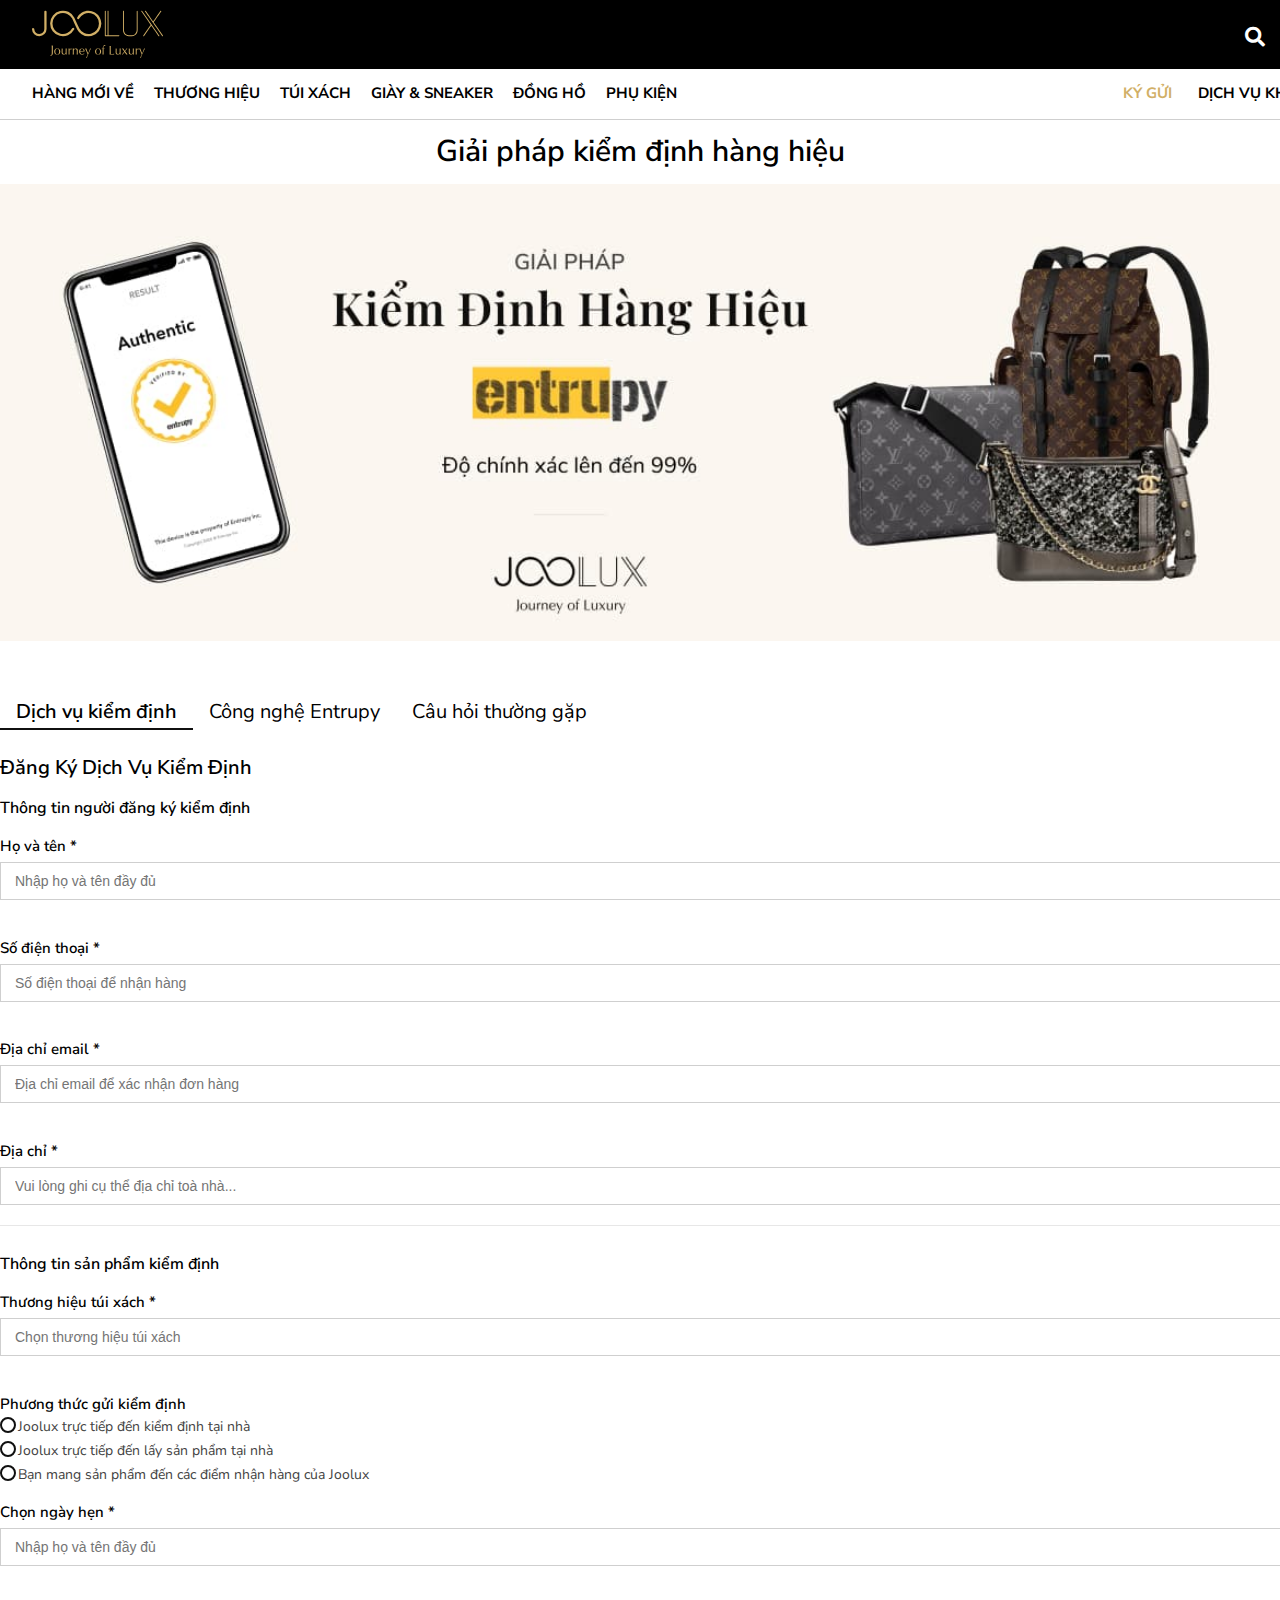
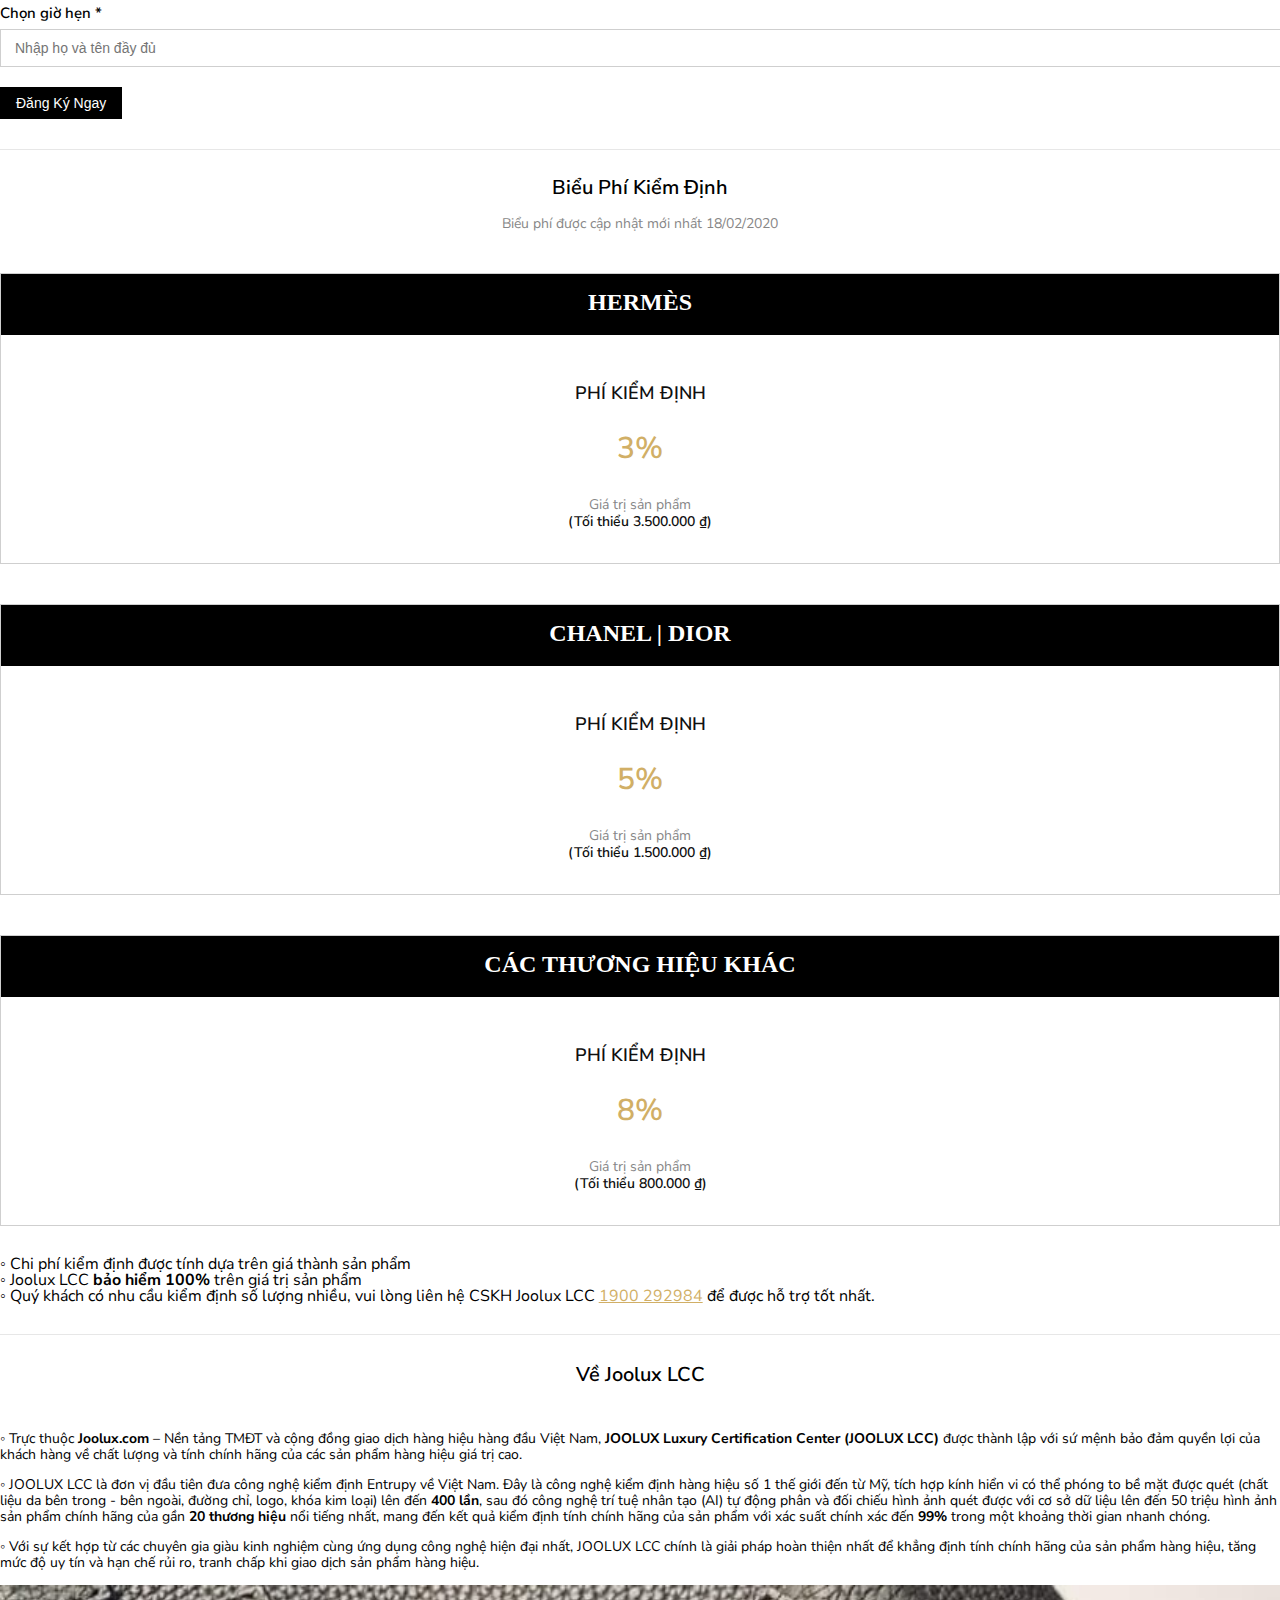
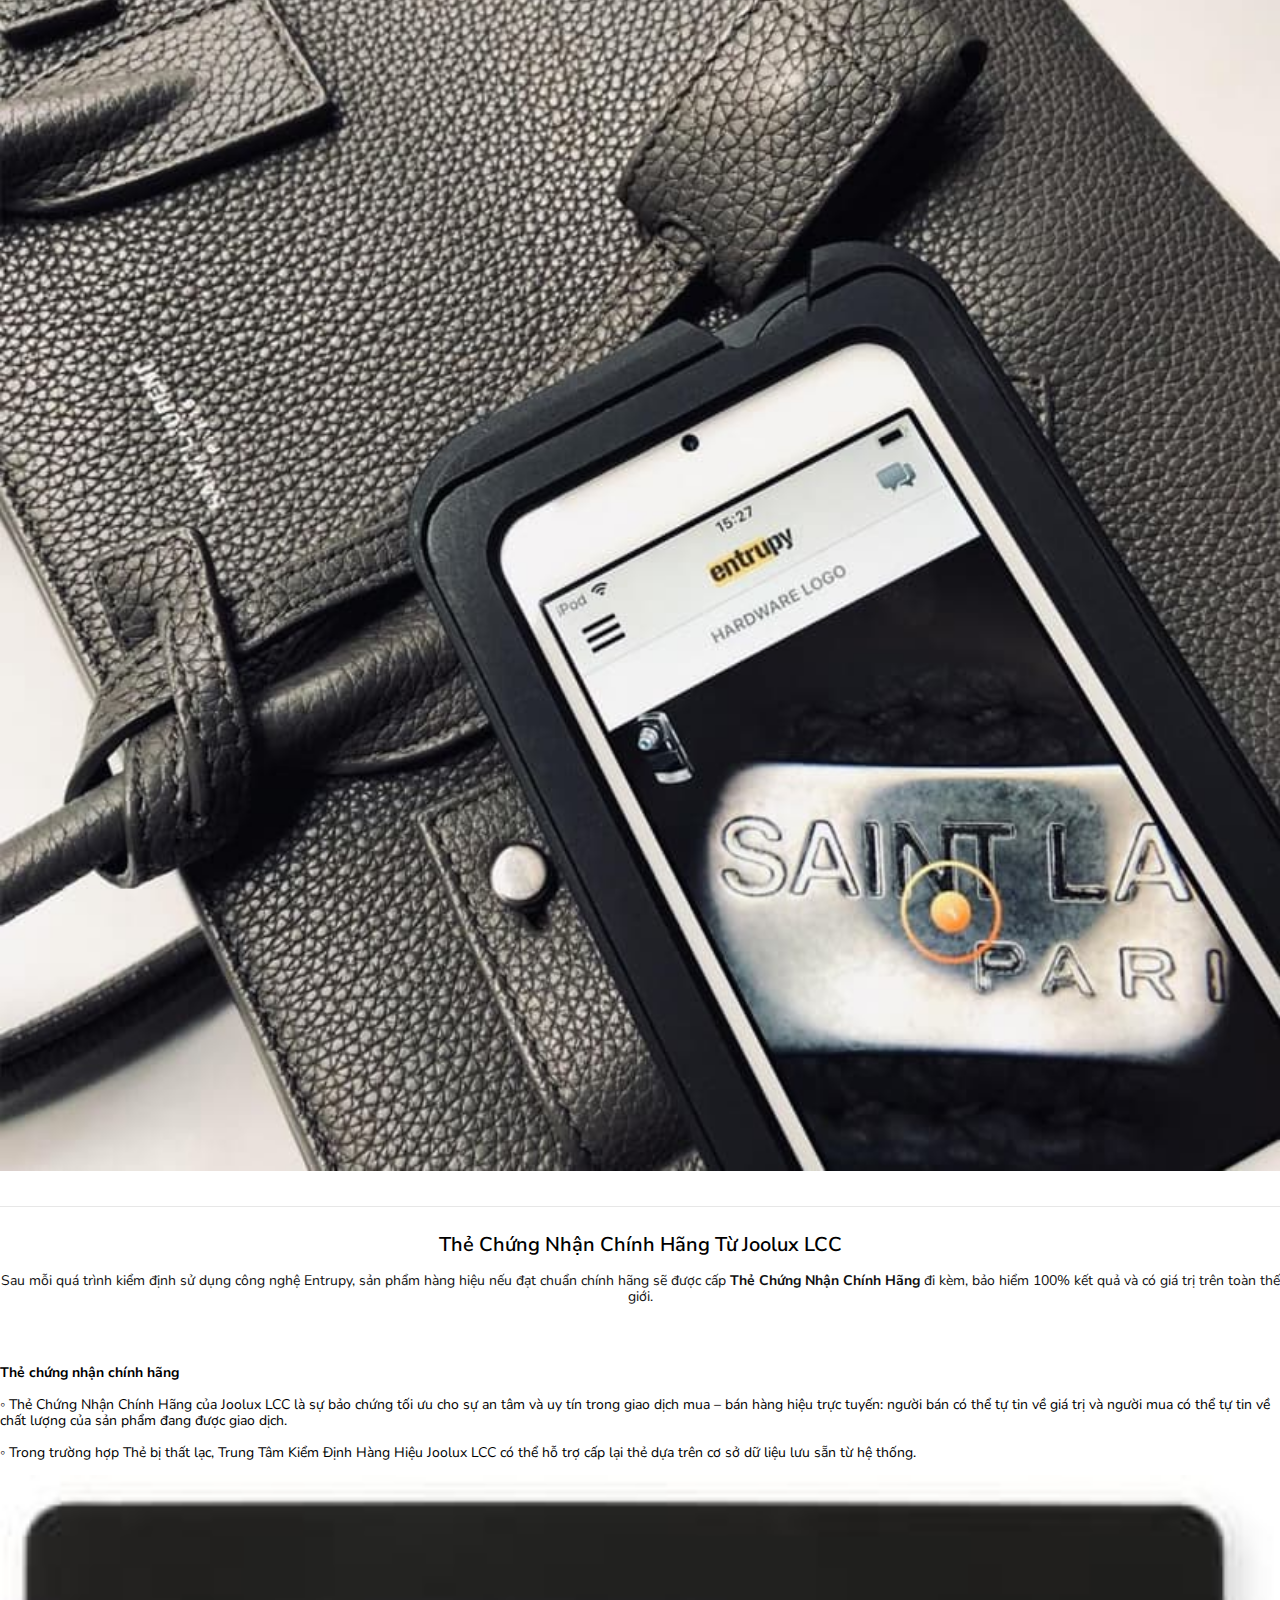
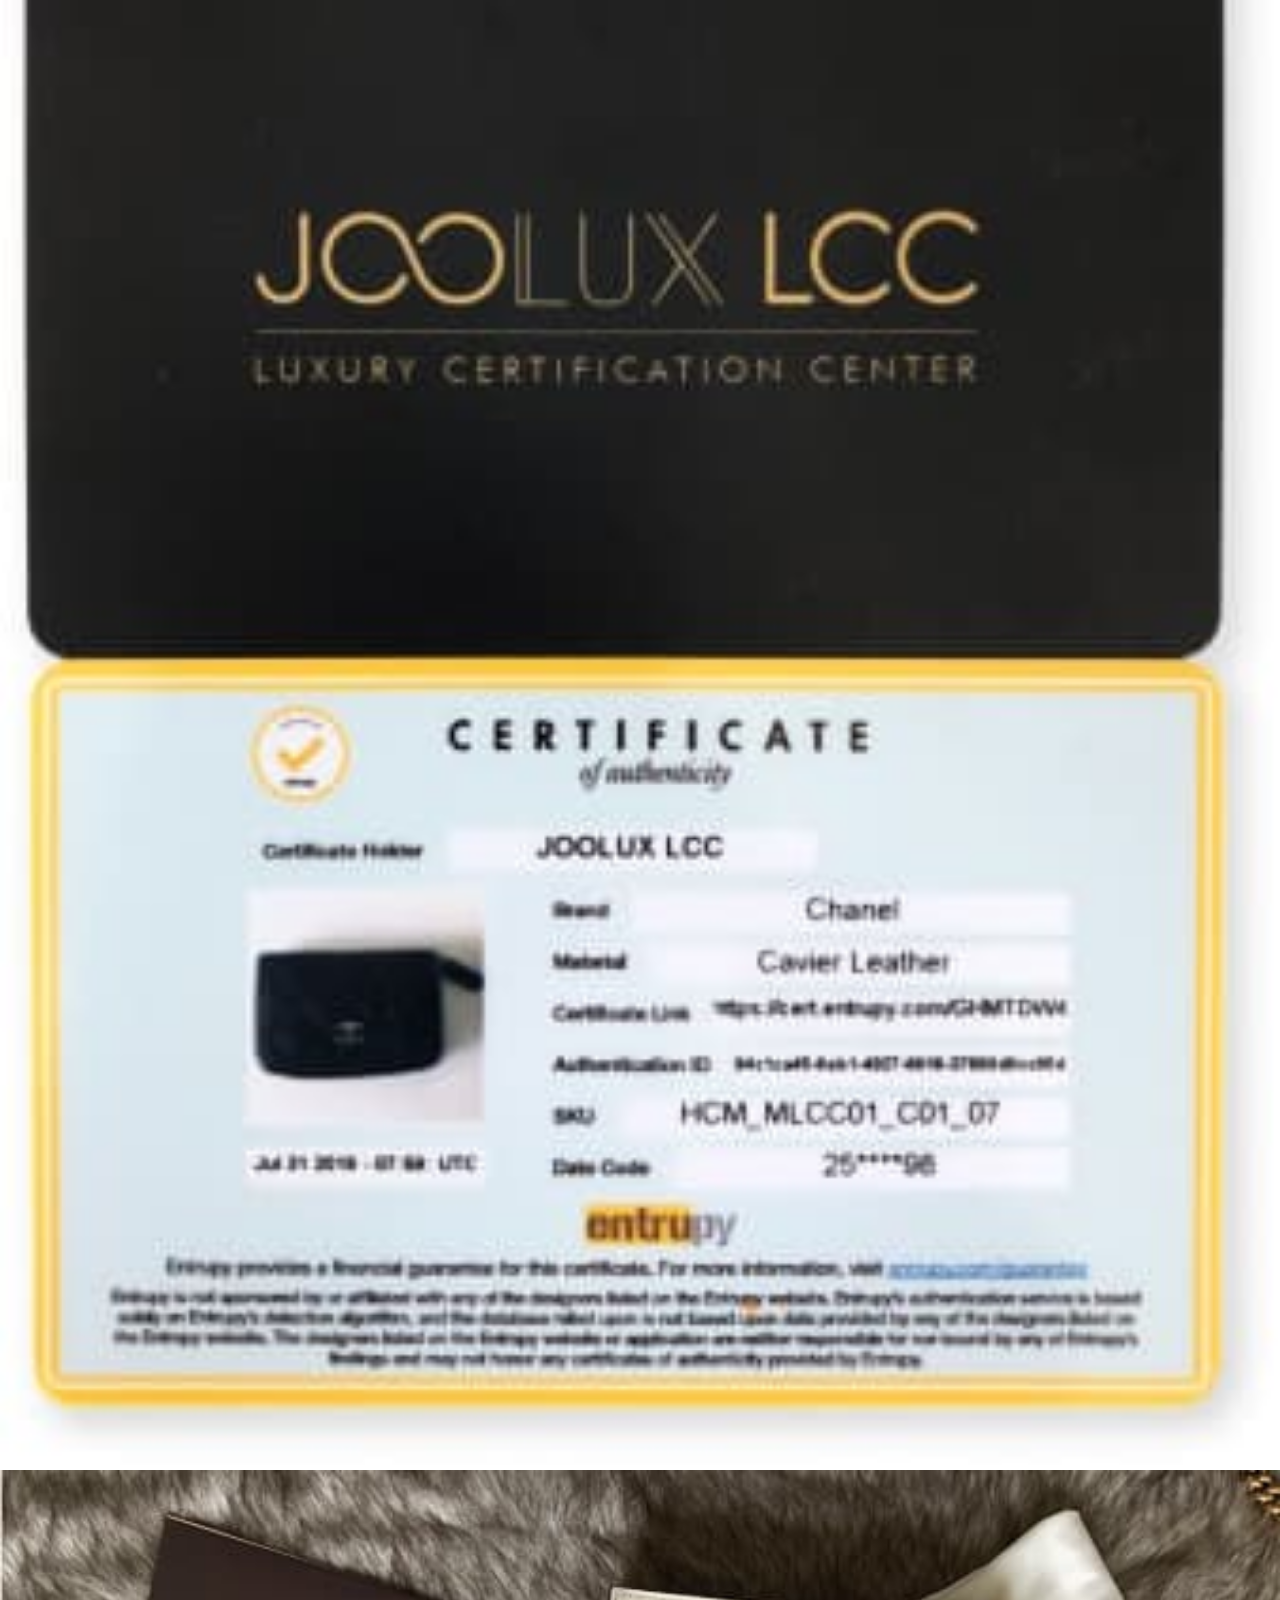
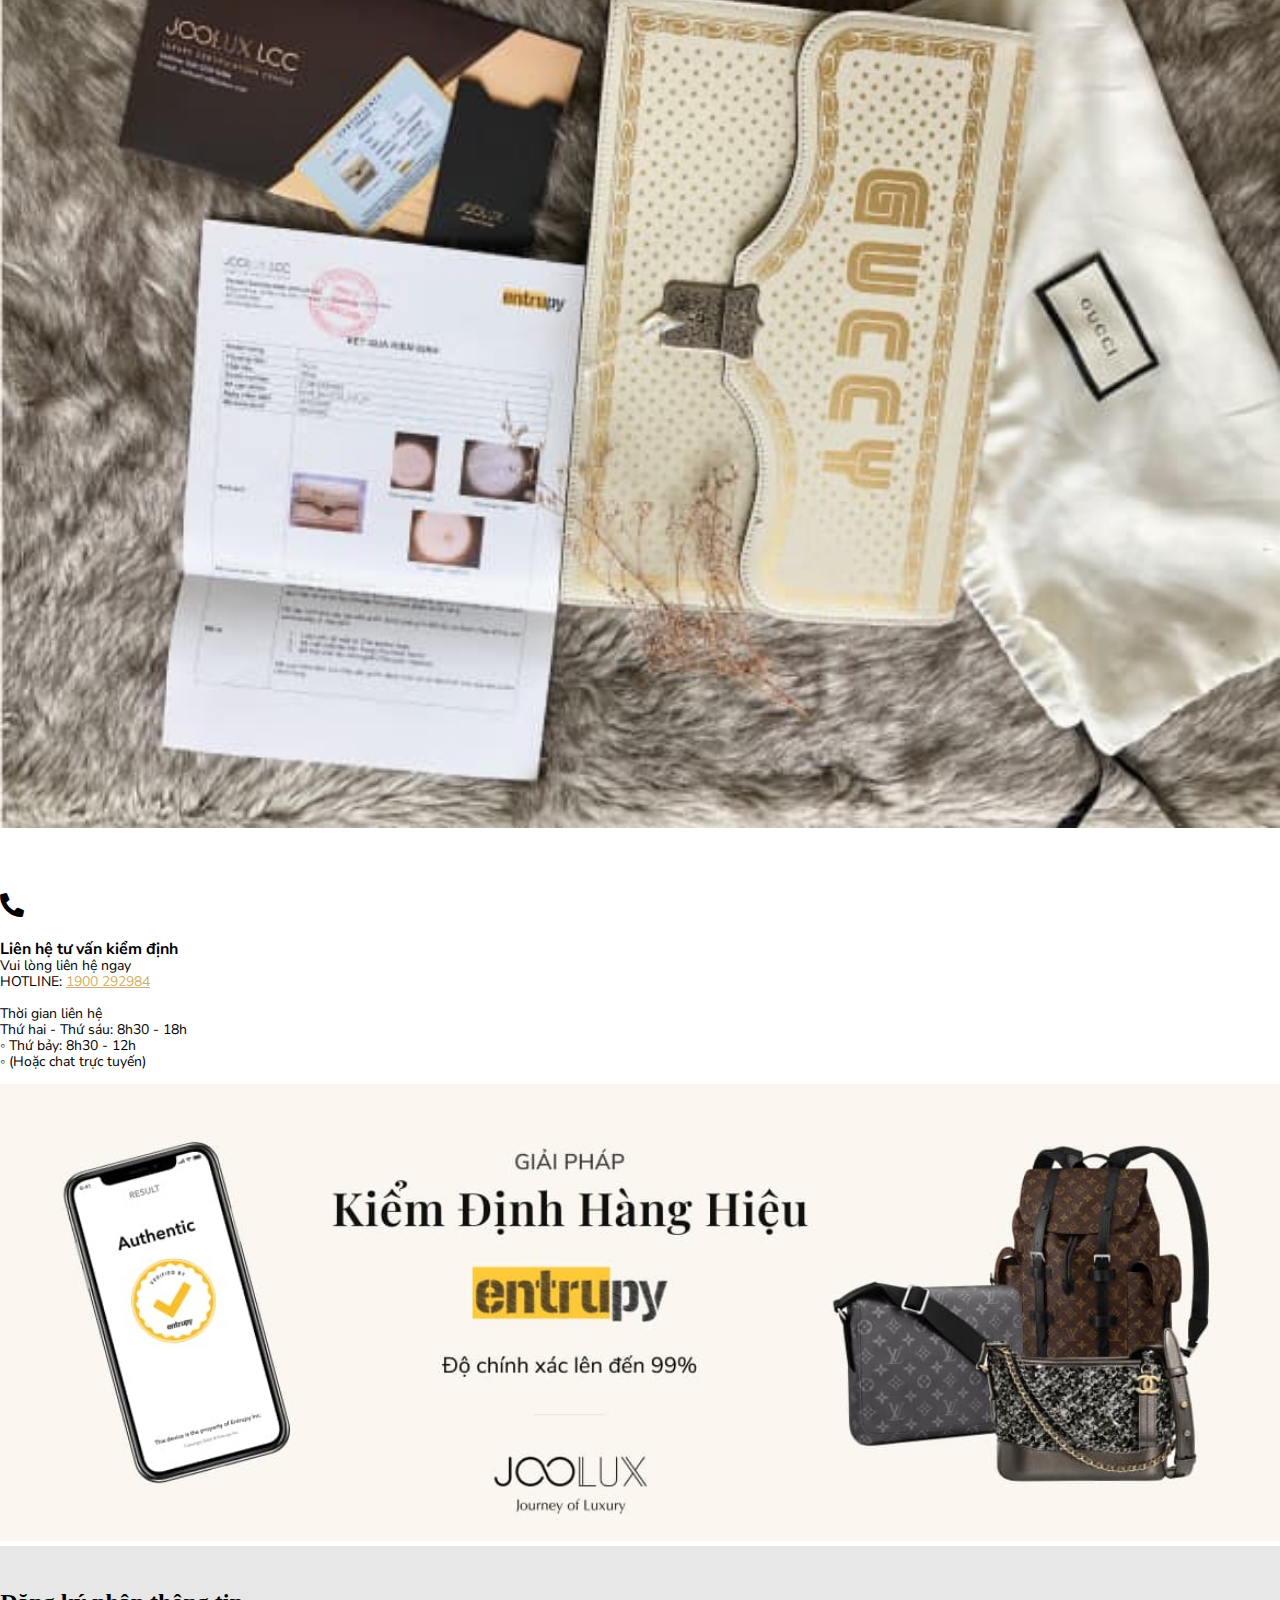
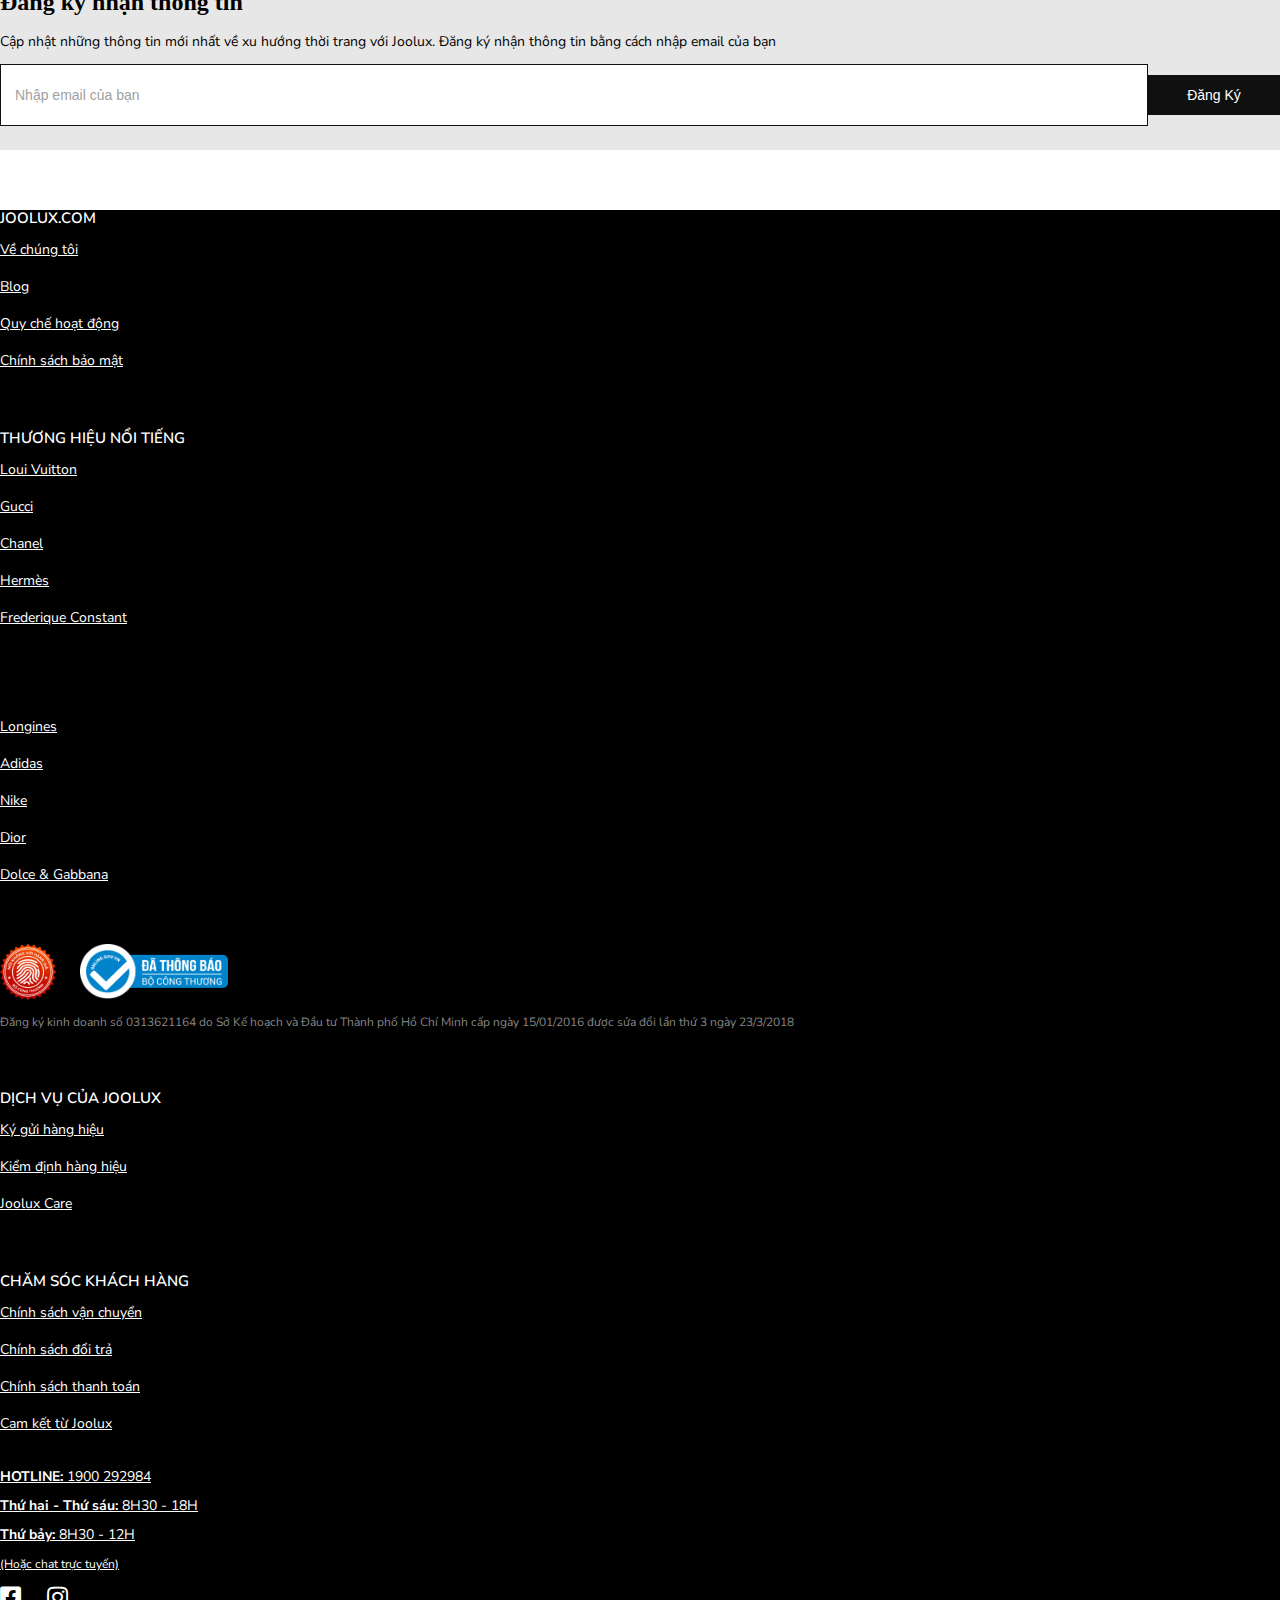
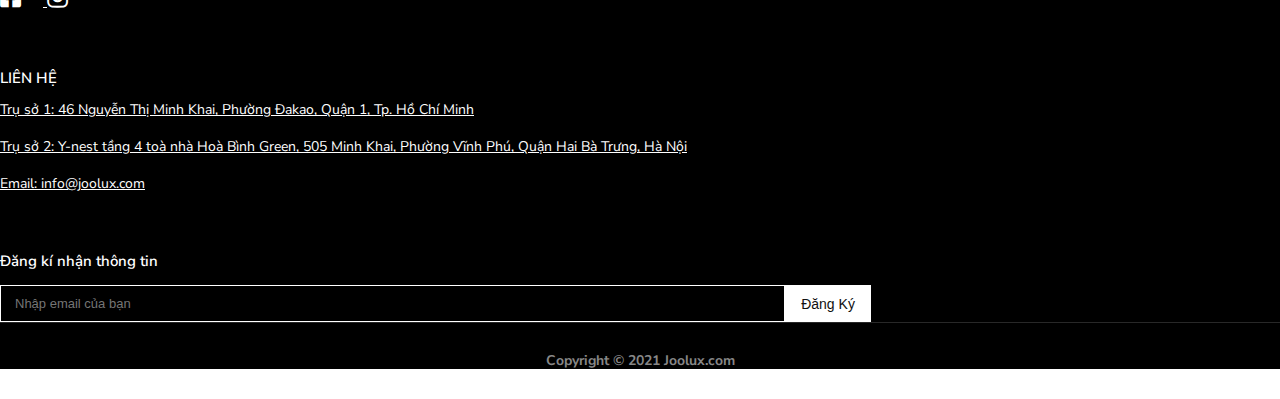
<file: kiem-dinh-hang-hieu.html>
<!DOCTYPE html>
<html lang="en">
<head>
    <meta charset="UTF-8">
    <meta http-equiv="X-UA-Compatible" content="IE=edge">
    <meta name="viewport" content="width=device-width, initial-scale=1.0">
    <title>Mua Bán Và Ký Gửi Hàng Hiệu Uy Tín | Joolux</title>
    <link rel="stylesheet" href="https://cdn.jsdelivr.net/npm/bootstrap@4.6.0/dist/css/bootstrap.min.css" integrity="sha384-B0vP5xmATw1+K9KRQjQERJvTumQW0nPEzvF6L/Z6nronJ3oUOFUFpCjEUQouq2+l" 
    crossorigin="anonymous">
    <link rel="stylesheet" href="./assets/css/base.css">
    <link rel="stylesheet" href="./assets/css/header.css">
    <link rel="stylesheet" href="./assets/css/product.css">
    <link rel="stylesheet" href="./assets/css/kdhh.css">
    <link rel="stylesheet" href="./assets/css/ky-gui.css">
    <link rel="stylesheet" href="./assets/css/footer.css">
    <link rel="stylesheet" href="./assets/css/responsive.css">
    <link rel="stylesheet" href="assets/fonts/fontawesome-free-5.15.3-web/css/all.min.css">
    <link href="https://fonts.googleapis.com/css2?family=Nunito+Sans:wght@200;300;400;600;700;800;900&display=swap" rel="stylesheet">
</head>
<body>
    <header class="header">
        <div class="container-fluid">
            <div class="row">
                <div class="header__navbar">
                    <a href="/" class="header__navbar-logo">
                          <svg fill="currentColor" width="131" height="48" viewBox="0 0 295 107" xmlns="http://www.w3.org/2000/svg"><g fill="#D1AF66" fill-rule="evenodd"><path d="M30.265 1.033c-.636 0-1.249.236-1.72.663a2.57 2.57 0 0 0-.83 1.649v38.814a11.315 11.315 0 0 1-3.192 7.928 11.266 11.266 0 0 1-15.79.38A11.312 11.312 0 0 1 5.167 42.7a2.592 2.592 0 0 0-.738-1.839A2.581 2.581 0 0 0 0 42.647 16.457 16.457 0 0 0 5.104 53.98a16.39 16.39 0 0 0 11.564 4.511 16.391 16.391 0 0 0 11.408-4.89 16.46 16.46 0 0 0 4.73-11.497V3.345a2.569 2.569 0 0 0-.827-1.645 2.559 2.559 0 0 0-1.714-.667zM196.854 57.55a1.028 1.028 0 0 0-1.021-1.028h-23.586V2.083a1.028 1.028 0 0 0-1.753-.727c-.192.193-.3.454-.3.727v54.439h-4.102V2.083A1.032 1.032 0 0 0 165.067.98a1.027 1.027 0 0 0-1.024 1.103v55.468a1.03 1.03 0 0 0 1.027 1.023h30.763a1.013 1.013 0 0 0 .722-.3 1.014 1.014 0 0 0 .299-.723zM235.821 52.34a13.301 13.301 0 0 0 2.053-7.12V2.082a1.027 1.027 0 1 0-2.053 0V45.22a11.299 11.299 0 0 1-4.102 8.72 11.231 11.231 0 0 1-6.145 2.534c-.341.032-.687.049-1.033.049h-6.15c-.346 0-.692 0-1.032-.05a11.265 11.265 0 0 1-7.315-3.628 11.31 11.31 0 0 1-2.954-7.625V2.083a1.028 1.028 0 0 0-1.753-.727 1.033 1.033 0 0 0-.301.727V45.22c0 2.243.564 4.45 1.64 6.417a13.34 13.34 0 0 0 4.516 4.837v.049h.07a13.261 13.261 0 0 0 7.107 2.052h6.151a13.261 13.261 0 0 0 7.107-2.052h.07v-.05a13.354 13.354 0 0 0 4.124-4.131zM294.811 56.96l-.649-.937-13.316-19.198-4.075-5.833-2.762-3.997.54-.785.249-.357.973-1.387.281-.406 7.685-10.961.281-.406 6.075-8.736.913-1.305a1.037 1.037 0 0 0 .027-1.14 1.026 1.026 0 0 0-1.413-.317 1.014 1.014 0 0 0-.289.276l-.654.932-2.286 3.276-4.081 5.833-4.075 5.833-3.448 4.939-1.254 1.787-.67.97-.124.178-.124-.179-.676-.97-1.254-1.786-3.448-4.94-4.075-5.832-4.075-5.833-2.292-3.276-.621-.932a1.027 1.027 0 0 0-1.681 1.18l.914 1.306 6.101 8.736.281.406 7.675 10.972.281.406.967 1.386.249.358.54.785 1.254 1.793 6.118 8.8.281.401 13.057 18.83.914 1.306a1.025 1.025 0 0 0 1.058.412 1.02 1.02 0 0 0 .786-.822 1.015 1.015 0 0 0-.169-.766h.011zM285.699 55.65l-6.107-8.73-.281-.407-7.669-10.977-.281-.417-.973-1.392-.249-.352-.302-.439-1.233-1.776-6.415-9.147-.281-.406-13.052-18.825-.913-1.31a1.027 1.027 0 0 0-1.681 1.18l.654.931 13.311 19.204 4.054 5.833 3.026 4.333-2.702 3.872-13.295 19.198-.649.937a1.042 1.042 0 0 0-.213.79 1.039 1.039 0 0 0 .429.696 1.021 1.021 0 0 0 1.181-.005c.115-.081.211-.185.284-.306l.914-1.305L266.307 38l.281-.4 2.016-2.855.541.79 1.248 1.793 3.448 4.934 4.07 5.855 4.08 5.832 2.286 3.25.654.931a1.038 1.038 0 0 0 .666.473 1.026 1.026 0 0 0 1.229-.859 1.03 1.03 0 0 0-.214-.79l-.913-1.304zM127.168 1C122 1 116.927 2.4 112.489 5.053a28.679 28.679 0 0 0-10.533 11.019l-.248.45c-.13.316-.198.654-.2.996.001.328.065.654.189.958l.059.12a2.547 2.547 0 0 0 2.189 1.484 2.537 2.537 0 0 0 2.324-1.262 23.598 23.598 0 0 1 11.189-10.6 23.534 23.534 0 0 1 15.332-1.42 23.576 23.576 0 0 1 12.938 8.365 23.66 23.66 0 0 1 5.027 14.584 23.66 23.66 0 0 1-5.027 14.583 23.576 23.576 0 0 1-12.938 8.366 23.534 23.534 0 0 1-15.332-1.42 23.599 23.599 0 0 1-11.189-10.6l-.984-2.134-1.951-4.257-7.23-15.706-.817-1.776A28.78 28.78 0 0 0 81.851 3.669a28.698 28.698 0 0 0-18.66-2.027 28.744 28.744 0 0 0-15.934 9.943 28.848 28.848 0 0 0-6.414 17.677 28.851 28.851 0 0 0 5.838 17.876 28.75 28.75 0 0 0 15.602 10.457A28.697 28.697 0 0 0 81 56.176a28.774 28.774 0 0 0 13.855-12.69c.091-.162.183-.325.27-.493a2.507 2.507 0 0 0 0-1.922l-.06-.136a2.55 2.55 0 0 0-2.169-1.481 2.54 2.54 0 0 0-2.322 1.227 23.6 23.6 0 0 1-11.188 10.6 23.535 23.535 0 0 1-15.332 1.42 23.575 23.575 0 0 1-12.939-8.365 23.66 23.66 0 0 1-5.027-14.584 23.66 23.66 0 0 1 5.027-14.584 23.575 23.575 0 0 1 12.938-8.365 23.535 23.535 0 0 1 15.333 1.42 23.6 23.6 0 0 1 11.188 10.6l.978 2.134 4.038 8.795v.027l2.826 6.136 2.205 4.804.919 1.998a28.727 28.727 0 0 0 10.066 11.196 28.644 28.644 0 0 0 29 1.217c4.505-2.4 8.29-5.96 10.964-10.314a28.795 28.795 0 0 0 .621-29.078 28.712 28.712 0 0 0-10.514-10.774A28.641 28.641 0 0 0 127.168 1zM47.073 79.564l-.702.098a5.65 5.65 0 0 1-.676.043c-.224-.001-.448-.016-.67-.043l-.708-.098.157 3.64c.043 1.19.07 2.404.07 3.639v7.723c0 1.083-.032 2.106-.097 3.011a8.67 8.67 0 0 1-.465 2.328 3.38 3.38 0 0 1-1.081 1.533 2.97 2.97 0 0 1-1.88.542l.22.79a5.583 5.583 0 0 0 2.287-.465 5.407 5.407 0 0 0 1.832-1.241 5.759 5.759 0 0 0 1.168-1.868 6.427 6.427 0 0 0 .405-2.318v-2.22-2.519c0-.893 0-1.754-.027-2.653-.027-.9 0-1.771 0-2.616 0-1.235 0-2.448.07-3.64.07-1.19.043-2.431.097-3.666z"></path><path d="M61.455 87.563a6.324 6.324 0 0 0-2.162-1.208 8.01 8.01 0 0 0-4.864 0 6.298 6.298 0 0 0-2.2 1.208 5.983 5.983 0 0 0-1.589 2.166 9.082 9.082 0 0 0 0 6.499c.36.833.903 1.574 1.59 2.166.64.545 1.39.944 2.199 1.17a8.989 8.989 0 0 0 4.864 0 5.808 5.808 0 0 0 2.162-1.17 6.072 6.072 0 0 0 1.589-2.166 9.082 9.082 0 0 0 0-6.499 6.047 6.047 0 0 0-1.59-2.166zm-.487 7.69a5.966 5.966 0 0 1-.719 1.95 3.79 3.79 0 0 1-1.345 1.365 4.528 4.528 0 0 1-4.15 0 3.79 3.79 0 0 1-1.347-1.365 5.965 5.965 0 0 1-.713-1.95 12.404 12.404 0 0 1 0-4.554c.122-.689.364-1.35.713-1.955a3.825 3.825 0 0 1 1.346-1.365 4.527 4.527 0 0 1 4.15 0c.558.333 1.02.803 1.346 1.365.352.604.595 1.266.72 1.955a12.73 12.73 0 0 1 0 4.554z" fill-rule="nonzero"></path><path d="M78.09 86.258c-.184.038-.373.07-.54.097a4.076 4.076 0 0 1-1.179 0l-.589-.097c0 .336.032.693.043 1.083.011.39 0 .77 0 1.18V93.494c0 .634-.038 1.148-.08 1.522a4.983 4.983 0 0 1-.185.9c-.075.221-.178.497-.308.811a3.176 3.176 0 0 1-1.15 1.284 3.49 3.49 0 0 1-1.963.542 3.15 3.15 0 0 1-2.416-1.04 3.188 3.188 0 0 1-.616-1.17 7.6 7.6 0 0 1-.254-2.231c0-1.408 0-2.779.07-4.122.071-1.343.12-2.572.212-3.693-.379.083-.764.13-1.152.14a6.28 6.28 0 0 1-1.172-.14c0 .785.032 1.565.037 2.334.006.769 0 1.479 0 2.134 0 .655 0 1.392-.043 2.096-.043.704-.043 1.549-.043 2.54a4.369 4.369 0 0 0 1.248 3.357 4.858 4.858 0 0 0 3.438 1.17 5.094 5.094 0 0 0 2.497-.634 4.763 4.763 0 0 0 1.88-1.982h.054v1.798c0 .184-.027.369-.043.542a10.837 10.837 0 0 1 2.162 0 76.035 76.035 0 0 1-.087-2.334c-.016-.807-.027-1.625-.027-2.475 0-1.517.01-2.96.027-4.333.027-1.36.087-2.789.179-4.251zM88.272 85.976c-1.366 0-2.6 1.011-3.702 3.033l-.054-.027v-1.127c0-.395.054-.926.13-1.624l-.59.097c-.178.028-.36.042-.54.044-.197 0-.394-.015-.59-.044l-.588-.097c.054 1.235.086 2.334.097 3.287.01.953 0 1.798 0 2.53v4.933c0 1.098-.032 1.964-.097 2.599.391-.037.785-.055 1.178-.054.373 0 .746 0 1.124.054a13.349 13.349 0 0 1-.103-1.624V92.02a5.803 5.803 0 0 1 .195-1.532c.109-.442.291-.86.54-1.24.235-.34.541-.623.898-.83a2.363 2.363 0 0 1 1.205-.308c.281.001.56.049.827.14.2.062.385.167.54.31l.195-.141c0-.374 0-.79.027-1.251a3.139 3.139 0 0 1 .167-1.024 2 2 0 0 0-.46-.14 3.365 3.365 0 0 0-.4-.028zM101.567 86.984a3.812 3.812 0 0 0-1.443-.775 6.004 6.004 0 0 0-1.583-.222 4.921 4.921 0 0 0-2.61.66 5.842 5.842 0 0 0-1.882 1.87h-.054c0-.748.027-1.5.081-2.248l-.626.097a3.35 3.35 0 0 1-.492.043 7.732 7.732 0 0 1-1.265-.14c.097.801.157 1.673.184 2.6.027.925.043 1.808.043 2.653v2.924c0 .845 0 1.728-.043 2.654-.043.926-.087 1.771-.184 2.518.432-.037.854-.054 1.265-.054.41 0 .832 0 1.259.054a26.036 26.036 0 0 1-.178-2.518 75.283 75.283 0 0 1-.044-2.654v-2.388a5.533 5.533 0 0 1 .914-3.4c.605-.806 1.562-1.209 2.87-1.209a2.654 2.654 0 0 1 2.248 1.083c.603.952.887 2.071.81 3.196v1.711c0 1.083 0 2.166-.07 3.179s-.086 2.031-.124 3.006c.382-.038.767-.056 1.151-.054.411 0 .8 0 1.178.054 0-.26-.032-.542-.043-.829-.011-.287 0-.585 0-.888v-1.825c0-.953 0-1.858.059-2.708.06-.85.054-1.679.054-2.486a6.112 6.112 0 0 0-.405-2.404 3.922 3.922 0 0 0-1.07-1.5z"></path><path d="M116.937 87.677a5.427 5.427 0 0 0-1.821-1.235 6.51 6.51 0 0 0-2.567-.46c-2.097 0-3.691.655-4.783 1.966-1.092 1.31-1.632 3.115-1.621 5.415-.01.894.158 1.781.491 2.61a6.034 6.034 0 0 0 3.562 3.445 7.926 7.926 0 0 0 2.762.466 7.349 7.349 0 0 0 2.599-.477 7.85 7.85 0 0 0 2.086-1.153l.168-1.376-.141-.087c-.254.293-.54.557-.853.786a6.512 6.512 0 0 1-2.2 1.056c-.376.099-.763.15-1.151.151a4.954 4.954 0 0 1-2.076-.406 4.512 4.512 0 0 1-1.518-1.083 4.598 4.598 0 0 1-.935-1.625 6.307 6.307 0 0 1-.324-2.052v-.363a2.484 2.484 0 0 1 0-.422l1.837-.055c.605 0 1.221-.032 1.838-.032 1.012 0 2.012.01 2.999.032l3.005.055c0-.19.032-.369.043-.542.011-.173 0-.363 0-.542a6.92 6.92 0 0 0-.351-2.22 4.87 4.87 0 0 0-1.049-1.852zm-2.702 4.116c-.638 0-1.264.027-1.881.027-.616 0-1.21 0-1.837-.027l-1.811-.054a8.62 8.62 0 0 1 .298-1.625 5.627 5.627 0 0 1 .702-1.57 4.086 4.086 0 0 1 1.178-1.198 3.071 3.071 0 0 1 1.751-.476 2.98 2.98 0 0 1 1.768.476c.443.313.804.727 1.054 1.208.253.494.423 1.027.502 1.576.084.538.125 1.08.125 1.625l-1.849.038z" fill-rule="nonzero"></path><path d="M130.741 86.258a88.019 88.019 0 0 1-1.924 5.508 79.496 79.496 0 0 1-2.254 5.285 635.69 635.69 0 0 1-2.259-5.453 69.31 69.31 0 0 1-1.935-5.34l-.67.097a4.441 4.441 0 0 1-1.238 0l-.67-.097.589 1.376c.26.617.541 1.337.908 2.166.368.828.719 1.684 1.108 2.616.389.931.778 1.836 1.151 2.707.373.872.724 1.739 1.054 2.546.33.807.595 1.462.8 1.966a57.164 57.164 0 0 1-3.783 7.365 3.298 3.298 0 0 1 1.908 0c.151-.471.378-1.083.686-1.895.308-.813.67-1.69 1.081-2.67.411-.981.859-2.026 1.346-3.12l1.475-3.32c.494-1.115.98-2.198 1.459-3.25.476-1.082.914-2.025 1.319-2.896l1.038-2.248c.286-.628.497-1.083.627-1.332a3.103 3.103 0 0 1-1.849 0l.033-.011z"></path><path d="M153.434 87.563a6.351 6.351 0 0 0-2.162-1.208 8.01 8.01 0 0 0-4.864 0 6.3 6.3 0 0 0-2.199 1.208 5.958 5.958 0 0 0-1.584 2.166 9.004 9.004 0 0 0 0 6.499 5.993 5.993 0 0 0 1.584 2.166c.64.545 1.39.944 2.199 1.17a8.989 8.989 0 0 0 4.864 0 5.845 5.845 0 0 0 2.162-1.17 6.058 6.058 0 0 0 1.584-2.166 9.014 9.014 0 0 0 0-6.499 6.032 6.032 0 0 0-1.584-2.166zm-.492 7.69a5.967 5.967 0 0 1-.718 1.95 3.795 3.795 0 0 1-1.346 1.365 4.531 4.531 0 0 1-4.151 0 3.795 3.795 0 0 1-1.346-1.365 6.115 6.115 0 0 1-.713-1.95 12.409 12.409 0 0 1 0-4.554 6.149 6.149 0 0 1 .713-1.955 3.827 3.827 0 0 1 1.346-1.365 4.529 4.529 0 0 1 4.151 0c.557.333 1.02.803 1.346 1.365a6.02 6.02 0 0 1 .718 1.955c.281 1.505.281 3.05 0 4.554z" fill-rule="nonzero"></path><path d="M162.816 78.725c-.47.229-.901.532-1.275.899a5.792 5.792 0 0 0-1.027 1.402 12.129 12.129 0 0 0-1.265 3.64 10.212 10.212 0 0 0-.167 1.77h-2.021c.036.179.056.36.059.542.006.094.006.188 0 .282a2.429 2.429 0 0 1-.043.281l1.01-.054h1.011c0 2.08-.009 4.118-.027 6.115 0 1.993-.092 4.013-.227 6.054a14.08 14.08 0 0 1 1.238-.054h.589c.206-.001.413.017.616.054a254.33 254.33 0 0 1-.097-6.087c-.006-2.015 0-4.04 0-6.082h1.443l1.448.054a2.429 2.429 0 0 1-.043-.281 2.205 2.205 0 0 1 0-.282c.003-.182.023-.363.059-.541h-2.891a32.95 32.95 0 0 1-.238-1.83 15.506 15.506 0 0 1-.097-1.458c-.002-.364.04-.728.124-1.083.078-.317.216-.617.405-.883a2.098 2.098 0 0 1 1.768-.856c.544-.009 1.08.136 1.545.418l.168-.082c0-.373 0-.747.043-1.126.043-.38.049-.747.07-1.121a1.672 1.672 0 0 0-.54-.087 3.414 3.414 0 0 0-1.638.396zM181.143 98.357c-1.214.028-2.484.043-3.81.043 0-1.37-.038-2.92-.06-4.652a527.162 527.162 0 0 1-.027-6.142c0-1.238.024-2.451.071-3.639.043-1.191.097-2.404.151-3.645l-.697.103a5.65 5.65 0 0 1-.676.038c-.224.001-.447-.012-.67-.038l-.702-.103c.054 1.24.108 2.454.151 3.645.043 1.192.07 2.4.07 3.64v4.792a93.33 93.33 0 0 1-.07 3.656 339.138 339.138 0 0 1-.151 3.542 61.195 61.195 0 0 1 2.594-.054h5.172c.865 0 1.724 0 2.583.054-.083-.245-.13-.5-.14-.758.01-.287.057-.571.14-.845a35.433 35.433 0 0 1-3.929.363zM199.686 86.258c-.184.038-.373.07-.54.097a4.089 4.089 0 0 1-1.179 0l-.589-.097c0 .336.033.693.044 1.083.01.39 0 .77 0 1.18V93.494c0 .634-.038 1.148-.082 1.522a5.007 5.007 0 0 1-.183.9c-.076.221-.179.497-.308.811a3.18 3.18 0 0 1-1.152 1.284 3.485 3.485 0 0 1-1.961.542 3.256 3.256 0 0 1-1.422-.298 2.89 2.89 0 0 1-1.027-.772 2.887 2.887 0 0 1-.594-1.14 7.6 7.6 0 0 1-.254-2.231c0-1.408 0-2.779.07-4.122s.119-2.572.211-3.693c-.379.083-.764.13-1.151.14a6.365 6.365 0 0 1-1.178-.14c0 .785.037 1.565.043 2.334.005.769 0 1.479 0 2.134 0 .655 0 1.392-.043 2.096-.044.704-.044 1.549-.044 2.54a4.364 4.364 0 0 0 1.249 3.357 4.858 4.858 0 0 0 3.437 1.17 5.095 5.095 0 0 0 2.497-.634 4.767 4.767 0 0 0 1.881-1.982h.054v1.798c0 .184 0 .369-.038.542a10.999 10.999 0 0 1 2.162 0 95.3 95.3 0 0 1-.081-2.334c-.017-.807-.027-1.625-.027-2.475 0-1.517.009-2.96.027-4.333.027-1.36.086-2.789.178-4.251zM209.728 92.329a360.61 360.61 0 0 1 5.161-6.071c-.312.079-.63.126-.951.14-.165 0-.33-.014-.492-.043l-.492-.097a68.573 68.573 0 0 1-1.892 2.626 848.08 848.08 0 0 0-1.978 2.627 152.938 152.938 0 0 1-1.864-2.627 47.745 47.745 0 0 1-1.697-2.626l-.746.097a6.4 6.4 0 0 1-1.486 0l-.741-.097 2.622 3.455a324.127 324.127 0 0 1 2.534 3.401 121.543 121.543 0 0 1-2.551 3.304 90.564 90.564 0 0 1-2.637 3.19 7.84 7.84 0 0 1 .957-.055c.308-.001.617.017.924.055.637-.916 1.286-1.853 1.951-2.795.664-.942 1.34-1.9 2.032-2.854.675.953 1.335 1.906 1.994 2.854.659.948 1.286 1.879 1.902 2.795.253-.036.508-.055.763-.055h1.345c.253 0 .506.018.757.055a153.465 153.465 0 0 1-2.794-3.613 98.656 98.656 0 0 1-2.621-3.666zM229.308 86.258l-.54.097a4.132 4.132 0 0 1-1.179 0l-.589-.097c0 .336.033.693.044 1.083.01.39 0 .77 0 1.18V93.494a14.33 14.33 0 0 1-.087 1.522 4.924 4.924 0 0 1-.184.9c-.075.221-.178.497-.308.811a3.197 3.197 0 0 1-1.145 1.284 3.51 3.51 0 0 1-1.968.542 3.25 3.25 0 0 1-1.416-.298 3.124 3.124 0 0 1-.994-.742 3.182 3.182 0 0 1-.616-1.17 7.37 7.37 0 0 1-.254-2.231c0-1.408 0-2.779.07-4.122s.119-2.572.211-3.693a4.884 4.884 0 0 1-2.329 0c0 .785.032 1.565.043 2.334.011.769 0 1.479 0 2.134 0 .655 0 1.392-.038 2.096a49.848 49.848 0 0 0-.043 2.54 4.343 4.343 0 0 0 .264 1.813c.215.579.55 1.105.984 1.544a4.858 4.858 0 0 0 3.437 1.17 5.092 5.092 0 0 0 2.497-.634 4.792 4.792 0 0 0 1.876-1.982h.059v1.798c0 .184 0 .369-.043.542a11.119 11.119 0 0 1 2.189 0 116.208 116.208 0 0 1-.114-4.81c0-1.516.011-2.96.033-4.332.021-1.372.068-2.789.14-4.251zM239.49 85.976c-1.365 0-2.599 1.011-3.702 3.033l-.059-.027v-1.127c0-.395.048-.926.124-1.624l-.589.097a3.672 3.672 0 0 1-1.13 0l-.589-.097c.054 1.235.087 2.334.098 3.287.01.953 0 1.798 0 2.53v4.933c0 1.099-.044 1.96-.098 2.599.392-.037.785-.056 1.178-.054.374-.001.747.018 1.119.054a14.93 14.93 0 0 1-.097-1.624V92.02a5.827 5.827 0 0 1 .194-1.532c.107-.442.29-.862.541-1.24a2.79 2.79 0 0 1 .897-.83c.367-.209.783-.315 1.205-.308.282.001.561.049.827.14.202.06.387.165.541.31l.194-.141c0-.361.011-.778.033-1.251a2.995 2.995 0 0 1 .167-1.024 2.036 2.036 0 0 0-.465-.14 3.225 3.225 0 0 0-.389-.028zM252.337 86.258a88.019 88.019 0 0 1-1.924 5.508 77.923 77.923 0 0 1-2.259 5.285c-.779-1.873-1.528-3.691-2.249-5.453a69.723 69.723 0 0 1-1.934-5.34l-.671.097a4.847 4.847 0 0 1-.621.044 4.7 4.7 0 0 1-.616-.044l-.67-.097.589 1.376c.259.617.54 1.337.908 2.166.367.828.718 1.684 1.108 2.616.389.931.778 1.836 1.151 2.707.373.872.724 1.739 1.054 2.546.329.807.589 1.462.8 1.966a57.814 57.814 0 0 1-3.784 7.365 3.298 3.298 0 0 1 1.908 0 41.1 41.1 0 0 1 .687-1.895c.308-.813.67-1.69 1.08-2.67.411-.981.86-2.026 1.346-3.12l1.476-3.32c.49-1.115.974-2.198 1.453-3.25.481-1.082.919-2.025 1.319-2.896.4-.872.751-1.625 1.038-2.248.286-.623.502-1.083.632-1.332a3.1 3.1 0 0 1-1.848 0l.027-.011z"></path></g></svg>
                    </a>
                    <div class="header__navbar-icon">
                        <!-- <input type="checkbox" id="input-search-movement" class="icon-search"> -->
                        
                        <label for="input-search" class="header__navbar-icon-search fas fa-search">
                            <input type="text" placeholder="Tìm kiếm..." class="header__navbar-input-search" id="input-search">
                        </label>
                       
                        
                        <i class="header__navbar-icon-cart fas fa-shopping-cart"></i>
                    </div>
                    <i class="header__navbar-menu-icon js-header__navbar-menu-icon fas fa-bars"></i>
                    
                </div>
            </div>
            <div class="row">
                <div class="header__category">
                    <div class="header__category-left">
                        <ul class="header__category-left-group">
                            <li class="header__category-left-item">
                                <a href="./hang-moi-ve.html">HÀNG MỚI VỀ</a>
                            </li>
                            <li class="header__category-left-item">
                                <a href="./hang-moi-ve.html">THƯƠNG HIỆU</a>
                                <div class="header__category-left-dropdown">
                                    <div class="dropdown__brand">
                                        <h3 class="dropdown__brand-heading">THƯƠNG HIỆU NỔI TIẾNG</h3>
                                        <ul class="dropdown__brand-group">
                                            <li class="dropdown__brand-item">
                                                <a href="">Louis Vuitton</a>
                                            </li>
                                            <li class="dropdown__brand-item">
                                                <a href="">Gucci</a>
                                            </li>
                                            <li class="dropdown__brand-item">
                                                <a href="">Chanel</a>
                                            </li>
                                            <li class="dropdown__brand-item">
                                                <a href="">Hermès</a>
                                            </li>
                                            <li class="dropdown__brand-item">
                                                <a href="">Frederique Constant</a>
                                            </li>
                                            <li class="dropdown__brand-item">
                                                <a href="">Longines</a>
                                            </li>
                                            <li class="dropdown__brand-item">
                                                <a href="">Adidas</a>
                                            </li>
                                            <li class="dropdown__brand-item">
                                                <a href="">Nike</a>
                                            </li>
                                            <li class="dropdown__brand-item">
                                                <a href="">Dior</a>
                                            </li>
                                            <li class="dropdown__brand-item">
                                                <a href="">Dolce & Gabbana</a>
                                            </li>
                                            <li class="dropdown__brand-item">
                                                <a href="">Valentino</a>
                                            </li>
                                            <li class="dropdown__brand-item">
                                                <a href="">Burberry</a>
                                            </li>
                                            <li class="dropdown__brand-item">
                                                <a href="">Prada</a>
                                            </li>
                                            <li class="dropdown__brand-item">
                                                <a href="">Zenith</a>
                                            </li>
                                            <li class="dropdown__brand-item">
                                                <a href="">Fendi</a>
                                            </li>
                                            <li class="dropdown__brand-item">
                                                <a href="">Saint Laurent</a>
                                            </li>
                                        </ul>
                                    </div>
                                    <div class="dropdown__img">
                                        <img src="./assets/img/brand-dropdown-img.jpeg" alt="">
                                    </div>
                                </div>
                            </li>
                            <li class="header__category-left-item">
                                <a href="./tui-xach.html">TÚI XÁCH</a>
                                <div class="header__category-left-dropdown" style="margin-left: -21px;">
                                    <div class="dropdown__brand">
                                        <h3 class="dropdown__brand-heading">THƯƠNG HIỆU</h3>
                                        <ul class="dropdown__brand-group">
                                            <li class="dropdown__brand-item">
                                                <a href="">Tất cả</a>
                                            </li>
                                            <li class="dropdown__brand-item">
                                                <a href="">Louis Vuitton</a>
                                            </li>
                                            <li class="dropdown__brand-item">
                                                <a href="">Gucci</a>
                                            </li>
                                            <li class="dropdown__brand-item">
                                                <a href="">Dolce & Gabbana</a>
                                            </li>
                                            <li class="dropdown__brand-item">
                                                <a href="">Chanel</a>
                                            </li>
                                            <li class="dropdown__brand-item">
                                                <a href="">Hermès</a>
                                            </li>
                                            <li class="dropdown__brand-item">
                                                <a href="">Dior</a>
                                            </li>
                                            <li class="dropdown__brand-item">
                                                <a href="">Prada</a>
                                            </li>
                                            <li class="dropdown__brand-item">
                                                <a href="">Burberry</a>
                                            </li>
                                            <li class="dropdown__brand-item">
                                                <a href="">Celine</a>
                                            </li>
                                            <li class="dropdown__brand-item">
                                                <a href="">Fendi</a>
                                            </li>
                                            <li class="dropdown__brand-item">
                                                <a href="">Goyard</a>
                                            </li>
                                            <li class="dropdown__brand-item">
                                                <a href="">Yves Saint Laurent</a>
                                            </li>
                                            <li class="dropdown__brand-item">
                                                <a href="">Saint Laurent</a>
                                            </li>
                                            <li class="dropdown__brand-item">
                                                <a href="">Balenciaga</a>
                                            </li>
                                        </ul>
                                    </div>
                                    <div class="dropdown__img">
                                        <img src="./assets/img/hand-bag-dropdown-img.jpeg" alt="">
                                    </div>
                                </div>
                            </li>
                            <li class="header__category-left-item">
                                <a href="./giay-sneaker.html">GIÀY & SNEAKER</a>
                                <div class="header__category-left-dropdown" style="margin-left: -112px;">
                                    <div class="dropdown__brand">
                                        <h3 class="dropdown__brand-heading">THƯƠNG HIỆU</h3>
                                        <ul class="dropdown__brand-group">
                                            <li class="dropdown__brand-item">
                                                <a href="">Tất cả</a>
                                            </li>
                                            <li class="dropdown__brand-item">
                                                <a href="">Prada</a>
                                            </li>
                                            <li class="dropdown__brand-item">
                                                <a href="">Christian Dior</a>
                                            </li>
                                            <li class="dropdown__brand-item">
                                                <a href="">Adidas</a>
                                            </li>
                                            <li class="dropdown__brand-item">
                                                <a href="">Chanel</a>
                                            </li>
                                            <li class="dropdown__brand-item">
                                                <a href="">Nike</a>
                                            </li>
                                            <li class="dropdown__brand-item">
                                                <a href="">Puma</a>
                                            </li>
                                            <li class="dropdown__brand-item">
                                                <a href="">New Balance</a>
                                            </li>
                                            <li class="dropdown__brand-item">
                                                <a href="">Hermès</a>
                                            </li>
                                            <li class="dropdown__brand-item">
                                                <a href="">Dior</a>
                                            </li>
                                            <li class="dropdown__brand-item">
                                                <a href="">Gucci</a>
                                            </li>
                                            <li class="dropdown__brand-item">
                                                <a href="">Fendi</a>
                                            </li>
                                            <li class="dropdown__brand-item">
                                                <a href="">Louis Vuitton</a>
                                            </li>
                                            <li class="dropdown__brand-item">
                                                <a href="">Balenciaga</a>
                                            </li>
                                            <li class="dropdown__brand-item">
                                                <a href="">Salvatore Ferragamo</a>
                                            </li>
                                            <li class="dropdown__brand-item">
                                                <a href="">Dolce & Gabbana</a>
                                            </li>
                                            <li class="dropdown__brand-item">
                                                <a href="">Under Arshomour</a>
                                            </li>
                                        </ul>
                                    </div>
                                    <div class="dropdown__img">
                                        <img src="./assets/img/shoes-dropdown-img.jpeg" alt="">
                                    </div>
                                </div>
                            </li>
                            <li class="header__category-left-item">
                                <a href="./dong-ho-cao-cap.html">ĐỒNG HỒ</a>
                                <div class="header__category-left-dropdown" style="margin-left: -452px;">
                                    <div class="dropdown__brand">
                                        <h3 class="dropdown__brand-heading">THƯƠNG HIỆU</h3>
                                        <ul class="dropdown__brand-group" style="width: 800px; column-count: 4;">
                                            <li class="dropdown__brand-item">
                                                <a href="">Tất cả</a>
                                            </li>
                                            <li class="dropdown__brand-item">
                                                <a href="">Casio</a>
                                            </li>
                                            <li class="dropdown__brand-item">
                                                <a href="">Tag Heuer</a>
                                            </li>
                                            <li class="dropdown__brand-item">
                                                <a href="">Fendi</a>
                                            </li>
                                            <li class="dropdown__brand-item">
                                                <a href="">Omega</a>
                                            </li>
                                            <li class="dropdown__brand-item">
                                                <a href="">Longines</a>
                                            </li>
                                            <li class="dropdown__brand-item">
                                                <a href="">Burberry</a>
                                            </li>
                                            <li class="dropdown__brand-item">
                                                <a href="">Gucci</a>
                                            </li>
                                            <li class="dropdown__brand-item">
                                                <a href="">Mont Blanc</a>
                                            </li>
                                            <li class="dropdown__brand-item">
                                                <a href="">Frederique Constant</a>
                                            </li>
                                            <li class="dropdown__brand-item">
                                                <a href="">Edox</a>
                                            </li>
                                            <li class="dropdown__brand-item">
                                                <a href="">Versace</a>
                                            </li>
                                            <li class="dropdown__brand-item">
                                                <a href="">Seiko</a>
                                            </li>
                                            <li class="dropdown__brand-item">
                                                <a href="">Citizen</a>
                                            </li>
                                            <li class="dropdown__brand-item">
                                                <a href="">Eterna</a>
                                            </li>
                                            <li class="dropdown__brand-item">
                                                <a href="">Oris</a>
                                            </li>
                                            <li class="dropdown__brand-item">
                                                <a href="">Mido</a>
                                            </li>
                                            <li class="dropdown__brand-item">
                                                <a href="">Maurice Lacroix</a>
                                            </li>
                                            <li class="dropdown__brand-item">
                                                <a href="">Orient</a>
                                            </li>
                                            <li class="dropdown__brand-item">
                                                <a href="">Victorinox</a>
                                            </li>
                                            <li class="dropdown__brand-item">
                                                <a href="">Tissot</a>
                                            </li>
                                            <li class="dropdown__brand-item">
                                                <a href="">Raymond Weil</a>
                                            </li>
                                            <li class="dropdown__brand-item">
                                                <a href="">Zenith</a>
                                            </li>
                                            <li class="dropdown__brand-item">
                                                <a href="">Hublot</a>
                                            </li>
                                            <li class="dropdown__brand-item">
                                                <a href="">Rolex</a>
                                            </li>
                                            <li class="dropdown__brand-item">
                                                <a href="">Hermès</a>
                                            </li>
                                            <li class="dropdown__brand-item">
                                                <a href="">Louis Vuitton</a>
                                            </li>
                                        </ul>
                                    </div>
                                    <div class="dropdown__img">
                                        <img src="./assets/img/watch-dropdown-img.jpeg" alt="">
                                    </div>
                                </div>
                            </li>
                            <li class="header__category-left-item">
                                <a href="./phu-kien.html">PHỤ KIỆN</a>
                                <div class="header__category-left-dropdown" style="margin-left: -545px">
                                    <div class="dropdown__brand">
                                        <h3 class="dropdown__brand-heading">THƯƠNG HIỆU</h3>
                                        <ul class="dropdown__brand-group" style="width: 800px; column-count: 4;">
                                            <li class="dropdown__brand-item">
                                                <a href="">Tất cả</a>
                                            </li>
                                            <li class="dropdown__brand-item">
                                                <a href="">Oliver Peoples</a>
                                            </li>
                                            <li class="dropdown__brand-item">
                                                <a href="">Oliver Peoples</a>
                                            </li>
                                            <li class="dropdown__brand-item">
                                                <a href="">Randolph Engineering</a>
                                            </li>
                                            <li class="dropdown__brand-item">
                                                <a href="">Spy+</a>
                                            </li>
                                            <li class="dropdown__brand-item">
                                                <a href="">Ermenegildo Zegna</a>
                                            </li>
                                            <li class="dropdown__brand-item">
                                                <a href="">Tom Ford</a>
                                            </li>
                                            <li class="dropdown__brand-item">
                                                <a href="">Ray Ban</a>
                                            </li>
                                            <li class="dropdown__brand-item">
                                                <a href="">Fendi</a>
                                            </li>
                                            <li class="dropdown__brand-item">
                                                <a href="">Kenzo</a>
                                            </li>
                                            <li class="dropdown__brand-item">
                                                <a href="">ETNIA Barcelona</a>
                                            </li>
                                            <li class="dropdown__brand-item">
                                                <a href="">Louis Vuitton</a>
                                            </li>
                                            <li class="dropdown__brand-item">
                                                <a href="">Persol</a>
                                            </li>
                                            <li class="dropdown__brand-item">
                                                <a href="">Zink</a>
                                            </li>
                                            <li class="dropdown__brand-item">
                                                <a href="">Versace</a>
                                            </li>
                                            <li class="dropdown__brand-item">
                                                <a href="">Hugo Boss</a>
                                            </li>
                                            <li class="dropdown__brand-item">
                                                <a href="">Ferragamo</a>
                                            </li>
                                            <li class="dropdown__brand-item">
                                                <a href="">TOD'S</a>
                                            </li>
                                            <li class="dropdown__brand-item">
                                                <a href="">Salvatore Ferragamo</a>
                                            </li>
                                            <li class="dropdown__brand-item">
                                                <a href="">Givenchy</a>
                                            </li>
                                            <li class="dropdown__brand-item">
                                                <a href="">Balenciaga</a>
                                            </li>
                                            <li class="dropdown__brand-item">
                                                <a href="">Emilio Pucci</a>
                                            </li>
                                            <li class="dropdown__brand-item">
                                                <a href="">Prada</a>
                                            </li>
                                            <li class="dropdown__brand-item">
                                                <a href="">Mont Blanc</a>
                                            </li>
                                            <li class="dropdown__brand-item">
                                                <a href="">Dior</a>
                                            </li>
                                            <li class="dropdown__brand-item">
                                                <a href="">Gucci</a>
                                            </li>
                                            <li class="dropdown__brand-item">
                                                <a href="">Hermès</a>
                                            </li>
                                        </ul>
                                    </div>
                                    <div class="dropdown__img">
                                        <img src="./assets/img/accessories-dropdown-img.jpeg" alt="">
                                    </div>
                                </div>
                            </li>
                        </ul>
                    </div>
                    <div class="header__category-right">
                        <ul class="header__category-right-group">
                            <li class="header__category-right-item">
                                <a href="./ky-gui.html" style="color: #D1AF66;">KÝ GỬI</a>
                            </li>
                            <li class="header__category-right-item">
                                <a href="./dich-vu.html">DỊCH VỤ KHÁC</a>
                                <div class="header__category-right-dropdown">
                                    <div class="dropdown__service">
                                        <ul class="dropdown__service-group">
                                            <li class="dropdown__service-item">
                                                <a href="./kiem-dinh-hang-hieu.html">Kiểm định hàng hiệu</a>
                                                <span class="dropdown__service-separate"></span>
                                            </li>
                                            <li class="dropdown__service-item">
                                                <a href="./cham-soc-hang-hieu.html">Chăm sóc và chế tác hàng hiệu</a>
                                                <span class="dropdown__service-separate"></span>
                                            </li>
                                            <li class="dropdown__service-item">
                                                <a href="" class="upcoming">Cho thuê hàng hiệu (upcoming)</a>
                                            </li>
                                        </ul>
                                    </div>
                                </div>
                            </li>
                        </ul>
                    </div>
                </div>
            </div>
            <div class="row">
                <div class="header__mobile-search">
                    <div class="header__mobile-search-group">
                        <input type="text" class="header__mobile-search-input" placeholder="Tìm kiếm...">
                        <i class="header__mobile-search-icon fas fa-search"></i>
                    </div>
                </div>
            </div>
        </div>
    </header>
    
    <div class="header__navbar-mobile-menu" id="js-header__navbar-mobile-menu">
        <ul class="menu-mobile-category">
            <li class="menu-mobile-item" >
                <a href="./hang-moi-ve.html">
                    HÀNG MỚI VỀ
                </a>
            </li>
            <li class="menu-mobile-item js-menu-mobile-item--brand">
                <a>
                    THƯƠNG HIỆU
                </a>
                <i class="fas fa-chevron-right"></i>
                <div class="dropdown-mobile-menu" id="js-dropdown-mobile-menu--brand">
                    <div>
                        <h3 class="dropdown-mobile-menu-back dropdown-mobile-menu-back--brand">
                            <i class="fas fa-long-arrow-alt-left"></i>
                            Quay Lại
                        </h3>         
                    </div>
                    <ul class="dropdown-mobile-menu-list">
                        <li class="dropdown-mobile-menu-item">
                            <a href="./hang-moi-ve.html">Tất cả</a>
                        </li>
                        <li class="dropdown-mobile-menu-item">
                            <a href="./hang-moi-ve.html">Louis Vuitton</a>
                        </li>
                        <li class="dropdown-mobile-menu-item">
                            <a href="./hang-moi-ve.html">Gucci</a>
                        </li>
                        <li class="dropdown-mobile-menu-item">
                            <a href="./hang-moi-ve.html">Chanel</a>
                        </li>
                        <li class="dropdown-mobile-menu-item">
                            <a href="./hang-moi-ve.html">Hermès</a>
                        </li>
                        <li class="dropdown-mobile-menu-item">
                            <a href="./hang-moi-ve.html">Frederique Constant</a>
                        </li>
                        <li class="dropdown-mobile-menu-item">
                            <a href="./hang-moi-ve.html">Longines</a>
                        </li>
                        <li class="dropdown-mobile-menu-item">
                            <a href="./hang-moi-ve.html">Adidas</a>
                        </li>
                        <li class="dropdown-mobile-menu-item">
                            <a href="./hang-moi-ve.html">Nike</a>
                        </li>
                        <li class="dropdown-mobile-menu-item">
                            <a href="./hang-moi-ve.html">Dior</a>
                        </li>
                        <li class="dropdown-mobile-menu-item">
                            <a href="./hang-moi-ve.html">Dolce & Gabbana</a>
                        </li>
                        <li class="dropdown-mobile-menu-item">
                            <a href="./hang-moi-ve.html">Valentino</a>
                        </li>
                        <li class="dropdown-mobile-menu-item">
                            <a href="./hang-moi-ve.html">Burberry</a>
                        </li>
                        <li class="dropdown-mobile-menu-item">
                            <a href="./hang-moi-ve.html">Prada</a>
                        </li>
                        <li class="dropdown-mobile-menu-item">
                            <a href="./hang-moi-ve.html">Zenith</a>
                        </li>
                        <li class="dropdown-mobile-menu-item">
                            <a href="./hang-moi-ve.html">Fendi</a>
                        </li>
                        <li class="dropdown-mobile-menu-item">
                            <a href="./hang-moi-ve.html">Saint Laurent</a>
                        </li>
                    </ul>        
                </div>
            </li>
            <li class="menu-mobile-item js-menu-mobile-item--hand-bag">
                <a>
                    TÚI XÁCH
                </a>
                <i class="fas fa-chevron-right"></i>
                <div class="dropdown-mobile-menu" id="js-dropdown-mobile-menu--hand-bag">
                    <h3 class="dropdown-mobile-menu-back dropdown-mobile-menu-back--hand-bag">
                        <i class="fas fa-long-arrow-alt-left"></i>
                        Quay Lại
                    </h3>         
                    <ul class="dropdown-mobile-menu-list">
                        <li class="dropdown-mobile-menu-item">
                            <a href="./tui-xach.html">Tất cả</a>
                        </li>
                        <li class="dropdown-mobile-menu-item">
                            <a href="./tui-xach.html">Louis Vuitton</a>
                        </li>
                        <li class="dropdown-mobile-menu-item">
                            <a href="./tui-xach.html">Gucci</a>
                        </li>
                        <li class="dropdown-mobile-menu-item">
                            <a href="./tui-xach.html">Dolce & Gabbana</a>
                        </li>
                        <li class="dropdown-mobile-menu-item">
                            <a href="./tui-xach.html">Chanel</a>
                        </li>
                        <li class="dropdown-mobile-menu-item">
                            <a href="./tui-xach.html">Hermès</a>
                        </li>
                        <li class="dropdown-mobile-menu-item">
                            <a href="./tui-xach.html">Dior</a>
                        </li>
                        <li class="dropdown-mobile-menu-item">
                            <a href="./tui-xach.html">Prada</a>
                        </li>
                        <li class="dropdown-mobile-menu-item">
                            <a href="./tui-xach.html">Burberry</a>
                        </li>
                        <li class="dropdown-mobile-menu-item">
                            <a href="./tui-xach.html">Celine</a>
                        </li>
                        <li class="dropdown-mobile-menu-item">
                            <a href="./tui-xach.html">Fendi</a>
                        </li>
                        <li class="dropdown-mobile-menu-item">
                            <a href="./tui-xach.html">Goyard</a>
                        </li>
                        <li class="dropdown-mobile-menu-item">
                            <a href="./tui-xach.html">Yves Saint Laurent</a>
                        </li>
                        <li class="dropdown-mobile-menu-item">
                            <a href="./tui-xach.html">Saint Laurent</a>
                        </li>
                        <li class="dropdown-mobile-menu-item">
                            <a href="./tui-xach.html">Balenciaga</a>
                        </li>
                    </ul>        
                </div>
            </li>
            <li class="menu-mobile-item js-menu-mobile-item--shoes">
                <a>
                    GIÀY & SNEAKER
                </a>
                <i class="fas fa-chevron-right"></i>
                <div class="dropdown-mobile-menu" id="js-dropdown-mobile-menu--shoes">
                    <h3 class="dropdown-mobile-menu-back dropdown-mobile-menu-back--shoes">
                        <i class="fas fa-long-arrow-alt-left"></i>
                        Quay Lại
                    </h3>         
                    <ul class="dropdown-mobile-menu-list">
                        <li class="dropdown-mobile-menu-item">
                            <a href="./giay-sneaker.html">Tất cả</a>
                        </li>
                        <li class="dropdown-mobile-menu-item">
                            <a href="./giay-sneaker.html">Louis Vuitton</a>
                        </li>
                        <li class="dropdown-mobile-menu-item">
                            <a href="./giay-sneaker.html">Gucci</a>
                        </li>
                        <li class="dropdown-mobile-menu-item">
                            <a href="./giay-sneaker.html">Dolce & Gabbana</a>
                        </li>
                        <li class="dropdown-mobile-menu-item">
                            <a href="./giay-sneaker.html">Chanel</a>
                        </li>
                        <li class="dropdown-mobile-menu-item">
                            <a href="./giay-sneaker.html">Hermès</a>
                        </li>
                        <li class="dropdown-mobile-menu-item">
                            <a href="./giay-sneaker.html">Dior</a>
                        </li>
                        <li class="dropdown-mobile-menu-item">
                            <a href="./giay-sneaker.html">Prada</a>
                        </li>
                        <li class="dropdown-mobile-menu-item">
                            <a href="./giay-sneaker.html">Burberry</a>
                        </li>
                        <li class="dropdown-mobile-menu-item">
                            <a href="./giay-sneaker.html">Celine</a>
                        </li>
                        <li class="dropdown-mobile-menu-item">
                            <a href="./giay-sneaker.html">Fendi</a>
                        </li>
                        <li class="dropdown-mobile-menu-item">
                            <a href="./giay-sneaker.html">Goyard</a>
                        </li>
                        <li class="dropdown-mobile-menu-item">
                            <a href="./giay-sneaker.html">Yves Saint Laurent</a>
                        </li>
                        <li class="dropdown-mobile-menu-item">
                            <a href="./giay-sneaker.html">Saint Laurent</a>
                        </li>
                        <li class="dropdown-mobile-menu-item">
                            <a href="./giay-sneaker.html">Christian Dior</a>
                        </li>
                        <li class="dropdown-mobile-menu-item">
                            <a href="./giay-sneaker.html">Adidas</a>
                        </li>
                        <li class="dropdown-mobile-menu-item">
                            <a href="./giay-sneaker.html">Nike</a>
                        </li>
                        <li class="dropdown-mobile-menu-item">
                            <a href="./giay-sneaker.html">Puma</a>
                        </li>
                        <li class="dropdown-mobile-menu-item">
                            <a href="./giay-sneaker.html">New Balance</a>
                        </li>
                        <li class="dropdown-mobile-menu-item">
                            <a href="./giay-sneaker.html">Balenciaga</a>
                        </li><li class="dropdown-mobile-menu-item">
                            <a href="./giay-sneaker.html">Under Armour</a>
                        </li>
                    </ul>        
                </div>
            </li>
            <li class="menu-mobile-item js-menu-mobile-item--watch">
                <a>
                    ĐỒNG HỒ
                </a>
                <i class="fas fa-chevron-right"></i>
                <div class="dropdown-mobile-menu" id="js-dropdown-mobile-menu--watch">
                    <h3 class="dropdown-mobile-menu-back dropdown-mobile-menu-back--watch">
                        <i class="fas fa-long-arrow-alt-left"></i>
                        Quay Lại
                    </h3>         
                    <ul class="dropdown-mobile-menu-list">
                        <li class="dropdown-mobile-menu-item">
                            <a href="./dong-ho-cao-cap.html">Tất cả</a>
                        </li>
                        <li class="dropdown-mobile-menu-item">
                            <a href="./dong-ho-cao-cap.html">Louis Vuitton</a>
                        </li>
                        <li class="dropdown-mobile-menu-item">
                            <a href="./dong-ho-cao-cap.html">Gucci</a>
                        </li>
                        <li class="dropdown-mobile-menu-item">
                            <a href="./dong-ho-cao-cap.html">Dolce & Gabbana</a>
                        </li>
                        <li class="dropdown-mobile-menu-item">
                            <a href="./dong-ho-cao-cap.html">Chanel</a>
                        </li>
                        <li class="dropdown-mobile-menu-item">
                            <a href="./dong-ho-cao-cap.html">Hermès</a>
                        </li>
                        <li class="dropdown-mobile-menu-item">
                            <a href="./dong-ho-cao-cap.html">Dior</a>
                        </li>
                        <li class="dropdown-mobile-menu-item">
                            <a href="./dong-ho-cao-cap.html">Prada</a>
                        </li>
                        <li class="dropdown-mobile-menu-item">
                            <a href="./dong-ho-cao-cap.html">Burberry</a>
                        </li>
                        <li class="dropdown-mobile-menu-item">
                            <a href="./dong-ho-cao-cap.html">Celine</a>
                        </li>
                        <li class="dropdown-mobile-menu-item">
                            <a href="./dong-ho-cao-cap.html">Fendi</a>
                        </li>
                        <li class="dropdown-mobile-menu-item">
                            <a href="./dong-ho-cao-cap.html">Goyard</a>
                        </li>
                        <li class="dropdown-mobile-menu-item">
                            <a href="./dong-ho-cao-cap.html">Yves Saint Laurent</a>
                        </li>
                        <li class="dropdown-mobile-menu-item">
                            <a href="./dong-ho-cao-cap.html">Saint Laurent</a>
                        </li>
                        <li class="dropdown-mobile-menu-item">
                            <a href="./dong-ho-cao-cap.html">Balenciaga</a>
                        </li>
                        <li class="dropdown-mobile-menu-item">
                            <a href="./dong-ho-cao-cap.html">Oliver Peoples</a>
                        </li>
                        <li class="dropdown-mobile-menu-item">
                            <a href="./dong-ho-cao-cap.html">Randolph Engineering</a>
                        </li>
                        <li class="dropdown-mobile-menu-item">
                            <a href="./dong-ho-cao-cap.html">Spy+</a>
                        </li>
                        <li class="dropdown-mobile-menu-item">
                            <a href="./dong-ho-cao-cap.html">Ermenegildo Zegna</a>
                        </li>
                        <li class="dropdown-mobile-menu-item">
                            <a href="./dong-ho-cao-cap.html">Tom Ford</a>
                        </li>
                        <li class="dropdown-mobile-menu-item">
                            <a href="./dong-ho-cao-cap.html">Ray Ban</a>
                        </li>
                        <li class="dropdown-mobile-menu-item">
                            <a href="./dong-ho-cao-cap.html">Kenzo</a>
                        </li>
                        <li class="dropdown-mobile-menu-item">
                            <a href="./dong-ho-cao-cap.html">ETNIA Barcelona</a>
                        </li>
                        <li class="dropdown-mobile-menu-item">
                            <a href="./dong-ho-cao-cap.html">Persol</a>
                        </li>
                        <li class="dropdown-mobile-menu-item">
                            <a href="./dong-ho-cao-cap.html">Zink</a>
                        </li>
                        <li class="dropdown-mobile-menu-item">
                            <a href="./dong-ho-cao-cap.html">Versace</a>
                        </li>
                        <li class="dropdown-mobile-menu-item">
                            <a href="./dong-ho-cao-cap.html">Hugo Boss</a>
                        </li>
                        <li class="dropdown-mobile-menu-item">
                            <a href="./dong-ho-cao-cap.html">Ferragamo</a>
                        </li>
                        <li class="dropdown-mobile-menu-item">
                            <a href="./dong-ho-cao-cap.html">Givenchys</a>
                        </li>
                        <li class="dropdown-mobile-menu-item">
                            <a href="./dong-ho-cao-cap.html">Citizen</a>
                        </li>
                        <li class="dropdown-mobile-menu-item">
                            <a href="./dong-ho-cao-cap.html">Rolex</a>
                        </li>
                        <li class="dropdown-mobile-menu-item">
                            <a href="./dong-ho-cao-cap.html">Hubblot</a>
                        </li>
                        
                    </ul>        
                </div>
            </li>
            <li class="menu-mobile-item js-menu-mobile-item--accessories">
                <a>
                    PHỤ KIỆN
                </a>
                <i class="fas fa-chevron-right"></i>
                <div class="dropdown-mobile-menu" id="js-dropdown-mobile-menu--accessories">
                    <h3 class="dropdown-mobile-menu-back dropdown-mobile-menu-back--accessories">
                        <i class="fas fa-long-arrow-alt-left"></i>
                        Quay Lại
                    </h3>         
                    <ul class="dropdown-mobile-menu-list">
                        <li class="dropdown-mobile-menu-item">
                            <a href="./phu-kien.html">Tất cả</a>
                        </li>
                        <li class="dropdown-mobile-menu-item">
                            <a href="./phu-kien.html">Zink</a>
                        </li>
                        <li class="dropdown-mobile-menu-item">
                            <a href="./phu-kien.html">Versace</a>
                        </li>
                        <li class="dropdown-mobile-menu-item">
                            <a href="./phu-kien.html">Hugo Boss</a>
                        </li>
                        <li class="dropdown-mobile-menu-item">
                            <a href="./phu-kien.html">Ferragamo</a>
                        </li>
                        <li class="dropdown-mobile-menu-item">
                            <a href="./phu-kien.html">TOD'S</a>
                        </li>
                        <li class="dropdown-mobile-menu-item">
                            <a href="./phu-kien.html">Salvatore Ferragamo</a>
                        </li>
                        <li class="dropdown-mobile-menu-item">
                            <a href="./phu-kien.html">Givenchy</a>
                        </li>
                        <li class="dropdown-mobile-menu-item">
                            <a href="./phu-kien.html">Balenciaga</a>
                        </li>
                        <li class="dropdown-mobile-menu-item">
                            <a href="./phu-kien.html">Emilio Pucci</a>
                        </li>
                        <li class="dropdown-mobile-menu-item">
                            <a href="./phu-kien.html">Prada</a>
                        </li>
                        <li class="dropdown-mobile-menu-item">
                            <a href="./phu-kien.html">Mont Blanc</a>
                        </li>
                        <li class="dropdown-mobile-menu-item">
                            <a href="./phu-kien.html">Dior</a>
                        </li>
                        <li class="dropdown-mobile-menu-item">
                            <a href="./phu-kien.html">Gucci</a>
                        </li>
                        <li class="dropdown-mobile-menu-item">
                            <a href="./phu-kien.html">Hermès</a>
                        </li>
                    </ul>        
                </div>
            </li>
            <li class="menu-mobile-item">
                <a href="./ky-gui.html" style="color: #D1AF66;">
                    KÝ GỬI
                </a>
            </li>
            <li class="menu-mobile-item js-menu-mobile-item--services">
                <a>
                    DỊCH VỤ KHÁC
                </a>
                <i class="fas fa-chevron-right"></i>
                <div class="dropdown-mobile-menu" id="js-dropdown-mobile-menu--services">
                    <h3 class="dropdown-mobile-menu-back dropdown-mobile-menu-back--services">
                        <i class="fas fa-long-arrow-alt-left"></i>
                        Quay Lại
                    </h3>         
                    <ul class="dropdown-mobile-menu-list">
                        <li class="dropdown-mobile-menu-item">
                            <a href="./dich-vu.html">Tất cả</a>
                        </li>
                        <li class="dropdown-mobile-menu-item">
                            <a href="./kiem-dinh-hang-hieu.html">Kiểm định hàng hiệu</a>
                        </li>
                        <li class="dropdown-mobile-menu-item">
                            <a href="./cham-soc-hang-hieu.html">Chăm sóc và chế tác hàng hiệu</a>
                        </li>
                        <li class="dropdown-mobile-menu-item">
                            <a href="" class="upcoming">Cho thuê hàng hiệu (upcoming)</a>
                        </li>
                    </ul>        
                </div>
            </li>
        </ul>
    </div>

    <div class="menu-mobile-overlay js-menu-mobile-overlay" id="js-menu-mobile-overlay"></div>
  
    <div class="content">
        <section class="kdhh__banner">
            <div class="container">
                <div class="row">
                    <div class="col-sm-12 kdhh__banner-detail">
                        <h2 class="kdhh__title">Giải pháp kiểm định hàng hiệu</h2>
                        <img src="./assets/img/kiem-dinh-hang-hieu-banner.jpeg" alt="" class="kdhh__img">
                    </div>
                </div>
            </div>
        </section>

        <section class="kdhh__content">
            <div class="container">
                <div class="row mb-30">
                    <div class="kdhh__content-group">
                        <div class="col-sm-12">
                            <ul class="kdhh__content-list">
                                <li class="kdhh__content-item kdhh__content-item-checked" id="dvkd">Dịch vụ kiểm định</li>
                                <li class="kdhh__content-item" id="cne">Công nghệ Entrupy</li>
                                <li class="kdhh__content-item" id="quest">Câu hỏi thường gặp</li>
                            </ul>
                        </div>
                    </div>
                </div>
                
                <div class="kdhh__dvkd" id="kdhh__dvkd">
                    <div class="row border-bottom">
                        <h3 class="col-lg-12 kdhh__dvkd-title">Đăng Ký Dịch Vụ Kiểm Định</h3>
                        <h4 class="col-lg-4 kdhh__dvkd-text">Thông tin người đăng ký kiểm định</h4>
                        <div class="col-lg-4">
                            <h4 class="kdhh__dvkd-heading">Họ và tên *</h4>
                            <input type="text" placeholder="Nhập họ và tên đầy đủ" class="kdhh__dvkd-input">
                            <h4 class="kdhh__dvkd-heading">Số điện thoại *</h4>
                            <input type="text" placeholder="Số điện thoại để nhận hàng" class="kdhh__dvkd-input">
                        </div>
                        <div class="col-lg-4">
                            <h4 class="kdhh__dvkd-heading">Địa chỉ email *</h4>
                            <input type="text" placeholder="Địa chỉ email để xác nhận đơn hàng" class="kdhh__dvkd-input">
                            <h4 class="kdhh__dvkd-heading">Địa chỉ *</h4>
                            <input type="text" placeholder="Vui lòng ghi cụ thể địa chỉ toà nhà..." class="kdhh__dvkd-input">
                        </div>
                    </div>
                    <div class="row border-bottom  mt-30 pb-30">
                        <h4 class="col-lg-4 kdhh__dvkd-text">Thông tin sản phẩm kiểm định</h4>
                        <div class="col-lg-8">
                            <h4 class="kdhh__dvkd-heading">Thương hiệu túi xách *</h4>
                            <input type="text" placeholder="Chọn thương hiệu túi xách" class="kdhh__dvkd-input">
                            <h4 class="kdhh__dvkd-heading">Phương thức gửi kiểm định</h4>
                            <div class="row">
                                <div class="col-lg-12 mb-8">
                                    <label class="product__menu-item-option">
                                        Joolux trực tiếp đến kiểm định tại nhà
                                        <input type="radio" hidden>
                                        <span class="radio-button"></span>
                                    </label>
                                </div>
                                <div class="col-lg-12 mb-8">
                                    <label class="product__menu-item-option">
                                        Joolux trực tiếp đến lấy sản phẩm tại nhà
                                        <input type="radio" hidden>
                                        <span class="radio-button"></span>
                                    </label>
                                </div>
                                <div class="col-lg-12 mb-8">
                                    <label class="product__menu-item-option">
                                        Bạn mang sản phẩm đến các điểm nhận hàng của Joolux
                                        <input type="radio" hidden>
                                        <span class="radio-button"></span>
                                    </label>
                                </div>
                            </div>
                            <div class="row">
                                <div class="col-lg-6">
                                    <h4 class="kdhh__dvkd-heading">Chọn ngày hẹn *</h4>
                                    <input type="text" placeholder="Nhập họ và tên đầy đủ" class="kdhh__dvkd-input">
                                </div>
                                <div class="col-lg-6">
                                    <h4 class="kdhh__dvkd-heading">Chọn giờ hẹn *</h4>
                                    <input type="text" placeholder="Nhập họ và tên đầy đủ" class="kdhh__dvkd-input">
                                </div>
                                <div class="col-lg-12">
                                    <button class="kdhh__dvkd-button">Đăng Ký Ngay</button>
                                </div>
                            </div>
                        </div>
                    </div>
                    <div class="row">
                        <div class="col-lg-12 kdhh__price">
                            <h2 class="kdhh__price-title">Biểu Phí Kiểm Định</h2>
                            <span class="kdhh__price-text">Biểu phí được cập nhật mới nhất 18/02/2020</span>
                        </div>
                    </div>
                    <div class="row">
                        <div class="col-xl-4 col-md-6 mt-40">
                            <div class="kdhh__price-info">
                                <div class="kdhh__price-brand">
                                    <span class="kdhh__price-brand-name">HERMÈS</span>
                                </div>
                                <div class="kdhh__price-content">
                                    <h3 class="kdhh__price-heading">PHÍ KIỂM ĐỊNH</h3>
                                    <h4 class="kdhh__price-percent">3%</h4>
                                    <span class="kdhh__price-text">Giá trị sản phẩm</span>
                                    <br>
                                    <span class="kdhh__price-minium">(Tối thiểu 3.500.000 ₫)</span>
                                </div>
                            </div>
                        </div>
                        <div class="col-xl-4 col-md-6 mt-40">
                            <div class="kdhh__price-info">
                                <div class="kdhh__price-brand">
                                    <span class="kdhh__price-brand-name">CHANEL | DIOR</span>
                                </div>
                                <div class="kdhh__price-content">
                                    <h3 class="kdhh__price-heading">PHÍ KIỂM ĐỊNH</h3>
                                    <h4 class="kdhh__price-percent">5%</h4>
                                    <span class="kdhh__price-text">Giá trị sản phẩm</span>
                                    <br>
                                    <span class="kdhh__price-minium">(Tối thiểu 1.500.000 ₫)</span>
                                </div>
                            </div>
                        </div>
                        <div class="col-xl-4 col-md-6 offset-md-3 mt-40">
                            <div class="kdhh__price-info">
                                <div class="kdhh__price-brand">
                                    <span class="kdhh__price-brand-name">CÁC THƯƠNG HIỆU KHÁC</span>
                                </div>
                                <div class="kdhh__price-content">
                                    <h3 class="kdhh__price-heading">PHÍ KIỂM ĐỊNH</h3>
                                    <h4 class="kdhh__price-percent">8%</h4>
                                    <span class="kdhh__price-text">Giá trị sản phẩm</span>
                                    <br>
                                    <span class="kdhh__price-minium">(Tối thiểu 800.000 ₫)</span>
                                </div>
                            </div>
                        </div>
                    </div>
                    <div class="row mt-30 pb-30 border-bottom">
                        <div class="col-12">
                            <ul class="kdhh__price-list-text">
                                <li>◦ Chi phí kiểm định được tính dựa trên giá thành sản phẩm</li>
                                <li>◦ Joolux LCC <strong>bảo hiểm 100%</strong> trên giá trị sản phẩm</li>
                                <li>
                                    ◦ Quý khách có nhu cầu kiểm định số lượng nhiều, vui lòng liên hệ 
                                    CSKH Joolux LCC<!-- --> <a href="" style="color: #D1AF66;">1900 292984</a> <!-- -->để được hỗ trợ tốt nhất.
                                </li>
                            </ul>
                        </div>
                    </div>
                    <div class="kdhh__about">
                        <div class="row">
                            <div class="col-12 kdhh__about-title">
                                <h2 class="">Về Joolux LCC</h2>
                            </div>
                        </div>
                        <div class="row pb-30 border-bottom">
                            <div class="col-sm-7">
                                <div class="kdhh__about-description">
                                    <p class="kdhh__about-paragraph">
                                        ◦ Trực thuộc <strong>Joolux.com</strong> – Nền tảng TMĐT và cộng đồng giao dịch hàng hiệu 
                                        hàng đầu Việt Nam, <strong>JOOLUX Luxury Certification Center (JOOLUX LCC)</strong> được 
                                        thành lập với sứ mệnh bảo đảm quyền lợi của khách hàng về chất lượng và 
                                        tính chính hãng của các sản phẩm hàng hiệu giá trị cao.
                                    </p>
                                    <p class="kdhh__about-paragraph">
                                        ◦ JOOLUX LCC là đơn vị đầu tiên đưa công nghệ kiểm định Entrupy về Việt 
                                        Nam. Đây là công nghệ kiểm định hàng hiệu số 1 thế giới đến từ Mỹ, tích 
                                        hợp kính hiển vi có thể phóng to bề mặt được quét (chất liệu da bên trong 
                                        - bên ngoài, đường chỉ, logo, khóa kim loại) lên đến <strong>400 lần</strong>, sau đó công 
                                        nghệ trí tuệ nhân tạo (AI) tự động phân và đối chiếu hình ảnh quét được 
                                        với cơ sở dữ liệu lên đến 50 triệu hình ảnh sản phẩm chính hãng của gần <strong>20 
                                        thương hiệu</strong> nổi tiếng nhất, mang đến kết quả kiểm định tính chính hãng của 
                                        sản phẩm với xác suất chính xác đến <strong>99%</strong> trong một khoảng thời gian nhanh chóng.
                                    </p>
                                    <p class="kdhh__about-paragraph">
                                        ◦ Với sự kết hợp từ các chuyên gia giàu kinh nghiệm cùng ứng dụng công nghệ 
                                        hiện đại nhất, JOOLUX LCC chính là giải pháp hoàn thiện nhất để khẳng định 
                                        tính chính hãng của sản phẩm hàng hiệu, tăng mức độ uy tín và hạn chế rủi ro, 
                                        tranh chấp khi giao dịch sản phẩm hàng hiệu.
                                    </p>
                                </div>
                            </div>
                            <div class="col-sm-5">
                                <img src="./assets/img/kiem-dinh-hang-hieu-about-img.jpeg" alt="" class="kdhh__about-img">
                            </div>
                        </div>    
                    </div>
                    <div class="kdhh__certificate">
                        <div class="row">
                            <div class="col-12 kdhh__certificate-title">
                                <h2 >Thẻ Chứng Nhận Chính Hãng Từ Joolux LCC</h2>
                                <p>
                                    Sau mỗi quá trình kiểm định sử dụng công nghệ Entrupy, sản phẩm hàng hiệu nếu đạt chuẩn chính hãng sẽ được cấp <strong>Thẻ Chứng Nhận Chính Hãng</strong> đi kèm, bảo hiểm 100% kết quả và có giá trị trên toàn thế giới.
                                </p>
                            </div>
                        </div>
                        <div class="row mb-60">
                            <div class="col-lg-3">
                                <p class="kdhh__certificate-paragraph">
                                    <strong>Thẻ chứng nhận chính hãng</strong>
                                    <br>
                                    <br>
                                    ◦ Thẻ Chứng Nhận Chính Hãng của Joolux LCC là sự bảo chứng tối ưu 
                                    cho sự an tâm và uy tín trong giao dịch mua – bán hàng hiệu trực 
                                    tuyến: người bán có thể tự tin về giá trị và người mua có thể tự 
                                    tin về chất lượng của sản phẩm đang được giao dịch.
                                    <br>
                                    <br>
                                    ◦ Trong trường hợp Thẻ bị thất lạc, Trung Tâm Kiểm Định Hàng Hiệu 
                                    Joolux LCC có thể hỗ trợ cấp lại thẻ dựa trên cơ sở dữ liệu lưu sẵn 
                                    từ hệ thống.
                                </p>
                            </div>
                            <div class="col-lg-3 col-sm-6">
                                <img class="kdhh__certificate-img" src="./assets/img/kdhh-certificate-img-1.jpeg" alt="">
                            </div>
                            <div class="col-lg-6 col-sm-6">
                                <img class="kdhh__certificate-img" src="./assets/img/kdhh-certificate-img-2.jpeg" alt="">
                            </div>
                        </div>
                    </div>
                    
                </div>

                <div class="kdhh__technology" id="kdhh__technology">
                    <div class="row">
                        <div class="col-12 kdhh__technology-header">
                            <h2 class="kdhh__technology-title">Công Nghệ Entrupy</h2>
                            <a href="" class="kdhh__technology-website">www.entrupy.com</a>
                        </div>
                    </div>
                    <div class="row pb-60 border-bottom">
                        <div class="col-md-6">
                            <p class="kdhh__technology-description">
                                ◦ <strong>Entrupy</strong> là một công nghệ ứng dụng trí tuệ nhân tạo (AI) để kiểm định 
                                tính chính hãng của sản phẩm hàng hiệu, được phát triển tại New York, USA.
                                <br>
                                <br>
                                ◦ Công nghệ Entrupy gồm một thiết bị scan được trang bị kính hiển vi siêu nhỏ, khi 
                                quét lên các bề mặt có thể phóng to điểm ảnh lên đến 400 lần, soi rõ những chi tiết 
                                mà mắt thường không thể nhìn thấy được, sau đó trí tuệ AI sẽ dựa vào các thuật toán 
                                tự động đối chiếu những hình ảnh vừa chụp được với cơ sở dữ liệu lưu sẵn gồm 50 triệu 
                                hình ảnh của các sản phẩm chính hãng trên khắp thế giới, phân tích các điểm giống và 
                                khác nhau, từ đó đưa ra kết quả xác thực sản phẩm đó là chính hãng hay không chuẩn 
                                chính hãng chỉ trong một thời gian ngắn.
                                <br>
                                <br>
                                <strong>Hình ảnh microscopic của 4 phần chính khi scan 1 chiếc túi</strong>
                            </p>
                            <div class="row">
                                <div class="col-6 mb-16">
                                    <img class="kdhh__technology-img" src="./assets/img/kdhh-technology-img-1.jpeg" alt="">
                                    <span class="kdhh__technology-img-text">1. The leather logo</span>
                                </div>
                                <div class="col-6 mb-16">
                                    <img class="kdhh__technology-img" src="./assets/img/kdhh-technology-img-2.jpeg" alt="">
                                    <span class="kdhh__technology-img-text">2. The hardware logo</span>
                                </div>
                                <div class="col-6 mb-16">
                                    <img class="kdhh__technology-img" src="./assets/img/kdhh-technology-img-3.jpeg" alt="">
                                    <span class="kdhh__technology-img-text">3. The inner fabric</span>
                                </div>
                                <div class="col-6 mb-16">
                                    <img class="kdhh__technology-img" src="./assets/img/kdhh-technology-img-4.jpeg" alt="">
                                    <span class="kdhh__technology-img-text">4. The outer material</span>
                                </div>
                            </div>
                        </div>
                        <div class="col-md-6">
                            <img class="kdhh__technology-description-img" src="./assets/img/kdhh-technology-description-img.jpeg" alt="">
                            <p class="kdhh__technology-description">
                                ◦ Tỉ lệ chính xác của kết quả mà Entrupy đưa ra đạt đến 99.1%. 
                                Cứ mỗi sản phẩm được xác nhận chính hãng sẽ giúp trí tuệ AI “học” 
                                và thu nhận thêm cơ sở dữ liệu mới, tăng khả năng chính xác và 
                                thời gian kiểm định nhanh chóng, trở thành công cụ uy tín, tiên 
                                tiến nhất giúp hỗ trợ người dùng hàng hiệu và thay đổi thế giới hàng 
                                hiệu theo chiều hướng tích cực hơn.
                                <br>
                                <br>
                                ◦ Với mỗi hình ảnh mà cơ sở dữ liệu thu nhận được, Entrupy sẽ sử dụng 
                                thuật toán của trí tuệ nhân tạo AI. Điều đó chứng minh những hình ảnh 
                                thu nhận được luôn có chất lượng thông tin rất cao và có thể điều chỉnh 
                                hoàn thiện hơn trong suốt quá trình đào tạo trí tuệ nhân tạo.
                            </p>
                        </div>
                    </div>
                    <div class="row">
                        <div class="col-12 kdhh__technology-header">
                            <h2 class="kdhh__technology-title" style="margin: 30px 0;">15 Thương Hiệu Hàng Hiệu Được Hỗ Trợ Kiểm Định Bởi Entrupy</h2>
                        </div>
                    </div>
                    <div class="row pb-60">
                        <div class="col-xl-2dot4 col-md-3 col-sm-4 col-6 mt-30">
                            <a href="">
                                <div class="kdhh__technology-brand">
                                    <img src="./assets/img/kdhh-technology-brand-1.jpeg" alt="" class="kdhh__technology-brand-img">
                                    <div class="kdhh__technology-brand-group">
                                        <h3 class="kdhh__technology-brand-name">BALENCIAGA</h3>
                                        <a href="" class="kdhh__technology-brand-direct">Xem chất liệu</a>
                                    </div>
                                </div>
                            </a>
                        </div>
                        <div class="col-xl-2dot4 col-md-3 col-sm-4 col-6 mt-30">
                            <a href="">
                                <div class="kdhh__technology-brand">
                                    <img src="./assets/img/kdhh-technology-brand-2.jpeg" alt="" class="kdhh__technology-brand-img">
                                    <div class="kdhh__technology-brand-group">
                                        <h3 class="kdhh__technology-brand-name">BOTTEGA VENETA</h3>
                                        <a href="" class="kdhh__technology-brand-direct">Xem chất liệu</a>
                                    </div>
                                </div>
                            </a>
                        </div>
                        <div class="col-xl-2dot4 col-md-3 col-sm-4 col-6 mt-30">
                            <a href="">
                                <div class="kdhh__technology-brand">
                                    <img src="./assets/img/kdhh-technology-brand-3.jpeg" alt="" class="kdhh__technology-brand-img">
                                    <div class="kdhh__technology-brand-group">
                                        <h3 class="kdhh__technology-brand-name">BURBERRY</h3>
                                        <a href="" class="kdhh__technology-brand-direct">Xem chất liệu</a>
                                    </div>
                                </div>
                            </a>
                        </div>
                        <div class="col-xl-2dot4 col-md-3 col-sm-4 col-6 mt-30">
                            <a href="">
                                <div class="kdhh__technology-brand">
                                    <img src="./assets/img/kdhh-technology-brand-4.jpeg" alt="" class="kdhh__technology-brand-img">
                                    <div class="kdhh__technology-brand-group">
                                        <h3 class="kdhh__technology-brand-name">CELINE</h3>
                                        <a href="" class="kdhh__technology-brand-direct">Xem chất liệu</a>
                                    </div>
                                </div>
                            </a>
                        </div>
                        <div class="col-xl-2dot4 col-md-3 col-sm-4 col-6 mt-30">
                            <a href="">
                                <div class="kdhh__technology-brand">
                                    <img src="./assets/img/kdhh-technology-brand-5.jpeg" alt="" class="kdhh__technology-brand-img">
                                    <div class="kdhh__technology-brand-group">
                                        <h3 class="kdhh__technology-brand-name">CHANEL</h3>
                                        <a href="" class="kdhh__technology-brand-direct">Xem chất liệu</a>
                                    </div>
                                </div>
                            </a>
                        </div>
                        <div class="col-xl-2dot4 col-md-3 col-sm-4 col-6 mt-30">
                            <a href="">
                                <div class="kdhh__technology-brand">
                                    <img src="./assets/img/kdhh-technology-brand-6.jpeg" alt="" class="kdhh__technology-brand-img">
                                    <div class="kdhh__technology-brand-group">
                                        <h3 class="kdhh__technology-brand-name">CHLOÉ</h3>
                                        <a href="" class="kdhh__technology-brand-direct">Xem chất liệu</a>
                                    </div>
                                </div>
                            </a>
                        </div>
                        <div class="col-xl-2dot4 col-md-3 col-sm-4 col-6 mt-30">
                            <a href="">
                                <div class="kdhh__technology-brand">
                                    <img src="./assets/img/kdhh-technology-brand-7.jpeg" alt="" class="kdhh__technology-brand-img">
                                    <div class="kdhh__technology-brand-group">
                                        <h3 class="kdhh__technology-brand-name">COACH</h3>
                                        <a href="" class="kdhh__technology-brand-direct">Xem chất liệu</a>
                                    </div>
                                </div>
                            </a>
                        </div>
                        <div class="col-xl-2dot4 col-md-3 col-sm-4 col-6 mt-30">
                            <a href="">
                                <div class="kdhh__technology-brand">
                                    <img src="./assets/img/kdhh-technology-brand-8.jpeg" alt="" class="kdhh__technology-brand-img">
                                    <div class="kdhh__technology-brand-group">
                                        <h3 class="kdhh__technology-brand-name">DIOR</h3>
                                        <a href="" class="kdhh__technology-brand-direct">Xem chất liệu</a>
                                    </div>
                                </div>
                            </a>
                        </div>
                        <div class="col-xl-2dot4 col-md-3 col-sm-4 col-6 mt-30">
                            <a href="">
                                <div class="kdhh__technology-brand">
                                    <img src="./assets/img/kdhh-technology-brand-9.jpeg" alt="" class="kdhh__technology-brand-img">
                                    <div class="kdhh__technology-brand-group">
                                        <h3 class="kdhh__technology-brand-name">FENDI</h3>
                                        <a href="" class="kdhh__technology-brand-direct">Xem chất liệu</a>
                                    </div>
                                </div>
                            </a>
                        </div>
                        <div class="col-xl-2dot4 col-md-3 col-sm-4 col-6 mt-30">
                            <a href="">
                                <div class="kdhh__technology-brand">
                                    <img src="./assets/img/kdhh-technology-brand-10.jpeg" alt="" class="kdhh__technology-brand-img">
                                    <div class="kdhh__technology-brand-group">
                                        <h3 class="kdhh__technology-brand-name">GOYARD</h3>
                                        <a href="" class="kdhh__technology-brand-direct">Xem chất liệu</a>
                                    </div>
                                </div>
                            </a>
                        </div>
                        <div class="col-xl-2dot4 col-md-3 col-sm-4 col-6 mt-30">
                            <a href="">
                                <div class="kdhh__technology-brand">
                                    <img src="./assets/img/kdhh-technology-brand-11.jpeg" alt="" class="kdhh__technology-brand-img">
                                    <div class="kdhh__technology-brand-group">
                                        <h3 class="kdhh__technology-brand-name">GUCCI</h3>
                                        <a href="" class="kdhh__technology-brand-direct">Xem chất liệu</a>
                                    </div>
                                </div>
                            </a>
                        </div>
                        <div class="col-xl-2dot4 col-md-3 col-sm-4 col-6 mt-30">
                            <a href="">
                                <div class="kdhh__technology-brand">
                                    <img src="./assets/img/kdhh-technology-brand-12.jpeg" alt="" class="kdhh__technology-brand-img">
                                    <div class="kdhh__technology-brand-group">
                                        <h3 class="kdhh__technology-brand-name">HERMÈS</h3>
                                        <a href="" class="kdhh__technology-brand-direct">Xem chất liệu</a>
                                    </div>
                                </div>
                            </a>
                        </div>
                        <div class="col-xl-2dot4 col-md-3 col-sm-4 col-6 offset-md-1dot5 mt-30">
                            <a href="">
                                <div class="kdhh__technology-brand">
                                    <img src="./assets/img/kdhh-technology-brand-13.jpeg" alt="" class="kdhh__technology-brand-img">
                                    <div class="kdhh__technology-brand-group">
                                        <h3 class="kdhh__technology-brand-name">LOUIS VUITTON</h3>
                                        <a href="" class="kdhh__technology-brand-direct">Xem chất liệu</a>
                                    </div>
                                </div>
                            </a>
                        </div>
                        <div class="col-xl-2dot4 col-md-3 col-sm-4 col-6 mt-30">
                            <a href="">
                                <div class="kdhh__technology-brand">
                                    <img src="./assets/img/kdhh-technology-brand-14.jpeg" alt="" class="kdhh__technology-brand-img">
                                    <div class="kdhh__technology-brand-group">
                                        <h3 class="kdhh__technology-brand-name">PRADA</h3>
                                        <a href="" class="kdhh__technology-brand-direct">Xem chất liệu</a>
                                    </div>
                                </div>
                            </a>
                        </div>
                        <div class="col-xl-2dot4 col-md-3 col-sm-4 col-6 offset-3 mt-30">
                            <a href="">
                                <div class="kdhh__technology-brand">
                                    <img src="./assets/img/kdhh-technology-brand-15.jpeg" alt="" class="kdhh__technology-brand-img">
                                    <div class="kdhh__technology-brand-group">
                                        <h3 class="kdhh__technology-brand-name">SAINT LAURENT</h3>
                                        <a href="" class="kdhh__technology-brand-direct">Xem chất liệu</a>
                                    </div>
                                </div>
                            </a>
                        </div>
                    </div>
                </div>

                <div class="ky-gui__question" id="ky-gui__question">
                    <div class="container">
                        <div class="row">
                            <div class="col-12 ky-gui__question-title">
                                <h2>Câu Hỏi Thường Gặp</h2>
                            </div>
                        </div>
                        <div class="row pb-30">
                            <div class="col-md-8">
                                <div class="ky-gui__question-info">
                                    <button for="open-answer" class="ky-gui__question-button js-ky-gui__question-button-1">
                                        <h3 class="ky-gui__question-text">Joolux chấp nhận những sản phẩm ở tình trạng nào?</h3>
                                        <span class="plus" id='ky-gui__question-icon-1'></span>
                                    </button>
                                    <div class="closed" id="ky-gui__answer-1">
                                        <h4 class="ky-gui__answer-text">Có 4 tình trạng sản phẩm được Joolux chấp nhận nhận ký gửi:</h4>
                                        <ul class="ky-gui__answer-list">
                                            <li class="ky-gui__answer-item"><strong>Perfect:</strong> Chưa qua sử dụng, full box</li>
                                            <li class="ky-gui__answer-item"><strong>Excellent:</strong> Không có dấu hiệu hư tổn hoặc có dấu hiệu hư tổn không thấy rõ</li>
                                            <li class="ky-gui__answer-item"><strong>Very Good:</strong> Có dấu hiệu hư tổn không đáng kể do quá trình sử dụng</li>
                                            <li class="ky-gui__answer-item"><strong>Good:</strong> Có dấu hiệu hư tổn thấy rõ do quá trình sử dụng</li>
                                        </ul>
                                    </div>
                                </div>
                                <div class="ky-gui__question-info">
                                    <button for="open-answer" class="ky-gui__question-button js-ky-gui__question-button-2">
                                        <h3 class="ky-gui__question-text">Nếu ở những tỉnh thành khác thì vận chuyển hàng cho Joolux bằng cách nào?</h3>
                                        <span class="plus" id='ky-gui__question-icon-2'></span>
                                    </button>
                                    <div class="closed" id="ky-gui__answer-2">
                                        <h4 class="ky-gui__answer-text">Khách hàng gửi sản phẩm ký gửi qua các đơn vị vận chuyển có tại tỉnh thành qua 1 trong 2 địa chỉ trụ sở của Joolux:</h4>
                                        <ul class="ky-gui__answer-list">
                                            <li class="ky-gui__answer-item">Người nhận: <strong>CỘNG ĐỒNG MUA - BÁN & KÝ GỬI HÀNG HIỆU JOOLUX.COM</strong></li>
                                            <li class="ky-gui__answer-item">Hotline: <a href="" style="color: #D1AF66; font-weight: 700;">1900 292984</a></li>
                                            <li class="ky-gui__answer-item">
                                                Địa chỉ
                                                <ul class="ky-gui__answer-list">
                                                    <li class="ky-gui__answer-item"><strong>Hồ Chí Minh: </strong>46 Nguyễn Thị Minh Khai, Phường Đakao, Quận 1, Tp. Hồ Chí Minh</li>
                                                    <li class="ky-gui__answer-item"><strong>Hà Nội: </strong>Y-Nest tầng 4 toà nhà Hoà Bình Green, 505 Minh Khai, Phường Vĩnh Phú, Quận Hai Bà Trưng, Hà Nội</li>
                                                </ul>
                                            </li>
                                            <li class="ky-gui__answer-item">Nội dung: <strong>Mã khách hàng ký gửi - Điện thoại</strong></li>
                                        </ul>
                                    </div>
                                </div>
                                <div class="ky-gui__question-info">
                                    <button for="open-answer" class="ky-gui__question-button js-ky-gui__question-button-3">
                                        <h3 class="ky-gui__question-text">Làm thế nào để định giá được sản phẩm?</h3>
                                        <span class="plus" id='ky-gui__question-icon-3'></span>
                                    </button>
                                    <div class="closed" id="ky-gui__answer-3">
                                        <h4 class="ky-gui__answer-text">Joolux hỗ trợ tư vấn khách hàng định giá sản phẩm dựa vào tình trạng sản phẩm, loại sản phẩm, thương hiệu sản phẩm ký gửi cùng với mặt bằng chung của thị trường hiện tại để đưa ra giá bán phù hợp nhất.:</h4>
                                        <ul class="ky-gui__answer-list">
                                            <li class="ky-gui__answer-item"><strong>Perfect:</strong> Chưa qua sử dụng, full box</li>
                                            <li class="ky-gui__answer-item"><strong>Excellent:</strong> Không có dấu hiệu hư tổn hoặc có dấu hiệu hư tổn không thấy rõ</li>
                                            <li class="ky-gui__answer-item"><strong>Very Good:</strong> Có dấu hiệu hư tổn không đáng kể do quá trình sử dụng</li>
                                            <li class="ky-gui__answer-item"><strong>Good:</strong> Có dấu hiệu hư tổn thấy rõ do quá trình sử dụng</li>
                                        </ul>
                                    </div>
                                </div>
                                <div class="ky-gui__question-info">
                                    <button for="open-answer" class="ky-gui__question-button js-ky-gui__question-button-4">
                                        <h3 class="ky-gui__question-text">Phí dịch vụ kí gửi sản phẩm trên Joolux?</h3>
                                        <span class="plus" id='ky-gui__question-icon-4'></span>
                                    </button>
                                    <div class="closed" id="ky-gui__answer-4">
                                        <h4 class="ky-gui__answer-text" style="font-style: italic; font-weight: 700;">* Phí dịch vụ ký gửi sản phẩm trên Joolux.com tính trên giao dịch thành công</h4>
                                        <ul class="ky-gui__answer-list">
                                            <img src="./assets/img/phi-ky-gui.png" alt="" style="width: 100%;">
                                        </ul>
                                    </div>
                                </div>
                                <div class="ky-gui__question-info">
                                    <button for="open-answer" class="ky-gui__question-button js-ky-gui__question-button-5">
                                        <h3 class="ky-gui__question-text">Khi đơn hàng thành công Joolux thanh toán như thế nào?</h3>
                                        <span class="plus" id='ky-gui__question-icon-5'></span>
                                    </button>
                                    <div class="closed" id="ky-gui__answer-5">
                                        <h4 class="ky-gui__answer-text">Sau khi khách hàng nhận sản phẩm và không có bất kì phản hồi nào về sản phẩm nhận được. Trong vòng 3 ngày làm việc Joolux sẽ thanh toán cho nhà bán hàng qua tài khoản ngân hàng bằng giá bán sản phẩm đã trừ phí dịch vụ ký gửi tại Joolux.</h4>
                                    </div>
                                </div>
                                <div class="ky-gui__question-info">
                                    <button for="open-answer" class="ky-gui__question-button js-ky-gui__question-button-6">
                                        <h3 class="ky-gui__question-text">Thời gian giữ hàng tại Joolux</h3>
                                        <span class="plus" id='ky-gui__question-icon-6'></span>
                                    </button>
                                    <div class="closed" id="ky-gui__answer-6">
                                        <h4 class="ky-gui__answer-text">Joolux sẽ giữ sản phẩm ký gửi tại kho trong vòng 90 ngày, kể từ ngày Joolux nhận sản phẩm.
                                            <br>
                                            Sau 90 ngày, nếu chưa có đơn hàng, quý khách có thể gia hạn thêm thời hạn ký gửi tại Joolux hoặc lấy sản phẩm lại.</h4>
                                    </div>
                                </div>
                            </div>
                            <div class="col-md-4">
                                <div class="ky-gui__question-support">
                                    <i class="ky-gui__question-support-icon fas fa-phone-alt"></i>
                                    <h3 class="ky-gui__question-support-title">Cần hỗ trợ</h3>
                                </div>
                                <div class="ky-gui__question-contact">
                                    <span class="ky-gui__question-contact-text">
                                        <strong>Vui lòng liên hệ ngay</strong> 
                                        <br>
                                        HOTLINE: <a href="" style="color: #D1AF66;">1900 292984</a>
                                        <br>
                                        <br>
                                        <br>
                                        <strong>Thời gian liên hệ:</strong> 
                                        <br>
                                        ◦ Thứ hai - Thứ sáu: 8h30 - 18h
                                        <br>
                                        ◦ Thứ bảy: 8h30 - 12h (Hoặc chat trực tuyến)
                                    </span>
                                </div>
                            </div>
                    </div>
                </div>
                </div>

                <div class="kdhh__contact">
                    <div class="row">
                        <div class="col-md-3">
                            <div class="kdhh__contact">
                                <i class="fas fa-phone-alt"></i>
                                <p>
                                    <strong style="font-size: 1.6rem;">Liên hệ tư vấn kiểm định</strong>
                                    <br>
                                    Vui lòng liên hệ ngay
                                    <br>
                                    HOTLINE: <a href="" style="color: #D1AF66;">1900 292984</a>
                                    <br>
                                    <br>
                                    Thời gian liên hệ
                                    <br>
                                    Thứ hai - Thứ sáu: 8h30 - 18h
                                    <br>
                                    ◦ Thứ bảy: 8h30 - 12h
                                    <br>
                                    ◦ (Hoặc chat trực tuyến)
                                </p>
                            </div>
                        </div>
                        <div class="col-md-9">
                            <img class="kdhh__certificate-img" src="./assets/img/kiem-dinh-hang-hieu-banner.jpeg" alt="">
                        </div>
                    </div>
                </div>
        
            </div>
        </section>

    </div>

    <div class="email-register">
        <div class="container">
            <div class="row">
                <div class="col-sm-6">
                    <div class="email-register__text">
                        <h3 class="email-register__heading">Đăng ký nhận thông tin</h3>
                        <p class="email-register__description">Cập nhật những thông tin mới nhất về xu hướng thời trang với Joolux. Đăng ký nhận thông tin bằng cách nhập email của bạn</p> 
                    </div>
                </div>
                <div class="col-sm-6 email-register__form">
                      <input type="text" placeholder="Nhập email của bạn" class="email-register__input">
                      <button class="email-register__button">Đăng Ký</button>
                </div>
            </div>
        </div>
    </div>

    <footer class="footer">
        <div class="container">
            <div class="row">
                <div class="col-lg-3 col-md-4 col-sm-6 mt-60 mt-20-mobile border-bottom-mobile">
                    <div class="footer__info">
                        <h3 class="footer__heading">JOOLUX.COM</h3>
                        <ul class="footer__list">
                            <li class="footer__item">
                                <a href="">Về chúng tôi</a>
                            </li>
                            <li class="footer__item">
                                <a href="">Blog</a>
                            </li>
                            <li class="footer__item">
                                <a href="">Quy chế hoạt động</a>
                            </li>
                            <li class="footer__item">
                                <a href="">Chính sách bảo mật</a>
                            </li>
                        </ul>
                    </div>
                </div>
                <div class="col-lg-3 col-md-4 col-sm-6 mt-60 mt-20-mobile border-bottom-mobile">
                    <div class="footer__info">
                        <h3 class="footer__heading">THƯƠNG HIỆU NỔI TIẾNG</h3>
                        <ul class="footer__list">
                            <li class="footer__item">
                                <a href="">Loui Vuitton</a>
                            </li>
                            <li class="footer__item">
                                <a href="">Gucci</a>
                            </li>
                            <li class="footer__item">
                                <a href="">Chanel</a>
                            </li>
                            <li class="footer__item">
                                <a href="">Hermès</a>
                            </li>
                            <li class="footer__item">
                                <a href="">Frederique Constant</a>
                            </li>
                        </ul>
                        <ul class="footer__list ul-show-on-mobile">
                            <li class="footer__item">
                                <a href="">Longines</a>
                            </li>
                            <li class="footer__item">
                                <a href="">Adidas</a>
                            </li>
                            <li class="footer__item">
                                <a href="">Nike</a>
                            </li>
                            <li class="footer__item">
                                <a href="">Dior</a>
                            </li>
                            <li class="footer__item">
                                <a href="">Dolce & Gabbana</a>
                            </li>
                        </ul>
                    </div>
                </div>
                <div class="col-lg-3 col-md-4 col-sm-6 mt-60 mt-20-mobile border-bottom-mobile hide-on-mobile">
                    <div class="footer__info">
                        <h3 class="footer__heading" style="color: transparent;">THƯƠNG HIỆU NỔI TIẾNG</h3>
                        <ul class="footer__list">
                            <li class="footer__item">
                                <a href="">Longines</a>
                            </li>
                            <li class="footer__item">
                                <a href="">Adidas</a>
                            </li>
                            <li class="footer__item">
                                <a href="">Nike</a>
                            </li>
                            <li class="footer__item">
                                <a href="">Dior</a>
                            </li>
                            <li class="footer__item">
                                <a href="">Dolce & Gabbana</a>
                            </li>
                        </ul>
                    </div>
                </div>
                <div class="col-lg-3 col-md-4 col-sm-6 mt-60 mt-20-mobile border-bottom-mobile hide-on-mobile hide-on-tablet">
                    <div class="footer__img-info">
                        <div class="footer__img-group">
                            <img src="./assets/img/footer-img-fake.png" alt="" class="footer__img-fake">
                            <img src="./assets/img/footer-img-noticed.png" alt="" class="footer__img-noticed">
                        </div>
                        <p class="footer__description">
                            Đăng ký kinh doanh số 0313621164 do Sở Kế hoạch và Đầu tư Thành phố Hồ Chí Minh cấp ngày 15/01/2016 được sửa đổi lần thứ 3 ngày 23/3/2018
                        </p>
                    </div>
                </div>
            </div>
            <div class="row pb-20-mobile">
                <div class="col-lg-3 col-md-4 col-sm-6 mt-60 mt-20-mobile border-bottom-mobile">
                    <div class="footer__info">
                        <h3 class="footer__heading">DỊCH VỤ CỦA JOOLUX</h3>
                        <ul class="footer__list">
                            <li class="footer__item">
                                <a href="">Ký gửi hàng hiệu</a>
                            </li>
                            <li class="footer__item">
                                <a href="./kiem-dinh-hang-hieu.html">Kiểm định hàng hiệu</a>
                            </li>
                            <li class="footer__item">
                                <a href="">Joolux Care</a>
                            </li>
                        </ul>
                    </div>
                </div>
                <div class="col-lg-3 col-md-4 col-sm-6 mt-60 mt-20-mobile border-bottom-mobile">
                    <div class="footer__info">
                        <h3 class="footer__heading">CHĂM SÓC KHÁCH HÀNG</h3>
                        <ul class="footer__list">
                            <li class="footer__item">
                                <a href="">Chính sách vận chuyển</a>
                            </li>
                            <li class="footer__item">
                                <a href="">Chính sách đổi trả</a>
                            </li>
                            <li class="footer__item">
                                <a href="">Chính sách thanh toán</a>
                            </li>
                            <li class="footer__item">
                                <a href="">Cam kết từ Joolux</a>
                            </li>
                        </ul>

                        <ul class="footer__contact">
                            <li class="footer__contact-item">
                                <a href="">
                                    <strong>HOTLINE: </strong>
                                    <a href="" class="footer__contact-number">1900 292984</a>
                                </a>
                            </li>
                            <li class="footer__contact-item">
                                <a href="">
                                    <strong>Thứ hai - Thứ sáu: </strong>8H30 - 18H
                                </a>
                            </li>
                            <li class="footer__contact-item">
                                <a href="">
                                    <strong>Thứ bảy: </strong>8H30 - 12H
                                </a>
                            </li>
                            <li class="footer__contact-item">
                                <a href="" style="font-size: 1.2rem;">
                                    (Hoặc chat trực tuyến)
                                </a>
                            </li>
                            <li class="footer__contact-item">
                                <a href="">
                                    <div class="footer__contact-icon">
                                        <i class="footer__contact-icon-facebook fab fa-facebook-square"></i>
                                        <i class="footer__contact-icon-instagram fab fa-instagram"></i>
                                    </div>
                                </a>
                            </li>
                        </ul>
                    </div>
                </div>
                <div class="col-lg-3 col-md-4 col-sm-6 mt-60 mt-20-mobile border-bottom-mobile">
                    <div class="footer__info">
                        <h3 class="footer__heading">LIÊN HỆ</h3>
                        <ul class="footer__list">
                            <li class="footer__item">
                                <a href="">Trụ sở 1: 46 Nguyễn Thị Minh Khai, Phường Đakao, Quận 1, Tp. Hồ Chí Minh</a>
                            </li>
                            <li class="footer__item">
                                <a href="">Trụ sở 2: Y-nest tầng 4 toà nhà Hoà Bình Green, 505 Minh Khai, Phường Vĩnh Phú, Quận Hai Bà Trưng, Hà Nội</a>
                            </li>
                            <li class="footer__item">
                                <a href="">Email: info@joolux.com</a>
                            </li>
                        </ul>
                    </div>
                </div>
                <div class="col-lg-3 col-md-6 col-sm-6 mt-60 mt-20-mobile border-bottom-mobile hide-on-pc show-on-tablet-mobile">
                    <div class="footer__img-info">
                        <div class="footer__img-group">
                            <img src="./assets/img/footer-img-fake.png" alt="" class="footer__img-fake">
                            <img src="./assets/img/footer-img-noticed.png" alt="" class="footer__img-noticed">
                        </div>
                        <p class="footer__description">
                            Đăng ký kinh doanh số 0313621164 do Sở Kế hoạch và Đầu tư Thành phố Hồ Chí Minh cấp ngày 15/01/2016 được sửa đổi lần thứ 3 ngày 23/3/2018
                        </p>
                    </div>
                </div>
                <div class="col-lg-3 col-md-6 col-12 mt-60 mt-20-mobile">
                    <div class="footer__info">
                        <h3 class="footer__heading">Đăng kí nhận thông tin</h3>
                        <div class="footer__mail-group">
                            <input type="text" placeholder="Nhập email của bạn" class="footer__input">
                            <button class="footer__button-register">Đăng Ký</button>
                        </div>
                    </div>
                </div>
            </div>
            <div class="row">
                <div class="col-md-12 col-sm-12 border-top">
                    <h4 class="footer__bottom">Copyright © 2021 Joolux.com</h4>
                </div>
            </div>
        </div>
    </footer>

    <script src="https://code.jquery.com/jquery-3.5.1.slim.min.js" integrity="sha384-DfXdz2htPH0lsSSs5nCTpuj/zy4C+OGpamoFVy38MVBnE+IbbVYUew+OrCXaRkfj" crossorigin="anonymous"></script>
    <script src="https://cdn.jsdelivr.net/npm/popper.js@1.16.1/dist/umd/popper.min.js" integrity="sha384-9/reFTGAW83EW2RDu2S0VKaIzap3H66lZH81PoYlFhbGU+6BZp6G7niu735Sk7lN" crossorigin="anonymous"></script>
    <script src="https://cdn.jsdelivr.net/npm/bootstrap@4.6.0/dist/js/bootstrap.min.js" integrity="sha384-+YQ4JLhjyBLPDQt//I+STsc9iw4uQqACwlvpslubQzn4u2UU2UFM80nGisd026JF" crossorigin="anonymous"></script>
    <script src="./assets/script/mobile-menu-and-filter-search.js"></script>
    <script src="./assets/script/ky-gui.js"></script>
    <script src="./assets/script/kiem-dinh-hang-hieu.js"></script>
</body>
</html>
</file>
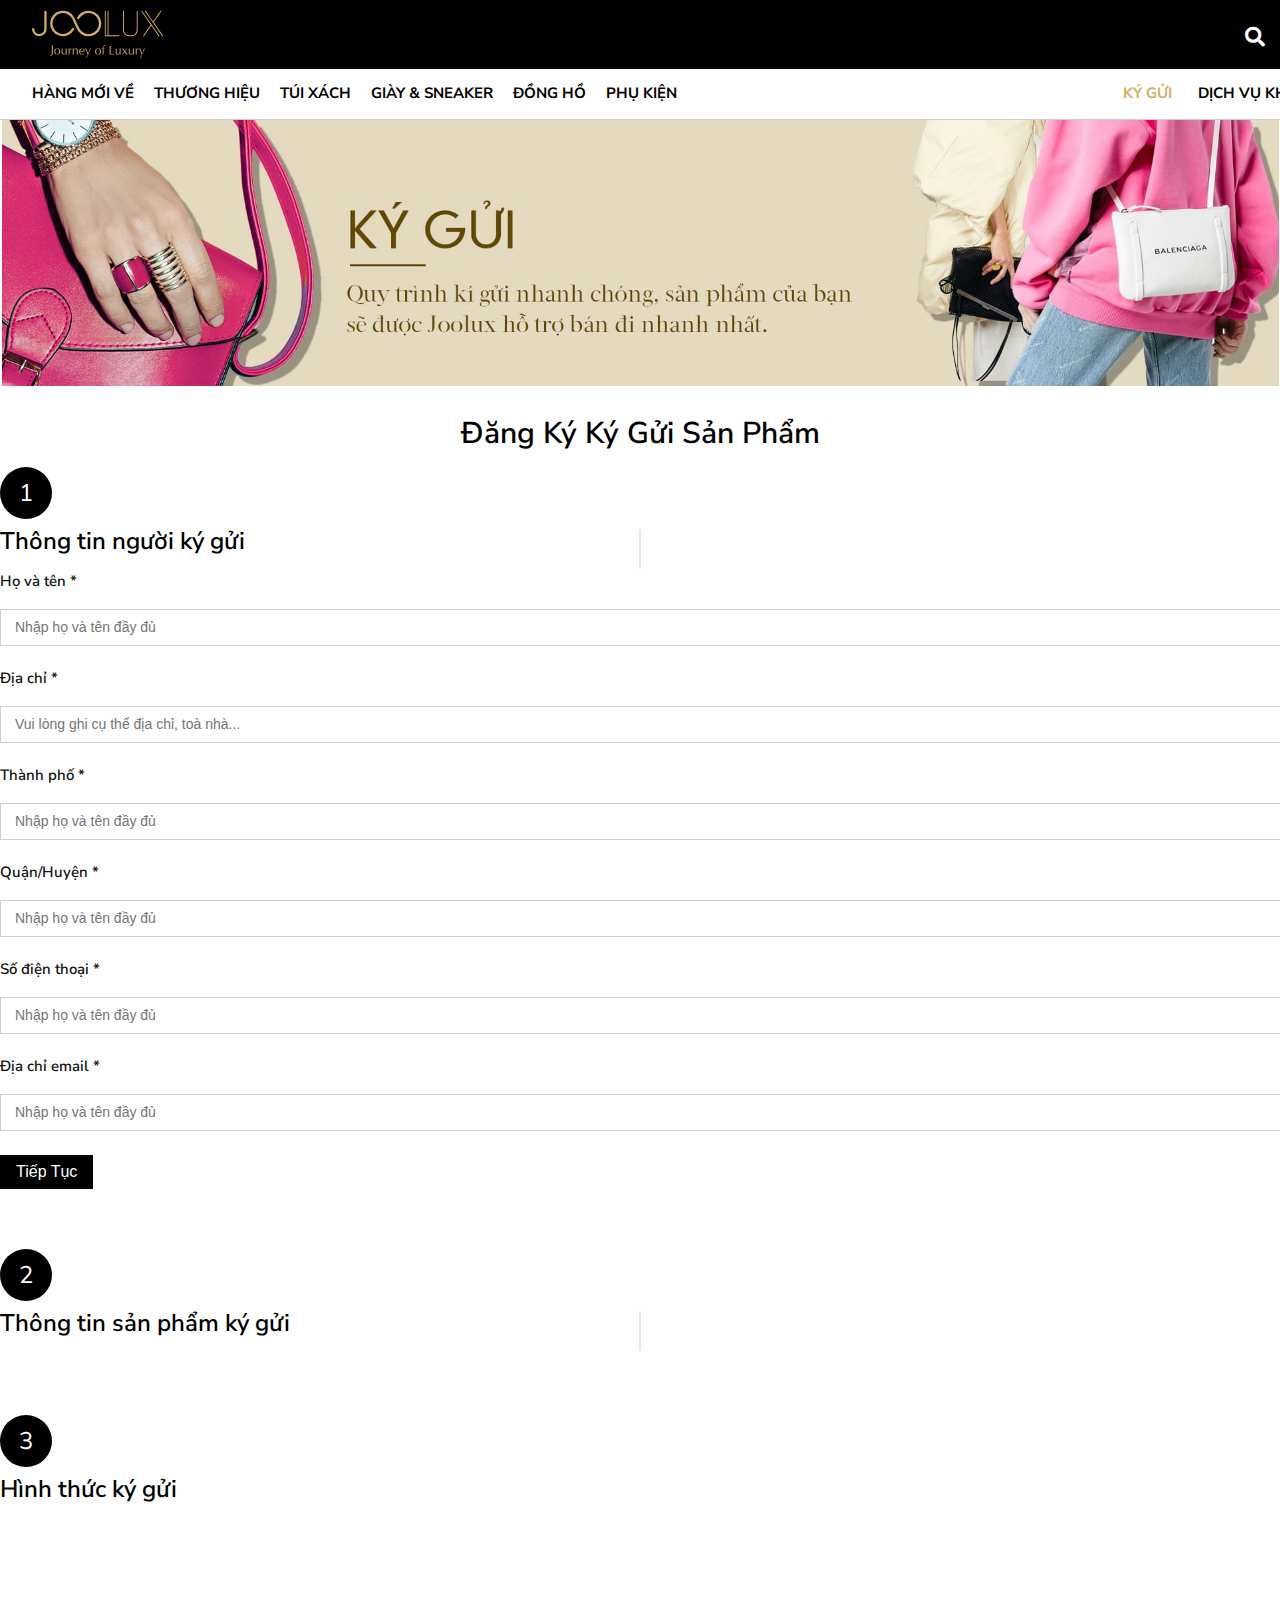
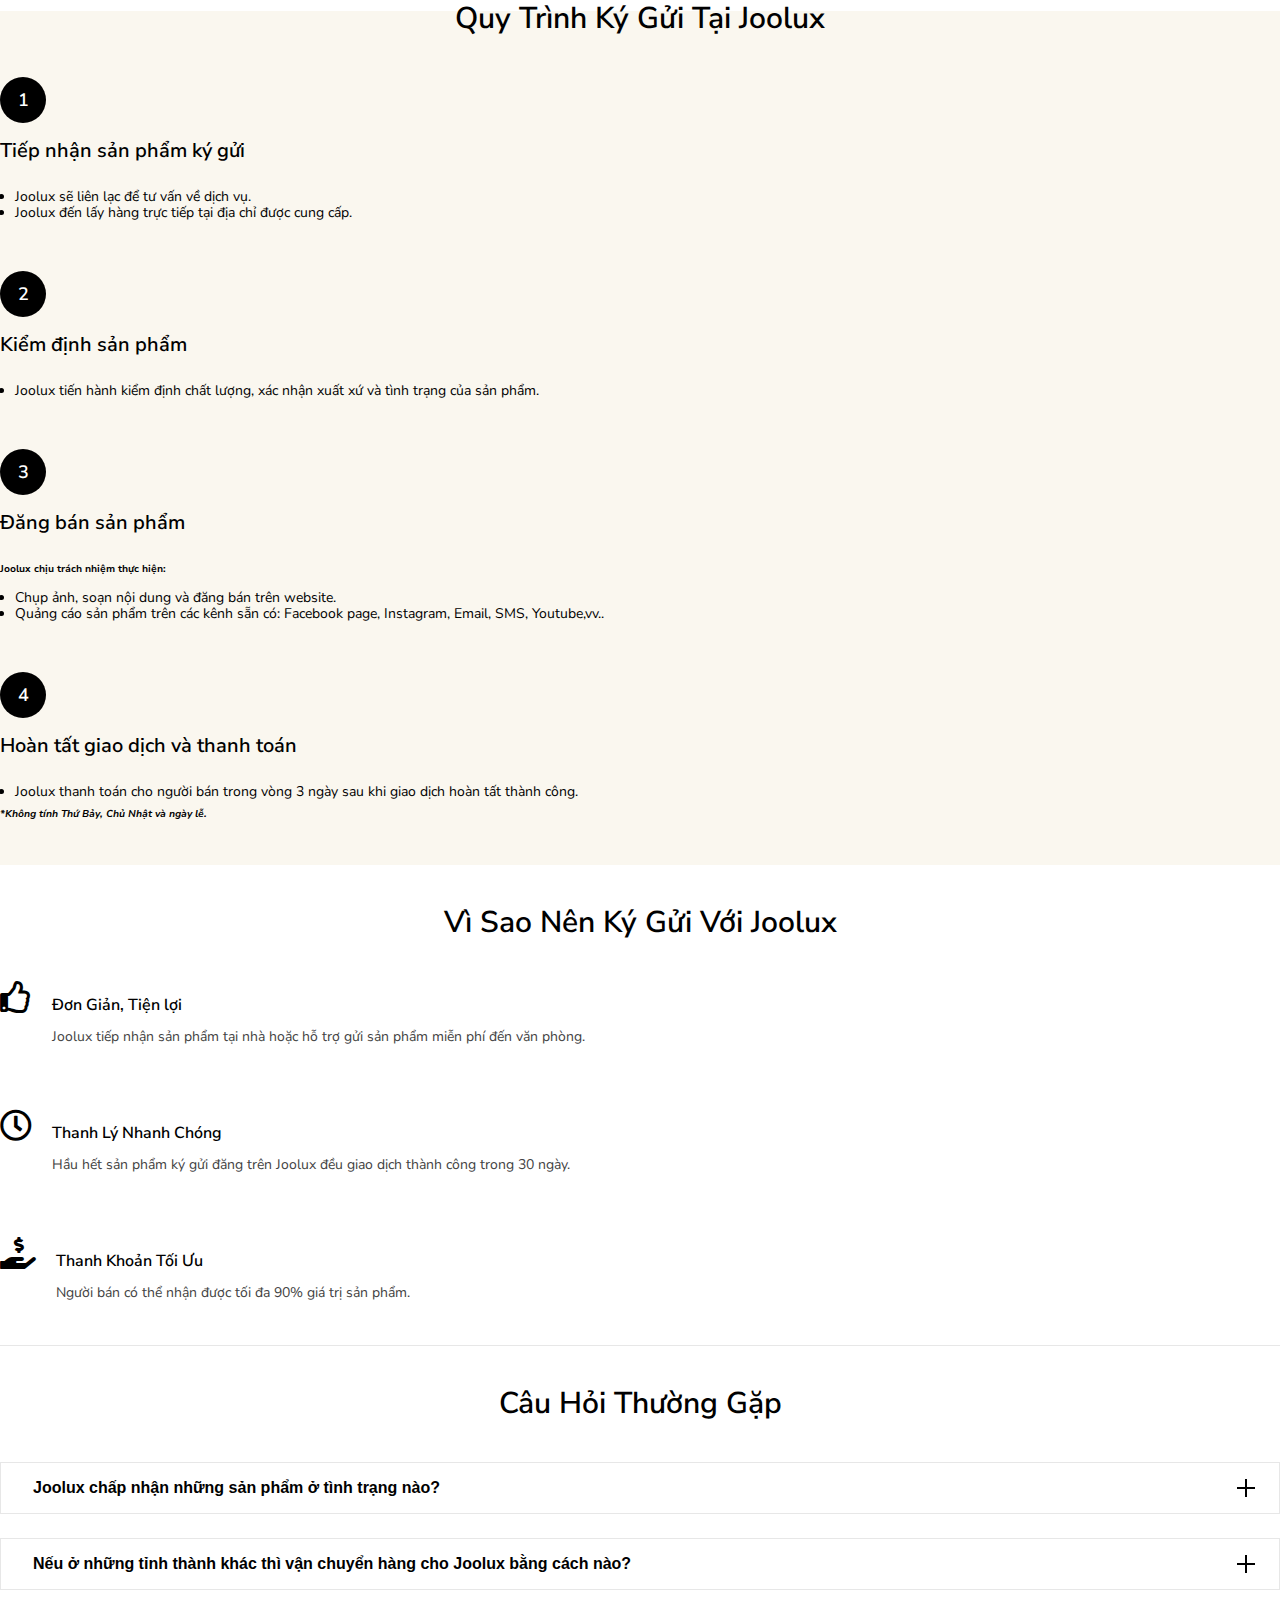
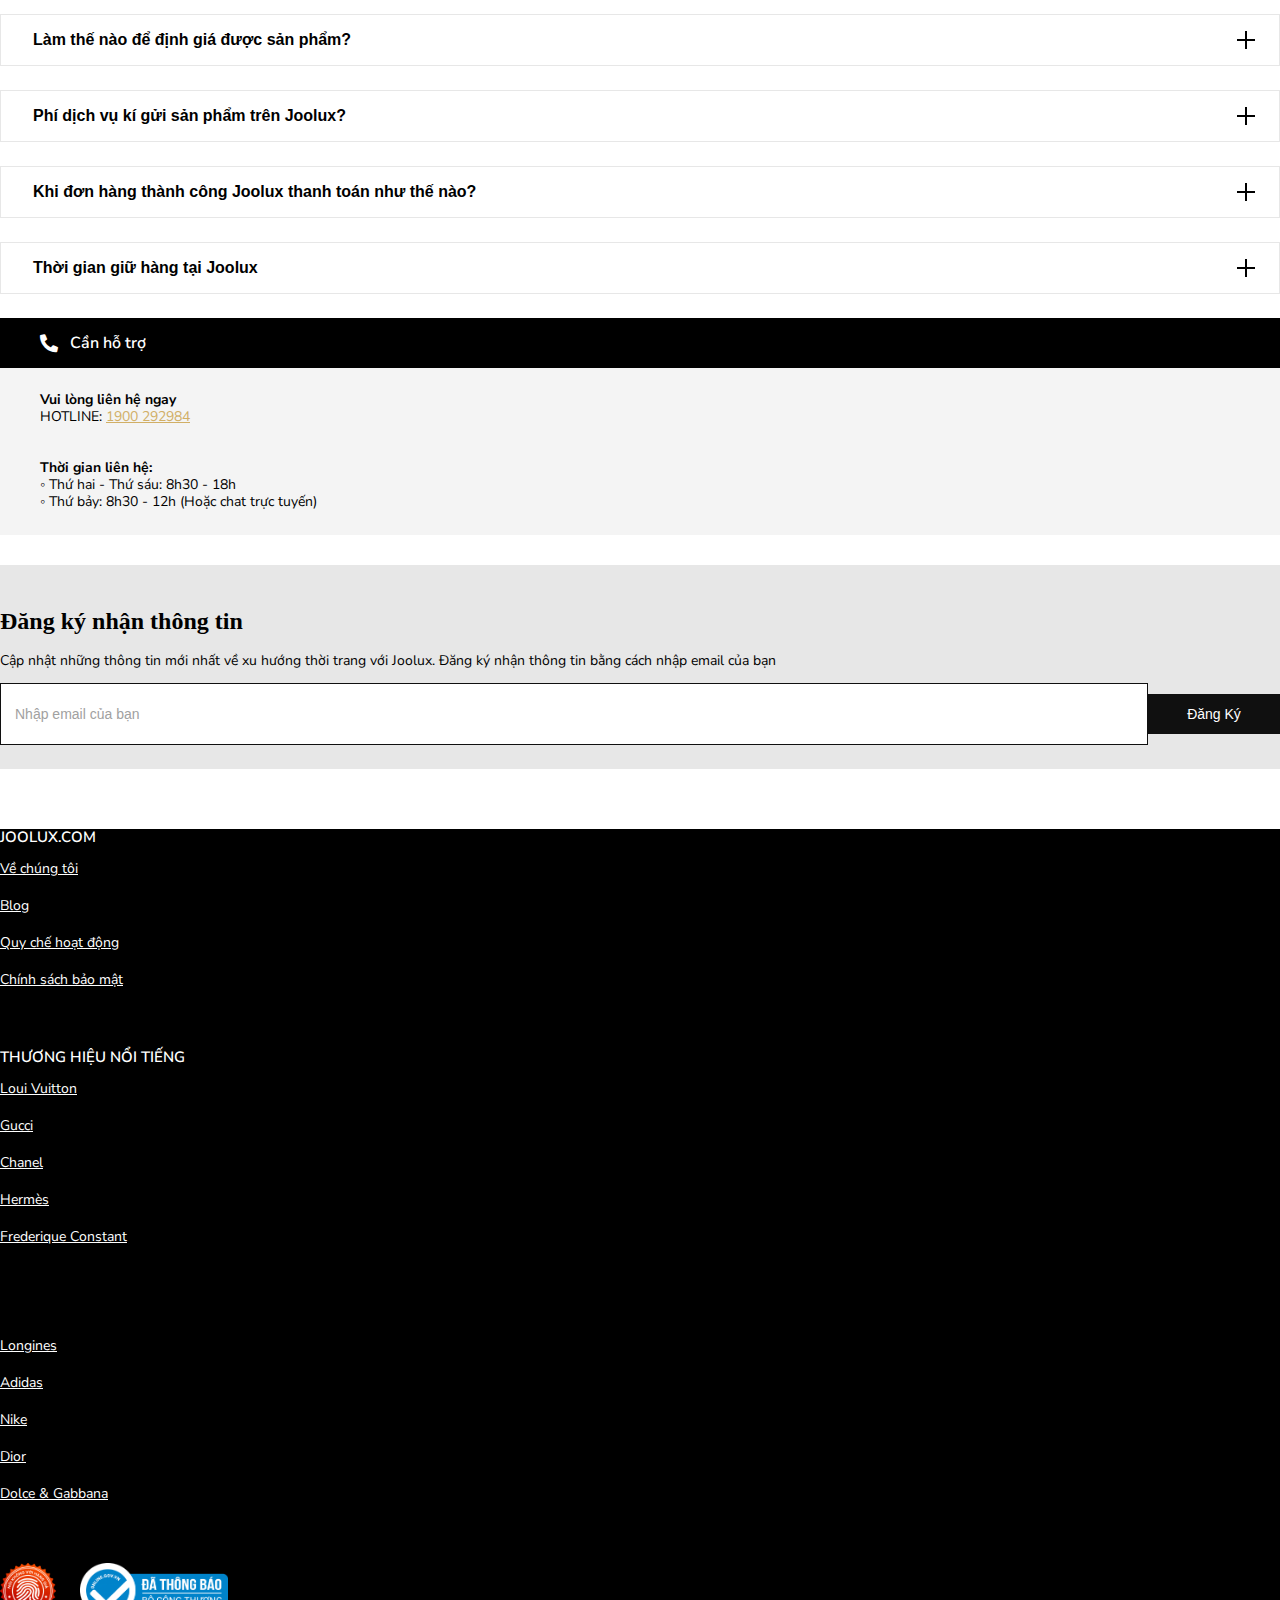
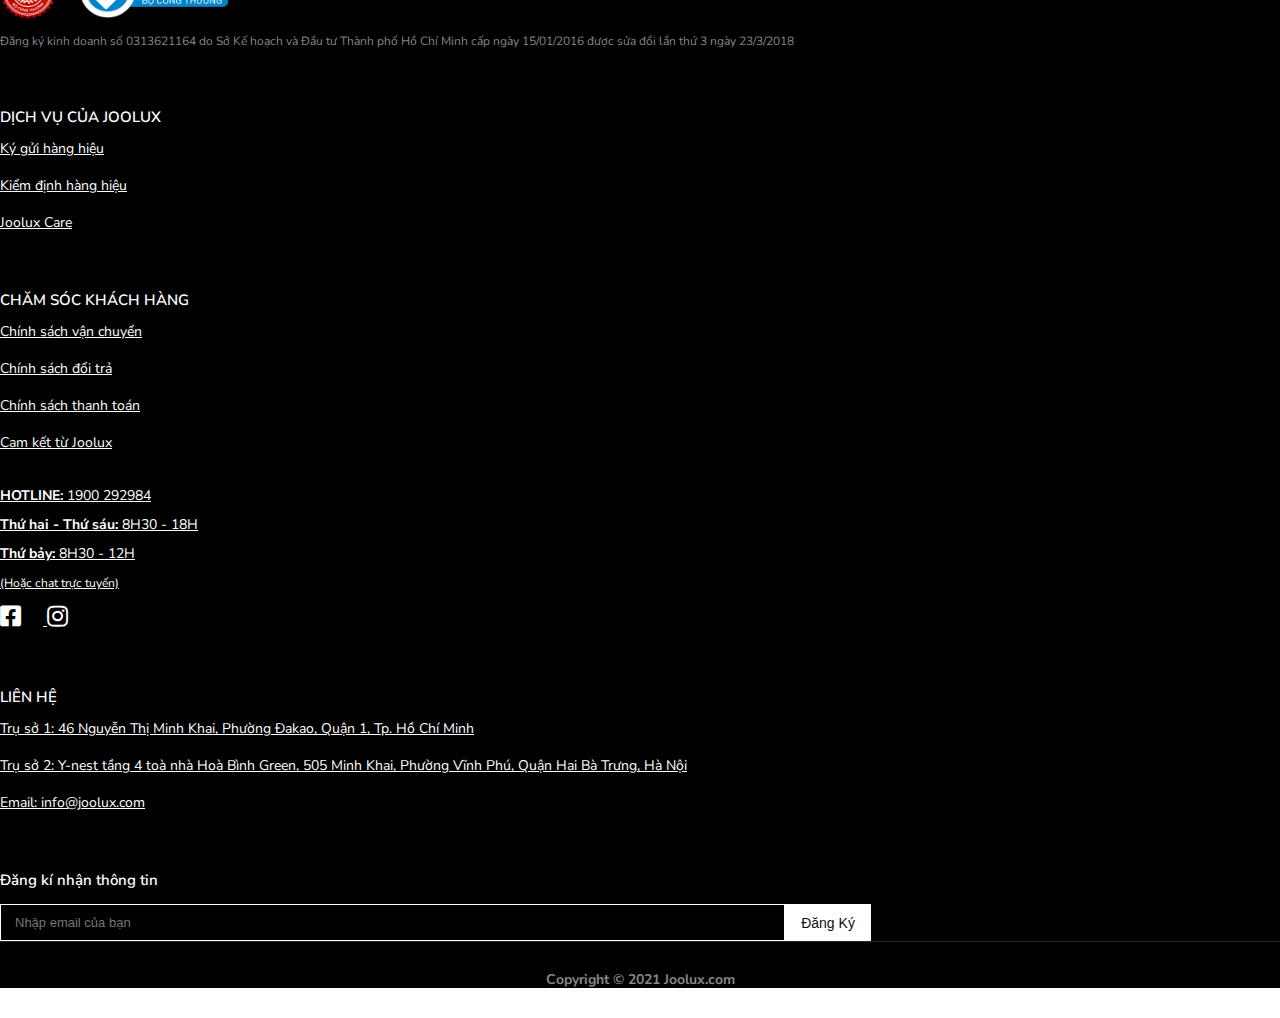
<file: ky-gui.html>
<!DOCTYPE html>
<html lang="en">
<head>
    <meta charset="UTF-8">
    <meta http-equiv="X-UA-Compatible" content="IE=edge">
    <meta name="viewport" content="width=device-width, initial-scale=1.0">
    <title>Mua Bán Và Ký Gửi Hàng Hiệu Uy Tín | Joolux</title>
    <link rel="stylesheet" href="https://cdn.jsdelivr.net/npm/bootstrap@4.6.0/dist/css/bootstrap.min.css" integrity="sha384-B0vP5xmATw1+K9KRQjQERJvTumQW0nPEzvF6L/Z6nronJ3oUOFUFpCjEUQouq2+l" 
    crossorigin="anonymous">
    <link rel="stylesheet" href="./assets/css/base.css">
    <link rel="stylesheet" href="./assets/css/header.css">
    <link rel="stylesheet" href="./assets/css/ky-gui.css">
    <link rel="stylesheet" href="./assets/css/product.css">
    <link rel="stylesheet" href="./assets/css/footer.css">
    <link rel="stylesheet" href="./assets/css/responsive.css">
    <link rel="stylesheet" href="assets/fonts/fontawesome-free-5.15.3-web/css/all.min.css">
    <link href="https://fonts.googleapis.com/css2?family=Nunito+Sans:wght@200;300;400;600;700;800;900&display=swap" rel="stylesheet">
</head>
<body>
    <header class="header">
        <div class="container-fluid">
            <div class="row">
                <div class="header__navbar">
                    <a href="/" class="header__navbar-logo">
                          <svg fill="currentColor" width="131" height="48" viewBox="0 0 295 107" xmlns="http://www.w3.org/2000/svg"><g fill="#D1AF66" fill-rule="evenodd"><path d="M30.265 1.033c-.636 0-1.249.236-1.72.663a2.57 2.57 0 0 0-.83 1.649v38.814a11.315 11.315 0 0 1-3.192 7.928 11.266 11.266 0 0 1-15.79.38A11.312 11.312 0 0 1 5.167 42.7a2.592 2.592 0 0 0-.738-1.839A2.581 2.581 0 0 0 0 42.647 16.457 16.457 0 0 0 5.104 53.98a16.39 16.39 0 0 0 11.564 4.511 16.391 16.391 0 0 0 11.408-4.89 16.46 16.46 0 0 0 4.73-11.497V3.345a2.569 2.569 0 0 0-.827-1.645 2.559 2.559 0 0 0-1.714-.667zM196.854 57.55a1.028 1.028 0 0 0-1.021-1.028h-23.586V2.083a1.028 1.028 0 0 0-1.753-.727c-.192.193-.3.454-.3.727v54.439h-4.102V2.083A1.032 1.032 0 0 0 165.067.98a1.027 1.027 0 0 0-1.024 1.103v55.468a1.03 1.03 0 0 0 1.027 1.023h30.763a1.013 1.013 0 0 0 .722-.3 1.014 1.014 0 0 0 .299-.723zM235.821 52.34a13.301 13.301 0 0 0 2.053-7.12V2.082a1.027 1.027 0 1 0-2.053 0V45.22a11.299 11.299 0 0 1-4.102 8.72 11.231 11.231 0 0 1-6.145 2.534c-.341.032-.687.049-1.033.049h-6.15c-.346 0-.692 0-1.032-.05a11.265 11.265 0 0 1-7.315-3.628 11.31 11.31 0 0 1-2.954-7.625V2.083a1.028 1.028 0 0 0-1.753-.727 1.033 1.033 0 0 0-.301.727V45.22c0 2.243.564 4.45 1.64 6.417a13.34 13.34 0 0 0 4.516 4.837v.049h.07a13.261 13.261 0 0 0 7.107 2.052h6.151a13.261 13.261 0 0 0 7.107-2.052h.07v-.05a13.354 13.354 0 0 0 4.124-4.131zM294.811 56.96l-.649-.937-13.316-19.198-4.075-5.833-2.762-3.997.54-.785.249-.357.973-1.387.281-.406 7.685-10.961.281-.406 6.075-8.736.913-1.305a1.037 1.037 0 0 0 .027-1.14 1.026 1.026 0 0 0-1.413-.317 1.014 1.014 0 0 0-.289.276l-.654.932-2.286 3.276-4.081 5.833-4.075 5.833-3.448 4.939-1.254 1.787-.67.97-.124.178-.124-.179-.676-.97-1.254-1.786-3.448-4.94-4.075-5.832-4.075-5.833-2.292-3.276-.621-.932a1.027 1.027 0 0 0-1.681 1.18l.914 1.306 6.101 8.736.281.406 7.675 10.972.281.406.967 1.386.249.358.54.785 1.254 1.793 6.118 8.8.281.401 13.057 18.83.914 1.306a1.025 1.025 0 0 0 1.058.412 1.02 1.02 0 0 0 .786-.822 1.015 1.015 0 0 0-.169-.766h.011zM285.699 55.65l-6.107-8.73-.281-.407-7.669-10.977-.281-.417-.973-1.392-.249-.352-.302-.439-1.233-1.776-6.415-9.147-.281-.406-13.052-18.825-.913-1.31a1.027 1.027 0 0 0-1.681 1.18l.654.931 13.311 19.204 4.054 5.833 3.026 4.333-2.702 3.872-13.295 19.198-.649.937a1.042 1.042 0 0 0-.213.79 1.039 1.039 0 0 0 .429.696 1.021 1.021 0 0 0 1.181-.005c.115-.081.211-.185.284-.306l.914-1.305L266.307 38l.281-.4 2.016-2.855.541.79 1.248 1.793 3.448 4.934 4.07 5.855 4.08 5.832 2.286 3.25.654.931a1.038 1.038 0 0 0 .666.473 1.026 1.026 0 0 0 1.229-.859 1.03 1.03 0 0 0-.214-.79l-.913-1.304zM127.168 1C122 1 116.927 2.4 112.489 5.053a28.679 28.679 0 0 0-10.533 11.019l-.248.45c-.13.316-.198.654-.2.996.001.328.065.654.189.958l.059.12a2.547 2.547 0 0 0 2.189 1.484 2.537 2.537 0 0 0 2.324-1.262 23.598 23.598 0 0 1 11.189-10.6 23.534 23.534 0 0 1 15.332-1.42 23.576 23.576 0 0 1 12.938 8.365 23.66 23.66 0 0 1 5.027 14.584 23.66 23.66 0 0 1-5.027 14.583 23.576 23.576 0 0 1-12.938 8.366 23.534 23.534 0 0 1-15.332-1.42 23.599 23.599 0 0 1-11.189-10.6l-.984-2.134-1.951-4.257-7.23-15.706-.817-1.776A28.78 28.78 0 0 0 81.851 3.669a28.698 28.698 0 0 0-18.66-2.027 28.744 28.744 0 0 0-15.934 9.943 28.848 28.848 0 0 0-6.414 17.677 28.851 28.851 0 0 0 5.838 17.876 28.75 28.75 0 0 0 15.602 10.457A28.697 28.697 0 0 0 81 56.176a28.774 28.774 0 0 0 13.855-12.69c.091-.162.183-.325.27-.493a2.507 2.507 0 0 0 0-1.922l-.06-.136a2.55 2.55 0 0 0-2.169-1.481 2.54 2.54 0 0 0-2.322 1.227 23.6 23.6 0 0 1-11.188 10.6 23.535 23.535 0 0 1-15.332 1.42 23.575 23.575 0 0 1-12.939-8.365 23.66 23.66 0 0 1-5.027-14.584 23.66 23.66 0 0 1 5.027-14.584 23.575 23.575 0 0 1 12.938-8.365 23.535 23.535 0 0 1 15.333 1.42 23.6 23.6 0 0 1 11.188 10.6l.978 2.134 4.038 8.795v.027l2.826 6.136 2.205 4.804.919 1.998a28.727 28.727 0 0 0 10.066 11.196 28.644 28.644 0 0 0 29 1.217c4.505-2.4 8.29-5.96 10.964-10.314a28.795 28.795 0 0 0 .621-29.078 28.712 28.712 0 0 0-10.514-10.774A28.641 28.641 0 0 0 127.168 1zM47.073 79.564l-.702.098a5.65 5.65 0 0 1-.676.043c-.224-.001-.448-.016-.67-.043l-.708-.098.157 3.64c.043 1.19.07 2.404.07 3.639v7.723c0 1.083-.032 2.106-.097 3.011a8.67 8.67 0 0 1-.465 2.328 3.38 3.38 0 0 1-1.081 1.533 2.97 2.97 0 0 1-1.88.542l.22.79a5.583 5.583 0 0 0 2.287-.465 5.407 5.407 0 0 0 1.832-1.241 5.759 5.759 0 0 0 1.168-1.868 6.427 6.427 0 0 0 .405-2.318v-2.22-2.519c0-.893 0-1.754-.027-2.653-.027-.9 0-1.771 0-2.616 0-1.235 0-2.448.07-3.64.07-1.19.043-2.431.097-3.666z"></path><path d="M61.455 87.563a6.324 6.324 0 0 0-2.162-1.208 8.01 8.01 0 0 0-4.864 0 6.298 6.298 0 0 0-2.2 1.208 5.983 5.983 0 0 0-1.589 2.166 9.082 9.082 0 0 0 0 6.499c.36.833.903 1.574 1.59 2.166.64.545 1.39.944 2.199 1.17a8.989 8.989 0 0 0 4.864 0 5.808 5.808 0 0 0 2.162-1.17 6.072 6.072 0 0 0 1.589-2.166 9.082 9.082 0 0 0 0-6.499 6.047 6.047 0 0 0-1.59-2.166zm-.487 7.69a5.966 5.966 0 0 1-.719 1.95 3.79 3.79 0 0 1-1.345 1.365 4.528 4.528 0 0 1-4.15 0 3.79 3.79 0 0 1-1.347-1.365 5.965 5.965 0 0 1-.713-1.95 12.404 12.404 0 0 1 0-4.554c.122-.689.364-1.35.713-1.955a3.825 3.825 0 0 1 1.346-1.365 4.527 4.527 0 0 1 4.15 0c.558.333 1.02.803 1.346 1.365.352.604.595 1.266.72 1.955a12.73 12.73 0 0 1 0 4.554z" fill-rule="nonzero"></path><path d="M78.09 86.258c-.184.038-.373.07-.54.097a4.076 4.076 0 0 1-1.179 0l-.589-.097c0 .336.032.693.043 1.083.011.39 0 .77 0 1.18V93.494c0 .634-.038 1.148-.08 1.522a4.983 4.983 0 0 1-.185.9c-.075.221-.178.497-.308.811a3.176 3.176 0 0 1-1.15 1.284 3.49 3.49 0 0 1-1.963.542 3.15 3.15 0 0 1-2.416-1.04 3.188 3.188 0 0 1-.616-1.17 7.6 7.6 0 0 1-.254-2.231c0-1.408 0-2.779.07-4.122.071-1.343.12-2.572.212-3.693-.379.083-.764.13-1.152.14a6.28 6.28 0 0 1-1.172-.14c0 .785.032 1.565.037 2.334.006.769 0 1.479 0 2.134 0 .655 0 1.392-.043 2.096-.043.704-.043 1.549-.043 2.54a4.369 4.369 0 0 0 1.248 3.357 4.858 4.858 0 0 0 3.438 1.17 5.094 5.094 0 0 0 2.497-.634 4.763 4.763 0 0 0 1.88-1.982h.054v1.798c0 .184-.027.369-.043.542a10.837 10.837 0 0 1 2.162 0 76.035 76.035 0 0 1-.087-2.334c-.016-.807-.027-1.625-.027-2.475 0-1.517.01-2.96.027-4.333.027-1.36.087-2.789.179-4.251zM88.272 85.976c-1.366 0-2.6 1.011-3.702 3.033l-.054-.027v-1.127c0-.395.054-.926.13-1.624l-.59.097c-.178.028-.36.042-.54.044-.197 0-.394-.015-.59-.044l-.588-.097c.054 1.235.086 2.334.097 3.287.01.953 0 1.798 0 2.53v4.933c0 1.098-.032 1.964-.097 2.599.391-.037.785-.055 1.178-.054.373 0 .746 0 1.124.054a13.349 13.349 0 0 1-.103-1.624V92.02a5.803 5.803 0 0 1 .195-1.532c.109-.442.291-.86.54-1.24.235-.34.541-.623.898-.83a2.363 2.363 0 0 1 1.205-.308c.281.001.56.049.827.14.2.062.385.167.54.31l.195-.141c0-.374 0-.79.027-1.251a3.139 3.139 0 0 1 .167-1.024 2 2 0 0 0-.46-.14 3.365 3.365 0 0 0-.4-.028zM101.567 86.984a3.812 3.812 0 0 0-1.443-.775 6.004 6.004 0 0 0-1.583-.222 4.921 4.921 0 0 0-2.61.66 5.842 5.842 0 0 0-1.882 1.87h-.054c0-.748.027-1.5.081-2.248l-.626.097a3.35 3.35 0 0 1-.492.043 7.732 7.732 0 0 1-1.265-.14c.097.801.157 1.673.184 2.6.027.925.043 1.808.043 2.653v2.924c0 .845 0 1.728-.043 2.654-.043.926-.087 1.771-.184 2.518.432-.037.854-.054 1.265-.054.41 0 .832 0 1.259.054a26.036 26.036 0 0 1-.178-2.518 75.283 75.283 0 0 1-.044-2.654v-2.388a5.533 5.533 0 0 1 .914-3.4c.605-.806 1.562-1.209 2.87-1.209a2.654 2.654 0 0 1 2.248 1.083c.603.952.887 2.071.81 3.196v1.711c0 1.083 0 2.166-.07 3.179s-.086 2.031-.124 3.006c.382-.038.767-.056 1.151-.054.411 0 .8 0 1.178.054 0-.26-.032-.542-.043-.829-.011-.287 0-.585 0-.888v-1.825c0-.953 0-1.858.059-2.708.06-.85.054-1.679.054-2.486a6.112 6.112 0 0 0-.405-2.404 3.922 3.922 0 0 0-1.07-1.5z"></path><path d="M116.937 87.677a5.427 5.427 0 0 0-1.821-1.235 6.51 6.51 0 0 0-2.567-.46c-2.097 0-3.691.655-4.783 1.966-1.092 1.31-1.632 3.115-1.621 5.415-.01.894.158 1.781.491 2.61a6.034 6.034 0 0 0 3.562 3.445 7.926 7.926 0 0 0 2.762.466 7.349 7.349 0 0 0 2.599-.477 7.85 7.85 0 0 0 2.086-1.153l.168-1.376-.141-.087c-.254.293-.54.557-.853.786a6.512 6.512 0 0 1-2.2 1.056c-.376.099-.763.15-1.151.151a4.954 4.954 0 0 1-2.076-.406 4.512 4.512 0 0 1-1.518-1.083 4.598 4.598 0 0 1-.935-1.625 6.307 6.307 0 0 1-.324-2.052v-.363a2.484 2.484 0 0 1 0-.422l1.837-.055c.605 0 1.221-.032 1.838-.032 1.012 0 2.012.01 2.999.032l3.005.055c0-.19.032-.369.043-.542.011-.173 0-.363 0-.542a6.92 6.92 0 0 0-.351-2.22 4.87 4.87 0 0 0-1.049-1.852zm-2.702 4.116c-.638 0-1.264.027-1.881.027-.616 0-1.21 0-1.837-.027l-1.811-.054a8.62 8.62 0 0 1 .298-1.625 5.627 5.627 0 0 1 .702-1.57 4.086 4.086 0 0 1 1.178-1.198 3.071 3.071 0 0 1 1.751-.476 2.98 2.98 0 0 1 1.768.476c.443.313.804.727 1.054 1.208.253.494.423 1.027.502 1.576.084.538.125 1.08.125 1.625l-1.849.038z" fill-rule="nonzero"></path><path d="M130.741 86.258a88.019 88.019 0 0 1-1.924 5.508 79.496 79.496 0 0 1-2.254 5.285 635.69 635.69 0 0 1-2.259-5.453 69.31 69.31 0 0 1-1.935-5.34l-.67.097a4.441 4.441 0 0 1-1.238 0l-.67-.097.589 1.376c.26.617.541 1.337.908 2.166.368.828.719 1.684 1.108 2.616.389.931.778 1.836 1.151 2.707.373.872.724 1.739 1.054 2.546.33.807.595 1.462.8 1.966a57.164 57.164 0 0 1-3.783 7.365 3.298 3.298 0 0 1 1.908 0c.151-.471.378-1.083.686-1.895.308-.813.67-1.69 1.081-2.67.411-.981.859-2.026 1.346-3.12l1.475-3.32c.494-1.115.98-2.198 1.459-3.25.476-1.082.914-2.025 1.319-2.896l1.038-2.248c.286-.628.497-1.083.627-1.332a3.103 3.103 0 0 1-1.849 0l.033-.011z"></path><path d="M153.434 87.563a6.351 6.351 0 0 0-2.162-1.208 8.01 8.01 0 0 0-4.864 0 6.3 6.3 0 0 0-2.199 1.208 5.958 5.958 0 0 0-1.584 2.166 9.004 9.004 0 0 0 0 6.499 5.993 5.993 0 0 0 1.584 2.166c.64.545 1.39.944 2.199 1.17a8.989 8.989 0 0 0 4.864 0 5.845 5.845 0 0 0 2.162-1.17 6.058 6.058 0 0 0 1.584-2.166 9.014 9.014 0 0 0 0-6.499 6.032 6.032 0 0 0-1.584-2.166zm-.492 7.69a5.967 5.967 0 0 1-.718 1.95 3.795 3.795 0 0 1-1.346 1.365 4.531 4.531 0 0 1-4.151 0 3.795 3.795 0 0 1-1.346-1.365 6.115 6.115 0 0 1-.713-1.95 12.409 12.409 0 0 1 0-4.554 6.149 6.149 0 0 1 .713-1.955 3.827 3.827 0 0 1 1.346-1.365 4.529 4.529 0 0 1 4.151 0c.557.333 1.02.803 1.346 1.365a6.02 6.02 0 0 1 .718 1.955c.281 1.505.281 3.05 0 4.554z" fill-rule="nonzero"></path><path d="M162.816 78.725c-.47.229-.901.532-1.275.899a5.792 5.792 0 0 0-1.027 1.402 12.129 12.129 0 0 0-1.265 3.64 10.212 10.212 0 0 0-.167 1.77h-2.021c.036.179.056.36.059.542.006.094.006.188 0 .282a2.429 2.429 0 0 1-.043.281l1.01-.054h1.011c0 2.08-.009 4.118-.027 6.115 0 1.993-.092 4.013-.227 6.054a14.08 14.08 0 0 1 1.238-.054h.589c.206-.001.413.017.616.054a254.33 254.33 0 0 1-.097-6.087c-.006-2.015 0-4.04 0-6.082h1.443l1.448.054a2.429 2.429 0 0 1-.043-.281 2.205 2.205 0 0 1 0-.282c.003-.182.023-.363.059-.541h-2.891a32.95 32.95 0 0 1-.238-1.83 15.506 15.506 0 0 1-.097-1.458c-.002-.364.04-.728.124-1.083.078-.317.216-.617.405-.883a2.098 2.098 0 0 1 1.768-.856c.544-.009 1.08.136 1.545.418l.168-.082c0-.373 0-.747.043-1.126.043-.38.049-.747.07-1.121a1.672 1.672 0 0 0-.54-.087 3.414 3.414 0 0 0-1.638.396zM181.143 98.357c-1.214.028-2.484.043-3.81.043 0-1.37-.038-2.92-.06-4.652a527.162 527.162 0 0 1-.027-6.142c0-1.238.024-2.451.071-3.639.043-1.191.097-2.404.151-3.645l-.697.103a5.65 5.65 0 0 1-.676.038c-.224.001-.447-.012-.67-.038l-.702-.103c.054 1.24.108 2.454.151 3.645.043 1.192.07 2.4.07 3.64v4.792a93.33 93.33 0 0 1-.07 3.656 339.138 339.138 0 0 1-.151 3.542 61.195 61.195 0 0 1 2.594-.054h5.172c.865 0 1.724 0 2.583.054-.083-.245-.13-.5-.14-.758.01-.287.057-.571.14-.845a35.433 35.433 0 0 1-3.929.363zM199.686 86.258c-.184.038-.373.07-.54.097a4.089 4.089 0 0 1-1.179 0l-.589-.097c0 .336.033.693.044 1.083.01.39 0 .77 0 1.18V93.494c0 .634-.038 1.148-.082 1.522a5.007 5.007 0 0 1-.183.9c-.076.221-.179.497-.308.811a3.18 3.18 0 0 1-1.152 1.284 3.485 3.485 0 0 1-1.961.542 3.256 3.256 0 0 1-1.422-.298 2.89 2.89 0 0 1-1.027-.772 2.887 2.887 0 0 1-.594-1.14 7.6 7.6 0 0 1-.254-2.231c0-1.408 0-2.779.07-4.122s.119-2.572.211-3.693c-.379.083-.764.13-1.151.14a6.365 6.365 0 0 1-1.178-.14c0 .785.037 1.565.043 2.334.005.769 0 1.479 0 2.134 0 .655 0 1.392-.043 2.096-.044.704-.044 1.549-.044 2.54a4.364 4.364 0 0 0 1.249 3.357 4.858 4.858 0 0 0 3.437 1.17 5.095 5.095 0 0 0 2.497-.634 4.767 4.767 0 0 0 1.881-1.982h.054v1.798c0 .184 0 .369-.038.542a10.999 10.999 0 0 1 2.162 0 95.3 95.3 0 0 1-.081-2.334c-.017-.807-.027-1.625-.027-2.475 0-1.517.009-2.96.027-4.333.027-1.36.086-2.789.178-4.251zM209.728 92.329a360.61 360.61 0 0 1 5.161-6.071c-.312.079-.63.126-.951.14-.165 0-.33-.014-.492-.043l-.492-.097a68.573 68.573 0 0 1-1.892 2.626 848.08 848.08 0 0 0-1.978 2.627 152.938 152.938 0 0 1-1.864-2.627 47.745 47.745 0 0 1-1.697-2.626l-.746.097a6.4 6.4 0 0 1-1.486 0l-.741-.097 2.622 3.455a324.127 324.127 0 0 1 2.534 3.401 121.543 121.543 0 0 1-2.551 3.304 90.564 90.564 0 0 1-2.637 3.19 7.84 7.84 0 0 1 .957-.055c.308-.001.617.017.924.055.637-.916 1.286-1.853 1.951-2.795.664-.942 1.34-1.9 2.032-2.854.675.953 1.335 1.906 1.994 2.854.659.948 1.286 1.879 1.902 2.795.253-.036.508-.055.763-.055h1.345c.253 0 .506.018.757.055a153.465 153.465 0 0 1-2.794-3.613 98.656 98.656 0 0 1-2.621-3.666zM229.308 86.258l-.54.097a4.132 4.132 0 0 1-1.179 0l-.589-.097c0 .336.033.693.044 1.083.01.39 0 .77 0 1.18V93.494a14.33 14.33 0 0 1-.087 1.522 4.924 4.924 0 0 1-.184.9c-.075.221-.178.497-.308.811a3.197 3.197 0 0 1-1.145 1.284 3.51 3.51 0 0 1-1.968.542 3.25 3.25 0 0 1-1.416-.298 3.124 3.124 0 0 1-.994-.742 3.182 3.182 0 0 1-.616-1.17 7.37 7.37 0 0 1-.254-2.231c0-1.408 0-2.779.07-4.122s.119-2.572.211-3.693a4.884 4.884 0 0 1-2.329 0c0 .785.032 1.565.043 2.334.011.769 0 1.479 0 2.134 0 .655 0 1.392-.038 2.096a49.848 49.848 0 0 0-.043 2.54 4.343 4.343 0 0 0 .264 1.813c.215.579.55 1.105.984 1.544a4.858 4.858 0 0 0 3.437 1.17 5.092 5.092 0 0 0 2.497-.634 4.792 4.792 0 0 0 1.876-1.982h.059v1.798c0 .184 0 .369-.043.542a11.119 11.119 0 0 1 2.189 0 116.208 116.208 0 0 1-.114-4.81c0-1.516.011-2.96.033-4.332.021-1.372.068-2.789.14-4.251zM239.49 85.976c-1.365 0-2.599 1.011-3.702 3.033l-.059-.027v-1.127c0-.395.048-.926.124-1.624l-.589.097a3.672 3.672 0 0 1-1.13 0l-.589-.097c.054 1.235.087 2.334.098 3.287.01.953 0 1.798 0 2.53v4.933c0 1.099-.044 1.96-.098 2.599.392-.037.785-.056 1.178-.054.374-.001.747.018 1.119.054a14.93 14.93 0 0 1-.097-1.624V92.02a5.827 5.827 0 0 1 .194-1.532c.107-.442.29-.862.541-1.24a2.79 2.79 0 0 1 .897-.83c.367-.209.783-.315 1.205-.308.282.001.561.049.827.14.202.06.387.165.541.31l.194-.141c0-.361.011-.778.033-1.251a2.995 2.995 0 0 1 .167-1.024 2.036 2.036 0 0 0-.465-.14 3.225 3.225 0 0 0-.389-.028zM252.337 86.258a88.019 88.019 0 0 1-1.924 5.508 77.923 77.923 0 0 1-2.259 5.285c-.779-1.873-1.528-3.691-2.249-5.453a69.723 69.723 0 0 1-1.934-5.34l-.671.097a4.847 4.847 0 0 1-.621.044 4.7 4.7 0 0 1-.616-.044l-.67-.097.589 1.376c.259.617.54 1.337.908 2.166.367.828.718 1.684 1.108 2.616.389.931.778 1.836 1.151 2.707.373.872.724 1.739 1.054 2.546.329.807.589 1.462.8 1.966a57.814 57.814 0 0 1-3.784 7.365 3.298 3.298 0 0 1 1.908 0 41.1 41.1 0 0 1 .687-1.895c.308-.813.67-1.69 1.08-2.67.411-.981.86-2.026 1.346-3.12l1.476-3.32c.49-1.115.974-2.198 1.453-3.25.481-1.082.919-2.025 1.319-2.896.4-.872.751-1.625 1.038-2.248.286-.623.502-1.083.632-1.332a3.1 3.1 0 0 1-1.848 0l.027-.011z"></path></g></svg>
                    </a>
                    <div class="header__navbar-icon">
                        <!-- <input type="checkbox" id="input-search-movement" class="icon-search"> -->
                        
                        <label for="input-search" class="header__navbar-icon-search fas fa-search">
                            <input type="text" placeholder="Tìm kiếm..." class="header__navbar-input-search" id="input-search">
                        </label>
                       
                        
                        <i class="header__navbar-icon-cart fas fa-shopping-cart"></i>
                    </div>
                    <i class="header__navbar-menu-icon js-header__navbar-menu-icon fas fa-bars"></i>
                    
                </div>
            </div>
            <div class="row">
                <div class="header__category">
                    <div class="header__category-left">
                        <ul class="header__category-left-group">
                            <li class="header__category-left-item">
                                <a href="./hang-moi-ve.html">HÀNG MỚI VỀ</a>
                            </li>
                            <li class="header__category-left-item">
                                <a href="./hang-moi-ve.html">THƯƠNG HIỆU</a>
                                <div class="header__category-left-dropdown">
                                    <div class="dropdown__brand">
                                        <h3 class="dropdown__brand-heading">THƯƠNG HIỆU NỔI TIẾNG</h3>
                                        <ul class="dropdown__brand-group">
                                            <li class="dropdown__brand-item">
                                                <a href="">Louis Vuitton</a>
                                            </li>
                                            <li class="dropdown__brand-item">
                                                <a href="">Gucci</a>
                                            </li>
                                            <li class="dropdown__brand-item">
                                                <a href="">Chanel</a>
                                            </li>
                                            <li class="dropdown__brand-item">
                                                <a href="">Hermès</a>
                                            </li>
                                            <li class="dropdown__brand-item">
                                                <a href="">Frederique Constant</a>
                                            </li>
                                            <li class="dropdown__brand-item">
                                                <a href="">Longines</a>
                                            </li>
                                            <li class="dropdown__brand-item">
                                                <a href="">Adidas</a>
                                            </li>
                                            <li class="dropdown__brand-item">
                                                <a href="">Nike</a>
                                            </li>
                                            <li class="dropdown__brand-item">
                                                <a href="">Dior</a>
                                            </li>
                                            <li class="dropdown__brand-item">
                                                <a href="">Dolce & Gabbana</a>
                                            </li>
                                            <li class="dropdown__brand-item">
                                                <a href="">Valentino</a>
                                            </li>
                                            <li class="dropdown__brand-item">
                                                <a href="">Burberry</a>
                                            </li>
                                            <li class="dropdown__brand-item">
                                                <a href="">Prada</a>
                                            </li>
                                            <li class="dropdown__brand-item">
                                                <a href="">Zenith</a>
                                            </li>
                                            <li class="dropdown__brand-item">
                                                <a href="">Fendi</a>
                                            </li>
                                            <li class="dropdown__brand-item">
                                                <a href="">Saint Laurent</a>
                                            </li>
                                        </ul>
                                    </div>
                                    <div class="dropdown__img">
                                        <img src="./assets/img/brand-dropdown-img.jpeg" alt="">
                                    </div>
                                </div>
                            </li>
                            <li class="header__category-left-item">
                                <a href="./tui-xach.html">TÚI XÁCH</a>
                                <div class="header__category-left-dropdown" style="margin-left: -21px;">
                                    <div class="dropdown__brand">
                                        <h3 class="dropdown__brand-heading">THƯƠNG HIỆU</h3>
                                        <ul class="dropdown__brand-group">
                                            <li class="dropdown__brand-item">
                                                <a href="">Tất cả</a>
                                            </li>
                                            <li class="dropdown__brand-item">
                                                <a href="">Louis Vuitton</a>
                                            </li>
                                            <li class="dropdown__brand-item">
                                                <a href="">Gucci</a>
                                            </li>
                                            <li class="dropdown__brand-item">
                                                <a href="">Dolce & Gabbana</a>
                                            </li>
                                            <li class="dropdown__brand-item">
                                                <a href="">Chanel</a>
                                            </li>
                                            <li class="dropdown__brand-item">
                                                <a href="">Hermès</a>
                                            </li>
                                            <li class="dropdown__brand-item">
                                                <a href="">Dior</a>
                                            </li>
                                            <li class="dropdown__brand-item">
                                                <a href="">Prada</a>
                                            </li>
                                            <li class="dropdown__brand-item">
                                                <a href="">Burberry</a>
                                            </li>
                                            <li class="dropdown__brand-item">
                                                <a href="">Celine</a>
                                            </li>
                                            <li class="dropdown__brand-item">
                                                <a href="">Fendi</a>
                                            </li>
                                            <li class="dropdown__brand-item">
                                                <a href="">Goyard</a>
                                            </li>
                                            <li class="dropdown__brand-item">
                                                <a href="">Yves Saint Laurent</a>
                                            </li>
                                            <li class="dropdown__brand-item">
                                                <a href="">Saint Laurent</a>
                                            </li>
                                            <li class="dropdown__brand-item">
                                                <a href="">Balenciaga</a>
                                            </li>
                                        </ul>
                                    </div>
                                    <div class="dropdown__img">
                                        <img src="./assets/img/hand-bag-dropdown-img.jpeg" alt="">
                                    </div>
                                </div>
                            </li>
                            <li class="header__category-left-item">
                                <a href="./giay-sneaker.html">GIÀY & SNEAKER</a>
                                <div class="header__category-left-dropdown" style="margin-left: -112px;">
                                    <div class="dropdown__brand">
                                        <h3 class="dropdown__brand-heading">THƯƠNG HIỆU</h3>
                                        <ul class="dropdown__brand-group">
                                            <li class="dropdown__brand-item">
                                                <a href="">Tất cả</a>
                                            </li>
                                            <li class="dropdown__brand-item">
                                                <a href="">Prada</a>
                                            </li>
                                            <li class="dropdown__brand-item">
                                                <a href="">Christian Dior</a>
                                            </li>
                                            <li class="dropdown__brand-item">
                                                <a href="">Adidas</a>
                                            </li>
                                            <li class="dropdown__brand-item">
                                                <a href="">Chanel</a>
                                            </li>
                                            <li class="dropdown__brand-item">
                                                <a href="">Nike</a>
                                            </li>
                                            <li class="dropdown__brand-item">
                                                <a href="">Puma</a>
                                            </li>
                                            <li class="dropdown__brand-item">
                                                <a href="">New Balance</a>
                                            </li>
                                            <li class="dropdown__brand-item">
                                                <a href="">Hermès</a>
                                            </li>
                                            <li class="dropdown__brand-item">
                                                <a href="">Dior</a>
                                            </li>
                                            <li class="dropdown__brand-item">
                                                <a href="">Gucci</a>
                                            </li>
                                            <li class="dropdown__brand-item">
                                                <a href="">Fendi</a>
                                            </li>
                                            <li class="dropdown__brand-item">
                                                <a href="">Louis Vuitton</a>
                                            </li>
                                            <li class="dropdown__brand-item">
                                                <a href="">Balenciaga</a>
                                            </li>
                                            <li class="dropdown__brand-item">
                                                <a href="">Salvatore Ferragamo</a>
                                            </li>
                                            <li class="dropdown__brand-item">
                                                <a href="">Dolce & Gabbana</a>
                                            </li>
                                            <li class="dropdown__brand-item">
                                                <a href="">Under Arshomour</a>
                                            </li>
                                        </ul>
                                    </div>
                                    <div class="dropdown__img">
                                        <img src="./assets/img/shoes-dropdown-img.jpeg" alt="">
                                    </div>
                                </div>
                            </li>
                            <li class="header__category-left-item">
                                <a href="./dong-ho-cao-cap.html">ĐỒNG HỒ</a>
                                <div class="header__category-left-dropdown" style="margin-left: -452px;">
                                    <div class="dropdown__brand">
                                        <h3 class="dropdown__brand-heading">THƯƠNG HIỆU</h3>
                                        <ul class="dropdown__brand-group" style="width: 800px; column-count: 4;">
                                            <li class="dropdown__brand-item">
                                                <a href="">Tất cả</a>
                                            </li>
                                            <li class="dropdown__brand-item">
                                                <a href="">Casio</a>
                                            </li>
                                            <li class="dropdown__brand-item">
                                                <a href="">Tag Heuer</a>
                                            </li>
                                            <li class="dropdown__brand-item">
                                                <a href="">Fendi</a>
                                            </li>
                                            <li class="dropdown__brand-item">
                                                <a href="">Omega</a>
                                            </li>
                                            <li class="dropdown__brand-item">
                                                <a href="">Longines</a>
                                            </li>
                                            <li class="dropdown__brand-item">
                                                <a href="">Burberry</a>
                                            </li>
                                            <li class="dropdown__brand-item">
                                                <a href="">Gucci</a>
                                            </li>
                                            <li class="dropdown__brand-item">
                                                <a href="">Mont Blanc</a>
                                            </li>
                                            <li class="dropdown__brand-item">
                                                <a href="">Frederique Constant</a>
                                            </li>
                                            <li class="dropdown__brand-item">
                                                <a href="">Edox</a>
                                            </li>
                                            <li class="dropdown__brand-item">
                                                <a href="">Versace</a>
                                            </li>
                                            <li class="dropdown__brand-item">
                                                <a href="">Seiko</a>
                                            </li>
                                            <li class="dropdown__brand-item">
                                                <a href="">Citizen</a>
                                            </li>
                                            <li class="dropdown__brand-item">
                                                <a href="">Eterna</a>
                                            </li>
                                            <li class="dropdown__brand-item">
                                                <a href="">Oris</a>
                                            </li>
                                            <li class="dropdown__brand-item">
                                                <a href="">Mido</a>
                                            </li>
                                            <li class="dropdown__brand-item">
                                                <a href="">Maurice Lacroix</a>
                                            </li>
                                            <li class="dropdown__brand-item">
                                                <a href="">Orient</a>
                                            </li>
                                            <li class="dropdown__brand-item">
                                                <a href="">Victorinox</a>
                                            </li>
                                            <li class="dropdown__brand-item">
                                                <a href="">Tissot</a>
                                            </li>
                                            <li class="dropdown__brand-item">
                                                <a href="">Raymond Weil</a>
                                            </li>
                                            <li class="dropdown__brand-item">
                                                <a href="">Zenith</a>
                                            </li>
                                            <li class="dropdown__brand-item">
                                                <a href="">Hublot</a>
                                            </li>
                                            <li class="dropdown__brand-item">
                                                <a href="">Rolex</a>
                                            </li>
                                            <li class="dropdown__brand-item">
                                                <a href="">Hermès</a>
                                            </li>
                                            <li class="dropdown__brand-item">
                                                <a href="">Louis Vuitton</a>
                                            </li>
                                        </ul>
                                    </div>
                                    <div class="dropdown__img">
                                        <img src="./assets/img/watch-dropdown-img.jpeg" alt="">
                                    </div>
                                </div>
                            </li>
                            <li class="header__category-left-item">
                                <a href="./phu-kien.html">PHỤ KIỆN</a>
                                <div class="header__category-left-dropdown" style="margin-left: -545px">
                                    <div class="dropdown__brand">
                                        <h3 class="dropdown__brand-heading">THƯƠNG HIỆU</h3>
                                        <ul class="dropdown__brand-group" style="width: 800px; column-count: 4;">
                                            <li class="dropdown__brand-item">
                                                <a href="">Tất cả</a>
                                            </li>
                                            <li class="dropdown__brand-item">
                                                <a href="">Oliver Peoples</a>
                                            </li>
                                            <li class="dropdown__brand-item">
                                                <a href="">Oliver Peoples</a>
                                            </li>
                                            <li class="dropdown__brand-item">
                                                <a href="">Randolph Engineering</a>
                                            </li>
                                            <li class="dropdown__brand-item">
                                                <a href="">Spy+</a>
                                            </li>
                                            <li class="dropdown__brand-item">
                                                <a href="">Ermenegildo Zegna</a>
                                            </li>
                                            <li class="dropdown__brand-item">
                                                <a href="">Tom Ford</a>
                                            </li>
                                            <li class="dropdown__brand-item">
                                                <a href="">Ray Ban</a>
                                            </li>
                                            <li class="dropdown__brand-item">
                                                <a href="">Fendi</a>
                                            </li>
                                            <li class="dropdown__brand-item">
                                                <a href="">Kenzo</a>
                                            </li>
                                            <li class="dropdown__brand-item">
                                                <a href="">ETNIA Barcelona</a>
                                            </li>
                                            <li class="dropdown__brand-item">
                                                <a href="">Louis Vuitton</a>
                                            </li>
                                            <li class="dropdown__brand-item">
                                                <a href="">Persol</a>
                                            </li>
                                            <li class="dropdown__brand-item">
                                                <a href="">Zink</a>
                                            </li>
                                            <li class="dropdown__brand-item">
                                                <a href="">Versace</a>
                                            </li>
                                            <li class="dropdown__brand-item">
                                                <a href="">Hugo Boss</a>
                                            </li>
                                            <li class="dropdown__brand-item">
                                                <a href="">Ferragamo</a>
                                            </li>
                                            <li class="dropdown__brand-item">
                                                <a href="">TOD'S</a>
                                            </li>
                                            <li class="dropdown__brand-item">
                                                <a href="">Salvatore Ferragamo</a>
                                            </li>
                                            <li class="dropdown__brand-item">
                                                <a href="">Givenchy</a>
                                            </li>
                                            <li class="dropdown__brand-item">
                                                <a href="">Balenciaga</a>
                                            </li>
                                            <li class="dropdown__brand-item">
                                                <a href="">Emilio Pucci</a>
                                            </li>
                                            <li class="dropdown__brand-item">
                                                <a href="">Prada</a>
                                            </li>
                                            <li class="dropdown__brand-item">
                                                <a href="">Mont Blanc</a>
                                            </li>
                                            <li class="dropdown__brand-item">
                                                <a href="">Dior</a>
                                            </li>
                                            <li class="dropdown__brand-item">
                                                <a href="">Gucci</a>
                                            </li>
                                            <li class="dropdown__brand-item">
                                                <a href="">Hermès</a>
                                            </li>
                                        </ul>
                                    </div>
                                    <div class="dropdown__img">
                                        <img src="./assets/img/accessories-dropdown-img.jpeg" alt="">
                                    </div>
                                </div>
                            </li>
                        </ul>
                    </div>
                    <div class="header__category-right">
                        <ul class="header__category-right-group">
                            <li class="header__category-right-item">
                                <a href="" style="color: #D1AF66;">KÝ GỬI</a>
                            </li>
                            <li class="header__category-right-item">
                                <a href="">DỊCH VỤ KHÁC</a>
                                <div class="header__category-right-dropdown">
                                    <div class="dropdown__service">
                                        <ul class="dropdown__service-group">
                                            <li class="dropdown__service-item">
                                                <a href="./kiem-dinh-hang-hieu.html">Kiểm định hàng hiệu</a>
                                                <span class="dropdown__service-separate"></span>
                                            </li>
                                            <li class="dropdown__service-item">
                                                <a href="./cham-soc-hang-hieu.html">Chăm sóc và chế tác hàng hiệu</a>
                                                <span class="dropdown__service-separate"></span>
                                            </li>
                                            <li class="dropdown__service-item">
                                                <a href="" class="upcoming">Cho thuê hàng hiệu (upcoming)</a>
                                            </li>
                                        </ul>
                                    </div>
                                </div>
                            </li>
                        </ul>
                    </div>
                </div>
            </div>
            <div class="row">
                <div class="header__mobile-search">
                    <div class="header__mobile-search-group">
                        <input type="text" class="header__mobile-search-input" placeholder="Tìm kiếm...">
                        <i class="header__mobile-search-icon fas fa-search"></i>
                    </div>
                </div>
            </div>
        </div>
    </header>
    
    <div class="header__navbar-mobile-menu" id="js-header__navbar-mobile-menu">
        <ul class="menu-mobile-category">
            <li class="menu-mobile-item" >
                <a href="./hang-moi-ve.html">
                    HÀNG MỚI VỀ
                </a>
            </li>
            <li class="menu-mobile-item js-menu-mobile-item--brand">
                <a>
                    THƯƠNG HIỆU
                </a>
                <i class="fas fa-chevron-right"></i>
                <div class="dropdown-mobile-menu" id="js-dropdown-mobile-menu--brand">
                    <div>
                        <h3 class="dropdown-mobile-menu-back dropdown-mobile-menu-back--brand">
                            <i class="fas fa-long-arrow-alt-left"></i>
                            Quay Lại
                        </h3>         
                    </div>
                    <ul class="dropdown-mobile-menu-list">
                        <li class="dropdown-mobile-menu-item">
                            <a href="./hang-moi-ve.html">Tất cả</a>
                        </li>
                        <li class="dropdown-mobile-menu-item">
                            <a href="./hang-moi-ve.html">Louis Vuitton</a>
                        </li>
                        <li class="dropdown-mobile-menu-item">
                            <a href="./hang-moi-ve.html">Gucci</a>
                        </li>
                        <li class="dropdown-mobile-menu-item">
                            <a href="./hang-moi-ve.html">Chanel</a>
                        </li>
                        <li class="dropdown-mobile-menu-item">
                            <a href="./hang-moi-ve.html">Hermès</a>
                        </li>
                        <li class="dropdown-mobile-menu-item">
                            <a href="./hang-moi-ve.html">Frederique Constant</a>
                        </li>
                        <li class="dropdown-mobile-menu-item">
                            <a href="./hang-moi-ve.html">Longines</a>
                        </li>
                        <li class="dropdown-mobile-menu-item">
                            <a href="./hang-moi-ve.html">Adidas</a>
                        </li>
                        <li class="dropdown-mobile-menu-item">
                            <a href="./hang-moi-ve.html">Nike</a>
                        </li>
                        <li class="dropdown-mobile-menu-item">
                            <a href="./hang-moi-ve.html">Dior</a>
                        </li>
                        <li class="dropdown-mobile-menu-item">
                            <a href="./hang-moi-ve.html">Dolce & Gabbana</a>
                        </li>
                        <li class="dropdown-mobile-menu-item">
                            <a href="./hang-moi-ve.html">Valentino</a>
                        </li>
                        <li class="dropdown-mobile-menu-item">
                            <a href="./hang-moi-ve.html">Burberry</a>
                        </li>
                        <li class="dropdown-mobile-menu-item">
                            <a href="./hang-moi-ve.html">Prada</a>
                        </li>
                        <li class="dropdown-mobile-menu-item">
                            <a href="./hang-moi-ve.html">Zenith</a>
                        </li>
                        <li class="dropdown-mobile-menu-item">
                            <a href="./hang-moi-ve.html">Fendi</a>
                        </li>
                        <li class="dropdown-mobile-menu-item">
                            <a href="./hang-moi-ve.html">Saint Laurent</a>
                        </li>
                    </ul>        
                </div>
            </li>
            <li class="menu-mobile-item js-menu-mobile-item--hand-bag">
                <a>
                    TÚI XÁCH
                </a>
                <i class="fas fa-chevron-right"></i>
                <div class="dropdown-mobile-menu" id="js-dropdown-mobile-menu--hand-bag">
                    <h3 class="dropdown-mobile-menu-back dropdown-mobile-menu-back--hand-bag">
                        <i class="fas fa-long-arrow-alt-left"></i>
                        Quay Lại
                    </h3>         
                    <ul class="dropdown-mobile-menu-list">
                        <li class="dropdown-mobile-menu-item">
                            <a href="./tui-xach.html">Tất cả</a>
                        </li>
                        <li class="dropdown-mobile-menu-item">
                            <a href="./tui-xach.html">Louis Vuitton</a>
                        </li>
                        <li class="dropdown-mobile-menu-item">
                            <a href="./tui-xach.html">Gucci</a>
                        </li>
                        <li class="dropdown-mobile-menu-item">
                            <a href="./tui-xach.html">Dolce & Gabbana</a>
                        </li>
                        <li class="dropdown-mobile-menu-item">
                            <a href="./tui-xach.html">Chanel</a>
                        </li>
                        <li class="dropdown-mobile-menu-item">
                            <a href="./tui-xach.html">Hermès</a>
                        </li>
                        <li class="dropdown-mobile-menu-item">
                            <a href="./tui-xach.html">Dior</a>
                        </li>
                        <li class="dropdown-mobile-menu-item">
                            <a href="./tui-xach.html">Prada</a>
                        </li>
                        <li class="dropdown-mobile-menu-item">
                            <a href="./tui-xach.html">Burberry</a>
                        </li>
                        <li class="dropdown-mobile-menu-item">
                            <a href="./tui-xach.html">Celine</a>
                        </li>
                        <li class="dropdown-mobile-menu-item">
                            <a href="./tui-xach.html">Fendi</a>
                        </li>
                        <li class="dropdown-mobile-menu-item">
                            <a href="./tui-xach.html">Goyard</a>
                        </li>
                        <li class="dropdown-mobile-menu-item">
                            <a href="./tui-xach.html">Yves Saint Laurent</a>
                        </li>
                        <li class="dropdown-mobile-menu-item">
                            <a href="./tui-xach.html">Saint Laurent</a>
                        </li>
                        <li class="dropdown-mobile-menu-item">
                            <a href="./tui-xach.html">Balenciaga</a>
                        </li>
                    </ul>        
                </div>
            </li>
            <li class="menu-mobile-item js-menu-mobile-item--shoes">
                <a>
                    GIÀY & SNEAKER
                </a>
                <i class="fas fa-chevron-right"></i>
                <div class="dropdown-mobile-menu" id="js-dropdown-mobile-menu--shoes">
                    <h3 class="dropdown-mobile-menu-back dropdown-mobile-menu-back--shoes">
                        <i class="fas fa-long-arrow-alt-left"></i>
                        Quay Lại
                    </h3>         
                    <ul class="dropdown-mobile-menu-list">
                        <li class="dropdown-mobile-menu-item">
                            <a href="./giay-sneaker.html">Tất cả</a>
                        </li>
                        <li class="dropdown-mobile-menu-item">
                            <a href="./giay-sneaker.html">Louis Vuitton</a>
                        </li>
                        <li class="dropdown-mobile-menu-item">
                            <a href="./giay-sneaker.html">Gucci</a>
                        </li>
                        <li class="dropdown-mobile-menu-item">
                            <a href="./giay-sneaker.html">Dolce & Gabbana</a>
                        </li>
                        <li class="dropdown-mobile-menu-item">
                            <a href="./giay-sneaker.html">Chanel</a>
                        </li>
                        <li class="dropdown-mobile-menu-item">
                            <a href="./giay-sneaker.html">Hermès</a>
                        </li>
                        <li class="dropdown-mobile-menu-item">
                            <a href="./giay-sneaker.html">Dior</a>
                        </li>
                        <li class="dropdown-mobile-menu-item">
                            <a href="./giay-sneaker.html">Prada</a>
                        </li>
                        <li class="dropdown-mobile-menu-item">
                            <a href="./giay-sneaker.html">Burberry</a>
                        </li>
                        <li class="dropdown-mobile-menu-item">
                            <a href="./giay-sneaker.html">Celine</a>
                        </li>
                        <li class="dropdown-mobile-menu-item">
                            <a href="./giay-sneaker.html">Fendi</a>
                        </li>
                        <li class="dropdown-mobile-menu-item">
                            <a href="./giay-sneaker.html">Goyard</a>
                        </li>
                        <li class="dropdown-mobile-menu-item">
                            <a href="./giay-sneaker.html">Yves Saint Laurent</a>
                        </li>
                        <li class="dropdown-mobile-menu-item">
                            <a href="./giay-sneaker.html">Saint Laurent</a>
                        </li>
                        <li class="dropdown-mobile-menu-item">
                            <a href="./giay-sneaker.html">Christian Dior</a>
                        </li>
                        <li class="dropdown-mobile-menu-item">
                            <a href="./giay-sneaker.html">Adidas</a>
                        </li>
                        <li class="dropdown-mobile-menu-item">
                            <a href="./giay-sneaker.html">Nike</a>
                        </li>
                        <li class="dropdown-mobile-menu-item">
                            <a href="./giay-sneaker.html">Puma</a>
                        </li>
                        <li class="dropdown-mobile-menu-item">
                            <a href="./giay-sneaker.html">New Balance</a>
                        </li>
                        <li class="dropdown-mobile-menu-item">
                            <a href="./giay-sneaker.html">Balenciaga</a>
                        </li><li class="dropdown-mobile-menu-item">
                            <a href="./giay-sneaker.html">Under Armour</a>
                        </li>
                    </ul>        
                </div>
            </li>
            <li class="menu-mobile-item js-menu-mobile-item--watch">
                <a>
                    ĐỒNG HỒ
                </a>
                <i class="fas fa-chevron-right"></i>
                <div class="dropdown-mobile-menu" id="js-dropdown-mobile-menu--watch">
                    <h3 class="dropdown-mobile-menu-back dropdown-mobile-menu-back--watch">
                        <i class="fas fa-long-arrow-alt-left"></i>
                        Quay Lại
                    </h3>         
                    <ul class="dropdown-mobile-menu-list">
                        <li class="dropdown-mobile-menu-item">
                            <a href="./dong-ho-cao-cap.html">Tất cả</a>
                        </li>
                        <li class="dropdown-mobile-menu-item">
                            <a href="./dong-ho-cao-cap.html">Louis Vuitton</a>
                        </li>
                        <li class="dropdown-mobile-menu-item">
                            <a href="./dong-ho-cao-cap.html">Gucci</a>
                        </li>
                        <li class="dropdown-mobile-menu-item">
                            <a href="./dong-ho-cao-cap.html">Dolce & Gabbana</a>
                        </li>
                        <li class="dropdown-mobile-menu-item">
                            <a href="./dong-ho-cao-cap.html">Chanel</a>
                        </li>
                        <li class="dropdown-mobile-menu-item">
                            <a href="./dong-ho-cao-cap.html">Hermès</a>
                        </li>
                        <li class="dropdown-mobile-menu-item">
                            <a href="./dong-ho-cao-cap.html">Dior</a>
                        </li>
                        <li class="dropdown-mobile-menu-item">
                            <a href="./dong-ho-cao-cap.html">Prada</a>
                        </li>
                        <li class="dropdown-mobile-menu-item">
                            <a href="./dong-ho-cao-cap.html">Burberry</a>
                        </li>
                        <li class="dropdown-mobile-menu-item">
                            <a href="./dong-ho-cao-cap.html">Celine</a>
                        </li>
                        <li class="dropdown-mobile-menu-item">
                            <a href="./dong-ho-cao-cap.html">Fendi</a>
                        </li>
                        <li class="dropdown-mobile-menu-item">
                            <a href="./dong-ho-cao-cap.html">Goyard</a>
                        </li>
                        <li class="dropdown-mobile-menu-item">
                            <a href="./dong-ho-cao-cap.html">Yves Saint Laurent</a>
                        </li>
                        <li class="dropdown-mobile-menu-item">
                            <a href="./dong-ho-cao-cap.html">Saint Laurent</a>
                        </li>
                        <li class="dropdown-mobile-menu-item">
                            <a href="./dong-ho-cao-cap.html">Balenciaga</a>
                        </li>
                        <li class="dropdown-mobile-menu-item">
                            <a href="./dong-ho-cao-cap.html">Oliver Peoples</a>
                        </li>
                        <li class="dropdown-mobile-menu-item">
                            <a href="./dong-ho-cao-cap.html">Randolph Engineering</a>
                        </li>
                        <li class="dropdown-mobile-menu-item">
                            <a href="./dong-ho-cao-cap.html">Spy+</a>
                        </li>
                        <li class="dropdown-mobile-menu-item">
                            <a href="./dong-ho-cao-cap.html">Ermenegildo Zegna</a>
                        </li>
                        <li class="dropdown-mobile-menu-item">
                            <a href="./dong-ho-cao-cap.html">Tom Ford</a>
                        </li>
                        <li class="dropdown-mobile-menu-item">
                            <a href="./dong-ho-cao-cap.html">Ray Ban</a>
                        </li>
                        <li class="dropdown-mobile-menu-item">
                            <a href="./dong-ho-cao-cap.html">Kenzo</a>
                        </li>
                        <li class="dropdown-mobile-menu-item">
                            <a href="./dong-ho-cao-cap.html">ETNIA Barcelona</a>
                        </li>
                        <li class="dropdown-mobile-menu-item">
                            <a href="./dong-ho-cao-cap.html">Persol</a>
                        </li>
                        <li class="dropdown-mobile-menu-item">
                            <a href="./dong-ho-cao-cap.html">Zink</a>
                        </li>
                        <li class="dropdown-mobile-menu-item">
                            <a href="./dong-ho-cao-cap.html">Versace</a>
                        </li>
                        <li class="dropdown-mobile-menu-item">
                            <a href="./dong-ho-cao-cap.html">Hugo Boss</a>
                        </li>
                        <li class="dropdown-mobile-menu-item">
                            <a href="./dong-ho-cao-cap.html">Ferragamo</a>
                        </li>
                        <li class="dropdown-mobile-menu-item">
                            <a href="./dong-ho-cao-cap.html">Givenchys</a>
                        </li>
                        <li class="dropdown-mobile-menu-item">
                            <a href="./dong-ho-cao-cap.html">Citizen</a>
                        </li>
                        <li class="dropdown-mobile-menu-item">
                            <a href="./dong-ho-cao-cap.html">Rolex</a>
                        </li>
                        <li class="dropdown-mobile-menu-item">
                            <a href="./dong-ho-cao-cap.html">Hubblot</a>
                        </li>
                        
                    </ul>        
                </div>
            </li>
            <li class="menu-mobile-item js-menu-mobile-item--accessories">
                <a>
                    PHỤ KIỆN
                </a>
                <i class="fas fa-chevron-right"></i>
                <div class="dropdown-mobile-menu" id="js-dropdown-mobile-menu--accessories">
                    <h3 class="dropdown-mobile-menu-back dropdown-mobile-menu-back--accessories">
                        <i class="fas fa-long-arrow-alt-left"></i>
                        Quay Lại
                    </h3>         
                    <ul class="dropdown-mobile-menu-list">
                        <li class="dropdown-mobile-menu-item">
                            <a href="./phu-kien.html">Tất cả</a>
                        </li>
                        <li class="dropdown-mobile-menu-item">
                            <a href="./phu-kien.html">Zink</a>
                        </li>
                        <li class="dropdown-mobile-menu-item">
                            <a href="./phu-kien.html">Versace</a>
                        </li>
                        <li class="dropdown-mobile-menu-item">
                            <a href="./phu-kien.html">Hugo Boss</a>
                        </li>
                        <li class="dropdown-mobile-menu-item">
                            <a href="./phu-kien.html">Ferragamo</a>
                        </li>
                        <li class="dropdown-mobile-menu-item">
                            <a href="./phu-kien.html">TOD'S</a>
                        </li>
                        <li class="dropdown-mobile-menu-item">
                            <a href="./phu-kien.html">Salvatore Ferragamo</a>
                        </li>
                        <li class="dropdown-mobile-menu-item">
                            <a href="./phu-kien.html">Givenchy</a>
                        </li>
                        <li class="dropdown-mobile-menu-item">
                            <a href="./phu-kien.html">Balenciaga</a>
                        </li>
                        <li class="dropdown-mobile-menu-item">
                            <a href="./phu-kien.html">Emilio Pucci</a>
                        </li>
                        <li class="dropdown-mobile-menu-item">
                            <a href="./phu-kien.html">Prada</a>
                        </li>
                        <li class="dropdown-mobile-menu-item">
                            <a href="./phu-kien.html">Mont Blanc</a>
                        </li>
                        <li class="dropdown-mobile-menu-item">
                            <a href="./phu-kien.html">Dior</a>
                        </li>
                        <li class="dropdown-mobile-menu-item">
                            <a href="./phu-kien.html">Gucci</a>
                        </li>
                        <li class="dropdown-mobile-menu-item">
                            <a href="./phu-kien.html">Hermès</a>
                        </li>
                    </ul>        
                </div>
            </li>
            <li class="menu-mobile-item">
                <a href="./ky-gui.html" style="color: #D1AF66;">
                    KÝ GỬI
                </a>
            </li>
            <li class="menu-mobile-item js-menu-mobile-item--services">
                <a>
                    DỊCH VỤ KHÁC
                </a>
                <i class="fas fa-chevron-right"></i>
                <div class="dropdown-mobile-menu" id="js-dropdown-mobile-menu--services">
                    <h3 class="dropdown-mobile-menu-back dropdown-mobile-menu-back--services">
                        <i class="fas fa-long-arrow-alt-left"></i>
                        Quay Lại
                    </h3>         
                    <ul class="dropdown-mobile-menu-list">
                        <li class="dropdown-mobile-menu-item">
                            <a href="./dich-vu.html">Tất cả</a>
                        </li>
                        <li class="dropdown-mobile-menu-item">
                            <a href="./kiem-dinh-hang-hieu.html">Kiểm định hàng hiệu</a>
                        </li>
                        <li class="dropdown-mobile-menu-item">
                            <a href="./cham-soc-hang-hieu.html">Chăm sóc và chế tác hàng hiệu</a>
                        </li>
                        <li class="dropdown-mobile-menu-item">
                            <a href="" class="upcoming">Cho thuê hàng hiệu (upcoming)</a>
                        </li>
                    </ul>        
                </div>
            </li>
        </ul>
    </div>

    <div class="menu-mobile-overlay js-menu-mobile-overlay" id="js-menu-mobile-overlay"></div>
  
    <div class="content">
        
        <div class="ky-gui__banner mb-40">    
        </div>

        <div class="ky-gui__register">
            <div class="container">
                <div class="row">
                    <div class="col-12">
                        <h2 class="ky-gui__register-title">Đăng Ký Ký Gửi Sản Phẩm</h2>
                    </div>
                </div>
                <div class="ky-gui__register-info" id="ky-gui__register-info">
                    <div class="row">
                        <div class="col-1 ky-gui__register-line">
                            <div class="ky-gui__register-line--checked-first-step" id="ky-gui__register-line--checked-first-step"></div>
                            <div class="ky-gui__register-order">
                                <span class="ky-gui__register-order-number">
                                    1
                                </span>
                                <p class="ky-gui__register-order-checked--first" id="ky-gui__register-order-checked--first"></p>
                            </div>
                        </div>
                        <div class="col-sm-10 col-9 pb-40">
                            <div class="row">
                                <div class="col-12">
                                    <h3 class="ky-gui__register-header-title">Thông tin người ký gửi</h3>
                                </div>
                            </div>
                            <div class="ky-gui__register-form--first" id="ky-gui__register-form--first">
                                <div class="row">
                                    <div class="col-12 mb-24">
                                        <h4 class="ky-gui__register-heading">Họ và tên *</h4>
                                        <input class="ky-gui__register-input" type="text" placeholder="Nhập họ và tên đầy đủ">
                                    </div>
                                </div>
                                <div class="row">
                                    <div class="col-12 mb-24">
                                        <h4 class="ky-gui__register-heading">Địa chỉ *</h4>
                                        <input class="ky-gui__register-input" type="text" placeholder="Vui lòng ghi cụ thể địa chỉ, toà nhà...">
                                    </div>
                                </div>
                                <div class="row">
                                    <div class="col-md-6 mb-24">
                                        <h4 class="ky-gui__register-heading">Thành phố *</h4>
                                        <input class="ky-gui__register-input" type="text" placeholder="Nhập họ và tên đầy đủ">
                                    </div>
                                    <div class="col-md-6 mb-24">
                                        <h4 class="ky-gui__register-heading">Quận/Huyện *</h4>
                                        <input class="ky-gui__register-input" type="text" placeholder="Nhập họ và tên đầy đủ">
                                    </div>
                                </div>
                                <div class="row">
                                    <div class="col-md-6 mb-24">
                                        <h4 class="ky-gui__register-heading">Số điện thoại *</h4>
                                        <input class="ky-gui__register-input" type="text" placeholder="Nhập họ và tên đầy đủ">
                                    </div>
                                    <div class="col-md-6 mb-24">
                                        <h4 class="ky-gui__register-heading">Địa chỉ email *</h4>
                                        <input class="ky-gui__register-input" type="text" placeholder="Nhập họ và tên đầy đủ">
                                    </div>
                                </div>
                                <div class="row">
                                    <div class="col-md-3 col-6 mt-20">
                                        <button onclick="checkStep1()" class="ky-gui__register-button--continue">Tiếp Tục</button>
                                    </div>
                                </div>
                            </div>
                        </div>
                    </div>
                    <div class="row mt-20">
                        <div class="col-1 ky-gui__register-line">
                            <div class="ky-gui__register-line--checked-second-step" id="ky-gui__register-line--checked-second-step"></div>
                            <div class="ky-gui__register-order">
                                <span class="ky-gui__register-order-number">
                                    2
                                </span>
                                <p class="ky-gui__register-order-checked--second" id="ky-gui__register-order-checked--second"></p>
                            </div>
                        </div>
                        <div class="col-sm-10 col-9 pb-40">
                            <div class="row">
                                <div class="col-12">
                                    <h3 class="ky-gui__register-header-title">Thông tin sản phẩm ký gửi</h3>
                                </div>
                            </div>
                            <div class="ky-gui__register-form--second" id="ky-gui__register-form--second">
                                <div class="row">
                                    <div class="col-md-6 mb-24">
                                        <h4 class="ky-gui__register-heading">Loại sản phẩm *</h4>
                                        <input class="ky-gui__register-input" type="text" placeholder="Chọn loại sản phẩm">
                                    </div>
                                    <div class="col-md-6 mb-24">
                                        <h4 class="ky-gui__register-heading">Thương hiệu *</h4>
                                        <input class="ky-gui__register-input" type="text" placeholder="Chọn thương hiệu">
                                    </div>
                                </div>
                                <div class="row">
                                    <div class="col-12 mb-24">
                                        <input class="ky-gui__register-input" type="text" placeholder="Confirm Input">
                                    </div>
                                </div>
                                <div class="row">
                                    <div class="col-md-3 col-6 mt-20">
                                        <button onclick="backStep1()" class="ky-gui__register-button--back">Quay Lại</button>
                                    </div>
                                    <div class="col-md-3 col-6 mt-20">
                                        <button onclick="checkStep2()" class="ky-gui__register-button--continue">Tiếp Tục</button>
                                    </div>
                                </div>
                            </div>
                        </div>
                    </div>
                    <div class="row mt-20">
                        <div class="col-1">
                            <div class="ky-gui__register-order">
                                <span class="ky-gui__register-order-number">3</span>
                                <p class="ky-gui__register-order-checked--third" id="ky-gui__register-order-checked--third"></p>
                            </div>
                        </div>
                        <div class="col-sm-10 col-9 pb-40">
                            <div class="row">
                                <div class="col-12">
                                    <h3 class="ky-gui__register-header-title">Hình thức ký gửi</h3>
                                </div>
                            </div>
                            <div class="ky-gui__register-form--third" id="ky-gui__register-form--third">
                                <div class="row">
                                    <div class="col-lg-12 mb-8">
                                        <label class="product__menu-item-option">
                                            Joolux trực tiếp đến lấy sản phẩm tại nhà
                                            <input type="radio" hidden>
                                            <span class="radio-button"></span>
                                        </label>
                                    </div>
                                    <div class="col-lg-12 mb-8">
                                        <label class="product__menu-item-option">
                                            Bạn mang sản phẩm đến các điểm nhận hàng của Joolux
                                            <input type="radio" hidden>
                                            <span class="radio-button"></span>
                                        </label>
                                    </div>   
                                    <div class="col-lg-12" style="display: none;">
                                        <h4 class="ky-gui__register-heading">Chọn điểm nhận hàng *</h4>
                                        <input class="ky-gui__register-input" type="text" placeholder="Chọn điểm nhận hàng">
                                    </div>
                                    <div class="col-lg-12 mb-8">
                                        <label class="product__menu-item-option">
                                            Tôi đã đọc và đồng ý với thỏa thuận dịch vụ của Joolux và xác nhận thông tin đăng ký đã hoàn chỉnh và chính xác. <a href="">Xem điều khoản thỏa thuận dịch vụ.</a>
                                            <input type="checkbox" hidden>
                                            <span class="checkmark"></span>
                                        </label>
                                    </div>
                                </div>
                                <div class="row">
                                    <div class="col-md-3 col-6 mt-20">
                                        <button onclick="backStep2()" class="ky-gui__register-button--back">Quay Lại</button>
                                    </div>
                                    <div class="col-md-3 col-6 mt-20">
                                        <button onclick="hideRegisterInfo()" class="ky-gui__register-button--continue">Tiếp Tục</button>
                                    </div>
                                </div>
                            </div>
                        </div>
                    </div>
                </div>
                <div class="row">
                    <div class="col-md-8 offset-md-2">
                        <div class="ky-gui__register-thanks" id="ky-gui__register-thanks">
                            <div class="ky-gui__register-thanks-icon">
                                <i class="far fa-check-circle"></i>
                            </div>
                            <div class="ky-gui__register-thanks-text">
                                <h3 class="ky-gui__register-thanks-heading">Cảm ơn quý khách đã đăng ký dịch vụ ký gửi hàng hiệu tại Joolux!</h3>
                                <p class="ky-gui__register-thanks-description">
                                    Joolux sẽ liên hệ lại trong vòng 24 giờ làm việc để hỗ trợ quý khách các bước tiếp theo. Quý khách vui lòng lưu ý điện thoại nhé!
                                </p>
                            </div>
                        </div>
                    </div>
                </div>
            </div>
        </div>

        <div class="ky-gui__process">
            <div class="container">
                <div class="row">
                    <div class="col-12 ky-gui__process-title mt-50">
                        <h2>Quy Trình Ký Gửi Tại Joolux</h2>
                    </div>
                </div>
                <div class="row pb-30">
                    <div class="col-sm-6 mt-50 mt-20-mobile">
                        <div class="ky-gui__process-info">
                            <div class="ky-gui__process-step">
                                <span class="ky-gui__process-step-number">1</span>
                            </div>
                            <h3 class="ky-gui__process-heading">Tiếp nhận sản phẩm ký gửi</h3>
                            <ul class="ky-gui__process-list">
                                <li class="ky-gui__process-item">Joolux sẽ liên lạc để tư vấn về dịch vụ.</li>
                                <li class="ky-gui__process-item">Joolux đến lấy hàng trực tiếp tại địa chỉ được cung cấp.</li>
                            </ul>
                        </div>
                    </div>
                    <div class="col-sm-6 mt-50 mt-20-mobile">
                        <div class="ky-gui__process-info">
                            <div class="ky-gui__process-step">
                                <span class="ky-gui__process-step-number">2</span>
                            </div>
                            <h3 class="ky-gui__process-heading">Kiểm định sản phẩm</h3>
                            <ul class="ky-gui__process-list">
                                <li class="ky-gui__process-item">Joolux tiến hành kiểm định chất lượng, xác nhận xuất xứ và tình trạng của sản phẩm.</li>
                            </ul>
                        </div>
                    </div>
                    <div class="col-sm-6 mt-50 mt-20-mobile">
                        <div class="ky-gui__process-info">
                            <div class="ky-gui__process-step">
                                <span class="ky-gui__process-step-number">3</span>
                            </div>
                            <h3 class="ky-gui__process-heading">Đăng bán sản phẩm</h3>
                            <h4>Joolux chịu trách nhiệm thực hiện:</h4>
                            <ul class="ky-gui__process-list">
                                <li class="ky-gui__process-item">Chụp ảnh, soạn nội dung và đăng bán trên website.</li>
                                <li class="ky-gui__process-item">Quảng cáo sản phẩm trên các kênh sẵn có: Facebook page, Instagram, Email, SMS, Youtube,vv..</li>
                            </ul>
                        </div>
                    </div>
                    <div class="col-sm-6 mt-50 mt-20-mobile">
                        <div class="ky-gui__process-info">
                            <div class="ky-gui__process-step">
                                <span class="ky-gui__process-step-number">4</span>
                            </div>
                            <h3 class="ky-gui__process-heading">Hoàn tất giao dịch và thanh toán</h3>
                            <ul class="ky-gui__process-list">
                                <li class="ky-gui__process-item">Joolux thanh toán cho người bán trong vòng 3 ngày sau khi giao dịch hoàn tất thành công.</li>
                            </ul>
                            <h4 style="font-style: italic; margin-top: 6px;">*Không tính Thứ Bảy, Chủ Nhật và ngày lễ.</h4>
                        </div>
                    </div>
                </div>
            </div>
        </div>

        <div class="ky-gui__reason">
            <div class="container">
                <div class="row">
                    <div class="col-12 ky-gui__reason-title mt-50">
                        <h2>Vì Sao Nên Ký Gửi Với Joolux</h2>
                    </div>
                </div>
                <div class="row pb-30 border-bottom">
                    <div class="col-md-4 mt-50 mt-30-mobile">
                        <div class="ky-gui__reason-info">
                            <i class="ky-gui__reason-icon far fa-thumbs-up"></i>
                            <div class="ky-gui__reason-group">
                                <h3 class="ky-gui__reason-heading">Đơn Giản, Tiện lợi</h3>
                                <p class="ky-gui__reason-description">Joolux tiếp nhận sản phẩm tại nhà hoặc hỗ trợ gửi sản phẩm miễn phí đến văn phòng.</p>
                            </div>
                        </div>
                    </div>
                    <div class="col-md-4 mt-50 mt-30-mobile">
                        <div class="ky-gui__reason-info">
                            <i class="ky-gui__reason-icon far fa-clock"></i>
                            <div class="ky-gui__reason-group">
                                <h3 class="ky-gui__reason-heading">Thanh Lý Nhanh Chóng</h3>
                                <p class="ky-gui__reason-description">Hầu hết sản phẩm ký gửi đăng trên Joolux đều giao dịch thành công trong 30 ngày.</p>
                            </div>
                        </div>
                    </div>
                    <div class="col-md-4 mt-50 mt-30-mobile">
                        <div class="ky-gui__reason-info">
                            <i class="ky-gui__reason-icon fas fa-hand-holding-usd"></i>
                            <div class="ky-gui__reason-group">
                                <h3 class="ky-gui__reason-heading">Thanh Khoản Tối Ưu</h3>
                                <p class="ky-gui__reason-description">Người bán có thể nhận được tối đa 90% giá trị sản phẩm.</p>
                            </div>
                        </div>
                    </div>
                </div>
            </div>
        </div>

        <div class="ky-gui__question">
            <div class="container">
                <div class="row">
                    <div class="col-12 ky-gui__question-title">
                        <h2>Câu Hỏi Thường Gặp</h2>
                    </div>
                </div>
                <div class="row pb-30">
                    <div class="col-md-8">
                        <div class="ky-gui__question-info">
                            <button for="open-answer" class="ky-gui__question-button js-ky-gui__question-button-1">
                                <h3 class="ky-gui__question-text">Joolux chấp nhận những sản phẩm ở tình trạng nào?</h3>
                                <span class="plus" id='ky-gui__question-icon-1'></span>
                            </button>
                            <div class="closed" id="ky-gui__answer-1">
                                <h4 class="ky-gui__answer-text">Có 4 tình trạng sản phẩm được Joolux chấp nhận nhận ký gửi:</h4>
                                <ul class="ky-gui__answer-list">
                                    <li class="ky-gui__answer-item"><strong>Perfect:</strong> Chưa qua sử dụng, full box</li>
                                    <li class="ky-gui__answer-item"><strong>Excellent:</strong> Không có dấu hiệu hư tổn hoặc có dấu hiệu hư tổn không thấy rõ</li>
                                    <li class="ky-gui__answer-item"><strong>Very Good:</strong> Có dấu hiệu hư tổn không đáng kể do quá trình sử dụng</li>
                                    <li class="ky-gui__answer-item"><strong>Good:</strong> Có dấu hiệu hư tổn thấy rõ do quá trình sử dụng</li>
                                </ul>
                            </div>
                        </div>
                        <div class="ky-gui__question-info">
                            <button for="open-answer" class="ky-gui__question-button js-ky-gui__question-button-2">
                                <h3 class="ky-gui__question-text">Nếu ở những tỉnh thành khác thì vận chuyển hàng cho Joolux bằng cách nào?</h3>
                                <span class="plus" id='ky-gui__question-icon-2'></span>
                            </button>
                            <div class="closed" id="ky-gui__answer-2">
                                <h4 class="ky-gui__answer-text">Khách hàng gửi sản phẩm ký gửi qua các đơn vị vận chuyển có tại tỉnh thành qua 1 trong 2 địa chỉ trụ sở của Joolux:</h4>
                                <ul class="ky-gui__answer-list">
                                    <li class="ky-gui__answer-item">Người nhận: <strong>CỘNG ĐỒNG MUA - BÁN & KÝ GỬI HÀNG HIỆU JOOLUX.COM</strong></li>
                                    <li class="ky-gui__answer-item">Hotline: <a href="" style="color: #D1AF66; font-weight: 700;">1900 292984</a></li>
                                    <li class="ky-gui__answer-item">
                                        Địa chỉ
                                        <ul class="ky-gui__answer-list">
                                            <li class="ky-gui__answer-item"><strong>Hồ Chí Minh: </strong>46 Nguyễn Thị Minh Khai, Phường Đakao, Quận 1, Tp. Hồ Chí Minh</li>
                                            <li class="ky-gui__answer-item"><strong>Hà Nội: </strong>Y-Nest tầng 4 toà nhà Hoà Bình Green, 505 Minh Khai, Phường Vĩnh Phú, Quận Hai Bà Trưng, Hà Nội</li>
                                        </ul>
                                    </li>
                                    <li class="ky-gui__answer-item">Nội dung: <strong>Mã khách hàng ký gửi - Điện thoại</strong></li>
                                </ul>
                            </div>
                        </div>
                        <div class="ky-gui__question-info">
                            <button for="open-answer" class="ky-gui__question-button js-ky-gui__question-button-3">
                                <h3 class="ky-gui__question-text">Làm thế nào để định giá được sản phẩm?</h3>
                                <span class="plus" id='ky-gui__question-icon-3'></span>
                            </button>
                            <div class="closed" id="ky-gui__answer-3">
                                <h4 class="ky-gui__answer-text">Joolux hỗ trợ tư vấn khách hàng định giá sản phẩm dựa vào tình trạng sản phẩm, loại sản phẩm, thương hiệu sản phẩm ký gửi cùng với mặt bằng chung của thị trường hiện tại để đưa ra giá bán phù hợp nhất.:</h4>
                                <ul class="ky-gui__answer-list">
                                    <li class="ky-gui__answer-item"><strong>Perfect:</strong> Chưa qua sử dụng, full box</li>
                                    <li class="ky-gui__answer-item"><strong>Excellent:</strong> Không có dấu hiệu hư tổn hoặc có dấu hiệu hư tổn không thấy rõ</li>
                                    <li class="ky-gui__answer-item"><strong>Very Good:</strong> Có dấu hiệu hư tổn không đáng kể do quá trình sử dụng</li>
                                    <li class="ky-gui__answer-item"><strong>Good:</strong> Có dấu hiệu hư tổn thấy rõ do quá trình sử dụng</li>
                                </ul>
                            </div>
                        </div>
                        <div class="ky-gui__question-info">
                            <button for="open-answer" class="ky-gui__question-button js-ky-gui__question-button-4">
                                <h3 class="ky-gui__question-text">Phí dịch vụ kí gửi sản phẩm trên Joolux?</h3>
                                <span class="plus" id='ky-gui__question-icon-4'></span>
                            </button>
                            <div class="closed" id="ky-gui__answer-4">
                                <h4 class="ky-gui__answer-text" style="font-style: italic; font-weight: 700;">* Phí dịch vụ ký gửi sản phẩm trên Joolux.com tính trên giao dịch thành công</h4>
                                <ul class="ky-gui__answer-list">
                                    <img src="./assets/img/phi-ky-gui.png" alt="" style="width: 100%;">
                                </ul>
                            </div>
                        </div>
                        <div class="ky-gui__question-info">
                            <button for="open-answer" class="ky-gui__question-button js-ky-gui__question-button-5">
                                <h3 class="ky-gui__question-text">Khi đơn hàng thành công Joolux thanh toán như thế nào?</h3>
                                <span class="plus" id='ky-gui__question-icon-5'></span>
                            </button>
                            <div class="closed" id="ky-gui__answer-5">
                                <h4 class="ky-gui__answer-text">Sau khi khách hàng nhận sản phẩm và không có bất kì phản hồi nào về sản phẩm nhận được. Trong vòng 3 ngày làm việc Joolux sẽ thanh toán cho nhà bán hàng qua tài khoản ngân hàng bằng giá bán sản phẩm đã trừ phí dịch vụ ký gửi tại Joolux.</h4>
                            </div>
                        </div>
                        <div class="ky-gui__question-info">
                            <button for="open-answer" class="ky-gui__question-button js-ky-gui__question-button-6">
                                <h3 class="ky-gui__question-text">Thời gian giữ hàng tại Joolux</h3>
                                <span class="plus" id='ky-gui__question-icon-6'></span>
                            </button>
                            <div class="closed" id="ky-gui__answer-6">
                                <h4 class="ky-gui__answer-text">Joolux sẽ giữ sản phẩm ký gửi tại kho trong vòng 90 ngày, kể từ ngày Joolux nhận sản phẩm.
                                    <br>
                                    Sau 90 ngày, nếu chưa có đơn hàng, quý khách có thể gia hạn thêm thời hạn ký gửi tại Joolux hoặc lấy sản phẩm lại.</h4>
                            </div>
                        </div>
                    </div>
                    <div class="col-md-4">
                        <div class="ky-gui__question-support">
                            <i class="ky-gui__question-support-icon fas fa-phone-alt"></i>
                            <h3 class="ky-gui__question-support-title">Cần hỗ trợ</h3>
                        </div>
                        <div class="ky-gui__question-contact">
                            <span class="ky-gui__question-contact-text">
                                <strong>Vui lòng liên hệ ngay</strong> 
                                <br>
                                HOTLINE: <a href="" style="color: #D1AF66;">1900 292984</a>
                                <br>
                                <br>
                                <br>
                                <strong>Thời gian liên hệ:</strong> 
                                <br>
                                ◦ Thứ hai - Thứ sáu: 8h30 - 18h
                                <br>
                                ◦ Thứ bảy: 8h30 - 12h (Hoặc chat trực tuyến)
                            </span>
                        </div>
                    </div>
            </div>
        </div>
        </div>

    <div class="email-register">
        <div class="container">
            <div class="row">
                <div class="col-sm-6">
                    <div class="email-register__text">
                        <h3 class="email-register__heading">Đăng ký nhận thông tin</h3>
                        <p class="email-register__description">Cập nhật những thông tin mới nhất về xu hướng thời trang với Joolux. Đăng ký nhận thông tin bằng cách nhập email của bạn</p> 
                    </div>
                </div>
                <div class="col-sm-6 email-register__form">
                      <input type="text" placeholder="Nhập email của bạn" class="email-register__input">
                      <button class="email-register__button">Đăng Ký</button>
                </div>
            </div>
        </div>
    </div>

    <footer class="footer">
        <div class="container">
            <div class="row">
                <div class="col-lg-3 col-md-4 col-sm-6 mt-60 mt-20-mobile border-bottom-mobile">
                    <div class="footer__info">
                        <h3 class="footer__heading">JOOLUX.COM</h3>
                        <ul class="footer__list">
                            <li class="footer__item">
                                <a href="">Về chúng tôi</a>
                            </li>
                            <li class="footer__item">
                                <a href="">Blog</a>
                            </li>
                            <li class="footer__item">
                                <a href="">Quy chế hoạt động</a>
                            </li>
                            <li class="footer__item">
                                <a href="">Chính sách bảo mật</a>
                            </li>
                        </ul>
                    </div>
                </div>
                <div class="col-lg-3 col-md-4 col-sm-6 mt-60 mt-20-mobile border-bottom-mobile">
                    <div class="footer__info">
                        <h3 class="footer__heading">THƯƠNG HIỆU NỔI TIẾNG</h3>
                        <ul class="footer__list">
                            <li class="footer__item">
                                <a href="">Loui Vuitton</a>
                            </li>
                            <li class="footer__item">
                                <a href="">Gucci</a>
                            </li>
                            <li class="footer__item">
                                <a href="">Chanel</a>
                            </li>
                            <li class="footer__item">
                                <a href="">Hermès</a>
                            </li>
                            <li class="footer__item">
                                <a href="">Frederique Constant</a>
                            </li>
                        </ul>
                        <ul class="footer__list ul-show-on-mobile">
                            <li class="footer__item">
                                <a href="">Longines</a>
                            </li>
                            <li class="footer__item">
                                <a href="">Adidas</a>
                            </li>
                            <li class="footer__item">
                                <a href="">Nike</a>
                            </li>
                            <li class="footer__item">
                                <a href="">Dior</a>
                            </li>
                            <li class="footer__item">
                                <a href="">Dolce & Gabbana</a>
                            </li>
                        </ul>
                    </div>
                </div>
                <div class="col-lg-3 col-md-4 col-sm-6 mt-60 mt-20-mobile border-bottom-mobile hide-on-mobile">
                    <div class="footer__info">
                        <h3 class="footer__heading" style="color: transparent;">THƯƠNG HIỆU NỔI TIẾNG</h3>
                        <ul class="footer__list">
                            <li class="footer__item">
                                <a href="">Longines</a>
                            </li>
                            <li class="footer__item">
                                <a href="">Adidas</a>
                            </li>
                            <li class="footer__item">
                                <a href="">Nike</a>
                            </li>
                            <li class="footer__item">
                                <a href="">Dior</a>
                            </li>
                            <li class="footer__item">
                                <a href="">Dolce & Gabbana</a>
                            </li>
                        </ul>
                    </div>
                </div>
                <div class="col-lg-3 col-md-4 col-sm-6 mt-60 mt-20-mobile border-bottom-mobile hide-on-mobile hide-on-tablet">
                    <div class="footer__img-info">
                        <div class="footer__img-group">
                            <img src="./assets/img/footer-img-fake.png" alt="" class="footer__img-fake">
                            <img src="./assets/img/footer-img-noticed.png" alt="" class="footer__img-noticed">
                        </div>
                        <p class="footer__description">
                            Đăng ký kinh doanh số 0313621164 do Sở Kế hoạch và Đầu tư Thành phố Hồ Chí Minh cấp ngày 15/01/2016 được sửa đổi lần thứ 3 ngày 23/3/2018
                        </p>
                    </div>
                </div>
            </div>
            <div class="row pb-20-mobile">
                <div class="col-lg-3 col-md-4 col-sm-6 mt-60 mt-20-mobile border-bottom-mobile">
                    <div class="footer__info">
                        <h3 class="footer__heading">DỊCH VỤ CỦA JOOLUX</h3>
                        <ul class="footer__list">
                            <li class="footer__item">
                                <a href="">Ký gửi hàng hiệu</a>
                            </li>
                            <li class="footer__item">
                                <a href="./kiem-dinh-hang-hieu.html">Kiểm định hàng hiệu</a>
                            </li>
                            <li class="footer__item">
                                <a href="">Joolux Care</a>
                            </li>
                        </ul>
                    </div>
                </div>
                <div class="col-lg-3 col-md-4 col-sm-6 mt-60 mt-20-mobile border-bottom-mobile">
                    <div class="footer__info">
                        <h3 class="footer__heading">CHĂM SÓC KHÁCH HÀNG</h3>
                        <ul class="footer__list">
                            <li class="footer__item">
                                <a href="">Chính sách vận chuyển</a>
                            </li>
                            <li class="footer__item">
                                <a href="">Chính sách đổi trả</a>
                            </li>
                            <li class="footer__item">
                                <a href="">Chính sách thanh toán</a>
                            </li>
                            <li class="footer__item">
                                <a href="">Cam kết từ Joolux</a>
                            </li>
                        </ul>

                        <ul class="footer__contact">
                            <li class="footer__contact-item">
                                <a href="">
                                    <strong>HOTLINE: </strong>
                                    <a href="" class="footer__contact-number">1900 292984</a>
                                </a>
                            </li>
                            <li class="footer__contact-item">
                                <a href="">
                                    <strong>Thứ hai - Thứ sáu: </strong>8H30 - 18H
                                </a>
                            </li>
                            <li class="footer__contact-item">
                                <a href="">
                                    <strong>Thứ bảy: </strong>8H30 - 12H
                                </a>
                            </li>
                            <li class="footer__contact-item">
                                <a href="" style="font-size: 1.2rem;">
                                    (Hoặc chat trực tuyến)
                                </a>
                            </li>
                            <li class="footer__contact-item">
                                <a href="">
                                    <div class="footer__contact-icon">
                                        <i class="footer__contact-icon-facebook fab fa-facebook-square"></i>
                                        <i class="footer__contact-icon-instagram fab fa-instagram"></i>
                                    </div>
                                </a>
                            </li>
                        </ul>
                    </div>
                </div>
                <div class="col-lg-3 col-md-4 col-sm-6 mt-60 mt-20-mobile border-bottom-mobile">
                    <div class="footer__info">
                        <h3 class="footer__heading">LIÊN HỆ</h3>
                        <ul class="footer__list">
                            <li class="footer__item">
                                <a href="">Trụ sở 1: 46 Nguyễn Thị Minh Khai, Phường Đakao, Quận 1, Tp. Hồ Chí Minh</a>
                            </li>
                            <li class="footer__item">
                                <a href="">Trụ sở 2: Y-nest tầng 4 toà nhà Hoà Bình Green, 505 Minh Khai, Phường Vĩnh Phú, Quận Hai Bà Trưng, Hà Nội</a>
                            </li>
                            <li class="footer__item">
                                <a href="">Email: info@joolux.com</a>
                            </li>
                        </ul>
                    </div>
                </div>
                <div class="col-lg-3 col-md-6 col-sm-6 mt-60 mt-20-mobile border-bottom-mobile hide-on-pc show-on-tablet-mobile">
                    <div class="footer__img-info">
                        <div class="footer__img-group">
                            <img src="./assets/img/footer-img-fake.png" alt="" class="footer__img-fake">
                            <img src="./assets/img/footer-img-noticed.png" alt="" class="footer__img-noticed">
                        </div>
                        <p class="footer__description">
                            Đăng ký kinh doanh số 0313621164 do Sở Kế hoạch và Đầu tư Thành phố Hồ Chí Minh cấp ngày 15/01/2016 được sửa đổi lần thứ 3 ngày 23/3/2018
                        </p>
                    </div>
                </div>
                <div class="col-lg-3 col-md-6 col-12 mt-60 mt-20-mobile">
                    <div class="footer__info">
                        <h3 class="footer__heading">Đăng kí nhận thông tin</h3>
                        <div class="footer__mail-group">
                            <input type="text" placeholder="Nhập email của bạn" class="footer__input">
                            <button class="footer__button-register">Đăng Ký</button>
                        </div>
                    </div>
                </div>
            </div>
            <div class="row">
                <div class="col-md-12 col-sm-12 border-top">
                    <h4 class="footer__bottom">Copyright © 2021 Joolux.com</h4>
                </div>
            </div>
        </div>
    </footer>

    <script src="https://code.jquery.com/jquery-3.5.1.slim.min.js" integrity="sha384-DfXdz2htPH0lsSSs5nCTpuj/zy4C+OGpamoFVy38MVBnE+IbbVYUew+OrCXaRkfj" crossorigin="anonymous"></script>
    <script src="https://cdn.jsdelivr.net/npm/popper.js@1.16.1/dist/umd/popper.min.js" integrity="sha384-9/reFTGAW83EW2RDu2S0VKaIzap3H66lZH81PoYlFhbGU+6BZp6G7niu735Sk7lN" crossorigin="anonymous"></script>
    <script src="https://cdn.jsdelivr.net/npm/bootstrap@4.6.0/dist/js/bootstrap.min.js" integrity="sha384-+YQ4JLhjyBLPDQt//I+STsc9iw4uQqACwlvpslubQzn4u2UU2UFM80nGisd026JF" crossorigin="anonymous"></script>
    <script src="./assets/script/mobile-menu-and-filter-search.js"></script>
    <script src="./assets/script/ky-gui.js"></script>
</body>
</html>
</file>
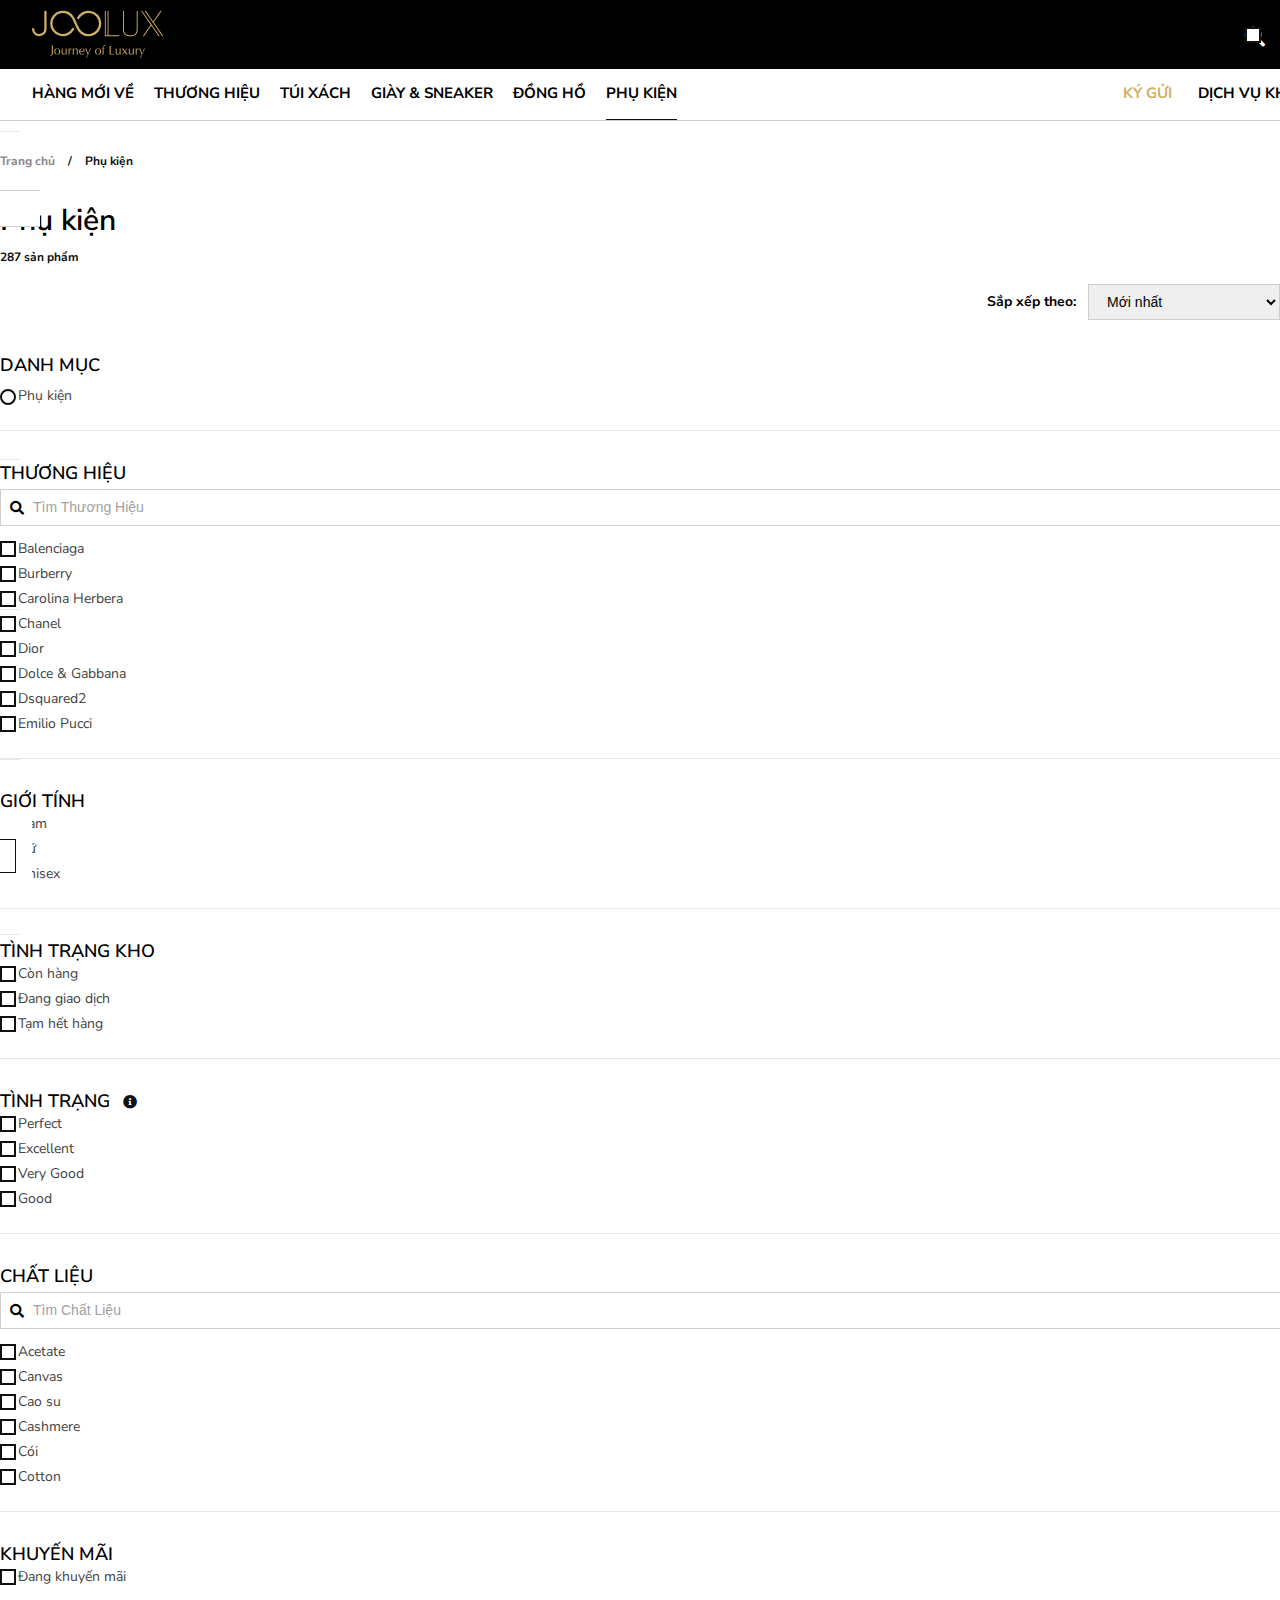
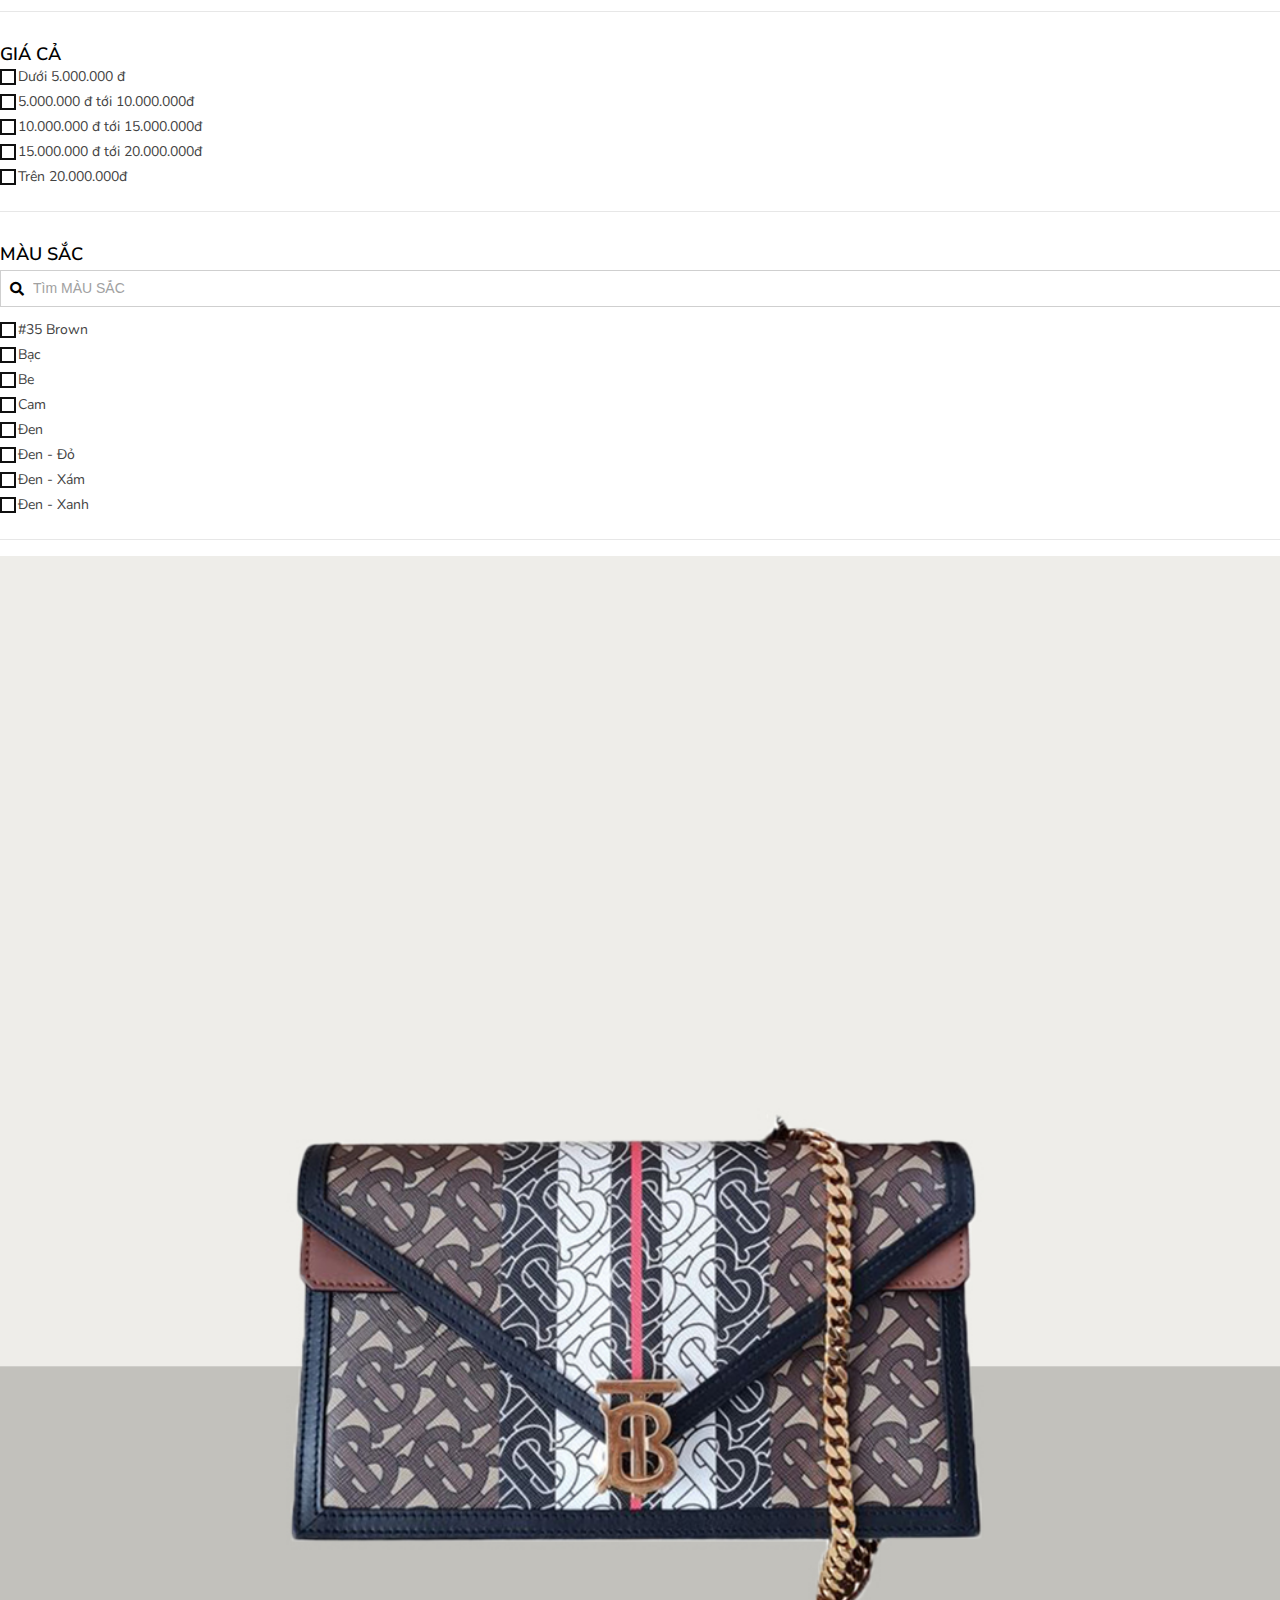
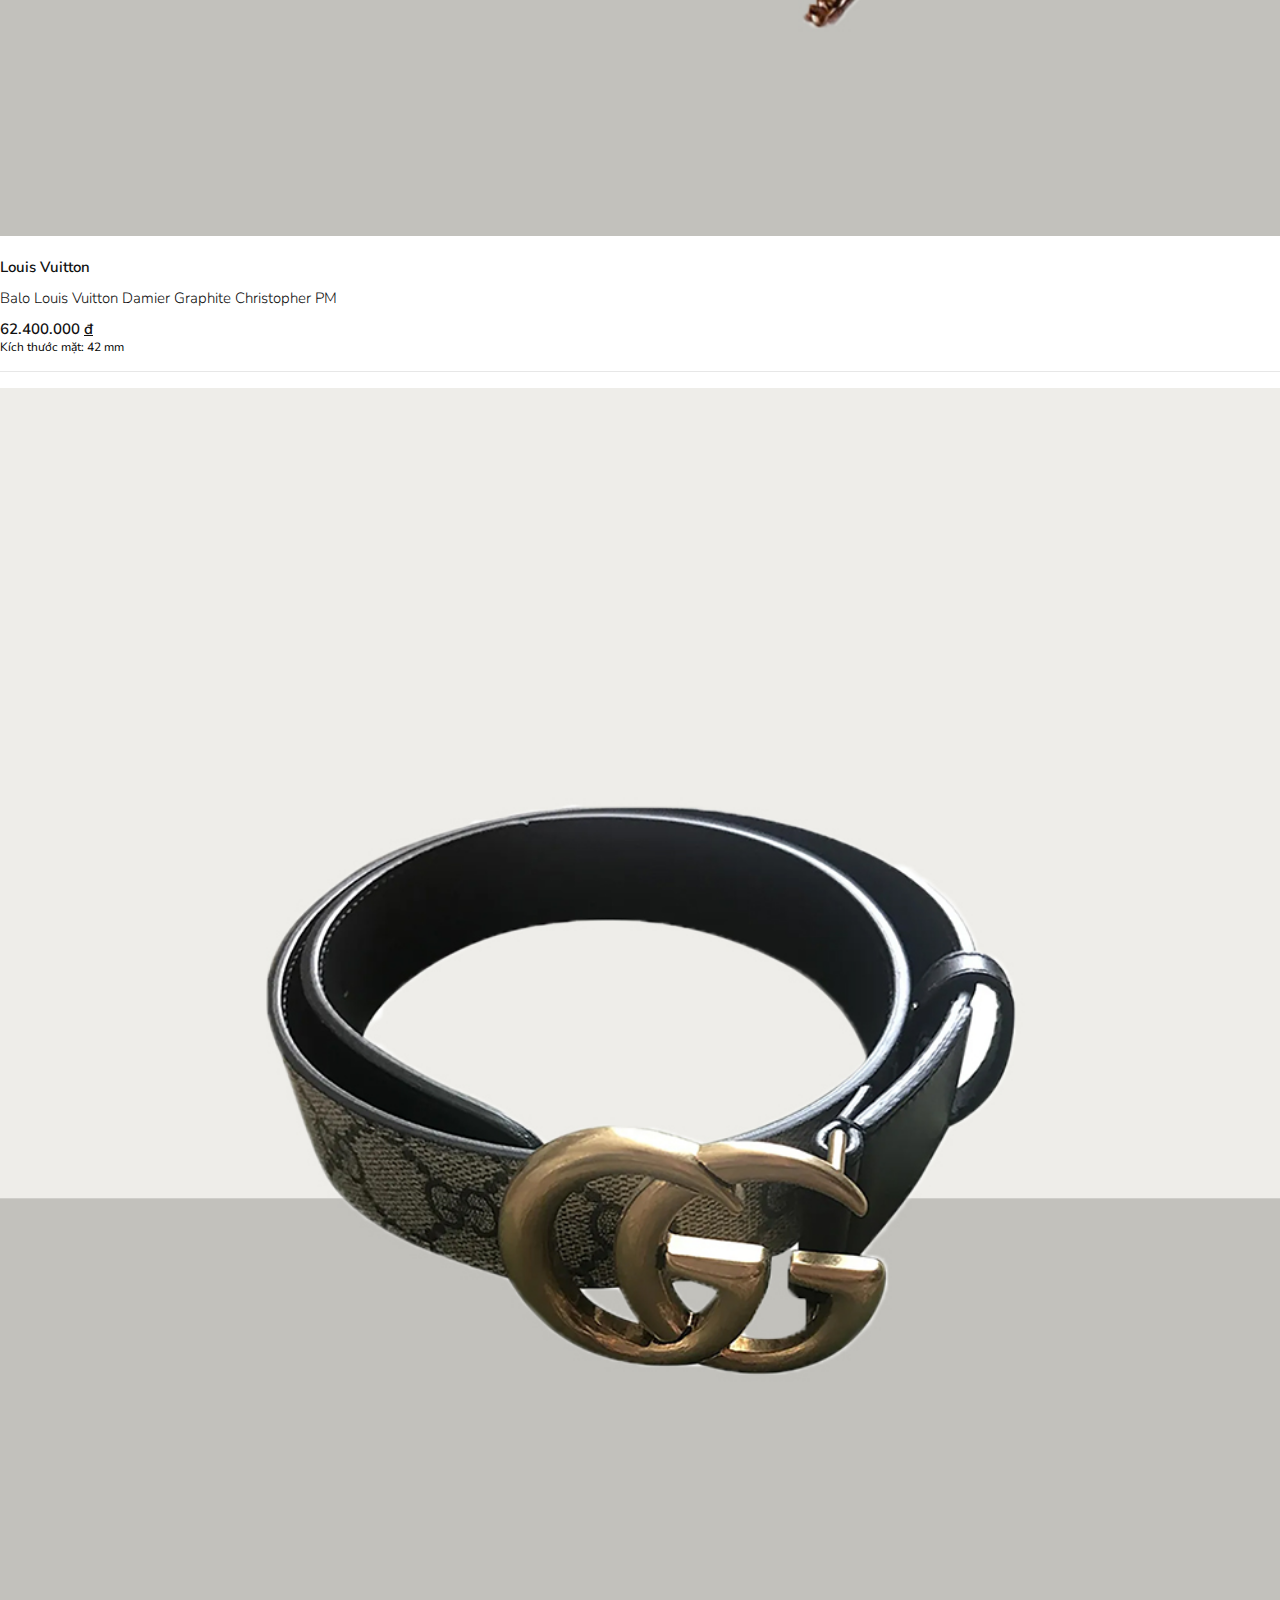
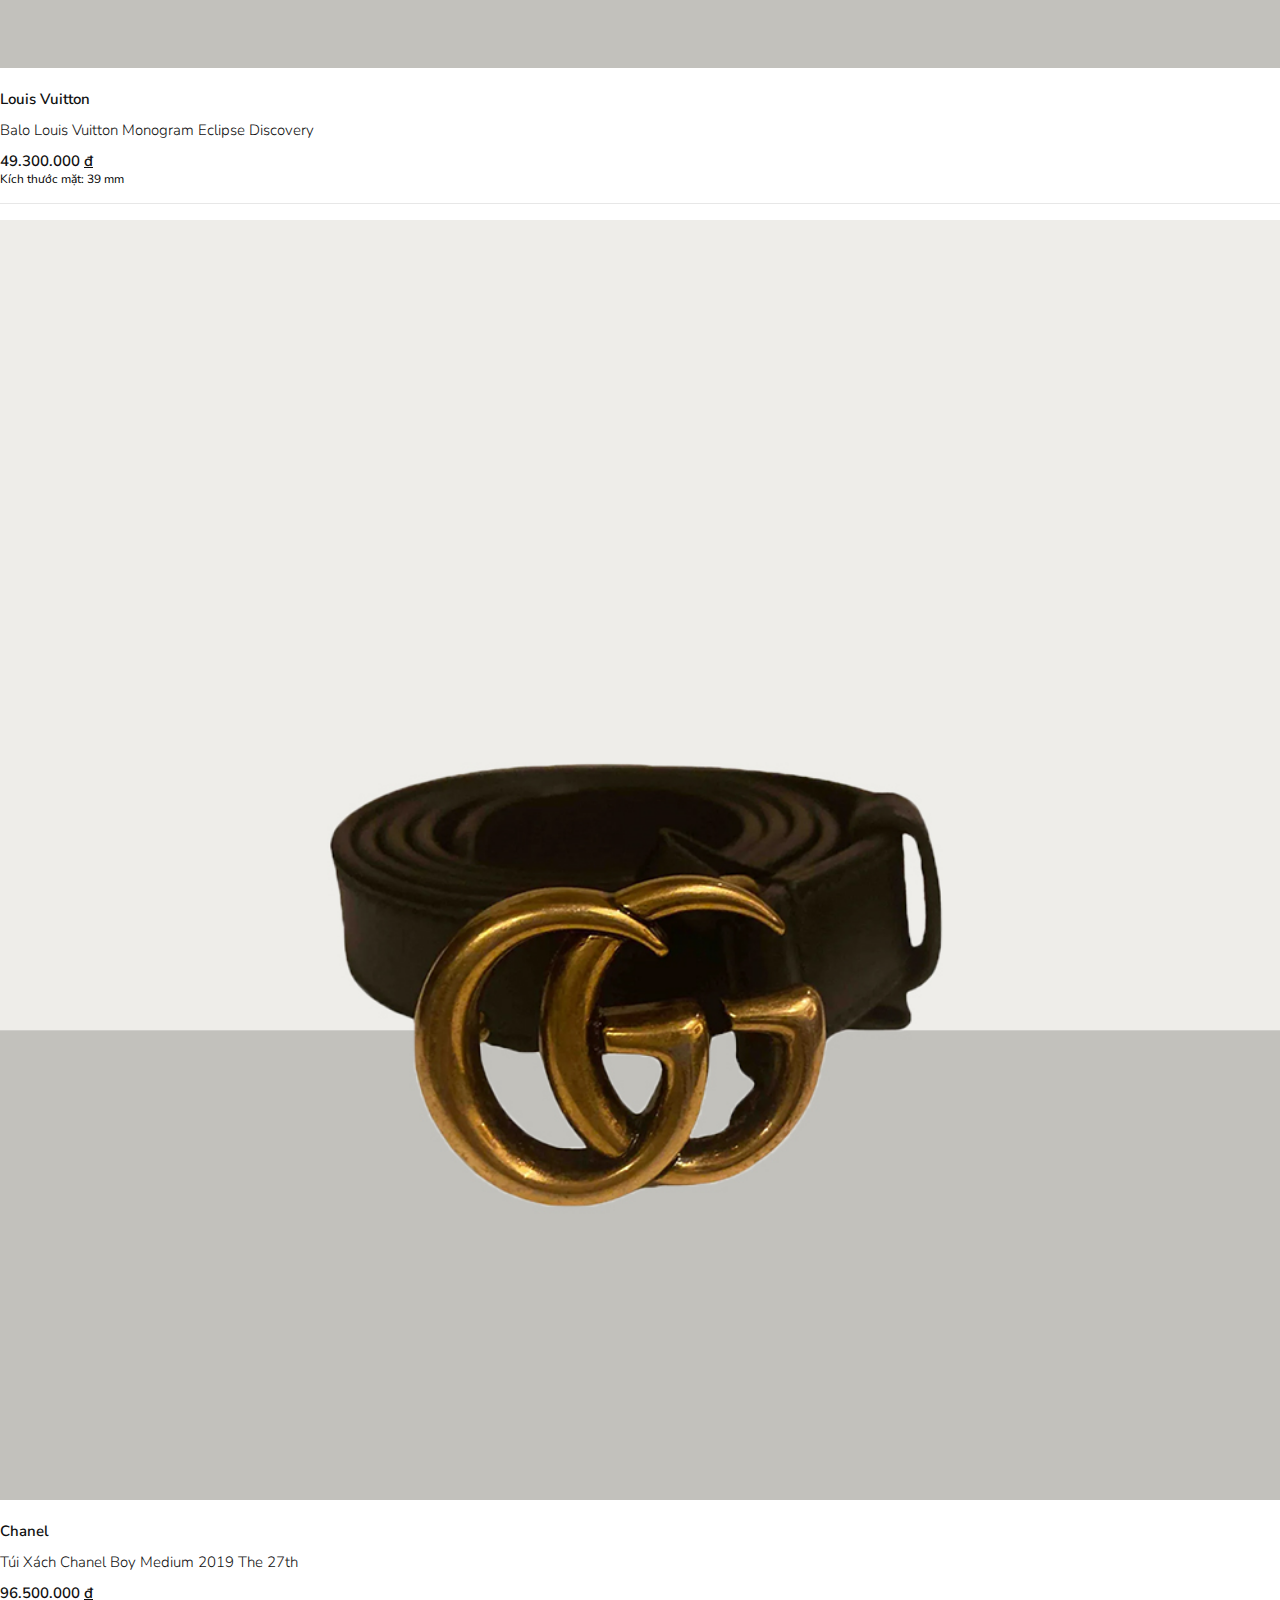
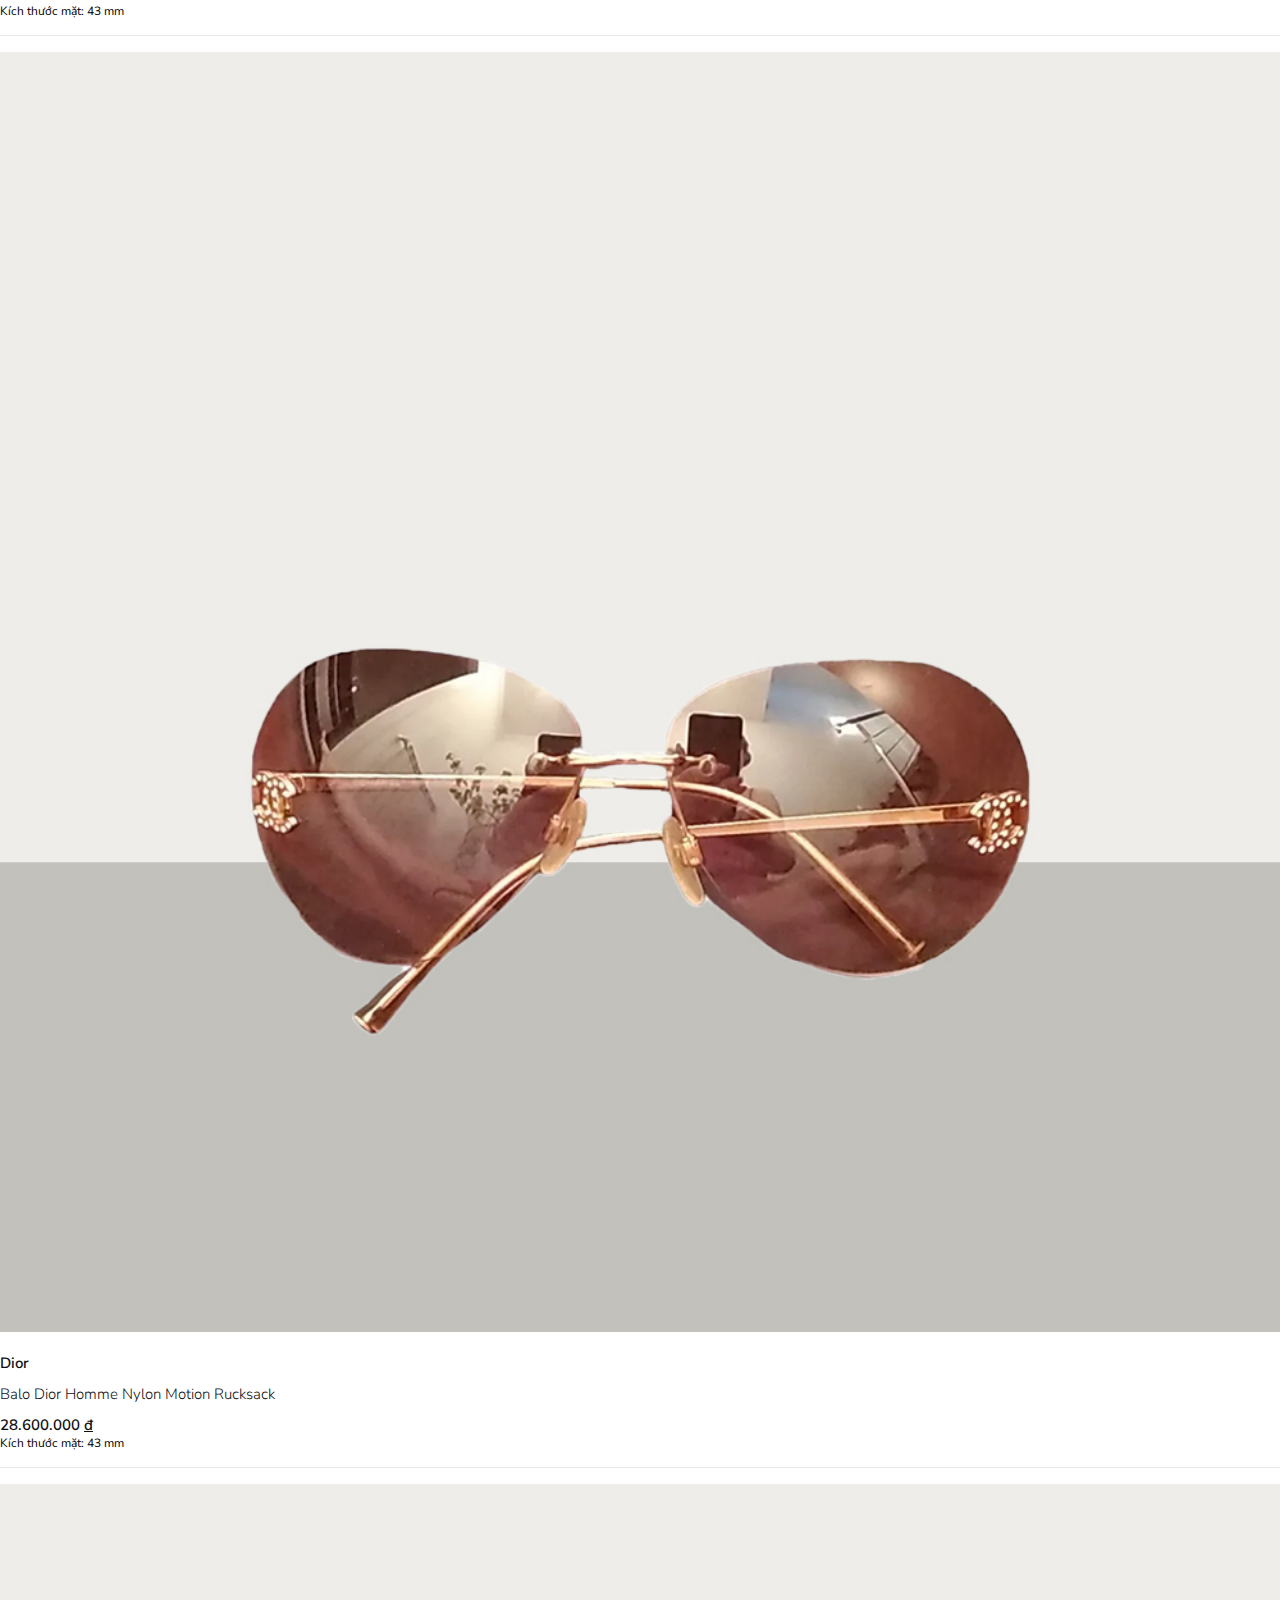
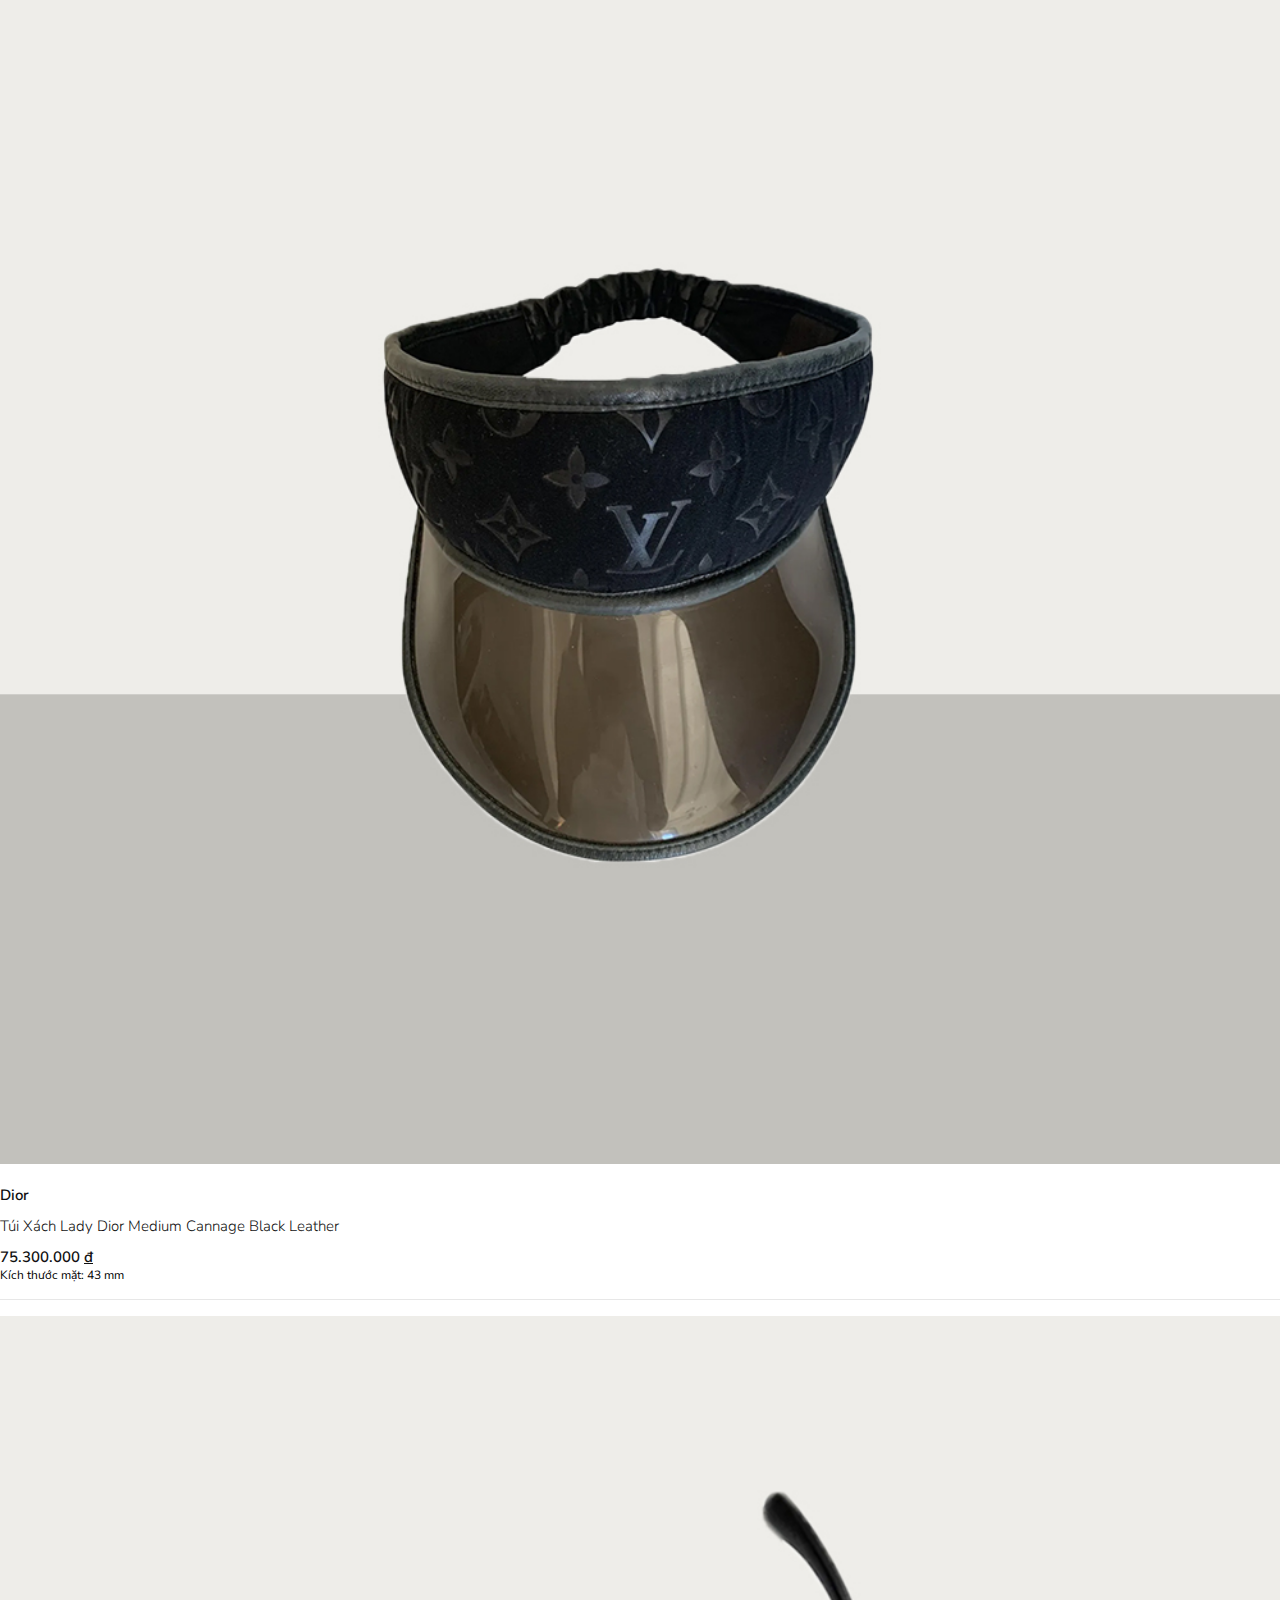
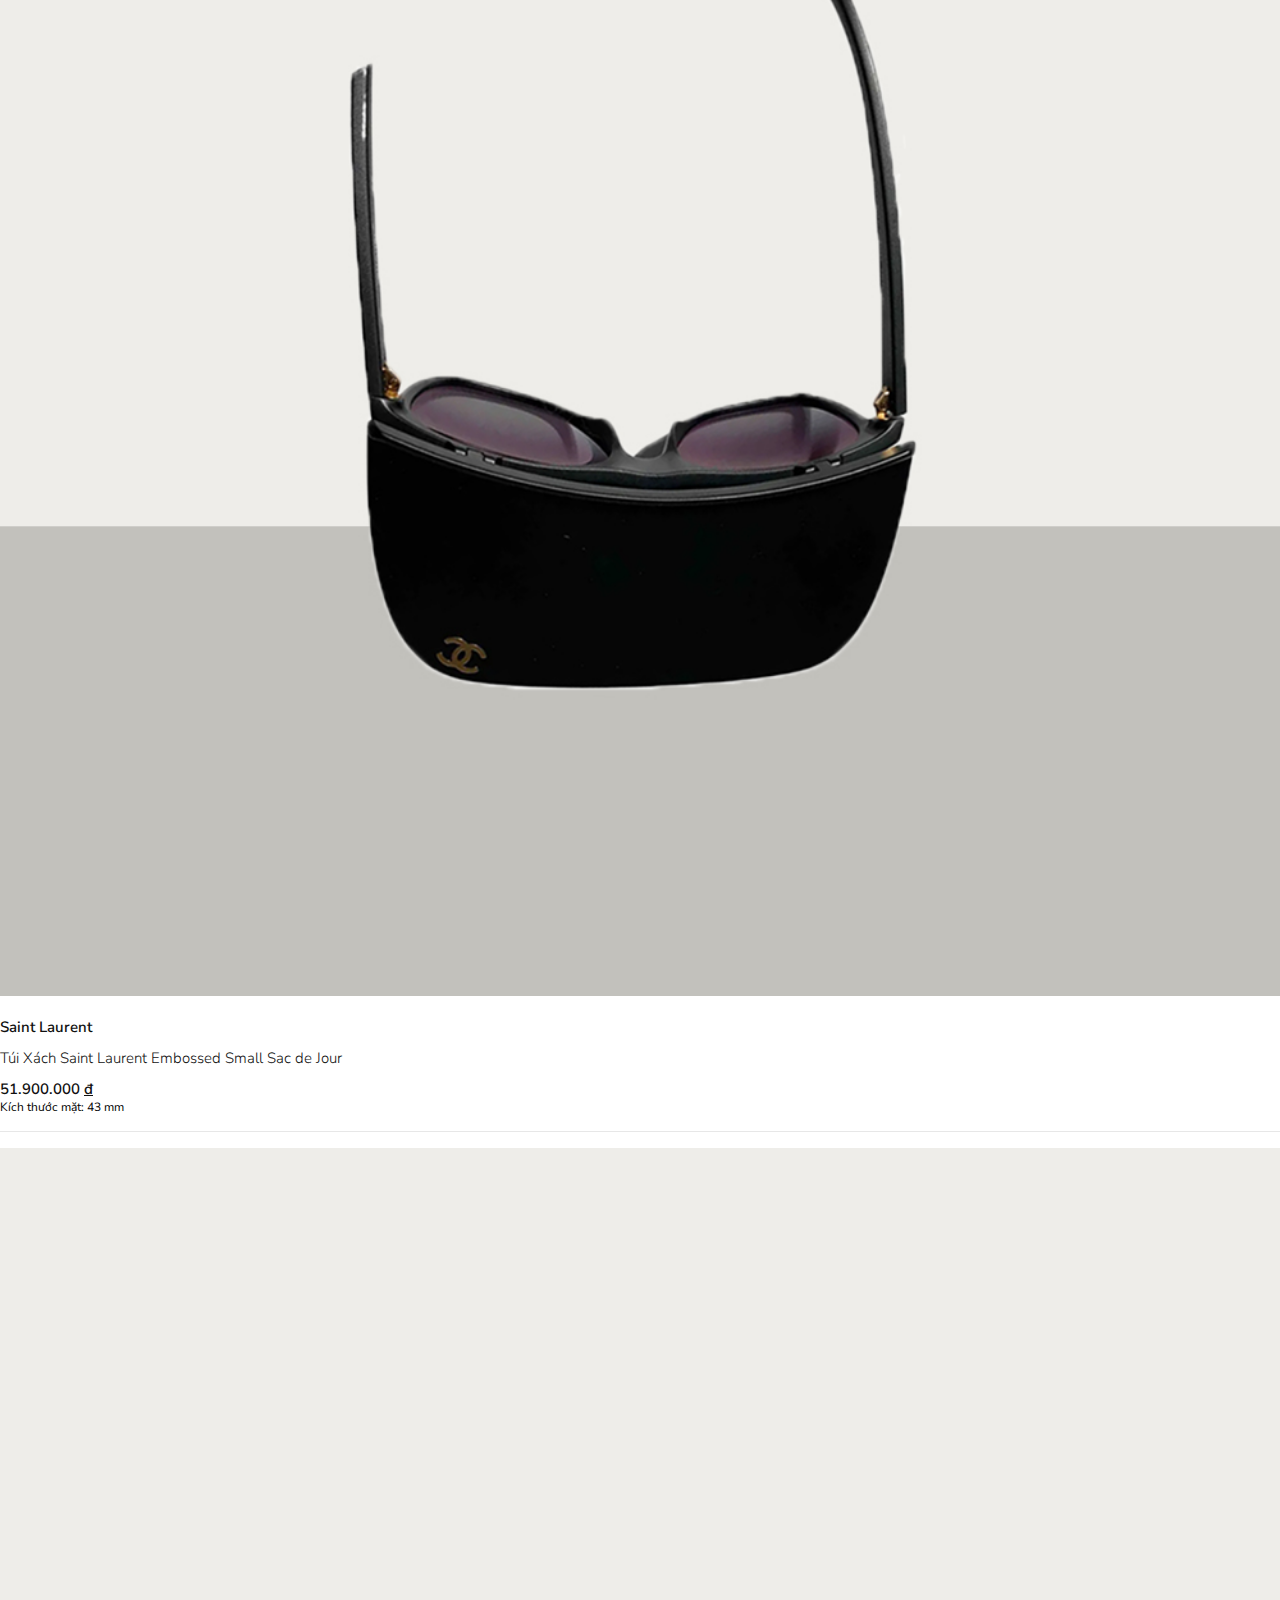
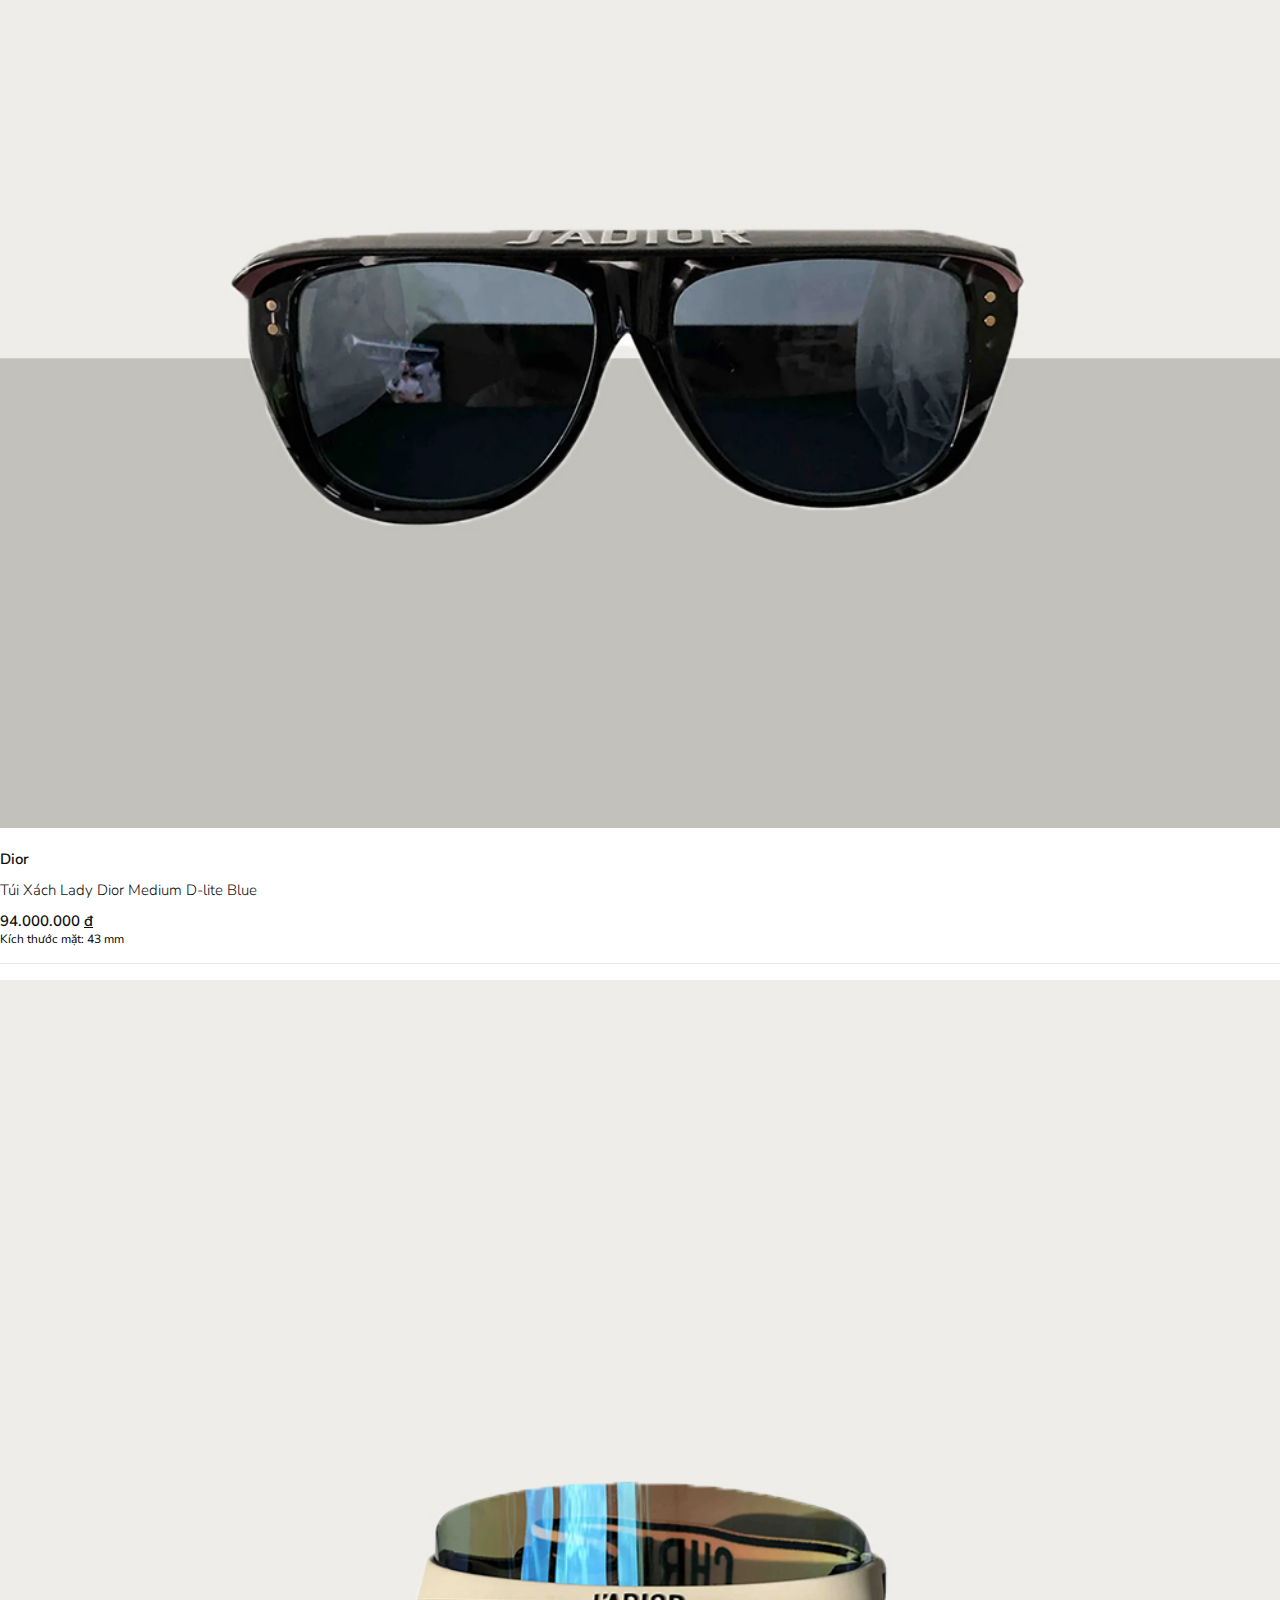
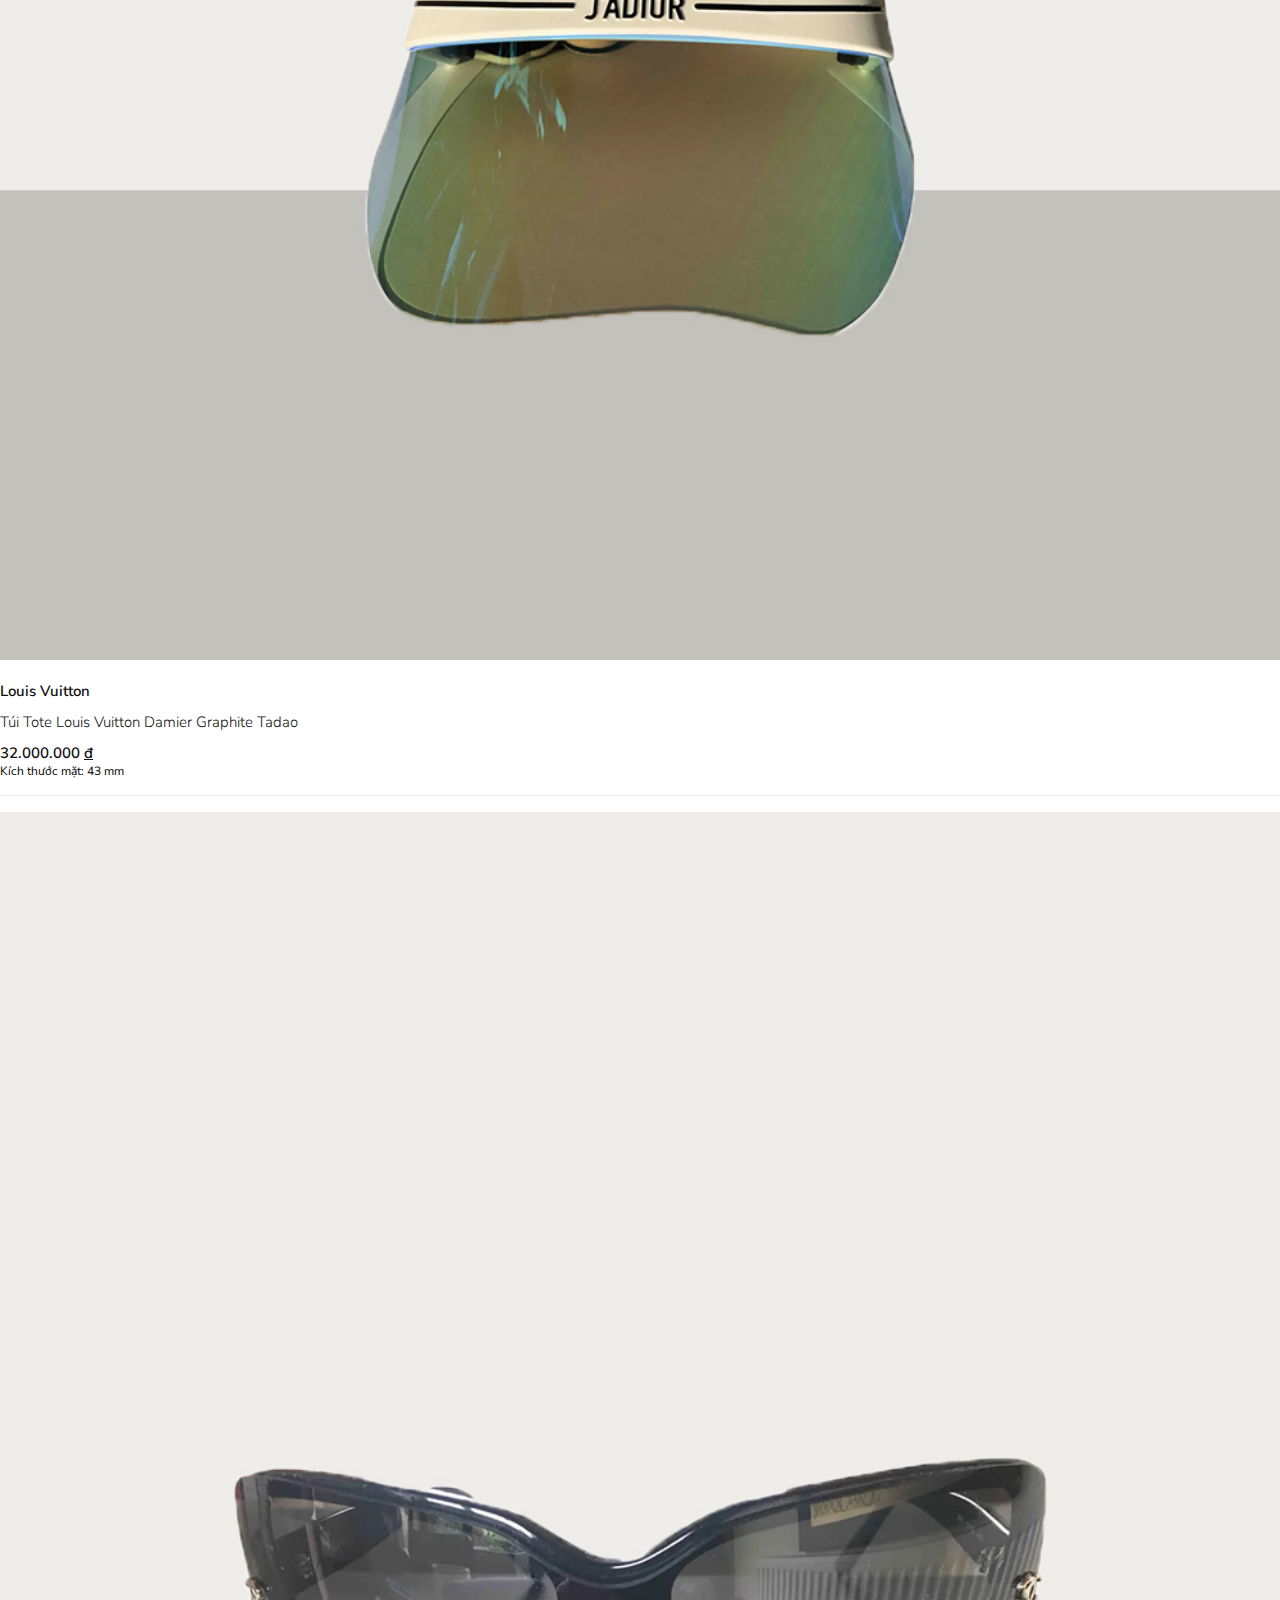
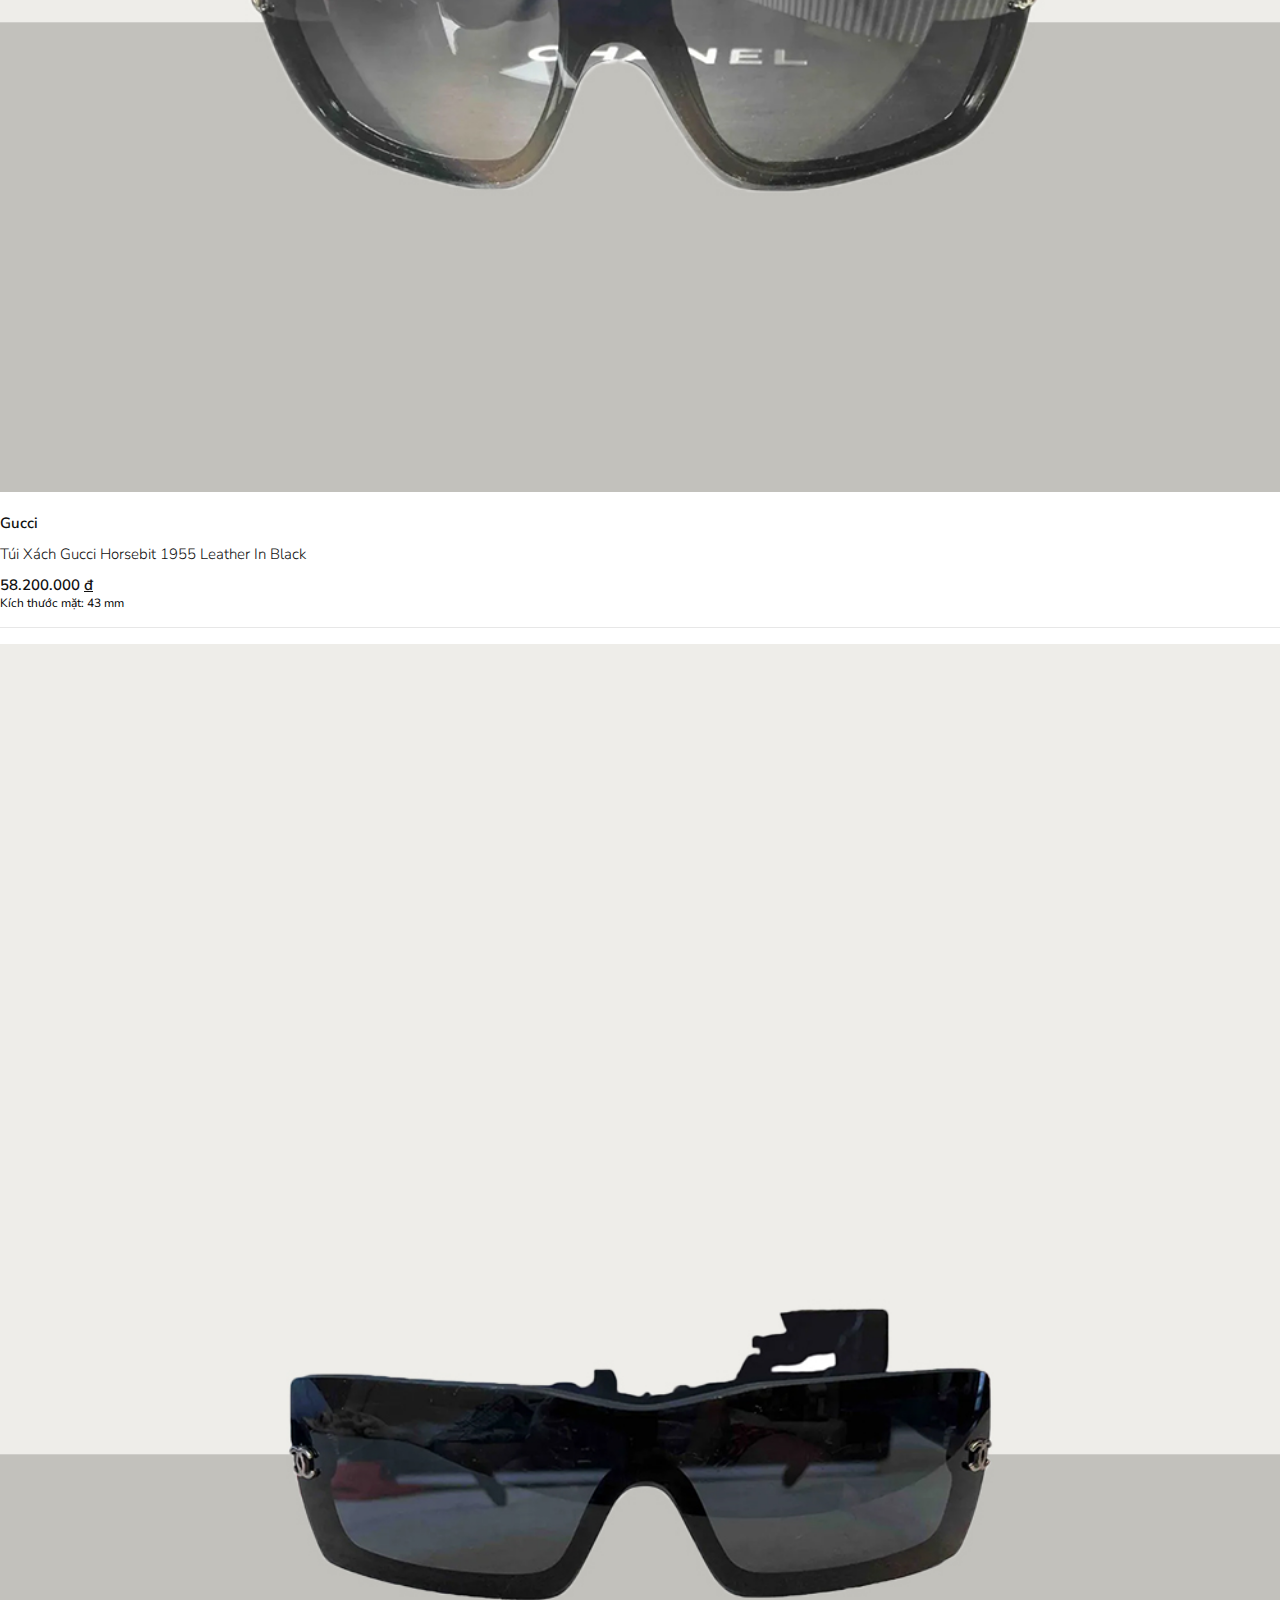
<file: phu-kien.html>
<!DOCTYPE html>
<html lang="en">
<head>
    <meta charset="UTF-8">
    <meta http-equiv="X-UA-Compatible" content="IE=edge">
    <meta name="viewport" content="width=device-width, initial-scale=1.0">
    <title>Phụ kiện | Joolux</title>
    <link rel="stylesheet" href="https://cdn.jsdelivr.net/npm/bootstrap@4.6.0/dist/css/bootstrap.min.css" integrity="sha384-B0vP5xmATw1+K9KRQjQERJvTumQW0nPEzvF6L/Z6nronJ3oUOFUFpCjEUQouq2+l" 
    crossorigin="anonymous">
    <link rel="stylesheet" href="./assets/css/base.css">
    <link rel="stylesheet" href="./assets/css/header.css">
    <link rel="stylesheet" href="./assets/css/slider.css">
    <link rel="stylesheet" href="./assets/css/content.css">
    <link rel="stylesheet" href="./assets/css/footer.css">
    <link rel="stylesheet" href="./assets/css/product.css">
    <link rel="stylesheet" href="./assets/css/responsive.css">
    <link rel="stylesheet" href="./assets/css/responsive-product.css">
    <link rel="stylesheet" href="assets/fonts/fontawesome-free-5.15.3-web/css/all.min.css">
    <link href="https://fonts.googleapis.com/css2?family=Nunito+Sans:wght@200;300;400;600;700;800;900&display=swap" rel="stylesheet">
</head>
<body>
    <header class="header">
        <div class="container-fluid">
            <div class="row">
                <div class="header__navbar">
                    <a href="/" class="header__navbar-logo">
                        <svg fill="currentColor" width="131" height="48" viewBox="0 0 295 107" xmlns="http://www.w3.org/2000/svg"><g fill="#D1AF66" fill-rule="evenodd"><path d="M30.265 1.033c-.636 0-1.249.236-1.72.663a2.57 2.57 0 0 0-.83 1.649v38.814a11.315 11.315 0 0 1-3.192 7.928 11.266 11.266 0 0 1-15.79.38A11.312 11.312 0 0 1 5.167 42.7a2.592 2.592 0 0 0-.738-1.839A2.581 2.581 0 0 0 0 42.647 16.457 16.457 0 0 0 5.104 53.98a16.39 16.39 0 0 0 11.564 4.511 16.391 16.391 0 0 0 11.408-4.89 16.46 16.46 0 0 0 4.73-11.497V3.345a2.569 2.569 0 0 0-.827-1.645 2.559 2.559 0 0 0-1.714-.667zM196.854 57.55a1.028 1.028 0 0 0-1.021-1.028h-23.586V2.083a1.028 1.028 0 0 0-1.753-.727c-.192.193-.3.454-.3.727v54.439h-4.102V2.083A1.032 1.032 0 0 0 165.067.98a1.027 1.027 0 0 0-1.024 1.103v55.468a1.03 1.03 0 0 0 1.027 1.023h30.763a1.013 1.013 0 0 0 .722-.3 1.014 1.014 0 0 0 .299-.723zM235.821 52.34a13.301 13.301 0 0 0 2.053-7.12V2.082a1.027 1.027 0 1 0-2.053 0V45.22a11.299 11.299 0 0 1-4.102 8.72 11.231 11.231 0 0 1-6.145 2.534c-.341.032-.687.049-1.033.049h-6.15c-.346 0-.692 0-1.032-.05a11.265 11.265 0 0 1-7.315-3.628 11.31 11.31 0 0 1-2.954-7.625V2.083a1.028 1.028 0 0 0-1.753-.727 1.033 1.033 0 0 0-.301.727V45.22c0 2.243.564 4.45 1.64 6.417a13.34 13.34 0 0 0 4.516 4.837v.049h.07a13.261 13.261 0 0 0 7.107 2.052h6.151a13.261 13.261 0 0 0 7.107-2.052h.07v-.05a13.354 13.354 0 0 0 4.124-4.131zM294.811 56.96l-.649-.937-13.316-19.198-4.075-5.833-2.762-3.997.54-.785.249-.357.973-1.387.281-.406 7.685-10.961.281-.406 6.075-8.736.913-1.305a1.037 1.037 0 0 0 .027-1.14 1.026 1.026 0 0 0-1.413-.317 1.014 1.014 0 0 0-.289.276l-.654.932-2.286 3.276-4.081 5.833-4.075 5.833-3.448 4.939-1.254 1.787-.67.97-.124.178-.124-.179-.676-.97-1.254-1.786-3.448-4.94-4.075-5.832-4.075-5.833-2.292-3.276-.621-.932a1.027 1.027 0 0 0-1.681 1.18l.914 1.306 6.101 8.736.281.406 7.675 10.972.281.406.967 1.386.249.358.54.785 1.254 1.793 6.118 8.8.281.401 13.057 18.83.914 1.306a1.025 1.025 0 0 0 1.058.412 1.02 1.02 0 0 0 .786-.822 1.015 1.015 0 0 0-.169-.766h.011zM285.699 55.65l-6.107-8.73-.281-.407-7.669-10.977-.281-.417-.973-1.392-.249-.352-.302-.439-1.233-1.776-6.415-9.147-.281-.406-13.052-18.825-.913-1.31a1.027 1.027 0 0 0-1.681 1.18l.654.931 13.311 19.204 4.054 5.833 3.026 4.333-2.702 3.872-13.295 19.198-.649.937a1.042 1.042 0 0 0-.213.79 1.039 1.039 0 0 0 .429.696 1.021 1.021 0 0 0 1.181-.005c.115-.081.211-.185.284-.306l.914-1.305L266.307 38l.281-.4 2.016-2.855.541.79 1.248 1.793 3.448 4.934 4.07 5.855 4.08 5.832 2.286 3.25.654.931a1.038 1.038 0 0 0 .666.473 1.026 1.026 0 0 0 1.229-.859 1.03 1.03 0 0 0-.214-.79l-.913-1.304zM127.168 1C122 1 116.927 2.4 112.489 5.053a28.679 28.679 0 0 0-10.533 11.019l-.248.45c-.13.316-.198.654-.2.996.001.328.065.654.189.958l.059.12a2.547 2.547 0 0 0 2.189 1.484 2.537 2.537 0 0 0 2.324-1.262 23.598 23.598 0 0 1 11.189-10.6 23.534 23.534 0 0 1 15.332-1.42 23.576 23.576 0 0 1 12.938 8.365 23.66 23.66 0 0 1 5.027 14.584 23.66 23.66 0 0 1-5.027 14.583 23.576 23.576 0 0 1-12.938 8.366 23.534 23.534 0 0 1-15.332-1.42 23.599 23.599 0 0 1-11.189-10.6l-.984-2.134-1.951-4.257-7.23-15.706-.817-1.776A28.78 28.78 0 0 0 81.851 3.669a28.698 28.698 0 0 0-18.66-2.027 28.744 28.744 0 0 0-15.934 9.943 28.848 28.848 0 0 0-6.414 17.677 28.851 28.851 0 0 0 5.838 17.876 28.75 28.75 0 0 0 15.602 10.457A28.697 28.697 0 0 0 81 56.176a28.774 28.774 0 0 0 13.855-12.69c.091-.162.183-.325.27-.493a2.507 2.507 0 0 0 0-1.922l-.06-.136a2.55 2.55 0 0 0-2.169-1.481 2.54 2.54 0 0 0-2.322 1.227 23.6 23.6 0 0 1-11.188 10.6 23.535 23.535 0 0 1-15.332 1.42 23.575 23.575 0 0 1-12.939-8.365 23.66 23.66 0 0 1-5.027-14.584 23.66 23.66 0 0 1 5.027-14.584 23.575 23.575 0 0 1 12.938-8.365 23.535 23.535 0 0 1 15.333 1.42 23.6 23.6 0 0 1 11.188 10.6l.978 2.134 4.038 8.795v.027l2.826 6.136 2.205 4.804.919 1.998a28.727 28.727 0 0 0 10.066 11.196 28.644 28.644 0 0 0 29 1.217c4.505-2.4 8.29-5.96 10.964-10.314a28.795 28.795 0 0 0 .621-29.078 28.712 28.712 0 0 0-10.514-10.774A28.641 28.641 0 0 0 127.168 1zM47.073 79.564l-.702.098a5.65 5.65 0 0 1-.676.043c-.224-.001-.448-.016-.67-.043l-.708-.098.157 3.64c.043 1.19.07 2.404.07 3.639v7.723c0 1.083-.032 2.106-.097 3.011a8.67 8.67 0 0 1-.465 2.328 3.38 3.38 0 0 1-1.081 1.533 2.97 2.97 0 0 1-1.88.542l.22.79a5.583 5.583 0 0 0 2.287-.465 5.407 5.407 0 0 0 1.832-1.241 5.759 5.759 0 0 0 1.168-1.868 6.427 6.427 0 0 0 .405-2.318v-2.22-2.519c0-.893 0-1.754-.027-2.653-.027-.9 0-1.771 0-2.616 0-1.235 0-2.448.07-3.64.07-1.19.043-2.431.097-3.666z"></path><path d="M61.455 87.563a6.324 6.324 0 0 0-2.162-1.208 8.01 8.01 0 0 0-4.864 0 6.298 6.298 0 0 0-2.2 1.208 5.983 5.983 0 0 0-1.589 2.166 9.082 9.082 0 0 0 0 6.499c.36.833.903 1.574 1.59 2.166.64.545 1.39.944 2.199 1.17a8.989 8.989 0 0 0 4.864 0 5.808 5.808 0 0 0 2.162-1.17 6.072 6.072 0 0 0 1.589-2.166 9.082 9.082 0 0 0 0-6.499 6.047 6.047 0 0 0-1.59-2.166zm-.487 7.69a5.966 5.966 0 0 1-.719 1.95 3.79 3.79 0 0 1-1.345 1.365 4.528 4.528 0 0 1-4.15 0 3.79 3.79 0 0 1-1.347-1.365 5.965 5.965 0 0 1-.713-1.95 12.404 12.404 0 0 1 0-4.554c.122-.689.364-1.35.713-1.955a3.825 3.825 0 0 1 1.346-1.365 4.527 4.527 0 0 1 4.15 0c.558.333 1.02.803 1.346 1.365.352.604.595 1.266.72 1.955a12.73 12.73 0 0 1 0 4.554z" fill-rule="nonzero"></path><path d="M78.09 86.258c-.184.038-.373.07-.54.097a4.076 4.076 0 0 1-1.179 0l-.589-.097c0 .336.032.693.043 1.083.011.39 0 .77 0 1.18V93.494c0 .634-.038 1.148-.08 1.522a4.983 4.983 0 0 1-.185.9c-.075.221-.178.497-.308.811a3.176 3.176 0 0 1-1.15 1.284 3.49 3.49 0 0 1-1.963.542 3.15 3.15 0 0 1-2.416-1.04 3.188 3.188 0 0 1-.616-1.17 7.6 7.6 0 0 1-.254-2.231c0-1.408 0-2.779.07-4.122.071-1.343.12-2.572.212-3.693-.379.083-.764.13-1.152.14a6.28 6.28 0 0 1-1.172-.14c0 .785.032 1.565.037 2.334.006.769 0 1.479 0 2.134 0 .655 0 1.392-.043 2.096-.043.704-.043 1.549-.043 2.54a4.369 4.369 0 0 0 1.248 3.357 4.858 4.858 0 0 0 3.438 1.17 5.094 5.094 0 0 0 2.497-.634 4.763 4.763 0 0 0 1.88-1.982h.054v1.798c0 .184-.027.369-.043.542a10.837 10.837 0 0 1 2.162 0 76.035 76.035 0 0 1-.087-2.334c-.016-.807-.027-1.625-.027-2.475 0-1.517.01-2.96.027-4.333.027-1.36.087-2.789.179-4.251zM88.272 85.976c-1.366 0-2.6 1.011-3.702 3.033l-.054-.027v-1.127c0-.395.054-.926.13-1.624l-.59.097c-.178.028-.36.042-.54.044-.197 0-.394-.015-.59-.044l-.588-.097c.054 1.235.086 2.334.097 3.287.01.953 0 1.798 0 2.53v4.933c0 1.098-.032 1.964-.097 2.599.391-.037.785-.055 1.178-.054.373 0 .746 0 1.124.054a13.349 13.349 0 0 1-.103-1.624V92.02a5.803 5.803 0 0 1 .195-1.532c.109-.442.291-.86.54-1.24.235-.34.541-.623.898-.83a2.363 2.363 0 0 1 1.205-.308c.281.001.56.049.827.14.2.062.385.167.54.31l.195-.141c0-.374 0-.79.027-1.251a3.139 3.139 0 0 1 .167-1.024 2 2 0 0 0-.46-.14 3.365 3.365 0 0 0-.4-.028zM101.567 86.984a3.812 3.812 0 0 0-1.443-.775 6.004 6.004 0 0 0-1.583-.222 4.921 4.921 0 0 0-2.61.66 5.842 5.842 0 0 0-1.882 1.87h-.054c0-.748.027-1.5.081-2.248l-.626.097a3.35 3.35 0 0 1-.492.043 7.732 7.732 0 0 1-1.265-.14c.097.801.157 1.673.184 2.6.027.925.043 1.808.043 2.653v2.924c0 .845 0 1.728-.043 2.654-.043.926-.087 1.771-.184 2.518.432-.037.854-.054 1.265-.054.41 0 .832 0 1.259.054a26.036 26.036 0 0 1-.178-2.518 75.283 75.283 0 0 1-.044-2.654v-2.388a5.533 5.533 0 0 1 .914-3.4c.605-.806 1.562-1.209 2.87-1.209a2.654 2.654 0 0 1 2.248 1.083c.603.952.887 2.071.81 3.196v1.711c0 1.083 0 2.166-.07 3.179s-.086 2.031-.124 3.006c.382-.038.767-.056 1.151-.054.411 0 .8 0 1.178.054 0-.26-.032-.542-.043-.829-.011-.287 0-.585 0-.888v-1.825c0-.953 0-1.858.059-2.708.06-.85.054-1.679.054-2.486a6.112 6.112 0 0 0-.405-2.404 3.922 3.922 0 0 0-1.07-1.5z"></path><path d="M116.937 87.677a5.427 5.427 0 0 0-1.821-1.235 6.51 6.51 0 0 0-2.567-.46c-2.097 0-3.691.655-4.783 1.966-1.092 1.31-1.632 3.115-1.621 5.415-.01.894.158 1.781.491 2.61a6.034 6.034 0 0 0 3.562 3.445 7.926 7.926 0 0 0 2.762.466 7.349 7.349 0 0 0 2.599-.477 7.85 7.85 0 0 0 2.086-1.153l.168-1.376-.141-.087c-.254.293-.54.557-.853.786a6.512 6.512 0 0 1-2.2 1.056c-.376.099-.763.15-1.151.151a4.954 4.954 0 0 1-2.076-.406 4.512 4.512 0 0 1-1.518-1.083 4.598 4.598 0 0 1-.935-1.625 6.307 6.307 0 0 1-.324-2.052v-.363a2.484 2.484 0 0 1 0-.422l1.837-.055c.605 0 1.221-.032 1.838-.032 1.012 0 2.012.01 2.999.032l3.005.055c0-.19.032-.369.043-.542.011-.173 0-.363 0-.542a6.92 6.92 0 0 0-.351-2.22 4.87 4.87 0 0 0-1.049-1.852zm-2.702 4.116c-.638 0-1.264.027-1.881.027-.616 0-1.21 0-1.837-.027l-1.811-.054a8.62 8.62 0 0 1 .298-1.625 5.627 5.627 0 0 1 .702-1.57 4.086 4.086 0 0 1 1.178-1.198 3.071 3.071 0 0 1 1.751-.476 2.98 2.98 0 0 1 1.768.476c.443.313.804.727 1.054 1.208.253.494.423 1.027.502 1.576.084.538.125 1.08.125 1.625l-1.849.038z" fill-rule="nonzero"></path><path d="M130.741 86.258a88.019 88.019 0 0 1-1.924 5.508 79.496 79.496 0 0 1-2.254 5.285 635.69 635.69 0 0 1-2.259-5.453 69.31 69.31 0 0 1-1.935-5.34l-.67.097a4.441 4.441 0 0 1-1.238 0l-.67-.097.589 1.376c.26.617.541 1.337.908 2.166.368.828.719 1.684 1.108 2.616.389.931.778 1.836 1.151 2.707.373.872.724 1.739 1.054 2.546.33.807.595 1.462.8 1.966a57.164 57.164 0 0 1-3.783 7.365 3.298 3.298 0 0 1 1.908 0c.151-.471.378-1.083.686-1.895.308-.813.67-1.69 1.081-2.67.411-.981.859-2.026 1.346-3.12l1.475-3.32c.494-1.115.98-2.198 1.459-3.25.476-1.082.914-2.025 1.319-2.896l1.038-2.248c.286-.628.497-1.083.627-1.332a3.103 3.103 0 0 1-1.849 0l.033-.011z"></path><path d="M153.434 87.563a6.351 6.351 0 0 0-2.162-1.208 8.01 8.01 0 0 0-4.864 0 6.3 6.3 0 0 0-2.199 1.208 5.958 5.958 0 0 0-1.584 2.166 9.004 9.004 0 0 0 0 6.499 5.993 5.993 0 0 0 1.584 2.166c.64.545 1.39.944 2.199 1.17a8.989 8.989 0 0 0 4.864 0 5.845 5.845 0 0 0 2.162-1.17 6.058 6.058 0 0 0 1.584-2.166 9.014 9.014 0 0 0 0-6.499 6.032 6.032 0 0 0-1.584-2.166zm-.492 7.69a5.967 5.967 0 0 1-.718 1.95 3.795 3.795 0 0 1-1.346 1.365 4.531 4.531 0 0 1-4.151 0 3.795 3.795 0 0 1-1.346-1.365 6.115 6.115 0 0 1-.713-1.95 12.409 12.409 0 0 1 0-4.554 6.149 6.149 0 0 1 .713-1.955 3.827 3.827 0 0 1 1.346-1.365 4.529 4.529 0 0 1 4.151 0c.557.333 1.02.803 1.346 1.365a6.02 6.02 0 0 1 .718 1.955c.281 1.505.281 3.05 0 4.554z" fill-rule="nonzero"></path><path d="M162.816 78.725c-.47.229-.901.532-1.275.899a5.792 5.792 0 0 0-1.027 1.402 12.129 12.129 0 0 0-1.265 3.64 10.212 10.212 0 0 0-.167 1.77h-2.021c.036.179.056.36.059.542.006.094.006.188 0 .282a2.429 2.429 0 0 1-.043.281l1.01-.054h1.011c0 2.08-.009 4.118-.027 6.115 0 1.993-.092 4.013-.227 6.054a14.08 14.08 0 0 1 1.238-.054h.589c.206-.001.413.017.616.054a254.33 254.33 0 0 1-.097-6.087c-.006-2.015 0-4.04 0-6.082h1.443l1.448.054a2.429 2.429 0 0 1-.043-.281 2.205 2.205 0 0 1 0-.282c.003-.182.023-.363.059-.541h-2.891a32.95 32.95 0 0 1-.238-1.83 15.506 15.506 0 0 1-.097-1.458c-.002-.364.04-.728.124-1.083.078-.317.216-.617.405-.883a2.098 2.098 0 0 1 1.768-.856c.544-.009 1.08.136 1.545.418l.168-.082c0-.373 0-.747.043-1.126.043-.38.049-.747.07-1.121a1.672 1.672 0 0 0-.54-.087 3.414 3.414 0 0 0-1.638.396zM181.143 98.357c-1.214.028-2.484.043-3.81.043 0-1.37-.038-2.92-.06-4.652a527.162 527.162 0 0 1-.027-6.142c0-1.238.024-2.451.071-3.639.043-1.191.097-2.404.151-3.645l-.697.103a5.65 5.65 0 0 1-.676.038c-.224.001-.447-.012-.67-.038l-.702-.103c.054 1.24.108 2.454.151 3.645.043 1.192.07 2.4.07 3.64v4.792a93.33 93.33 0 0 1-.07 3.656 339.138 339.138 0 0 1-.151 3.542 61.195 61.195 0 0 1 2.594-.054h5.172c.865 0 1.724 0 2.583.054-.083-.245-.13-.5-.14-.758.01-.287.057-.571.14-.845a35.433 35.433 0 0 1-3.929.363zM199.686 86.258c-.184.038-.373.07-.54.097a4.089 4.089 0 0 1-1.179 0l-.589-.097c0 .336.033.693.044 1.083.01.39 0 .77 0 1.18V93.494c0 .634-.038 1.148-.082 1.522a5.007 5.007 0 0 1-.183.9c-.076.221-.179.497-.308.811a3.18 3.18 0 0 1-1.152 1.284 3.485 3.485 0 0 1-1.961.542 3.256 3.256 0 0 1-1.422-.298 2.89 2.89 0 0 1-1.027-.772 2.887 2.887 0 0 1-.594-1.14 7.6 7.6 0 0 1-.254-2.231c0-1.408 0-2.779.07-4.122s.119-2.572.211-3.693c-.379.083-.764.13-1.151.14a6.365 6.365 0 0 1-1.178-.14c0 .785.037 1.565.043 2.334.005.769 0 1.479 0 2.134 0 .655 0 1.392-.043 2.096-.044.704-.044 1.549-.044 2.54a4.364 4.364 0 0 0 1.249 3.357 4.858 4.858 0 0 0 3.437 1.17 5.095 5.095 0 0 0 2.497-.634 4.767 4.767 0 0 0 1.881-1.982h.054v1.798c0 .184 0 .369-.038.542a10.999 10.999 0 0 1 2.162 0 95.3 95.3 0 0 1-.081-2.334c-.017-.807-.027-1.625-.027-2.475 0-1.517.009-2.96.027-4.333.027-1.36.086-2.789.178-4.251zM209.728 92.329a360.61 360.61 0 0 1 5.161-6.071c-.312.079-.63.126-.951.14-.165 0-.33-.014-.492-.043l-.492-.097a68.573 68.573 0 0 1-1.892 2.626 848.08 848.08 0 0 0-1.978 2.627 152.938 152.938 0 0 1-1.864-2.627 47.745 47.745 0 0 1-1.697-2.626l-.746.097a6.4 6.4 0 0 1-1.486 0l-.741-.097 2.622 3.455a324.127 324.127 0 0 1 2.534 3.401 121.543 121.543 0 0 1-2.551 3.304 90.564 90.564 0 0 1-2.637 3.19 7.84 7.84 0 0 1 .957-.055c.308-.001.617.017.924.055.637-.916 1.286-1.853 1.951-2.795.664-.942 1.34-1.9 2.032-2.854.675.953 1.335 1.906 1.994 2.854.659.948 1.286 1.879 1.902 2.795.253-.036.508-.055.763-.055h1.345c.253 0 .506.018.757.055a153.465 153.465 0 0 1-2.794-3.613 98.656 98.656 0 0 1-2.621-3.666zM229.308 86.258l-.54.097a4.132 4.132 0 0 1-1.179 0l-.589-.097c0 .336.033.693.044 1.083.01.39 0 .77 0 1.18V93.494a14.33 14.33 0 0 1-.087 1.522 4.924 4.924 0 0 1-.184.9c-.075.221-.178.497-.308.811a3.197 3.197 0 0 1-1.145 1.284 3.51 3.51 0 0 1-1.968.542 3.25 3.25 0 0 1-1.416-.298 3.124 3.124 0 0 1-.994-.742 3.182 3.182 0 0 1-.616-1.17 7.37 7.37 0 0 1-.254-2.231c0-1.408 0-2.779.07-4.122s.119-2.572.211-3.693a4.884 4.884 0 0 1-2.329 0c0 .785.032 1.565.043 2.334.011.769 0 1.479 0 2.134 0 .655 0 1.392-.038 2.096a49.848 49.848 0 0 0-.043 2.54 4.343 4.343 0 0 0 .264 1.813c.215.579.55 1.105.984 1.544a4.858 4.858 0 0 0 3.437 1.17 5.092 5.092 0 0 0 2.497-.634 4.792 4.792 0 0 0 1.876-1.982h.059v1.798c0 .184 0 .369-.043.542a11.119 11.119 0 0 1 2.189 0 116.208 116.208 0 0 1-.114-4.81c0-1.516.011-2.96.033-4.332.021-1.372.068-2.789.14-4.251zM239.49 85.976c-1.365 0-2.599 1.011-3.702 3.033l-.059-.027v-1.127c0-.395.048-.926.124-1.624l-.589.097a3.672 3.672 0 0 1-1.13 0l-.589-.097c.054 1.235.087 2.334.098 3.287.01.953 0 1.798 0 2.53v4.933c0 1.099-.044 1.96-.098 2.599.392-.037.785-.056 1.178-.054.374-.001.747.018 1.119.054a14.93 14.93 0 0 1-.097-1.624V92.02a5.827 5.827 0 0 1 .194-1.532c.107-.442.29-.862.541-1.24a2.79 2.79 0 0 1 .897-.83c.367-.209.783-.315 1.205-.308.282.001.561.049.827.14.202.06.387.165.541.31l.194-.141c0-.361.011-.778.033-1.251a2.995 2.995 0 0 1 .167-1.024 2.036 2.036 0 0 0-.465-.14 3.225 3.225 0 0 0-.389-.028zM252.337 86.258a88.019 88.019 0 0 1-1.924 5.508 77.923 77.923 0 0 1-2.259 5.285c-.779-1.873-1.528-3.691-2.249-5.453a69.723 69.723 0 0 1-1.934-5.34l-.671.097a4.847 4.847 0 0 1-.621.044 4.7 4.7 0 0 1-.616-.044l-.67-.097.589 1.376c.259.617.54 1.337.908 2.166.367.828.718 1.684 1.108 2.616.389.931.778 1.836 1.151 2.707.373.872.724 1.739 1.054 2.546.329.807.589 1.462.8 1.966a57.814 57.814 0 0 1-3.784 7.365 3.298 3.298 0 0 1 1.908 0 41.1 41.1 0 0 1 .687-1.895c.308-.813.67-1.69 1.08-2.67.411-.981.86-2.026 1.346-3.12l1.476-3.32c.49-1.115.974-2.198 1.453-3.25.481-1.082.919-2.025 1.319-2.896.4-.872.751-1.625 1.038-2.248.286-.623.502-1.083.632-1.332a3.1 3.1 0 0 1-1.848 0l.027-.011z"></path></g></svg>                          
                    </a>
                    <div class="header__navbar-icon">
                        <!-- <input type="checkbox" id="input-search-movement" class="icon-search"> -->
                        
                        <label for="input-search" class="header__navbar-icon-search fas fa-search">
                        <input type="checkbox" hidden>
                                    <span class="checkmark"></span>    <input type="text" placeholder="Tìm kiếm..." class="header__navbar-input-search" id="input-search">
                        </label>
                       
                        
                        <i class="header__navbar-icon-cart fas fa-shopping-cart"></i>
                    </div>
                    <i class="header__navbar-menu-icon js-header__navbar-menu-icon fas fa-bars"></i>
                    
                </div>
            </div>
            <div class="row">
                <div class="header__category">
                    <div class="header__category-left">
                        <ul class="header__category-left-group">
                            <li class="header__category-left-item">
                                <a href="./hang-moi-ve.html">HÀNG MỚI VỀ</a>
                            </li>
                            <li class="header__category-left-item">
                                <a href="./hang-moi-ve.html">THƯƠNG HIỆU</a>
                                <div class="header__category-left-dropdown">
                                    <div class="dropdown__brand">
                                        <h3 class="dropdown__brand-heading">THƯƠNG HIỆU NỔI TIẾNG</h3>
                                        <ul class="dropdown__brand-group">
                                            <li class="dropdown__brand-item">
                                                <a href="">Louis Vuitton</a>
                                            </li>
                                            <li class="dropdown__brand-item">
                                                <a href="">Gucci</a>
                                            </li>
                                            <li class="dropdown__brand-item">
                                                <a href="">Chanel</a>
                                            </li>
                                            <li class="dropdown__brand-item">
                                                <a href="">Hermès</a>
                                            </li>
                                            <li class="dropdown__brand-item">
                                                <a href="">Frederique Constant</a>
                                            </li>
                                            <li class="dropdown__brand-item">
                                                <a href="">Longines</a>
                                            </li>
                                            <li class="dropdown__brand-item">
                                                <a href="">Adidas</a>
                                            </li>
                                            <li class="dropdown__brand-item">
                                                <a href="">Nike</a>
                                            </li>
                                            <li class="dropdown__brand-item">
                                                <a href="">Dior</a>
                                            </li>
                                            <li class="dropdown__brand-item">
                                                <a href="">Dolce & Gabbana</a>
                                            </li>
                                            <li class="dropdown__brand-item">
                                                <a href="">Valentino</a>
                                            </li>
                                            <li class="dropdown__brand-item">
                                                <a href="">Burberry</a>
                                            </li>
                                            <li class="dropdown__brand-item">
                                                <a href="">Prada</a>
                                            </li>
                                            <li class="dropdown__brand-item">
                                                <a href="">Zenith</a>
                                            </li>
                                            <li class="dropdown__brand-item">
                                                <a href="">Fendi</a>
                                            </li>
                                            <li class="dropdown__brand-item">
                                                <a href="">Saint Laurent</a>
                                            </li>
                                        </ul>
                                    </div>
                                    <div class="dropdown__img">
                                        <img src="./assets/img/brand-dropdown-img.jpeg" alt="">
                                    </div>
                                </div>
                            </li>
                            <li class="header__category-left-item">
                                <a href="./tui-xach.html" >TÚI XÁCH</a>
                                <div class="header__category-left-dropdown" style="margin-left: -21px;">
                                    <div class="dropdown__brand">
                                        <h3 class="dropdown__brand-heading">THƯƠNG HIỆU</h3>
                                        <ul class="dropdown__brand-group">
                                            <li class="dropdown__brand-item">
                                                <a href="">Tất cả</a>
                                            </li>
                                            <li class="dropdown__brand-item">
                                                <a href="">Louis Vuitton</a>
                                            </li>
                                            <li class="dropdown__brand-item">
                                                <a href="">Gucci</a>
                                            </li>
                                            <li class="dropdown__brand-item">
                                                <a href="">Dolce & Gabbana</a>
                                            </li>
                                            <li class="dropdown__brand-item">
                                                <a href="">Chanel</a>
                                            </li>
                                            <li class="dropdown__brand-item">
                                                <a href="">Hermès</a>
                                            </li>
                                            <li class="dropdown__brand-item">
                                                <a href="">Dior</a>
                                            </li>
                                            <li class="dropdown__brand-item">
                                                <a href="">Prada</a>
                                            </li>
                                            <li class="dropdown__brand-item">
                                                <a href="">Burberry</a>
                                            </li>
                                            <li class="dropdown__brand-item">
                                                <a href="">Celine</a>
                                            </li>
                                            <li class="dropdown__brand-item">
                                                <a href="">Fendi</a>
                                            </li>
                                            <li class="dropdown__brand-item">
                                                <a href="">Goyard</a>
                                            </li>
                                            <li class="dropdown__brand-item">
                                                <a href="">Yves Saint Laurent</a>
                                            </li>
                                            <li class="dropdown__brand-item">
                                                <a href="">Saint Laurent</a>
                                            </li>
                                            <li class="dropdown__brand-item">
                                                <a href="">Balenciaga</a>
                                            </li>
                                        </ul>
                                    </div>
                                    <div class="dropdown__img">
                                        <img src="./assets/img/hand-bag-dropdown-img.jpeg" alt="">
                                    </div>
                                </div>
                            </li>
                            <li class="header__category-left-item">
                                <a href="./giay-sneaker.html">GIÀY & SNEAKER</a>
                                <div class="header__category-left-dropdown" style="margin-left: -112px;">
                                    <div class="dropdown__brand">
                                        <h3 class="dropdown__brand-heading">THƯƠNG HIỆU</h3>
                                        <ul class="dropdown__brand-group">
                                            <li class="dropdown__brand-item">
                                                <a href="">Tất cả</a>
                                            </li>
                                            <li class="dropdown__brand-item">
                                                <a href="">Prada</a>
                                            </li>
                                            <li class="dropdown__brand-item">
                                                <a href="">Christian Dior</a>
                                            </li>
                                            <li class="dropdown__brand-item">
                                                <a href="">Adidas</a>
                                            </li>
                                            <li class="dropdown__brand-item">
                                                <a href="">Chanel</a>
                                            </li>
                                            <li class="dropdown__brand-item">
                                                <a href="">Nike</a>
                                            </li>
                                            <li class="dropdown__brand-item">
                                                <a href="">Puma</a>
                                            </li>
                                            <li class="dropdown__brand-item">
                                                <a href="">New Balance</a>
                                            </li>
                                            <li class="dropdown__brand-item">
                                                <a href="">Hermès</a>
                                            </li>
                                            <li class="dropdown__brand-item">
                                                <a href="">Dior</a>
                                            </li>
                                            <li class="dropdown__brand-item">
                                                <a href="">Gucci</a>
                                            </li>
                                            <li class="dropdown__brand-item">
                                                <a href="">Fendi</a>
                                            </li>
                                            <li class="dropdown__brand-item">
                                                <a href="">Louis Vuitton</a>
                                            </li>
                                            <li class="dropdown__brand-item">
                                                <a href="">Balenciaga</a>
                                            </li>
                                            <li class="dropdown__brand-item">
                                                <a href="">Salvatore Ferragamo</a>
                                            </li>
                                            <li class="dropdown__brand-item">
                                                <a href="">Dolce & Gabbana</a>
                                            </li>
                                            <li class="dropdown__brand-item">
                                                <a href="">Under Arshomour</a>
                                            </li>
                                        </ul>
                                    </div>
                                    <div class="dropdown__img">
                                        <img src="./assets/img/shoes-dropdown-img.jpeg" alt="">
                                    </div>
                                </div>
                            </li>
                            <li class="header__category-left-item">
                                <a href="./dong-ho-cao-cap.html">ĐỒNG HỒ</a>
                                <div class="header__category-left-dropdown" style="margin-left: -452px;">
                                    <div class="dropdown__brand">
                                        <h3 class="dropdown__brand-heading">THƯƠNG HIỆU</h3>
                                        <ul class="dropdown__brand-group" style="width: 800px; column-count: 4;">
                                            <li class="dropdown__brand-item">
                                                <a href="">Tất cả</a>
                                            </li>
                                            <li class="dropdown__brand-item">
                                                <a href="">Casio</a>
                                            </li>
                                            <li class="dropdown__brand-item">
                                                <a href="">Tag Heuer</a>
                                            </li>
                                            <li class="dropdown__brand-item">
                                                <a href="">Fendi</a>
                                            </li>
                                            <li class="dropdown__brand-item">
                                                <a href="">Omega</a>
                                            </li>
                                            <li class="dropdown__brand-item">
                                                <a href="">Longines</a>
                                            </li>
                                            <li class="dropdown__brand-item">
                                                <a href="">Burberry</a>
                                            </li>
                                            <li class="dropdown__brand-item">
                                                <a href="">Gucci</a>
                                            </li>
                                            <li class="dropdown__brand-item">
                                                <a href="">Mont Blanc</a>
                                            </li>
                                            <li class="dropdown__brand-item">
                                                <a href="">Frederique Constant</a>
                                            </li>
                                            <li class="dropdown__brand-item">
                                                <a href="">Edox</a>
                                            </li>
                                            <li class="dropdown__brand-item">
                                                <a href="">Versace</a>
                                            </li>
                                            <li class="dropdown__brand-item">
                                                <a href="">Seiko</a>
                                            </li>
                                            <li class="dropdown__brand-item">
                                                <a href="">Citizen</a>
                                            </li>
                                            <li class="dropdown__brand-item">
                                                <a href="">Eterna</a>
                                            </li>
                                            <li class="dropdown__brand-item">
                                                <a href="">Oris</a>
                                            </li>
                                            <li class="dropdown__brand-item">
                                                <a href="">Mido</a>
                                            </li>
                                            <li class="dropdown__brand-item">
                                                <a href="">Maurice Lacroix</a>
                                            </li>
                                            <li class="dropdown__brand-item">
                                                <a href="">Orient</a>
                                            </li>
                                            <li class="dropdown__brand-item">
                                                <a href="">Victorinox</a>
                                            </li>
                                            <li class="dropdown__brand-item">
                                                <a href="">Tissot</a>
                                            </li>
                                            <li class="dropdown__brand-item">
                                                <a href="">Raymond Weil</a>
                                            </li>
                                            <li class="dropdown__brand-item">
                                                <a href="">Zenith</a>
                                            </li>
                                            <li class="dropdown__brand-item">
                                                <a href="">Hublot</a>
                                            </li>
                                            <li class="dropdown__brand-item">
                                                <a href="">Rolex</a>
                                            </li>
                                            <li class="dropdown__brand-item">
                                                <a href="">Hermès</a>
                                            </li>
                                            <li class="dropdown__brand-item">
                                                <a href="">Louis Vuitton</a>
                                            </li>
                                        </ul>
                                    </div>
                                    <div class="dropdown__img">
                                        <img src="./assets/img/watch-dropdown-img.jpeg" alt="">
                                    </div>
                                </div>
                            </li>
                            <li class="header__category-left-item"  style="border-bottom: 1px solid #101010;">
                                <a href="./phu-kien.html">PHỤ KIỆN</a>
                                <div class="header__category-left-dropdown" style="margin-left: -545px">
                                    <div class="dropdown__brand">
                                        <h3 class="dropdown__brand-heading">THƯƠNG HIỆU</h3>
                                        <ul class="dropdown__brand-group" style="width: 800px; column-count: 4;">
                                            <li class="dropdown__brand-item">
                                                <a href="">Tất cả</a>
                                            </li>
                                            <li class="dropdown__brand-item">
                                                <a href="">Oliver Peoples</a>
                                            </li>
                                            <li class="dropdown__brand-item">
                                                <a href="">Oliver Peoples</a>
                                            </li>
                                            <li class="dropdown__brand-item">
                                                <a href="">Randolph Engineering</a>
                                            </li>
                                            <li class="dropdown__brand-item">
                                                <a href="">Spy+</a>
                                            </li>
                                            <li class="dropdown__brand-item">
                                                <a href="">Ermenegildo Zegna</a>
                                            </li>
                                            <li class="dropdown__brand-item">
                                                <a href="">Tom Ford</a>
                                            </li>
                                            <li class="dropdown__brand-item">
                                                <a href="">Ray Ban</a>
                                            </li>
                                            <li class="dropdown__brand-item">
                                                <a href="">Fendi</a>
                                            </li>
                                            <li class="dropdown__brand-item">
                                                <a href="">Kenzo</a>
                                            </li>
                                            <li class="dropdown__brand-item">
                                                <a href="">ETNIA Barcelona</a>
                                            </li>
                                            <li class="dropdown__brand-item">
                                                <a href="">Louis Vuitton</a>
                                            </li>
                                            <li class="dropdown__brand-item">
                                                <a href="">Persol</a>
                                            </li>
                                            <li class="dropdown__brand-item">
                                                <a href="">Zink</a>
                                            </li>
                                            <li class="dropdown__brand-item">
                                                <a href="">Versace</a>
                                            </li>
                                            <li class="dropdown__brand-item">
                                                <a href="">Hugo Boss</a>
                                            </li>
                                            <li class="dropdown__brand-item">
                                                <a href="">Ferragamo</a>
                                            </li>
                                            <li class="dropdown__brand-item">
                                                <a href="">TOD'S</a>
                                            </li>
                                            <li class="dropdown__brand-item">
                                                <a href="">Salvatore Ferragamo</a>
                                            </li>
                                            <li class="dropdown__brand-item">
                                                <a href="">Givenchy</a>
                                            </li>
                                            <li class="dropdown__brand-item">
                                                <a href="">Balenciaga</a>
                                            </li>
                                            <li class="dropdown__brand-item">
                                                <a href="">Emilio Pucci</a>
                                            </li>
                                            <li class="dropdown__brand-item">
                                                <a href="">Prada</a>
                                            </li>
                                            <li class="dropdown__brand-item">
                                                <a href="">Mont Blanc</a>
                                            </li>
                                            <li class="dropdown__brand-item">
                                                <a href="">Dior</a>
                                            </li>
                                            <li class="dropdown__brand-item">
                                                <a href="">Gucci</a>
                                            </li>
                                            <li class="dropdown__brand-item">
                                                <a href="">Hermès</a>
                                            </li>
                                        </ul>
                                    </div>
                                    <div class="dropdown__img">
                                        <img src="./assets/img/accessories-dropdown-img.jpeg" alt="">
                                    </div>
                                </div>
                            </li>
                        </ul>
                    </div>
                    <div class="header__category-right">
                        <ul class="header__category-right-group">
                            <li class="header__category-right-item">
                                <a href="./ky-gui.html" style="color: #D1AF66;">KÝ GỬI</a>
                            </li>
                            <li class="header__category-right-item">
                                <a href="./dich-vu.html">DỊCH VỤ KHÁC</a>
                                <div class="header__category-right-dropdown">
                                    <div class="dropdown__service">
                                        <ul class="dropdown__service-group">
                                            <li class="dropdown__service-item">
                                                <a href="./kiem-dinh-hang-hieu.html">Kiểm định hàng hiệu</a>
                                                <span class="dropdown__service-separate"></span>
                                            </li>
                                            <li class="dropdown__service-item">
                                                <a href="./cham-soc-hang-hieu.html">Chăm sóc và chế tác hàng hiệu</a>
                                                <span class="dropdown__service-separate"></span>
                                            </li>
                                            <li class="dropdown__service-item">
                                                <a href="" class="upcoming">Cho thuê hàng hiệu (upcoming)</a>
                                            </li>
                                        </ul>
                                    </div>
                                </div>
                            </li>
                        </ul>
                    </div>
                </div>
            </div>
            <div class="row">
                <div class="header__mobile-search">
                    <div class="header__mobile-search-group">
                        <input type="text" class="header__mobile-search-input" placeholder="Tìm kiếm...">
                        <i class="header__mobile-search-icon fas fa-search"></i>
                    </div>
                </div>
            </div>
        </div>
    </header>
    
    <div class="header__navbar-mobile-menu" id="js-header__navbar-mobile-menu">
        <ul class="menu-mobile-category">
            <li class="menu-mobile-item" >
                <a href="./hang-moi-ve.html">
                    HÀNG MỚI VỀ
                </a>
            </li>
            <li class="menu-mobile-item js-menu-mobile-item--brand">
                <a>
                    THƯƠNG HIỆU
                </a>
                <i class="fas fa-chevron-right"></i>
                <div class="dropdown-mobile-menu" id="js-dropdown-mobile-menu--brand">
                    <div>
                        <h3 class="dropdown-mobile-menu-back dropdown-mobile-menu-back--brand">
                            <i class="fas fa-long-arrow-alt-left"></i>
                            Quay Lại
                        </h3>         
                    </div>
                    <ul class="dropdown-mobile-menu-list">
                        <li class="dropdown-mobile-menu-item">
                            <a href="./hang-moi-ve.html">Tất cả</a>
                        </li>
                        <li class="dropdown-mobile-menu-item">
                            <a href="./hang-moi-ve.html">Louis Vuitton</a>
                        </li>
                        <li class="dropdown-mobile-menu-item">
                            <a href="./hang-moi-ve.html">Gucci</a>
                        </li>
                        <li class="dropdown-mobile-menu-item">
                            <a href="./hang-moi-ve.html">Chanel</a>
                        </li>
                        <li class="dropdown-mobile-menu-item">
                            <a href="./hang-moi-ve.html">Hermès</a>
                        </li>
                        <li class="dropdown-mobile-menu-item">
                            <a href="./hang-moi-ve.html">Frederique Constant</a>
                        </li>
                        <li class="dropdown-mobile-menu-item">
                            <a href="./hang-moi-ve.html">Longines</a>
                        </li>
                        <li class="dropdown-mobile-menu-item">
                            <a href="./hang-moi-ve.html">Adidas</a>
                        </li>
                        <li class="dropdown-mobile-menu-item">
                            <a href="./hang-moi-ve.html">Nike</a>
                        </li>
                        <li class="dropdown-mobile-menu-item">
                            <a href="./hang-moi-ve.html">Dior</a>
                        </li>
                        <li class="dropdown-mobile-menu-item">
                            <a href="./hang-moi-ve.html">Dolce & Gabbana</a>
                        </li>
                        <li class="dropdown-mobile-menu-item">
                            <a href="./hang-moi-ve.html">Valentino</a>
                        </li>
                        <li class="dropdown-mobile-menu-item">
                            <a href="./hang-moi-ve.html">Burberry</a>
                        </li>
                        <li class="dropdown-mobile-menu-item">
                            <a href="./hang-moi-ve.html">Prada</a>
                        </li>
                        <li class="dropdown-mobile-menu-item">
                            <a href="./hang-moi-ve.html">Zenith</a>
                        </li>
                        <li class="dropdown-mobile-menu-item">
                            <a href="./hang-moi-ve.html">Fendi</a>
                        </li>
                        <li class="dropdown-mobile-menu-item">
                            <a href="./hang-moi-ve.html">Saint Laurent</a>
                        </li>
                    </ul>        
                </div>
            </li>
            <li class="menu-mobile-item js-menu-mobile-item--hand-bag">
                <a>
                    TÚI XÁCH
                </a>
                <i class="fas fa-chevron-right"></i>
                <div class="dropdown-mobile-menu" id="js-dropdown-mobile-menu--hand-bag">
                    <h3 class="dropdown-mobile-menu-back dropdown-mobile-menu-back--hand-bag">
                        <i class="fas fa-long-arrow-alt-left"></i>
                        Quay Lại
                    </h3>         
                    <ul class="dropdown-mobile-menu-list">
                        <li class="dropdown-mobile-menu-item">
                            <a href="./tui-xach.html">Tất cả</a>
                        </li>
                        <li class="dropdown-mobile-menu-item">
                            <a href="./tui-xach.html">Louis Vuitton</a>
                        </li>
                        <li class="dropdown-mobile-menu-item">
                            <a href="./tui-xach.html">Gucci</a>
                        </li>
                        <li class="dropdown-mobile-menu-item">
                            <a href="./tui-xach.html">Dolce & Gabbana</a>
                        </li>
                        <li class="dropdown-mobile-menu-item">
                            <a href="./tui-xach.html">Chanel</a>
                        </li>
                        <li class="dropdown-mobile-menu-item">
                            <a href="./tui-xach.html">Hermès</a>
                        </li>
                        <li class="dropdown-mobile-menu-item">
                            <a href="./tui-xach.html">Dior</a>
                        </li>
                        <li class="dropdown-mobile-menu-item">
                            <a href="./tui-xach.html">Prada</a>
                        </li>
                        <li class="dropdown-mobile-menu-item">
                            <a href="./tui-xach.html">Burberry</a>
                        </li>
                        <li class="dropdown-mobile-menu-item">
                            <a href="./tui-xach.html">Celine</a>
                        </li>
                        <li class="dropdown-mobile-menu-item">
                            <a href="./tui-xach.html">Fendi</a>
                        </li>
                        <li class="dropdown-mobile-menu-item">
                            <a href="./tui-xach.html">Goyard</a>
                        </li>
                        <li class="dropdown-mobile-menu-item">
                            <a href="./tui-xach.html">Yves Saint Laurent</a>
                        </li>
                        <li class="dropdown-mobile-menu-item">
                            <a href="./tui-xach.html">Saint Laurent</a>
                        </li>
                        <li class="dropdown-mobile-menu-item">
                            <a href="./tui-xach.html">Balenciaga</a>
                        </li>
                    </ul>        
                </div>
            </li>
            <li class="menu-mobile-item js-menu-mobile-item--shoes">
                <a>
                    GIÀY & SNEAKER
                </a>
                <i class="fas fa-chevron-right"></i>
                <div class="dropdown-mobile-menu" id="js-dropdown-mobile-menu--shoes">
                    <h3 class="dropdown-mobile-menu-back dropdown-mobile-menu-back--shoes">
                        <i class="fas fa-long-arrow-alt-left"></i>
                        Quay Lại
                    </h3>         
                    <ul class="dropdown-mobile-menu-list">
                        <li class="dropdown-mobile-menu-item">
                            <a href="./giay-sneaker.html">Tất cả</a>
                        </li>
                        <li class="dropdown-mobile-menu-item">
                            <a href="./giay-sneaker.html">Louis Vuitton</a>
                        </li>
                        <li class="dropdown-mobile-menu-item">
                            <a href="./giay-sneaker.html">Gucci</a>
                        </li>
                        <li class="dropdown-mobile-menu-item">
                            <a href="./giay-sneaker.html">Dolce & Gabbana</a>
                        </li>
                        <li class="dropdown-mobile-menu-item">
                            <a href="./giay-sneaker.html">Chanel</a>
                        </li>
                        <li class="dropdown-mobile-menu-item">
                            <a href="./giay-sneaker.html">Hermès</a>
                        </li>
                        <li class="dropdown-mobile-menu-item">
                            <a href="./giay-sneaker.html">Dior</a>
                        </li>
                        <li class="dropdown-mobile-menu-item">
                            <a href="./giay-sneaker.html">Prada</a>
                        </li>
                        <li class="dropdown-mobile-menu-item">
                            <a href="./giay-sneaker.html">Burberry</a>
                        </li>
                        <li class="dropdown-mobile-menu-item">
                            <a href="./giay-sneaker.html">Celine</a>
                        </li>
                        <li class="dropdown-mobile-menu-item">
                            <a href="./giay-sneaker.html">Fendi</a>
                        </li>
                        <li class="dropdown-mobile-menu-item">
                            <a href="./giay-sneaker.html">Goyard</a>
                        </li>
                        <li class="dropdown-mobile-menu-item">
                            <a href="./giay-sneaker.html">Yves Saint Laurent</a>
                        </li>
                        <li class="dropdown-mobile-menu-item">
                            <a href="./giay-sneaker.html">Saint Laurent</a>
                        </li>
                        <li class="dropdown-mobile-menu-item">
                            <a href="./giay-sneaker.html">Christian Dior</a>
                        </li>
                        <li class="dropdown-mobile-menu-item">
                            <a href="./giay-sneaker.html">Adidas</a>
                        </li>
                        <li class="dropdown-mobile-menu-item">
                            <a href="./giay-sneaker.html">Nike</a>
                        </li>
                        <li class="dropdown-mobile-menu-item">
                            <a href="./giay-sneaker.html">Puma</a>
                        </li>
                        <li class="dropdown-mobile-menu-item">
                            <a href="./giay-sneaker.html">New Balance</a>
                        </li>
                        <li class="dropdown-mobile-menu-item">
                            <a href="./giay-sneaker.html">Balenciaga</a>
                        </li><li class="dropdown-mobile-menu-item">
                            <a href="./giay-sneaker.html">Under Armour</a>
                        </li>
                    </ul>        
                </div>
            </li>
            <li class="menu-mobile-item js-menu-mobile-item--watch">
                <a>
                    ĐỒNG HỒ
                </a>
                <i class="fas fa-chevron-right"></i>
                <div class="dropdown-mobile-menu" id="js-dropdown-mobile-menu--watch">
                    <h3 class="dropdown-mobile-menu-back dropdown-mobile-menu-back--watch">
                        <i class="fas fa-long-arrow-alt-left"></i>
                        Quay Lại
                    </h3>         
                    <ul class="dropdown-mobile-menu-list">
                        <li class="dropdown-mobile-menu-item">
                            <a href="./dong-ho-cao-cap.html">Tất cả</a>
                        </li>
                        <li class="dropdown-mobile-menu-item">
                            <a href="./dong-ho-cao-cap.html">Louis Vuitton</a>
                        </li>
                        <li class="dropdown-mobile-menu-item">
                            <a href="./dong-ho-cao-cap.html">Gucci</a>
                        </li>
                        <li class="dropdown-mobile-menu-item">
                            <a href="./dong-ho-cao-cap.html">Dolce & Gabbana</a>
                        </li>
                        <li class="dropdown-mobile-menu-item">
                            <a href="./dong-ho-cao-cap.html">Chanel</a>
                        </li>
                        <li class="dropdown-mobile-menu-item">
                            <a href="./dong-ho-cao-cap.html">Hermès</a>
                        </li>
                        <li class="dropdown-mobile-menu-item">
                            <a href="./dong-ho-cao-cap.html">Dior</a>
                        </li>
                        <li class="dropdown-mobile-menu-item">
                            <a href="./dong-ho-cao-cap.html">Prada</a>
                        </li>
                        <li class="dropdown-mobile-menu-item">
                            <a href="./dong-ho-cao-cap.html">Burberry</a>
                        </li>
                        <li class="dropdown-mobile-menu-item">
                            <a href="./dong-ho-cao-cap.html">Celine</a>
                        </li>
                        <li class="dropdown-mobile-menu-item">
                            <a href="./dong-ho-cao-cap.html">Fendi</a>
                        </li>
                        <li class="dropdown-mobile-menu-item">
                            <a href="./dong-ho-cao-cap.html">Goyard</a>
                        </li>
                        <li class="dropdown-mobile-menu-item">
                            <a href="./dong-ho-cao-cap.html">Yves Saint Laurent</a>
                        </li>
                        <li class="dropdown-mobile-menu-item">
                            <a href="./dong-ho-cao-cap.html">Saint Laurent</a>
                        </li>
                        <li class="dropdown-mobile-menu-item">
                            <a href="./dong-ho-cao-cap.html">Balenciaga</a>
                        </li>
                        <li class="dropdown-mobile-menu-item">
                            <a href="./dong-ho-cao-cap.html">Oliver Peoples</a>
                        </li>
                        <li class="dropdown-mobile-menu-item">
                            <a href="./dong-ho-cao-cap.html">Randolph Engineering</a>
                        </li>
                        <li class="dropdown-mobile-menu-item">
                            <a href="./dong-ho-cao-cap.html">Spy+</a>
                        </li>
                        <li class="dropdown-mobile-menu-item">
                            <a href="./dong-ho-cao-cap.html">Ermenegildo Zegna</a>
                        </li>
                        <li class="dropdown-mobile-menu-item">
                            <a href="./dong-ho-cao-cap.html">Tom Ford</a>
                        </li>
                        <li class="dropdown-mobile-menu-item">
                            <a href="./dong-ho-cao-cap.html">Ray Ban</a>
                        </li>
                        <li class="dropdown-mobile-menu-item">
                            <a href="./dong-ho-cao-cap.html">Kenzo</a>
                        </li>
                        <li class="dropdown-mobile-menu-item">
                            <a href="./dong-ho-cao-cap.html">ETNIA Barcelona</a>
                        </li>
                        <li class="dropdown-mobile-menu-item">
                            <a href="./dong-ho-cao-cap.html">Persol</a>
                        </li>
                        <li class="dropdown-mobile-menu-item">
                            <a href="./dong-ho-cao-cap.html">Zink</a>
                        </li>
                        <li class="dropdown-mobile-menu-item">
                            <a href="./dong-ho-cao-cap.html">Versace</a>
                        </li>
                        <li class="dropdown-mobile-menu-item">
                            <a href="./dong-ho-cao-cap.html">Hugo Boss</a>
                        </li>
                        <li class="dropdown-mobile-menu-item">
                            <a href="./dong-ho-cao-cap.html">Ferragamo</a>
                        </li>
                        <li class="dropdown-mobile-menu-item">
                            <a href="./dong-ho-cao-cap.html">Givenchys</a>
                        </li>
                        <li class="dropdown-mobile-menu-item">
                            <a href="./dong-ho-cao-cap.html">Citizen</a>
                        </li>
                        <li class="dropdown-mobile-menu-item">
                            <a href="./dong-ho-cao-cap.html">Rolex</a>
                        </li>
                        <li class="dropdown-mobile-menu-item">
                            <a href="./dong-ho-cao-cap.html">Hubblot</a>
                        </li>
                        
                    </ul>        
                </div>
            </li>
            <li class="menu-mobile-item js-menu-mobile-item--accessories">
                <a>
                    PHỤ KIỆN
                </a>
                <i class="fas fa-chevron-right"></i>
                <div class="dropdown-mobile-menu" id="js-dropdown-mobile-menu--accessories">
                    <h3 class="dropdown-mobile-menu-back dropdown-mobile-menu-back--accessories">
                        <i class="fas fa-long-arrow-alt-left"></i>
                        Quay Lại
                    </h3>         
                    <ul class="dropdown-mobile-menu-list">
                        <li class="dropdown-mobile-menu-item">
                            <a href="./phu-kien.html">Tất cả</a>
                        </li>
                        <li class="dropdown-mobile-menu-item">
                            <a href="./phu-kien.html">Zink</a>
                        </li>
                        <li class="dropdown-mobile-menu-item">
                            <a href="./phu-kien.html">Versace</a>
                        </li>
                        <li class="dropdown-mobile-menu-item">
                            <a href="./phu-kien.html">Hugo Boss</a>
                        </li>
                        <li class="dropdown-mobile-menu-item">
                            <a href="./phu-kien.html">Ferragamo</a>
                        </li>
                        <li class="dropdown-mobile-menu-item">
                            <a href="./phu-kien.html">TOD'S</a>
                        </li>
                        <li class="dropdown-mobile-menu-item">
                            <a href="./phu-kien.html">Salvatore Ferragamo</a>
                        </li>
                        <li class="dropdown-mobile-menu-item">
                            <a href="./phu-kien.html">Givenchy</a>
                        </li>
                        <li class="dropdown-mobile-menu-item">
                            <a href="./phu-kien.html">Balenciaga</a>
                        </li>
                        <li class="dropdown-mobile-menu-item">
                            <a href="./phu-kien.html">Emilio Pucci</a>
                        </li>
                        <li class="dropdown-mobile-menu-item">
                            <a href="./phu-kien.html">Prada</a>
                        </li>
                        <li class="dropdown-mobile-menu-item">
                            <a href="./phu-kien.html">Mont Blanc</a>
                        </li>
                        <li class="dropdown-mobile-menu-item">
                            <a href="./phu-kien.html">Dior</a>
                        </li>
                        <li class="dropdown-mobile-menu-item">
                            <a href="./phu-kien.html">Gucci</a>
                        </li>
                        <li class="dropdown-mobile-menu-item">
                            <a href="./phu-kien.html">Hermès</a>
                        </li>
                    </ul>        
                </div>
            </li>
            <li class="menu-mobile-item">
                <a href="./ky-gui.html" style="color: #D1AF66;">
                    KÝ GỬI
                </a>
            </li>
            <li class="menu-mobile-item js-menu-mobile-item--services">
                <a>
                    DỊCH VỤ KHÁC
                </a>
                <i class="fas fa-chevron-right"></i>
                <div class="dropdown-mobile-menu" id="js-dropdown-mobile-menu--services">
                    <h3 class="dropdown-mobile-menu-back dropdown-mobile-menu-back--services">
                        <i class="fas fa-long-arrow-alt-left"></i>
                        Quay Lại
                    </h3>         
                    <ul class="dropdown-mobile-menu-list">
                        <li class="dropdown-mobile-menu-item">
                            <a href="./dich-vu.html">Tất cả</a>
                        </li>
                        <li class="dropdown-mobile-menu-item">
                            <a href="./kiem-dinh-hang-hieu.html">Kiểm định hàng hiệu</a>
                        </li>
                        <li class="dropdown-mobile-menu-item">
                            <a href="./cham-soc-hang-hieu.html">Chăm sóc và chế tác hàng hiệu</a>
                        </li>
                        <li class="dropdown-mobile-menu-item">
                            <a href="" class="upcoming">Cho thuê hàng hiệu (upcoming)</a>
                        </li>
                    </ul>        
                </div>
            </li>
        </ul>
    </div>

    <div class="menu-mobile-overlay js-menu-mobile-overlay" id="js-menu-mobile-overlay"></div>
    
    <div class="filter-search-menu__mobile">
        <div class="filter-search-menu" id="js-filter-search-menu">
            <div class="filter-search-menu__overflow-x">
                <div class="filter-search-menu__group">
                    <div class="product__menu-item ptb-16 border-bottom">
                        <h3 class="product__menu-item-heading mb-16">DANH MỤC</h3>
                        <ul class="product__menu-item-list">
                            <li class="product__menu-item-item">
                                
                                <label class="product__menu-item-option">
                                    Phụ kiện
                                    <input type="radio" hidden>
                                    <span class="radio-button"></span>
                                </label>
                            </li>
                        </ul>
                    </div>
                    <div class="product__menu-item ptb-16 border-bottom">
                        <h3 class="product__menu-item-heading mb-8">THƯƠNG HIỆU</h3>
                        <div class="product__menu-item-input-group mb-16">
                            <input type="text" placeholder="Tìm Thương Hiệu" class="product__menu-item-input">
                            <i class="product__menu-item-input-icon fas fa-search"></i>
                        </div>
                        <ul class="product__menu-item-list">
                            <li class="product__menu-item-item">
                                
                                <label class="product__menu-item-option">
                                    Adidas
                                <input type="checkbox" hidden>
                                    <span class="checkmark"></span>
                                </label>
                            </li>
                            <li class="product__menu-item-item">
                                
                                <label class="product__menu-item-option">
                                    Alexander Wang
                                <input type="checkbox" hidden>
                                    <span class="checkmark"></span>
                                </label>
                            </li>
                            <li class="product__menu-item-item">
                                
                                <label class="product__menu-item-option">
                                    Armani Exchange
                                <input type="checkbox" hidden>
                                    <span class="checkmark"></span>
                                </label>
                            </li>
                            <li class="product__menu-item-item">
                                
                                <label class="product__menu-item-option">
                                    Asics
                                <input type="checkbox" hidden>
                                    <span class="checkmark"></span>
                                </label>
                            </li>
                            <li class="product__menu-item-item">
                                
                                <label class="product__menu-item-option">
                                    Balenciaga
                                <input type="checkbox" hidden>
                                    <span class="checkmark"></span>
                                </label>
                            </li>
                            <li class="product__menu-item-item">
                                
                                <label class="product__menu-item-option">
                                    Bottega Veneta
                                <input type="checkbox" hidden>
                                    <span class="checkmark"></span>
                                </label>
                            </li>
                            <li class="product__menu-item-item">
                                
                                <label class="product__menu-item-option">
                                    Burberry
                                <input type="checkbox" hidden>
                                    <span class="checkmark"></span>
                                </label>
                            </li>
                            <li class="product__menu-item-item">
                                
                                <label class="product__menu-item-option">
                                    Carolina Herbera
                                <input type="checkbox" hidden>
                                    <span class="checkmark"></span>
                                </label>
                            </li>
                        </ul>
                    </div>
                    <div class="product__menu-item ptb-16 border-bottom">
                        <h3 class="product__menu-item-heading mb-8">GIỚI TÍNH</h3>
                        
                        <ul class="product__menu-item-list">
                            <li class="product__menu-item-item">
                                
                                <label class="product__menu-item-option">
                                    Nam
                                <input type="checkbox" hidden>
                                    <span class="checkmark"></span>
                                </label>
                            </li>
                            <li class="product__menu-item-item">
                                
                                <label class="product__menu-item-option">
                                    Nữ
                                <input type="checkbox" hidden>
                                    <span class="checkmark"></span>
                                </label>
                            </li>
                            <li class="product__menu-item-item">
                                
                                <label class="product__menu-item-option">
                                    Unisex
                                <input type="checkbox" hidden>
                                    <span class="checkmark"></span>
                                </label>
                            </li>
                        </ul>
                    </div>
                    <div class="product__menu-item ptb-16 border-bottom">
                    <h3 class="product__menu-item-heading mb-8">TÌNH TRẠNG KHO</h3>
                    
                    <ul class="product__menu-item-list">
                        <li class="product__menu-item-item">
                            
                            <label class="product__menu-item-option">
                                Còn hàng
                            <input type="checkbox" hidden>
                                    <span class="checkmark"></span>
                            </label>
                        </li>
                        <li class="product__menu-item-item">
                            
                            <label class="product__menu-item-option">
                                Đang giao dịch
                            <input type="checkbox" hidden>
                                    <span class="checkmark"></span>
                            </label>
                        </li>
                        <li class="product__menu-item-item">
                            
                            <label class="product__menu-item-option">
                                Tạm hết hàng
                            <input type="checkbox" hidden>
                                    <span class="checkmark"></span>
                            </label>
                        </li>
                    </ul>
                    </div>
                    <div class="product__menu-item ptb-16 border-bottom">
                    <h3 class="product__menu-item-heading mb-8">TÌNH TRẠNG</h3>
                    <ul class="product__menu-item-list">
                        <li class="product__menu-item-item">
                            
                            <label class="product__menu-item-option">
                                Perfect
                            <input type="checkbox" hidden>
                                    <span class="checkmark"></span>
                            </label>
                        </li>
                        <li class="product__menu-item-item">
                            
                            <label class="product__menu-item-option">
                                Excellent
                            <input type="checkbox" hidden>
                                    <span class="checkmark"></span>
                            </label>
                        </li>
                        <li class="product__menu-item-item">
                            
                            <label class="product__menu-item-option">
                                Very Good
                            <input type="checkbox" hidden>
                                    <span class="checkmark"></span>
                            </label>
                        </li>
                        <li class="product__menu-item-item">
                            
                            <label class="product__menu-item-option">
                                Good
                            <input type="checkbox" hidden>
                                    <span class="checkmark"></span>
                            </label>
                        </li>
                    </ul>
                    </div>
                    <div class="product__menu-item ptb-16 border-bottom">
                    <h3 class="product__menu-item-heading mb-8">CHẤT LIỆU</h3>
                    <div class="product__menu-item-input-group mb-16">
                        <input type="text" placeholder="Tìm Chất Liệu" class="product__menu-item-input">
                        <i class="product__menu-item-input-icon fas fa-search"></i>
                    </div>
                    <ul class="product__menu-item-list">
                        <li class="product__menu-item-item">
                            
                            <label class="product__menu-item-option">
                                Acetate
                            <input type="checkbox" hidden>
                                    <span class="checkmark"></span>
                            </label>
                        </li>
                        <li class="product__menu-item-item">
                            
                            <label class="product__menu-item-option">
                                Canvas
                            <input type="checkbox" hidden>
                                    <span class="checkmark"></span>
                            </label>
                        </li>
                        <li class="product__menu-item-item">
                            
                            <label class="product__menu-item-option">
                                Cao su
                            <input type="checkbox" hidden>
                                    <span class="checkmark"></span>
                            </label>
                        </li>
                        <li class="product__menu-item-item">
                            
                            <label class="product__menu-item-option">
                                Cashmere
                            <input type="checkbox" hidden>
                                    <span class="checkmark"></span>
                            </label>
                        </li>
                        <li class="product__menu-item-item">
                            
                            <label class="product__menu-item-option">
                                Cói
                            <input type="checkbox" hidden>
                                    <span class="checkmark"></span>
                            </label>
                        </li>
                        <li class="product__menu-item-item">
                            
                            <label class="product__menu-item-option">
                                Cotton
                            <input type="checkbox" hidden>
                                    <span class="checkmark"></span>
                            </label>
                        </li>
                        <!-- <li class="product__menu-item-item">
                            
                            <label class="product__menu-item-option">
                                Da
                            <input type="checkbox" hidden>
                                    <span class="checkmark"></span>
                            </label>
                        </li>
                        <li class="product__menu-item-item">
                            
                            <label class="product__menu-item-option">
                                Da bê
                            <input type="checkbox" hidden>
                                    <span class="checkmark"></span>
                            </label>
                        </li>
                        <li class="product__menu-item-item">
                            
                            <label class="product__menu-item-option">
                                Da bò
                            <input type="checkbox" hidden>
                                    <span class="checkmark"></span>
                            </label>
                        </li>
                        <li class="product__menu-item-item">
                            
                            <label class="product__menu-item-option">
                                Da bóng
                            <input type="checkbox" hidden>
                                    <span class="checkmark"></span>
                            </label>
                        </li> -->
                    </ul>
                    </div>
                    <div class="product__menu-item ptb-16 border-bottom">
                    <h3 class="product__menu-item-heading mb-8">CỠ GIÀY</h3>
                    <ul class="product__menu-item-list">
                        <li class="product__menu-item-item">
                            
                            <label class="product__menu-item-option">
                                XS
                            <input type="checkbox" hidden>
                                    <span class="checkmark"></span>
                            </label>
                        </li>
                        <li class="product__menu-item-item">
                            
                            <label class="product__menu-item-option">
                                S
                            <input type="checkbox" hidden>
                                    <span class="checkmark"></span>
                            </label>
                        </li>
                        <li class="product__menu-item-item">
                            
                            <label class="product__menu-item-option">
                                M
                            <input type="checkbox" hidden>
                                    <span class="checkmark"></span>
                            </label>
                        </li>
                        <li class="product__menu-item-item">
                            
                            <label class="product__menu-item-option">
                                2
                            <input type="checkbox" hidden>
                                    <span class="checkmark"></span>
                            </label>
                        </li>
                        <li class="product__menu-item-item">
                            
                            <label class="product__menu-item-option">
                                4
                            <input type="checkbox" hidden>
                                    <span class="checkmark"></span>
                            </label>
                        </li>
                        <li class="product__menu-item-item">
                            
                            <label class="product__menu-item-option">
                                5
                            <input type="checkbox" hidden>
                                    <span class="checkmark"></span>
                            </label>
                        </li>
                        <li class="product__menu-item-item">
                            
                            <label class="product__menu-item-option">
                                6
                            <input type="checkbox" hidden>
                                    <span class="checkmark"></span>
                            </label>
                        </li>
                    </ul>
                    </div>
                    <div class="product__menu-item ptb-16 border-bottom">
                    <h3 class="product__menu-item-heading mb-8">KHUYẾN MÃI</h3>
                    <ul class="product__menu-item-list">
                        <li class="product__menu-item-item">
                            
                            <label class="product__menu-item-option">
                                Đang khuyến mãi
                            <input type="checkbox" hidden>
                                    <span class="checkmark"></span>
                            </label>
                        </li>
                    </ul>
                    </div>
                    <div class="product__menu-item ptb-16 border-bottom">
                    <h3 class="product__menu-item-heading mb-8">GIÁ CẢ</h3>
                    <ul class="product__menu-item-list">
                        <li class="product__menu-item-item">
                            
                            <label class="product__menu-item-option">
                                Dưới 5.000.000 đ
                            <input type="checkbox" hidden>
                                    <span class="checkmark"></span>
                            </label>
                        </li>
                        <li class="product__menu-item-item">
                            
                            <label class="product__menu-item-option">
                                5.000.000 đ tới 10.000.000đ
                            <input type="checkbox" hidden>
                                    <span class="checkmark"></span>
                            </label>
                        </li>
                        <li class="product__menu-item-item">
                            
                            <label class="product__menu-item-option">
                                10.000.000 đ tới 15.000.000đ
                            <input type="checkbox" hidden>
                                    <span class="checkmark"></span>
                            </label>
                        </li>
                        <li class="product__menu-item-item">
                            
                            <label class="product__menu-item-option">
                                15.000.000 đ tới 20.000.000đ
                            <input type="checkbox" hidden>
                                    <span class="checkmark"></span>
                            </label>
                        </li>
                        <li class="product__menu-item-item">
                            
                            <label class="product__menu-item-option">
                                Trên 20.000.000đ
                            <input type="checkbox" hidden>
                                    <span class="checkmark"></span>
                            </label>
                        </li>
                    </ul>
                    </div>
                    <div class="product__menu-item ptb-16 border-bottom">
                    <h3 class="product__menu-item-heading mb-8">MÀU SẮC</h3>
                    <div class="product__menu-item-input-group mb-16">
                        <input type="text" placeholder="Tìm MÀU SẮC" class="product__menu-item-input">
                        <i class="product__menu-item-input-icon fas fa-search"></i>
                    </div>
                    <ul class="product__menu-item-list">
                        <li class="product__menu-item-item">
                            
                            <label class="product__menu-item-option">
                                #12 Pink
                            <input type="checkbox" hidden>
                                    <span class="checkmark"></span>
                            </label>
                        </li>
                        <li class="product__menu-item-item">
                            
                            <label class="product__menu-item-option">
                                #13 Pink Beige
                            <input type="checkbox" hidden>
                                    <span class="checkmark"></span>
                            </label>
                        </li>
                        <li class="product__menu-item-item">
                            
                            <label class="product__menu-item-option">
                                #24 Red Orange
                            <input type="checkbox" hidden>
                                    <span class="checkmark"></span>
                            </label>
                        </li>
                        <li class="product__menu-item-item">
                            
                            <label class="product__menu-item-option">
                                #25 Coral
                            <input type="checkbox" hidden>
                                    <span class="checkmark"></span>
                            </label>
                        </li>
                        <li class="product__menu-item-item">
                            
                            <label class="product__menu-item-option">
                                #35 Brown
                            <input type="checkbox" hidden>
                                    <span class="checkmark"></span>
                            </label>
                        </li>
                        <li class="product__menu-item-item">
                            
                            <label class="product__menu-item-option">
                                #42 Red
                            <input type="checkbox" hidden>
                                    <span class="checkmark"></span>
                            </label>
                        </li>
                        <li class="product__menu-item-item">
                            
                            <label class="product__menu-item-option">
                                #54 Wine
                            <input type="checkbox" hidden>
                                    <span class="checkmark"></span>
                            </label>
                        </li>
                    </ul>
                    </div>
                </div>
            </div>
            <div class="filter-search-menu__find">
                <button class="filter-search-menu__find-btn js-filter-search-menu__find-btn">
                    <span class="filter-search__text">Tìm Kiếm</span>
                </button>
            </div>
        </div>

        <div class="filter-search-overlay js-filter-search-overlay" id="js-filter-search-overlay"></div>
    </div>

    <div class="content">
      <div class="product__container">
          <div class="container-fluid">
              <div class="row">
                  <div class="col-sm-12">
                      <h3 class="product__link">
                            <span>Trang chủ</span> 
                            <span>/</span>
                            Phụ kiện
                      </h3>
                  </div>
              </div>
              <div class="row">
                  <div class="col-md-6 col-sm-12">
                      <h1 class="product__header">
                        Phụ kiện
                      </h1>
                      <h4 class="product__product-amount">287 sản phẩm</h4>
                  </div>
                  <div class="col-md-6 col-6">
                    <div class="product__sort">
                        <h3 class="product__sort-text">Sắp xếp theo: </h3>
                        <select class="product__select">
                            <option value="recently-listed">Mới nhất</option>
                            <option value="highest-price">Giá giảm dần</option>
                            <option value="lowest-price">Giá tăng dần</option>
                        </select>
                    </div>
                  </div>
                  <div class="col-md-12 col-6 filter-search">
                        <button class="filter-search__button js-filter-search__button">
                            <i class="filter-search__icon fas fa-list"></i>
                            <span class="filter-search__text">Bộ Lọc Tìm Kiếm</span>
                        </button>
                  </div>
              </div>
              <div class="row">
                    <div class="col-lg-3 product__menu">
                    
                        <div class="product__menu-item ptb-16 border-bottom">
                          <h3 class="product__menu-item-heading mb-16">DANH MỤC</h3>
                          <ul class="product__menu-item-list">
                              <li class="product__menu-item-item">
                                <label class="product__menu-item-option">
                                    Phụ kiện
                                    <input type="radio" hidden>
                                    <span class="radio-button"></span>
                                </label>
                                  </label>
                              </li>
                          </ul>
                        </div>
                        <div class="product__menu-item ptb-16 border-bottom">
                          <h3 class="product__menu-item-heading mb-8">THƯƠNG HIỆU</h3>
                          <div class="product__menu-item-input-group mb-16">
                              <input type="text" placeholder="Tìm Thương Hiệu" class="product__menu-item-input">
                              <i class="product__menu-item-input-icon fas fa-search"></i>
                          </div>
                          <ul class="product__menu-item-list">
                              <li class="product__menu-item-item">
                                  <label class="product__menu-item-option">
                                    Balenciaga
                                    <input type="checkbox" hidden>
                                    <span class="checkmark"></span>
                                  </label>
                              </li>
                              <li class="product__menu-item-item">
                                  <label class="product__menu-item-option">
                                      Burberry
                                    <input type="checkbox" hidden>
                                    <span class="checkmark"></span> 
                                  </label>
                              </li>
                              <li class="product__menu-item-item">
                                  <label class="product__menu-item-option">
                                      Carolina Herbera
                                    <input type="checkbox" hidden>
                                    <span class="checkmark"></span> 
                                  </label>
                              </li>
                              <li class="product__menu-item-item">
                                  <label class="product__menu-item-option">
                                      Chanel
                                    <input type="checkbox" hidden>
                                    <span class="checkmark"></span> 
                                  </label>
                              </li>
                              <li class="product__menu-item-item">
                                  <label class="product__menu-item-option">
                                      Dior
                                    <input type="checkbox" hidden>
                                    <span class="checkmark"></span>  
                                  </label>
                              </li>
                              <li class="product__menu-item-item">
                                  <label class="product__menu-item-option">
                                      Dolce & Gabbana
                                    <input type="checkbox" hidden>
                                    <span class="checkmark"></span>    
                                  </label>
                              </li>
                              <li class="product__menu-item-item">
                                  <label class="product__menu-item-option">
                                      Dsquared2
                                    <input type="checkbox" hidden>
                                    <span class="checkmark"></span>   
                                  </label>
                              </li>
                              <li class="product__menu-item-item">
                                  <label class="product__menu-item-option">
                                      Emilio Pucci
                                    <input type="checkbox" hidden>
                                    <span class="checkmark"></span>    
                                  </label>
                              </li>
                          </ul>
                        </div>
                        <div class="product__menu-item ptb-16 border-bottom">
                          <h3 class="product__menu-item-heading mb-8">GIỚI TÍNH</h3>
                          
                          <ul class="product__menu-item-list">
                              <li class="product__menu-item-item">
                                  <label class="product__menu-item-option">
                                      Nam
                                  <input type="checkbox" hidden>
                                    <span class="checkmark"></span>
                                  </label>
                              </li>
                              <li class="product__menu-item-item">
                                  <label class="product__menu-item-option">
                                      Nữ
                                  <input type="checkbox" hidden>
                                    <span class="checkmark"></span>
                                  </label>
                              </li>
                              <li class="product__menu-item-item">
                                  <label class="product__menu-item-option">
                                      Unisex
                                  <input type="checkbox" hidden>
                                    <span class="checkmark"></span>
                                  </label>
                              </li>
                          </ul>
                        </div>
                        <div class="product__menu-item ptb-16 border-bottom">
                          <h3 class="product__menu-item-heading mb-8">TÌNH TRẠNG KHO</h3>
                          
                          <ul class="product__menu-item-list">
                              <li class="product__menu-item-item">
                                  <label class="product__menu-item-option">
                                      Còn hàng
                                  <input type="checkbox" hidden>
                                    <span class="checkmark"></span>
                                  </label>
                              </li>
                              <li class="product__menu-item-item">
                                  <label class="product__menu-item-option">
                                      Đang giao dịch
                                  <input type="checkbox" hidden>
                                    <span class="checkmark"></span>
                                  </label>
                              </li>
                              <li class="product__menu-item-item">
                                  <label class="product__menu-item-option">
                                      Tạm hết hàng
                                  <input type="checkbox" hidden>
                                    <span class="checkmark"></span>
                                  </label>
                              </li>
                          </ul>
                        </div>
                        <div class="product__menu-item ptb-16 border-bottom">
                          <h3 class="product__menu-item-heading mb-8">
                              TÌNH TRẠNG
                              <i class="product__menu-item-heading--icon fas fa-info-circle">
                                <div class="product__menu-item-status">
                                    <div class="row">
                                        <div class="col-3">
                                            <span class="product__menu-item-status-heading">Perfect</span>
                                        </div>
                                        <div class="col-9">
                                            <span class="product__menu-item-status-description">Chưa qua sử dụng, full box</span>
                                        </div>
                                        <div class="col-3">
                                            <span class="product__menu-item-status-heading">Excellent</span>
                                        </div>
                                        <div class="col-9">
                                            <span class="product__menu-item-status-description">Không có dấu hiệu hư tổn hoặc có dấu hiệu hư tổn không thấy rõ ràng</span>
                                        </div>
                                        <div class="col-3">
                                            <span class="product__menu-item-status-heading">Very Good</span>
                                        </div>
                                        <div class="col-9">
                                            <span class="product__menu-item-status-description">Có dấu hiệu hư tổn không đáng kể do quá trình sử dụng</span>
                                        </div>
                                        <div class="col-3">
                                            <span class="product__menu-item-status-heading">Good</span>
                                        </div>
                                        <div class="col-9">
                                            <span class="product__menu-item-status-description">Có dấu hiệu hư tổn thấy rõ do quá trình sử dụng</span>
                                        </div>
                                    </div>
                                </div>
                              </i>
                          </h3>
                          <ul class="product__menu-item-list">
                              <li class="product__menu-item-item">
                                  <label class="product__menu-item-option">Perfect
                                    <input type="checkbox" hidden>
                                    <span class="checkmark"></span>      
                                  </label>
                              </li>
                              <li class="product__menu-item-item">
                                  <label class="product__menu-item-option">Excellent
                                    <input type="checkbox" hidden>
                                    <span class="checkmark"></span>      
                                  </label>
                              </li>
                              <li class="product__menu-item-item">
                                  <label class="product__menu-item-option">Very Good
                                    <input type="checkbox" hidden>
                                    <span class="checkmark"></span>      
                                  </label>
                              </li>
                              <li class="product__menu-item-item">
                                  <label class="product__menu-item-option">Good
                                    <input type="checkbox" hidden>
                                    <span class="checkmark"></span>      
                                  </label>
                              </li>
                          </ul>
                        </div>
                        <div class="product__menu-item ptb-16 border-bottom">
                            <h3 class="product__menu-item-heading mb-8">CHẤT LIỆU</h3>
                            <div class="product__menu-item-input-group mb-16">
                                <input type="text" placeholder="Tìm Chất Liệu" class="product__menu-item-input">
                                <i class="product__menu-item-input-icon fas fa-search"></i>
                            </div>
                            <ul class="product__menu-item-list">
                                <li class="product__menu-item-item">
                                    <label class="product__menu-item-option">Acetate
                                        <input type="checkbox" hidden>
                                    <input type="checkbox" hidden>
                                    <span class="checkmark"></span>   
                                    </label>
                                </li>
                                <li class="product__menu-item-item">
                                    <label class="product__menu-item-option">Canvas
                                        <input type="checkbox" hidden>
                                    <input type="checkbox" hidden>
                                    <span class="checkmark"></span>    
                                    </label>
                                </li>
                                <li class="product__menu-item-item">
                                    <label class="product__menu-item-option">Cao su
                                        <input type="checkbox" hidden>
                                    <input type="checkbox" hidden>
                                    <span class="checkmark"></span>    
                                    </label>
                                </li>
                                <li class="product__menu-item-item">
                                    <label class="product__menu-item-option">Cashmere
                                        <input type="checkbox" hidden>
                                    <input type="checkbox" hidden>
                                    <span class="checkmark"></span>    
                                    </label>
                                </li>
                                <li class="product__menu-item-item">
                                    <label class="product__menu-item-option">Cói
                                        <input type="checkbox" hidden>
                                  <span class="checkmark"></span>
                                    </label>
                                </li>
                                <li class="product__menu-item-item">
                                    <label class="product__menu-item-option">Cotton
                                        <input type="checkbox" hidden>
                                  <span class="checkmark"></span>
                                    </label>
                                </li>
                            </ul>
                        </div>
                        <div class="product__menu-item ptb-16 border-bottom">
                          <h3 class="product__menu-item-heading mb-8">KHUYẾN MÃI</h3>
                          <ul class="product__menu-item-list">
                              <li class="product__menu-item-item">
                                  <label class="product__menu-item-option">Đang khuyến mãi
                                    <input type="checkbox" hidden>
                                    <span class="checkmark"></span>  
                                  </label>
                              </li>
                          </ul>
                        </div>
                        <div class="product__menu-item ptb-16 border-bottom">
                          <h3 class="product__menu-item-heading mb-8">GIÁ CẢ</h3>
                          <ul class="product__menu-item-list">
                              <li class="product__menu-item-item">
                                  <label class="product__menu-item-option">Dưới 5.000.000 đ
                                    <input type="checkbox" hidden>
                                    <span class="checkmark"></span>  
                                  </label>
                              </li>
                              <li class="product__menu-item-item">
                                  <label class="product__menu-item-option">5.000.000 đ tới 10.000.000đ
                                    <input type="checkbox" hidden>
                                    <span class="checkmark"></span>  
                                  </label>
                              </li>
                              <li class="product__menu-item-item">
                                  <label class="product__menu-item-option">10.000.000 đ tới 15.000.000đ
                                    <input type="checkbox" hidden>
                                    <span class="checkmark"></span>  
                                  </label>
                              </li>
                              <li class="product__menu-item-item">
                                  <label class="product__menu-item-option">15.000.000 đ tới 20.000.000đ
                                    <input type="checkbox" hidden>
                                    <span class="checkmark"></span>  
                                  </label>
                              </li>
                              <li class="product__menu-item-item">
                                  <label class="product__menu-item-option">Trên 20.000.000đ
                                    <input type="checkbox" hidden>
                                    <span class="checkmark"></span>  
                                  </label>
                              </li>
                          </ul>
                        </div>
                        <div class="product__menu-item ptb-16 border-bottom">
                          <h3 class="product__menu-item-heading mb-8">MÀU SẮC</h3>
                          <div class="product__menu-item-input-group mb-16">
                              <input type="text" placeholder="Tìm MÀU SẮC" class="product__menu-item-input">
                              <i class="product__menu-item-input-icon fas fa-search"></i>
                          </div>
                          <ul class="product__menu-item-list">
                              <li class="product__menu-item-item">
                                <label class="product__menu-item-option">
                                    #35 Brown
                                    <input type="checkbox" hidden>
                                    <span class="checkmark"></span>    
                                </label>
                              </li>
                              <li class="product__menu-item-item">
                                  <label class="product__menu-item-option">
                                      Bạc
                                        <input type="checkbox" hidden>
                                    <span class="checkmark"></span>    
                                    </label>
                              </li>
                              <li class="product__menu-item-item">
                                  <label class="product__menu-item-option">
                                      Be
                                        <input type="checkbox" hidden>
                                    <span class="checkmark"></span> 
                                    </label>
                              </li>
                              <li class="product__menu-item-item">
                                  <label class="product__menu-item-option">
                                      Cam
                                        <input type="checkbox" hidden>
                                    <span class="checkmark"></span>    
                                    </label>
                              </li>
                              <li class="product__menu-item-item">
                                  <label class="product__menu-item-option">
                                      Đen
                                        <input type="checkbox" hidden>
                                    <span class="checkmark"></span>    
                                    </label>
                              </li>
                              <li class="product__menu-item-item">
                                  <label class="product__menu-item-option">
                                      Đen - Đỏ
                                        <input type="checkbox" hidden>
                                    <span class="checkmark"></span>    
                                    </label>
                              </li>
                              <li class="product__menu-item-item">
                                  <label class="product__menu-item-option">
                                      Đen - Xám
                                        <input type="checkbox" hidden>
                                    <span class="checkmark"></span>   
                                    </label>
                              </li>
                              <li class="product__menu-item-item">
                                  <label class="product__menu-item-option">
                                      Đen - Xanh
                                        <input type="checkbox" hidden>
                                    <span class="checkmark"></span>    
                                    </label>
                              </li>
                          </ul>
                        </div>
                    
                    </div>
                    <div class="col-lg-9">
                        <div class="row">
                            <div class="col-lg-3 col-md-4 col-6">
                            <div class="product__info ptb-16 border-bottom">
                                <img src="./assets/img/phu-kien-img-1.jpeg" alt="" class="product__img">
                                <div class="product__product-text">
                                    <h3 class="product__heading">Louis Vuitton</h3>
                                    <p class="product__description">
                                        Balo Louis Vuitton Damier Graphite Christopher PM
                                    </p>
                                </div>
                                <span class="product__price">62.400.000 <span>đ</span></span>
                                <br>
                                <span class="product__size">Kích thước mặt: 42 mm</span>
                            </div>
                            </div>
                            <div class="col-lg-3 col-md-4 col-6">
                                <div class="product__info ptb-16 border-bottom">
                                    <img src="./assets/img/phu-kien-img-2.jpeg" alt="" class="product__img">
                                    <div class="product__product-text">
                                        <h3 class="product__heading">Louis Vuitton</h3>
                                        <p class="product__description">
                                            Balo Louis Vuitton Monogram Eclipse Discovery
                                        </p>
                                    </div>
                                    <span class="product__price">49.300.000 <span>đ</span></span>
                                    <br>
                                    <span class="product__size">Kích thước mặt: 39 mm</span>
                                </div>
                            </div>
                            <div class="col-lg-3 col-md-4 col-6">
                                <div class="product__info ptb-16 border-bottom">
                                    <img src="./assets/img/phu-kien-img-3.jpeg" alt="" class="product__img">
                                    <div class="product__product-text">
                                        <h3 class="product__heading">Chanel</h3>
                                        <p class="product__description">
                                            Túi Xách Chanel Boy Medium 2019 The 27th
                                        </p>
                                    </div>
                                    <span class="product__price">96.500.000 <span>đ</span></span>
                                    <br>
                                    <span class="product__size">Kích thước mặt: 43 mm</span>
                                </div>
                            </div>
                            <div class="col-lg-3 col-md-4 col-6">
                                <div class="product__info ptb-16 border-bottom">
                                    <img src="./assets/img/phu-kien-img-4.jpeg" alt="" class="product__img">
                                    <div class="product__product-text">
                                        <h3 class="product__heading">Dior</h3>
                                        <p class="product__description">
                                            Balo Dior Homme Nylon Motion Rucksack
                                        </p>
                                    </div>
                                    <span class="product__price">28.600.000 <span>đ</span></span>
                                    <br>
                                    <span class="product__size">Kích thước mặt: 43 mm</span>
                                </div>
                            </div>
                            <div class="col-lg-3 col-md-4 col-6">
                                <div class="product__info ptb-16 border-bottom">
                                    <img src="./assets/img/phu-kien-img-5.jpeg" alt="" class="product__img">
                                    <div class="product__product-text">
                                        <h3 class="product__heading">Dior</h3>
                                        <p class="product__description">
                                            Túi Xách Lady Dior Medium Cannage Black Leather
                                        </p>
                                    </div>
                                    <span class="product__price">75.300.000 <span>đ</span></span>
                                    <br>
                                    <span class="product__size">Kích thước mặt: 43 mm</span>
                                </div>
                            </div>
                          
                            <div class="col-lg-3 col-md-4 col-6">
                                <div class="product__info ptb-16 border-bottom">
                                    <img src="./assets/img/phu-kien-img-6.jpeg" alt="" class="product__img">
                                    <div class="product__product-text">
                                        <h3 class="product__heading">Saint Laurent</h3>
                                        <p class="product__description">
                                            Túi Xách Saint Laurent Embossed Small Sac de Jour
                                        </p>
                                    </div>
                                    <span class="product__price">51.900.000 <span>đ</span></span>
                                    <br>
                                    <span class="product__size">Kích thước mặt: 43 mm</span>
                                </div>
                            </div>
                            <div class="col-lg-3 col-md-4 col-6">
                                <div class="product__info ptb-16 border-bottom">
                                    <img src="./assets/img/phu-kien-img-7.jpeg" alt="" class="product__img">
                                    <div class="product__product-text">
                                        <h3 class="product__heading">Dior</h3>
                                        <p class="product__description">
                                            Túi Xách Lady Dior Medium D-lite Blue
                                        </p>
                                    </div>
                                    <span class="product__price">94.000.000 <span>đ</span></span>
                                    <br>
                                    <span class="product__size">Kích thước mặt: 43 mm</span>
                                </div>
                            </div>
                            <div class="col-lg-3 col-md-4 col-6">
                                <div class="product__info ptb-16 border-bottom">
                                    <img src="./assets/img/phu-kien-img-8.jpeg" alt="" class="product__img">
                                    <div class="product__product-text">
                                        <h3 class="product__heading">Louis Vuitton</h3>
                                        <p class="product__description">
                                            Túi Tote Louis Vuitton Damier Graphite Tadao
                                        </p>
                                    </div>
                                    <span class="product__price">32.000.000 <span>đ</span></span>
                                    <br>
                                    <span class="product__size">Kích thước mặt: 43 mm</span>
                                </div>
                            </div>
                            <div class="col-lg-3 col-md-4 col-6">
                                <div class="product__info ptb-16 border-bottom">
                                    <img src="./assets/img/phu-kien-img-9.jpeg" alt="" class="product__img">
                                    <div class="product__product-text">
                                        <h3 class="product__heading">Gucci</h3>
                                        <p class="product__description">
                                            Túi Xách Gucci Horsebit 1955 Leather In Black
                                        </p>
                                    </div>
                                    <span class="product__price">58.200.000 <span>đ</span></span>
                                    <br>
                                    <span class="product__size">Kích thước mặt: 43 mm</span>
                                </div>
                            </div>
                            <div class="col-lg-3 col-md-4 col-6">
                                <div class="product__info ptb-16 border-bottom">
                                    <img src="./assets/img/phu-kien-img-10.jpeg" alt="" class="product__img">
                                    <div class="product__product-text">
                                        <h3 class="product__heading">Gucci</h3>
                                        <p class="product__description">
                                            Túi Xách Gucci 2018 Web-Accented Leather
                                        </p>
                                    </div>
                                    <span class="product__price">39.700.000 <span>đ</span></span>
                                    <br>
                                    <span class="product__size">Kích thước mặt: 43 mm</span>
                                </div>
                            </div>
        
                            <div class="col-lg-3 col-md-4 col-6">
                                <div class="product__info ptb-16 border-bottom">
                                <img src="./assets/img/phu-kien-img-11.jpeg" alt="" class="product__img">
                                <div class="product__product-text">
                                    <h3 class="product__heading">Goyard</h3>
                                    <p class="product__description">
                                        Túi Tote Goyard Reversible Mini Anjou With Pouch
                                    </p>
                                </div>
                                <span class="product__price">54.600.000 <span>đ</span></span>
                                <br>
                                <span class="product__size">Kích thước mặt: 43 mm</span>
                                </div>
                            </div>
                            <div class="col-lg-3 col-md-4 col-6">
                                <div class="product__info ptb-16 border-bottom">
                                    <img src="./assets/img/phu-kien-img-12.jpeg" alt="" class="product__img">
                                    <div class="product__product-text">
                                        <h3 class="product__heading">Hermès</h3>
                                        <p class="product__description">
                                            Túi Xách Hermes 2020 Birkin 25 Swift Terre Battue Leather
                                        </p>
                                    </div>
                                    <span class="product__price">571.900.000 <span>đ</span></span>
                                    <br>
                                    <span class="product__size">Kích thước mặt: 43 mm</span>
                                </div>
                            </div>
                            <div class="col-lg-3 col-md-4 col-6">
                                <div class="product__info ptb-16 border-bottom">
                                    <img src="./assets/img/phu-kien-img-13.jpeg" alt="" class="product__img">
                                    <div class="product__product-text">
                                        <h3 class="product__heading">Prada</h3>
                                        <p class="product__description">
                                            Balo Prada Red Tessuto Nylon Red Tessuto Nylon
                                        </p>
                                    </div>
                                    <span class="product__price">23.000.000 <span>đ</span></span>
                                    <br>
                                    <span class="product__size">Kích thước mặt: 43 mm</span>
                                </div>
                            </div>
                            <div class="col-lg-3 col-md-4 col-6">
                                <div class="product__info ptb-16 border-bottom">
                                    <img src="./assets/img/phu-kien-img-14.jpeg" alt="" class="product__img">
                                    <div class="product__product-text">
                                        <h3 class="product__heading">Gucci</h3>
                                        <p class="product__description">
                                            Túi Xách Gucci Medium GG Psychedelic Duffle
                                        </p>
                                    </div>
                                    <span class="product__price">37.500.000 <span>đ</span></span>
                                    <br>
                                    <span class="product__size">Kích thước mặt: 43 mm</span>
                                </div>
                            </div>
                            <div class="col-lg-3 col-md-4 col-6">
                                <div class="product__info ptb-16 border-bottom">
                                    <img src="./assets/img/phu-kien-img-15.jpeg" alt="" class="product__img">
                                    <div class="product__product-text">
                                        <h3 class="product__heading">Louis Vuitton</h3>
                                        <p class="product__description">
                                            Túi Xách Louis Vuitton Sac Capucines PM
                                        </p>
                                    </div>
                                    <span class="product__price">89.000.000 <span>đ</span></span>
                                    <br>
                                    <span class="product__size">Kích thước mặt: 43 mm</span>
                                </div>
                            </div>
        
                            <div class="col-lg-3 col-md-4 col-6">
                                <div class="product__info ptb-16 border-bottom">
                                <img src="./assets/img/phu-kien-img-16.jpeg" alt="" class="product__img">
                                <div class="product__product-text">
                                    <h3 class="product__heading">Dior</h3>
                                    <p class="product__description">
                                        Túi Xách Dior Small Bobby Black Leather
                                    </p>
                                </div>
                                <span class="product__price">73.600.000 <span>đ</span></span>
                                <br>
                                <span class="product__size">Kích thước mặt: 43 mm</span>
                                </div>
                            </div>
                            <div class="col-lg-3 col-md-4 col-6">
                                <div class="product__info ptb-16 border-bottom">
                                    <img src="./assets/img/phu-kien-img-17.jpeg" alt="" class="product__img">
                                    <div class="product__product-text">
                                        <h3 class="product__heading">Goyard</h3>
                                        <p class="product__description">
                                            Ví Goyard St. Louis In Brown Ví Goyard St. Louis In Brown
                                        </p>
                                    </div>
                                    <span class="product__price">11.800.000 <span>đ</span></span>
                                    <br>
                                    <span class="product__size">Kích thước mặt: 43 mm</span>
                                </div>
                            </div>
                            <div class="col-lg-3 col-md-4 col-6">
                                <div class="product__info ptb-16 border-bottom">
                                    <img src="./assets/img/phu-kien-img-18.jpeg" alt="" class="product__img">
                                    <div class="product__product-text">
                                        <h3 class="product__heading">Louis Vuitton</h3>
                                        <p class="product__description">
                                            Balo Louis Vuitton Damier Graphite Christopher PM
                                        </p>
                                    </div>
                                    <span class="product__price">62.400.000 <span>đ</span></span>
                                    <br>
                                    <span class="product__size">Kích thước mặt: 43 mm</span>
                                </div>
                            </div>
                            <div class="col-lg-3 col-md-4 col-6">
                                <div class="product__info ptb-16 border-bottom">
                                    <img src="./assets/img/phu-kien-img-19.jpeg" alt="" class="product__img">
                                    <div class="product__product-text">
                                        <h3 class="product__heading">Louis Vuitton</h3>
                                        <p class="product__description">
                                            Balo Louis Vuitton Damier Graphite Christopher PM
                                        </p>
                                    </div>
                                    <span class="product__price">62.400.000 <span>đ</span></span>
                                    <br>
                                    <span class="product__size">Kích thước mặt: 43 mm</span>
                                </div>
                            </div>
                            <div class="col-lg-3 col-md-4 col-6">
                                <div class="product__info ptb-16 border-bottom">
                                    <img src="./assets/img/phu-kien-img-20.jpeg" alt="" class="product__img">
                                    <div class="product__product-text">
                                        <h3 class="product__heading">Saint Laurent</h3>
                                        <p class="product__description">
                                            Ví Saint Laurent Black Leather Ví Saint Laurent Black Leather
                                        </p>
                                    </div>
                                    <span class="product__price">17.700.000 <span>đ</span></span>
                                    <br>
                                    <span class="product__size">Kích thước mặt: 43 mm</span>
                                </div>
                            </div>
                            <div class="col-sm-12 mt-40">
                                <ul class="pagination home-product">
                                    <li class="pagination-item">
                                        <a href="" class="pagination-item__link">
                                            <i class="pagination-item__icon fas fa-angle-left"></i>
                                        </a>
                                    </li>
                                    <li class="pagination-item pagination-item--active">
                                        <a href="" class="pagination-item__link">1</a>
                                    </li>
                                    <li class="pagination-item">
                                        <a href="" class="pagination-item__link">2</a>
                                    </li>
                                    <li class="pagination-item">
                                        <a href="" class="pagination-item__link">3</a>
                                    </li>
                                    <li class="pagination-item">
                                        <a href="" class="pagination-item__link pagination-item__link-no-pointer">...</a>
                                    </li>
                                    <li class="pagination-item">
                                        <a href="" class="pagination-item__link">15</a>
                                    </li>
                                    <li class="pagination-item">
                                        <a href="" class="pagination-item__link">
                                            <i class="pagination-item__icon fas fa-angle-right"></i>
                                        </a>
                                    </li>
                                </ul>
                            </div>
                        </div>
                    </div>
              </div>
          </div>
      </div>

      <div class="email-register">
          <div class="container">
              <div class="row">
                  <div class="col-sm-6">
                      <div class="email-register__text">
                          <h3 class="email-register__heading">Đăng ký nhận thông tin</h3>
                          <p class="email-register__description">Cập nhật những thông tin mới nhất về xu hướng thời trang với Joolux. Đăng ký nhận thông tin bằng cách nhập email của bạn</p> 
                      </div>
                  </div>
                  <div class="col-sm-6 email-register__form">
                        <input type="text" placeholder="Nhập email của bạn" class="email-register__input">
                        <button class="email-register__button">Đăng Ký</button>
                  </div>
              </div>
          </div>
      </div>
    </div>
    

    <footer class="footer">
        <div class="container">
            <div class="row">
                <div class="col-lg-3 col-md-4 col-sm-6 mt-60 mt-20-mobile border-bottom-mobile">
                    <div class="footer__info">
                        <h3 class="footer__heading">JOOLUX.COM</h3>
                        <ul class="footer__list">
                            <li class="footer__item">
                                <a href="">Về chúng tôi</a>
                            </li>
                            <li class="footer__item">
                                <a href="">Blog</a>
                            </li>
                            <li class="footer__item">
                                <a href="">Quy chế hoạt động</a>
                            </li>
                            <li class="footer__item">
                                <a href="">Chính sách bảo mật</a>
                            </li>
                        </ul>
                    </div>
                </div>
                <div class="col-lg-3 col-md-4 col-sm-6 mt-60 mt-20-mobile border-bottom-mobile">
                    <div class="footer__info">
                        <h3 class="footer__heading">THƯƠNG HIỆU NỔI TIẾNG</h3>
                        <ul class="footer__list">
                            <li class="footer__item">
                                <a href="">Loui Vuitton</a>
                            </li>
                            <li class="footer__item">
                                <a href="">Gucci</a>
                            </li>
                            <li class="footer__item">
                                <a href="">Chanel</a>
                            </li>
                            <li class="footer__item">
                                <a href="">Hermès</a>
                            </li>
                            <li class="footer__item">
                                <a href="">Frederique Constant</a>
                            </li>
                        </ul>
                        <ul class="footer__list ul-show-on-mobile">
                            <li class="footer__item">
                                <a href="">Longines</a>
                            </li>
                            <li class="footer__item">
                                <a href="">Adidas</a>
                            </li>
                            <li class="footer__item">
                                <a href="">Nike</a>
                            </li>
                            <li class="footer__item">
                                <a href="">Dior</a>
                            </li>
                            <li class="footer__item">
                                <a href="">Dolce & Gabbana</a>
                            </li>
                        </ul>
                    </div>
                </div>
                <div class="col-lg-3 col-md-4 col-sm-6 mt-60 mt-20-mobile border-bottom-mobile hide-on-mobile">
                    <div class="footer__info">
                        <h3 class="footer__heading" style="color: transparent;">THƯƠNG HIỆU NỔI TIẾNG</h3>
                        <ul class="footer__list">
                            <li class="footer__item">
                                <a href="">Longines</a>
                            </li>
                            <li class="footer__item">
                                <a href="">Adidas</a>
                            </li>
                            <li class="footer__item">
                                <a href="">Nike</a>
                            </li>
                            <li class="footer__item">
                                <a href="">Dior</a>
                            </li>
                            <li class="footer__item">
                                <a href="">Dolce & Gabbana</a>
                            </li>
                        </ul>
                    </div>
                </div>
                <div class="col-lg-3 col-md-4 col-sm-6 mt-60 mt-20-mobile border-bottom-mobile hide-on-mobile hide-on-tablet">
                    <div class="footer__img-info">
                        <div class="footer__img-group">
                            <img src="./assets/img/footer-img-fake.png" alt="" class="footer__img-fake">
                            <img src="./assets/img/footer-img-noticed.png" alt="" class="footer__img-noticed">
                        </div>
                        <p class="footer__description">
                            Đăng ký kinh doanh số 0313621164 do Sở Kế hoạch và Đầu tư Thành phố Hồ Chí Minh cấp ngày 15/01/2016 được sửa đổi lần thứ 3 ngày 23/3/2018
                        </p>
                    </div>
                </div>
            </div>
            <div class="row pb-20-mobile">
                <div class="col-lg-3 col-md-4 col-sm-6 mt-60 mt-20-mobile border-bottom-mobile">
                    <div class="footer__info">
                        <h3 class="footer__heading">DỊCH VỤ CỦA JOOLUX</h3>
                        <ul class="footer__list">
                            <li class="footer__item">
                                <a href="">Ký gửi hàng hiệu</a>
                            </li>
                            <li class="footer__item">
                                <a href="./kiem-dinh-hang-hieu.html">Kiểm định hàng hiệu</a>
                            </li>
                            <li class="footer__item">
                                <a href="">Joolux Care</a>
                            </li>
                        </ul>
                    </div>
                </div>
                <div class="col-lg-3 col-md-4 col-sm-6 mt-60 mt-20-mobile border-bottom-mobile">
                    <div class="footer__info">
                        <h3 class="footer__heading">CHĂM SÓC KHÁCH HÀNG</h3>
                        <ul class="footer__list">
                            <li class="footer__item">
                                <a href="">Chính sách vận chuyển</a>
                            </li>
                            <li class="footer__item">
                                <a href="">Chính sách đổi trả</a>
                            </li>
                            <li class="footer__item">
                                <a href="">Chính sách thanh toán</a>
                            </li>
                            <li class="footer__item">
                                <a href="">Cam kết từ Joolux</a>
                            </li>
                        </ul>

                        <ul class="footer__contact">
                            <li class="footer__contact-item">
                                <a href="">
                                    <strong>HOTLINE: </strong>
                                    <a href="" class="footer__contact-number">1900 292984</a>
                                </a>
                            </li>
                            <li class="footer__contact-item">
                                <a href="">
                                    <strong>Thứ hai - Thứ sáu: </strong>8H30 - 18H
                                </a>
                            </li>
                            <li class="footer__contact-item">
                                <a href="">
                                    <strong>Thứ bảy: </strong>8H30 - 12H
                                </a>
                            </li>
                            <li class="footer__contact-item">
                                <a href="" style="font-size: 1.2rem;">
                                    (Hoặc chat trực tuyến)
                                </a>
                            </li>
                            <li class="footer__contact-item">
                                <a href="">
                                    <div class="footer__contact-icon">
                                        <i class="footer__contact-icon-facebook fab fa-facebook-square"></i>
                                        <i class="footer__contact-icon-instagram fab fa-instagram"></i>
                                    </div>
                                </a>
                            </li>
                        </ul>
                    </div>
                </div>
                <div class="col-lg-3 col-md-4 col-sm-6 mt-60 mt-20-mobile border-bottom-mobile">
                    <div class="footer__info">
                        <h3 class="footer__heading">LIÊN HỆ</h3>
                        <ul class="footer__list">
                            <li class="footer__item">
                                <a href="">Trụ sở 1: 46 Nguyễn Thị Minh Khai, Phường Đakao, Quận 1, Tp. Hồ Chí Minh</a>
                            </li>
                            <li class="footer__item">
                                <a href="">Trụ sở 2: Y-nest tầng 4 toà nhà Hoà Bình Green, 505 Minh Khai, Phường Vĩnh Phú, Quận Hai Bà Trưng, Hà Nội</a>
                            </li>
                            <li class="footer__item">
                                <a href="">Email: info@joolux.com</a>
                            </li>
                        </ul>
                    </div>
                </div>
                <div class="col-lg-3 col-md-6 col-sm-6 mt-60 mt-20-mobile border-bottom-mobile hide-on-pc show-on-tablet-mobile">
                    <div class="footer__img-info">
                        <div class="footer__img-group">
                            <img src="./assets/img/footer-img-fake.png" alt="" class="footer__img-fake">
                            <img src="./assets/img/footer-img-noticed.png" alt="" class="footer__img-noticed">
                        </div>
                        <p class="footer__description">
                            Đăng ký kinh doanh số 0313621164 do Sở Kế hoạch và Đầu tư Thành phố Hồ Chí Minh cấp ngày 15/01/2016 được sửa đổi lần thứ 3 ngày 23/3/2018
                        </p>
                    </div>
                </div>
                <div class="col-lg-3 col-md-6 col-12 mt-60 mt-20-mobile">
                    <div class="footer__info">
                        <h3 class="footer__heading">Đăng kí nhận thông tin</h3>
                        <div class="footer__mail-group">
                            <input type="text" placeholder="Nhập email của bạn" class="footer__input">
                            <button class="footer__button-register">Đăng Ký</button>
                        </div>
                    </div>
                </div>
            </div>
            <div class="row">
                <div class="col-md-12 col-sm-12 border-top">
                    <h4 class="footer__bottom">Copyright © 2021 Joolux.com</h4>
                </div>
            </div>
        </div>
    </footer>

    <script src="https://code.jquery.com/jquery-3.5.1.slim.min.js" integrity="sha384-DfXdz2htPH0lsSSs5nCTpuj/zy4C+OGpamoFVy38MVBnE+IbbVYUew+OrCXaRkfj" crossorigin="anonymous"></script>
    <script src="https://cdn.jsdelivr.net/npm/popper.js@1.16.1/dist/umd/popper.min.js" integrity="sha384-9/reFTGAW83EW2RDu2S0VKaIzap3H66lZH81PoYlFhbGU+6BZp6G7niu735Sk7lN" crossorigin="anonymous"></script>
    <script src="https://cdn.jsdelivr.net/npm/bootstrap@4.6.0/dist/js/bootstrap.min.js" integrity="sha384-+YQ4JLhjyBLPDQt//I+STsc9iw4uQqACwlvpslubQzn4u2UU2UFM80nGisd026JF" crossorigin="anonymous"></script>
    <script src="./assets/script/mobile-menu-and-filter-search.js"></script>

</body>
</html>
</file>
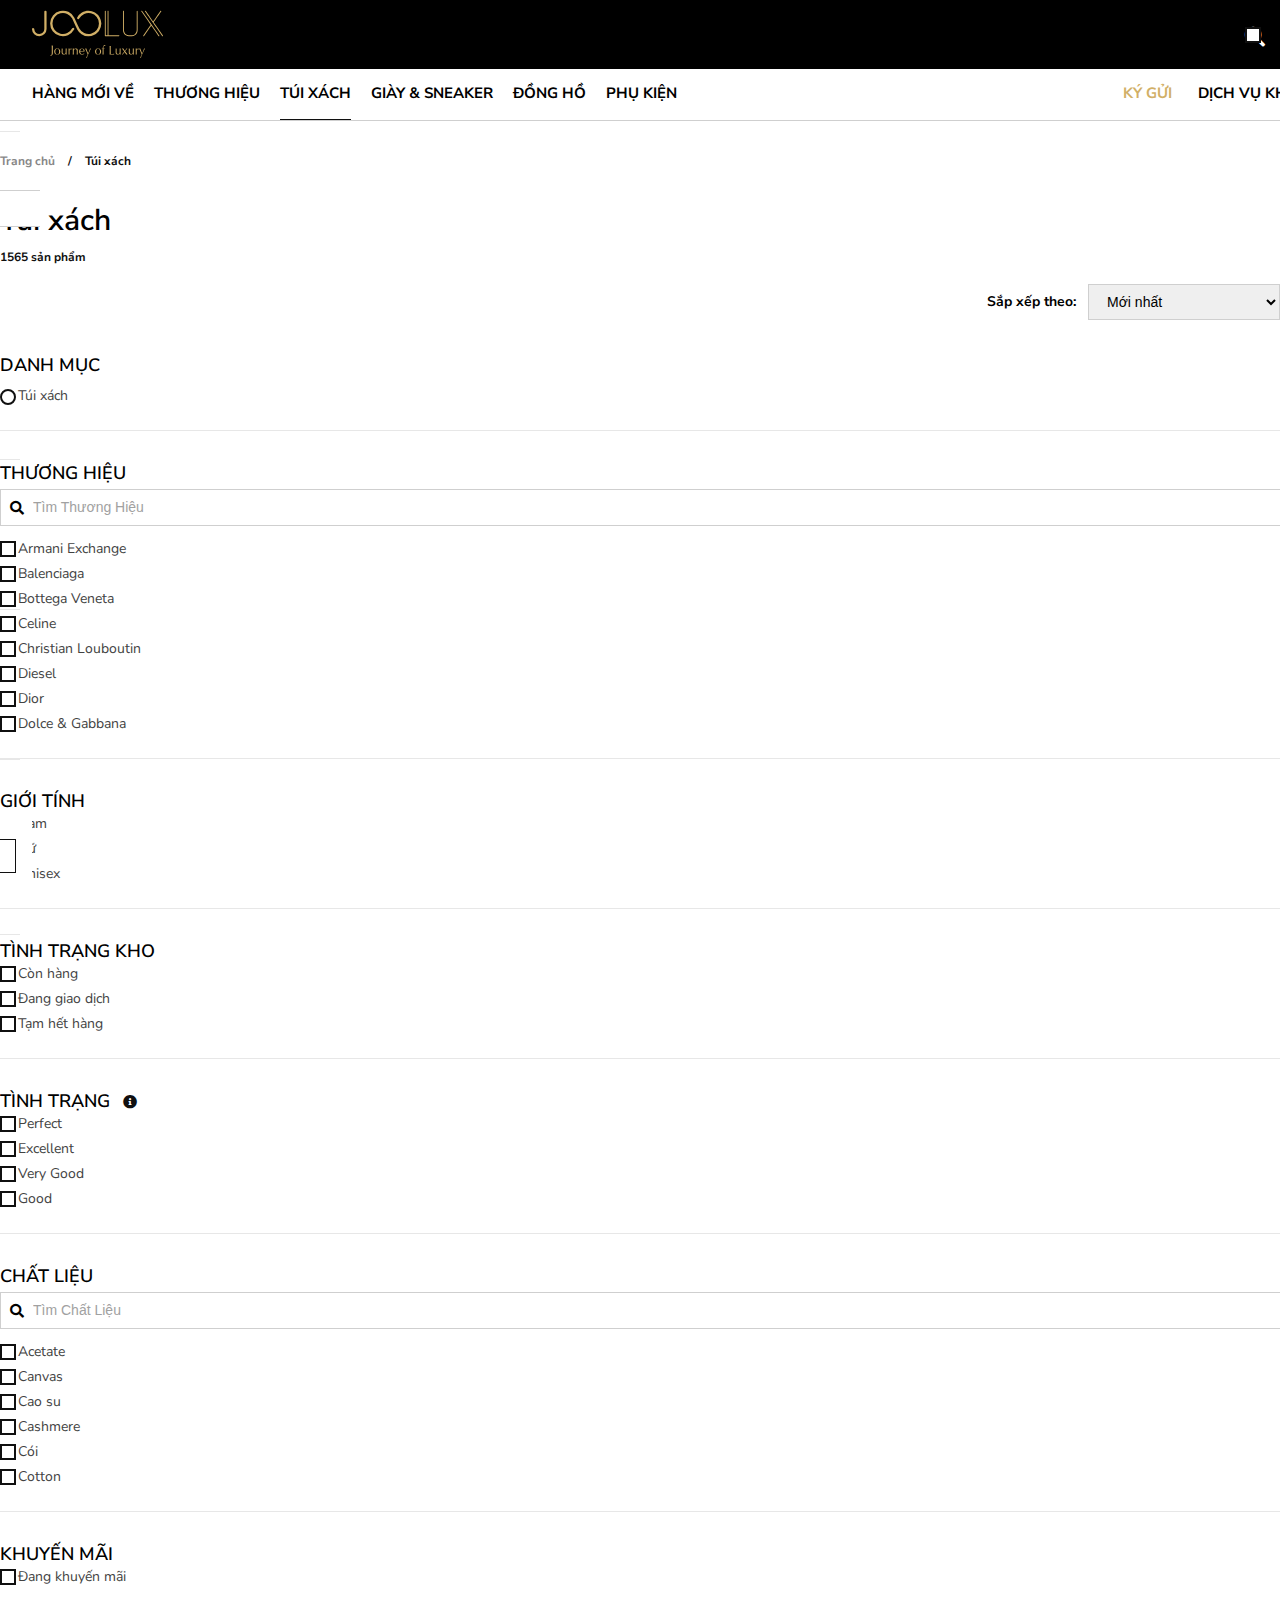
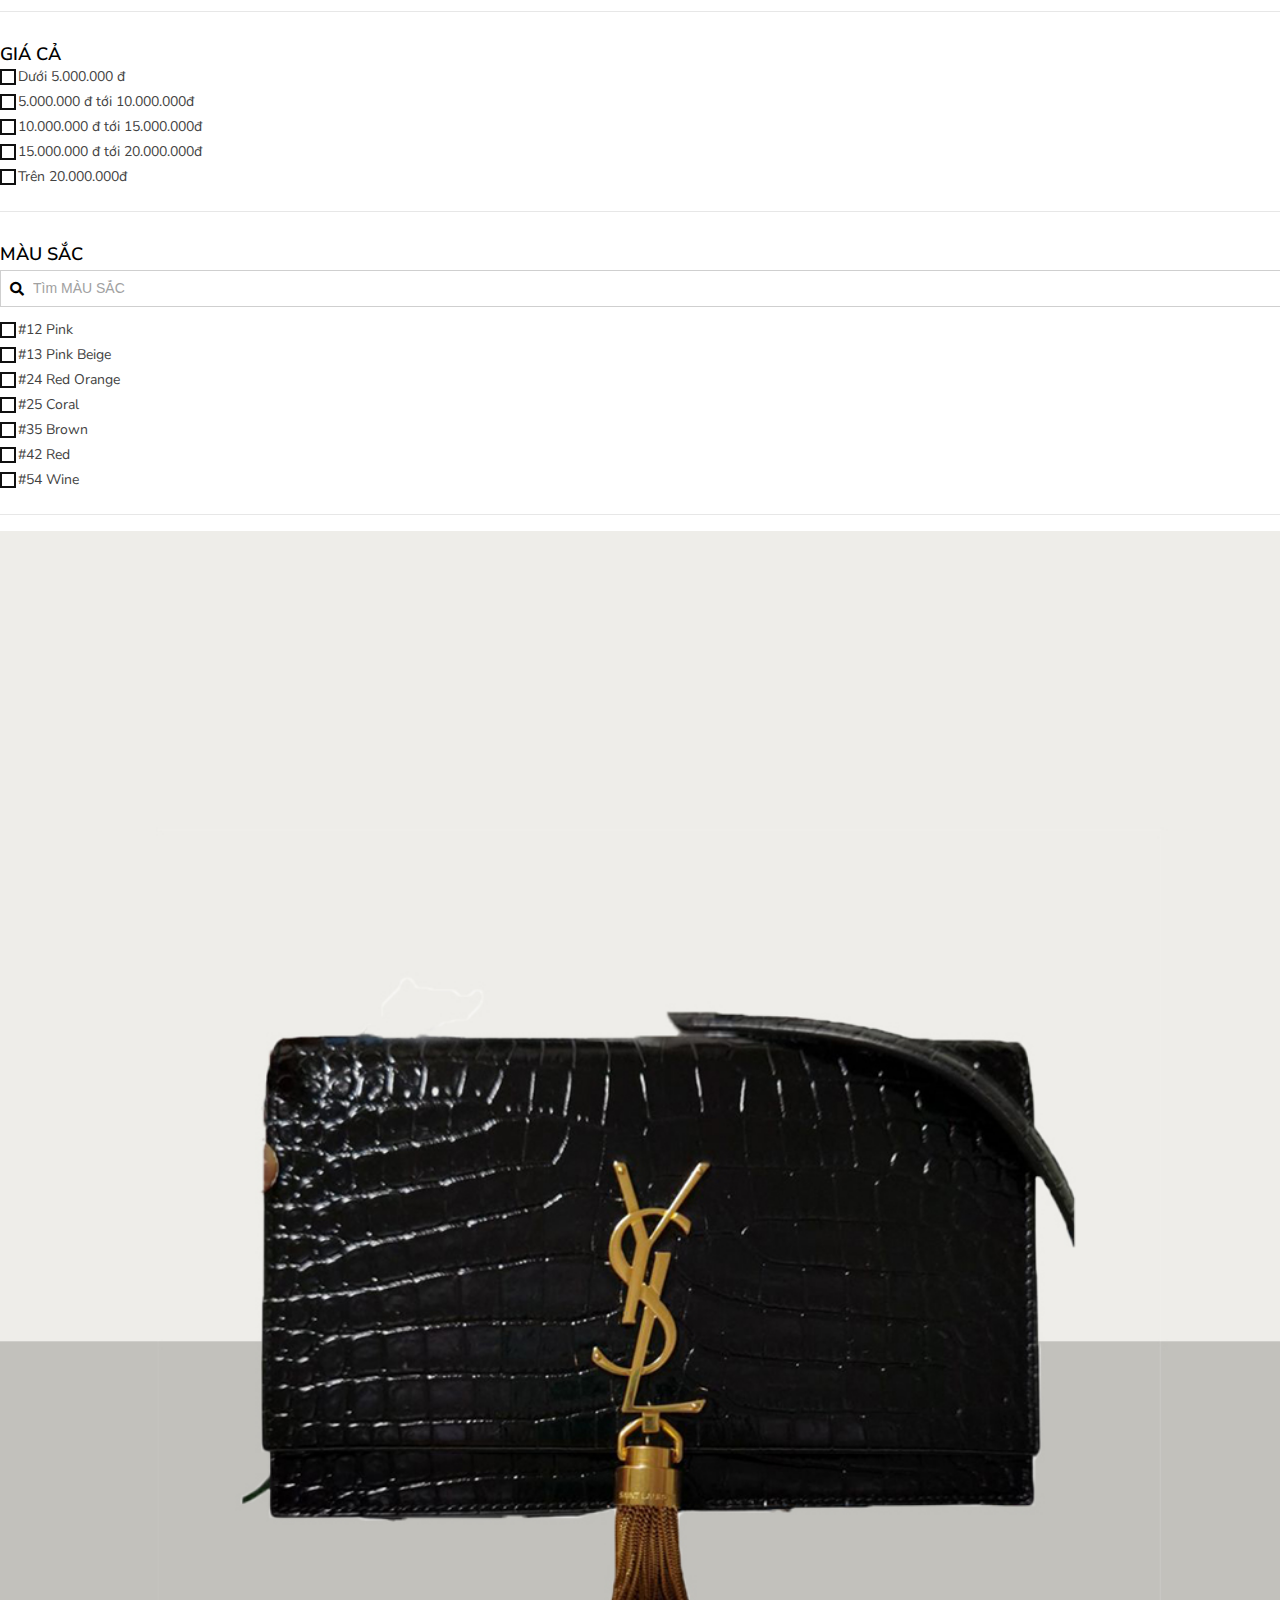
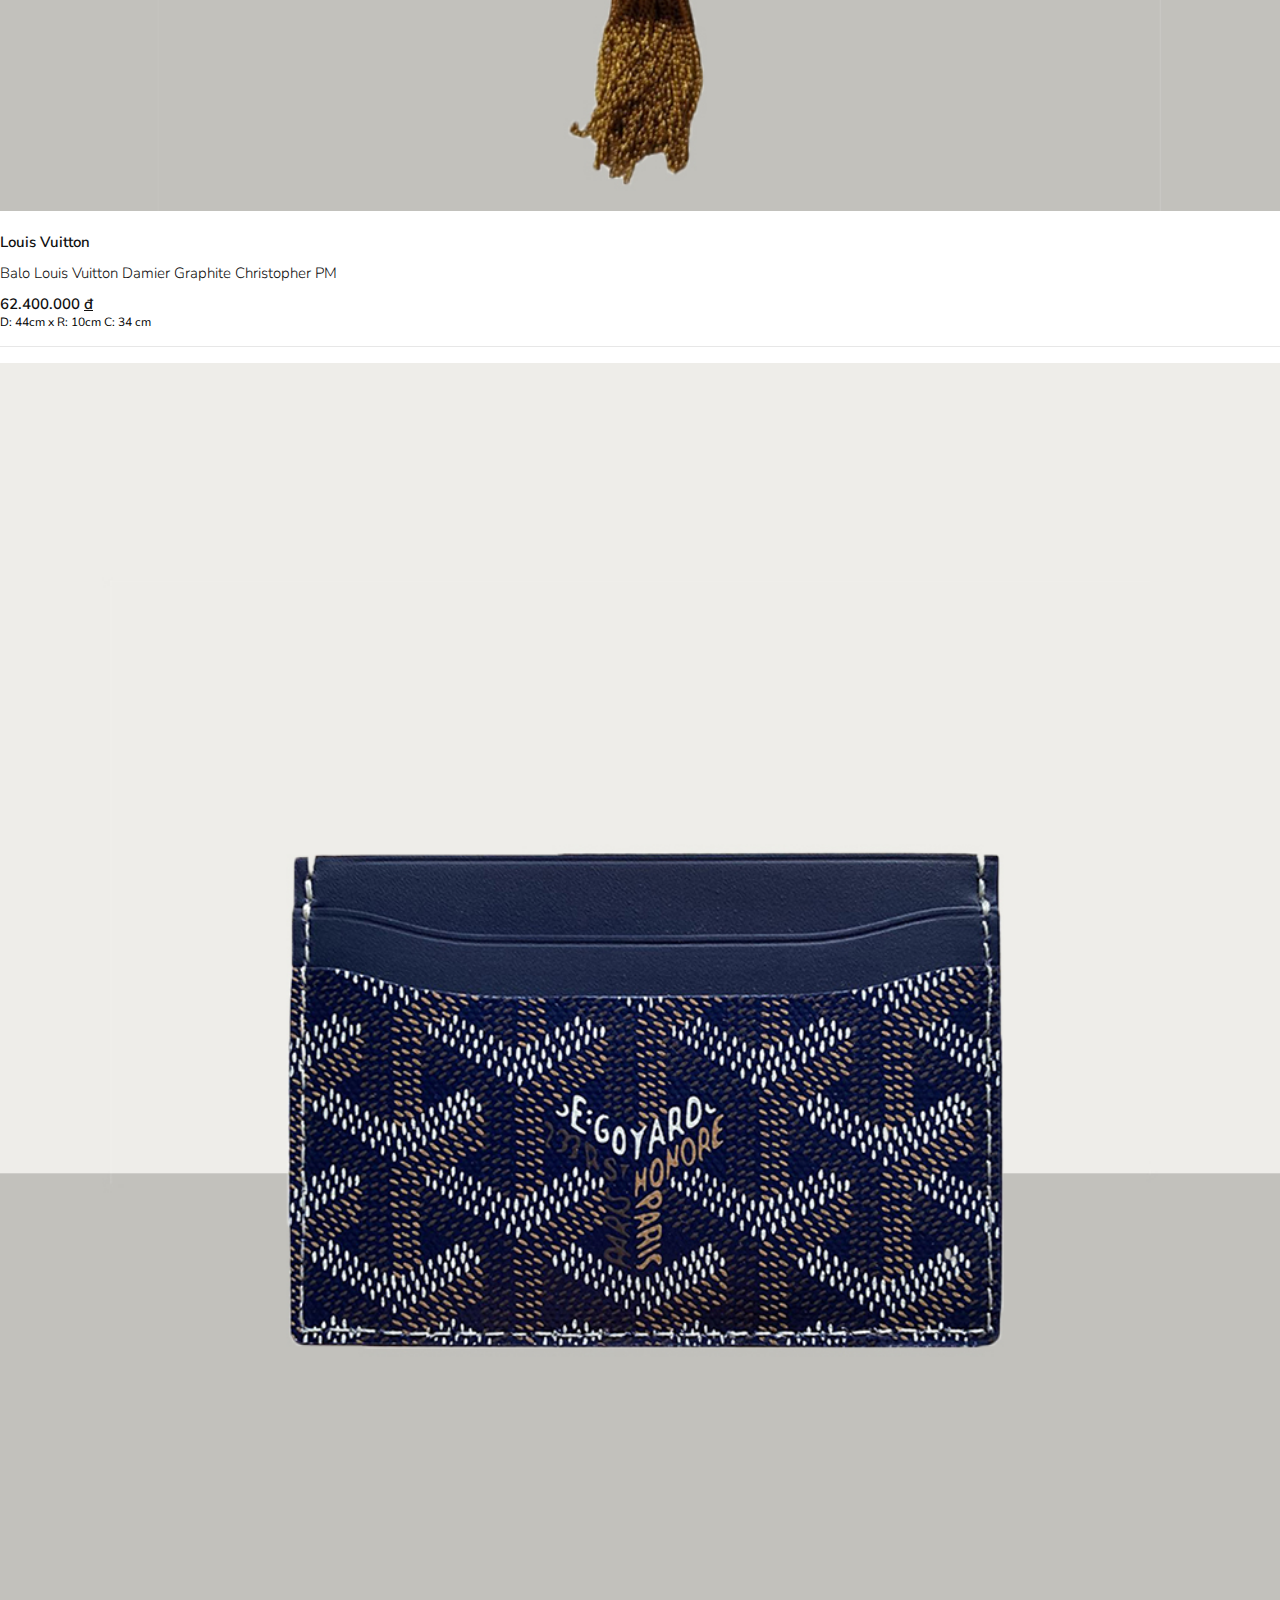
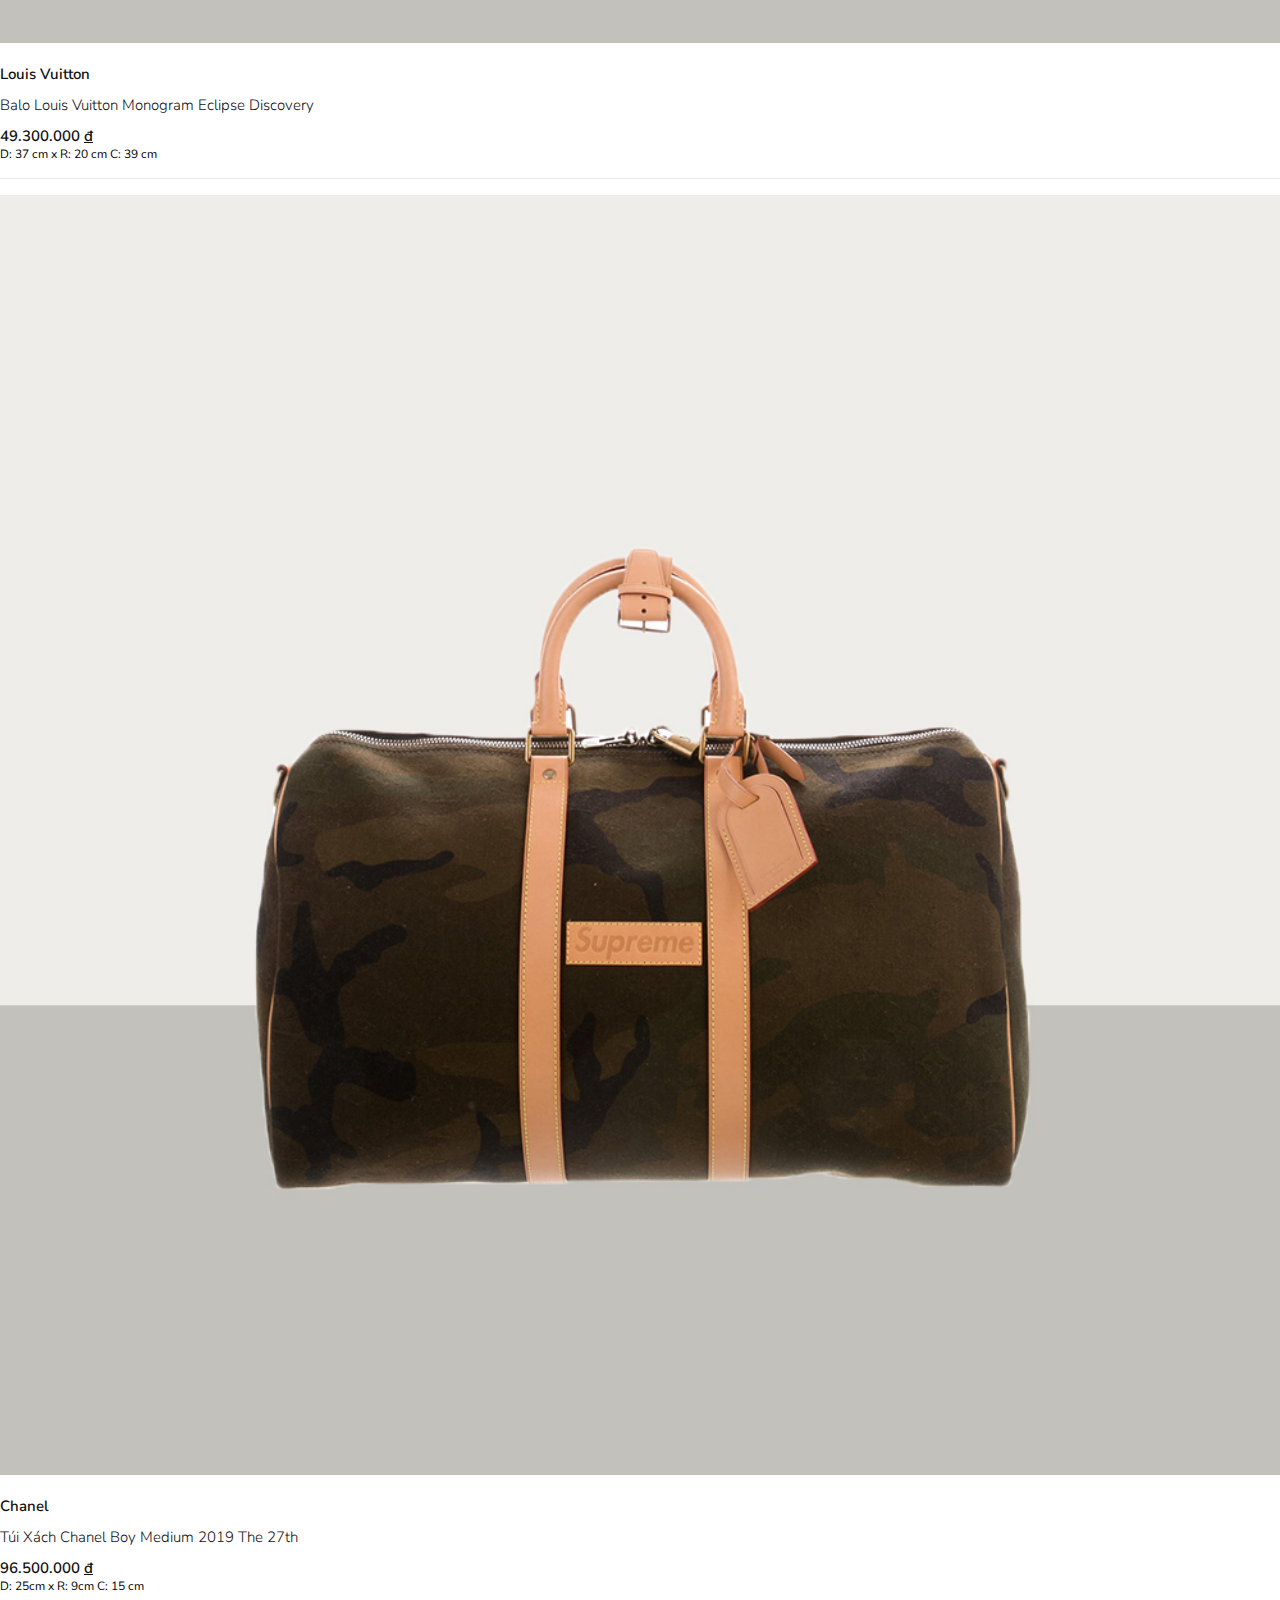
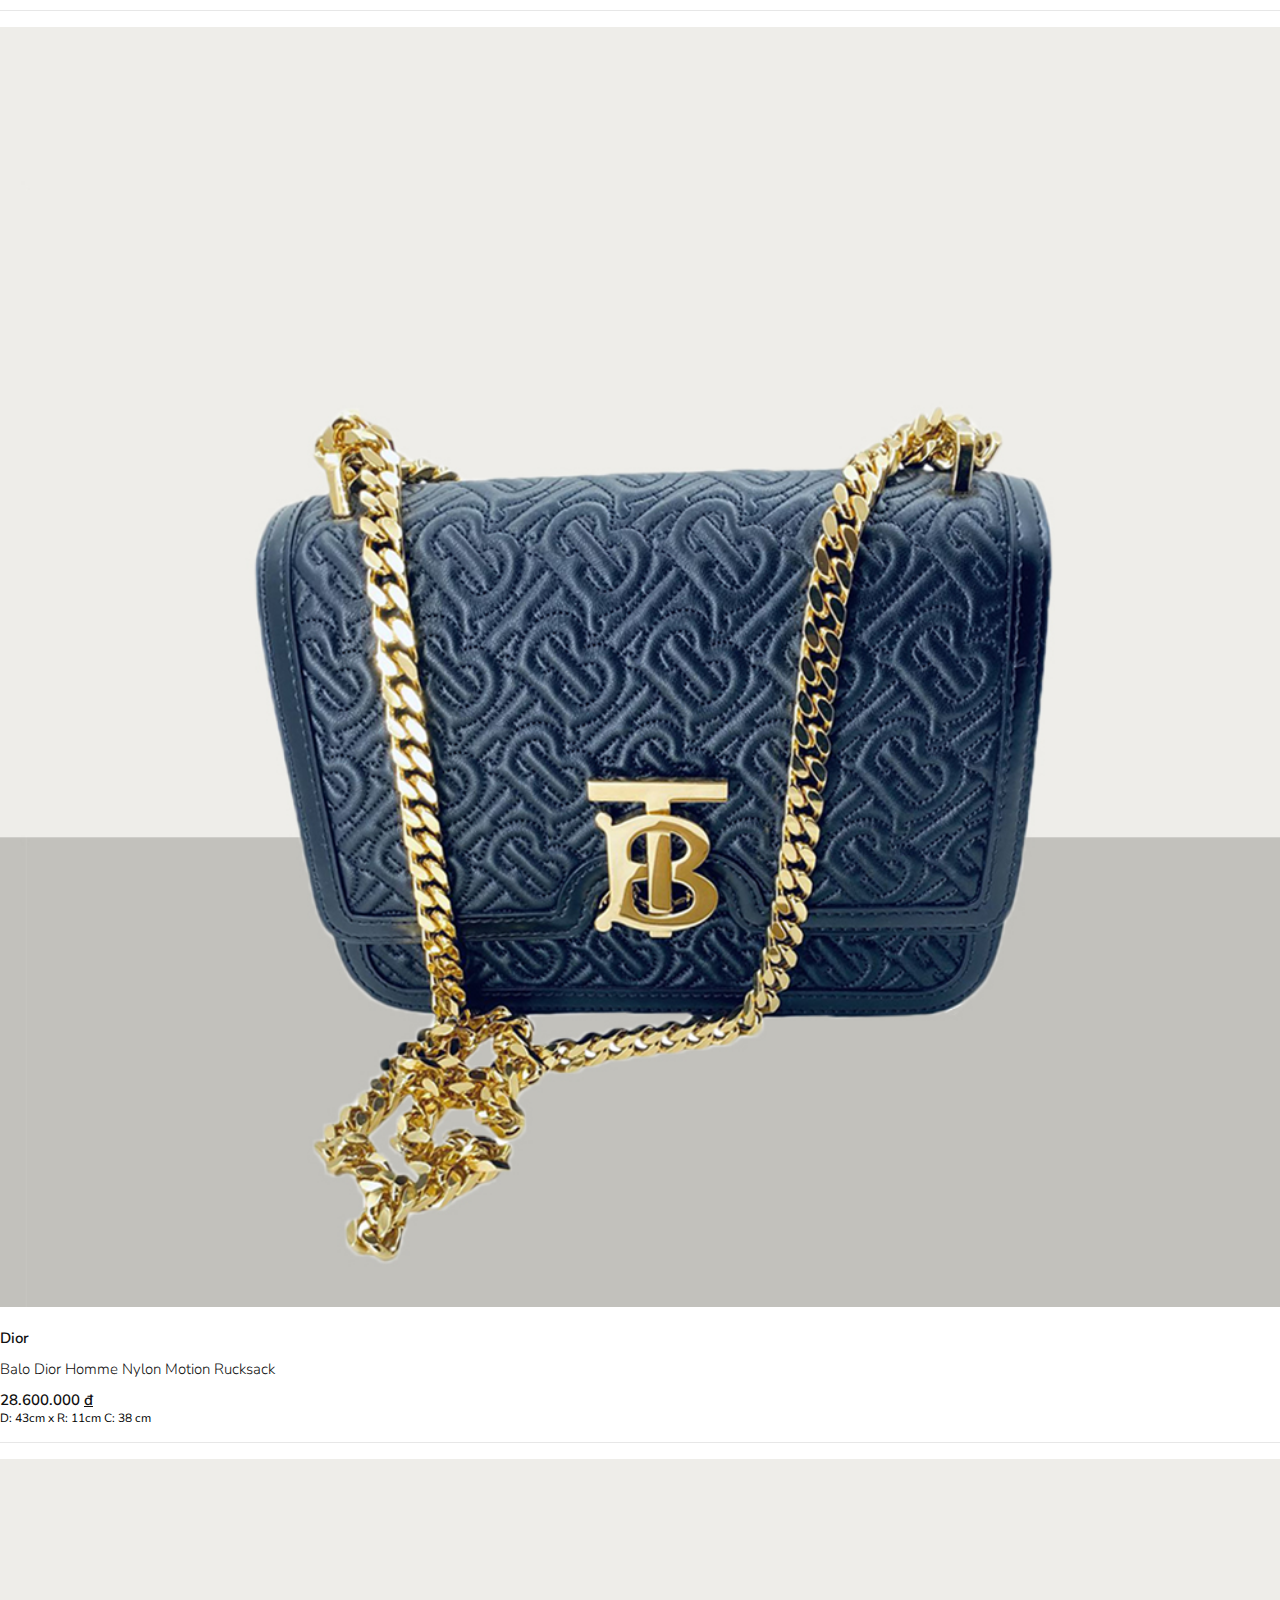
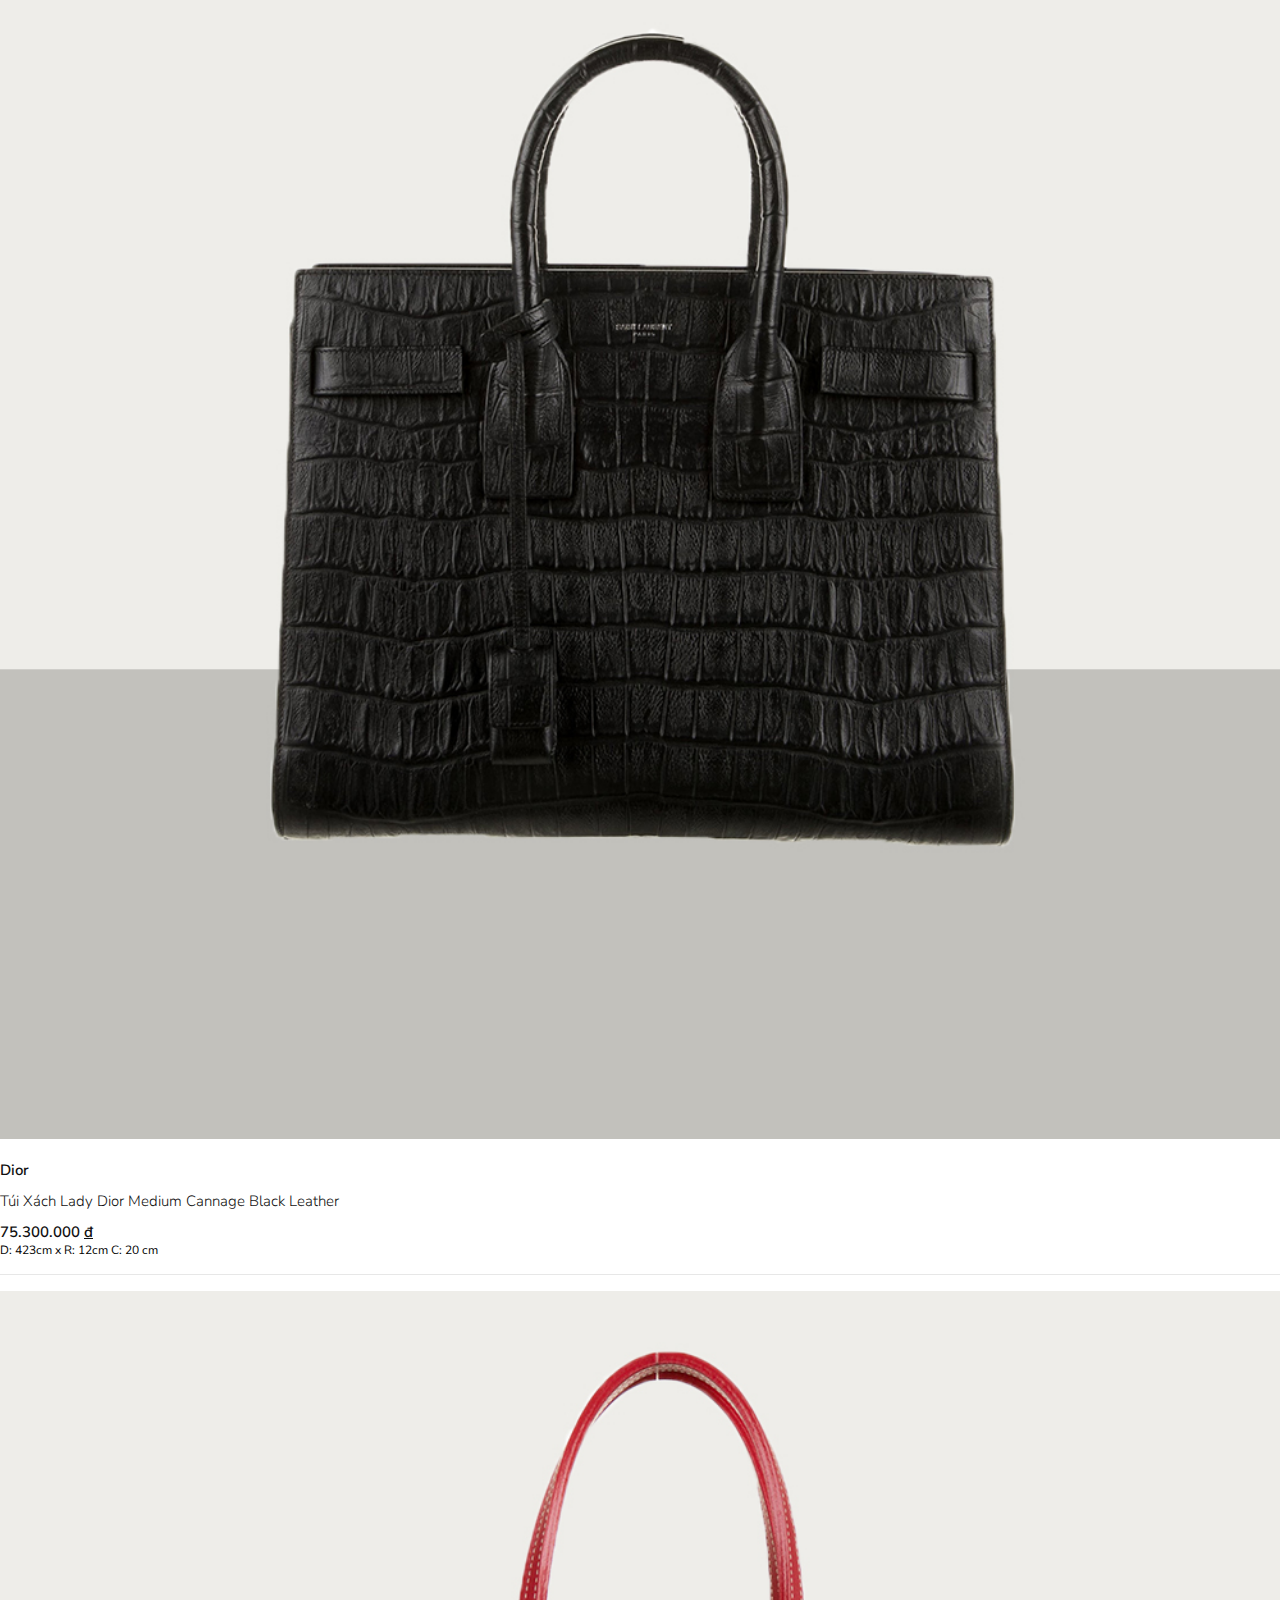
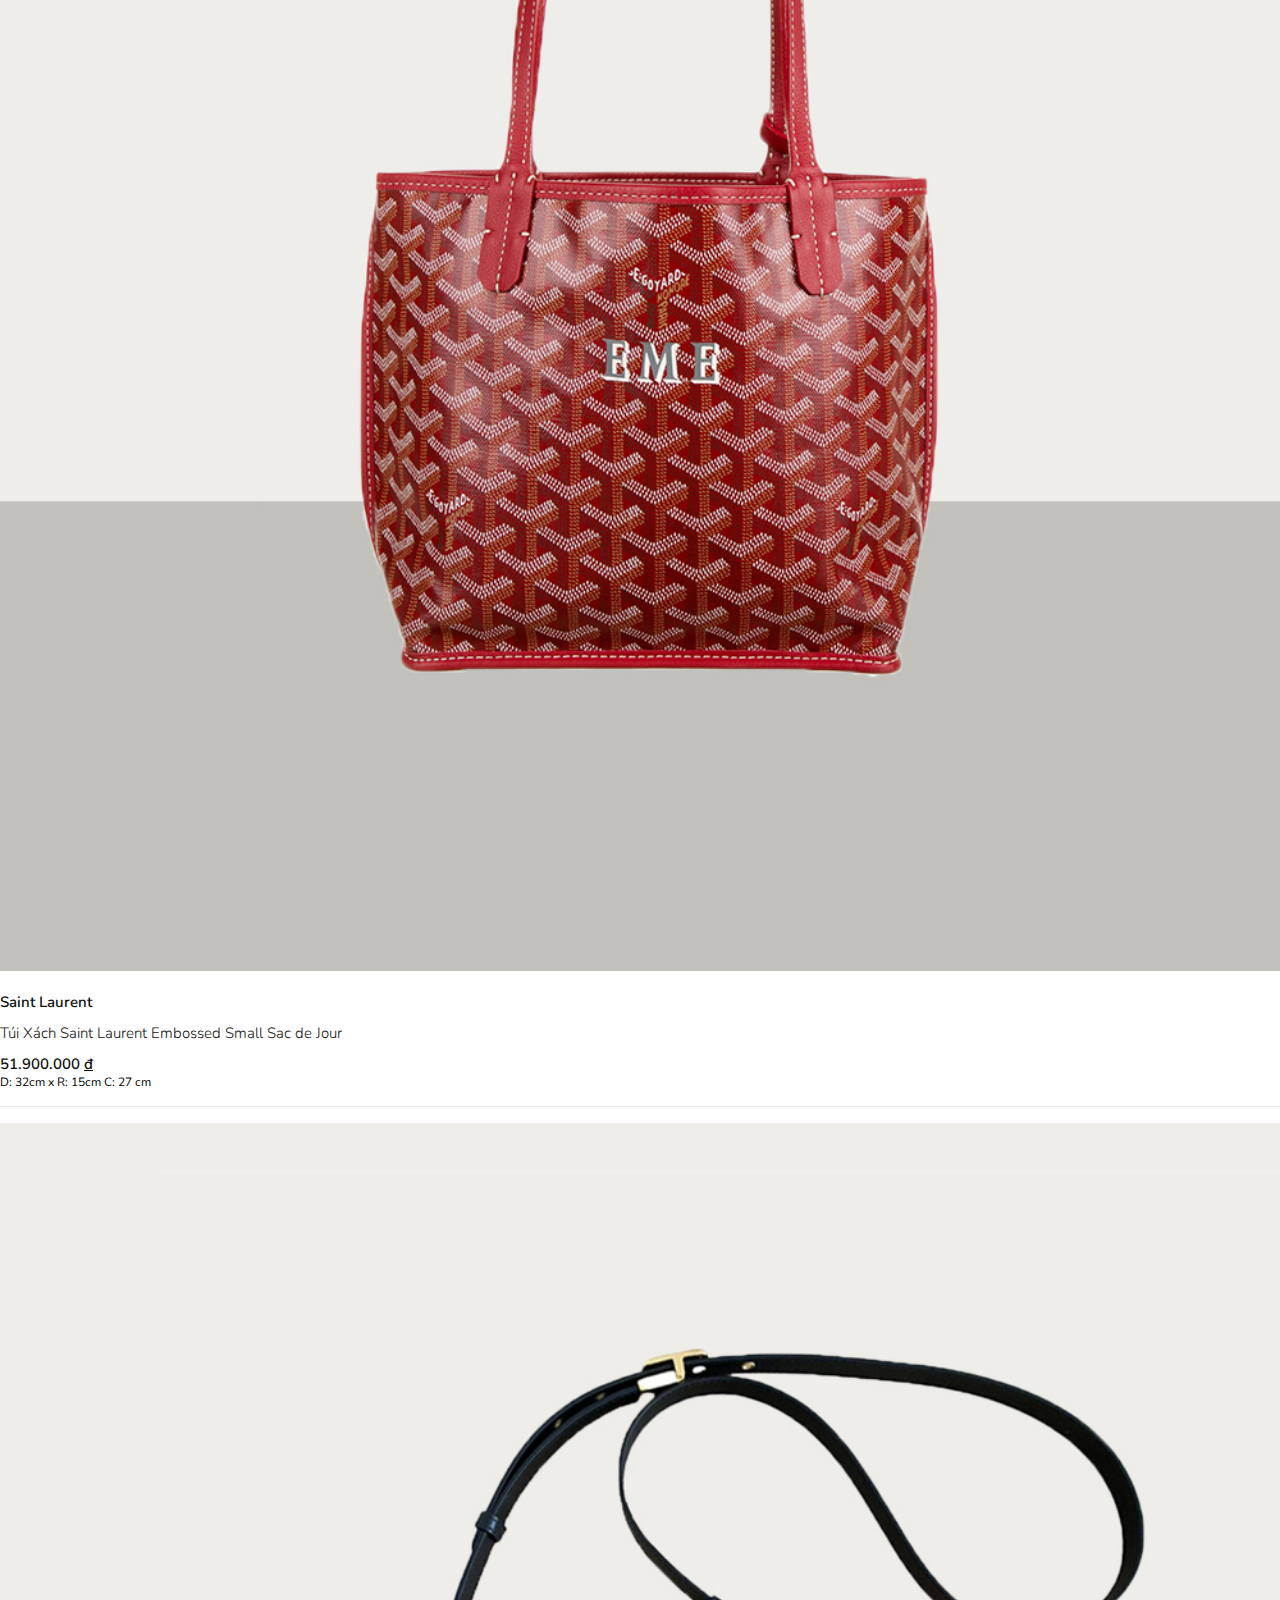
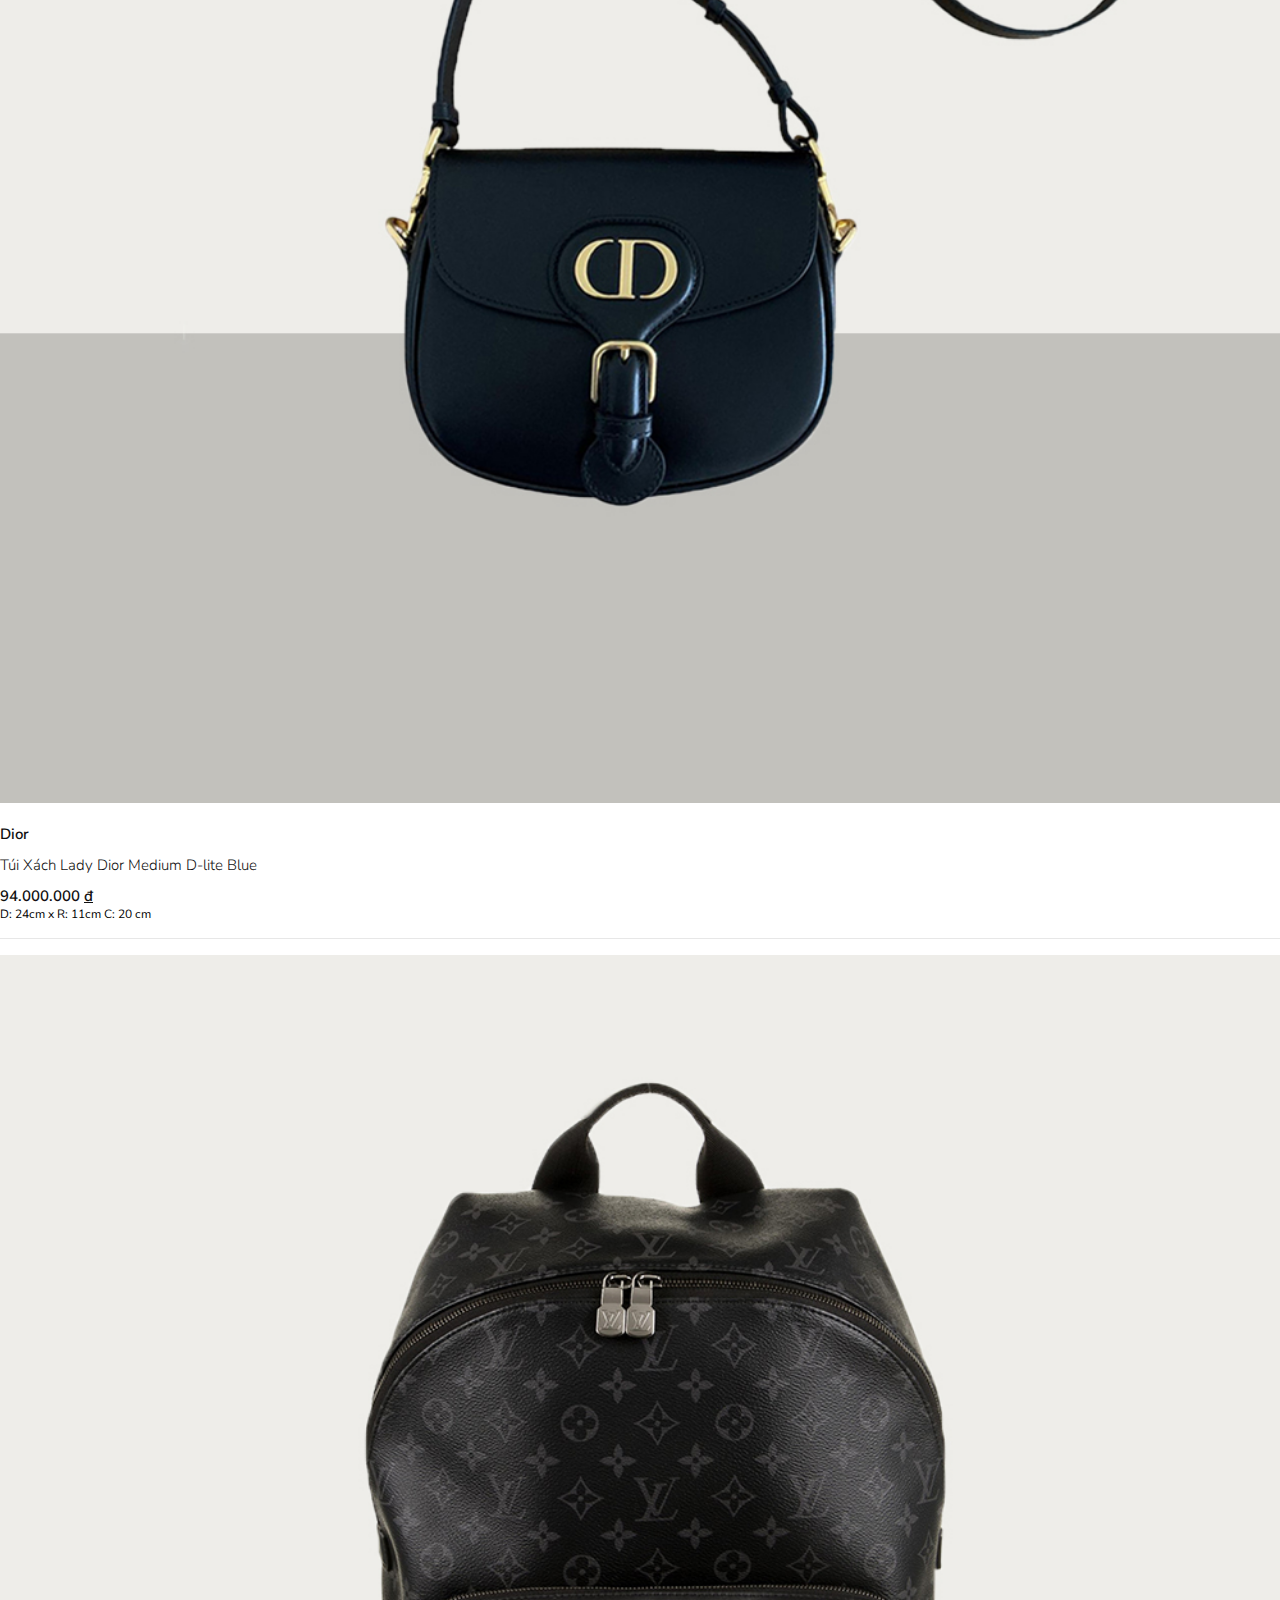
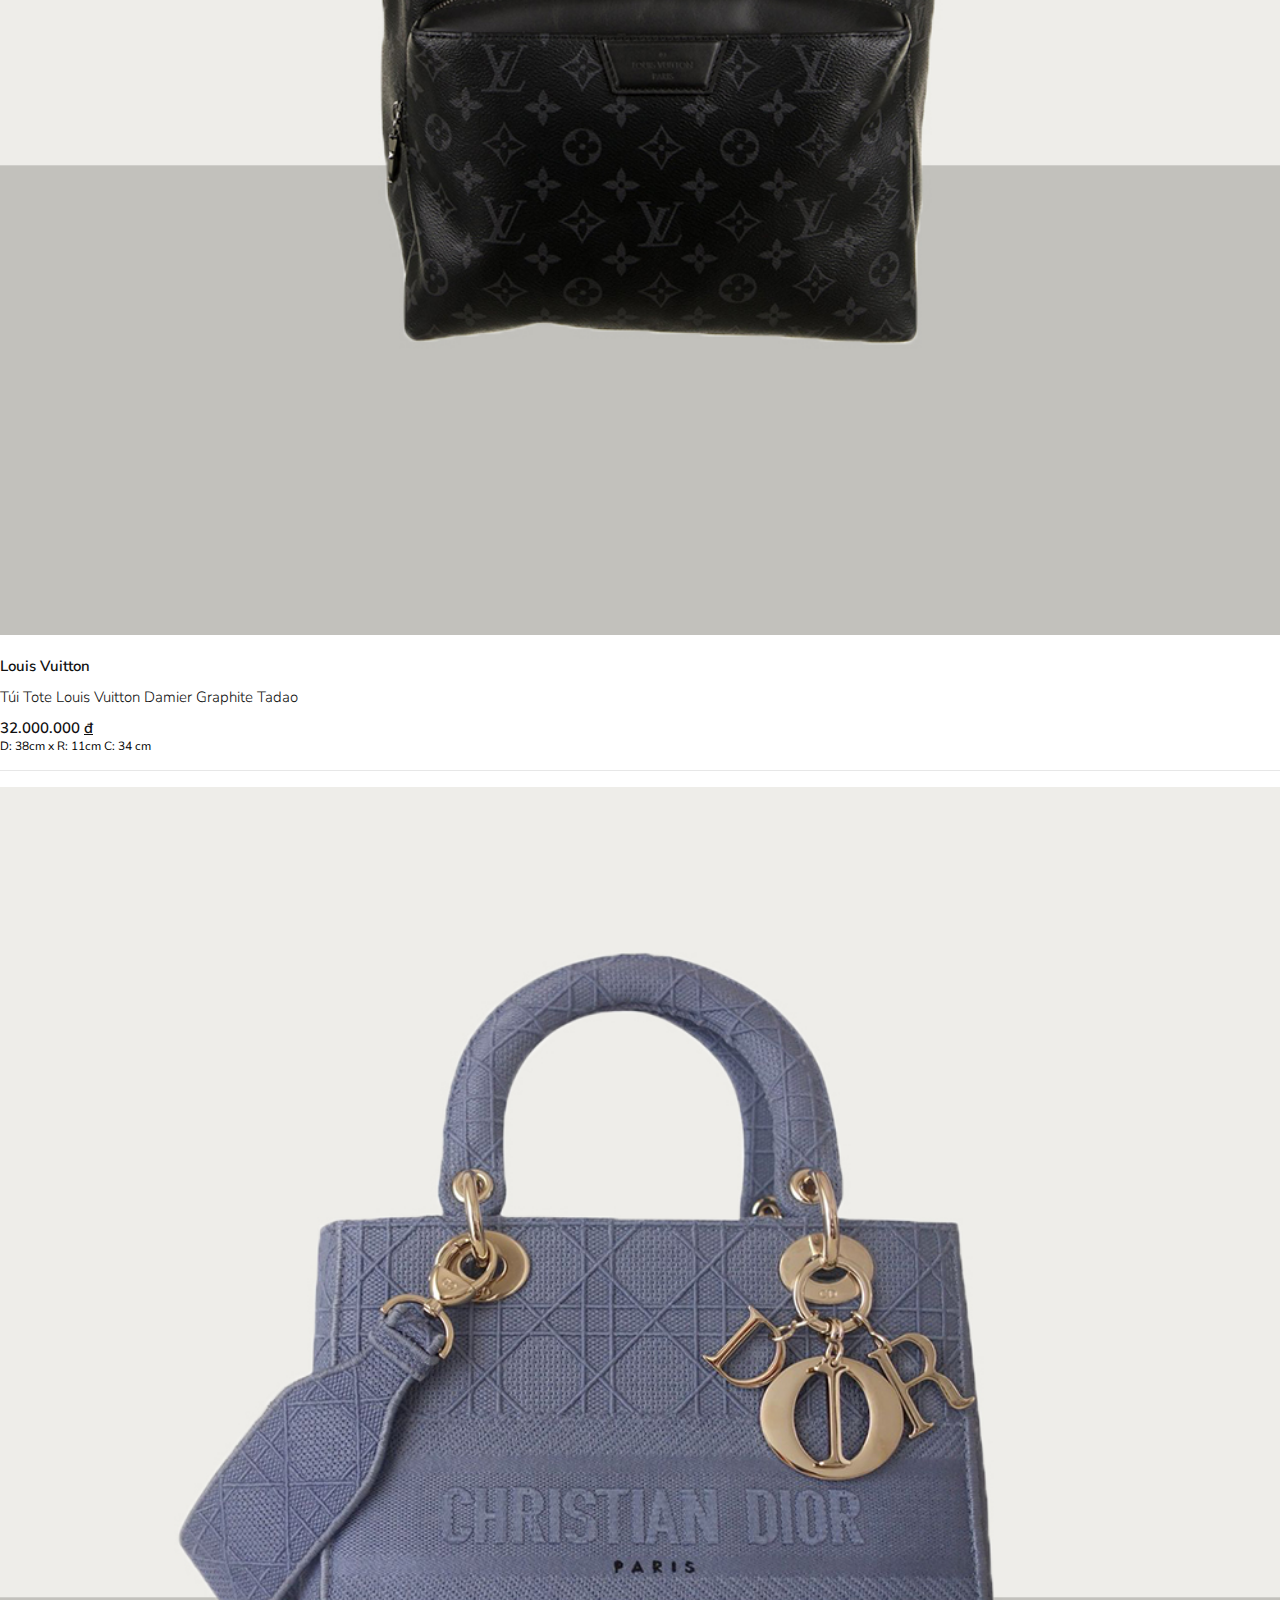
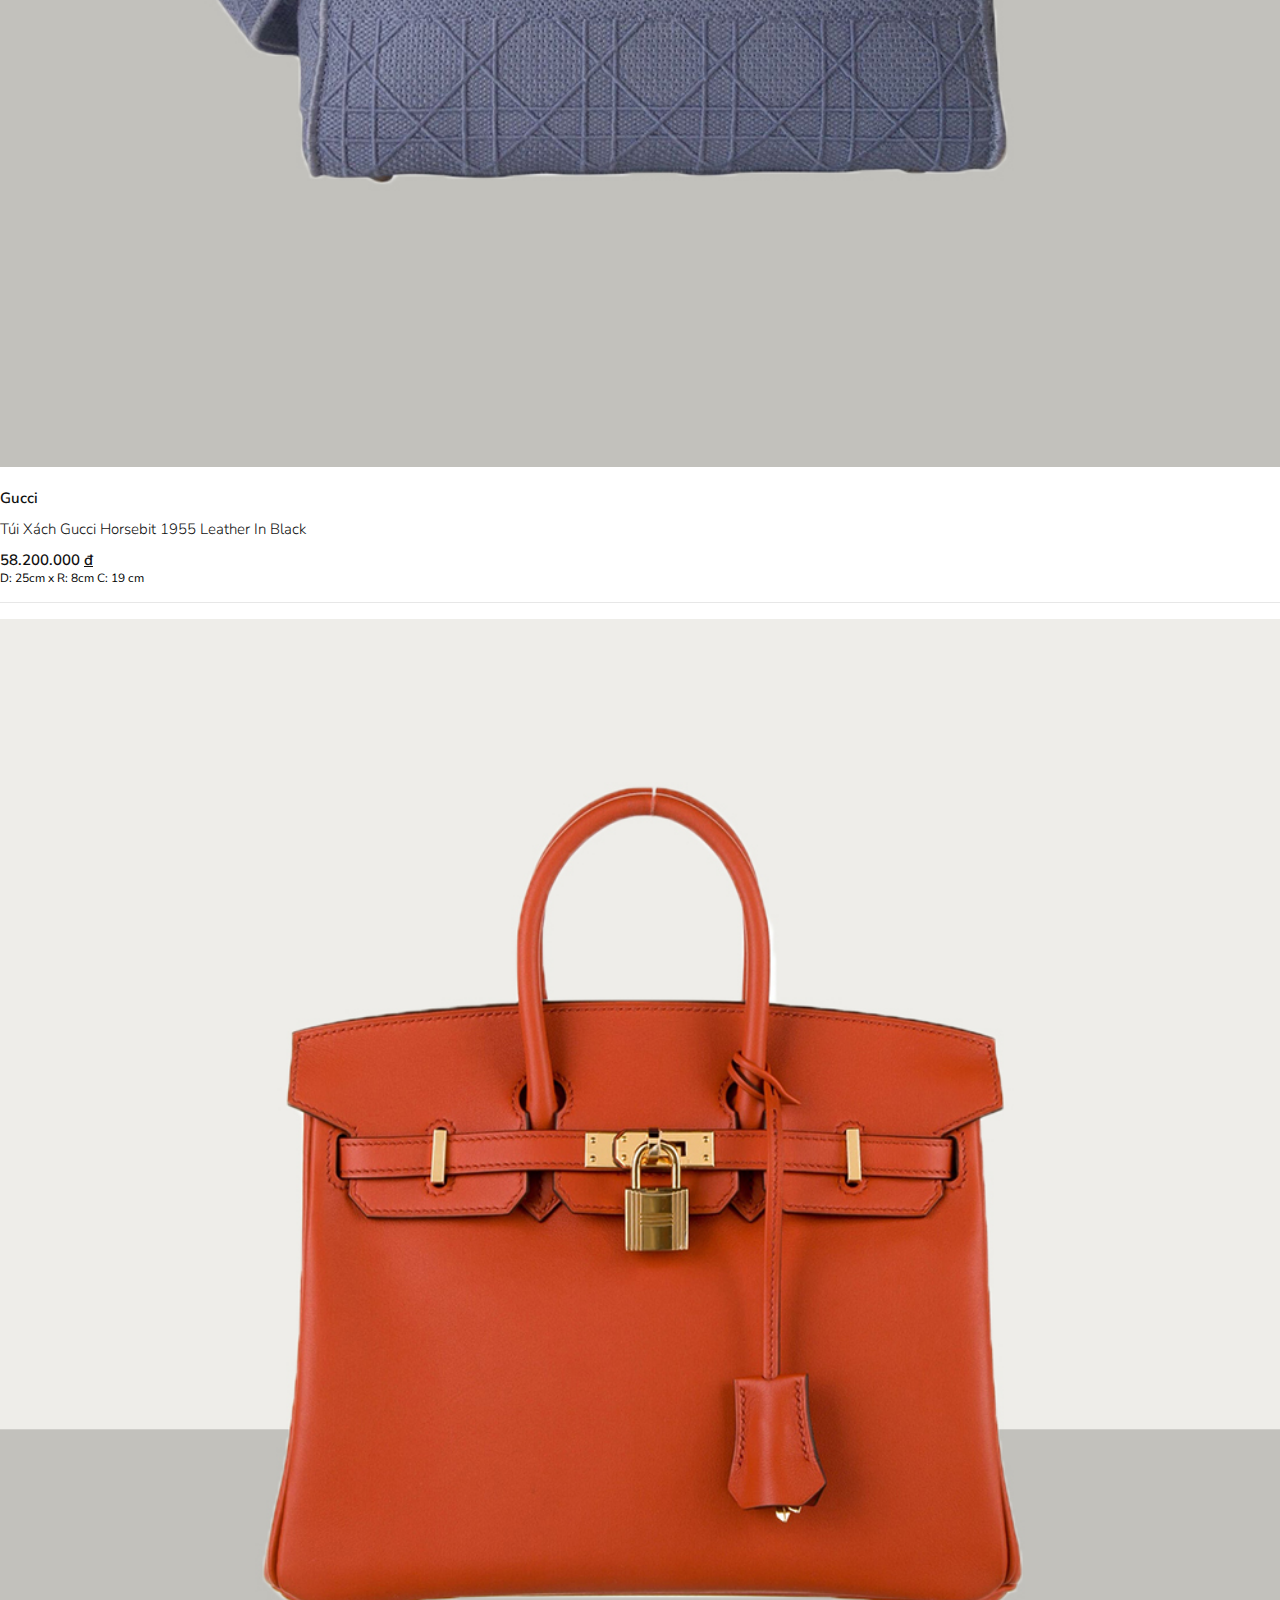
<file: tui-xach.html>
<!DOCTYPE html>
<html lang="en">
<head>
    <meta charset="UTF-8">
    <meta http-equiv="X-UA-Compatible" content="IE=edge">
    <meta name="viewport" content="width=device-width, initial-scale=1.0">
    <title>Túi xách | Joolux</title>
    <link rel="stylesheet" href="https://cdn.jsdelivr.net/npm/bootstrap@4.6.0/dist/css/bootstrap.min.css" integrity="sha384-B0vP5xmATw1+K9KRQjQERJvTumQW0nPEzvF6L/Z6nronJ3oUOFUFpCjEUQouq2+l" 
    crossorigin="anonymous">
    <link rel="stylesheet" href="./assets/css/base.css">
    <link rel="stylesheet" href="./assets/css/header.css">
    <link rel="stylesheet" href="./assets/css/slider.css">
    <link rel="stylesheet" href="./assets/css/content.css">
    <link rel="stylesheet" href="./assets/css/footer.css">
    <link rel="stylesheet" href="./assets/css/product.css">
    <link rel="stylesheet" href="./assets/css/responsive.css">
    <link rel="stylesheet" href="./assets/css/responsive-product.css">
    <link rel="stylesheet" href="assets/fonts/fontawesome-free-5.15.3-web/css/all.min.css">
    <link href="https://fonts.googleapis.com/css2?family=Nunito+Sans:wght@200;300;400;600;700;800;900&display=swap" rel="stylesheet">
</head>
<body>
    <header class="header">
        <div class="container-fluid">
            <div class="row">
                <div class="header__navbar">
                    <a href="/" class="header__navbar-logo">
                        <svg fill="currentColor" width="131" height="48" viewBox="0 0 295 107" xmlns="http://www.w3.org/2000/svg"><g fill="#D1AF66" fill-rule="evenodd"><path d="M30.265 1.033c-.636 0-1.249.236-1.72.663a2.57 2.57 0 0 0-.83 1.649v38.814a11.315 11.315 0 0 1-3.192 7.928 11.266 11.266 0 0 1-15.79.38A11.312 11.312 0 0 1 5.167 42.7a2.592 2.592 0 0 0-.738-1.839A2.581 2.581 0 0 0 0 42.647 16.457 16.457 0 0 0 5.104 53.98a16.39 16.39 0 0 0 11.564 4.511 16.391 16.391 0 0 0 11.408-4.89 16.46 16.46 0 0 0 4.73-11.497V3.345a2.569 2.569 0 0 0-.827-1.645 2.559 2.559 0 0 0-1.714-.667zM196.854 57.55a1.028 1.028 0 0 0-1.021-1.028h-23.586V2.083a1.028 1.028 0 0 0-1.753-.727c-.192.193-.3.454-.3.727v54.439h-4.102V2.083A1.032 1.032 0 0 0 165.067.98a1.027 1.027 0 0 0-1.024 1.103v55.468a1.03 1.03 0 0 0 1.027 1.023h30.763a1.013 1.013 0 0 0 .722-.3 1.014 1.014 0 0 0 .299-.723zM235.821 52.34a13.301 13.301 0 0 0 2.053-7.12V2.082a1.027 1.027 0 1 0-2.053 0V45.22a11.299 11.299 0 0 1-4.102 8.72 11.231 11.231 0 0 1-6.145 2.534c-.341.032-.687.049-1.033.049h-6.15c-.346 0-.692 0-1.032-.05a11.265 11.265 0 0 1-7.315-3.628 11.31 11.31 0 0 1-2.954-7.625V2.083a1.028 1.028 0 0 0-1.753-.727 1.033 1.033 0 0 0-.301.727V45.22c0 2.243.564 4.45 1.64 6.417a13.34 13.34 0 0 0 4.516 4.837v.049h.07a13.261 13.261 0 0 0 7.107 2.052h6.151a13.261 13.261 0 0 0 7.107-2.052h.07v-.05a13.354 13.354 0 0 0 4.124-4.131zM294.811 56.96l-.649-.937-13.316-19.198-4.075-5.833-2.762-3.997.54-.785.249-.357.973-1.387.281-.406 7.685-10.961.281-.406 6.075-8.736.913-1.305a1.037 1.037 0 0 0 .027-1.14 1.026 1.026 0 0 0-1.413-.317 1.014 1.014 0 0 0-.289.276l-.654.932-2.286 3.276-4.081 5.833-4.075 5.833-3.448 4.939-1.254 1.787-.67.97-.124.178-.124-.179-.676-.97-1.254-1.786-3.448-4.94-4.075-5.832-4.075-5.833-2.292-3.276-.621-.932a1.027 1.027 0 0 0-1.681 1.18l.914 1.306 6.101 8.736.281.406 7.675 10.972.281.406.967 1.386.249.358.54.785 1.254 1.793 6.118 8.8.281.401 13.057 18.83.914 1.306a1.025 1.025 0 0 0 1.058.412 1.02 1.02 0 0 0 .786-.822 1.015 1.015 0 0 0-.169-.766h.011zM285.699 55.65l-6.107-8.73-.281-.407-7.669-10.977-.281-.417-.973-1.392-.249-.352-.302-.439-1.233-1.776-6.415-9.147-.281-.406-13.052-18.825-.913-1.31a1.027 1.027 0 0 0-1.681 1.18l.654.931 13.311 19.204 4.054 5.833 3.026 4.333-2.702 3.872-13.295 19.198-.649.937a1.042 1.042 0 0 0-.213.79 1.039 1.039 0 0 0 .429.696 1.021 1.021 0 0 0 1.181-.005c.115-.081.211-.185.284-.306l.914-1.305L266.307 38l.281-.4 2.016-2.855.541.79 1.248 1.793 3.448 4.934 4.07 5.855 4.08 5.832 2.286 3.25.654.931a1.038 1.038 0 0 0 .666.473 1.026 1.026 0 0 0 1.229-.859 1.03 1.03 0 0 0-.214-.79l-.913-1.304zM127.168 1C122 1 116.927 2.4 112.489 5.053a28.679 28.679 0 0 0-10.533 11.019l-.248.45c-.13.316-.198.654-.2.996.001.328.065.654.189.958l.059.12a2.547 2.547 0 0 0 2.189 1.484 2.537 2.537 0 0 0 2.324-1.262 23.598 23.598 0 0 1 11.189-10.6 23.534 23.534 0 0 1 15.332-1.42 23.576 23.576 0 0 1 12.938 8.365 23.66 23.66 0 0 1 5.027 14.584 23.66 23.66 0 0 1-5.027 14.583 23.576 23.576 0 0 1-12.938 8.366 23.534 23.534 0 0 1-15.332-1.42 23.599 23.599 0 0 1-11.189-10.6l-.984-2.134-1.951-4.257-7.23-15.706-.817-1.776A28.78 28.78 0 0 0 81.851 3.669a28.698 28.698 0 0 0-18.66-2.027 28.744 28.744 0 0 0-15.934 9.943 28.848 28.848 0 0 0-6.414 17.677 28.851 28.851 0 0 0 5.838 17.876 28.75 28.75 0 0 0 15.602 10.457A28.697 28.697 0 0 0 81 56.176a28.774 28.774 0 0 0 13.855-12.69c.091-.162.183-.325.27-.493a2.507 2.507 0 0 0 0-1.922l-.06-.136a2.55 2.55 0 0 0-2.169-1.481 2.54 2.54 0 0 0-2.322 1.227 23.6 23.6 0 0 1-11.188 10.6 23.535 23.535 0 0 1-15.332 1.42 23.575 23.575 0 0 1-12.939-8.365 23.66 23.66 0 0 1-5.027-14.584 23.66 23.66 0 0 1 5.027-14.584 23.575 23.575 0 0 1 12.938-8.365 23.535 23.535 0 0 1 15.333 1.42 23.6 23.6 0 0 1 11.188 10.6l.978 2.134 4.038 8.795v.027l2.826 6.136 2.205 4.804.919 1.998a28.727 28.727 0 0 0 10.066 11.196 28.644 28.644 0 0 0 29 1.217c4.505-2.4 8.29-5.96 10.964-10.314a28.795 28.795 0 0 0 .621-29.078 28.712 28.712 0 0 0-10.514-10.774A28.641 28.641 0 0 0 127.168 1zM47.073 79.564l-.702.098a5.65 5.65 0 0 1-.676.043c-.224-.001-.448-.016-.67-.043l-.708-.098.157 3.64c.043 1.19.07 2.404.07 3.639v7.723c0 1.083-.032 2.106-.097 3.011a8.67 8.67 0 0 1-.465 2.328 3.38 3.38 0 0 1-1.081 1.533 2.97 2.97 0 0 1-1.88.542l.22.79a5.583 5.583 0 0 0 2.287-.465 5.407 5.407 0 0 0 1.832-1.241 5.759 5.759 0 0 0 1.168-1.868 6.427 6.427 0 0 0 .405-2.318v-2.22-2.519c0-.893 0-1.754-.027-2.653-.027-.9 0-1.771 0-2.616 0-1.235 0-2.448.07-3.64.07-1.19.043-2.431.097-3.666z"></path><path d="M61.455 87.563a6.324 6.324 0 0 0-2.162-1.208 8.01 8.01 0 0 0-4.864 0 6.298 6.298 0 0 0-2.2 1.208 5.983 5.983 0 0 0-1.589 2.166 9.082 9.082 0 0 0 0 6.499c.36.833.903 1.574 1.59 2.166.64.545 1.39.944 2.199 1.17a8.989 8.989 0 0 0 4.864 0 5.808 5.808 0 0 0 2.162-1.17 6.072 6.072 0 0 0 1.589-2.166 9.082 9.082 0 0 0 0-6.499 6.047 6.047 0 0 0-1.59-2.166zm-.487 7.69a5.966 5.966 0 0 1-.719 1.95 3.79 3.79 0 0 1-1.345 1.365 4.528 4.528 0 0 1-4.15 0 3.79 3.79 0 0 1-1.347-1.365 5.965 5.965 0 0 1-.713-1.95 12.404 12.404 0 0 1 0-4.554c.122-.689.364-1.35.713-1.955a3.825 3.825 0 0 1 1.346-1.365 4.527 4.527 0 0 1 4.15 0c.558.333 1.02.803 1.346 1.365.352.604.595 1.266.72 1.955a12.73 12.73 0 0 1 0 4.554z" fill-rule="nonzero"></path><path d="M78.09 86.258c-.184.038-.373.07-.54.097a4.076 4.076 0 0 1-1.179 0l-.589-.097c0 .336.032.693.043 1.083.011.39 0 .77 0 1.18V93.494c0 .634-.038 1.148-.08 1.522a4.983 4.983 0 0 1-.185.9c-.075.221-.178.497-.308.811a3.176 3.176 0 0 1-1.15 1.284 3.49 3.49 0 0 1-1.963.542 3.15 3.15 0 0 1-2.416-1.04 3.188 3.188 0 0 1-.616-1.17 7.6 7.6 0 0 1-.254-2.231c0-1.408 0-2.779.07-4.122.071-1.343.12-2.572.212-3.693-.379.083-.764.13-1.152.14a6.28 6.28 0 0 1-1.172-.14c0 .785.032 1.565.037 2.334.006.769 0 1.479 0 2.134 0 .655 0 1.392-.043 2.096-.043.704-.043 1.549-.043 2.54a4.369 4.369 0 0 0 1.248 3.357 4.858 4.858 0 0 0 3.438 1.17 5.094 5.094 0 0 0 2.497-.634 4.763 4.763 0 0 0 1.88-1.982h.054v1.798c0 .184-.027.369-.043.542a10.837 10.837 0 0 1 2.162 0 76.035 76.035 0 0 1-.087-2.334c-.016-.807-.027-1.625-.027-2.475 0-1.517.01-2.96.027-4.333.027-1.36.087-2.789.179-4.251zM88.272 85.976c-1.366 0-2.6 1.011-3.702 3.033l-.054-.027v-1.127c0-.395.054-.926.13-1.624l-.59.097c-.178.028-.36.042-.54.044-.197 0-.394-.015-.59-.044l-.588-.097c.054 1.235.086 2.334.097 3.287.01.953 0 1.798 0 2.53v4.933c0 1.098-.032 1.964-.097 2.599.391-.037.785-.055 1.178-.054.373 0 .746 0 1.124.054a13.349 13.349 0 0 1-.103-1.624V92.02a5.803 5.803 0 0 1 .195-1.532c.109-.442.291-.86.54-1.24.235-.34.541-.623.898-.83a2.363 2.363 0 0 1 1.205-.308c.281.001.56.049.827.14.2.062.385.167.54.31l.195-.141c0-.374 0-.79.027-1.251a3.139 3.139 0 0 1 .167-1.024 2 2 0 0 0-.46-.14 3.365 3.365 0 0 0-.4-.028zM101.567 86.984a3.812 3.812 0 0 0-1.443-.775 6.004 6.004 0 0 0-1.583-.222 4.921 4.921 0 0 0-2.61.66 5.842 5.842 0 0 0-1.882 1.87h-.054c0-.748.027-1.5.081-2.248l-.626.097a3.35 3.35 0 0 1-.492.043 7.732 7.732 0 0 1-1.265-.14c.097.801.157 1.673.184 2.6.027.925.043 1.808.043 2.653v2.924c0 .845 0 1.728-.043 2.654-.043.926-.087 1.771-.184 2.518.432-.037.854-.054 1.265-.054.41 0 .832 0 1.259.054a26.036 26.036 0 0 1-.178-2.518 75.283 75.283 0 0 1-.044-2.654v-2.388a5.533 5.533 0 0 1 .914-3.4c.605-.806 1.562-1.209 2.87-1.209a2.654 2.654 0 0 1 2.248 1.083c.603.952.887 2.071.81 3.196v1.711c0 1.083 0 2.166-.07 3.179s-.086 2.031-.124 3.006c.382-.038.767-.056 1.151-.054.411 0 .8 0 1.178.054 0-.26-.032-.542-.043-.829-.011-.287 0-.585 0-.888v-1.825c0-.953 0-1.858.059-2.708.06-.85.054-1.679.054-2.486a6.112 6.112 0 0 0-.405-2.404 3.922 3.922 0 0 0-1.07-1.5z"></path><path d="M116.937 87.677a5.427 5.427 0 0 0-1.821-1.235 6.51 6.51 0 0 0-2.567-.46c-2.097 0-3.691.655-4.783 1.966-1.092 1.31-1.632 3.115-1.621 5.415-.01.894.158 1.781.491 2.61a6.034 6.034 0 0 0 3.562 3.445 7.926 7.926 0 0 0 2.762.466 7.349 7.349 0 0 0 2.599-.477 7.85 7.85 0 0 0 2.086-1.153l.168-1.376-.141-.087c-.254.293-.54.557-.853.786a6.512 6.512 0 0 1-2.2 1.056c-.376.099-.763.15-1.151.151a4.954 4.954 0 0 1-2.076-.406 4.512 4.512 0 0 1-1.518-1.083 4.598 4.598 0 0 1-.935-1.625 6.307 6.307 0 0 1-.324-2.052v-.363a2.484 2.484 0 0 1 0-.422l1.837-.055c.605 0 1.221-.032 1.838-.032 1.012 0 2.012.01 2.999.032l3.005.055c0-.19.032-.369.043-.542.011-.173 0-.363 0-.542a6.92 6.92 0 0 0-.351-2.22 4.87 4.87 0 0 0-1.049-1.852zm-2.702 4.116c-.638 0-1.264.027-1.881.027-.616 0-1.21 0-1.837-.027l-1.811-.054a8.62 8.62 0 0 1 .298-1.625 5.627 5.627 0 0 1 .702-1.57 4.086 4.086 0 0 1 1.178-1.198 3.071 3.071 0 0 1 1.751-.476 2.98 2.98 0 0 1 1.768.476c.443.313.804.727 1.054 1.208.253.494.423 1.027.502 1.576.084.538.125 1.08.125 1.625l-1.849.038z" fill-rule="nonzero"></path><path d="M130.741 86.258a88.019 88.019 0 0 1-1.924 5.508 79.496 79.496 0 0 1-2.254 5.285 635.69 635.69 0 0 1-2.259-5.453 69.31 69.31 0 0 1-1.935-5.34l-.67.097a4.441 4.441 0 0 1-1.238 0l-.67-.097.589 1.376c.26.617.541 1.337.908 2.166.368.828.719 1.684 1.108 2.616.389.931.778 1.836 1.151 2.707.373.872.724 1.739 1.054 2.546.33.807.595 1.462.8 1.966a57.164 57.164 0 0 1-3.783 7.365 3.298 3.298 0 0 1 1.908 0c.151-.471.378-1.083.686-1.895.308-.813.67-1.69 1.081-2.67.411-.981.859-2.026 1.346-3.12l1.475-3.32c.494-1.115.98-2.198 1.459-3.25.476-1.082.914-2.025 1.319-2.896l1.038-2.248c.286-.628.497-1.083.627-1.332a3.103 3.103 0 0 1-1.849 0l.033-.011z"></path><path d="M153.434 87.563a6.351 6.351 0 0 0-2.162-1.208 8.01 8.01 0 0 0-4.864 0 6.3 6.3 0 0 0-2.199 1.208 5.958 5.958 0 0 0-1.584 2.166 9.004 9.004 0 0 0 0 6.499 5.993 5.993 0 0 0 1.584 2.166c.64.545 1.39.944 2.199 1.17a8.989 8.989 0 0 0 4.864 0 5.845 5.845 0 0 0 2.162-1.17 6.058 6.058 0 0 0 1.584-2.166 9.014 9.014 0 0 0 0-6.499 6.032 6.032 0 0 0-1.584-2.166zm-.492 7.69a5.967 5.967 0 0 1-.718 1.95 3.795 3.795 0 0 1-1.346 1.365 4.531 4.531 0 0 1-4.151 0 3.795 3.795 0 0 1-1.346-1.365 6.115 6.115 0 0 1-.713-1.95 12.409 12.409 0 0 1 0-4.554 6.149 6.149 0 0 1 .713-1.955 3.827 3.827 0 0 1 1.346-1.365 4.529 4.529 0 0 1 4.151 0c.557.333 1.02.803 1.346 1.365a6.02 6.02 0 0 1 .718 1.955c.281 1.505.281 3.05 0 4.554z" fill-rule="nonzero"></path><path d="M162.816 78.725c-.47.229-.901.532-1.275.899a5.792 5.792 0 0 0-1.027 1.402 12.129 12.129 0 0 0-1.265 3.64 10.212 10.212 0 0 0-.167 1.77h-2.021c.036.179.056.36.059.542.006.094.006.188 0 .282a2.429 2.429 0 0 1-.043.281l1.01-.054h1.011c0 2.08-.009 4.118-.027 6.115 0 1.993-.092 4.013-.227 6.054a14.08 14.08 0 0 1 1.238-.054h.589c.206-.001.413.017.616.054a254.33 254.33 0 0 1-.097-6.087c-.006-2.015 0-4.04 0-6.082h1.443l1.448.054a2.429 2.429 0 0 1-.043-.281 2.205 2.205 0 0 1 0-.282c.003-.182.023-.363.059-.541h-2.891a32.95 32.95 0 0 1-.238-1.83 15.506 15.506 0 0 1-.097-1.458c-.002-.364.04-.728.124-1.083.078-.317.216-.617.405-.883a2.098 2.098 0 0 1 1.768-.856c.544-.009 1.08.136 1.545.418l.168-.082c0-.373 0-.747.043-1.126.043-.38.049-.747.07-1.121a1.672 1.672 0 0 0-.54-.087 3.414 3.414 0 0 0-1.638.396zM181.143 98.357c-1.214.028-2.484.043-3.81.043 0-1.37-.038-2.92-.06-4.652a527.162 527.162 0 0 1-.027-6.142c0-1.238.024-2.451.071-3.639.043-1.191.097-2.404.151-3.645l-.697.103a5.65 5.65 0 0 1-.676.038c-.224.001-.447-.012-.67-.038l-.702-.103c.054 1.24.108 2.454.151 3.645.043 1.192.07 2.4.07 3.64v4.792a93.33 93.33 0 0 1-.07 3.656 339.138 339.138 0 0 1-.151 3.542 61.195 61.195 0 0 1 2.594-.054h5.172c.865 0 1.724 0 2.583.054-.083-.245-.13-.5-.14-.758.01-.287.057-.571.14-.845a35.433 35.433 0 0 1-3.929.363zM199.686 86.258c-.184.038-.373.07-.54.097a4.089 4.089 0 0 1-1.179 0l-.589-.097c0 .336.033.693.044 1.083.01.39 0 .77 0 1.18V93.494c0 .634-.038 1.148-.082 1.522a5.007 5.007 0 0 1-.183.9c-.076.221-.179.497-.308.811a3.18 3.18 0 0 1-1.152 1.284 3.485 3.485 0 0 1-1.961.542 3.256 3.256 0 0 1-1.422-.298 2.89 2.89 0 0 1-1.027-.772 2.887 2.887 0 0 1-.594-1.14 7.6 7.6 0 0 1-.254-2.231c0-1.408 0-2.779.07-4.122s.119-2.572.211-3.693c-.379.083-.764.13-1.151.14a6.365 6.365 0 0 1-1.178-.14c0 .785.037 1.565.043 2.334.005.769 0 1.479 0 2.134 0 .655 0 1.392-.043 2.096-.044.704-.044 1.549-.044 2.54a4.364 4.364 0 0 0 1.249 3.357 4.858 4.858 0 0 0 3.437 1.17 5.095 5.095 0 0 0 2.497-.634 4.767 4.767 0 0 0 1.881-1.982h.054v1.798c0 .184 0 .369-.038.542a10.999 10.999 0 0 1 2.162 0 95.3 95.3 0 0 1-.081-2.334c-.017-.807-.027-1.625-.027-2.475 0-1.517.009-2.96.027-4.333.027-1.36.086-2.789.178-4.251zM209.728 92.329a360.61 360.61 0 0 1 5.161-6.071c-.312.079-.63.126-.951.14-.165 0-.33-.014-.492-.043l-.492-.097a68.573 68.573 0 0 1-1.892 2.626 848.08 848.08 0 0 0-1.978 2.627 152.938 152.938 0 0 1-1.864-2.627 47.745 47.745 0 0 1-1.697-2.626l-.746.097a6.4 6.4 0 0 1-1.486 0l-.741-.097 2.622 3.455a324.127 324.127 0 0 1 2.534 3.401 121.543 121.543 0 0 1-2.551 3.304 90.564 90.564 0 0 1-2.637 3.19 7.84 7.84 0 0 1 .957-.055c.308-.001.617.017.924.055.637-.916 1.286-1.853 1.951-2.795.664-.942 1.34-1.9 2.032-2.854.675.953 1.335 1.906 1.994 2.854.659.948 1.286 1.879 1.902 2.795.253-.036.508-.055.763-.055h1.345c.253 0 .506.018.757.055a153.465 153.465 0 0 1-2.794-3.613 98.656 98.656 0 0 1-2.621-3.666zM229.308 86.258l-.54.097a4.132 4.132 0 0 1-1.179 0l-.589-.097c0 .336.033.693.044 1.083.01.39 0 .77 0 1.18V93.494a14.33 14.33 0 0 1-.087 1.522 4.924 4.924 0 0 1-.184.9c-.075.221-.178.497-.308.811a3.197 3.197 0 0 1-1.145 1.284 3.51 3.51 0 0 1-1.968.542 3.25 3.25 0 0 1-1.416-.298 3.124 3.124 0 0 1-.994-.742 3.182 3.182 0 0 1-.616-1.17 7.37 7.37 0 0 1-.254-2.231c0-1.408 0-2.779.07-4.122s.119-2.572.211-3.693a4.884 4.884 0 0 1-2.329 0c0 .785.032 1.565.043 2.334.011.769 0 1.479 0 2.134 0 .655 0 1.392-.038 2.096a49.848 49.848 0 0 0-.043 2.54 4.343 4.343 0 0 0 .264 1.813c.215.579.55 1.105.984 1.544a4.858 4.858 0 0 0 3.437 1.17 5.092 5.092 0 0 0 2.497-.634 4.792 4.792 0 0 0 1.876-1.982h.059v1.798c0 .184 0 .369-.043.542a11.119 11.119 0 0 1 2.189 0 116.208 116.208 0 0 1-.114-4.81c0-1.516.011-2.96.033-4.332.021-1.372.068-2.789.14-4.251zM239.49 85.976c-1.365 0-2.599 1.011-3.702 3.033l-.059-.027v-1.127c0-.395.048-.926.124-1.624l-.589.097a3.672 3.672 0 0 1-1.13 0l-.589-.097c.054 1.235.087 2.334.098 3.287.01.953 0 1.798 0 2.53v4.933c0 1.099-.044 1.96-.098 2.599.392-.037.785-.056 1.178-.054.374-.001.747.018 1.119.054a14.93 14.93 0 0 1-.097-1.624V92.02a5.827 5.827 0 0 1 .194-1.532c.107-.442.29-.862.541-1.24a2.79 2.79 0 0 1 .897-.83c.367-.209.783-.315 1.205-.308.282.001.561.049.827.14.202.06.387.165.541.31l.194-.141c0-.361.011-.778.033-1.251a2.995 2.995 0 0 1 .167-1.024 2.036 2.036 0 0 0-.465-.14 3.225 3.225 0 0 0-.389-.028zM252.337 86.258a88.019 88.019 0 0 1-1.924 5.508 77.923 77.923 0 0 1-2.259 5.285c-.779-1.873-1.528-3.691-2.249-5.453a69.723 69.723 0 0 1-1.934-5.34l-.671.097a4.847 4.847 0 0 1-.621.044 4.7 4.7 0 0 1-.616-.044l-.67-.097.589 1.376c.259.617.54 1.337.908 2.166.367.828.718 1.684 1.108 2.616.389.931.778 1.836 1.151 2.707.373.872.724 1.739 1.054 2.546.329.807.589 1.462.8 1.966a57.814 57.814 0 0 1-3.784 7.365 3.298 3.298 0 0 1 1.908 0 41.1 41.1 0 0 1 .687-1.895c.308-.813.67-1.69 1.08-2.67.411-.981.86-2.026 1.346-3.12l1.476-3.32c.49-1.115.974-2.198 1.453-3.25.481-1.082.919-2.025 1.319-2.896.4-.872.751-1.625 1.038-2.248.286-.623.502-1.083.632-1.332a3.1 3.1 0 0 1-1.848 0l.027-.011z"></path></g></svg>                          
                    </a>
                    <div class="header__navbar-icon">
                        <!-- <input type="checkbox" id="input-search-movement" class="icon-search"> -->
                        
                        <label for="input-search" class="header__navbar-icon-search fas fa-search">
                            <input type="text" placeholder="Tìm kiếm..." class="header__navbar-input-search" id="input-search">
                        <input type="checkbox" hidden>
                                    <span class="checkmark"></span>
                        </label>
                       
                        
                        <i class="header__navbar-icon-cart fas fa-shopping-cart"></i>
                    </div>
                    <i class="header__navbar-menu-icon js-header__navbar-menu-icon fas fa-bars"></i>
                    
                </div>
            </div>
            <div class="row">
                <div class="header__category">
                    <div class="header__category-left">
                        <ul class="header__category-left-group">
                            <li class="header__category-left-item">
                                <a href="./hang-moi-ve.html">HÀNG MỚI VỀ</a>
                            </li>
                            <li class="header__category-left-item">
                                <a href="./hang-moi-ve.html">THƯƠNG HIỆU</a>
                                <div class="header__category-left-dropdown">
                                    <div class="dropdown__brand">
                                        <h3 class="dropdown__brand-heading">THƯƠNG HIỆU NỔI TIẾNG</h3>
                                        <ul class="dropdown__brand-group">
                                            <li class="dropdown__brand-item">
                                                <a href="">Louis Vuitton</a>
                                            </li>
                                            <li class="dropdown__brand-item">
                                                <a href="">Gucci</a>
                                            </li>
                                            <li class="dropdown__brand-item">
                                                <a href="">Chanel</a>
                                            </li>
                                            <li class="dropdown__brand-item">
                                                <a href="">Hermès</a>
                                            </li>
                                            <li class="dropdown__brand-item">
                                                <a href="">Frederique Constant</a>
                                            </li>
                                            <li class="dropdown__brand-item">
                                                <a href="">Longines</a>
                                            </li>
                                            <li class="dropdown__brand-item">
                                                <a href="">Adidas</a>
                                            </li>
                                            <li class="dropdown__brand-item">
                                                <a href="">Nike</a>
                                            </li>
                                            <li class="dropdown__brand-item">
                                                <a href="">Dior</a>
                                            </li>
                                            <li class="dropdown__brand-item">
                                                <a href="">Dolce & Gabbana</a>
                                            </li>
                                            <li class="dropdown__brand-item">
                                                <a href="">Valentino</a>
                                            </li>
                                            <li class="dropdown__brand-item">
                                                <a href="">Burberry</a>
                                            </li>
                                            <li class="dropdown__brand-item">
                                                <a href="">Prada</a>
                                            </li>
                                            <li class="dropdown__brand-item">
                                                <a href="">Zenith</a>
                                            </li>
                                            <li class="dropdown__brand-item">
                                                <a href="">Fendi</a>
                                            </li>
                                            <li class="dropdown__brand-item">
                                                <a href="">Saint Laurent</a>
                                            </li>
                                        </ul>
                                    </div>
                                    <div class="dropdown__img">
                                        <img src="./assets/img/brand-dropdown-img.jpeg" alt="">
                                    </div>
                                </div>
                            </li>
                            <li class="header__category-left-item" style="border-bottom: 1px solid #101010;">
                                <a href="./tui-xach.html" >TÚI XÁCH</a>
                                <div class="header__category-left-dropdown" style="margin-left: -21px;">
                                    <div class="dropdown__brand">
                                        <h3 class="dropdown__brand-heading">THƯƠNG HIỆU</h3>
                                        <ul class="dropdown__brand-group">
                                            <li class="dropdown__brand-item">
                                                <a href="">Tất cả</a>
                                            </li>
                                            <li class="dropdown__brand-item">
                                                <a href="">Louis Vuitton</a>
                                            </li>
                                            <li class="dropdown__brand-item">
                                                <a href="">Gucci</a>
                                            </li>
                                            <li class="dropdown__brand-item">
                                                <a href="">Dolce & Gabbana</a>
                                            </li>
                                            <li class="dropdown__brand-item">
                                                <a href="">Chanel</a>
                                            </li>
                                            <li class="dropdown__brand-item">
                                                <a href="">Hermès</a>
                                            </li>
                                            <li class="dropdown__brand-item">
                                                <a href="">Dior</a>
                                            </li>
                                            <li class="dropdown__brand-item">
                                                <a href="">Prada</a>
                                            </li>
                                            <li class="dropdown__brand-item">
                                                <a href="">Burberry</a>
                                            </li>
                                            <li class="dropdown__brand-item">
                                                <a href="">Celine</a>
                                            </li>
                                            <li class="dropdown__brand-item">
                                                <a href="">Fendi</a>
                                            </li>
                                            <li class="dropdown__brand-item">
                                                <a href="">Goyard</a>
                                            </li>
                                            <li class="dropdown__brand-item">
                                                <a href="">Yves Saint Laurent</a>
                                            </li>
                                            <li class="dropdown__brand-item">
                                                <a href="">Saint Laurent</a>
                                            </li>
                                            <li class="dropdown__brand-item">
                                                <a href="">Balenciaga</a>
                                            </li>
                                        </ul>
                                    </div>
                                    <div class="dropdown__img">
                                        <img src="./assets/img/hand-bag-dropdown-img.jpeg" alt="">
                                    </div>
                                </div>
                            </li>
                            <li class="header__category-left-item">
                                <a href="./giay-sneaker.html">GIÀY & SNEAKER</a>
                                <div class="header__category-left-dropdown" style="margin-left: -112px;">
                                    <div class="dropdown__brand">
                                        <h3 class="dropdown__brand-heading">THƯƠNG HIỆU</h3>
                                        <ul class="dropdown__brand-group">
                                            <li class="dropdown__brand-item">
                                                <a href="">Tất cả</a>
                                            </li>
                                            <li class="dropdown__brand-item">
                                                <a href="">Prada</a>
                                            </li>
                                            <li class="dropdown__brand-item">
                                                <a href="">Christian Dior</a>
                                            </li>
                                            <li class="dropdown__brand-item">
                                                <a href="">Adidas</a>
                                            </li>
                                            <li class="dropdown__brand-item">
                                                <a href="">Chanel</a>
                                            </li>
                                            <li class="dropdown__brand-item">
                                                <a href="">Nike</a>
                                            </li>
                                            <li class="dropdown__brand-item">
                                                <a href="">Puma</a>
                                            </li>
                                            <li class="dropdown__brand-item">
                                                <a href="">New Balance</a>
                                            </li>
                                            <li class="dropdown__brand-item">
                                                <a href="">Hermès</a>
                                            </li>
                                            <li class="dropdown__brand-item">
                                                <a href="">Dior</a>
                                            </li>
                                            <li class="dropdown__brand-item">
                                                <a href="">Gucci</a>
                                            </li>
                                            <li class="dropdown__brand-item">
                                                <a href="">Fendi</a>
                                            </li>
                                            <li class="dropdown__brand-item">
                                                <a href="">Louis Vuitton</a>
                                            </li>
                                            <li class="dropdown__brand-item">
                                                <a href="">Balenciaga</a>
                                            </li>
                                            <li class="dropdown__brand-item">
                                                <a href="">Salvatore Ferragamo</a>
                                            </li>
                                            <li class="dropdown__brand-item">
                                                <a href="">Dolce & Gabbana</a>
                                            </li>
                                            <li class="dropdown__brand-item">
                                                <a href="">Under Arshomour</a>
                                            </li>
                                        </ul>
                                    </div>
                                    <div class="dropdown__img">
                                        <img src="./assets/img/shoes-dropdown-img.jpeg" alt="">
                                    </div>
                                </div>
                            </li>
                            <li class="header__category-left-item">
                                <a href="./dong-ho-cao-cap.html">ĐỒNG HỒ</a>
                                <div class="header__category-left-dropdown" style="margin-left: -452px;">
                                    <div class="dropdown__brand">
                                        <h3 class="dropdown__brand-heading">THƯƠNG HIỆU</h3>
                                        <ul class="dropdown__brand-group" style="width: 800px; column-count: 4;">
                                            <li class="dropdown__brand-item">
                                                <a href="">Tất cả</a>
                                            </li>
                                            <li class="dropdown__brand-item">
                                                <a href="">Casio</a>
                                            </li>
                                            <li class="dropdown__brand-item">
                                                <a href="">Tag Heuer</a>
                                            </li>
                                            <li class="dropdown__brand-item">
                                                <a href="">Fendi</a>
                                            </li>
                                            <li class="dropdown__brand-item">
                                                <a href="">Omega</a>
                                            </li>
                                            <li class="dropdown__brand-item">
                                                <a href="">Longines</a>
                                            </li>
                                            <li class="dropdown__brand-item">
                                                <a href="">Burberry</a>
                                            </li>
                                            <li class="dropdown__brand-item">
                                                <a href="">Gucci</a>
                                            </li>
                                            <li class="dropdown__brand-item">
                                                <a href="">Mont Blanc</a>
                                            </li>
                                            <li class="dropdown__brand-item">
                                                <a href="">Frederique Constant</a>
                                            </li>
                                            <li class="dropdown__brand-item">
                                                <a href="">Edox</a>
                                            </li>
                                            <li class="dropdown__brand-item">
                                                <a href="">Versace</a>
                                            </li>
                                            <li class="dropdown__brand-item">
                                                <a href="">Seiko</a>
                                            </li>
                                            <li class="dropdown__brand-item">
                                                <a href="">Citizen</a>
                                            </li>
                                            <li class="dropdown__brand-item">
                                                <a href="">Eterna</a>
                                            </li>
                                            <li class="dropdown__brand-item">
                                                <a href="">Oris</a>
                                            </li>
                                            <li class="dropdown__brand-item">
                                                <a href="">Mido</a>
                                            </li>
                                            <li class="dropdown__brand-item">
                                                <a href="">Maurice Lacroix</a>
                                            </li>
                                            <li class="dropdown__brand-item">
                                                <a href="">Orient</a>
                                            </li>
                                            <li class="dropdown__brand-item">
                                                <a href="">Victorinox</a>
                                            </li>
                                            <li class="dropdown__brand-item">
                                                <a href="">Tissot</a>
                                            </li>
                                            <li class="dropdown__brand-item">
                                                <a href="">Raymond Weil</a>
                                            </li>
                                            <li class="dropdown__brand-item">
                                                <a href="">Zenith</a>
                                            </li>
                                            <li class="dropdown__brand-item">
                                                <a href="">Hublot</a>
                                            </li>
                                            <li class="dropdown__brand-item">
                                                <a href="">Rolex</a>
                                            </li>
                                            <li class="dropdown__brand-item">
                                                <a href="">Hermès</a>
                                            </li>
                                            <li class="dropdown__brand-item">
                                                <a href="">Louis Vuitton</a>
                                            </li>
                                        </ul>
                                    </div>
                                    <div class="dropdown__img">
                                        <img src="./assets/img/watch-dropdown-img.jpeg" alt="">
                                    </div>
                                </div>
                            </li>
                            <li class="header__category-left-item">
                                <a href="./phu-kien.html">PHỤ KIỆN</a>
                                <div class="header__category-left-dropdown" style="margin-left: -545px">
                                    <div class="dropdown__brand">
                                        <h3 class="dropdown__brand-heading">THƯƠNG HIỆU</h3>
                                        <ul class="dropdown__brand-group" style="width: 800px; column-count: 4;">
                                            <li class="dropdown__brand-item">
                                                <a href="">Tất cả</a>
                                            </li>
                                            <li class="dropdown__brand-item">
                                                <a href="">Oliver Peoples</a>
                                            </li>
                                            <li class="dropdown__brand-item">
                                                <a href="">Oliver Peoples</a>
                                            </li>
                                            <li class="dropdown__brand-item">
                                                <a href="">Randolph Engineering</a>
                                            </li>
                                            <li class="dropdown__brand-item">
                                                <a href="">Spy+</a>
                                            </li>
                                            <li class="dropdown__brand-item">
                                                <a href="">Ermenegildo Zegna</a>
                                            </li>
                                            <li class="dropdown__brand-item">
                                                <a href="">Tom Ford</a>
                                            </li>
                                            <li class="dropdown__brand-item">
                                                <a href="">Ray Ban</a>
                                            </li>
                                            <li class="dropdown__brand-item">
                                                <a href="">Fendi</a>
                                            </li>
                                            <li class="dropdown__brand-item">
                                                <a href="">Kenzo</a>
                                            </li>
                                            <li class="dropdown__brand-item">
                                                <a href="">ETNIA Barcelona</a>
                                            </li>
                                            <li class="dropdown__brand-item">
                                                <a href="">Louis Vuitton</a>
                                            </li>
                                            <li class="dropdown__brand-item">
                                                <a href="">Persol</a>
                                            </li>
                                            <li class="dropdown__brand-item">
                                                <a href="">Zink</a>
                                            </li>
                                            <li class="dropdown__brand-item">
                                                <a href="">Versace</a>
                                            </li>
                                            <li class="dropdown__brand-item">
                                                <a href="">Hugo Boss</a>
                                            </li>
                                            <li class="dropdown__brand-item">
                                                <a href="">Ferragamo</a>
                                            </li>
                                            <li class="dropdown__brand-item">
                                                <a href="">TOD'S</a>
                                            </li>
                                            <li class="dropdown__brand-item">
                                                <a href="">Salvatore Ferragamo</a>
                                            </li>
                                            <li class="dropdown__brand-item">
                                                <a href="">Givenchy</a>
                                            </li>
                                            <li class="dropdown__brand-item">
                                                <a href="">Balenciaga</a>
                                            </li>
                                            <li class="dropdown__brand-item">
                                                <a href="">Emilio Pucci</a>
                                            </li>
                                            <li class="dropdown__brand-item">
                                                <a href="">Prada</a>
                                            </li>
                                            <li class="dropdown__brand-item">
                                                <a href="">Mont Blanc</a>
                                            </li>
                                            <li class="dropdown__brand-item">
                                                <a href="">Dior</a>
                                            </li>
                                            <li class="dropdown__brand-item">
                                                <a href="">Gucci</a>
                                            </li>
                                            <li class="dropdown__brand-item">
                                                <a href="">Hermès</a>
                                            </li>
                                        </ul>
                                    </div>
                                    <div class="dropdown__img">
                                        <img src="./assets/img/accessories-dropdown-img.jpeg" alt="">
                                    </div>
                                </div>
                            </li>
                        </ul>
                    </div>
                    <div class="header__category-right">
                        <ul class="header__category-right-group">
                            <li class="header__category-right-item">
                                <a href="./ky-gui.html" style="color: #D1AF66;">KÝ GỬI</a>
                            </li>
                            <li class="header__category-right-item">
                                <a href="./dich-vu.html">DỊCH VỤ KHÁC</a>
                                <div class="header__category-right-dropdown">
                                    <div class="dropdown__service">
                                        <ul class="dropdown__service-group">
                                            <li class="dropdown__service-item">
                                                <a href="./kiem-dinh-hang-hieu.html">Kiểm định hàng hiệu</a>
                                                <span class="dropdown__service-separate"></span>
                                            </li>
                                            <li class="dropdown__service-item">
                                                <a href="./cham-soc-hang-hieu.html">Chăm sóc và chế tác hàng hiệu</a>
                                                <span class="dropdown__service-separate"></span>
                                            </li>
                                            <li class="dropdown__service-item">
                                                <a href="" class="upcoming">Cho thuê hàng hiệu (upcoming)</a>
                                            </li>
                                        </ul>
                                    </div>
                                </div>
                            </li>
                        </ul>
                    </div>
                </div>
            </div>
            <div class="row">
                <div class="header__mobile-search">
                    <div class="header__mobile-search-group">
                        <input type="text" class="header__mobile-search-input" placeholder="Tìm kiếm...">
                        <i class="header__mobile-search-icon fas fa-search"></i>
                    </div>
                </div>
            </div>
        </div>
    </header>
    
    <div class="header__navbar-mobile-menu" id="js-header__navbar-mobile-menu">
        <ul class="menu-mobile-category">
            <li class="menu-mobile-item" >
                <a href="./hang-moi-ve.html">
                    HÀNG MỚI VỀ
                </a>
            </li>
            <li class="menu-mobile-item js-menu-mobile-item--brand">
                <a>
                    THƯƠNG HIỆU
                </a>
                <i class="fas fa-chevron-right"></i>
                <div class="dropdown-mobile-menu" id="js-dropdown-mobile-menu--brand">
                    <div>
                        <h3 class="dropdown-mobile-menu-back dropdown-mobile-menu-back--brand">
                            <i class="fas fa-long-arrow-alt-left"></i>
                            Quay Lại
                        </h3>         
                    </div>
                    <ul class="dropdown-mobile-menu-list">
                        <li class="dropdown-mobile-menu-item">
                            <a href="./hang-moi-ve.html">Tất cả</a>
                        </li>
                        <li class="dropdown-mobile-menu-item">
                            <a href="./hang-moi-ve.html">Louis Vuitton</a>
                        </li>
                        <li class="dropdown-mobile-menu-item">
                            <a href="./hang-moi-ve.html">Gucci</a>
                        </li>
                        <li class="dropdown-mobile-menu-item">
                            <a href="./hang-moi-ve.html">Chanel</a>
                        </li>
                        <li class="dropdown-mobile-menu-item">
                            <a href="./hang-moi-ve.html">Hermès</a>
                        </li>
                        <li class="dropdown-mobile-menu-item">
                            <a href="./hang-moi-ve.html">Frederique Constant</a>
                        </li>
                        <li class="dropdown-mobile-menu-item">
                            <a href="./hang-moi-ve.html">Longines</a>
                        </li>
                        <li class="dropdown-mobile-menu-item">
                            <a href="./hang-moi-ve.html">Adidas</a>
                        </li>
                        <li class="dropdown-mobile-menu-item">
                            <a href="./hang-moi-ve.html">Nike</a>
                        </li>
                        <li class="dropdown-mobile-menu-item">
                            <a href="./hang-moi-ve.html">Dior</a>
                        </li>
                        <li class="dropdown-mobile-menu-item">
                            <a href="./hang-moi-ve.html">Dolce & Gabbana</a>
                        </li>
                        <li class="dropdown-mobile-menu-item">
                            <a href="./hang-moi-ve.html">Valentino</a>
                        </li>
                        <li class="dropdown-mobile-menu-item">
                            <a href="./hang-moi-ve.html">Burberry</a>
                        </li>
                        <li class="dropdown-mobile-menu-item">
                            <a href="./hang-moi-ve.html">Prada</a>
                        </li>
                        <li class="dropdown-mobile-menu-item">
                            <a href="./hang-moi-ve.html">Zenith</a>
                        </li>
                        <li class="dropdown-mobile-menu-item">
                            <a href="./hang-moi-ve.html">Fendi</a>
                        </li>
                        <li class="dropdown-mobile-menu-item">
                            <a href="./hang-moi-ve.html">Saint Laurent</a>
                        </li>
                    </ul>        
                </div>
            </li>
            <li class="menu-mobile-item js-menu-mobile-item--hand-bag">
                <a>
                    TÚI XÁCH
                </a>
                <i class="fas fa-chevron-right"></i>
                <div class="dropdown-mobile-menu" id="js-dropdown-mobile-menu--hand-bag">
                    <h3 class="dropdown-mobile-menu-back dropdown-mobile-menu-back--hand-bag">
                        <i class="fas fa-long-arrow-alt-left"></i>
                        Quay Lại
                    </h3>         
                    <ul class="dropdown-mobile-menu-list">
                        <li class="dropdown-mobile-menu-item">
                            <a href="./tui-xach.html">Tất cả</a>
                        </li>
                        <li class="dropdown-mobile-menu-item">
                            <a href="./tui-xach.html">Louis Vuitton</a>
                        </li>
                        <li class="dropdown-mobile-menu-item">
                            <a href="./tui-xach.html">Gucci</a>
                        </li>
                        <li class="dropdown-mobile-menu-item">
                            <a href="./tui-xach.html">Dolce & Gabbana</a>
                        </li>
                        <li class="dropdown-mobile-menu-item">
                            <a href="./tui-xach.html">Chanel</a>
                        </li>
                        <li class="dropdown-mobile-menu-item">
                            <a href="./tui-xach.html">Hermès</a>
                        </li>
                        <li class="dropdown-mobile-menu-item">
                            <a href="./tui-xach.html">Dior</a>
                        </li>
                        <li class="dropdown-mobile-menu-item">
                            <a href="./tui-xach.html">Prada</a>
                        </li>
                        <li class="dropdown-mobile-menu-item">
                            <a href="./tui-xach.html">Burberry</a>
                        </li>
                        <li class="dropdown-mobile-menu-item">
                            <a href="./tui-xach.html">Celine</a>
                        </li>
                        <li class="dropdown-mobile-menu-item">
                            <a href="./tui-xach.html">Fendi</a>
                        </li>
                        <li class="dropdown-mobile-menu-item">
                            <a href="./tui-xach.html">Goyard</a>
                        </li>
                        <li class="dropdown-mobile-menu-item">
                            <a href="./tui-xach.html">Yves Saint Laurent</a>
                        </li>
                        <li class="dropdown-mobile-menu-item">
                            <a href="./tui-xach.html">Saint Laurent</a>
                        </li>
                        <li class="dropdown-mobile-menu-item">
                            <a href="./tui-xach.html">Balenciaga</a>
                        </li>
                    </ul>        
                </div>
            </li>
            <li class="menu-mobile-item js-menu-mobile-item--shoes">
                <a>
                    GIÀY & SNEAKER
                </a>
                <i class="fas fa-chevron-right"></i>
                <div class="dropdown-mobile-menu" id="js-dropdown-mobile-menu--shoes">
                    <h3 class="dropdown-mobile-menu-back dropdown-mobile-menu-back--shoes">
                        <i class="fas fa-long-arrow-alt-left"></i>
                        Quay Lại
                    </h3>         
                    <ul class="dropdown-mobile-menu-list">
                        <li class="dropdown-mobile-menu-item">
                            <a href="./giay-sneaker.html">Tất cả</a>
                        </li>
                        <li class="dropdown-mobile-menu-item">
                            <a href="./giay-sneaker.html">Louis Vuitton</a>
                        </li>
                        <li class="dropdown-mobile-menu-item">
                            <a href="./giay-sneaker.html">Gucci</a>
                        </li>
                        <li class="dropdown-mobile-menu-item">
                            <a href="./giay-sneaker.html">Dolce & Gabbana</a>
                        </li>
                        <li class="dropdown-mobile-menu-item">
                            <a href="./giay-sneaker.html">Chanel</a>
                        </li>
                        <li class="dropdown-mobile-menu-item">
                            <a href="./giay-sneaker.html">Hermès</a>
                        </li>
                        <li class="dropdown-mobile-menu-item">
                            <a href="./giay-sneaker.html">Dior</a>
                        </li>
                        <li class="dropdown-mobile-menu-item">
                            <a href="./giay-sneaker.html">Prada</a>
                        </li>
                        <li class="dropdown-mobile-menu-item">
                            <a href="./giay-sneaker.html">Burberry</a>
                        </li>
                        <li class="dropdown-mobile-menu-item">
                            <a href="./giay-sneaker.html">Celine</a>
                        </li>
                        <li class="dropdown-mobile-menu-item">
                            <a href="./giay-sneaker.html">Fendi</a>
                        </li>
                        <li class="dropdown-mobile-menu-item">
                            <a href="./giay-sneaker.html">Goyard</a>
                        </li>
                        <li class="dropdown-mobile-menu-item">
                            <a href="./giay-sneaker.html">Yves Saint Laurent</a>
                        </li>
                        <li class="dropdown-mobile-menu-item">
                            <a href="./giay-sneaker.html">Saint Laurent</a>
                        </li>
                        <li class="dropdown-mobile-menu-item">
                            <a href="./giay-sneaker.html">Christian Dior</a>
                        </li>
                        <li class="dropdown-mobile-menu-item">
                            <a href="./giay-sneaker.html">Adidas</a>
                        </li>
                        <li class="dropdown-mobile-menu-item">
                            <a href="./giay-sneaker.html">Nike</a>
                        </li>
                        <li class="dropdown-mobile-menu-item">
                            <a href="./giay-sneaker.html">Puma</a>
                        </li>
                        <li class="dropdown-mobile-menu-item">
                            <a href="./giay-sneaker.html">New Balance</a>
                        </li>
                        <li class="dropdown-mobile-menu-item">
                            <a href="./giay-sneaker.html">Balenciaga</a>
                        </li><li class="dropdown-mobile-menu-item">
                            <a href="./giay-sneaker.html">Under Armour</a>
                        </li>
                    </ul>        
                </div>
            </li>
            <li class="menu-mobile-item js-menu-mobile-item--watch">
                <a>
                    ĐỒNG HỒ
                </a>
                <i class="fas fa-chevron-right"></i>
                <div class="dropdown-mobile-menu" id="js-dropdown-mobile-menu--watch">
                    <h3 class="dropdown-mobile-menu-back dropdown-mobile-menu-back--watch">
                        <i class="fas fa-long-arrow-alt-left"></i>
                        Quay Lại
                    </h3>         
                    <ul class="dropdown-mobile-menu-list">
                        <li class="dropdown-mobile-menu-item">
                            <a href="./dong-ho-cao-cap.html">Tất cả</a>
                        </li>
                        <li class="dropdown-mobile-menu-item">
                            <a href="./dong-ho-cao-cap.html">Louis Vuitton</a>
                        </li>
                        <li class="dropdown-mobile-menu-item">
                            <a href="./dong-ho-cao-cap.html">Gucci</a>
                        </li>
                        <li class="dropdown-mobile-menu-item">
                            <a href="./dong-ho-cao-cap.html">Dolce & Gabbana</a>
                        </li>
                        <li class="dropdown-mobile-menu-item">
                            <a href="./dong-ho-cao-cap.html">Chanel</a>
                        </li>
                        <li class="dropdown-mobile-menu-item">
                            <a href="./dong-ho-cao-cap.html">Hermès</a>
                        </li>
                        <li class="dropdown-mobile-menu-item">
                            <a href="./dong-ho-cao-cap.html">Dior</a>
                        </li>
                        <li class="dropdown-mobile-menu-item">
                            <a href="./dong-ho-cao-cap.html">Prada</a>
                        </li>
                        <li class="dropdown-mobile-menu-item">
                            <a href="./dong-ho-cao-cap.html">Burberry</a>
                        </li>
                        <li class="dropdown-mobile-menu-item">
                            <a href="./dong-ho-cao-cap.html">Celine</a>
                        </li>
                        <li class="dropdown-mobile-menu-item">
                            <a href="./dong-ho-cao-cap.html">Fendi</a>
                        </li>
                        <li class="dropdown-mobile-menu-item">
                            <a href="./dong-ho-cao-cap.html">Goyard</a>
                        </li>
                        <li class="dropdown-mobile-menu-item">
                            <a href="./dong-ho-cao-cap.html">Yves Saint Laurent</a>
                        </li>
                        <li class="dropdown-mobile-menu-item">
                            <a href="./dong-ho-cao-cap.html">Saint Laurent</a>
                        </li>
                        <li class="dropdown-mobile-menu-item">
                            <a href="./dong-ho-cao-cap.html">Balenciaga</a>
                        </li>
                        <li class="dropdown-mobile-menu-item">
                            <a href="./dong-ho-cao-cap.html">Oliver Peoples</a>
                        </li>
                        <li class="dropdown-mobile-menu-item">
                            <a href="./dong-ho-cao-cap.html">Randolph Engineering</a>
                        </li>
                        <li class="dropdown-mobile-menu-item">
                            <a href="./dong-ho-cao-cap.html">Spy+</a>
                        </li>
                        <li class="dropdown-mobile-menu-item">
                            <a href="./dong-ho-cao-cap.html">Ermenegildo Zegna</a>
                        </li>
                        <li class="dropdown-mobile-menu-item">
                            <a href="./dong-ho-cao-cap.html">Tom Ford</a>
                        </li>
                        <li class="dropdown-mobile-menu-item">
                            <a href="./dong-ho-cao-cap.html">Ray Ban</a>
                        </li>
                        <li class="dropdown-mobile-menu-item">
                            <a href="./dong-ho-cao-cap.html">Kenzo</a>
                        </li>
                        <li class="dropdown-mobile-menu-item">
                            <a href="./dong-ho-cao-cap.html">ETNIA Barcelona</a>
                        </li>
                        <li class="dropdown-mobile-menu-item">
                            <a href="./dong-ho-cao-cap.html">Persol</a>
                        </li>
                        <li class="dropdown-mobile-menu-item">
                            <a href="./dong-ho-cao-cap.html">Zink</a>
                        </li>
                        <li class="dropdown-mobile-menu-item">
                            <a href="./dong-ho-cao-cap.html">Versace</a>
                        </li>
                        <li class="dropdown-mobile-menu-item">
                            <a href="./dong-ho-cao-cap.html">Hugo Boss</a>
                        </li>
                        <li class="dropdown-mobile-menu-item">
                            <a href="./dong-ho-cao-cap.html">Ferragamo</a>
                        </li>
                        <li class="dropdown-mobile-menu-item">
                            <a href="./dong-ho-cao-cap.html">Givenchys</a>
                        </li>
                        <li class="dropdown-mobile-menu-item">
                            <a href="./dong-ho-cao-cap.html">Citizen</a>
                        </li>
                        <li class="dropdown-mobile-menu-item">
                            <a href="./dong-ho-cao-cap.html">Rolex</a>
                        </li>
                        <li class="dropdown-mobile-menu-item">
                            <a href="./dong-ho-cao-cap.html">Hubblot</a>
                        </li>
                        
                    </ul>        
                </div>
            </li>
            <li class="menu-mobile-item js-menu-mobile-item--accessories">
                <a>
                    PHỤ KIỆN
                </a>
                <i class="fas fa-chevron-right"></i>
                <div class="dropdown-mobile-menu" id="js-dropdown-mobile-menu--accessories">
                    <h3 class="dropdown-mobile-menu-back dropdown-mobile-menu-back--accessories">
                        <i class="fas fa-long-arrow-alt-left"></i>
                        Quay Lại
                    </h3>         
                    <ul class="dropdown-mobile-menu-list">
                        <li class="dropdown-mobile-menu-item">
                            <a href="./phu-kien.html">Tất cả</a>
                        </li>
                        <li class="dropdown-mobile-menu-item">
                            <a href="./phu-kien.html">Zink</a>
                        </li>
                        <li class="dropdown-mobile-menu-item">
                            <a href="./phu-kien.html">Versace</a>
                        </li>
                        <li class="dropdown-mobile-menu-item">
                            <a href="./phu-kien.html">Hugo Boss</a>
                        </li>
                        <li class="dropdown-mobile-menu-item">
                            <a href="./phu-kien.html">Ferragamo</a>
                        </li>
                        <li class="dropdown-mobile-menu-item">
                            <a href="./phu-kien.html">TOD'S</a>
                        </li>
                        <li class="dropdown-mobile-menu-item">
                            <a href="./phu-kien.html">Salvatore Ferragamo</a>
                        </li>
                        <li class="dropdown-mobile-menu-item">
                            <a href="./phu-kien.html">Givenchy</a>
                        </li>
                        <li class="dropdown-mobile-menu-item">
                            <a href="./phu-kien.html">Balenciaga</a>
                        </li>
                        <li class="dropdown-mobile-menu-item">
                            <a href="./phu-kien.html">Emilio Pucci</a>
                        </li>
                        <li class="dropdown-mobile-menu-item">
                            <a href="./phu-kien.html">Prada</a>
                        </li>
                        <li class="dropdown-mobile-menu-item">
                            <a href="./phu-kien.html">Mont Blanc</a>
                        </li>
                        <li class="dropdown-mobile-menu-item">
                            <a href="./phu-kien.html">Dior</a>
                        </li>
                        <li class="dropdown-mobile-menu-item">
                            <a href="./phu-kien.html">Gucci</a>
                        </li>
                        <li class="dropdown-mobile-menu-item">
                            <a href="./phu-kien.html">Hermès</a>
                        </li>
                    </ul>        
                </div>
            </li>
            <li class="menu-mobile-item">
                <a href="./ky-gui.html" style="color: #D1AF66;">
                    KÝ GỬI
                </a>
            </li>
            <li class="menu-mobile-item js-menu-mobile-item--services">
                <a>
                    DỊCH VỤ KHÁC
                </a>
                <i class="fas fa-chevron-right"></i>
                <div class="dropdown-mobile-menu" id="js-dropdown-mobile-menu--services">
                    <h3 class="dropdown-mobile-menu-back dropdown-mobile-menu-back--services">
                        <i class="fas fa-long-arrow-alt-left"></i>
                        Quay Lại
                    </h3>         
                    <ul class="dropdown-mobile-menu-list">
                        <li class="dropdown-mobile-menu-item">
                            <a href="./dich-vu.html">Tất cả</a>
                        </li>
                        <li class="dropdown-mobile-menu-item">
                            <a href="./kiem-dinh-hang-hieu.html">Kiểm định hàng hiệu</a>
                        </li>
                        <li class="dropdown-mobile-menu-item">
                            <a href="./cham-soc-hang-hieu.html">Chăm sóc và chế tác hàng hiệu</a>
                        </li>
                        <li class="dropdown-mobile-menu-item">
                            <a href="" class="upcoming">Cho thuê hàng hiệu (upcoming)</a>
                        </li>
                    </ul>        
                </div>
            </li>
        </ul>
    </div>

    <div class="menu-mobile-overlay js-menu-mobile-overlay" id="js-menu-mobile-overlay"></div>
    
    <div class="filter-search-menu__mobile">
        <div class="filter-search-menu" id="js-filter-search-menu">
            <div class="filter-search-menu__overflow-x">
                <div class="filter-search-menu__group">
                    <div class="product__menu-item ptb-16 border-bottom">
                        <h3 class="product__menu-item-heading mb-16">DANH MỤC</h3>
                        <ul class="product__menu-item-list">
                            <li class="product__menu-item-item">
                                
                                <label class="product__menu-item-option">
                                    Túi xách
                                    <input type="radio" hidden>
                                    <span class="radio-button"></span>
                                </label>
                            </li>
                        </ul>
                    </div>
                    <div class="product__menu-item ptb-16 border-bottom">
                        <h3 class="product__menu-item-heading mb-8">THƯƠNG HIỆU</h3>
                        <div class="product__menu-item-input-group mb-16">
                            <input type="text" placeholder="Tìm Thương Hiệu" class="product__menu-item-input">
                            <i class="product__menu-item-input-icon fas fa-search"></i>
                        </div>
                        <ul class="product__menu-item-list">
                            <li class="product__menu-item-item">
                                
                                <label class="product__menu-item-option">
                                    Adidas
                                <input type="checkbox" hidden>
                                    <span class="checkmark"></span>
                                </label>
                            </li>
                            <li class="product__menu-item-item">
                                
                                <label class="product__menu-item-option">
                                    Alexander Wang
                                <input type="checkbox" hidden>
                                    <span class="checkmark"></span>
                                </label>
                            </li>
                            <li class="product__menu-item-item">
                                
                                <label class="product__menu-item-option">
                                    Armani Exchange
                                <input type="checkbox" hidden>
                                    <span class="checkmark"></span>
                                </label>
                            </li>
                            <li class="product__menu-item-item">
                                
                                <label class="product__menu-item-option">
                                    Asics
                                <input type="checkbox" hidden>
                                    <span class="checkmark"></span>
                                </label>
                            </li>
                            <li class="product__menu-item-item">
                                
                                <label class="product__menu-item-option">
                                    Balenciaga
                                <input type="checkbox" hidden>
                                    <span class="checkmark"></span>
                                </label>
                            </li>
                            <li class="product__menu-item-item">
                                
                                <label class="product__menu-item-option">
                                    Bottega Veneta
                                <input type="checkbox" hidden>
                                    <span class="checkmark"></span>
                                </label>
                            </li>
                            <li class="product__menu-item-item">
                                
                                <label class="product__menu-item-option">
                                    Burberry
                                <input type="checkbox" hidden>
                                    <span class="checkmark"></span>
                                </label>
                            </li>
                            <li class="product__menu-item-item">
                                
                                <label class="product__menu-item-option">
                                    Carolina Herbera
                                <input type="checkbox" hidden>
                                    <span class="checkmark"></span>
                                </label>
                            </li>
                        </ul>
                    </div>
                    <div class="product__menu-item ptb-16 border-bottom">
                        <h3 class="product__menu-item-heading mb-8">GIỚI TÍNH</h3>
                        
                        <ul class="product__menu-item-list">
                            <li class="product__menu-item-item">
                                
                                <label class="product__menu-item-option">
                                    Nam
                                <input type="checkbox" hidden>
                                    <span class="checkmark"></span>
                                </label>
                            </li>
                            <li class="product__menu-item-item">
                                
                                <label class="product__menu-item-option">
                                    Nữ
                                <input type="checkbox" hidden>
                                    <span class="checkmark"></span>
                                </label>
                            </li>
                            <li class="product__menu-item-item">
                                
                                <label class="product__menu-item-option">
                                    Unisex
                                <input type="checkbox" hidden>
                                    <span class="checkmark"></span>
                                </label>
                            </li>
                        </ul>
                    </div>
                    <div class="product__menu-item ptb-16 border-bottom">
                    <h3 class="product__menu-item-heading mb-8">TÌNH TRẠNG KHO</h3>
                    
                    <ul class="product__menu-item-list">
                        <li class="product__menu-item-item">
                            
                            <label class="product__menu-item-option">
                                Còn hàng
                            <input type="checkbox" hidden>
                                    <span class="checkmark"></span>
                            </label>
                        </li>
                        <li class="product__menu-item-item">
                            
                            <label class="product__menu-item-option">
                                Đang giao dịch
                            <input type="checkbox" hidden>
                                    <span class="checkmark"></span>
                            </label>
                        </li>
                        <li class="product__menu-item-item">
                            
                            <label class="product__menu-item-option">
                                Tạm hết hàng
                            <input type="checkbox" hidden>
                                    <span class="checkmark"></span>
                            </label>
                        </li>
                    </ul>
                    </div>
                    <div class="product__menu-item ptb-16 border-bottom">
                    <h3 class="product__menu-item-heading mb-8">TÌNH TRẠNG</h3>
                    <ul class="product__menu-item-list">
                        <li class="product__menu-item-item">
                            
                            <label class="product__menu-item-option">
                                Perfect
                            <input type="checkbox" hidden>
                                    <span class="checkmark"></span>
                            </label>
                        </li>
                        <li class="product__menu-item-item">
                            
                            <label class="product__menu-item-option">
                                Excellent
                            <input type="checkbox" hidden>
                                    <span class="checkmark"></span>
                            </label>
                        </li>
                        <li class="product__menu-item-item">
                            
                            <label class="product__menu-item-option">
                                Very Good
                            <input type="checkbox" hidden>
                                    <span class="checkmark"></span>
                            </label>
                        </li>
                        <li class="product__menu-item-item">
                            
                            <label class="product__menu-item-option">
                                Good
                            <input type="checkbox" hidden>
                                    <span class="checkmark"></span>
                            </label>
                        </li>
                    </ul>
                    </div>
                    <div class="product__menu-item ptb-16 border-bottom">
                    <h3 class="product__menu-item-heading mb-8">CHẤT LIỆU</h3>
                    <div class="product__menu-item-input-group mb-16">
                        <input type="text" placeholder="Tìm Chất Liệu" class="product__menu-item-input">
                        <i class="product__menu-item-input-icon fas fa-search"></i>
                    </div>
                    <ul class="product__menu-item-list">
                        <li class="product__menu-item-item">
                            
                            <label class="product__menu-item-option">
                                Acetate
                            <input type="checkbox" hidden>
                                    <span class="checkmark"></span>
                            </label>
                        </li>
                        <li class="product__menu-item-item">
                            
                            <label class="product__menu-item-option">
                                Canvas
                            <input type="checkbox" hidden>
                                    <span class="checkmark"></span>
                            </label>
                        </li>
                        <li class="product__menu-item-item">
                            
                            <label class="product__menu-item-option">
                                Cao su
                            <input type="checkbox" hidden>
                                    <span class="checkmark"></span>
                            </label>
                        </li>
                        <li class="product__menu-item-item">
                            
                            <label class="product__menu-item-option">
                                Cashmere
                            <input type="checkbox" hidden>
                                    <span class="checkmark"></span>
                            </label>
                        </li>
                        <li class="product__menu-item-item">
                            
                            <label class="product__menu-item-option">
                                Cói
                            <input type="checkbox" hidden>
                                    <span class="checkmark"></span>
                            </label>
                        </li>
                        <li class="product__menu-item-item">
                            
                            <label class="product__menu-item-option">
                                Cotton
                            <input type="checkbox" hidden>
                                    <span class="checkmark"></span>
                            </label>
                        </li>
                        <!-- <li class="product__menu-item-item">
                            
                            <label class="product__menu-item-option">
                                Da
                            <input type="checkbox" hidden>
                                    <span class="checkmark"></span>
                            </label>
                        </li>
                        <li class="product__menu-item-item">
                            
                            <label class="product__menu-item-option">
                                Da bê
                            <input type="checkbox" hidden>
                                    <span class="checkmark"></span>
                            </label>
                        </li>
                        <li class="product__menu-item-item">
                            
                            <label class="product__menu-item-option">
                                Da bò
                            <input type="checkbox" hidden>
                                    <span class="checkmark"></span>
                            </label>
                        </li>
                        <li class="product__menu-item-item">
                            
                            <label class="product__menu-item-option">
                                Da bóng
                            <input type="checkbox" hidden>
                                    <span class="checkmark"></span>
                            </label>
                        </li> -->
                    </ul>
                    </div>
                    <div class="product__menu-item ptb-16 border-bottom">
                    <h3 class="product__menu-item-heading mb-8">CỠ GIÀY</h3>
                    <ul class="product__menu-item-list">
                        <li class="product__menu-item-item">
                            
                            <label class="product__menu-item-option">
                                XS
                            <input type="checkbox" hidden>
                                    <span class="checkmark"></span>
                            </label>
                        </li>
                        <li class="product__menu-item-item">
                            
                            <label class="product__menu-item-option">
                                S
                            <input type="checkbox" hidden>
                                    <span class="checkmark"></span>
                            </label>
                        </li>
                        <li class="product__menu-item-item">
                            
                            <label class="product__menu-item-option">
                                M
                            <input type="checkbox" hidden>
                                    <span class="checkmark"></span>
                            </label>
                        </li>
                        <li class="product__menu-item-item">
                            
                            <label class="product__menu-item-option">
                                2
                            <input type="checkbox" hidden>
                                    <span class="checkmark"></span>
                            </label>
                        </li>
                        <li class="product__menu-item-item">
                            
                            <label class="product__menu-item-option">
                                4
                            <input type="checkbox" hidden>
                                    <span class="checkmark"></span>
                            </label>
                        </li>
                        <li class="product__menu-item-item">
                            
                            <label class="product__menu-item-option">
                                5
                            <input type="checkbox" hidden>
                                    <span class="checkmark"></span>
                            </label>
                        </li>
                        <li class="product__menu-item-item">
                            
                            <label class="product__menu-item-option">
                                6
                            <input type="checkbox" hidden>
                                    <span class="checkmark"></span>
                            </label>
                        </li>
                    </ul>
                    </div>
                    <div class="product__menu-item ptb-16 border-bottom">
                    <h3 class="product__menu-item-heading mb-8">KHUYẾN MÃI</h3>
                    <ul class="product__menu-item-list">
                        <li class="product__menu-item-item">
                            
                            <label class="product__menu-item-option">
                                Đang khuyến mãi
                            <input type="checkbox" hidden>
                                    <span class="checkmark"></span>
                            </label>
                        </li>
                    </ul>
                    </div>
                    <div class="product__menu-item ptb-16 border-bottom">
                    <h3 class="product__menu-item-heading mb-8">GIÁ CẢ</h3>
                    <ul class="product__menu-item-list">
                        <li class="product__menu-item-item">
                            
                            <label class="product__menu-item-option">
                                Dưới 5.000.000 đ
                            <input type="checkbox" hidden>
                                    <span class="checkmark"></span>
                            </label>
                        </li>
                        <li class="product__menu-item-item">
                            
                            <label class="product__menu-item-option">
                                5.000.000 đ tới 10.000.000đ
                            <input type="checkbox" hidden>
                                    <span class="checkmark"></span>
                            </label>
                        </li>
                        <li class="product__menu-item-item">
                            
                            <label class="product__menu-item-option">
                                10.000.000 đ tới 15.000.000đ
                            <input type="checkbox" hidden>
                                    <span class="checkmark"></span>
                            </label>
                        </li>
                        <li class="product__menu-item-item">
                            
                            <label class="product__menu-item-option">
                                15.000.000 đ tới 20.000.000đ
                            <input type="checkbox" hidden>
                                    <span class="checkmark"></span>
                            </label>
                        </li>
                        <li class="product__menu-item-item">
                            
                            <label class="product__menu-item-option">
                                Trên 20.000.000đ
                            <input type="checkbox" hidden>
                                    <span class="checkmark"></span>
                            </label>
                        </li>
                    </ul>
                    </div>
                    <div class="product__menu-item ptb-16 border-bottom">
                    <h3 class="product__menu-item-heading mb-8">MÀU SẮC</h3>
                    <div class="product__menu-item-input-group mb-16">
                        <input type="text" placeholder="Tìm MÀU SẮC" class="product__menu-item-input">
                        <i class="product__menu-item-input-icon fas fa-search"></i>
                    </div>
                    <ul class="product__menu-item-list">
                        <li class="product__menu-item-item">
                            
                            <label class="product__menu-item-option">
                                #12 Pink
                            <input type="checkbox" hidden>
                                    <span class="checkmark"></span>
                            </label>
                        </li>
                        <li class="product__menu-item-item">
                            
                            <label class="product__menu-item-option">
                                #13 Pink Beige
                            <input type="checkbox" hidden>
                                    <span class="checkmark"></span>
                            </label>
                        </li>
                        <li class="product__menu-item-item">
                            
                            <label class="product__menu-item-option">
                                #24 Red Orange
                            <input type="checkbox" hidden>
                                    <span class="checkmark"></span>
                            </label>
                        </li>
                        <li class="product__menu-item-item">
                            
                            <label class="product__menu-item-option">
                                #25 Coral
                            <input type="checkbox" hidden>
                                    <span class="checkmark"></span>
                            </label>
                        </li>
                        <li class="product__menu-item-item">
                            
                            <label class="product__menu-item-option">
                                #35 Brown
                            <input type="checkbox" hidden>
                                    <span class="checkmark"></span>
                            </label>
                        </li>
                        <li class="product__menu-item-item">
                            
                            <label class="product__menu-item-option">
                                #42 Red
                            <input type="checkbox" hidden>
                                    <span class="checkmark"></span>
                            </label>
                        </li>
                        <li class="product__menu-item-item">
                            
                            <label class="product__menu-item-option">
                                #54 Wine
                            <input type="checkbox" hidden>
                                    <span class="checkmark"></span>
                            </label>
                        </li>
                    </ul>
                    </div>
                </div>
            </div>
            <div class="filter-search-menu__find">
                <button class="filter-search-menu__find-btn js-filter-search-menu__find-btn">
                    <span class="filter-search__text">Tìm Kiếm</span>
                </button>
            </div>
        </div>

        <div class="filter-search-overlay js-filter-search-overlay" id="js-filter-search-overlay"></div>
    </div>

    <div class="content">
      <div class="product__container">
          <div class="container-fluid">
              <div class="row">
                  <div class="col-sm-12">
                      <h3 class="product__link">
                            <span>Trang chủ</span> 
                            <span>/</span>
                            Túi xách
                      </h3>
                  </div>
              </div>
              <div class="row">
                  <div class="col-md-6 col-sm-12">
                      <h1 class="product__header">
                        Túi xách
                      </h1>
                      <h4 class="product__product-amount">1565 sản phẩm</h4>
                  </div>
                  <div class="col-md-6 col-6">
                    <div class="product__sort">
                        <h3 class="product__sort-text">Sắp xếp theo: </h3>
                        <select class="product__select">
                            <option value="recently-listed">Mới nhất</option>
                            <option value="highest-price">Giá giảm dần</option>
                            <option value="lowest-price">Giá tăng dần</option>
                        </select>
                    </div>
                  </div>
                  <div class="col-md-12 col-6 filter-search">
                        <button class="filter-search__button js-filter-search__button">
                            <i class="filter-search__icon fas fa-list"></i>
                            <span class="filter-search__text">Bộ Lọc Tìm Kiếm</span>
                        </button>
                  </div>
              </div>
              <div class="row">
                    <div class="col-lg-3 product__menu">
                    
                        <div class="product__menu-item ptb-16 border-bottom">
                          <h3 class="product__menu-item-heading mb-16">DANH MỤC</h3>
                          <ul class="product__menu-item-list">
                              <li class="product__menu-item-item">
                                  
                                <label class="product__menu-item-option">
                                    Túi xách
                                    <input type="radio" hidden>
                                    <span class="radio-button"></span>
                                </label>
                              </li>
                          </ul>
                        </div>
                        <div class="product__menu-item ptb-16 border-bottom">
                          <h3 class="product__menu-item-heading mb-8">THƯƠNG HIỆU</h3>
                          <div class="product__menu-item-input-group mb-16">
                              <input type="text" placeholder="Tìm Thương Hiệu" class="product__menu-item-input">
                              <i class="product__menu-item-input-icon fas fa-search"></i>
                          </div>
                          <ul class="product__menu-item-list">
                              <li class="product__menu-item-item">
                                  
                                  <label class="product__menu-item-option">
                                      Armani Exchange
                                    <input type="checkbox" hidden>
                                    <span class="checkmark"></span>
                                    </label>
                              </li>
                              <li class="product__menu-item-item">
                                  
                                  <label class="product__menu-item-option">
                                      Balenciaga
                                    <input type="checkbox" hidden>
                                    <span class="checkmark"></span>
                                    </label>
                              </li>
                              <li class="product__menu-item-item">
                                  
                                  <label class="product__menu-item-option">
                                      Bottega Veneta
                                    <input type="checkbox" hidden>
                                    <span class="checkmark"></span>
                                    </label>
                              </li>
                              <li class="product__menu-item-item">
                                  
                                  <label class="product__menu-item-option">
                                      Celine
                                    <input type="checkbox" hidden>
                                    <span class="checkmark"></span>
                                    </label>
                              </li>
                              <li class="product__menu-item-item">
                                  
                                  <label class="product__menu-item-option">
                                      Christian Louboutin
                                    <input type="checkbox" hidden>
                                    <span class="checkmark"></span>
                                    </label>
                              </li>
                              <li class="product__menu-item-item">
                                  
                                  <label class="product__menu-item-option">
                                      Diesel
                                    <input type="checkbox" hidden>
                                    <span class="checkmark"></span>
                                    </label>
                              </li>
                              <li class="product__menu-item-item">
                                  
                                  <label class="product__menu-item-option">
                                      Dior
                                    <input type="checkbox" hidden>
                                    <span class="checkmark"></span>
                                    </label>
                              </li>
                              <li class="product__menu-item-item">
                                  
                                  <label class="product__menu-item-option">
                                      Dolce & Gabbana
                                    <input type="checkbox" hidden>
                                    <span class="checkmark"></span>
                                    </label>
                              </li>
                          </ul>
                        </div>
                        <div class="product__menu-item ptb-16 border-bottom">
                          <h3 class="product__menu-item-heading mb-8">GIỚI TÍNH</h3>
                          
                          <ul class="product__menu-item-list">
                              <li class="product__menu-item-item">
                                  
                                  <label class="product__menu-item-option">
                                      Nam
                                    <input type="checkbox" hidden>
                                    <span class="checkmark"></span>
                                    </label>
                              </li>
                              <li class="product__menu-item-item">
                                  
                                  <label class="product__menu-item-option">
                                      Nữ
                                    <input type="checkbox" hidden>
                                    <span class="checkmark"></span>
                                    </label>
                              </li>
                              <li class="product__menu-item-item">
                                  
                                  <label class="product__menu-item-option">
                                      Unisex
                                    <input type="checkbox" hidden>
                                    <span class="checkmark"></span>
                                    </label>
                              </li>
                          </ul>
                        </div>
                        <div class="product__menu-item ptb-16 border-bottom">
                          <h3 class="product__menu-item-heading mb-8">TÌNH TRẠNG KHO</h3>
                          
                          <ul class="product__menu-item-list">
                              <li class="product__menu-item-item">
                                  
                                  <label class="product__menu-item-option">
                                      Còn hàng
                                    <input type="checkbox" hidden>
                                    <span class="checkmark"></span>
                                    </label>
                              </li>
                              <li class="product__menu-item-item">
                                  
                                  <label class="product__menu-item-option">
                                      Đang giao dịch
                                    <input type="checkbox" hidden>
                                    <span class="checkmark"></span>
                                    </label>
                              </li>
                              <li class="product__menu-item-item">
                                  
                                  <label class="product__menu-item-option">
                                      Tạm hết hàng
                                    <input type="checkbox" hidden>
                                    <span class="checkmark"></span>
                                    </label>
                              </li>
                          </ul>
                        </div>
                        <div class="product__menu-item ptb-16 border-bottom">
                          <h3 class="product__menu-item-heading mb-8">
                              TÌNH TRẠNG
                              <i class="product__menu-item-heading--icon fas fa-info-circle">
                                <div class="product__menu-item-status">
                                    <div class="row">
                                        <div class="col-3">
                                            <span class="product__menu-item-status-heading">Perfect</span>
                                        </div>
                                        <div class="col-9">
                                            <span class="product__menu-item-status-description">Chưa qua sử dụng, full box</span>
                                        </div>
                                        <div class="col-3">
                                            <span class="product__menu-item-status-heading">Excellent</span>
                                        </div>
                                        <div class="col-9">
                                            <span class="product__menu-item-status-description">Không có dấu hiệu hư tổn hoặc có dấu hiệu hư tổn không thấy rõ ràng</span>
                                        </div>
                                        <div class="col-3">
                                            <span class="product__menu-item-status-heading">Very Good</span>
                                        </div>
                                        <div class="col-9">
                                            <span class="product__menu-item-status-description">Có dấu hiệu hư tổn không đáng kể do quá trình sử dụng</span>
                                        </div>
                                        <div class="col-3">
                                            <span class="product__menu-item-status-heading">Good</span>
                                        </div>
                                        <div class="col-9">
                                            <span class="product__menu-item-status-description">Có dấu hiệu hư tổn thấy rõ do quá trình sử dụng</span>
                                        </div>
                                    </div>
                                </div>
                              </i>
                          </h3>
                          <ul class="product__menu-item-list">
                              <li class="product__menu-item-item">
                                  
                                  <label class="product__menu-item-option">
                                      Perfect
                                    <input type="checkbox" hidden>
                                    <span class="checkmark"></span>
                                    </label>
                              </li>
                              <li class="product__menu-item-item">
                                  
                                  <label class="product__menu-item-option">
                                      Excellent
                                    <input type="checkbox" hidden>
                                    <span class="checkmark"></span>
                                    </label>
                              </li>
                              <li class="product__menu-item-item">
                                  
                                  <label class="product__menu-item-option">
                                      Very Good
                                    <input type="checkbox" hidden>
                                    <span class="checkmark"></span>
                                    </label>
                              </li>
                              <li class="product__menu-item-item">
                                  
                                  <label class="product__menu-item-option">
                                      Good
                                    <input type="checkbox" hidden>
                                    <span class="checkmark"></span>
                                    </label>
                              </li>
                          </ul>
                        </div>
                        <div class="product__menu-item ptb-16 border-bottom">
                          <h3 class="product__menu-item-heading mb-8">CHẤT LIỆU</h3>
                          <div class="product__menu-item-input-group mb-16">
                              <input type="text" placeholder="Tìm Chất Liệu" class="product__menu-item-input">
                              <i class="product__menu-item-input-icon fas fa-search"></i>
                          </div>
                          <ul class="product__menu-item-list">
                              <li class="product__menu-item-item">
                                  
                                  <label class="product__menu-item-option">
                                      Acetate
                                    <input type="checkbox" hidden>
                                    <span class="checkmark"></span>
                                    </label>
                              </li>
                              <li class="product__menu-item-item">
                                  
                                  <label class="product__menu-item-option">
                                      Canvas
                                    <input type="checkbox" hidden>
                                    <span class="checkmark"></span>
                                    </label>
                              </li>
                              <li class="product__menu-item-item">
                                  
                                  <label class="product__menu-item-option">
                                      Cao su
                                    <input type="checkbox" hidden>
                                    <span class="checkmark"></span>
                                    </label>
                              </li>
                              <li class="product__menu-item-item">
                                  
                                  <label class="product__menu-item-option">
                                      Cashmere
                                    <input type="checkbox" hidden>
                                    <span class="checkmark"></span>
                                    </label>
                              </li>
                              <li class="product__menu-item-item">
                                  
                                  <label class="product__menu-item-option">
                                      Cói
                                    <input type="checkbox" hidden>
                                    <span class="checkmark"></span>
                                    </label>
                              </li>
                              <li class="product__menu-item-item">
                                  
                                  <label class="product__menu-item-option">
                                      Cotton
                                    <input type="checkbox" hidden>
                                    <span class="checkmark"></span>
                                    </label>
                              </li>
                              <!-- <li class="product__menu-item-item">
                                  
                                  <label class="product__menu-item-option">
                                      Da
                                    <input type="checkbox" hidden>
                                    <span class="checkmark"></span>
                                    </label>
                              </li>
                              <li class="product__menu-item-item">
                                  
                                  <label class="product__menu-item-option">
                                      Da bê
                                    <input type="checkbox" hidden>
                                    <span class="checkmark"></span>
                                    </label>
                              </li>
                              <li class="product__menu-item-item">
                                  
                                  <label class="product__menu-item-option">
                                      Da bò
                                    <input type="checkbox" hidden>
                                    <span class="checkmark"></span>
                                    </label>
                              </li>
                              <li class="product__menu-item-item">
                                  
                                  <label class="product__menu-item-option">
                                      Da bóng
                                    <input type="checkbox" hidden>
                                    <span class="checkmark"></span>
                                    </label>
                              </li> -->
                          </ul>
                        </div>
                        <div class="product__menu-item ptb-16 border-bottom">
                          <h3 class="product__menu-item-heading mb-8">KHUYẾN MÃI</h3>
                          <ul class="product__menu-item-list">
                              <li class="product__menu-item-item">
                                  
                                  <label class="product__menu-item-option">
                                      Đang khuyến mãi
                                    <input type="checkbox" hidden>
                                    <span class="checkmark"></span>
                                    </label>
                              </li>
                          </ul>
                        </div>
                        <div class="product__menu-item ptb-16 border-bottom">
                          <h3 class="product__menu-item-heading mb-8">GIÁ CẢ</h3>
                          <ul class="product__menu-item-list">
                              <li class="product__menu-item-item">
                                  
                                  <label class="product__menu-item-option">
                                      Dưới 5.000.000 đ
                                    <input type="checkbox" hidden>
                                    <span class="checkmark"></span>
                                    </label>
                              </li>
                              <li class="product__menu-item-item">
                                  
                                  <label class="product__menu-item-option">
                                      5.000.000 đ tới 10.000.000đ
                                    <input type="checkbox" hidden>
                                    <span class="checkmark"></span>
                                    </label>
                              </li>
                              <li class="product__menu-item-item">
                                  
                                  <label class="product__menu-item-option">
                                      10.000.000 đ tới 15.000.000đ
                                    <input type="checkbox" hidden>
                                    <span class="checkmark"></span>
                                    </label>
                              </li>
                              <li class="product__menu-item-item">
                                  
                                  <label class="product__menu-item-option">
                                      15.000.000 đ tới 20.000.000đ
                                    <input type="checkbox" hidden>
                                    <span class="checkmark"></span>
                                    </label>
                              </li>
                              <li class="product__menu-item-item">
                                  
                                  <label class="product__menu-item-option">
                                      Trên 20.000.000đ
                                    <input type="checkbox" hidden>
                                    <span class="checkmark"></span>
                                    </label>
                              </li>
                          </ul>
                        </div>
                        <div class="product__menu-item ptb-16 border-bottom">
                          <h3 class="product__menu-item-heading mb-8">MÀU SẮC</h3>
                          <div class="product__menu-item-input-group mb-16">
                              <input type="text" placeholder="Tìm MÀU SẮC" class="product__menu-item-input">
                              <i class="product__menu-item-input-icon fas fa-search"></i>
                          </div>
                          <ul class="product__menu-item-list">
                              <li class="product__menu-item-item">
                                  
                                  <label class="product__menu-item-option">
                                      #12 Pink
                                    <input type="checkbox" hidden>
                                    <span class="checkmark"></span>
                                    </label>
                              </li>
                              <li class="product__menu-item-item">
                                  
                                  <label class="product__menu-item-option">
                                      #13 Pink Beige
                                    <input type="checkbox" hidden>
                                    <span class="checkmark"></span>
                                    </label>
                              </li>
                              <li class="product__menu-item-item">
                                  
                                  <label class="product__menu-item-option">
                                      #24 Red Orange
                                    <input type="checkbox" hidden>
                                    <span class="checkmark"></span>
                                    </label>
                              </li>
                              <li class="product__menu-item-item">
                                  
                                  <label class="product__menu-item-option">
                                      #25 Coral
                                    <input type="checkbox" hidden>
                                    <span class="checkmark"></span>
                                    </label>
                              </li>
                              <li class="product__menu-item-item">
                                  
                                  <label class="product__menu-item-option">
                                      #35 Brown
                                    <input type="checkbox" hidden>
                                    <span class="checkmark"></span>
                                    </label>
                              </li>
                              <li class="product__menu-item-item">
                                  
                                  <label class="product__menu-item-option">
                                      #42 Red
                                    <input type="checkbox" hidden>
                                    <span class="checkmark"></span>
                                    </label>
                              </li>
                              <li class="product__menu-item-item">
                                  
                                  <label class="product__menu-item-option">
                                      #54 Wine
                                    <input type="checkbox" hidden>
                                    <span class="checkmark"></span>
                                    </label>
                              </li>
                          </ul>
                        </div>
                    
                    </div>
                    <div class="col-lg-9">
                        <div class="row">
                            <div class="col-lg-3 col-md-4 col-6">
                            <div class="product__info ptb-16 border-bottom">
                                <img src="./assets/img/tui-xach-img-1.jpeg" alt="" class="product__img">
                                <div class="product__product-text">
                                    <h3 class="product__heading">Louis Vuitton</h3>
                                    <p class="product__description">
                                        Balo Louis Vuitton Damier Graphite Christopher PM
                                    </p>
                                </div>
                                <span class="product__price">62.400.000 <span>đ</span></span>
                                <br>
                                <span class="product__size">D: 44cm x R: 10cm C: 34 cm</span>
                            </div>
                            </div>
                            <div class="col-lg-3 col-md-4 col-6">
                                <div class="product__info ptb-16 border-bottom">
                                    <img src="./assets/img/tui-xach-img-2.jpeg" alt="" class="product__img">
                                    <div class="product__product-text">
                                        <h3 class="product__heading">Louis Vuitton</h3>
                                        <p class="product__description">
                                            Balo Louis Vuitton Monogram Eclipse Discovery
                                        </p>
                                    </div>
                                    <span class="product__price">49.300.000 <span>đ</span></span>
                                    <br>
                                    <span class="product__size">D: 37 cm x R: 20 cm C: 39 cm</span>
                                </div>
                            </div>
                            <div class="col-lg-3 col-md-4 col-6">
                                <div class="product__info ptb-16 border-bottom">
                                    <img src="./assets/img/tui-xach-img-3.jpeg" alt="" class="product__img">
                                    <div class="product__product-text">
                                        <h3 class="product__heading">Chanel</h3>
                                        <p class="product__description">
                                            Túi Xách Chanel Boy Medium 2019 The 27th
                                        </p>
                                    </div>
                                    <span class="product__price">96.500.000 <span>đ</span></span>
                                    <br>
                                    <span class="product__size">D: 25cm x R: 9cm C: 15 cm</span>
                                </div>
                            </div>
                            <div class="col-lg-3 col-md-4 col-6">
                                <div class="product__info ptb-16 border-bottom">
                                    <img src="./assets/img/tui-xach-img-4.jpeg" alt="" class="product__img">
                                    <div class="product__product-text">
                                        <h3 class="product__heading">Dior</h3>
                                        <p class="product__description">
                                            Balo Dior Homme Nylon Motion Rucksack
                                        </p>
                                    </div>
                                    <span class="product__price">28.600.000 <span>đ</span></span>
                                    <br>
                                    <span class="product__size">D: 43cm x R: 11cm C: 38 cm</span>
                                </div>
                            </div>
                            <div class="col-lg-3 col-md-4 col-6">
                                <div class="product__info ptb-16 border-bottom">
                                    <img src="./assets/img/tui-xach-img-5.jpeg" alt="" class="product__img">
                                    <div class="product__product-text">
                                        <h3 class="product__heading">Dior</h3>
                                        <p class="product__description">
                                            Túi Xách Lady Dior Medium Cannage Black Leather
                                        </p>
                                    </div>
                                    <span class="product__price">75.300.000 <span>đ</span></span>
                                    <br>
                                    <span class="product__size">D: 423cm x R: 12cm C: 20 cm</span>
                                </div>
                            </div>
                          
                            <div class="col-lg-3 col-md-4 col-6">
                                <div class="product__info ptb-16 border-bottom">
                                    <img src="./assets/img/tui-xach-img-6.jpeg" alt="" class="product__img">
                                    <div class="product__product-text">
                                        <h3 class="product__heading">Saint Laurent</h3>
                                        <p class="product__description">
                                            Túi Xách Saint Laurent Embossed Small Sac de Jour
                                        </p>
                                    </div>
                                    <span class="product__price">51.900.000 <span>đ</span></span>
                                    <br>
                                    <span class="product__size">D: 32cm x R: 15cm C: 27 cm</span>
                                </div>
                            </div>
                            <div class="col-lg-3 col-md-4 col-6">
                                <div class="product__info ptb-16 border-bottom">
                                    <img src="./assets/img/tui-xach-img-7.jpeg" alt="" class="product__img">
                                    <div class="product__product-text">
                                        <h3 class="product__heading">Dior</h3>
                                        <p class="product__description">
                                            Túi Xách Lady Dior Medium D-lite Blue
                                        </p>
                                    </div>
                                    <span class="product__price">94.000.000 <span>đ</span></span>
                                    <br>
                                    <span class="product__size">D: 24cm x R: 11cm C: 20 cm</span>
                                </div>
                            </div>
                            <div class="col-lg-3 col-md-4 col-6">
                                <div class="product__info ptb-16 border-bottom">
                                    <img src="./assets/img/tui-xach-img-8.jpeg" alt="" class="product__img">
                                    <div class="product__product-text">
                                        <h3 class="product__heading">Louis Vuitton</h3>
                                        <p class="product__description">
                                            Túi Tote Louis Vuitton Damier Graphite Tadao
                                        </p>
                                    </div>
                                    <span class="product__price">32.000.000 <span>đ</span></span>
                                    <br>
                                    <span class="product__size">D: 38cm x R: 11cm C: 34 cm</span>
                                </div>
                            </div>
                            <div class="col-lg-3 col-md-4 col-6">
                                <div class="product__info ptb-16 border-bottom">
                                    <img src="./assets/img/tui-xach-img-9.jpeg" alt="" class="product__img">
                                    <div class="product__product-text">
                                        <h3 class="product__heading">Gucci</h3>
                                        <p class="product__description">
                                            Túi Xách Gucci Horsebit 1955 Leather In Black
                                        </p>
                                    </div>
                                    <span class="product__price">58.200.000 <span>đ</span></span>
                                    <br>
                                    <span class="product__size">D: 25cm x R: 8cm C: 19 cm</span>
                                </div>
                            </div>
                            <div class="col-lg-3 col-md-4 col-6">
                                <div class="product__info ptb-16 border-bottom">
                                    <img src="./assets/img/tui-xach-img-10.jpeg" alt="" class="product__img">
                                    <div class="product__product-text">
                                        <h3 class="product__heading">Gucci</h3>
                                        <p class="product__description">
                                            Túi Xách Gucci 2018 Web-Accented Leather
                                        </p>
                                    </div>
                                    <span class="product__price">39.700.000 <span>đ</span></span>
                                    <br>
                                    <span class="product__size">D: 36cm x R: 7cm C: 28.5 cm</span>
                                </div>
                            </div>
        
                            <div class="col-lg-3 col-md-4 col-6">
                                <div class="product__info ptb-16 border-bottom">
                                <img src="./assets/img/tui-xach-img-11.jpeg" alt="" class="product__img">
                                <div class="product__product-text">
                                    <h3 class="product__heading">Goyard</h3>
                                    <p class="product__description">
                                        Túi Tote Goyard Reversible Mini Anjou With Pouch
                                    </p>
                                </div>
                                <span class="product__price">54.600.000 <span>đ</span></span>
                                <br>
                                <span class="product__size">D: 29cm x R: 10cm C: 18 cm</span>
                                </div>
                            </div>
                            <div class="col-lg-3 col-md-4 col-6">
                                <div class="product__info ptb-16 border-bottom">
                                    <img src="./assets/img/tui-xach-img-12.jpeg" alt="" class="product__img">
                                    <div class="product__product-text">
                                        <h3 class="product__heading">Hermès</h3>
                                        <p class="product__description">
                                            Túi Xách Hermes 2020 Birkin 25 Swift Terre Battue Leather
                                        </p>
                                    </div>
                                    <span class="product__price">571.900.000 <span>đ</span></span>
                                    <br>
                                    <span class="product__size">D: 25cm x R: 14cm C: 21.5 cm</span>
                                </div>
                            </div>
                            <div class="col-lg-3 col-md-4 col-6">
                                <div class="product__info ptb-16 border-bottom">
                                    <img src="./assets/img/tui-xach-img-13.jpeg" alt="" class="product__img">
                                    <div class="product__product-text">
                                        <h3 class="product__heading">Prada</h3>
                                        <p class="product__description">
                                            Balo Prada Red Tessuto Nylon Red Tessuto Nylon
                                        </p>
                                    </div>
                                    <span class="product__price">23.000.000 <span>đ</span></span>
                                    <br>
                                    <span class="product__size">D: 25cm x R: 15cm C: 25 cm</span>
                                </div>
                            </div>
                            <div class="col-lg-3 col-md-4 col-6">
                                <div class="product__info ptb-16 border-bottom">
                                    <img src="./assets/img/tui-xach-img-14.jpeg" alt="" class="product__img">
                                    <div class="product__product-text">
                                        <h3 class="product__heading">Gucci</h3>
                                        <p class="product__description">
                                            Túi Xách Gucci Medium GG Psychedelic Duffle
                                        </p>
                                    </div>
                                    <span class="product__price">37.500.000 <span>đ</span></span>
                                    <br>
                                    <span class="product__size">D: 38cm x R: 15cm C: 34 cm</span>
                                </div>
                            </div>
                            <div class="col-lg-3 col-md-4 col-6">
                                <div class="product__info ptb-16 border-bottom">
                                    <img src="./assets/img/tui-xach-img-15.jpeg" alt="" class="product__img">
                                    <div class="product__product-text">
                                        <h3 class="product__heading">Louis Vuitton</h3>
                                        <p class="product__description">
                                            Túi Xách Louis Vuitton Sac Capucines PM
                                        </p>
                                    </div>
                                    <span class="product__price">89.000.000 <span>đ</span></span>
                                    <br>
                                    <span class="product__size">D: 30cm x R: 11cm C: 19 cm</span>
                                </div>
                            </div>
        
                            <div class="col-lg-3 col-md-4 col-6">
                                <div class="product__info ptb-16 border-bottom">
                                <img src="./assets/img/tui-xach-img-16.jpeg" alt="" class="product__img">
                                <div class="product__product-text">
                                    <h3 class="product__heading">Dior</h3>
                                    <p class="product__description">
                                        Túi Xách Dior Small Bobby Black Leather
                                    </p>
                                </div>
                                <span class="product__price">73.600.000 <span>đ</span></span>
                                <br>
                                <span class="product__size">D: 18cm x R: 5cm C: 14 cm</span>
                                </div>
                            </div>
                            <div class="col-lg-3 col-md-4 col-6">
                                <div class="product__info ptb-16 border-bottom">
                                    <img src="./assets/img/tui-xach-img-17.jpeg" alt="" class="product__img">
                                    <div class="product__product-text">
                                        <h3 class="product__heading">Goyard</h3>
                                        <p class="product__description">
                                            Ví Goyard St. Louis In Brown Ví Goyard St. Louis In Brown
                                        </p>
                                    </div>
                                    <span class="product__price">11.800.000 <span>đ</span></span>
                                    <br>
                                    <span class="product__size">D: 20cm x R: 1.2 cm C: 10 cm</span>
                                </div>
                            </div>
                            <div class="col-lg-3 col-md-4 col-6">
                                <div class="product__info ptb-16 border-bottom">
                                    <img src="./assets/img/tui-xach-img-18.jpeg" alt="" class="product__img">
                                    <div class="product__product-text">
                                        <h3 class="product__heading">Louis Vuitton</h3>
                                        <p class="product__description">
                                            Balo Louis Vuitton Damier Graphite Christopher PM
                                        </p>
                                    </div>
                                    <span class="product__price">62.400.000 <span>đ</span></span>
                                    <br>
                                    <span class="product__size">D: 44 cm x R: 10 cm C: 34 cm</span>
                                </div>
                            </div>
                            <div class="col-lg-3 col-md-4 col-6">
                                <div class="product__info ptb-16 border-bottom">
                                    <img src="./assets/img/tui-xach-img-19.jpeg" alt="" class="product__img">
                                    <div class="product__product-text">
                                        <h3 class="product__heading">Louis Vuitton</h3>
                                        <p class="product__description">
                                            Balo Louis Vuitton Damier Graphite Christopher PM
                                        </p>
                                    </div>
                                    <span class="product__price">62.400.000 <span>đ</span></span>
                                    <br>
                                    <span class="product__size">D: 44cm x R: 10cm C: 34 cm</span>
                                </div>
                            </div>
                            <div class="col-lg-3 col-md-4 col-6">
                                <div class="product__info ptb-16 border-bottom">
                                    <img src="./assets/img/tui-xach-img-20.jpeg" alt="" class="product__img">
                                    <div class="product__product-text">
                                        <h3 class="product__heading">Saint Laurent</h3>
                                        <p class="product__description">
                                            Ví Saint Laurent Black Leather Ví Saint Laurent Black Leather
                                        </p>
                                    </div>
                                    <span class="product__price">17.700.000 <span>đ</span></span>
                                    <br>
                                    <span class="product__size">D: 19 cm x R: 3 cm C: 1.5 cm</span>
                                </div>
                            </div>
                            <div class="col-sm-12 mt-40">
                                <ul class="pagination home-product">
                                    <li class="pagination-item">
                                        <a href="" class="pagination-item__link">
                                            <i class="pagination-item__icon fas fa-angle-left"></i>
                                        </a>
                                    </li>
                                    <li class="pagination-item pagination-item--active">
                                        <a href="" class="pagination-item__link">1</a>
                                    </li>
                                    <li class="pagination-item">
                                        <a href="" class="pagination-item__link">2</a>
                                    </li>
                                    <li class="pagination-item">
                                        <a href="" class="pagination-item__link">3</a>
                                    </li>
                                    <li class="pagination-item">
                                        <a href="" class="pagination-item__link pagination-item__link-no-pointer">...</a>
                                    </li>
                                    <li class="pagination-item">
                                        <a href="" class="pagination-item__link">79</a>
                                    </li>
                                    <li class="pagination-item">
                                        <a href="" class="pagination-item__link">
                                            <i class="pagination-item__icon fas fa-angle-right"></i>
                                        </a>
                                    </li>
                                </ul>
                            </div>
                        </div>
                    </div>
              </div>
          </div>
      </div>

      <div class="email-register">
          <div class="container">
              <div class="row">
                  <div class="col-sm-6">
                      <div class="email-register__text">
                          <h3 class="email-register__heading">Đăng ký nhận thông tin</h3>
                          <p class="email-register__description">Cập nhật những thông tin mới nhất về xu hướng thời trang với Joolux. Đăng ký nhận thông tin bằng cách nhập email của bạn</p> 
                      </div>
                  </div>
                  <div class="col-sm-6 email-register__form">
                        <input type="text" placeholder="Nhập email của bạn" class="email-register__input">
                        <button class="email-register__button">Đăng Ký</button>
                  </div>
              </div>
          </div>
      </div>
    </div>
    

    <footer class="footer">
        <div class="container">
            <div class="row">
                <div class="col-lg-3 col-md-4 col-sm-6 mt-60 mt-20-mobile border-bottom-mobile">
                    <div class="footer__info">
                        <h3 class="footer__heading">JOOLUX.COM</h3>
                        <ul class="footer__list">
                            <li class="footer__item">
                                <a href="">Về chúng tôi</a>
                            </li>
                            <li class="footer__item">
                                <a href="">Blog</a>
                            </li>
                            <li class="footer__item">
                                <a href="">Quy chế hoạt động</a>
                            </li>
                            <li class="footer__item">
                                <a href="">Chính sách bảo mật</a>
                            </li>
                        </ul>
                    </div>
                </div>
                <div class="col-lg-3 col-md-4 col-sm-6 mt-60 mt-20-mobile border-bottom-mobile">
                    <div class="footer__info">
                        <h3 class="footer__heading">THƯƠNG HIỆU NỔI TIẾNG</h3>
                        <ul class="footer__list">
                            <li class="footer__item">
                                <a href="">Loui Vuitton</a>
                            </li>
                            <li class="footer__item">
                                <a href="">Gucci</a>
                            </li>
                            <li class="footer__item">
                                <a href="">Chanel</a>
                            </li>
                            <li class="footer__item">
                                <a href="">Hermès</a>
                            </li>
                            <li class="footer__item">
                                <a href="">Frederique Constant</a>
                            </li>
                        </ul>
                        <ul class="footer__list ul-show-on-mobile">
                            <li class="footer__item">
                                <a href="">Longines</a>
                            </li>
                            <li class="footer__item">
                                <a href="">Adidas</a>
                            </li>
                            <li class="footer__item">
                                <a href="">Nike</a>
                            </li>
                            <li class="footer__item">
                                <a href="">Dior</a>
                            </li>
                            <li class="footer__item">
                                <a href="">Dolce & Gabbana</a>
                            </li>
                        </ul>
                    </div>
                </div>
                <div class="col-lg-3 col-md-4 col-sm-6 mt-60 mt-20-mobile border-bottom-mobile hide-on-mobile">
                    <div class="footer__info">
                        <h3 class="footer__heading" style="color: transparent;">THƯƠNG HIỆU NỔI TIẾNG</h3>
                        <ul class="footer__list">
                            <li class="footer__item">
                                <a href="">Longines</a>
                            </li>
                            <li class="footer__item">
                                <a href="">Adidas</a>
                            </li>
                            <li class="footer__item">
                                <a href="">Nike</a>
                            </li>
                            <li class="footer__item">
                                <a href="">Dior</a>
                            </li>
                            <li class="footer__item">
                                <a href="">Dolce & Gabbana</a>
                            </li>
                        </ul>
                    </div>
                </div>
                <div class="col-lg-3 col-md-4 col-sm-6 mt-60 mt-20-mobile border-bottom-mobile hide-on-mobile hide-on-tablet">
                    <div class="footer__img-info">
                        <div class="footer__img-group">
                            <img src="./assets/img/footer-img-fake.png" alt="" class="footer__img-fake">
                            <img src="./assets/img/footer-img-noticed.png" alt="" class="footer__img-noticed">
                        </div>
                        <p class="footer__description">
                            Đăng ký kinh doanh số 0313621164 do Sở Kế hoạch và Đầu tư Thành phố Hồ Chí Minh cấp ngày 15/01/2016 được sửa đổi lần thứ 3 ngày 23/3/2018
                        </p>
                    </div>
                </div>
            </div>
            <div class="row pb-20-mobile">
                <div class="col-lg-3 col-md-4 col-sm-6 mt-60 mt-20-mobile border-bottom-mobile">
                    <div class="footer__info">
                        <h3 class="footer__heading">DỊCH VỤ CỦA JOOLUX</h3>
                        <ul class="footer__list">
                            <li class="footer__item">
                                <a href="">Ký gửi hàng hiệu</a>
                            </li>
                            <li class="footer__item">
                                <a href="./kiem-dinh-hang-hieu.html">Kiểm định hàng hiệu</a>
                            </li>
                            <li class="footer__item">
                                <a href="">Joolux Care</a>
                            </li>
                        </ul>
                    </div>
                </div>
                <div class="col-lg-3 col-md-4 col-sm-6 mt-60 mt-20-mobile border-bottom-mobile">
                    <div class="footer__info">
                        <h3 class="footer__heading">CHĂM SÓC KHÁCH HÀNG</h3>
                        <ul class="footer__list">
                            <li class="footer__item">
                                <a href="">Chính sách vận chuyển</a>
                            </li>
                            <li class="footer__item">
                                <a href="">Chính sách đổi trả</a>
                            </li>
                            <li class="footer__item">
                                <a href="">Chính sách thanh toán</a>
                            </li>
                            <li class="footer__item">
                                <a href="">Cam kết từ Joolux</a>
                            </li>
                        </ul>

                        <ul class="footer__contact">
                            <li class="footer__contact-item">
                                <a href="">
                                    <strong>HOTLINE: </strong>
                                    <a href="" class="footer__contact-number">1900 292984</a>
                                </a>
                            </li>
                            <li class="footer__contact-item">
                                <a href="">
                                    <strong>Thứ hai - Thứ sáu: </strong>8H30 - 18H
                                </a>
                            </li>
                            <li class="footer__contact-item">
                                <a href="">
                                    <strong>Thứ bảy: </strong>8H30 - 12H
                                </a>
                            </li>
                            <li class="footer__contact-item">
                                <a href="" style="font-size: 1.2rem;">
                                    (Hoặc chat trực tuyến)
                                </a>
                            </li>
                            <li class="footer__contact-item">
                                <a href="">
                                    <div class="footer__contact-icon">
                                        <i class="footer__contact-icon-facebook fab fa-facebook-square"></i>
                                        <i class="footer__contact-icon-instagram fab fa-instagram"></i>
                                    </div>
                                </a>
                            </li>
                        </ul>
                    </div>
                </div>
                <div class="col-lg-3 col-md-4 col-sm-6 mt-60 mt-20-mobile border-bottom-mobile">
                    <div class="footer__info">
                        <h3 class="footer__heading">LIÊN HỆ</h3>
                        <ul class="footer__list">
                            <li class="footer__item">
                                <a href="">Trụ sở 1: 46 Nguyễn Thị Minh Khai, Phường Đakao, Quận 1, Tp. Hồ Chí Minh</a>
                            </li>
                            <li class="footer__item">
                                <a href="">Trụ sở 2: Y-nest tầng 4 toà nhà Hoà Bình Green, 505 Minh Khai, Phường Vĩnh Phú, Quận Hai Bà Trưng, Hà Nội</a>
                            </li>
                            <li class="footer__item">
                                <a href="">Email: info@joolux.com</a>
                            </li>
                        </ul>
                    </div>
                </div>
                <div class="col-lg-3 col-md-6 col-sm-6 mt-60 mt-20-mobile border-bottom-mobile hide-on-pc show-on-tablet-mobile">
                    <div class="footer__img-info">
                        <div class="footer__img-group">
                            <img src="./assets/img/footer-img-fake.png" alt="" class="footer__img-fake">
                            <img src="./assets/img/footer-img-noticed.png" alt="" class="footer__img-noticed">
                        </div>
                        <p class="footer__description">
                            Đăng ký kinh doanh số 0313621164 do Sở Kế hoạch và Đầu tư Thành phố Hồ Chí Minh cấp ngày 15/01/2016 được sửa đổi lần thứ 3 ngày 23/3/2018
                        </p>
                    </div>
                </div>
                <div class="col-lg-3 col-md-6 col-12 mt-60 mt-20-mobile">
                    <div class="footer__info">
                        <h3 class="footer__heading">Đăng kí nhận thông tin</h3>
                        <div class="footer__mail-group">
                            <input type="text" placeholder="Nhập email của bạn" class="footer__input">
                            <button class="footer__button-register">Đăng Ký</button>
                        </div>
                    </div>
                </div>
            </div>
            <div class="row">
                <div class="col-md-12 col-sm-12 border-top">
                    <h4 class="footer__bottom">Copyright © 2021 Joolux.com</h4>
                </div>
            </div>
        </div>
    </footer>

    <script src="https://code.jquery.com/jquery-3.5.1.slim.min.js" integrity="sha384-DfXdz2htPH0lsSSs5nCTpuj/zy4C+OGpamoFVy38MVBnE+IbbVYUew+OrCXaRkfj" crossorigin="anonymous"></script>
    <script src="https://cdn.jsdelivr.net/npm/popper.js@1.16.1/dist/umd/popper.min.js" integrity="sha384-9/reFTGAW83EW2RDu2S0VKaIzap3H66lZH81PoYlFhbGU+6BZp6G7niu735Sk7lN" crossorigin="anonymous"></script>
    <script src="https://cdn.jsdelivr.net/npm/bootstrap@4.6.0/dist/js/bootstrap.min.js" integrity="sha384-+YQ4JLhjyBLPDQt//I+STsc9iw4uQqACwlvpslubQzn4u2UU2UFM80nGisd026JF" crossorigin="anonymous"></script>
    <script src="./assets/script/mobile-menu-and-filter-search.js"></script>
</body>
</html>
</file>
<file: assets/css/base.css>
:root {
    --white-color : #fff;
    --black-color : #000;
    --text-color : #9A9A9A;
    --primary-color : ;

    --header-height : 69px
    --slider-height : 503px
}

html {
    /* 1 rem = 10px */
    font-size: 62.5%;
    line-height: 1.6rem;
    box-sizing: border-box;
}

body {
    margin : 0;
    font-family: 'Nunito Sans', sans-serif;
}

label {
    margin: 0;
}

/* a:hover {
    color: currentColor;
    text-decoration: none;
} */

.hide-on-pc {
    display: none;
}

.ul-show-on-mobile {
    display: none;
}

.sold-out {
    position: relative;
    opacity: 0.5;
}

.sold-out::after {
    content: "Tạm hết hàng";
    position: absolute;
    color: red;
    width: 100px;
    height: 100px;
    top: 0%;
    left: 0%;
}

.text-align-center {
    text-align: center;
}

.border-bottom {
    border-bottom: 1px solid #E7E7E7 !important;
}

.border-top {
    border-top: 1px solid #282828 !important;
}

.mt-10 {
    margin-top: 10px;
}

.mt-20 {
    margin-top: 20px;
}

.mt-30 {
    margin-top: 30px;
}

.mt-40 {
    margin-top: 40px;
}

.mt-50 {
    margin-top: 50px;
}

.mt-60 {
    margin-top: 60px;
}

.mb-8 {
    margin-bottom: 8px;
}

.mb-12 {
    margin-bottom: 12px;
}

.mb-16 {
    margin-bottom: 16px;
}

.mb-24 {
    margin-bottom: 24px;
}

.mb-30 {
    margin-bottom: 30px;
}

.mb-40 {
    margin-bottom: 40px;
}

.mb-50 {
    margin-bottom: 50px;
}

.mb-60 {
    margin-bottom: 60px;
}

.ptb-16 {
    padding: 16px 0px;
}

.pb-30 {
    padding-bottom: 30px
}

.pb-40 {
    padding-bottom: 40px;
}

.pb-60 {
    padding-bottom: 60px
}

/* Email Register */
.email-register {
    background-color: #E7E7E7;
    padding: 24px 0;
}

.email-register__heading {
    font-size: 2.4rem;
    font-weight: 600;
    font-family: "Playfair Display", Georgia, Cambria, "Times New Roman", Times, serif;
}

.email-register__description {
    font-size: 1.4rem;
}

.email-register__form {
    display: flex;
    align-items: center;
}

.email-register__input {
    background-color: var(--white-color);
    padding: 10px 14px;
    height: 40px;
    width: 100%;
    outline: none;
    border: 1px solid #101010;
}

.email-register__input::placeholder {
    color: #A1A1A1;
    font-size: 1.4rem;
}

.email-register__button {
    color: var(--white-color);
    background-color: #101010;
    font-size: 1.4rem;
    min-width: 132px;
    height: 40px;
    padding: 6px 28px;
    border: 1px solid #101010;
    transition-property: background-color, border-color, color, fill, stroke;
    transition-duration: 200ms;
}

.email-register__button:hover {
    background-color: #585858;
    border: 1px solid #585858;
}
/* Pagination */

.pagination {
    display: flex;
    justify-content: flex-end;
    align-items: center;
    list-style: none;
    float: right;
}

.pagination-item {
    margin: 0 4px;
}

.pagination-item--active .pagination-item__link {
    border: 1px solid #101010;
}

.pagination-item--active .pagination-item__link:hover {
    background-color: #D2AF66;
    color: #101010;
    text-decoration: none;
}

.pagination-item__link {
    --height: 30px;
    display: block;
    text-decoration: none;
    font-size: 1.4rem;
    font-weight: 300;
    color: #101010;
    min-width: 30px;
    height: var(--height);
    text-align: center;
    line-height: var(--height);
    border: 1px solid #CFCFCF;
    padding: 0 6px;
}

.pagination-item__link:hover {
    color: currentColor;
    text-decoration: none;
}

.pagination-item__link-no-pointer {
    cursor: default;
}

.pagination-item__icon {
    color: #CFCFCF;
}

/* Animation */
@keyframes fadeIn {
    from {
        opacity: 0;
    }
    to {
        opacity: 1;
    }
}

@keyframes growth {
    from {
        transform: scale(var(--growth-from));
    }
    to {
        transform: scale(var(--growth-to));
    }
}
</file>
<file: assets/css/header.css>
/* .header {
} */

.header__navbar {
    width: 100%;
    display: flex;
    justify-content: space-between;
    background-color: var(--black-color);
    padding: 10px 32px 6px;
    position: relative;
}

.header__navbar-icon-search {
    position: absolute;
    font-size: 2rem;
    color: var(--white-color);
    top: 50%;
    right: 74px;
    transform: translate(0, -50%);
    margin: 0 !important;
    cursor: pointer;
}

.header__navbar-input-search {
    color: var(--white-color);
    font-size: 1.4rem;
    line-height: 1.4rem;
    background-color: transparent;
    border: none;
    outline: none;
    height: 26px;
    width: 0px;
    margin-top: 8px;
    transition: 0.5s;
    padding: 0;
    position: relative;
}

.header__navbar-input-search::placeholder {
    color: #CFCFCF;
    font-size: 1.4rem;
    font-family: 'Nunito Sans', sans-serif;
}

.header__navbar-input-search:focus {
    width: 480px;
}

.header__navbar-icon-cart {
    position: absolute;
    font-size: 2.4rem;
    color: var(--white-color);
    top: 50%;
    right: 34px;
    transform: translate(0, -50%);
}

.header__navbar-menu-icon {
    font-size: 2rem;
    color: var(--white-color);
    position: absolute;
    top: 50%;
    left: 18px;
    transform: translate(0, -50%);
    display: none !important;
}

.header__navbar-mobile-menu {
    /* width: 100%; */
    height: 100%;
    position: fixed;
    top: 0;
    left: 0;
    transform: translateX(-100%);
    transition: 0.5s;
    z-index: 3;
}

.menu-mobile-item {
    padding: 10px 20px;
}

.menu-mobile-item:active,
.dropdown-mobile-menu-item:active  {
    background-color: #F9F7F0;
}

.menu-mobile-item:active > a,
.dropdown-mobile-menu-item:active > a {
    color: #d1af66;
}


.menu-mobile-item:not(:last-child)  {
    margin-bottom: 16px;
}

.menu-mobile-item > a {
    text-decoration: none;
    color: #101010;
    font-size: 1.5rem;
    font-weight: 700;
    cursor: pointer;
}

.menu-mobile-item > i {
    font-size: 1.5rem;
    float: right;
}

.dropdown-mobile-menu {
    position: absolute;
    background-color: var(--white-color);
    width: 100%;
    top: 0;
    left: 0;
    transform: translateX(-100%);
    transition: 0.5s;
    display: block;
    height: 100%;
    overflow-y: scroll;
}

.dropdown-mobile-menu-back {
    margin: 0;
    padding: 30px 22px;
    border-bottom: 1px solid #101010;
    cursor: pointer;
}

.dropdown-mobile-menu-list {
    padding-left: 0;
    margin: 0;
    list-style: none;
}

.dropdown-mobile-menu-item{
    padding: 24px 22px;
    cursor: pointer;
    /* margin-bottom: 38px; */
}

.dropdown-mobile-menu-item > a {
    color: #101010;
    font-size: 1.5rem;
}

.menu-mobile-category {
    background-color: #FFFFFF;
    /* padding: 24px 20px; */
    padding: 24px 0;
    margin: 0;
    list-style: none;
    width: 266px;
    height: 100%;
}

.menu-mobile-overlay {
    position: fixed;
    background-color: rgba(0, 0, 0, 0.5);
    width: 100%;
    /* height: 100%; */
    top: 0;
    /* left: 266px; */
    bottom: 0;
    display: none;
    z-index: 2;
}

.header__category {
    width: 100%;
    display: flex;
    justify-content: space-between;
    padding: 0px 32px;
    border-bottom: 1px solid #CFCFCF;
}

.header__category-left-group,
.header__category-right-group {
    padding-left: 0;
    margin: 0;
    list-style: none;
    display: flex;
}

.header__category-left-item {
    margin-right: 20px;
    position: relative;
    padding: 16px 0;
}

.header__category-left-item:hover {
    border-bottom: 1px solid #101010;
    /* animation: fadeIn linear 0.2s; */
    /* cursor: pointer; */
}

.header__category-left-item:hover .header__category-left-dropdown {
    display: flex;
}

.header__category-right-item {
    padding: 16px 4px;

}

.header__category-right-item:first-child {
    margin-right: 18px;
}

.header__category-left-item > a,
.header__category-right-item > a {
    font-size: 1.5rem;
    color: var(--black-color);
    font-weight: 700;
    text-decoration: none;
}

.header__category-left-dropdown {
    display: none;
    position: absolute;
    top: calc(100% + 2px);
    padding: 24px 12px;
    left: -28px;
    background-color: var(--white-color);
    border-left: 1px solid #CFCFCF;
    border-bottom: 1px solid #CFCFCF;
    border-right: 1px solid #CFCFCF;
    z-index: 1;
}

.dropdown__brand,
.dropdown__img {
    padding: 0 16px;
}

.dropdown__brand-heading {
    margin: 0 0 16px 0;
    font-size: 1.5rem;
    font-weight: 600;
}

.dropdown__brand-group {
    width: 600px;
    height: 210px;
    list-style: none;
    padding-left: 0;
    margin: 0;
    column-count: 3;
    column-fill: auto;
}

.dropdown__brand-item {
    padding-top: 8px;
}

.dropdown__brand-item > a {
    text-decoration: none;
    color: var(--black-color);
    font-size: 1.5rem;
    transition-property: background-color, border-color, color, fill, stroke;
    transition-duration: 200ms;
}

.dropdown__brand-item > a:hover {
    color: #D1AF66;
}
.dropdown__img > img {
    width: 442px;
    height: 218px;
}

.header__category-right-item {
    position: relative;
}

.header__category-right-item:hover {
    border-bottom: 1px solid #101010;
}

.header__category-right-item:hover .header__category-right-dropdown{
    display: block;
}

.header__category-right-dropdown {
    display: none;
    position: absolute;
    width: 243px;
    top: calc(100% + 2px);
    right: -20%;
    background-color: var(--white-color);
    border-left: 1px solid #CFCFCF;
    border-bottom: 1px solid #CFCFCF;
    border-right: 1px solid #CFCFCF;
    z-index: 1;
}

.dropdown__service-group {
    padding: 8px 16px;
    margin: 0;
    list-style: none;
}

.dropdown__service-item {
    padding: 10px 0px;
    position: relative;
}


.dropdown__service-item > a{
    text-decoration: none;
    color: var(--black-color);
    font-size: 1.4rem;
    transition-property: background-color, border-color, color, fill, stroke;
    transition-duration: 200ms;
}

.dropdown__service-item > a:hover {
    columns: #D1AF66;
}

.dropdown__service-separate {
    position: absolute;
    background-color: #E7E7E7;
    width: 100%;
    height: 1px;
    left: 0;
    bottom: 0px;
}

.upcoming {
    color: #808080 !important;
    cursor: default;
}

.upcoming:hover {
    text-decoration: none;
}

.header__mobile-search {
    background-color: var(--black-color);
    width: 100%;
    height: 56px;
    display: none;
}

.header__mobile-search-group {
    padding: 16px 0px 4px 0px;
    border-bottom: 1px solid #878787;
    margin: 0 24px 0 14px;
}

.header__mobile-search-input {
    color: var(--white-color);
    font-size: 1.4rem;
    line-height: 1.4rem;
    background-color: transparent;
    border: none;
    outline: none;
    height: 26px;
    width: calc(100% - 2.6rem);
    margin-left: 2px;
}

.header__mobile-search-input::placeholder {
    font-size: 1.4rem;
    color: #878787;
}

.header__mobile-search-icon {
    color: var(--white-color);
    font-size: 2rem;
    /* float: right; */
}
</file>
<file: assets/css/slider.css>
.slider {
    width: 100%;
    height: var(--slider-height);
    overflow: hidden;
}

.slides {
    width: 500%;
    height: var(--slider-height);
    display: flex;
}

.slide {
    width: 20%;
    transition: 1.5s;
}

.slide > img {
    width: 100%;
    height: var(--slider-height);
}

/* Css for manual slide navigation */

.navigation-manual {
    position: absolute;
    width: 100%;
    margin-top: -40px;
    display: flex;
    justify-content: center;
}

.manual-btn {
    border: 2px solid #000;
    background-color: #000;
    padding: 5px;
    border-radius: 10px;
    cursor: pointer;
    font-size: 1rem;
    transform: scale(0.4);
    /* transition: 1s; */
}

.manual-btn:not(:last-child) {
    margin-right: 15px;
}

#radio1:checked ~ .slides .first {
    margin-left: 0;
}

#radio2:checked ~ .slides .first {
    margin-left: -20%;
}

#radio3:checked ~ .slides .first {
    margin-left: -40%;
}

#radio4:checked ~ .slides .first {
    margin-left: -60%;
}

/* CSS for automatic navigation */

.navigation-auto {
    position: absolute;
    display: flex;
    width: 100%;
    justify-content: center;
    margin-top: -40px;
    /* margin-top = var(--slider-height) -  (35px to 40px)*/
}
.navigation-auto div {
    border: 2px solid #fff;
    padding: 5px;
    border-radius: 10px;
    transform: scale(0.4);
    /* transition: 1s; */
}

.navigation-auto div:not(:last-child) {
    margin-right: 15px;
}

#radio1:checked ~ .navigation-auto .auto-btn1 {
    z-index: 1;
    border: 2px solid rgba(0, 0, 0, 0.05);
    background-color: #fff;
}

#radio2:checked ~ .navigation-auto .auto-btn2 {
    z-index: 1;
    border: 2px solid rgba(0, 0, 0, 0.1);
    background-color: #fff;
}

#radio3:checked ~ .navigation-auto .auto-btn3 {
    z-index: 1;
    border: 2px solid rgba(0, 0, 0, 0.1);
    background-color: #fff;
}

#radio4:checked ~ .navigation-auto .auto-btn4 {
    z-index: 1;
    border: 2px solid rgba(0, 0, 0, 0.1);
    background-color: #fff;
}
</file>
<file: assets/css/content.css>
/* Card CSS */
.card {
    border: none;
}


.card__icon > i,
.commitment__icon > i {
    font-size: 3.2rem;
}

.card__heading,
.commitment__heading {
    margin: 20px 0;
    font-size: 1.6rem;
    font-weight: 600;
}

.card__description,
.commitment__description {
    color: #424242;
    font-size: 1.4rem;
    padding-right: 20%;
}

.card__direct,
.commitment__direct {
    color: #D1AF66;
    font-size: 1.4rem;
    display: block;
}

/* Card Category */

.category-card__info {
    border: 1px solid #CFCFCF;
}

.category-card__img {
    width: 100%;
}

.category-card__text {
    padding: 16px;
}

.category-card__heading {
    font-size: 2rem;
    font-weight: 700;
}

.category-card__direct {
    color: #424242;
    font-size: 1.4rem;
}

/* Commitment */

.commitment__text-heading {
    font-size: 3.6rem;
    font-family: "Playfair Display", Georgia, Cambria, "Times New Roman", Times, serif;
}

/* New Arrival */
.new-arrival__text {
    text-align: center;
}

.product__img {
    width: 100%;
}

.product__product-text {
    margin-top: 18px;
    cursor: pointer;

}

.product__product-text:hover .product__heading,
.product__product-text:hover .product__description{
    color: #D1AF66;
}

.product__heading,
.product__description,
.blog__heading {
    transition-property: background-color, border-color, color, fill, stroke;
    transition-duration: 200ms;
}

.product__heading {
    color: #101010;
    font-size: 1.5rem;
    font-weight: 600;
}

.product__description {
    color: #101010;
    font-size: 1.5rem;
    font-weight: 300;
    display: -webkit-box;
    -webkit-box-orient: vertical;
    -webkit-line-clamp: 2;
    overflow: hidden;
}

.product__price {
    color: #101010;
    font-size: 1.5rem;
    font-weight: 600;
    margin-bottom: 8px;
}

.product__price > span {
    text-decoration: underline;
}

.product__size {
    font-size: 1.2rem;
    display: -webkit-box;
    -webkit-box-orient: vertical;
    -webkit-line-clamp: 1;
    overflow: hidden;
}

.new-arrivial__view-more,
.blog__view-more {
    color: #454545;
    font-size: 1.4rem;
    display: inline-block;
    padding: 6px 12px;
    border: 1px solid #101010;
}

.new-arrivial__view-more:hover,
.blog__view-more:hover {
    border: 1px solid #878787;
    color: #454545;
    text-decoration: none;
}

/* Blog */

.blog__text {
    text-align: center;
    font-size: 1.8rem;
    font-weight: 600;
}

.blog__img {
    width: 100%;
}

.blog__heading {
    color: #101010;
    font-size: 1.5rem;
    margin: 20px 0 8px;
    cursor: pointer;
    display: -webkit-box;
    -webkit-box-orient: vertical;
    -webkit-line-clamp: 2;
    overflow: hidden;
}

.blog__heading:hover {
    color: #D1AF66;
}

.blog__time {
    font-size: 1.2rem;
}

.blog__time-icon {
    font-size: 1.6rem;
    margin-right: 8px;
}
</file>
<file: assets/css/footer.css>
.footer {
    background-color: var(--black-color);
}

.footer__heading {
    color: var(--white-color);
    font-size: 1.5rem;
    font-weight: 600;
    margin-bottom: 16px;
}

.footer__list,
.footer__contact {
    padding-left: 0;
    margin: 0;
    list-style: none;
}

.footer__item {
    margin-bottom: 20px;
}

.footer__item > a {
    color: var(--white-color);
    font-size: 1.4rem;
    transition-property: background-color, border-color, color, fill, stroke;
    transition-duration: 200ms;
}

.footer__item > a:hover {
    color: #D1AF66;
    text-decoration: none;
}

.footer__img-group {
    display: flex;
    /* justify-content: space-between; */
    margin-bottom: 14px;
}

.footer__img-fake {
    width: 56px;
    height: 56px;
}

.footer__img-noticed {
    width: 148px;
    height: 55px;
    margin-left: 24px;
}

.footer__description {
    color: #878787;
    font-size: 1.2rem;
}

.footer__contact {
    margin-top: 36px;
}

.footer__contact-item {
    margin-bottom: 12px;
}

.footer__contact-item > a {
    color: var(--white-color);
    font-size: 1.4rem;
}

.footer__contact-item > a:hover {
    cursor: text;
    text-decoration: none;
}

.footer__contact-icon-facebook {
    font-size: 2.4rem;
    margin-right: 22px;
}

.footer__contact-icon-instagram {
    font-size: 2.4rem;
}
.footer__contact-icon-facebook,
.footer__contact-icon-instagram,
.footer__contact-number {
    transition-property: background-color, border-color, color, fill, stroke;
    transition-duration: 200ms;
}

.footer__contact-icon-facebook:hover,
.footer__contact-icon-instagram:hover,
.footer__contact-number:hover {
    color: #D1AF66;
    cursor: pointer !important;
}


.footer__bottom {
    color: #878787;
    font-size: 1.4rem;
    text-align: center;
    margin: 30px 0;
}

.footer__mail-group {
    display: flex;
    position: relative;
}

.footer__input {
    background-color: transparent;
    border: 1px solid var(--white-color);
    padding: 10px 14px;
    width: 59%;
    outline: none;
}

.footer__input::placeholder {
    font-size: 1.3rem;
}

.footer__button-register {
    background-color: var(--white-color);
    color: #101010;
    font-size: 1.4rem;
    border: none;
    padding: 8px 16px;
    
}
</file>
<file: assets/css/responsive.css>
@media (max-width: 1395px) {
    .dropdown__img {
        display: none;
    }
}

@media (min-width: 992px) and (max-width: 1023px) {
    .show-on-tablet-mobile {
        display: none !important;
    }
    .hide-on-tablet {
        display: block !important;
    }
}

@media (min-width:740px) and (max-width: 767px) {
    .hide-on-mobile {
        display: none;
    }
    .ul-show-on-mobile {
        display: block;
    }
}

@media (min-width: 457px) and (max-width: 767px) {
    .footer__input {
        width: 80%;
    }
}

@media (min-width: 960px) and (max-width: 1023px) {
    .product__menu {
        display: block;
    }
}
/* Mobile & Tablet */
@media (max-width: 1023px) {
    .show-on-tablet-mobile {
        display: block;
    }

    .header__navbar {
        height: 68px;
        border-bottom: 1px solid #424242;
    }

    .header__navbar-logo {
       position: absolute;
       top: 50%;
       left: 50%;
       transform: translate(-50%, -50%);
    }

    .header__category {
        display: none;
     }

     .header__navbar-icon-search {
         display: none !important;
     }

     .header__navbar-icon-cart {
         right: 24px;
     }

     .header__mobile-search {
        display: block;
    }

    .header__navbar-menu-icon {
        display: block !important;
    }

    .footer__bottom {
        margin: 20px 0;
    }
}
/* Tablet */
@media (min-width: 740px) and (max-width: 1023px) {
    .hide-on-tablet {
        display: none;
    }

    .header__navbar {
        height: 68px;
        border-bottom: 1px solid #424242;
    }

    .header__navbar-logo {
       position: absolute;
       top: 50%;
       left: 50%;
       transform: translate(-50%, -50%);
    }

    .search-input {
       top: 150%;
       right: 34px;
       margin-right: 0;
    }
}
/* Mobile */
@media (max-width: 739px) {
    .mt-20-mobile {
        margin-top: 20px;
    }

    .mt-30-mobile {
        margin-top: 30px;
    }

    .mt-40-mobile {
        margin-top: 40px;
    }

    .pb-20-mobile {
        padding-bottom: 20px;
    }

    .pb-30-mobile {
        padding-bottom: 30px;
    }

    .pb-40-mobile {
        padding-bottom: 40px;
    }

    .border-bottom-mobile {
        border-bottom: 1px solid #282828;
    }

    .ul-show-on-mobile {
        display: block;
    }

    .hide-on-mobile {
        display: none;
    }

    .navigation-manual,
    .navigation-auto {
        margin-top: -20px;
    }

    /* Card CSS */

    .card__info {
        display: flex;
    }

    .card__text {
        margin-left: 16px;
    }

    .card__heading {
        margin: 0px 0 20px;
    }

    /* Commitment */
    .commitment__info {
        display: flex;
    }
    
    .commitment__text {
        margin-left: 16px;
    }
    
    .commitment__heading {
        margin: 0px 0 12px;
    }


    .new-arrivial__view-more, 
    .blog__view-more {
        width: 100%;
    }
}
</file>
<file: assets/css/product.css>
@media (min-width: 540px) {
    .col-sm-2dot4 {
        -webkit-box-flex: 0;
        -ms-flex: 0 0 20%;
        flex: 0 0 20%;
        max-width: 20%;
    }
}
@media (min-width: 768px) {
    .col-md-2dot4 {
        -webkit-box-flex: 0;
        -ms-flex: 0 0 20%;
        flex: 0 0 20%;
        max-width: 20%;
    }
}
@media (min-width: 960px) {
    .col-lg-2dot4 {
        -webkit-box-flex: 0;
        -ms-flex: 0 0 20%;
        flex: 0 0 20%;
        max-width: 20%;
    }
}
@media (min-width: 1140px) {
    .col-xl-2dot4 {
        -webkit-box-flex: 0;
        -ms-flex: 0 0 20%;
        flex: 0 0 20%;
        max-width: 20%;
    }
}


.product__link {
    font-size: 1.2rem;
    color: #101010;
    padding: 20px 0 24px;
}

.product__link > span:nth-child(1){
    color: #878787
}

.product__link > span:nth-child(2){
    margin: 0 10px;
}

.product__header {
    color: var(--black-color);
    font-size: 3rem;
    font-weight: 600;
}

.product__product-amount {
    font-size: 1.2rem;
    color: #101010;
}

/* ------------- END ROW ------------- */

.product__sort {
    display: flex;
    align-items: center;
    justify-content: flex-end;
}

.product__sort-text {
    font-size: 1.4rem;
    line-height: 1.4rem;
    margin-right: 12px;
}

.product__select {
    width: 192px;
    padding: 8px 40px 8px 14px;
    font-size: 1.4rem;
    outline: none;
    border: 1px solid #CFCFCF;
}

.filter-search {
    display: none;
}

.filter-search__button {
    font-size: 1.6rem;
    width: 100%;
    padding: 8px 16px;
    background-color: var(--white-color);
    border: 1px solid #101010;
}

.filter-search-menu {
    background-color: #FFFFFF;
    width: 300px;
    height: 100%;
    position: fixed;
    top: 0%;
    left: 0;
    z-index: 3;
    /* overflow-y: scroll; */
    transform: translateX(-100%);
    transition: 0.4s;
}

.filter-search-menu__overflow-x {
    padding: 24px 20px;
    overflow-y: scroll;
    height: 100%;
    position: absolute;
    width: 100%;
}

.filter-search-menu__mobile {
    position: fixed;
    top: 0;
    left: 0;
    bottom: 0;
    height: 100%;
    z-index: 1;
}

.filter-search-menu__find {
    background-color: var(--white-color);
    width: 100%;
    position: fixed;
    left: 0px;
    /* top: 0px; */
    bottom: 0px;
    display: flex;
    align-items: center;
    justify-content: center;
    height: 72px;
    padding: 8px 16px;
}

.filter-search-menu__find-btn {
    font-size: 1.4rem;
    background-color: var(--white-color);
    border: 1px solid #101010;
    width: 100%;
    padding: 8px 16px;
}

.filter-search-overlay {
    position: fixed;
    background-color: rgba(0, 0, 0, 0.5);
    width: 100%;
    /* height: 100%; */
    top: 0;
    /* left: 266px; */
    bottom: 0;
    display: none;
    z-index: 2;
}
/* ------------- END ROW ------------- */

.product__menu-item-heading {
    font-size: 1.8rem;
    font-weight: 600;
}

.product__menu-item-heading--icon {
    color: #101010;
    font-size: 1.4rem;
    margin-left: 8px;
    position: relative;
}

.product__menu-item-heading--icon:hover .product__menu-item-status {
    display: block;
}

.product__menu-item-status {
    width: 510px;
    height: 140px;
    position: absolute;
    top: calc(0% - 16px);
    left: calc(100% + 20px);
    background-color: var(--white-color);
    padding: 14px 20px;
    box-shadow: 1px 2px 30px rgb(0, 0, 0, 0.2);
    z-index: 1;
    display: none;
}

.product__menu-item-status::before {
    content: "";
    position: absolute;
    top: calc(0% + 10px);
    left: calc(0% - 20px);
    border-width: 12px 10px;
    border-style: solid;
    border-color: transparent var(--white-color) transparent transparent;
    z-index: 2;
}

.product__menu-item-status-heading {
    color: var(--black-color);
    font-weight: 600;
}

.product__menu-item-status-description {
    color: var(--black-color);
    display: block;
    margin-bottom: 12px;
    font-weight: 500;

}

.product__menu-item-list {
    padding-left: 0;
    margin: 0;
    list-style: none;
}

.product__menu-item-item {
    display: flex;
    align-items: center;
    margin-bottom: 12px;
}

.product__menu-item-item > input {
    border: 10px solid #101010;
}

.product__menu-item-option {
    color: #424242;
    font-size: 1.4rem;
    line-height: 1.3rem;
    position: relative;
    padding-left: 18px;
}

.product__menu-item-option > input:checked ~ .checkmark {
    background-color: #101010;
}

.checkmark {
    position: absolute;
    top: 50%;
    left: 0;
    transform: translateY(-50%);
    height: 12px;
    width: 12px;
    background-color: var(--white-color);
    border: 2px solid #101010;;
}

.checkmark:after {
    content: "";
    position: absolute;
    left: 2px;
    top: 0px;
    width: 4px;
    height: 6px;
    border: solid var(--white-color);
    border-width: 0 2px 2px 0;
    -webkit-transform: rotate(45deg);
    -ms-transform: rotate(45deg);
    transform: rotate(45deg);
    display: none;
}

.radio-button {
    position: absolute;
    top: 0;
    left: 0;
    height: 12px;
    width: 12px;
    background-color: var(--white-color);
    border-radius: 50%;
    border: 2px solid #101010;;
}

.radio-button::after {
    content: "";
    position: absolute;
    top: 2px;
    left: 2px;
    width: 4px;
    height: 4px;
    border-radius: 50%;
    background: var(--black-color);
    display: none;
}

.product__menu-item-option > input:checked ~ .checkmark::after {
    display: block;
}

.product__menu-item-option > input:checked ~ .radio-button::after {
    display: block;
}

.product__menu-item-input-group {
    position: relative;
}

.product__menu-item-input {
    background-color: var(--white-color);
    width: 100%;
    padding: 10px 32px;
    border: 1px solid #CFCFCF;
    outline: none;
}

.product__menu-item-input:focus {
    border: 1px solid #101010;
}

.product__menu-item-input::placeholder {
    font-size: 1.4rem;
    color: #A1A1A1;
}

.product__menu-item-input-icon {
    position: absolute;
    top: 0;
    left: 0;
    font-size: 1.4rem;
    padding: 12px 10px;
}
</file>
<file: assets/css/cham-soc-hang-hieu.css>
.textarea-input {
    outline: none;
    width: 100%;
    border-color: #cfcfcf;
    border-radius: 0;
    resize: none;
    padding: 10px 14px;
    margin-bottom: 30px;
}

.textarea-input::placeholder {
    color: #A1A1A1;
    font-size: 1.4rem;
}

.dia-diem-nhan-hang {
    font-size: 1.4rem;
    width: 100%;
    padding: 10px 14px;
    border: 1px solid #cfcfcf;
    margin-bottom: 20px;
    outline: none;
}

.dv__che-tac {
    display: none;
}

.dv-item-checked {
    font-weight: 600; 
    border-bottom: 2px solid #101010;
}

.dv-list {
    display: flex;
    padding-left: 0;
    margin: 0;
    list-style: none;
    margin-bottom: 30px;
    border-bottom: 1px solid #cfcfcf;
}

.dv-item {
    padding: 8px 16px;
    font-size: 1.6rem;
    cursor: pointer;
}
</file>
<file: assets/css/kdhh.css>
.col-2dot4,
.col-sm-2dot4,
.col-md-2dot4,
.col-lg-2dot4,
.col-xl-2dot4 {
    position: relative;
    width: 100%;
    min-height: 1px;
    padding-right: 15px;
    padding-left: 15px;
}
.col-2dot4 {
    -webkit-box-flex: 0;
    -ms-flex: 0 0 20%;
    flex: 0 0 20%;
    max-width: 20%;
}
@media (min-width: 576px) {
    .col-sm-2dot4 {
        -webkit-box-flex: 0;
        -ms-flex: 0 0 20%;
        flex: 0 0 20%;
        max-width: 20%;
    }
}
@media (min-width: 768px) {
    .col-md-2dot4 {
        -webkit-box-flex: 0;
        -ms-flex: 0 0 20%;
        flex: 0 0 20%;
        max-width: 20%;
    }
}
@media (min-width: 992px) {
    .col-lg-2dot4 {
        -webkit-box-flex: 0;
        -ms-flex: 0 0 20%;
        flex: 0 0 20%;
        max-width: 20%;
    }
}
@media (min-width: 1200px) {
    .col-xl-2dot4 {
        -webkit-box-flex: 0;
        -ms-flex: 0 0 20%;
        flex: 0 0 20%;
        max-width: 20%;
    }
}

@media (min-width: 1200px) {
    .offset-md-3 {
        margin-left: 0;
    }
}

@media (min-width: 768px) and (max-width: 1139px){
    .offset-md-1dot5 {
        margin-left: 12.5%;
    }
}

@media (min-width: 576px) {
    .offset-3 {
        margin-left: 0;
    }
}

/* KDHH banner */
.kdhh__banner-detail {
    text-align: center;
}

.kdhh__title {
    font-size: 3rem;
    font-weight: 600;  
    margin: 24px 0;
}

.kdhh__img {
    width: 100%;
    margin-bottom: 50px;
}

/* KDHH content */
.kdhh__content-list {
    padding-left: 0;
    margin: 0;
    list-style: none;
    display: flex;
}

.kdhh__content-item {
    font-size: 2rem;
    padding: 8px 16px;
}

.kdhh__content-item:hover {
    cursor: pointer;
}

.kdhh__content-item-checked {
    font-weight: 600;
    border-bottom: 2px solid #101010;
}

/* Dich vu kiem dinh */
.kdhh__technology,
.ky-gui__question {
    display: none;
}



.kdhh__dvkd-title {
    font-size: 2rem;
    font-weight: 600;
    margin-bottom: 24px;
}

.kdhh__dvkd-text {
    font-size: 1.6rem;
    font-weight: 600;
}

.kdhh__dvkd-heading {
    font-size: 1.5rem;
    font-weight: 600;
    margin-bottom: 8px;
}

.kdhh__dvkd-input {
    width: 100%;
    padding: 10px 14px;
    font-size: 1.4rem;
    outline: none;
    border: 1px solid #CFCFCF;
    margin-bottom: 20px;
}

.kdhh__dvkd-input:focus {
    border: 1px solid #101010;
}

.kdhh__dvkd-button {
    font-size: 1.4rem;
    color: var(--white-color);
    background-color: var(--black-color);
    padding: 8px 16px;
    border: none;
}

.kdhh__dvkd-button:hover {
    background-color: #585858;
}

.kdhh__price {
    text-align: center;
}

.kdhh__price-title {
    font-size: 2rem;
    font-weight: 600;
    margin: 30px 0 20px 0;
}

.kdhh__price-text {
    color: #454545;
    font-size: 1.5rem;
    font-weight: 400;
}

.kdhh__price-info {
    border: 1px solid #CFCFCF;
}

.kdhh__price-brand {
    text-align: center;
    background-color: var(--black-color);
    padding: 20px 0;
}

.kdhh__price-brand-name {
    color: var(--white-color);
    font-size: 2.4rem;
    font-weight: 700;
    font-family: "Playfair Display", Georgia, Cambria, "Times New Roman", Times, serif;
}

.kdhh__price-content {
    text-align: center;
    padding: 32px;
}


.kdhh__price-heading {
    color: #101010;
    font-size: 1.8rem;
    font-weight: 600;
}

.kdhh__price-percent {
    color: #d1af66;
    font-size: 3rem;
    font-weight: 600;
}

.kdhh__price-text {
    color: #878787;
    font-size: 1.4rem;
}

.kdhh__price-minium {
    color: #101010;
    font-size: 1.4rem;
    font-weight: 600;
}


.kdhh__price-list-text {
    padding-left: 0;
    margin: 0;
    list-style: none;
}

.kdhh__price-list-text > li {
    font-size: 1.6rem;
}

.kdhh__about-title {
    text-align: center;
}

.kdhh__about-title > h2 {
    font-size: 2rem;
    font-weight: 600;
    margin: 32px 0 48px;
}

.kdhh__about-paragraph {
    font-size: 1.4rem;
}

.kdhh__about-img {
    width: 100%;
}

.kdhh__certificate-title {
    text-align: center;
}

.kdhh__certificate-title > h2 {
    font-size: 2rem;
    font-weight: 600;
    margin: 30px 0 20px;
}

.kdhh__certificate-title > p {
    color: #101010;
    font-size: 1.4rem;
    margin-bottom: 60px;
}

.kdhh__certificate-paragraph {
    font-size: 1.4rem;
}
.kdhh__certificate-img {
    width: 100%;
}

.kdhh__contact > i {
    font-size: 2.4rem;
    margin-bottom: 10px;
}

.kdhh__contact > p {
    font-size: 1.4rem;
}

.kdhh__certificate-contact-list {
    padding-left: 0;
    margin: 0;
}

.kdhh__technology-title {
    display: block;
    text-align: center;
    font-size: 2rem;
    font-weight: 600;
}

.kdhh__technology-website {
    display: block;
    text-align: center;
    font-size: 1.6rem;
    font-weight: 600;
    color: #d1af66;
}

.kdhh__technology-website:hover {
    text-decoration: none;
    color: #d1af66;
}

.kdhh__technology-description {
    font-size: 1.4rem;
}

.kdhh__technology-img{
    width: 100%;
    margin-bottom: 10px;
}
.kdhh__technology-img-text {
    display: block;
    text-align: center;
    font-size: 1.4rem;
}

.kdhh__technology-description-img {
    width: 100%;
}

.kdhh__technology-brand {
    border: 1px solid #cfcfcf;
    padding: 16px 24px 24px 24px;
}

.kdhh__technology-brand-img {
    width: 100%;
}

.kdhh__technology-brand-group {
    text-align: center;
    margin-top: 30px;
}

.kdhh__technology-brand-name {
    color: var(--black-color);
    font-size: 1.6rem;
    font-weight: 600;
}


.kdhh__technology-brand-direct {
    font-size: 1.2rem;
    color: #d1af66;
}

.kdhh__technology-brand-direct:hover {
    color: #d1af66;
}
</file>
<file: assets/css/ky-gui.css>
/* Ky Gui Banner */
.ky-gui__banner {
    background-image: url(../img/ky-gui-theme-1.jpeg);
    background-size: contain;
    background-repeat: no-repeat;
    background-position: top center;
    padding-bottom: 20.8%;
}


/* Ky Gui Register */
.ky-gui__register-title {
    font-size: 3rem;
    text-align: center;
    font-weight: 600;
}

.ky-gui__register-line,
.ky-gui__register-line--checked-first-step,
.ky-gui__register-line--checked-second-step {
    position: relative;
}

.ky-gui__register-line--checked-first-step,
.ky-gui__register-line--checked-second-step {
    display: none;
}

.ky-gui__register-line::after {
    content: "";
    position: absolute;
    top: calc(0% + 52px + 10px);
    left: 50%;
    transform: translateX(-50%);
    padding: 20px 0;
    width: 2px;
    height: calc(100% - 80px);
    background-color: #E7E7E7;
}

.ky-gui__register-line--checked-first-step::after,
.ky-gui__register-line--checked-second-step::after {
    content: "";
    position: absolute;
    top: calc(0% + 52px + 10px);
    left: 50%;
    transform: translateX(-50%);
    padding: 20px 0;
    width: 2px;
    height: calc(100% - 80px);
    background-color: var(--black-color);
    z-index: 1;
}

.ky-gui__register-order {
    width: 52px;
    height: 52px;
    background-color: var(--black-color);
    display: flex;
    border-radius: 50%;
}

.ky-gui__register-order-number {
    color: var(--white-color);
    font-size: 2.4rem;
    margin: auto;
    position: relative;
}

.ky-gui__register-order-checked--first,
.ky-gui__register-order-checked--second,
.ky-gui__register-order-checked--third {
    width: 52px;
    height: 52px;
    background-color: var(--black-color);
    border-radius: 50%;
    position: absolute;
    top: 0;
    left: 15px;
    display: none;
}

.ky-gui__register-order-checked--first::after,
.ky-gui__register-order-checked--second::after,
.ky-gui__register-order-checked--third::after {
    content: "";
    position: absolute;
    top: 13px;
    left: 22px;
    width: 10px;
    height: 20px;
    border: solid #D1AF66;
    border-width: 0 2px 2px 0;
    -webkit-transform: rotate(45deg);
    -ms-transform: rotate(45deg);
    transform: rotate(45deg);
}

.ky-gui__register-header-title {
    font-size: 2.4rem;
    font-weight: 600;
    margin: 14px 0 24px;
}

.ky-gui__register-form--second,
.ky-gui__register-form--third {
    display: none;
}

.ky-gui__register-heading {
    color: #101010;
    font-size: 1.5rem;
    font-weight: 600;
}

.ky-gui__register-input {
    width: 100%;
    border: 1px solid #CFCFCF;
    padding: 10px 14px;
    outline: none;
}

.ky-gui__register-input:focus {
    border: 1px solid #101010;
}

.ky-gui__register-input::placeholder {
    font-size: 1.4rem;
}

.ky-gui__register-button--continue {
    color: var(--white-color);
    background-color: var(--black-color);
    font-size: 1.6rem;
    padding: 8px 16px;
    border: none;
}

.ky-gui__register-button--back {
    color: #424242;
    background-color: #F4F4F4;
    font-size: 1.6rem;
    padding: 8px 16px;
    border: none;
}

.ky-gui__register .radio-button {
    top: 3px;
}

.ky-gui__register .checkmark {
    top: 2.5%;
    transform: translateY(0);
}

.ky-gui__register .product__menu-item-option {
    line-height: 1.8rem;
}

.ky-gui__register .product__menu-item-option > a {
    color: #D1AF66;
}

.ky-gui__register-thanks {
    text-align: center;
    background-color: #F4F4F4;
    padding: 32px 0 40px;
    margin: 48px 0;
    display: none;
}

.ky-gui__register-thanks-icon > i {
    color: #28AF47;
    font-size: 6rem;
    margin-bottom: 24px;
}

.ky-gui__register-thanks-heading {
    font-size: 2rem;
    font-weight: 600;
    padding: 0 10px;
}

.ky-gui__register-thanks-description {
    font-size: 1.4rem;
    padding: 0 90px;
}


/* Ky Gui Process */

.ky-gui__process {
    background-color: rgba(208, 175, 102, 0.1);
}

.ky-gui__process-title {
    text-align: center;
}
.ky-gui__process-title > h2{
    font-size: 3rem;
    font-weight: 600;
}

.ky-gui__process-step {
    width: 46px;
    height: 46px;
    background-color: var(--black-color);
    border-radius: 50%;
    display: flex;
}

.ky-gui__process-step-number {
    color: var(--white-color);
    font-size: 1.8rem;
    font-weight: 600;
    margin: auto;
}

.ky-gui__process-heading {
    font-size: 2rem;
    font-weight: 600;
    margin-top: 20px;
    margin-bottom: 30px;
}

.ky-gui__process-list {
    padding-left: 15px;
    margin: 0;
}

.ky-gui__process-item {
    font-size: 1.4rem;
}

/* Ky Gui Reason */

.ky-gui__reason-title {
    text-align: center;
}

.ky-gui__reason-title > h2 {
    font-size: 3rem;
    font-weight: 600;
}

.ky-gui__reason-info {
    display: flex;
}

.ky-gui__reason-icon {
    font-size: 3.2rem;
    margin-right: 20px;
}

.ky-gui__reason-heading {
    font-size: 1.6rem;
    font-weight: 600;
}

.ky-gui__reason-description {
    color: #424242;
    font-size: 1.4rem;
}

/* Ky Gui Question */
.ky-gui__question-title {
    text-align: center;
    margin: 50px 0;
}

.ky-gui__question-title > h2 {
    font-size: 3rem;
    font-weight: 600;
}

.ky-gui__question-info {
    border: 1px solid #E7E7E7;
    background-color: var(--white-color);
    margin-bottom: 24px;
}


.open-answer:checked ~ .ky-gui__answer {
    display: block;
    transform: translateY(0);
}

.ky-gui__question-button {
    background-color: var(--white-color);
    border: none;
    padding: 16px 32px;
    width: 100%;
}

.ky-gui__question-text {
    font-weight: 600;
    font-size: 1.6rem;
    float: left;
    margin: 0;
    padding-right: 20px;
}

.opened {
    display: block;
}

.closed {
    display: none;
}

.plus,
.minus {
    position: relative;
    float: right;
}

.plus::before {
    content: "";
    position: absolute;
    top: 0;
    right: 0;
    background-color: var(--black-color);
    width: 2px;
    height: 18px;
    transition-property: all;
    transition-duration: 300ms;
}

.plus::after {
    content: "";
    position: absolute;
    top: 0;
    right: 0px;
    background-color: var(--black-color);
    width: 2px;
    height: 18px;
    -webkit-transform: rotate(90deg);
    -ms-transform: rotate(90deg);
    transform: rotate(90deg);
}

.minus::before {
    content: "";
    position: absolute;
    top: 0;
    right: 0;
    background-color: var(--black-color);
    width: 2px;
    height: 18px;
    transition-property: all;
    transition-duration: 300ms;
    transform: rotate(-90deg);
}

.minus::after {
    content: "";
    position: absolute;
    top: 0;
    right: 0px;
    background-color: var(--black-color);
    width: 2px;
    height: 18px;
    -webkit-transform: rotate(90deg);
    -ms-transform: rotate(90deg);
    transform: rotate(90deg);
}

.ky-gui__answer,
.opened,
.closed {
    padding: 16px 0;
    margin: 0 32px;
    border-top: 1px solid #E7E7E7;
    transition: 0.5s;
    transition-property: all;
    transition-duration: 200ms;
    /* transform: translateY(-10%); */
}


.ky-gui__answer-text {
    font-size: 1.4rem;
    margin-bottom: 10px;
}

.ky-gui__answer-list {
    padding-left: 17px;
    margin: 0;
}

.ky-gui__answer-item{
    font-size: 1.4rem;
}

.ky-gui__question-support {
    display: flex;
    align-items: center;
    padding: 16px 40px;
    background-color: var(--black-color);
}

.ky-gui__question-support-icon {
    color: var(--white-color);
    font-size: 1.8rem;
    margin-right: 12px;

}

.ky-gui__question-support-title {
    color: var(--white-color);
    font-size: 1.6rem;
    font-weight: 600;
    line-height: 1.6rem;
    margin: 0;
}

.ky-gui__question-contact {
    background-color: #F4F4F4;
    padding: 24px 40px;
}

.ky-gui__question-contact-text {
    color: var(--black-color);
    font-size: 1.4rem;
}

@media (max-width: 992px) {
    .col-1 {
        max-width: unset;
    }
}


/* Responsive Mobile */
@media (max-width: 767px) {
    .ky-gui__register-order,
    .ky-gui__register-order-checked--first, 
    .ky-gui__register-order-checked--second, 
    .ky-gui__register-order-checked--third {
        width: 40px;
        height: 40px;
    }

    .ky-gui__register-order-checked--first::after, 
    .ky-gui__register-order-checked--second::after, 
    .ky-gui__register-order-checked--third::after {
        top: 10px;
        left: 17px;
        width: 8px;
        height: 16px;
    }

    .ky-gui__register-header-title {
        margin: 6px 0 24px;
    }

    .ky-gui__register-button--continue,
    .ky-gui__register-button--back {
        padding: 8px 12px;
    }

    .ky-gui__register-line::after {
        height: calc(100% - 90px);
    }
    
    .ky-gui__register-thanks-description {
        padding: 0px 8px;
    }
}

@media (max-width: 991px) {
    .ky-gui__register-thanks-description {
        padding: 0px 40px;
    }
}
</file>
<file: assets/css/dich-vu.css>
.service__title {
    text-align: center;
}

.service__title > h2 {
    font-size: 3rem;
    font-weight: 600;
}

.service__link {
    display: block;
}

.service__link:hover {
    color: currentColor;
    text-decoration: none;
}

.service__option {
    /* display: block; */
    border: 1px solid #CFCFCF;
}

.service__option-img {
    width: 100%;
}

.service__option-text {
    padding: 16px;
}

.service__option-heading {
    color: var(--black-color);
    font-size: 2rem;
    font-weight: 600;
}

.service__option-direct {
    color: #424242;
    font-size: 1.4rem;
}

.service__option-direct:hover {
    color: currentColor;
}
</file>
<file: assets/css/responsive-product.css>
@media (max-width: 991px) {
    .product__menu {
        display: none;
    }
}

@media (max-width: 768px) {
    .product__sort-text {
        display: none;
    }

    .product__select {
        width: 100%;
    }
}

/* Mobile & Tablet */
@media (max-width: 1023px) {
    .filter-search {
        display: block;
    }
}

/* Tablet */
@media (min-width: 740px) and (max-width: 1023px) {
    

}

/* Mobile */
@media (max-width: 739px) {
    .filter-search__button {
        font-size: 1.3rem;
        padding: 8px 6px;
    }
    
}
</file>
